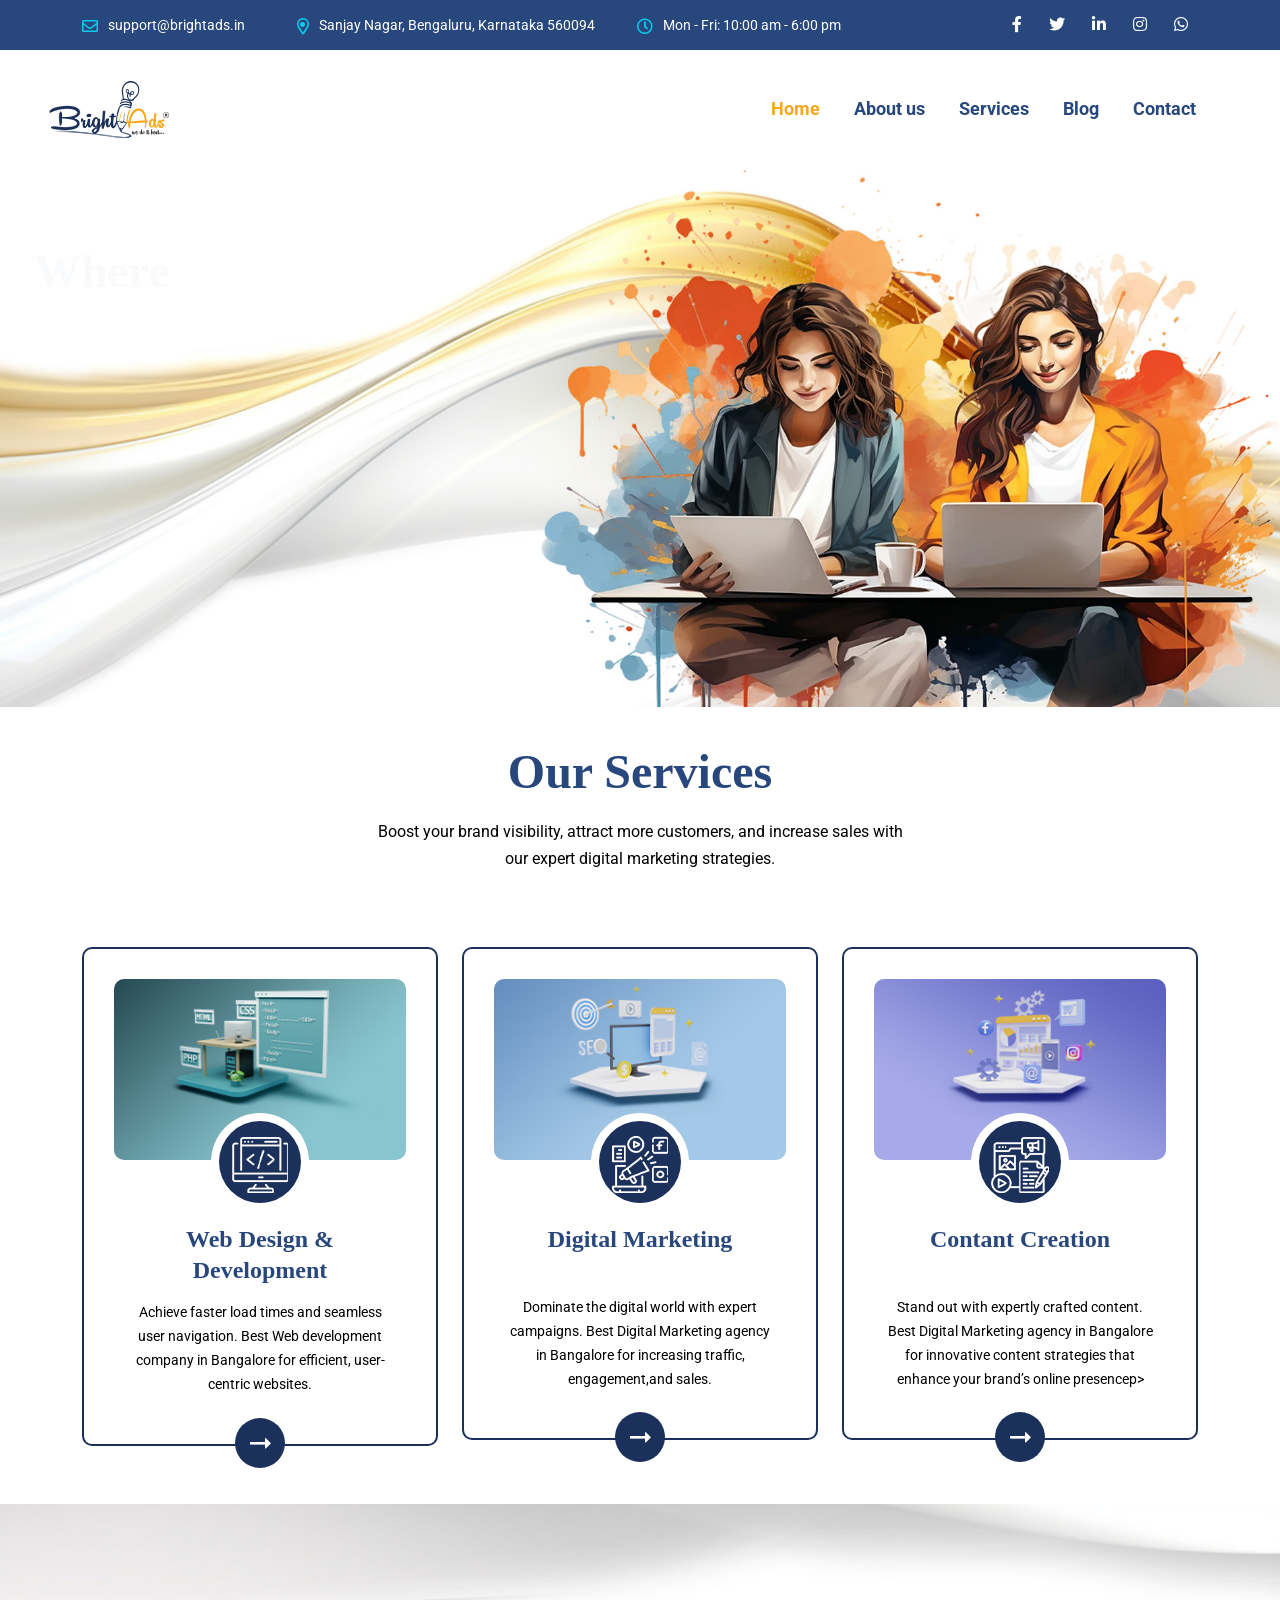
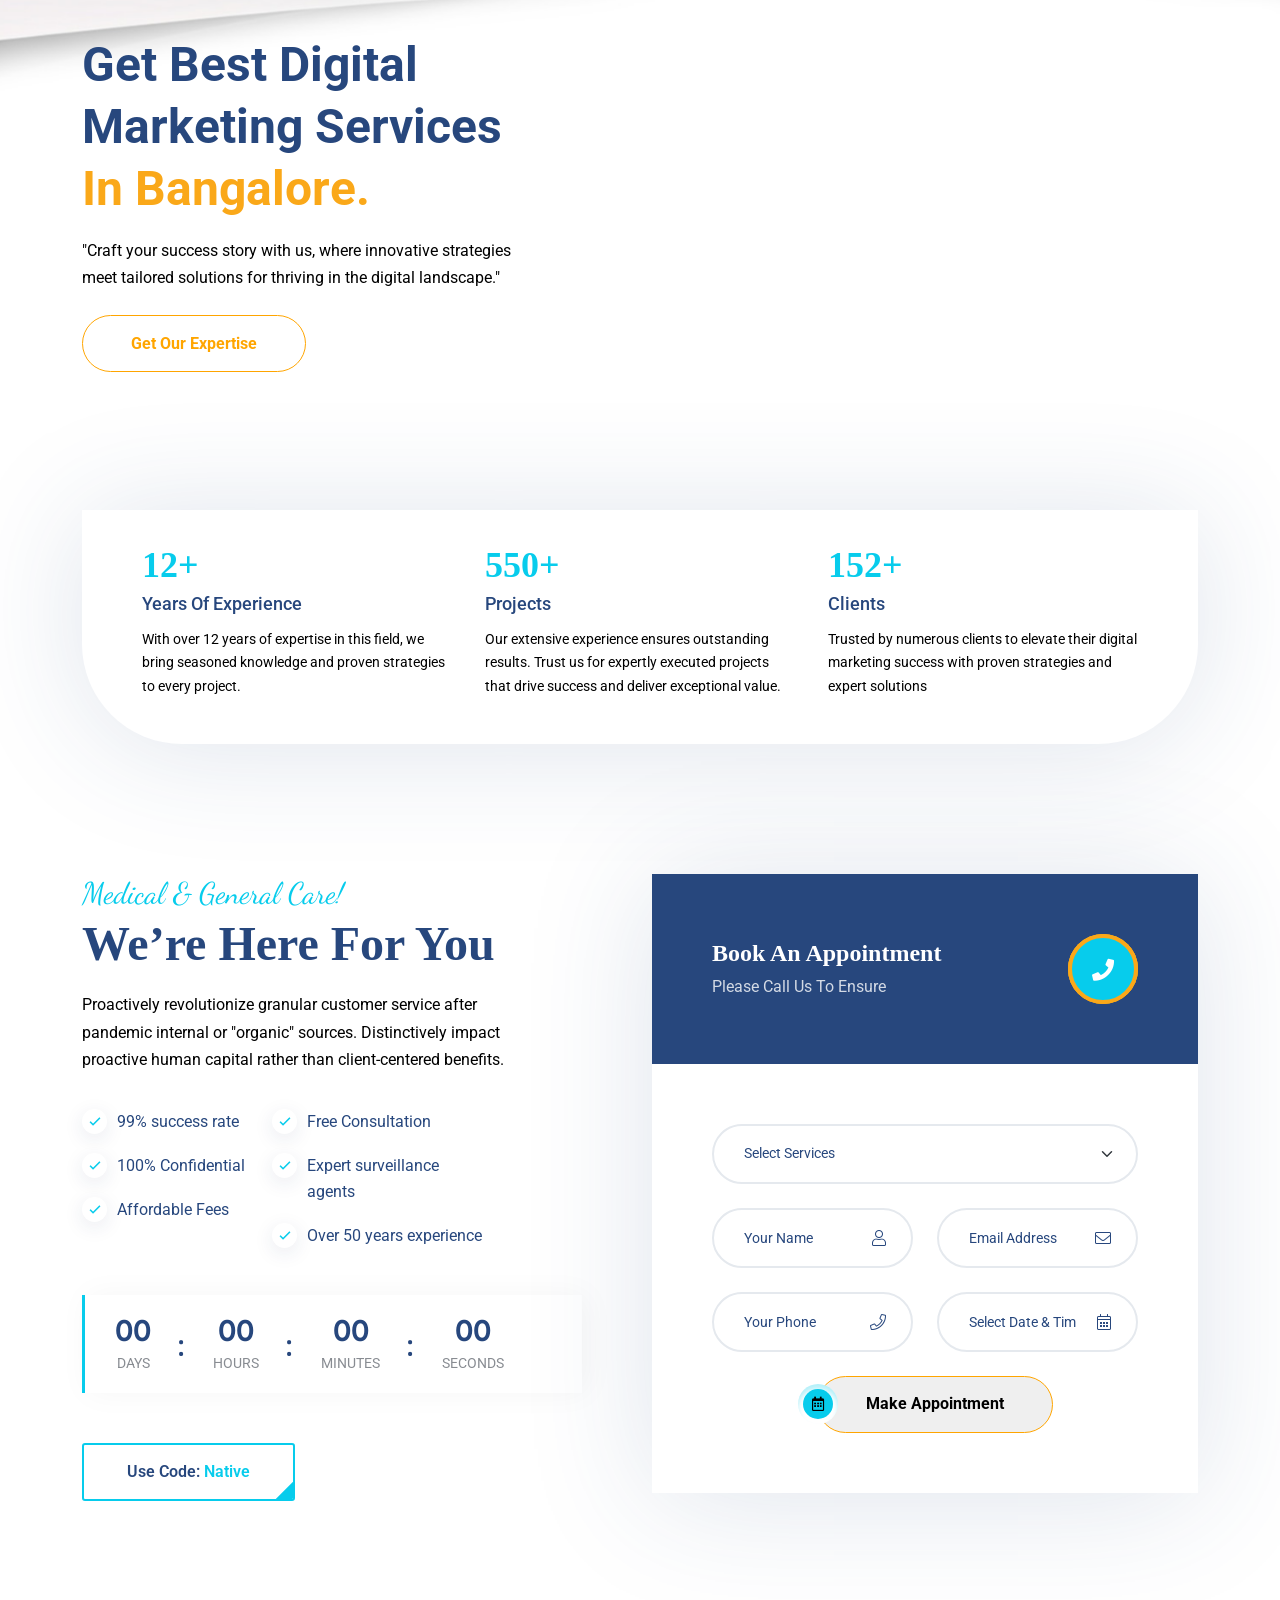
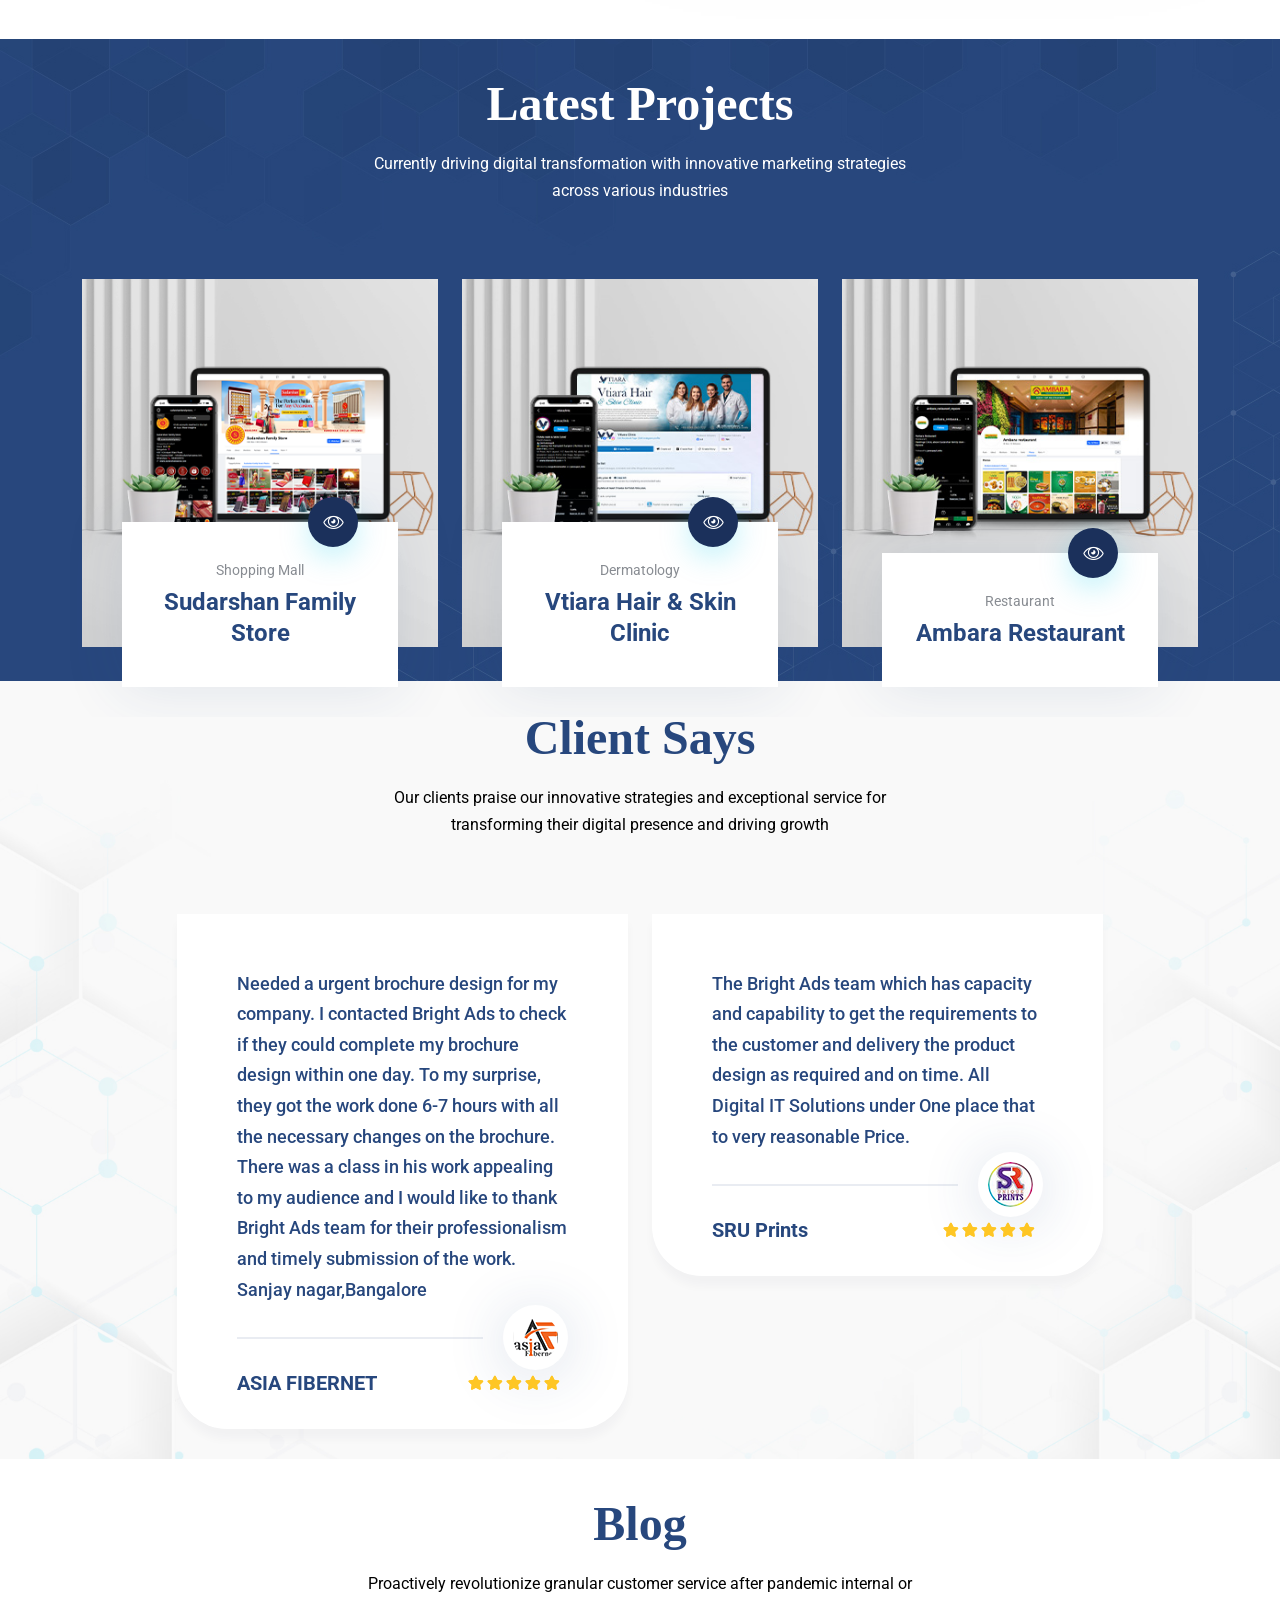
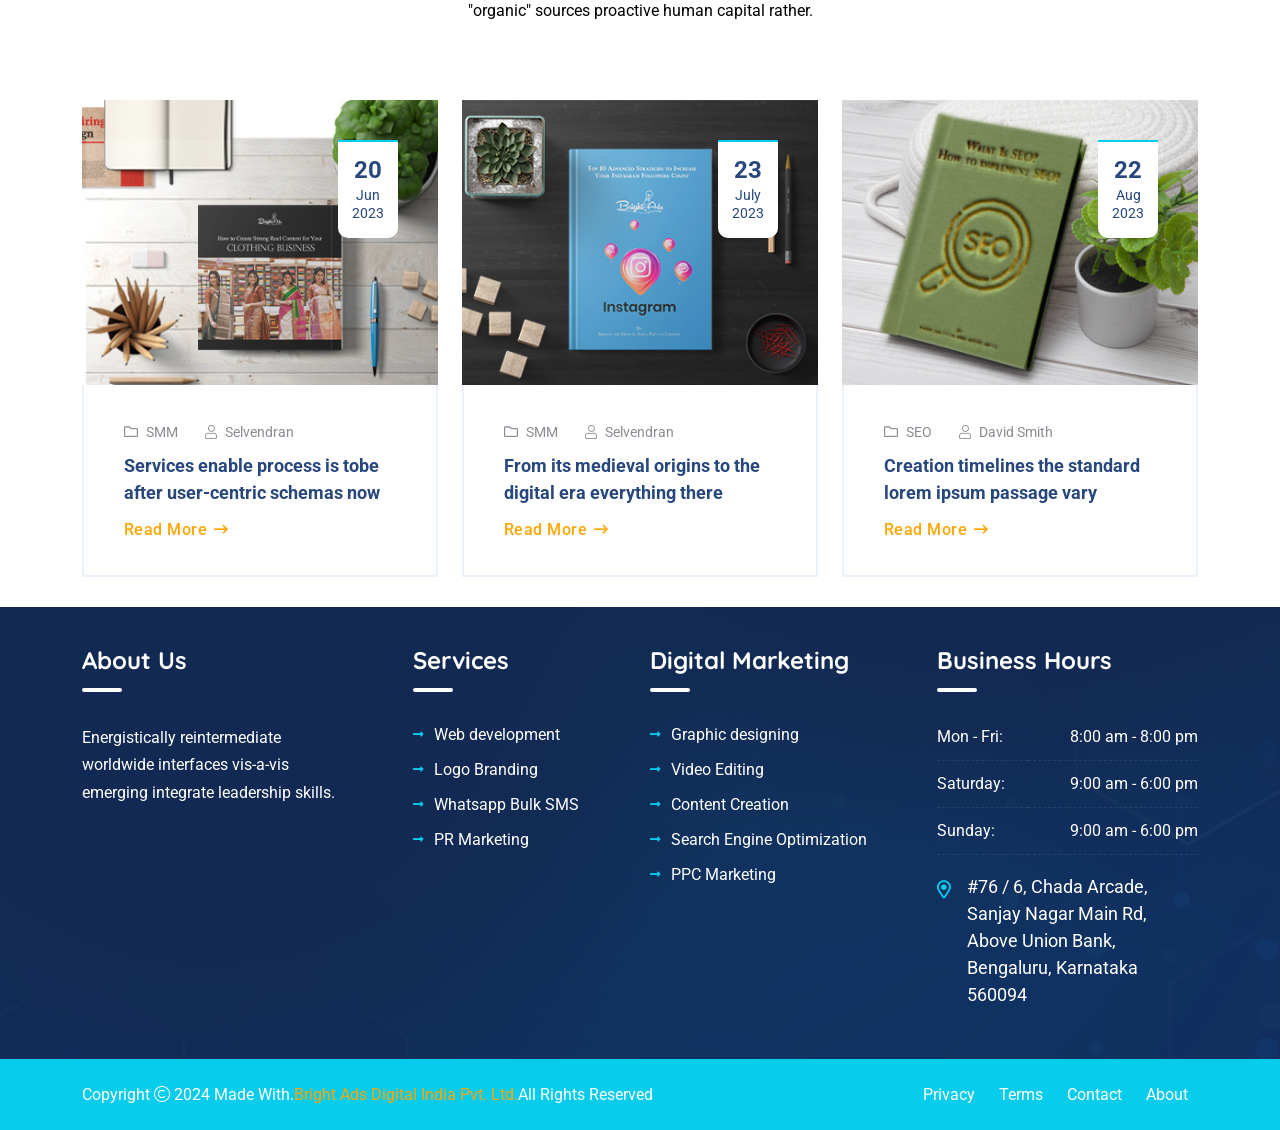
<file: index.html>
<!doctype html>
<html class="no-js" lang="zxx">

<head>
    <meta charset="utf-8">
    <meta http-equiv="x-ua-compatible" content="ie=edge">
    <title>Medixi - Medical and Health Care HTML Template - Home One</title>
    <meta name="author" content="Vecuro">
    <meta name="description" content="Medixi - Medical and Health Care HTML Template">
    <meta name="keywords" content="Medixi - Medical and Health Care HTML Template">
    <meta name="robots" content="INDEX,FOLLOW">

    <!-- Mobile Specific Metas -->
    <meta name="viewport" content="width=device-width, initial-scale=1, shrink-to-fit=no">

    <!--==============================
	   Google Web Fonts
	============================== -->
    <link rel="preconnect" href="https://fonts.gstatic.com">
    <link href="https://fonts.googleapis.com/css2?family=Dancing+Script:wght@400;700&family=Quicksand:wght@400;700&family=Roboto:wght@400;500;700&display=swap" rel="stylesheet">


    <!-- Favicons - Place favicon.ico in the root directory -->
    <link rel="shortcut icon" href="assets/img/favicon.ico" type="image/x-icon">
    <link rel="icon" href="assets/img/favicon.ico" type="image/x-icon">

    <!--==============================
	    All CSS File
	============================== -->
    <!-- Bootstrap -->
    <link rel="stylesheet" href="assets/css/bootstrap.min.css">
    <!-- <link rel="stylesheet" href="assets/css/app.min.css"> -->
    <!-- Fontawesome Icon -->
    <link rel="stylesheet" href="assets/css/fontawesome.min.css">
    <!-- Layerslider -->
    <link rel="stylesheet" href="assets/css/layerslider.min.css">
    <!-- jQuery DatePicker -->
    <link rel="stylesheet" href="assets/css/jquery.datetimepicker.min.css">
    <!-- Magnific Popup -->
    <link rel="stylesheet" href="assets/css/magnific-popup.min.css">
    <!-- Slick Slider -->
    <link rel="stylesheet" href="assets/css/slick.min.css">
    <!-- Animate CSS -->
    <link rel="stylesheet" href="assets/css/animate.min.css">
    <!-- Theme Custom CSS -->
    <link rel="stylesheet" href="assets/css/style.css">

   
</head>

<body>


    <!--[if lte IE 9]>
    	<p class="browserupgrade">You are using an <strong>outdated</strong> browser. Please <a href="https://browsehappy.com/">upgrade your browser</a> to improve your experience and security.</p>
  <![endif]-->



    <!--********************************
   		Code Start From Here 
	******************************** -->




    <!--==============================
     Preloader
  ==============================-->
    <!-- <div class="preloader  ">
        <button class="vs-btn preloaderCls">Cancel Preloader </button>
        <div class="preloader-inner">
            <svg width="88px" height="108px" viewBox="0 0 54 64">
                <defs></defs>
                <g id="Page-1" stroke="none" stroke-width="1" fill="none" fill-rule="evenodd">
                    <path class="beat-loader" d="M0.5,38.5 L16,38.5 L19,25.5 L24.5,57.5 L31.5,7.5 L37.5,46.5 L43,38.5 L53.5,38.5" id="Path-2" stroke-width="2"></path>
                </g>
            </svg>
        </div>
    </div> -->
    <!--==============================
    Mobile Menu
  ============================== -->
    <div class="vs-menu-wrapper">
        <div class="vs-menu-area text-center">
            <button class="vs-menu-toggle"><i class="fal fa-times"></i></button>
            <div class="mobile-logo">
                <a href="index.html"><img src="assets/img/Logo 2.png" alt="Medixi"></a>
            </div>
            <!-- <form action="#" class="mobile-menu-form">
                <input type="text" class="form-control" placeholder="Search...">
                <button type="submit"><i class="fas fa-search"></i></button>
            </form> -->
            <div class="vs-mobile-menu ">
                <ul>
                    <li class="menu-item-has-children">
                        <a href="index.html">Home</a>
                        <!-- <ul class="sub-menu">
                            <li><a href="index.html">Home One</a></li> 
                             <li><a href="index-2.html">Home Two</a></li>
                            <li><a href="index-3.html">Home Three</a></li>
                            <li><a href="index-4.html">Home Four </a></li>
                            <li><a href="index-5.html">Home Five</a></li>
                            <li><a href="index-6.html">Home Six <span class="new-label">New</span></a></li>
                            <li><a href="index-7.html">Home Seven <span class="new-label">New</span></a></li>
                            <li><a href="index-8.html">Home Eight <span class="new-label">New</span></a></li> 
                        </ul> -->
                    </li>
                    <li>
                        <a href="about.html">About Us</a>
                    </li>
                    <li class="menu-item-has-children">
                        <a href="service.html">Services</a>
                        <!-- <ul class="sub-menu">
                            <li><a href="service.html">Services</a></li>
                            <li><a href="service-details.html">Services Details</a></li>
                        </ul> -->
                    </li>
                    <li class="menu-item-has-children">
                        <a href="blog.html">Blog</a>
                        <!-- <ul class="sub-menu">
                            <li><a href="blog.html">Blog</a></li>
                            <li><a href="blog-details.html">Blog Details</a></li>
                        </ul> -->
                    </li>
                    <!-- <li class="menu-item-has-children">
                        <a href="#">Pages</a>
                        <ul class="sub-menu">
                            <li><a href="shop.html">Our Shop <span class="new-label">New</span></a></li>
                            <li><a href="shop-details.html">Shop Details <span class="new-label">New</span></a></li>
                            <li><a href="cart.html">Shopping Cart <span class="new-label">New</span></a></li>
                            <li><a href="checkout.html">Checkout <span class="new-label">New</span></a></li>
                            <li><a href="team.html">Team</a></li>
                            <li><a href="team-details.html">Team Details</a></li>
                            <li><a href="project.html">Projects</a></li>
                            <li><a href="appointment.html">Appointment</a></li>
                            <li><a href="error.html">Error Page</a></li>
                        </ul>
                    </li> -->
                    <li>
                        <a href="contact.html">Contact Us</a>
                    </li>
                </ul>
            </div>
        </div>
    </div>
    <!--==============================
    Sidemenu
============================== -->
    <!-- <div class="sidemenu-wrapper d-none d-lg-block  ">
        <div class="sidemenu-content">
            <button class="closeButton sideMenuCls"><i class="far fa-times"></i></button>
            <div class="widget footer-widget  ">
                <div class="vs-widget-about">
                    <div class="footer-logo">
                        <img src="assets/img/Logo 2.png" alt="logo">
                    </div>
                    <p class="footer-text1">Lorem ipsum dolor sit amet, consectet eiusmod tempor incididunt ut labore e rem ipsum dolor sit amet. sum dolor sit amet, consectet eiusmod.</p>
                    <div class="footer-social3">
                        <a href="#"><i class="fab fa-facebook-f"></i></a>
                        <a href="#"><i class="fab fa-twitter"></i></a>
                        <a href="#"><i class="fab fa-google"></i></a>
                        <a href="#"><i class="fab fa-linkedin-in"></i></a>
                    </div>
                </div>
            </div>
            <div class="widget footer-widget   ">
                <h3 class="widget_title">Visiting Hours</h3>
                <div class="footer-table">
                    <table>
                        <tr>
                            <td>Mon - Fri:</td>
                            <td>8:00 am - 8:00 pm</td>
                        </tr>
                        <tr>
                            <td>Saturday:</td>
                            <td>9:00 am - 6:00 pm</td>
                        </tr>
                        <tr>
                            <td>Sunday:</td>
                            <td>9:00 am - 6:00 pm</td>
                        </tr>
                    </table>
                </div>
                <div class="address-line">
                    <i class="far fa-map-marker-alt text-theme fs-md"></i>
                    <a href="#" class="text-reset fs-md">374 William S Canning Blvd, Fall River MA 2721</a>
                </div>
            </div>
            <div class="widget footer-widget  ">
                <h4 class="widget_title">Gallery Posts</h4>
                <div class="footer-gallery">
                    <div class="gal-item">
                        <a href="#"><img src="assets/img/widget/gal-1-1.jpg" alt="Gallery Image" class="w-100"></a>
                    </div>
                    <div class="gal-item">
                        <a href="#"><img src="assets/img/widget/gal-1-2.jpg" alt="Gallery Image" class="w-100"></a>
                    </div>
                    <div class="gal-item">
                        <a href="#"><img src="assets/img/widget/gal-1-3.jpg" alt="Gallery Image" class="w-100"></a>
                    </div>
                    <div class="gal-item">
                        <a href="#"><img src="assets/img/widget/gal-1-4.jpg" alt="Gallery Image" class="w-100"></a>
                    </div>
                    <div class="gal-item">
                        <a href="#"><img src="assets/img/widget/gal-1-5.jpg" alt="Gallery Image" class="w-100"></a>
                    </div>
                    <div class="gal-item">
                        <a href="#"><img src="assets/img/widget/gal-1-6.jpg" alt="Gallery Image" class="w-100"></a>
                    </div>
                </div>
            </div>
        </div>
    </div> -->
    <!--==============================
    Popup Search Box
    ============================== -->
    <div class="popup-search-box d-none d-lg-block  ">
        <button class="searchClose border-theme text-theme"><i class="fal fa-times"></i></button>
        <form action="#">
            <input type="text" class="border-theme" placeholder="What are you looking for">
            <button type="submit"><i class="fal fa-search"></i></button>
        </form>
    </div>
    <!--==============================
        Header Area
    ==============================-->
    <header class="header-wrapper header-layout1">
        <!-- Header Top -->
        <div class="header-top bg-title py-2 d-none d-md-block">
            <div class="container container-style1 py-1">
                <div class="row justify-content-center justify-content-xl-between">
                    <div class="col-auto">
                        <ul class="header-top-info list-unstyled m-0">
                            <li><i class="far fa-envelope"></i><a href="mailto:support@brightads.in" class="text-reset">support@brightads.in</a></li>
                            <li><i class="far fa-map-marker-alt"></i>Sanjay Nagar, Bengaluru, Karnataka 560094</li>
                            <li><i class="far fa-clock"></i>Mon - Fri: 10:00 am - 6:00 pm</li>
                        </ul>
                    </div>
                    <div class="col-auto d-none d-xl-block">
                        <ul class="head-top-links text-end">
                            <li>
                                <ul class="header-social">
                                    <li>
                                        <a href="https://www.facebook.com/BrightADs/" target="_blank"><i class="fab fa-facebook-f"></i></a>
                                        
                                    </li>
                                    <li>
                                        <a href="https://twitter.com/brightads_india" target="_blank"><i class="fab fa-twitter"></i></a>
                                    </li>
                                    <li>
                                        <a href="https://www.linkedin.com/company/brightadsindia/" target="_blank"><i class="fab fa-linkedin-in"></i></a>
                                    </li>
                                    <li>
                                        <a href="https://instagram.com/brightads_digitalindia?igshid=YmMyMTA2M2Y=" target="_blank"><i class=" fab fa-instagram"></i></a>
                                    </li>
                                    <li>
                                        <a href="https://api.whatsapp.com/send?phone=+918884005400&amp;text=Hi%21,%20I%20am%20" target="_blank"><i class="fab fa-whatsapp"></i></a>
                                    </li>
                                </ul>
                            </li>
                          
                        </ul>
                    </div>
                </div>
            </div>
        </div>
        <!-- Sticky Active -->
        <div class="sticky-wrap">
            <div class="sticky-active">
                <!-- Header Main -->
                <div class="header-main">
                    <div class="container-fluid container-style1 position-relative">
                        <div class="row align-items-center justify-content-between">
                            <div class="col-auto">
                                <div class="header1-logo py-2">
                                    <a href="index.html"><img src="assets/img/Logo 2.png" alt="Logo"></a>
                                </div>
                            </div>
                            <div class="col text-end text-lg-right" style="font-family:serif;">
                                <nav class="main-menu menu-style1 d-none d-lg-block pe-5">
                                    <ul>
                                        <li class="menu-item-has-children mega-menu-wrap ">
                                            <a href="index.html"><span class="has-new-label active">Home</span></a>
                                           
                                        </li>
                                        <li>
                                            <a href="about.html">About us</a>
                                        </li>
                                        <li class="menu-item-has-children">
                                            <a href="service.html">Services</a>
                                           
                                        </li>
                                        <li class="menu-item-has-children">
                                            <a href="blog.html">Blog</a>
                                        </li>
                                       
                                        <li>
                                            <a href="contact.html">Contact</a>
                                        </li>
                                    </ul>
                                </nav>
                                <button class="vs-menu-toggle d-inline-block d-lg-none"><i class="fas fa-bars"></i></button>
                            </div>
                            <div class="col-auto gap-3 d-none d-lg-flex">
                                <!-- <a href="#" class="icon-btn style3 searchBoxTggler"><i class="far fa-search"></i></a> -->
                                <!-- <a href="#" class="icon-btn style3 sideMenuToggler"><i class="far fa-bars"></i></a> -->
                            </div>
                            <div class="col-auto d-none-xxxl">
                                <div class="header-call phone-box d-flex align-items-center style2">
                                    <a href="tel:66925682596" class="box-icon"><i class="fas fa-phone-alt"></i></a>
                                    <div class="media-body">
                                        <span class="fs-xs text-title">Call Anytime</span>
                                        <p class="h4 fw-bold lh-1 mb-0"><a href="tel:66925682596">669 2568 2596</a></p>
                                    </div>
                                </div>
                            </div>

                        </div>
                    </div>
                </div>
            </div>
        </div>
    </header>
    <!--==============================
      Hero Area
    ==============================-->
    <section class="vs-hero-wrapper position-relative  ">
        <div class="vs-hero-carousel" data-navprevnext="true" data-height="800" data-container="1900" data-slidertype="responsive">
           
            <div class="ls-slide" data-ls="duration: 150; transition2d: 2;">
                <img src="assets/img/slide3.jpg" alt="Hero Image" class="ls-bg">
                <h1 class="text-title ls-l ls-responsive" data-ls-mobile="left: 50px; top: 70px; font-size: 70px;" data-ls-tablet="left: 100px; top: 80px; font-size: 92px;" data-ls-laptop="left: 100px; top: 120px; font-size: 82px;" style="left: 50px; top: 208px; font-size: 70px; font-weight: 700;" data-ls="delayin: 600; easingin: easeInOutSine; texttransitionin: true; textstartatin: transitioninstart; textdurationin: 2000; texttypein: words_asc; textshiftin: 200; textoffsetyin: -100; offsetyout: -100; durationout: 2000; ">Where Smart Solutions <br>Measurable Success</h1>
                

                <p class="ls-l text-black ls-responsive ls-hide-sm" data-ls-mobile="left: 100px; " data-ls-tablet=" left: 100px; top: 360px; font-size: 34px; width: 1000px; line-height: 52px;" data-ls-laptop="left: 50px; top: 380px; font-size: 26px; width: 800px; line-height: 48px;" style="left: 70px; top: 400px; width: 605px; font-size: 16px; font-weight: 400; white-space: normal; letter-spacing: 0.02em; line-height: 28px;" data-ls="delayin: 800; texttransitionin: true; textstartatin: transitioninstart; texttypein: lines_asc; textshiftin: 100; textoffsetyin: 100; textdurationin: 2000; offsetyout: 100; durationout: 2000; "> Take off your business with our expert digital marketing services. Increase your online presence, attract customers, and drive sales.</p>
                <div class="ls-btn ls-l ls-responsive" data-ls-mobile="left: 100px; " data-ls-tablet="left: 100px; top: 580px;" data-ls-laptop="left: 100px; top: 580px;" style="left: 130px; top: 500px;" data-ls="offsetyin: 200; durationin: 2000; delayin: 1400; offsetyout: 300; durationout: 2000; offsetyout: 100; durationout: 2000; ">
                    <a href="cart.html" class="vs-btn style3 hover-white">Become Our Client<i class="fas fa-bolt"></i></a>
                </div>
            </div>
          
        </div>
    </section>
    <!--==============================
    Service Area
    ==============================-->
    <section class="vs-service-wrapper pt-5 pb-2 space-md-bottom">
        <div class="container">
            <div class="row  text-center justify-content-center">
                <div class="col-md-10 col-lg-8 col-xl-6 wow fadeInUp" data-wow-delay="0.3s">
                    <div class="section-title">
                        <!-- <span class="h3 text-theme sec-subtitle">Latest Jobs</span> -->
                        <h2 class="h1 ">Our Services</h2>
                        <p>Boost your brand visibility, attract more customers, and increase sales with our expert digital marketing strategies.</p>
                    </div>
                </div>
            </div>
            <div class="row vs-carousel wow fadeIn" data-wow-delay="0.3s" data-slide-show="3">
                <div class="col-xl-4 mb-25">
                    <div class="service-box ">
                        <div class="sr-img">
                            <img src="assets/img/WebDevelopment.jpg" alt="Service Image" class="w-100">
                        </div>
                        <div class="sr-icon">
                            <i><img src="assets/img/icon/We Development.png" alt=""></i>
                        </div>
                        <div class="sr-content">
                            <h3 class="h4"><a class="text-reset" href="service.html">Web Design & Development</a></h3>
                            <p class="fs-xs">Achieve faster load times and seamless user navigation. Best Web development company in Bangalore for efficient, user-centric websites.</p>
                        </div>
                        <a href="service.html" class="icon-btn style4"><i class="far fa-long-arrow-alt-right"></i></a>
                    </div>
                </div>
                <div class="col-xl-4 mb-25">
                    <div class="service-box ">
                        <div class="sr-img">
                            <img src="assets/img/DigitalMarketing.jpg" alt="Service Image" class="w-100">
                        </div>
                        <div class="sr-icon">
                            <i><img src="assets/img/icon/Digital Marketing.png" alt=""></i>
                        </div>
                        <div class="sr-content">
                            <h3 class="h4"><a class="text-reset" href="service.html">Digital Marketing</a></h3><br>
                            <p class="fs-xs">Dominate the digital world with expert campaigns. Best Digital Marketing agency in Bangalore for increasing traffic, engagement,and sales.</p>
                        </div>
                        <a href="service.html" class="icon-btn style4"><i class="far fa-long-arrow-alt-right"></i></a>
                    </div>
                </div>
                <div class="col-xl-4 mb-25">
                    <div class="service-box ">
                        <div class="sr-img">
                            <img src="assets/img/ContentMarketing.jpg" alt="Service Image" class="w-100">
                        </div>
                        <div class="sr-icon">
                            <i><img src="assets/img/icon/Content Marketing.png" alt=""></i>
                        </div>
                        <div class="sr-content">
                            <h3 class="h4"><a class="text-reset" href="service.html">Contant Creation</a></h3><br>
                            <p class="fs-xs">Stand out with expertly crafted content. Best Digital Marketing agency in Bangalore for innovative content strategies that enhance your brand’s online presencep>
                        </div>
                        <a href="service.html" class="icon-btn style4"><i class="far fa-long-arrow-alt-right"></i></a>
                    </div>
                </div>
             
            </div>
        </div>
    </section>
    <!--==============================
    About Area
    ==============================-->
    <section class="vs-about-wrapper space">
        <div class="parallax" data-parallax-image="assets/img/bgq1.jpg"></div>   
        <div class="container">
            <div class="row flex-row-reverse">
                <div class="col-lg-6 mb-40 mb-lg-0">
                    <div class="vs-surface wow" data-wow-delay="0.3s">
                        <div class="about-img3 position-relative">
                            <iframe width="100%" height="315" src="https://www.youtube.com/embed/7sE8tMPZISY?si=g0V7tpM3v9Tjadjd" title="YouTube video player" frameborder="0" allow="autoplay; clipboard-write; encrypted-media; gyroscope; picture-in-picture; web-share" referrerpolicy="strict-origin-when-cross-origin" allowfullscreen></iframe>
                            <!--<img src="assets/img/Tamnail.jpg" alt="About Image" class="w-100">
                            <a href="https://www.youtube.com/watch?v=_sI_Ps7JSEk" class="popup-video play-btn style2 position-center"><i class="fas fa-play"></i></a>-->
                            <!-- <div class="exp-box-bottom bg-white">
                                <div class="exp-year text-theme">
                                    <span class="counter">7</span>+
                                </div>
                                <p class="exp-text text-title mb-0">Years of Experience</p>
                            </div> -->
                        </div>
                    </div>
                </div>
                <div class="col-lg-6 align-self-center;">
                    <div class="about-content mb-2 ">
                        <!-- <span class="sec-subtitle text-theme h3 mb-2 mb-sm-0">Medical & General Care!</span> -->
                        <div class="row">
                            <div class="col-xl-10">
                                <h2 class="h1 mb-3" style="font-family: inherit;">Get Best Digital Marketing Services <span style="color: #faa819;">In Bangalore.</span></h2>
                            </div>
                            <div class="col-xl-10">
                                <p class="mb-4">"Craft your success story with us, where innovative strategies meet tailored solutions for thriving in the digital landscape."</p>
                            </div>
                        </div>
                      
                        <a href="about.html" class="vs-btn">Get Our Expertise </a>
                    </div>
                </div>
            </div>
        </div>
    </section>
    <!--==============================
    Skill Area
    ==============================-->
    <section class="vs-skill-wrapper  ">
        <div class="container">
            <div class="skill-wrap1 bg-white">
                <div class="row justify-content-center justify-content-lg-between">
                    <div class="col-md-6 col-lg-auto  mb-30">
                        <div class="d-xl-flex text-center text-xl-start skill-box">
                            <!-- <span class="ripple-icon hover-style2  align-self-start mb-20 mb-xl-0 mr-20"><i class="flaticon-group"></i></span> -->
                            <div class="media-body">
                                <h2 class="mt-n2 mb-0 text-theme">12+</h2>
                                <p class="text-title fs-md fw-medium mt-1 mt-xl-0 mb-2 mb-xl-2">Years Of Experience</p>
                                <p class="fs-xs mb-0">With over 12 years of expertise in this field, we bring seasoned knowledge and proven strategies to every project.</p>
                            </div>
                        </div>
                    </div>
                    <div class="col-md-6 col-lg-auto  mb-30">
                        <div class="d-xl-flex text-center text-xl-start skill-box">
                            <!-- <span class="ripple-icon  hover-style2 align-self-start mb-20 mb-xl-0 mr-20"><i class="poj"></i></span> -->
                            <div class="media-body">
                                <h2 class="mt-n2 mb-0 text-theme">550+</h2>
                                <p class="text-title fs-md fw-medium mt-1 mt-xl-0 mb-2 mb-xl-2">Projects</p>
                                <p class="fs-xs mb-0">Our extensive experience ensures outstanding results. Trust us for expertly executed projects that drive success and deliver exceptional value.</p>
                            </div>
                        </div>
                    </div>
                    <div class="col-md-6 col-lg-auto  mb-30">
                        <div class="d-xl-flex text-center text-xl-start skill-box">
                            <!-- <span class="ripple-icon  hover-style2 align-self-start mb-20 mb-xl-0 mr-20"><i class="flaticon-healthcare"></i></span> -->
                            <div class="media-body">
                                <h2 class="mt-n2 mb-0 text-theme">152+</h2>
                                <p class="text-title fs-md fw-medium mt-1 mt-xl-0 mb-2 mb-xl-2">Clients</p>
                                <p class="fs-xs mb-0">Trusted by numerous clients to elevate their digital marketing success with proven strategies and expert solutions</p>
                            </div>
                        </div>
                    </div>
                </div>
            </div>
        </div>
    </section>
    <!--==============================
    Appointment Form Area 
    ==============================-->
    <section class="appointment-wrapper space-top space-md-bottom">
        <div class="container">
            <div class="row">
                <div class="col-xl-6 mb-30">
                    <div class="about-content">
                        <span class="sec-subtitle text-theme h3 mb-2 mb-sm-0">Medical &amp; General Care!</span>
                        <h2 class="h1 mb-3">We’re Here For You</h2>
                        <div class="row">
                            <div class="col-xl-10 mb-md-2 pb-md-1">
                                <p class="mb-md-4">Proactively revolutionize granular customer service after pandemic internal or "organic" sources. Distinctively impact proactive human capital rather than client-centered benefits. </p>
                            </div>
                            <div class="col-md-6 col-lg-5 col-xl-4">
                                <ul class="vs-list list-unstyled text-title">
                                    <li>99% success rate </li>
                                    <li>100% Confidential</li>
                                    <li>Affordable Fees</li>
                                </ul>
                            </div>
                            <div class="col-md-6 col-lg-5 col-xl-5">
                                <ul class="vs-list list-unstyled text-title">
                                    <li>Free Consultation</li>
                                    <li>Expert surveillance agents</li>
                                    <li>Over 50 years experience</li>
                                </ul>
                            </div>
                        </div>
                        <ul class="offer-counter counter-list list-unstyled" data-offer-date="12/08/2024">
                            <li>
                                <div class="day count-number ">00</div>
                                <span class="count-name">Days</span>
                            </li>
                            <li>
                                <div class="hour count-number ">00</div>
                                <span class="count-name">Hours</span>
                            </li>
                            <li>
                                <div class="minute count-number ">00</div>
                                <span class="count-name">Minutes</span>
                            </li>
                            <li>
                                <div class="seconds count-number ">00</div>
                                <span class="count-name">Seconds</span>
                            </li>
                        </ul>
                        <div class="vs-code-box mt-20">
                            Use Code: <span class="text-theme">Native</span>
                        </div>
                    </div>
                </div>
                <div class="col-xl-6 mb-30 pt-30 pt-xl-0">
                    <form action="#" class="form-wrap1 bg-white wow fadeInUp" data-wow-delay="0.3s">
                        <div class="form-title-box bg-title">
                            <div class="row justify-content-between align-items-center">
                                <div class="col-auto">
                                    <h2 class="h4 mb-1 text-white">Book An Appointment</h2>
                                    <p class="mb-0 text-white-light">Please Call Us To Ensure</p>
                                </div>
                                <div class="col-auto d-none d-sm-block">
                                    <a href="tel:0088123456789" class="ripple-icon style2"><i class="fas fa-phone"></i></a>
                                </div>
                            </div>
                        </div>
                        <div class="form-box">
                            <div class="row">
                                <div class="col-xl-12 form-group">
                                    <select class="form-select style2">
                                        <option hidden disabled selected>Select Services</option>
                                        <option>Digital Marketing</option>
                                        <option>Web development</option>
                                        <option>Graphic designing</option>
                                        <option>Video Editing</option>
                                        <option>Content Creation</option>
                                        <option>Search Engine Optimization</option>
                                        <option>PPC Marketing</option>
                                        <option>Social Media Marketing</option>
                                        
                                    </select>
                                </div>
                                <!-- <div class="col-xl-6 form-group">
                                    <select class="form-select style2">
                                        <option hidden disabled selected>Choose Doctor</option>
                                        <option>Aerospace Medicine</option>
                                        <option>Bariatric Surgery</option>
                                        <option>Infectious Diseases</option>
                                        <option>Laboratory Medicine</option>
                                    </select>
                                </div> -->
                                <div class="col-xl-6 form-group">
                                    <input type="text" class="form-control  style2" placeholder="Your Name">
                                    <i class="fal small fa-user"></i>
                                </div>
                                <div class="col-xl-6 form-group">
                                    <input type="email" class="form-control  style2" placeholder="Email Address">
                                    <i class="fal small fa-envelope"></i>
                                </div>
                                <div class="col-xl-6 form-group">
                                    <input type="number" class="form-control  style2" placeholder="Your Phone">
                                    <i class="fal small fa-phone"></i>
                                </div>
                                <div class="col-xl-6 form-group">
                                    <input type="text" class="dateTime-pick form-control  style2" placeholder="Select Date & Time">
                                    <i class="fal small fa-calendar-alt"></i>
                                </div>
                                <div class="col-xl-12 text-center">
                                    <button type="submit" class="vs-btn style2">Make Appointment<i class="far fa-calendar-alt"></i></button>
                                </div>
                            </div>
                        </div>
                    </form>
                </div>
            </div>
        </div>
    </section>
    <!--==============================
     Project Area
  ==============================-->
    <section class="vs-project-wrapper position-relative pt-5 pb-1" data-bg-color="#f9f9f9">
        <div class="project-shape" data-bg-src="assets/img/bg/bg-shape-7.jpg"></div>
        <div class="container z-index-common">
            <div class="row  text-center justify-content-center">
                <div class="col-md-10 col-lg-8 col-xl-6 wow fadeIn" data-wow-delay="0.3s">
                    <div class="section-title">
                        <!-- <span class="h3 text-theme sec-subtitle">Case Study</span> -->
                        <h2 class="h1 text-white">Latest Projects</h2>
                        <p class="text-white">Currently driving digital transformation with innovative marketing strategies across various industries</p>
                    </div>
                </div>
            </div>
            <div class="row vs-carousel wow fadeInUp" data-wow-delay="0.3s" data-slide-show="3">
                <div class="col-xl-4">
                    <div class="vs-project-box mb-30">
                        <div class="project-img">
                            <img src="assets/img/SudarshanFamilyStore.png" alt="Project Image" class="w-100">
                        </div>
                        <div class="project-content">
                            <span class="project-cat fs-xs">Shopping Mall</span>
                            <h4 class="project-name"style="font-family: inherit;">Sudarshan Family Store</h4>
                            <a href="#" class="icon-btn style4 popup-image"><i class="fal fa-eye"></i></a>
                        </div>
                    </div>
                </div>
                <div class="col-xl-4">
                    <div class="vs-project-box mb-30">
                        <div class="project-img">
                            <img src="assets/img/Vtiara.jpg" alt="Project Image" class="w-100">
                        </div>
                        <div class="project-content">
                            <span class="project-cat fs-xs">Dermatology</span>
                            <h4 class="project-name"style="font-family: inherit;">Vtiara Hair & Skin Clinic</h4>
                            <a href="#" class="icon-btn style4 popup-image"><i class="fal fa-eye"></i></a>
                        </div>
                    </div>
                </div>
                <div class="col-xl-4">
                    <div class="vs-project-box mb-30">
                        <div class="project-img">
                            <img src="assets/img/Ambara.jpg" alt="Project Image" class="w-100">
                        </div>
                        <div class="project-content">
                            <span class="project-cat fs-xs">Restaurant</span>
                            <h4 class="project-name" style="font-family: inherit;">Ambara Restaurant </h4>
                            <a href="#" class="icon-btn style4 popup-image"><i class="fal fa-eye"></i></a>
                        </div>
                    </div>
                </div>
                <div class="col-xl-4">
                    <div class="vs-project-box mb-30">
                        <div class="project-img">
                            <img src="assets/img/Tempo Traveller In Bangalore.jpg" alt="Project Image" class="w-100">
                        </div>
                        <div class="project-content">
                            <span class="project-cat fs-xs">Travel Agency</span>
                            <h4 class="project-name">Tempo Traveller In Bangalore</h4>
                            <a href="assets/img/Tempo Traveller In Bangalore.jpg" class="icon-btn style4 popup-image"><i class="fal fa-eye"></i></a>
                        </div>
                    </div>
                </div> 
                <div class="col-xl-4">
                    <div class="vs-project-box mb-30">
                        <div class="project-img">
                            <img src="assets/img/KBA.jpg" alt="Project Image" class="w-100">
                        </div>
                        <div class="project-content">
                            <span class="project-cat fs-xs">Astrology</span>
                            <h4 class="project-name">Kerala Bhavathi Astrology</h4>
                            <a href="#" class="icon-btn style4 popup-image"><i class="fal fa-eye"></i></a>
                        </div>
                    </div>
                </div> 
                <div class="col-xl-4">
                    <div class="vs-project-box mb-30">
                        <div class="project-img">
                            <img src="assets/img/Pigeon.jpg" alt="Project Image" class="w-100">
                        </div>
                        <div class="project-content">
                            <span class="project-cat fs-xs">Home Services</span>
                            <h4 class="project-name">Balcony Safety Nets In Bangalore</h4>
                            <a href="#" class="icon-btn style4 popup-image"><i class="fal fa-eye"></i></a>
                        </div>
                    </div>
                </div> 
            </div>
        </div>
    </section>
    <div data-bg-src="assets/img/bg/bg-shape-8.jpg">
        <!-- Middle Box Area -->
        <!-- <section class="vs-middle-box-wrapper pb-5">
            <div class="container">
                <div class="row">
                    <div class="col-lg-6 col-xl-6 mb-30 mb-lg-0">
                        <div class="vs-middle-box d-md-flex text-center text-md-start bg-theme">
                            <div class="media-icon mb-20 mb-md-0 mr-20">
                                <img src="assets/img/icons/icon-1-1.png" alt="Icon">
                            </div>
                            <div class="media-body align-self-center">
                                <span class="text-white fs-xs">Health Services</span>
                                <h4 class="text-white mb-0">Known the truth for Peace of Mind</h4>
                            </div>
                        </div>
                    </div>
                    <div class="col-lg-6 col-xl-6">
                        <div class="vs-middle-box d-md-flex text-center text-md-start bg-title">
                            <div class="media-icon mb-20 mb-md-0 mr-20">
                                <img src="assets/img/icon/icon-1-1-001.png" alt="Icon">
                            </div>
                            <div class="media-body align-self-center">
                                <span class="text-theme fs-xs">Professinal Consult</span>
                                <h4 class="text-title mb-0 text-white">Medicine Suggestion for diseases</h4>
                            </div>
                        </div>
                    </div>
                </div>
            </div>
        </section> -->
        <!--==============================
    Testimonial Area
    ==============================-->
        <section class="testimonial-wrapper">
            <div class="container">
                <div class="row  text-center justify-content-center">
                    <div class="col-md-10 col-lg-8 col-xl-6 wow fadeInUp" data-wow-delay="0.3s">
                        <div class="section-title">
                            <!-- <span class="h3 text-theme sec-subtitle">Testimonial</span> -->
                            <h2 class="h1 ">Client Says</h2>
                            <p>Our clients praise our innovative strategies and exceptional service for transforming their digital presence and driving growth</p>
                        </div>
                    </div>
                </div>
                <div class="row justify-content-center">
                    <div class="col-xl-10">
                        <div class="row vs-carousel wow fadeInUp" data-wow-delay="0.3s" data-slide-show="2">
                            <div class="col-xl-6">
                                <div class="testimonial-box mb-30 bg-white">
                                    <div class="content">
                                        <p class="fs-md">Needed a urgent brochure design for my company. I contacted Bright Ads to check if they could complete my brochure design within one day. To my surprise, they got the work done 6-7 hours with all the necessary changes on the brochure.

                                            There was a class in his work appealing to my audience and I would like to thank Bright Ads team for their professionalism and timely submission of the work.
                                            Sanjay nagar,Bangalore</p>
                                    </div>
                                    <div class="author-img">
                                        <div class="avater-line"></div>
                                        <div class="avater">
                                            <img src="assets/img/bg/AS.png" alt="Author Image">
                                        </div>
                                    </div>
                                    <div class="author-info">
                                        <div class="info">
                                            <h3 class="fs-20 name">ASIA FIBERNET</h3>
                                            <!-- <span class="fs-xs degi text-theme">CEO, Hosak Int. Ltd.</span> -->
                                        </div>
                                        <div class="testi-rating">
                                            <div class="star-rating" role="img" aria-label="Rated 5.00 out of 5"><span style="width:100%">Rated <strong class="rating">5.00</strong> out of 5</span></div>
                                        </div>
                                    </div>
                                </div>
                            </div>
                            <div class="col-xl-6">
                                <div class="testimonial-box mb-30 bg-white">
                                    <div class="content">
                                        <p class="fs-md">The Bright Ads team which has capacity and capability to get the requirements to the customer and delivery the product design as required and on time. All Digital IT Solutions under One place that to very reasonable Price.</p>
                                    </div>
                                    <div class="author-img">
                                        <div class="avater-line"></div>
                                        <div class="avater">
                                            <img src="assets/img/bg/SR.png" alt="Author Image">
                                        </div>
                                    </div>
                                    <div class="author-info">
                                        <div class="info">
                                            <h3 class="fs-20 name">SRU Prints</h3>
                                            <!-- <span class="fs-xs degi text-theme">HR, Tech Master Ltd.</span> -->
                                        </div>
                                        <div class="testi-rating">
                                            <div class="star-rating" role="img" aria-label="Rated 5.00 out of 5"><span style="width:100%">Rated <strong class="rating">5.00</strong> out of 5</span></div>
                                        </div>
                                    </div>
                                </div>
                            </div>
                            <!-- <div class="col-xl-6">
                                <div class="testimonial-box mb-30 bg-white">
                                    <div class="content">
                                        <p class="fs-md">From its medieval origins to the digital era, learn everything there is to know about ubiquitous ipsum passage </p>
                                    </div>
                                    <div class="author-img">
                                        <div class="avater-line"></div>
                                        <div class="avater">
                                            <img src="assets/img/author/author-2-3.jpg" alt="Author Image">
                                        </div>
                                    </div>
                                    <div class="author-info">
                                        <div class="info">
                                            <h3 class="fs-20 name">David Smith</h3>
                                            <span class="fs-xs degi text-theme">Founder, Ajaira LTD.</span>
                                        </div>
                                        <div class="testi-rating">
                                            <div class="star-rating" role="img" aria-label="Rated 5.00 out of 5"><span style="width:100%">Rated <strong class="rating">5.00</strong> out of 5</span></div>
                                        </div>
                                    </div>
                                </div>
                            </div> -->
                        </div>
                    </div>
                </div>
            </div>
        </section>
    </div>
    <!--==============================
    Blog Area
    ==============================-->
    <section class="vs-blog-wrapper pt-5 ">
        <div class="container">
            <div class="row  text-center justify-content-center">
                <div class="col-md-10 col-lg-8 col-xl-6 wow fadeIn" data-wow-delay="0.3s">
                    <div class="section-title">
                        <!-- <span class="h3 text-theme sec-subtitle">Blog Posts</span> -->
                        <h2 class="h1 ">Blog</h2>
                        <p>Proactively revolutionize granular customer service after pandemic internal or "organic" sources proactive human capital rather.</p>
                    </div>
                </div>
            </div>
            <div class="row vs-carousel wow fadeInUp" data-wow-delay="0.3s" data-slide-show="3" data-lg-slide-show="2">
                <div class="col-xl-4">
                    <div class="vs-blog blog-card">
                        <div class="blog-img">
                            <img src="assets/img/Blog 1.jpg" alt="Blog Image" class="w-100">
                            <div class="blog-date">
                                <div class="day">20</div>
                                Jun 2023
                            </div>
                        </div>
                        <div class="blog-content">
                            <div class="blog-meta">
                                <a href="blog.html"><i class="far fa-folder"></i>SMM</a>
                                <a href="blog.html"><i class="fal fa-user"></i>Selvendran</a>
                            </div>
                            <h3 class="blog-title h5 font-body lh-base"><a href="blog.html">Services enable process is tobe after user-centric schemas now</a></h3>
                            <a href="blog.html" class="link-btn">Read More<i class="far fa-long-arrow-right"></i></a>
                        </div>
                    </div>
                </div>
                <div class="col-xl-4">
                    <div class="vs-blog blog-card">
                        <div class="blog-img">
                            <img src="assets/img/Blog 2.jpg" alt="Blog Image" class="w-100">
                            <div class="blog-date">
                                <div class="day">23</div>
                                July 2023
                            </div>
                        </div>
                        <div class="blog-content">
                            <div class="blog-meta">
                                <a href="blog.html"><i class="far fa-folder"></i>SMM</a>
                                <a href="blog.html"><i class="fal fa-user"></i>Selvendran</a>
                            </div>
                            <h3 class="blog-title h5 font-body lh-base"><a href="blog.html">From its medieval origins to the digital era everything there</a></h3>
                            <a href="blog.html" class="link-btn">Read More<i class="far fa-long-arrow-right"></i></a>
                        </div>
                    </div>
                </div>
                <!-- <div class="col-xl-4">
                    <div class="vs-blog blog-card">
                        <div class="blog-img">
                            <img src="assets/img/blog/b-1-3.jpg" alt="Blog Image" class="w-100">
                            <div class="blog-date">
                                <div class="day">28</div>
                                Dec 2023
                            </div>
                        </div>
                        <div class="blog-content">
                            <div class="blog-meta">
                                <a href="blog.html"><i class="far fa-folder"></i>Acupressure </a>
                                <a href="blog.html"><i class="fal fa-user"></i>Moris John</a>
                            </div>
                            <h3 class="blog-title h5 font-body lh-base"><a href="blog.html">Latin derived from Cicero's 1st-century BC text De Fini now with</a></h3>
                            <a href="blog.html" class="link-btn">Read More<i class="far fa-long-arrow-right"></i></a>
                        </div>
                    </div>
                </div> -->
                <div class="col-xl-4">
                    <div class="vs-blog blog-card">
                        <div class="blog-img">
                            <img src="assets/img/Blog  3.jpg" alt="Blog Image" class="w-100">
                            <div class="blog-date">
                                <div class="day">22</div>
                                Aug 2023
                            </div>
                        </div>
                        <div class="blog-content">
                            <div class="blog-meta">
                                <a href="blog.html"><i class="far fa-folder"></i>SEO</a>
                                <a href="blog.html"><i class="fal fa-user"></i>David Smith</a>
                            </div>
                            <h3 class="blog-title h5 font-body lh-base"><a href="blog.html">Creation timelines the standard lorem ipsum passage vary</a></h3>
                            <a href="blog.html" class="link-btn">Read More<i class="far fa-long-arrow-right"></i></a>
                        </div>
                    </div>
                </div>
            </div>
        </div>
    </section>
    <!--==============================
			Footer Area
	==============================-->
    <footer class="footer-wrapper pt-4 footer-layout1" data-bg-src="assets/img/bg/bg-shape-4.png">
       
        <div class="widget-area">
            <div class="container">
                <div class="row justify-content-between">
                    <div class="col-md-6 col-lg-3 col-xl-3">
                        <div class="widget footer-widget  ">
                            
                            <h3 class="widget_title">About Us</h3>
                           
                            <div class="vs-widget-about">
                                <p>Energistically reintermediate worldwide interfaces vis-a-vis emerging integrate leadership skills.</p>
                                <!-- <h4><a class="text-theme hover-white" href="tel:693232512456"><i class="fas fa-phone-volume me-2 pe-1"></i> 693 2325 12456</a></h4> -->
                                <!-- <div class="d-flex mt-3 pt-1">
                                    <div class="avater-small mr-20">
                                        <img src="assets/img/author/author-2-3.jpg" alt="Avater Image">
                                    </div>
                                    <div class="media-body align-self-center">
                                        <h5 class="mb-0 font-body lh-1 text-white">Dr. David Smith</h5>
                                        <span class="text-theme fs-xs lh-1">Senior Consultant</span>
                                    </div>
                                </div> -->
                            </div>
                        </div>
                    </div>
                    <div class="col-md-6 col-lg-auto col-xl-auto">
                        <div class="widget footer-widget widget_nav_menu">
                            <h3 class="widget_title">Services</h3>
                            <div class="menu-all-pages-container">
                                <ul class="menu">
                                    <li><a href="#">Web development</a></li>
                                    <li><a href="#">Logo Branding</a></li>
                                    <li><a href="#">Whatsapp Bulk SMS</a></li>
                                    <li><a href="#">PR Marketing</a></li>
                                </ul>
                            </div>
                        </div>
                    </div>
                    <div class="col-md-6 col-lg-3 col-xl-auto">
                        <div class="widget footer-widget widget_nav_menu">
                            <h4 class="widget_title">Digital Marketing</h4>
                            <div class="menu-all-pages-container">
                                <ul class="menu">

                                    <li><a href="#">Graphic designing</a></li>
                                    <li><a href="#">Video Editing</a></li>
                                    <li><a href="#">Content Creation</a></li>
                                    <li><a href="#">Search Engine Optimization</a></li>
                                    <li><a href="#">PPC Marketing</a></li>
                                    
                                </ul>
                            </div>
                        </div>
                    </div> 
                    <div class="col-md-6 col-lg-3 col-xl-3">
                        <div class="widget footer-widget   ">
                            <h3 class="widget_title">Business Hours</h3>
                            <div class="footer-table">
                                <table>
                                    <tr>
                                        <td>Mon - Fri:</td>
                                        <td>8:00 am - 8:00 pm</td>
                                    </tr>
                                    <tr>
                                        <td>Saturday:</td>
                                        <td>9:00 am - 6:00 pm</td>
                                    </tr>
                                    <tr>
                                        <td>Sunday:</td>
                                        <td>9:00 am - 6:00 pm</td>
                                    </tr>
                                </table>
                            </div>
                            <div class="address-line">
                                <i class="far fa-map-marker-alt text-theme fs-md"></i>
                                <a href="https://www.google.com/maps/place/Bright+Ads+-+Digital+Marketing+Company+in+Bangalore+%7C+SEO+Agency+%7C+Website+Development+%7C+Graphic+Designing/@13.0297506,77.5784112,17z/data=!3m1!4b1!4m6!3m5!1s0x3bae173a3744f0ab:0xa4be503e09b37e55!8m2!3d13.0297506!4d77.5784112!16s%2Fg%2F11h6dd_k6v?entry=ttu" target="_blank" class="text-reset fs-md">#76 / 6, Chada Arcade, Sanjay Nagar Main Rd, Above Union Bank, Bengaluru, Karnataka 560094</a>
                            </div>
                        </div>
                    </div>
                </div>
            </div>
        </div>
        <div class="copyright bg-theme">
            <div class="container">
                <div class="row align-items-center justify-content-between">
                    <div class="col-auto text-center text-md-end">
                        <p class="mb-0 text-white">Copyright <i class="fal fa-copyright"></i> 2024 Made With.<a href="https://www.brightads.in/">Bright Ads Digital India Pvt. Ltd.</a>All Rights Reserved</p>
                    </div>
                    <div class="col-auto d-none d-md-block">
                        <ul class="footer-bottom-menu">
                            <li><a href="privacy.html">Privacy</a></li>
                            <li><a href="terms.html">Terms</a></li>
                            <li><a href="contact.html">Contact</a></li>
                            <li><a href="about.html">About</a></li>
                        </ul>
                    </div>
                </div>
            </div>
        </div>
    </footer>
  


    <!--********************************
			Code End  Here 
	******************************** -->


    <!-- Scroll To Top -->
    <a href="#" class="scrollToTop scroll-bottom  style2"><i class="fas fa-arrow-alt-up"></i></a>



    <!--==============================
        All Js File
    ============================== -->
    <!-- Jquery -->
    <script src="assets/js/vendor/jquery-3.6.0.min.js"></script>
    <!-- Slick Slider -->
    <script src="assets/js/slick.min.js"></script>
    <!-- <script src="assets/js/app.min.js"></script> -->
    <!-- Layerslider -->
    <script src="assets/js/layerslider.utils.js"></script>
    <script src="assets/js/layerslider.transitions.js"></script>
    <script src="assets/js/layerslider.kreaturamedia.jquery.js"></script>
    <!-- Bootstrap -->
    <script src="assets/js/bootstrap.min.js"></script>
    <!-- jQuery Datepicker -->
    <script src="assets/js/jquery.datetimepicker.min.js"></script>
    <!-- Magnific Popup -->
    <script src="assets/js/jquery.magnific-popup.min.js"></script>
    <!-- Isotope Filter -->
    <script src="assets/js/imagesloaded.pkgd.min.js"></script>
    <script src="assets/js/isotope.pkgd.min.js"></script>
    <!-- Parallax Scroll -->
    <script src="assets/js/universal-parallax.min.js"></script>
    <!-- WOW Animation -->
    <script src="assets/js/wow.min.js"></script>
    <!-- Custom Carousel -->
    <script src="assets/js/vscustom-carousel.min.js"></script>
    <!-- Form Js -->
    <script src="assets/js/ajax-mail.js"></script>
    <!-- Main Js File -->
    <script src="assets/js/main.js"></script>

</body>

</html>
</file>
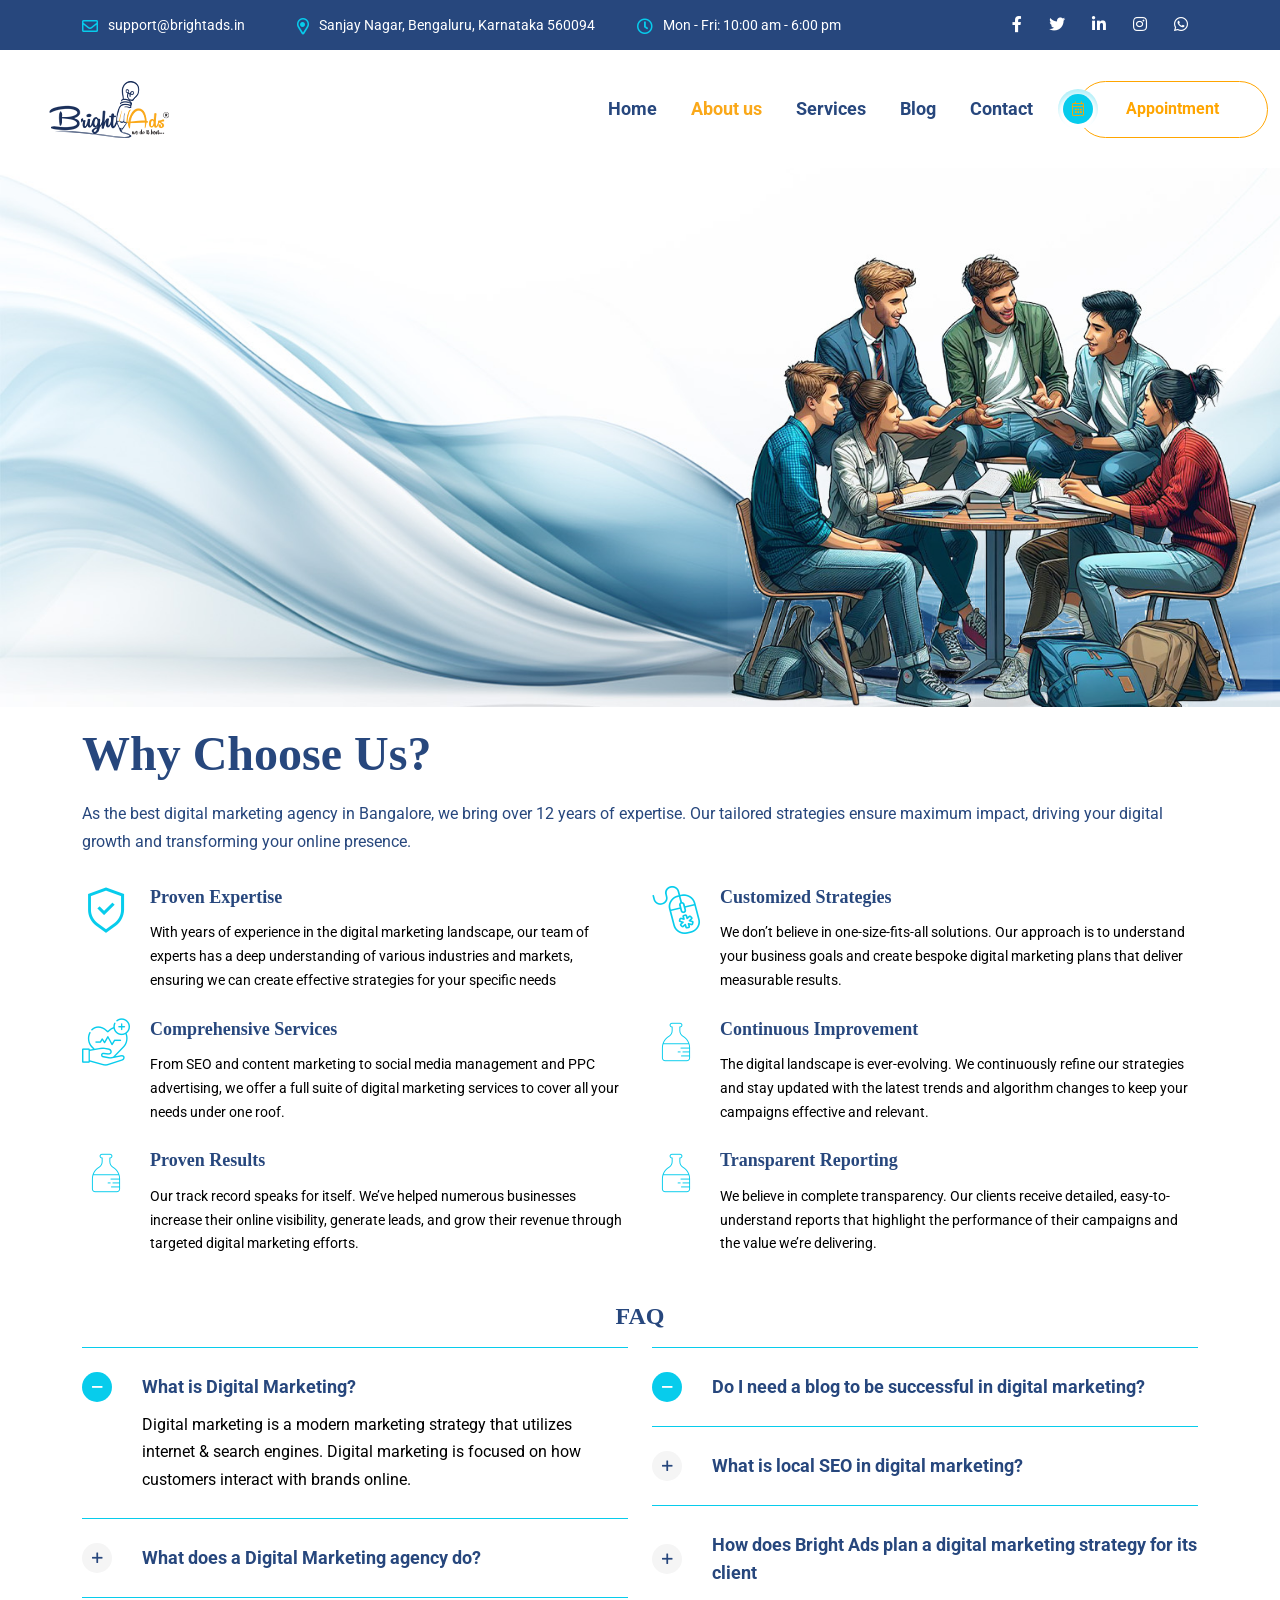
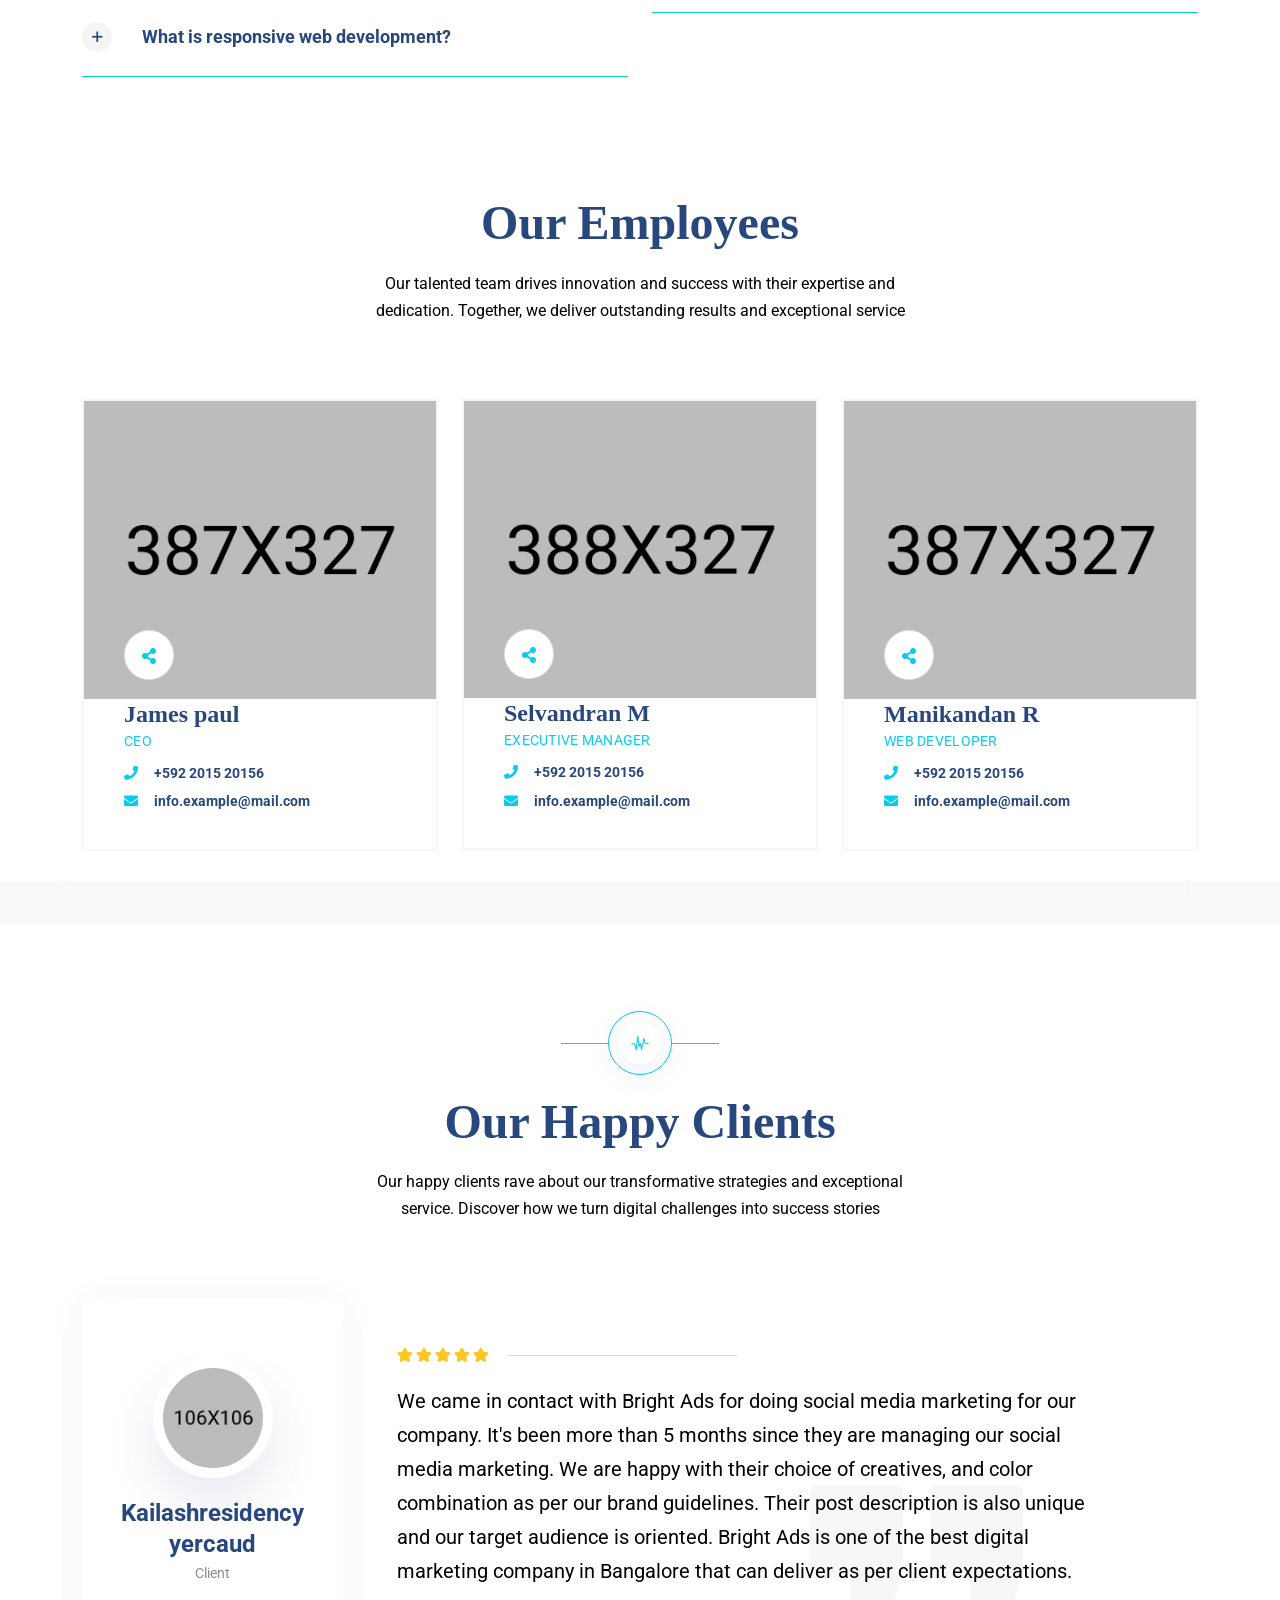
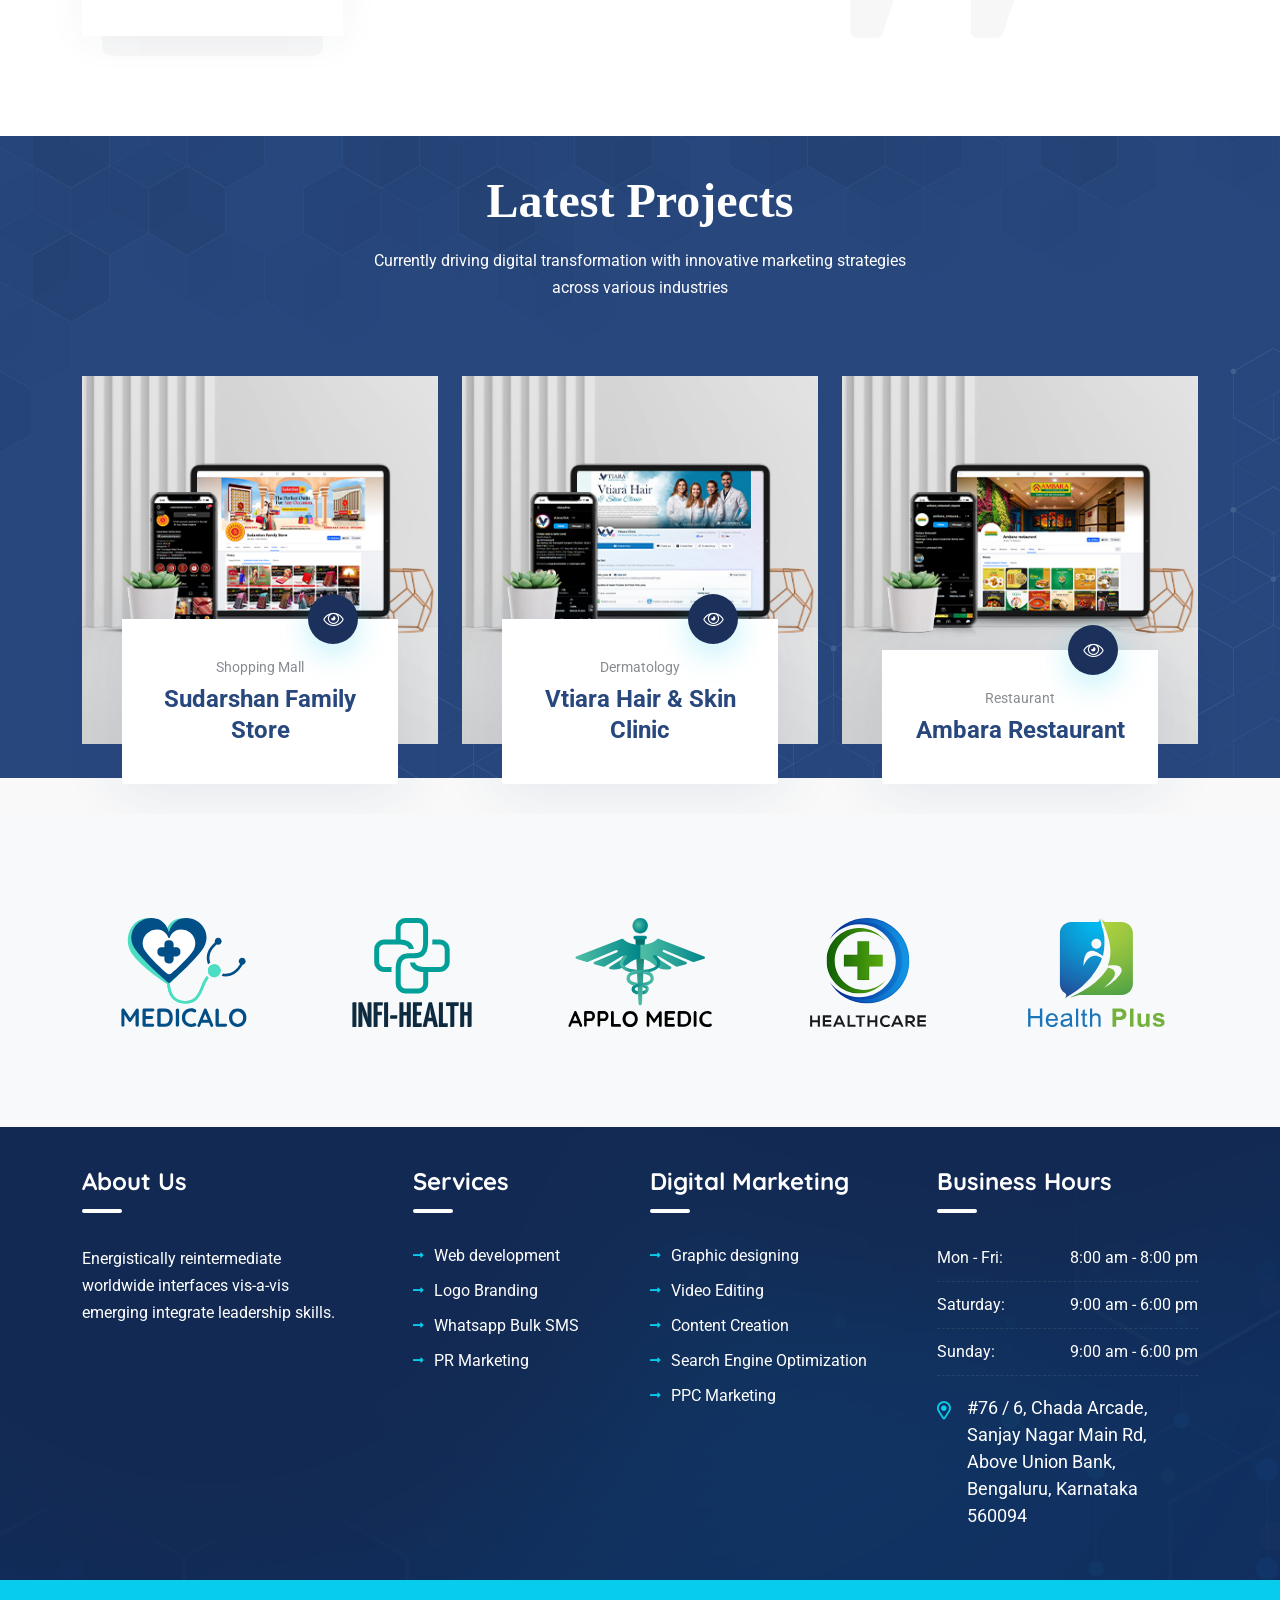
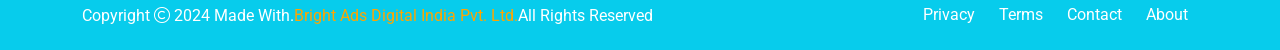
<file: about.html>
<!doctype html>
<html class="no-js" lang="zxx">

<head>
    <meta charset="utf-8">
    <meta http-equiv="x-ua-compatible" content="ie=edge">
    <title>Medixi - Medical and Health Care HTML Template - About Us</title>
    <meta name="author" content="Vecuro">
    <meta name="description" content="Medixi - Medical and Health Care HTML Template">
    <meta name="keywords" content="Medixi - Medical and Health Care HTML Template">
    <meta name="robots" content="INDEX,FOLLOW">

    <!-- Mobile Specific Metas -->
    <meta name="viewport" content="width=device-width, initial-scale=1, shrink-to-fit=no">

    <!--==============================
	   Google Web Fonts
	============================== -->
    <link rel="preconnect" href="https://fonts.gstatic.com">
    <link href="https://fonts.googleapis.com/css2?family=Dancing+Script:wght@400;700&family=Quicksand:wght@400;700&family=Roboto:wght@400;500;700&display=swap" rel="stylesheet">


    <!-- Favicons - Place favicon.ico in the root directory -->
    <link rel="shortcut icon" href="assets/img/favicon.ico" type="image/x-icon">
    <link rel="icon" href="assets/img/favicon.ico" type="image/x-icon">

    <!--==============================
	    All CSS File
	============================== -->
    <!-- Bootstrap -->
    <link rel="stylesheet" href="assets/css/bootstrap.min.css">
    <!-- <link rel="stylesheet" href="assets/css/app.min.css"> -->
    <!-- Fontawesome Icon -->
    <link rel="stylesheet" href="assets/css/fontawesome.min.css">
    <!-- Layerslider -->
    <link rel="stylesheet" href="assets/css/layerslider.min.css">
    <!-- jQuery DatePicker -->
    <link rel="stylesheet" href="assets/css/jquery.datetimepicker.min.css">
    <!-- Magnific Popup -->
    <link rel="stylesheet" href="assets/css/magnific-popup.min.css">
    <!-- Slick Slider -->
    <link rel="stylesheet" href="assets/css/slick.min.css">
    <!-- Animate CSS -->
    <link rel="stylesheet" href="assets/css/animate.min.css">
    <!-- Theme Custom CSS -->
    <link rel="stylesheet" href="assets/css/style.css">

</head>

<body class="">


    <!--[if lte IE 9]>
    	<p class="browserupgrade">You are using an <strong>outdated</strong> browser. Please <a href="https://browsehappy.com/">upgrade your browser</a> to improve your experience and security.</p>
  <![endif]-->



    <!--********************************
   		Code Start From Here 
	******************************** -->




    <!--==============================
     Preloader
  ==============================-->
    <!-- <div class="preloader  ">
        <button class="vs-btn preloaderCls">Cancel Preloader </button>
        <div class="preloader-inner">
            <svg width="88px" height="108px" viewBox="0 0 54 64">
                <defs></defs>
                <g id="Page-1" stroke="none" stroke-width="1" fill="none" fill-rule="evenodd">
                    <path class="beat-loader" d="M0.5,38.5 L16,38.5 L19,25.5 L24.5,57.5 L31.5,7.5 L37.5,46.5 L43,38.5 L53.5,38.5" id="Path-2" stroke-width="2"></path>
                </g>
            </svg>
        </div>
    </div> -->
    <!--==============================
    Mobile Menu
  ============================== -->
    <div class="vs-menu-wrapper">
        <div class="vs-menu-area text-center">
            <button class="vs-menu-toggle"><i class="fal fa-times"></i></button>
            <div class="mobile-logo">
                <a href="index.html"><img src="assets/img/Logo 2.png" alt="Medixi"></a>
            </div>
            <form action="#" class="mobile-menu-form">
                <input type="text" class="form-control" placeholder="Search...">
                <button type="submit"><i class="fas fa-search"></i></button>
            </form>
            <div class="vs-mobile-menu">
                <ul>
                    <li class="menu-item-has-children">
                        <a href="index.html">Home</a>
                      
                    </li>
                    <li>
                        <a href="about.html">About Us</a>
                    </li>
                    <li class="menu-item-has-children">
                        <a href="service.html">Services</a>
                       
                    </li>
                    <li class="menu-item-has-children">
                        <a href="blog.html">Blog</a>
                       
                    </li>
                  
                    <li>
                        <a href="contact.html">Contact Us</a>
                    </li>
                </ul>
            </div>
        </div>
    </div>
    <!--==============================
    Sidemenu
============================== -->
    <!-- <div class="sidemenu-wrapper d-none d-lg-block  ">
        <div class="sidemenu-content">
            <button class="closeButton sideMenuCls"><i class="far fa-times"></i></button>
            <div class="widget footer-widget  ">
                <div class="vs-widget-about">
                    <div class="footer-logo">
                        <img src="assets/img/logo.svg" alt="logo">
                    </div>
                    <p class="footer-text1">Lorem ipsum dolor sit amet, consectet eiusmod tempor incididunt ut labore e rem ipsum dolor sit amet. sum dolor sit amet, consectet eiusmod.</p>
                    <div class="footer-social3">
                        <a href="#"><i class="fab fa-facebook-f"></i></a>
                        <a href="#"><i class="fab fa-twitter"></i></a>
                        <a href="#"><i class="fab fa-google"></i></a>
                        <a href="#"><i class="fab fa-linkedin-in"></i></a>
                    </div>
                </div>
            </div>
            <div class="widget footer-widget   ">
                <h3 class="widget_title">Visiting Hours</h3>
                <div class="footer-table">
                    <table>
                        <tr>
                            <td>Mon - Fri:</td>
                            <td>8:00 am - 8:00 pm</td>
                        </tr>
                        <tr>
                            <td>Saturday:</td>
                            <td>9:00 am - 6:00 pm</td>
                        </tr>
                        <tr>
                            <td>Sunday:</td>
                            <td>9:00 am - 6:00 pm</td>
                        </tr>
                    </table>
                </div>
                <div class="address-line">
                    <i class="far fa-map-marker-alt text-theme fs-md"></i>
                    <a href="#" class="text-reset fs-md">374 William S Canning Blvd, Fall River MA 2721</a>
                </div>
            </div>
            <div class="widget footer-widget  ">
                <h4 class="widget_title">Gallery Posts</h4>
                <div class="footer-gallery">
                    <div class="gal-item">
                        <a href="#"><img src="assets/img/widget/gal-1-1.jpg" alt="Gallery Image" class="w-100"></a>
                    </div>
                    <div class="gal-item">
                        <a href="#"><img src="assets/img/widget/gal-1-2.jpg" alt="Gallery Image" class="w-100"></a>
                    </div>
                    <div class="gal-item">
                        <a href="#"><img src="assets/img/widget/gal-1-3.jpg" alt="Gallery Image" class="w-100"></a>
                    </div>
                    <div class="gal-item">
                        <a href="#"><img src="assets/img/widget/gal-1-4.jpg" alt="Gallery Image" class="w-100"></a>
                    </div>
                    <div class="gal-item">
                        <a href="#"><img src="assets/img/widget/gal-1-5.jpg" alt="Gallery Image" class="w-100"></a>
                    </div>
                    <div class="gal-item">
                        <a href="#"><img src="assets/img/widget/gal-1-6.jpg" alt="Gallery Image" class="w-100"></a>
                    </div>
                </div>
            </div>
        </div>
    </div> -->
    <!--==============================
    Popup Search Box
    ============================== -->
    <div class="popup-search-box d-none d-lg-block  ">
        <button class="searchClose border-theme text-theme"><i class="fal fa-times"></i></button>
        <form action="#">
            <input type="text" class="border-theme" placeholder="What are you looking for">
            <button type="submit"><i class="fal fa-search"></i></button>
        </form>
    </div>
    <!--==============================
        Header Area
    ==============================-->
    <header class="header-wrapper header-layout2">
        <!-- Header Top -->
        <div class="header-top bg-title py-2 d-none d-md-block">
            <div class="container container-style1 py-1">
                <div class="row justify-content-center justify-content-xl-between">
                    <div class="col-auto">
                        <ul class="header-top-info list-unstyled m-0">
                            <li><i class="far fa-envelope"></i><a href="mailto:support@brightads.in" class="text-reset">support@brightads.in</a></li>
                            <li><i class="far fa-map-marker-alt"></i>Sanjay Nagar, Bengaluru, Karnataka 560094</li>
                            <li><i class="far fa-clock"></i>Mon - Fri: 10:00 am - 6:00 pm</li>
                        </ul>
                    </div>
                    <div class="col-auto d-none d-xl-block">
                        <ul class="head-top-links text-end">
                            <li>
                                <ul class="header-social">
                                    <li>
                                        <a href="https://www.facebook.com/BrightADs/" target="_blank"><i class="fab fa-facebook-f"></i></a>
                                        
                                    </li>
                                    <li>
                                        <a href="https://twitter.com/brightads_india" target="_blank"><i class="fab fa-twitter"></i></a>
                                    </li>
                                    <li>
                                        <a href="https://www.linkedin.com/company/brightadsindia/" target="_blank"><i class="fab fa-linkedin-in"></i></a>
                                    </li>
                                    <li>
                                        <a href="https://instagram.com/brightads_digitalindia?igshid=YmMyMTA2M2Y=" target="_blank"><i class=" fab fa-instagram"></i></a>
                                    </li>
                                    <li>
                                        <a href="https://api.whatsapp.com/send?phone=+918884005400&amp;text=Hi%21,%20I%20am%20" target="_blank"><i class="fab fa-whatsapp"></i></a>
                                    </li>
                                </ul>
                            </li>
                          
                        </ul>
                    </div>
                </div>
            </div>
        </div>
        <!-- Sticky Active -->
        <div class="sticky-wrap">
            <div class="sticky-active">
                <!-- Header Main -->
                <div class="header-main">
                    <div class="container-fluid container-style1 position-relative">
                        <div class="row align-items-center justify-content-between">
                            <div class="col-auto">
                                <div class="header1-logo py-2">
                                    <a href="index.html"><img src="assets/img/Logo 2.png" alt="Logo"></a>
                                </div>
                            </div>
                            <div class="col text-end text-lg-right">
                                <nav class="main-menu menu-style1 d-none d-lg-block ">
                                    <ul>
                                        <li class="menu-item-has-children mega-menu-wrap">
                                            <a href="index.html"><span class="has-new-label">Home</span></a>
                                           
                                        </li>
                                        <li>
                                            <a href="about.html "><span class="has-new-label active">About us</span></a>
                                        </li>
                                        <li class="menu-item-has-children">
                                            <a href="service.html">Services</a>
                                           
                                        </li>
                                        <li class="menu-item-has-children">
                                            <a href="blog.html">Blog</a>
                                        </li>
                                       
                                        <li>
                                            <a href="contact.html">Contact</a>
                                        </li>
                                    </ul>
                                </nav>
                                <button class="vs-menu-toggle d-inline-block d-lg-none"><i class="fas fa-bars"></i></button>
                            </div>
                            <div class="col-auto gap-3 d-none d-lg-flex">
                                <!-- <a href="#" class="icon-btn style3 searchBoxTggler"><i class="far fa-search"></i></a> -->
                                <!-- <a href="#" class="icon-btn style3 sideMenuToggler"><i class="far fa-bars"></i></a> -->
                                <a href="cart.html" class="vs-btn style2">Appointment<i class="fal fa-calendar-alt"></i></a>
                            </div>
                            <div class="col-auto d-none-xxxl">
                                <div class="header-call phone-box d-flex align-items-center style2">
                                    <a href="tel:66925682596" class="box-icon"><i class="fas fa-phone-alt"></i></a>
                                    <div class="media-body">
                                        <span class="fs-xs text-title">Call Anytime</span>
                                        <p class="h4 fw-bold lh-1 mb-0"><a href="tel:66925682596">669 2568 2596</a></p>
                                    </div>
                                </div>
                            </div>

                        </div>
                    </div>
                </div>
            </div>
        </div>
    </header>
    <section class="vs-hero-wrapper position-relative  ">
        <div class="vs-hero-carousel" data-navprevnext="true" data-height="800" data-container="1900" data-slidertype="responsive">
           
            <div class="ls-slide" data-ls="duration: 13000; transition2d: 5;">
                <img src="assets/img/bg/aboutus5.jpg" alt="Hero Image" class="ls-bg">
                <h1 class="text-title ls-l ls-responsive" data-ls-mobile="left: 50px; top: 70px; font-size: 80px;" data-ls-tablet="left: 100px; top: 80px; font-size: 92px;" data-ls-laptop="left: 100px; top: 120px; font-size: 82px;" style="left: 50px; top: 208px; font-size: 70px; font-weight: 700;" data-ls="delayin: 600; easingin: easeInOutSine; texttransitionin: true; textstartatin: transitioninstart; textdurationin: 2000; texttypein: words_asc; textshiftin: 200; textoffsetyin: -100; offsetyout: -100; durationout: 2000; ">See How Our Journey Inspires <br> Marketing Excellence</h1>

                <p class="ls-l text-black ls-responsive ls-hide-sm" data-ls-mobile="left: 100px; " data-ls-tablet=" left: 100px; top: 360px; font-size: 34px; width: 1000px; line-height: 52px;" data-ls-laptop="left: 50px; top: 380px; font-size: 26px; width: 800px; line-height: 48px;" style="left: 70px; top: 400px; width: 605px; font-size: 16px; font-weight: 400; white-space: normal; letter-spacing: 0.02em; line-height: 28px;" data-ls="delayin: 800; texttransitionin: true; textstartatin: transitioninstart; texttypein: lines_asc; textshiftin: 100; textoffsetyin: 100; textdurationin: 2000; offsetyout: 100; durationout: 2000; "> At Bright Ads, we blend creativity and expertise to drive your digital success. Our tailored solutions elevate your brand and deliver outstanding results.</p>
                <div class="ls-btn ls-l ls-responsive" data-ls-mobile="left: 100px; " data-ls-tablet="left: 100px; top: 580px;" data-ls-laptop="left: 100px; top: 580px;" style="left: 130px; top: 500px;" data-ls="offsetyin: 200; durationin: 2000; delayin: 1400; offsetyout: 300; durationout: 2000; offsetyout: 100; durationout: 2000; ">
                    <a href="cart.html" class="vs-btn style3 hover-white">Become Our Client<i class="fas fa-bolt"></i></a>
                </div>
            </div>
          
        </div>
    </section>
    <!--==============================
    
    Breadcumb
============================== -->
    <!-- <div class="breadcumb-wrapper ">
        <div class="parallax" data-parallax-image="assets/img/bg/Aboutus.jpg"></div>
        <div class="container z-index-common">
            <div class="breadcumb-content">
                <h1 class="breadcumb-title">About Us</h1>
                <div class="breadcumb-menu-wrap">
                    <i class="far fa-home-lg"></i>
                    <ul class="breadcumb-menu">
                        <li><a href="index.html">Home</a></li>
                        <li class="active">About Us</li>
                    </ul>
                </div>
            </div>
        </div>
    </div> -->
    <!--==============================
    About Area
    ==============================-->
    
    <div class="pb-30 pb-lg-0">
        <div class="parallax"></div>
        <!--==============================
    Skill Area
    ==============================-->
       
        <!--==============================
    Accordion Area
    ==============================-->
        <section class="vs-accordion-wrapper pt-3 ">
            <div class="container">
                <div class="row">
                    <div class="col-xl-12 mb-30 mb-xl-0">
                        <div class="about-content">
                            <!-- <span class="h3 text-theme sec-subtitle mb-2 mb-md-0">7 Star Care & Protection</span> -->
                            <h2 class="h1">Why Choose Us?</h2>
                            <p class="pe-xl-2 text-title">As the best digital marketing agency in Bangalore, we bring over 12 years of expertise. Our tailored strategies ensure maximum impact, driving your digital growth and transforming your online presence. </p>
                            <div class="row pt-3">
                                <div class="col-sm-6 col-lg-5 col-xl-6">
                                    <div class="d-flex mb-25">
                                        <span class="text-theme mr-20"><i class="flaticon-security fa-3x lh-1"></i></span>
                                        <div class="media-body">
                                            <h3 class="h5 mb-2 pb-1">Proven Expertise</h3>
                                            <p class="mb-0 fs-xs">With years of experience in the digital marketing landscape, our team of experts has a deep understanding of various industries and markets, ensuring we can create effective strategies for your specific needs</p>
                                        </div>
                                    </div>
                                </div>
                                <div class="col-sm-6 col-lg-5 col-xl-6">
                                    <div class="d-flex mb-25">
                                        <span class="text-theme mr-20"><i class="flaticon-computer-mouse fa-3x lh-1"></i></span>
                                        <div class="media-body">
                                            <h3 class="h5 mb-2 pb-1">Customized Strategies </h3>
                                            <p class="mb-0 fs-xs">We don’t believe in one-size-fits-all solutions. Our approach is to understand your business goals and create bespoke digital marketing plans that deliver measurable results.</p>
                                        </div>
                                    </div>
                                </div>
                                <div class="col-sm-6 col-lg-5 col-xl-6">
                                    <div class="d-flex mb-25">
                                        <span class="text-theme mr-20"><i class="flaticon-healthcare fa-3x lh-1"></i></span>
                                        <div class="media-body">
                                            <h3 class="h5 mb-2 pb-1">Comprehensive Services</h3>
                                            <p class="mb-0 fs-xs">From SEO and content marketing to social media management and PPC advertising, we offer a full suite of digital marketing services to cover all your needs under one roof.</p>
                                        </div>
                                    </div>
                                </div>
                                <div class="col-sm-6 col-lg-5 col-xl-6">
                                    <div class="d-flex mb-25">
                                        <span class="text-theme mr-20"><i class="flaticon-laboratory-equipment fa-3x lh-1"></i></span>
                                        <div class="media-body">
                                            <h3 class="h5 mb-2 pb-1">Continuous Improvement</h3>
                                            <p class="mb-0 fs-xs">The digital landscape is ever-evolving. We continuously refine our strategies and stay updated with the latest trends and algorithm changes to keep your campaigns effective and relevant.</p>
                                        </div>
                                    </div>
                                </div>
                                <div class="col-sm-6 col-lg-5 col-xl-6">
                                    <div class="d-flex mb-25">
                                        <span class="text-theme mr-20"><i class="flaticon-laboratory-equipment fa-3x lh-1"></i></span>
                                        <div class="media-body">
                                            <h3 class="h5 mb-2 pb-1">Proven Results</h3>
                                            <p class="mb-0 fs-xs">Our track record speaks for itself. We’ve helped numerous businesses increase their online visibility, generate leads, and grow their revenue through targeted digital marketing efforts.</p>
                                        </div>
                                    </div>
                                </div>
                                <div class="col-sm-6 col-lg-5 col-xl-6">
                                    <div class="d-flex mb-25">
                                        <span class="text-theme mr-20"><i class="flaticon-laboratory-equipment fa-3x lh-1"></i></span>
                                        <div class="media-body">
                                            <h3 class="h5 mb-2 pb-1">Transparent Reporting</h3>
                                            <p class="mb-0 fs-xs">We believe in complete transparency. Our clients receive detailed, easy-to-understand reports that highlight the performance of their campaigns and the value we’re delivering.</p>
                                        </div>
                                    </div>
                                </div>
                            </div>
                        </div>
                    </div>
                    <h4 style="text-align: center; padding-top: 20px;">FAQ</h4>
                    <div class="col-xl-6">
                        <div class="vs-accordion accordion accordion-style2" id="vsaccordion">
                            <div class="accordion-item">
                                <h2 class="accordion-header">
                                    <button class="accordion-button" type="button" data-bs-toggle="collapse" data-bs-target="#collapse1" aria-expanded="true" aria-controls="collapse1">
                                        What is Digital Marketing?
                                    </button>
                                </h2>
                                <div id="collapse1" class="accordion-collapse collapse show" data-bs-parent="#vsaccordion">
                                    <div class="accordion-body">
                                        <p>Digital marketing is a modern marketing strategy that utilizes internet & search engines. Digital marketing is focused on how customers interact with brands online.</p>
                                    </div>
                                </div>
                            </div>

                            <div class="accordion-item">
                                <h2 class="accordion-header">
                                    <button class="accordion-button collapsed" type="button" data-bs-toggle="collapse" data-bs-target="#collapse2" aria-expanded="true" aria-controls="collapse2">
                                        What does a Digital Marketing agency do?
                                    </button>
                                </h2>
                                <div id="collapse2" class="accordion-collapse collapse" data-bs-parent="#vsaccordion">
                                    <div class="accordion-body">
                                        <p>Going digital is no longer an option, but is a necessity now. A good digital marketing agency can increase your online presence and online reputation.p>
                                    </div>
                                </div>
                            </div>
                            <div class="accordion-item">
                                <h2 class="accordion-header">
                                    <button class="accordion-button collapsed" type="button" data-bs-toggle="collapse" data-bs-target="#collapse3" aria-expanded="true" aria-controls="collapse3">
                                        What is responsive web development?
                                    </button>
                                </h2>
                                <div id="collapse3" class="accordion-collapse collapse" data-bs-parent="#vsaccordion">
                                    <div class="accordion-body">
                                        <p>A responsive web design and development is about creating web pages that look & work good on all devices. Only the best web development company can do that.</p>
                                    </div>
                                </div>
                            </div>
                        </div>
                    </div>
                    <div class="col-xl-6">
                        <div class="vs-accordion accordion accordion-style2" id="vsaccordion">
                            <div class="accordion-item">
                                <h2 class="accordion-header">
                                    <button class="accordion-button" type="button" data-bs-toggle="collapse" data-bs-target="#collapse4" aria-expanded="true" aria-controls="collapse4">
                                        Do I need a blog to be successful in digital marketing?
                                    </button>
                                </h2>
                                <div id="collapse4" class="accordion-collapse collapse " data-bs-parent="#vsaccordion">
                                    <div class="accordion-body">
                                        <p>Yes! Blogging is one of the most important parts in digital marketing to drive traffic for the long-term vision. And Blogging is a powerful key for the digital marketing strategy to boost google search results, and website traffic. With 93 percent of people's online experiences beginning with a Google search, it’s essential you appear in search results.</p>
                                    </div>
                                </div>
                            </div>
                            <div class="accordion-item">
                                <h2 class="accordion-header">
                                    <button class="accordion-button collapsed" type="button" data-bs-toggle="collapse" data-bs-target="#collapse5" aria-expanded="true" aria-controls="collapse5">
                                        What is local SEO in digital marketing?
                                    </button>
                                </h2>
                                <div id="collapse5" class="accordion-collapse collapse" data-bs-parent="#vsaccordion">
                                    <div class="accordion-body">
                                        <p>Local SEO is a search engine optimization that helps you to promote your business, More visible in the local search result. It will show your physical location on google. Local SEO is the best way to promote your business locally.</p>
                                    </div>
                                </div>
                            </div>
                            <div class="accordion-item">
                                <h2 class="accordion-header">
                                    <button class="accordion-button collapsed" type="button" data-bs-toggle="collapse" data-bs-target="#collapse6" aria-expanded="true" aria-controls="collapse6">
                                        How does Bright Ads plan a digital marketing strategy for its client
                                    </button>
                                </h2>
                                <div id="collapse6" class="accordion-collapse collapse" data-bs-parent="#vsaccordion">
                                    <div class="accordion-body">
                                        <p>When a client looks to Bright Ads, one of the best digital marketing companies in Bangalore India, A comprehensive questionnaire assists them with their digital marketing needs. Bright Ads team understands where the client currently stands on their digital marketing journey. We help their business goals and strategies to grow their business in the digital world.</p>
                                    </div>
                                </div>
                            </div>
                        </div>
                    </div>
                </div>
            </div>
        </section>
    </div>
    <!--==============================
    Team Area
    ==============================-->
    <section class="vs-team-wrapper space-top">
        <div class="container">
            <div class="row  text-center justify-content-center">
                <div class="col-md-10 col-lg-8 col-xl-6 wow fadeInUp" data-wow-delay="0.3s">
                    <div class="section-title">
                        <!-- <div class="sec-icon">
                            <i class="flaticon-ecg"></i>
                        </div> -->
                        <h2 class="h1 ">Our Employees</h2>
                        <p>Our talented team drives innovation and success with their expertise and dedication. Together, we deliver outstanding results and exceptional service</p>
                    </div>
                </div>
            </div>
            <div class="row vs-carousel wow fadeIn" data-wow-delay="0.3s" data-arrows="true" data-slide-show="3" data-lg-slide-show="2">
                <div class="col-xl-4 mb-30">
                    <div class="team-card">
                        <div class="team-head">
                            <img src="assets/img/team/t-1-1.png" alt="Team Area" class="w-100">
                            <div class="team-card-links">
                                <a class="team-links-toggler" href="#"><i class="fas fa-share-alt"></i></a>
                                <div class="team-social">
                                    <a href="#"><i class="fab fa-facebook-f"></i></a>
                                    <a href="#"><i class="fab fa-twitter"></i></a>
                                    <a href="#"><i class="fas fa-basketball-ball"></i></a>
                                </div>
                            </div>
                        </div>
                        <div class="team-body">
                            <h3 class="h4 mb-0"><a href="team-details.html" class="text-reset">James paul</a></h3>
                            <p class="fs-xs degi text-theme mb-2">CEO</p>
                            <!-- <p class="fs-xs">Conceptualize user-centric web-readiness via economically sound e-services. Interactively coordinate next-generation </p> -->
                            <div class="">
                                <p class="fs-xs team-info"><i class="fas fa-phone text-theme"></i><a class="text-reset" href="tel:+592201520156">+592 2015 20156</a></p>
                                <p class="fs-xs team-info"><i class="fas fa-envelope text-theme"></i><a class="text-reset" href="mailto:info.example@mail.com">info.example@mail.com</a></p>
                            </div>
                        </div>
                    </div>
                </div>
                <div class="col-xl-4 mb-30">
                    <div class="team-card">
                        <div class="team-head">
                            <img src="assets/img/team/t-1-2.png" alt="Team Area" class="w-100">
                            <div class="team-card-links">
                                <a class="team-links-toggler" href="#"><i class="fas fa-share-alt"></i></a>
                                <div class="team-social">
                                    <a href="#"><i class="fab fa-facebook-f"></i></a>
                                    <a href="#"><i class="fab fa-twitter"></i></a>
                                    <a href="#"><i class="fas fa-basketball-ball"></i></a>
                                </div>
                            </div>
                        </div>
                        <div class="team-body">
                            <h3 class="h4 mb-0"><a href="team-details.html" class="text-reset">Selvandran M</a></h3>
                            <p class="fs-xs degi text-theme mb-2">EXECUTIVE MANAGER</p>
                            <!-- <p class="fs-xs">Conceptualize user-centric web-readiness via economically sound e-services. Interactively coordinate next-generation </p> -->
                            <div class="">
                                <p class="fs-xs team-info"><i class="fas fa-phone text-theme"></i><a class="text-reset" href="tel:+592201520156">+592 2015 20156</a></p>
                                <p class="fs-xs team-info"><i class="fas fa-envelope text-theme"></i><a class="text-reset" href="mailto:info.example@mail.com">info.example@mail.com</a></p>
                            </div>
                        </div>
                    </div>
                </div>
                <div class="col-xl-4 mb-30">
                    <div class="team-card">
                        <div class="team-head">
                            <img src="assets/img/team/t-1-3.png" alt="Team Area" class="w-100">
                            <div class="team-card-links">
                                <a class="team-links-toggler" href="#"><i class="fas fa-share-alt"></i></a>
                                <div class="team-social">
                                    <a href="#"><i class="fab fa-facebook-f"></i></a>
                                    <a href="#"><i class="fab fa-twitter"></i></a>
                                    <a href="#"><i class="fas fa-basketball-ball"></i></a>
                                </div>
                            </div>
                        </div>
                        <div class="team-body">
                            <h3 class="h4 mb-0"><a href="team-details.html" class="text-reset">Manikandan R</a></h3>
                            <p class="fs-xs degi text-theme mb-2">WEB DEVELOPER</p>
                            <!-- <p class="fs-xs">Conceptualize user-centric web-readiness via economically sound e-services. Interactively coordinate next-generation </p> -->
                            <div class="">
                                <p class="fs-xs team-info"><i class="fas fa-phone text-theme"></i><a class="text-reset" href="tel:+592201520156">+592 2015 20156</a></p>
                                <p class="fs-xs team-info"><i class="fas fa-envelope text-theme"></i><a class="text-reset" href="mailto:info.example@mail.com">info.example@mail.com</a></p>
                            </div>
                        </div>
                    </div>
                </div>
                <div class="col-xl-4 mb-30">
                    <div class="team-card">
                        <div class="team-head">
                            <img src="assets/img/team/t-1-4.png" alt="Team Area" class="w-100">
                            <div class="team-card-links">
                                <a class="team-links-toggler" href="#"><i class="fas fa-share-alt"></i></a>
                                <div class="team-social">
                                    <a href="#"><i class="fab fa-facebook-f"></i></a>
                                    <a href="#"><i class="fab fa-twitter"></i></a>
                                    <a href="#"><i class="fas fa-basketball-ball"></i></a>
                                </div>
                            </div>
                        </div>
                        <div class="team-body">
                            <h3 class="h4 mb-0"><a href="team-details.html" class="text-reset">Praveen Kumar S</a></h3>
                            <p class="fs-xs degi text-theme mb-2">WEB DEVELOPER</p>
               
                            <div class="">
                                <p class="fs-xs team-info"><i class="fas fa-phone text-theme"></i><a class="text-reset" href="tel:+592201520156">+592 2015 20156</a></p>
                                <p class="fs-xs team-info"><i class="fas fa-envelope text-theme"></i><a class="text-reset" href="mailto:info.example@mail.com">info.example@mail.com</a></p>
                            </div>
                        </div>
                    </div>
                </div>
                <div class="col-xl-4 mb-30">
                    <div class="team-card">
                        <div class="team-head">
                            <img src="assets/img/team/t-1-4.png" alt="Team Area" class="w-100">
                            <div class="team-card-links">
                                <a class="team-links-toggler" href="#"><i class="fas fa-share-alt"></i></a>
                                <div class="team-social">
                                    <a href="#"><i class="fab fa-facebook-f"></i></a>
                                    <a href="#"><i class="fab fa-twitter"></i></a>
                                    <a href="#"><i class="fas fa-basketball-ball"></i></a>
                                </div>
                            </div>
                        </div>
                        <div class="team-body">
                            <h3 class="h4 mb-0"><a href="team-details.html" class="text-reset">Shanmugapriyan.S</a></h3>
                            <p class="fs-xs degi text-theme mb-2">GRAPHIC DISIGNER</p>

                            <div class="">
                                <p class="fs-xs team-info"><i class="fas fa-phone text-theme"></i><a class="text-reset" href="tel:+592201520156">+592 2015 20156</a></p>
                                <p class="fs-xs team-info"><i class="fas fa-envelope text-theme"></i><a class="text-reset" href="mailto:info.example@mail.com">info.example@mail.com</a></p>
                            </div>
                        </div>
                    </div>
                </div>
                <div class="col-xl-4 mb-30">
                    <div class="team-card">
                        <div class="team-head">
                            <img src="assets/img/team/t-1-4.png" alt="Team Area" class="w-100">
                            <div class="team-card-links">
                                <a class="team-links-toggler" href="#"><i class="fas fa-share-alt"></i></a>
                                <div class="team-social">
                                    <a href="#"><i class="fab fa-facebook-f"></i></a>
                                    <a href="#"><i class="fab fa-twitter"></i></a>
                                    <a href="#"><i class="fas fa-basketball-ball"></i></a>
                                </div>
                            </div>
                        </div>
                        <div class="team-body">
                            <h3 class="h4 mb-0"><a href="team-details.html" class="text-reset">Vinothan S</a></h3>
                            <p class="fs-xs degi text-theme mb-2">DIGITEL MARKERTER</p>
                            <div class="">
                                <p class="fs-xs team-info"><i class="fas fa-phone text-theme"></i><a class="text-reset" href="tel:+592201520156">+592 2015 20156</a></p>
                                <p class="fs-xs team-info"><i class="fas fa-envelope text-theme"></i><a class="text-reset" href="mailto:info.example@mail.com">info.example@mail.com</a></p>
                            </div>
                        </div>
                    </div>
                </div>
                <div class="col-xl-4 mb-30">
                    <div class="team-card">
                        <div class="team-head">
                            <img src="assets/img/team/t-1-4.png" alt="Team Area" class="w-100">
                            <div class="team-card-links">
                                <a class="team-links-toggler" href="#"><i class="fas fa-share-alt"></i></a>
                                <div class="team-social">
                                    <a href="#"><i class="fab fa-facebook-f"></i></a>
                                    <a href="#"><i class="fab fa-twitter"></i></a>
                                    <a href="#"><i class="fas fa-basketball-ball"></i></a>
                                </div>
                            </div>
                        </div>
                        <div class="team-body">
                            <h3 class="h4 mb-0"><a href="team-details.html" class="text-reset">Alen A Edan</a></h3>
                            <p class="fs-xs degi text-theme mb-2">GRAPHIC DISIGNER</p>
                            <div class="">
                                <p class="fs-xs team-info"><i class="fas fa-phone text-theme"></i><a class="text-reset" href="tel:+592201520156">+592 2015 20156</a></p>
                                <p class="fs-xs team-info"><i class="fas fa-envelope text-theme"></i><a class="text-reset" href="mailto:info.example@mail.com">info.example@mail.com</a></p>
                            </div>
                        </div>
                    </div>
                </div>
            </div>
        </div>
    </section>
    <!--==============================
    Testimonial Area
    ==============================-->
    <section class="testimonial-wrapper space-top space-md-bottom">
        <div class="parallax" data-parallax-image="assets/img/bg/bg-shape-6.jpg"></div>
        <div class="container">
            <div class="row  text-center justify-content-center">
                <div class="col-md-10 col-lg-8 col-xl-6 wow fadeInUp" data-wow-delay="0.3s">
                    <div class="section-title">
                        <div class="sec-icon">
                            <i class="flaticon-ecg"></i>
                        </div>
                        <h2 class="h1 ">Our Happy Clients</h2>
                        <p>Our happy clients rave about our transformative strategies and exceptional service. Discover how we turn digital challenges into success stories</p>
                    </div>
                </div>
            </div>
            <div class="position-relative">
                <div class="d-none d-md-block bg-top-right position-absolute start-0 top-0 w-100 h-100" data-bg-src="assets/img/bg/testimonial-shape-1.png"></div>
                <div class="row gx-30 mb-30 mb-lg-0">
                    <div class="col-md-5 col-lg-4 col-xl-3 z-index-common">
                        <div class="avater-slider-box vs-carousel" data-slide-show="1" data-md-slide-show="1" data-fade="true" data-asnavfor=".testimonail-desc-slide">
                            <div class="avater-slider">
                                <div class="avater">
                                    <img src="assets/img/author/author-3-1.jpg" alt="Author Image">
                                </div>
                                <h3 class="mb-0 h4 font-body">Kailashresidency yercaud</h3>
                                <span class="fs-xs">Client</span>
                            </div>
                            <div class="avater-slider">
                                <div class="avater">
                                    <img src="assets/img/author/author-3-2.jpg" alt="Author Image">
                                </div>
                                <h3 class="mb-0 h4 font-body">Saurabh Chamola</h3>
                                <span class="fs-xs">Client</span>
                            </div>
                            <div class="avater-slider">
                                <div class="avater">
                                    <img src="assets/img/author/author-3-3.jpg" alt="Author Image">
                                </div>
                                <h3 class="mb-0 h4 font-body">DGtech Era</h3>
                                <span class="fs-xs">Client</span>
                            </div>
                        </div>
                    </div>
                    <div class="col-md-7 col-lg-8 col-xl-8 align-self-center">
                        <div class="pl-30 no-pl-md mt-2 mt-md-0 position-relative">
                            <div class="testimonail-quote"><img src="assets/img/bg/quote-icon.png" alt="quote"></div>
                            <div class="vs-carousel testimonail-desc-slide text-center text-md-start" data-dots="true" data-slide-show="1" data-md-slide-show="1" data-asnavfor=".avater-slider-box">
                                <div class="testimonail-desc">
                                    <div class="testi-rating">
                                        <div class="star-rating" role="img" aria-label="Rated 5.00 out of 5"><span style="width:100%">Rated <strong class="rating">5.00</strong> out of 5</span></div>
                                    </div>
                                    <p class="mb-0 testi-text">We came in contact with Bright Ads for doing social media marketing for our company.

                                        It's been more than 5 months since they are managing our social media marketing. We are happy with their choice of creatives, and color combination as per our brand guidelines.
                                        
                                        Their post description is also unique and our target audience is oriented.
                                        
                                        Bright Ads is one of the best digital marketing company in Bangalore that can deliver as per client expectations.</p>
                                </div>
                                <div class="testimonail-desc">
                                    <div class="testi-rating">
                                        <div class="star-rating" role="img" aria-label="Rated 5.00 out of 5"><span style="width:100%">Rated <strong class="rating">5.00</strong> out of 5</span></div>
                                    </div>
                                    <p class="mb-0 testi-text">I got social media marketing services from Bright Ads. They gave us positive results in a short time and it was the best experience with Bright Ads. The team is very professional in work and behavior. Would love to expand the engagement. They are very reliable partners. Which are filled with highly skilled people who have solutions for every problem </p>
                                </div>
                                <div class="testimonail-desc">
                                    <div class="testi-rating">
                                        <div class="star-rating" role="img" aria-label="Rated 5.00 out of 5"><span style="width:100%">Rated <strong class="rating">5.00</strong> out of 5</span></div>
                                    </div>
                                    <p class="mb-0 testi-text">I had approached for email marketing and SMS Marketing, the Bright Ads has helped me out in getting more leads, I am very happy with the Bright Ads Service.

                                        I would like to recommend Bright Ads.
                                        
                                        Thank you,James and Team </p>
                                </div>
                            </div>
                        </div>
                    </div>
                </div>
            </div>
        </div>
    </section>
    <!--==============================
    Blog Area
    ==============================-->
    <section class="vs-project-wrapper position-relative pt-5 pb-1" data-bg-color="#f9f9f9">
        <div class="project-shape" data-bg-src="assets/img/bg/bg-shape-7.jpg"></div>
        <div class="container z-index-common">
            <div class="row  text-center justify-content-center">
                <div class="col-md-10 col-lg-8 col-xl-6 wow fadeIn" data-wow-delay="0.3s">
                    <div class="section-title">
                        <!-- <span class="h3 text-theme sec-subtitle">Case Study</span> -->
                        <h2 class="h1 text-white">Latest Projects</h2>
                        <p class="text-white">Currently driving digital transformation with innovative marketing strategies across various industries</p>
                    </div>
                </div>
            </div>
            <div class="row vs-carousel wow fadeInUp" data-wow-delay="0.3s" data-slide-show="3">
                <div class="col-xl-4">
                    <div class="vs-project-box mb-30">
                        <div class="project-img">
                            <img src="assets/img/SudarshanFamilyStore.png" alt="Project Image" class="w-100">
                        </div>
                        <div class="project-content">
                            <span class="project-cat fs-xs">Shopping Mall</span>
                            <h4 class="project-name"style="font-family: inherit;">Sudarshan Family Store</h4>
                            <a href="#" class="icon-btn style4 popup-image"><i class="fal fa-eye"></i></a>
                        </div>
                    </div>
                </div>
                <div class="col-xl-4">
                    <div class="vs-project-box mb-30">
                        <div class="project-img">
                            <img src="assets/img/Vtiara.jpg" alt="Project Image" class="w-100">
                        </div>
                        <div class="project-content">
                            <span class="project-cat fs-xs">Dermatology</span>
                            <h4 class="project-name"style="font-family: inherit;">Vtiara Hair & Skin Clinic</h4>
                            <a href="#" class="icon-btn style4 popup-image"><i class="fal fa-eye"></i></a>
                        </div>
                    </div>
                </div>
                <div class="col-xl-4">
                    <div class="vs-project-box mb-30">
                        <div class="project-img">
                            <img src="assets/img/Ambara.jpg" alt="Project Image" class="w-100">
                        </div>
                        <div class="project-content">
                            <span class="project-cat fs-xs">Restaurant</span>
                            <h4 class="project-name" style="font-family: inherit;">Ambara Restaurant </h4>
                            <a href="#" class="icon-btn style4 popup-image"><i class="fal fa-eye"></i></a>
                        </div>
                    </div>
                </div>
                <div class="col-xl-4">
                    <div class="vs-project-box mb-30">
                        <div class="project-img">
                            <img src="assets/img/Tempo Traveller In Bangalore.jpg" alt="Project Image" class="w-100">
                        </div>
                        <div class="project-content">
                            <span class="project-cat fs-xs">Travel Agency</span>
                            <h4 class="project-name">Tempo Traveller In Bangalore</h4>
                            <a href="assets/img/Tempo Traveller In Bangalore.jpg" class="icon-btn style4 popup-image"><i class="fal fa-eye"></i></a>
                        </div>
                    </div>
                </div> 
                <div class="col-xl-4">
                    <div class="vs-project-box mb-30">
                        <div class="project-img">
                            <img src="assets/img/KBA.jpg" alt="Project Image" class="w-100">
                        </div>
                        <div class="project-content">
                            <span class="project-cat fs-xs">Astrology</span>
                            <h4 class="project-name">Kerala Bhavathi Astrology</h4>
                            <a href="#" class="icon-btn style4 popup-image"><i class="fal fa-eye"></i></a>
                        </div>
                    </div>
                </div> 
                <div class="col-xl-4">
                    <div class="vs-project-box mb-30">
                        <div class="project-img">
                            <img src="assets/img/Pigeon.jpg" alt="Project Image" class="w-100">
                        </div>
                        <div class="project-content">
                            <span class="project-cat fs-xs">Home Services</span>
                            <h4 class="project-name">Balcony Safety Nets In Bangalore</h4>
                            <a href="#" class="icon-btn style4 popup-image"><i class="fal fa-eye"></i></a>
                        </div>
                    </div>
                </div> 
            </div>
        </div>
    </section>
    <!--==============================
    Brand Area
    ==============================-->
    <div class="vs-brand-wrapper space-md bg-light">
        <div class="container">
            <div class="wow fadeInUp" data-wow-delay="0.3s">
                <div class="row vs-carousel text-center" data-slide-show="5" data-lg-slide-show="4" data-md-slide-show="3" data-sm-slide-show="3" data-xs-slide-show="1">
                    <div class="col-auto">
                        <div class="brand">
                            <img src="assets/img/brand/brand-1-1.svg" alt="Brand Image">
                        </div>
                    </div>
                    <div class="col-auto">
                        <div class="brand">
                            <img src="assets/img/brand/brand-1-2.svg" alt="Brand Image">
                        </div>
                    </div>
                    <div class="col-auto">
                        <div class="brand">
                            <img src="assets/img/brand/brand-1-3.svg" alt="Brand Image">
                        </div>
                    </div>
                    <div class="col-auto">
                        <div class="brand">
                            <img src="assets/img/brand/brand-1-4.svg" alt="Brand Image">
                        </div>
                    </div>
                    <div class="col-auto">
                        <div class="brand">
                            <img src="assets/img/brand/brand-1-5.svg" alt="Brand Image">
                        </div>
                    </div>
                    <div class="col-auto">
                        <div class="brand">
                            <img src="assets/img/brand/brand-1-6.svg" alt="Brand Image">
                        </div>
                    </div>
                </div>
            </div>
        </div>
    </div>
    <!--==============================
			Footer Area
	==============================-->
    <footer class="footer-wrapper pt-4 footer-layout1" data-bg-src="assets/img/bg/bg-shape-4.png">
       
        <div class="widget-area">
            <div class="container">
                <div class="row justify-content-between">
                    <div class="col-md-6 col-lg-3 col-xl-3">
                        <div class="widget footer-widget  ">
                            
                            <h3 class="widget_title">About Us</h3>
                           
                            <div class="vs-widget-about">
                                <p>Energistically reintermediate worldwide interfaces vis-a-vis emerging integrate leadership skills.</p>
                                <!-- <h4><a class="text-theme hover-white" href="tel:693232512456"><i class="fas fa-phone-volume me-2 pe-1"></i> 693 2325 12456</a></h4> -->
                                <!-- <div class="d-flex mt-3 pt-1">
                                    <div class="avater-small mr-20">
                                        <img src="assets/img/author/author-2-3.jpg" alt="Avater Image">
                                    </div>
                                    <div class="media-body align-self-center">
                                        <h5 class="mb-0 font-body lh-1 text-white">Dr. David Smith</h5>
                                        <span class="text-theme fs-xs lh-1">Senior Consultant</span>
                                    </div>
                                </div> -->
                            </div>
                        </div>
                    </div>
                    <div class="col-md-6 col-lg-auto col-xl-auto">
                        <div class="widget footer-widget widget_nav_menu">
                            <h3 class="widget_title">Services</h3>
                            <div class="menu-all-pages-container">
                                <ul class="menu">
                                    <li><a href="#">Web development</a></li>
                                    <li><a href="#">Logo Branding</a></li>
                                    <li><a href="#">Whatsapp Bulk SMS</a></li>
                                    <li><a href="#">PR Marketing</a></li>
                                </ul>
                            </div>
                        </div>
                    </div>
                    <div class="col-md-6 col-lg-3 col-xl-auto">
                        <div class="widget footer-widget widget_nav_menu">
                            <h4 class="widget_title">Digital Marketing</h4>
                            <div class="menu-all-pages-container">
                                <ul class="menu">

                                    <li><a href="#">Graphic designing</a></li>
                                    <li><a href="#">Video Editing</a></li>
                                    <li><a href="#">Content Creation</a></li>
                                    <li><a href="#">Search Engine Optimization</a></li>
                                    <li><a href="#">PPC Marketing</a></li>
                                    
                                </ul>
                            </div>
                        </div>
                    </div> 
                    <div class="col-md-6 col-lg-3 col-xl-3">
                        <div class="widget footer-widget   ">
                            <h3 class="widget_title">Business Hours</h3>
                            <div class="footer-table">
                                <table>
                                    <tr>
                                        <td>Mon - Fri:</td>
                                        <td>8:00 am - 8:00 pm</td>
                                    </tr>
                                    <tr>
                                        <td>Saturday:</td>
                                        <td>9:00 am - 6:00 pm</td>
                                    </tr>
                                    <tr>
                                        <td>Sunday:</td>
                                        <td>9:00 am - 6:00 pm</td>
                                    </tr>
                                </table>
                            </div>
                            <div class="address-line">
                                <i class="far fa-map-marker-alt text-theme fs-md"></i>
                                <a href="https://www.google.com/maps/place/Bright+Ads+-+Digital+Marketing+Company+in+Bangalore+%7C+SEO+Agency+%7C+Website+Development+%7C+Graphic+Designing/@13.0297506,77.5784112,17z/data=!3m1!4b1!4m6!3m5!1s0x3bae173a3744f0ab:0xa4be503e09b37e55!8m2!3d13.0297506!4d77.5784112!16s%2Fg%2F11h6dd_k6v?entry=ttu" target="_blank" class="text-reset fs-md">#76 / 6, Chada Arcade, Sanjay Nagar Main Rd, Above Union Bank, Bengaluru, Karnataka 560094</a>
                            </div>
                        </div>
                    </div>
                </div>
            </div>
        </div>
        <div class="copyright bg-theme">
            <div class="container">
                <div class="row align-items-center justify-content-between">
                    <div class="col-auto text-center text-md-end">
                        <p class="mb-0 text-white">Copyright <i class="fal fa-copyright"></i> 2024 Made With.<a href="https://www.brightads.in/">Bright Ads Digital India Pvt. Ltd.</a>All Rights Reserved</p>
                    </div>
                    <div class="col-auto d-none d-md-block">
                        <ul class="footer-bottom-menu">
                            <li><a href="privacy.html">Privacy</a></li>
                            <li><a href="terms.html">Terms</a></li>
                            <li><a href="contact.html">Contact</a></li>
                            <li><a href="about.html">About</a></li>
                        </ul>
                    </div>
                </div>
            </div>
        </div>
    </footer>



    <!--********************************
			Code End  Here 
	******************************** -->


    <!-- Scroll To Top -->
    <a href="#" class="scrollToTop scroll-bottom  style2"><i class="fas fa-arrow-alt-up"></i></a>



    <!--==============================
        All Js File
    ============================== -->
    <!-- Jquery -->
    <script src="assets/js/vendor/jquery-3.6.0.min.js"></script>
    <!-- Slick Slider -->
    <script src="assets/js/slick.min.js"></script>
    <!-- <script src="assets/js/app.min.js"></script> -->
    <!-- Layerslider -->
    <script src="assets/js/layerslider.utils.js"></script>
    <script src="assets/js/layerslider.transitions.js"></script>
    <script src="assets/js/layerslider.kreaturamedia.jquery.js"></script>
    <!-- Bootstrap -->
    <script src="assets/js/bootstrap.min.js"></script>
    <!-- jQuery Datepicker -->
    <script src="assets/js/jquery.datetimepicker.min.js"></script>
    <!-- Magnific Popup -->
    <script src="assets/js/jquery.magnific-popup.min.js"></script>
    <!-- Isotope Filter -->
    <script src="assets/js/imagesloaded.pkgd.min.js"></script>
    <script src="assets/js/isotope.pkgd.min.js"></script>
    <!-- Parallax Scroll -->
    <script src="assets/js/universal-parallax.min.js"></script>
    <!-- WOW Animation -->
    <script src="assets/js/wow.min.js"></script>
    <!-- Custom Carousel -->
    <script src="assets/js/vscustom-carousel.min.js"></script>
    <!-- Form Js -->
    <script src="assets/js/ajax-mail.js"></script>
    <!-- Main Js File -->
    <script src="assets/js/main.js"></script>

</body>

</html>
</file>
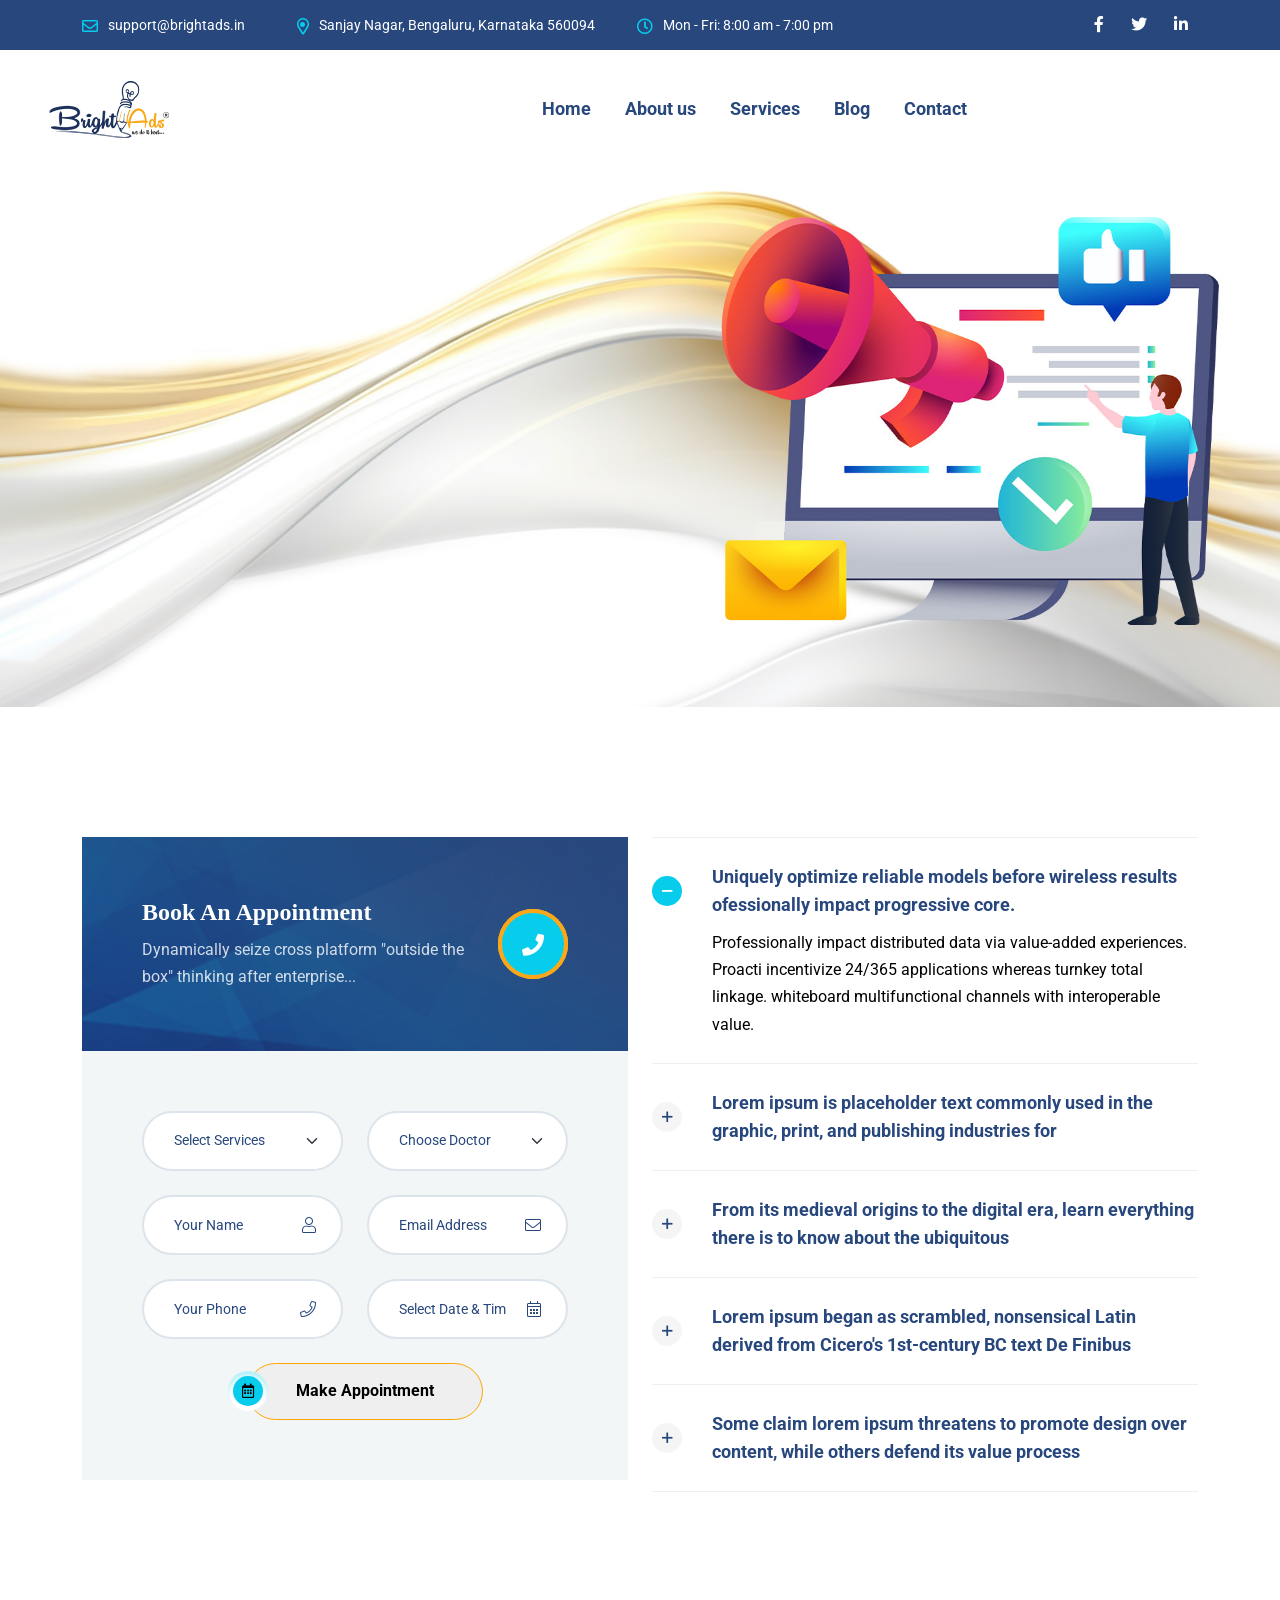
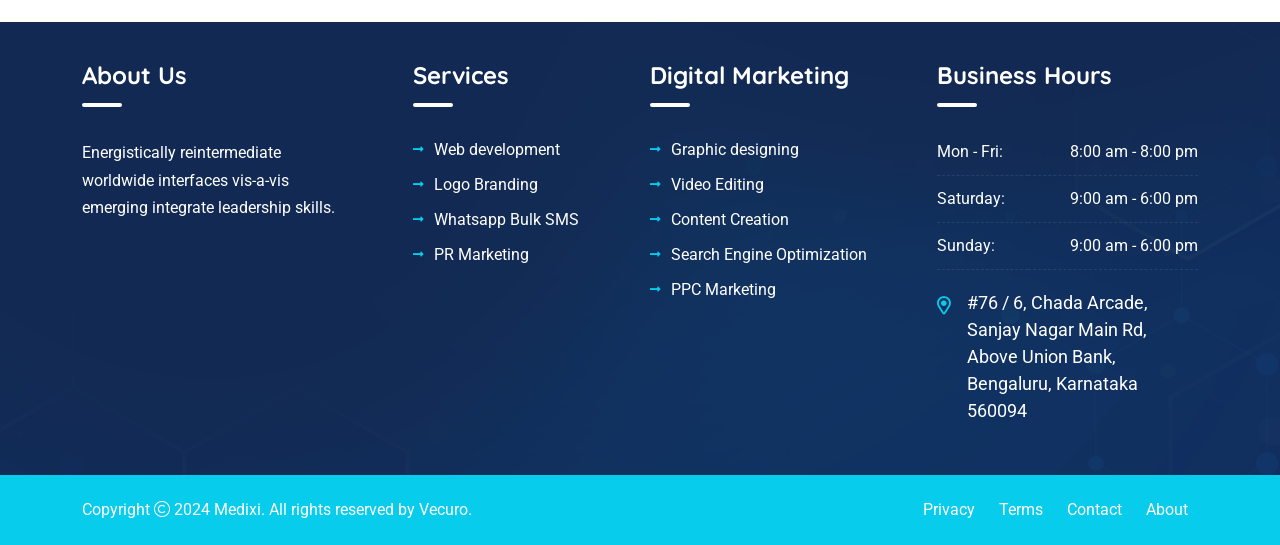
<file: appointment.html>
<!doctype html>
<html class="no-js" lang="zxx">

<head>
    <meta charset="utf-8">
    <meta http-equiv="x-ua-compatible" content="ie=edge">
    <title>Medixi - Medical and Health Care HTML Template - Appointment</title>
    <meta name="author" content="Vecuro">
    <meta name="description" content="Medixi - Medical and Health Care HTML Template">
    <meta name="keywords" content="Medixi - Medical and Health Care HTML Template">
    <meta name="robots" content="INDEX,FOLLOW">

    <!-- Mobile Specific Metas -->
    <meta name="viewport" content="width=device-width, initial-scale=1, shrink-to-fit=no">

    <!--==============================
	   Google Web Fonts
	============================== -->
    <link rel="preconnect" href="https://fonts.gstatic.com">
    <link href="https://fonts.googleapis.com/css2?family=Dancing+Script:wght@400;700&family=Quicksand:wght@400;700&family=Roboto:wght@400;500;700&display=swap" rel="stylesheet">


    <!-- Favicons - Place favicon.ico in the root directory -->
    <link rel="shortcut icon" href="assets/img/favicon.ico" type="image/x-icon">
    <link rel="icon" href="assets/img/favicon.ico" type="image/x-icon">

    <!--==============================
	    All CSS File
	============================== -->
    <!-- Bootstrap -->
    <link rel="stylesheet" href="assets/css/bootstrap.min.css">
    <!-- <link rel="stylesheet" href="assets/css/app.min.css"> -->
    <!-- Fontawesome Icon -->
    <link rel="stylesheet" href="assets/css/fontawesome.min.css">
    <!-- Layerslider -->
    <link rel="stylesheet" href="assets/css/layerslider.min.css">
    <!-- jQuery DatePicker -->
    <link rel="stylesheet" href="assets/css/jquery.datetimepicker.min.css">
    <!-- Magnific Popup -->
    <link rel="stylesheet" href="assets/css/magnific-popup.min.css">
    <!-- Slick Slider -->
    <link rel="stylesheet" href="assets/css/slick.min.css">
    <!-- Animate CSS -->
    <link rel="stylesheet" href="assets/css/animate.min.css">
    <!-- Theme Custom CSS -->
    <link rel="stylesheet" href="assets/css/style.css">

</head>

<body class="">


    <!--[if lte IE 9]>
    	<p class="browserupgrade">You are using an <strong>outdated</strong> browser. Please <a href="https://browsehappy.com/">upgrade your browser</a> to improve your experience and security.</p>
  <![endif]-->



    <!--********************************
   		Code Start From Here 
	******************************** -->




    <!--==============================
     Preloader
  ==============================-->
    <!-- <div class="preloader  ">
        <button class="vs-btn preloaderCls">Cancel Preloader </button>
        <div class="preloader-inner">
            <svg width="88px" height="108px" viewBox="0 0 54 64">
                <defs></defs>
                <g id="Page-1" stroke="none" stroke-width="1" fill="none" fill-rule="evenodd">
                    <path class="beat-loader" d="M0.5,38.5 L16,38.5 L19,25.5 L24.5,57.5 L31.5,7.5 L37.5,46.5 L43,38.5 L53.5,38.5" id="Path-2" stroke-width="2"></path>
                </g>
            </svg>
        </div>
    </div> -->
    <!--==============================
    Mobile Menu
  ============================== -->
    <div class="vs-menu-wrapper">
        <div class="vs-menu-area text-center">
            <button class="vs-menu-toggle"><i class="fal fa-times"></i></button>
            <div class="mobile-logo">
                <a href="index.html"><img src="assets/img/logo-mobile.svg" alt="Medixi"></a>
            </div>
            <form action="#" class="mobile-menu-form">
                <input type="text" class="form-control" placeholder="Search...">
                <button type="submit"><i class="fas fa-search"></i></button>
            </form>
            <div class="vs-mobile-menu">
                <ul>
                    <li class="menu-item-has-children">
                        <a href="index.html">Home</a>
                      
                    </li>
                    <li>
                        <a href="about.html">About Us</a>
                    </li>
                    <li class="menu-item-has-children">
                        <a href="service.html">Services</a>
                       
                    </li>
                    <li class="menu-item-has-children">
                        <a href="blog.html">Blog</a>
                     
                    </li>
                   
                    <li>
                        <a href="contact.html">Contact Us</a>
                    </li>
                </ul>
            </div>
        </div>
    </div>
    <!--==============================
    Sidemenu
============================== -->

    <!--==============================
    Popup Search Box
    ============================== -->
    <div class="popup-search-box d-none d-lg-block  ">
        <button class="searchClose border-theme text-theme"><i class="fal fa-times"></i></button>
        <form action="#">
            <input type="text" class="border-theme" placeholder="What are you looking for">
            <button type="submit"><i class="fal fa-search"></i></button>
        </form>
    </div>
    <!--==============================
        Header Area
    ==============================-->
    <header class="header-wrapper header-layout2">
        <!-- Header Top -->
        <div class="header-top bg-title py-2 d-none d-md-block">
            <div class="container container-style1 py-1">
                <div class="row justify-content-center justify-content-xl-between">
                    <div class="col-auto">
                        <ul class="header-top-info list-unstyled m-0">
                            <li><i class="far fa-envelope"></i><a href="mailto:support@brightads.in" class="text-reset">support@brightads.in</a></li>
                            <li><i class="far fa-map-marker-alt"></i>Sanjay Nagar, Bengaluru, Karnataka 560094</li>
                            <li><i class="far fa-clock"></i>Mon - Fri: 8:00 am - 7:00 pm</li>
                        </ul>
                    </div>
                    <div class="col-auto d-none d-xl-block">
                        <ul class="head-top-links text-end">
                            <li>
                                <ul class="header-social">
                                    <li>
                                        <a href="#"><i class="fab fa-facebook-f"></i></a>
                                    </li>
                                    <li>
                                        <a href="#"><i class="fab fa-twitter"></i></a>
                                    </li>
                                    <li>
                                        <a href="#"><i class="fab fa-linkedin-in"></i></a>
                                    </li>
                                </ul>
                            </li>
                            <!-- <li>
                                
                                <a class="dropdown-toggle" href="#" role="button" id="dropdownMenuLink1" data-bs-toggle="dropdown" aria-expanded="false">
                                    <i class="fal fa-globe"></i> English
                                </a>
                                <ul class="dropdown-menu" aria-labelledby="dropdownMenuLink1">
                                    <li><a href="#">German</a></li>
                                    <li><a href="#">French</a></li>
                                    <li><a href="#">Italian</a></li>
                                    <li><a href="#">Latvian</a></li>
                                    <li><a href="#">Spanish</a></li>
                                    <li><a href="#">Greek</a></li>
                                </ul>
                            </li> -->
                        </ul>
                    </div>
                </div>
            </div>
        </div>
        <!-- Sticky Active -->
        <div class="sticky-wrap">
            <div class="sticky-active">
                <!-- Header Main -->
                <div class="header-main">
                    <div class="container-fluid container-style1 position-relative">
                        <div class="row align-items-center justify-content-between">
                            <div class="col-auto">
                                <div class="header1-logo py-2">
                                    <a href="index.html"><img src="assets/img/Logo 2.png" alt="Logo"></a>
                                </div>
                            </div>
                            <div class="col text-end text-lg-center">
                                <nav class="main-menu menu-style1 d-none d-lg-block">
                                    <ul>
                                        <li class="menu-item-has-children mega-menu-wrap">
                                            <a href="index.html"><span class="has-new-label">Home</span></a>
                                           
                                        </li>
                                        <li>
                                            <a href="about.html">About us</a>
                                        </li>
                                        <li class="menu-item-has-children">
                                            <a href="service.html">Services</a>
                                           
                                        </li>
                                        <li class="menu-item-has-children">
                                            <a href="blog.html">Blog</a>
                                        </li>
                                       
                                        <li>
                                            <a href="contact.html">Contact</a>
                                        </li>
                                    </ul>
                                </nav>
                                <button class="vs-menu-toggle d-inline-block d-lg-none"><i class="fas fa-bars"></i></button>
                            </div>
                           
                            <div class="col-auto d-none-xxxl">
                                <div class="header-call phone-box d-flex align-items-center style2">
                                    <a href="tel:66925682596" class="box-icon"><i class="fas fa-phone-alt"></i></a>
                                    <div class="media-body">
                                        <span class="fs-xs text-title">Call Anytime</span>
                                        <p class="h4 fw-bold lh-1 mb-0"><a href="tel:66925682596">669 2568 2596</a></p>
                                    </div>
                                </div>
                            </div>

                        </div>
                    </div>
                </div>
            </div>
        </div>
    </header>

    <section class="vs-hero-wrapper position-relative  ">
        <div class="vs-hero-carousel" data-navprevnext="true" data-height="800" data-container="1900" data-slidertype="responsive">
           
            <div class="ls-slide" data-ls="duration: 13000; transition2d: 5;">
                <img src="assets/img/slide 2.jpg" alt="Hero Image" class="ls-bg">
                <h1 class="text-title ls-l ls-responsive" data-ls-mobile="left: 50px; top: 70px; font-size: 80px;" data-ls-tablet="left: 100px; top: 80px; font-size: 92px;" data-ls-laptop="left: 100px; top: 120px; font-size: 82px;" style="left: 50px; top: 208px; font-size: 70px; font-weight: 700;" data-ls="delayin: 600; easingin: easeInOutSine; texttransitionin: true; textstartatin: transitioninstart; textdurationin: 2000; texttypein: words_asc; textshiftin: 200; textoffsetyin: -100; offsetyout: -100; durationout: 2000; ">Best Digital Marketing <br>Agency in Bangalore</h1>

                <p class="ls-l text-black ls-responsive ls-hide-sm" data-ls-mobile="left: 100px; " data-ls-tablet=" left: 100px; top: 360px; font-size: 34px; width: 1000px; line-height: 52px;" data-ls-laptop="left: 50px; top: 380px; font-size: 26px; width: 800px; line-height: 48px;" style="left: 70px; top: 400px; width: 605px; font-size: 16px; font-weight: 400; white-space: normal; letter-spacing: 0.02em; line-height: 28px;" data-ls="delayin: 800; texttransitionin: true; textstartatin: transitioninstart; texttypein: lines_asc; textshiftin: 100; textoffsetyin: 100; textdurationin: 2000; offsetyout: 100; durationout: 2000; "> Bright Ads is a One Stop Solution for Web development and Digital Marketing. We serve our services worldwide.</p>
                <div class="ls-btn ls-l ls-responsive" data-ls-mobile="left: 100px; " data-ls-tablet="left: 100px; top: 580px;" data-ls-laptop="left: 100px; top: 580px;" style="left: 130px; top: 500px;" data-ls="offsetyin: 200; durationin: 2000; delayin: 1400; offsetyout: 300; durationout: 2000; offsetyout: 100; durationout: 2000; ">
                    <a href="cart.html" class="vs-btn style3 hover-white">Become Our Client<i class="fas fa-bolt"></i></a>
                </div>
            </div>
          
        </div>
    </section>
    <!--==============================
    Breadcumb
============================== -->
    <!-- <div class="breadcumb-wrapper ">
        <div class="parallax" data-parallax-image="assets/img/breadcurmb/breadcurmb-1-1.jpg"></div>
        <div class="container z-index-common">
            <div class="breadcumb-content">
                <h1 class="breadcumb-title">Appointment</h1>
                <div class="breadcumb-menu-wrap">
                    <i class="far fa-home-lg"></i>
                    <ul class="breadcumb-menu">
                        <li><a href="index.html">Home</a></li>
                        <li class="active">Appointment</li>
                    </ul>
                </div>
            </div>
        </div>
    </div> -->
    <!--==============================
    Appointment Form Area 
    ==============================-->
    <section class="appointment-wrapper space">
        <div class="container">
            <div class="row gx-40">
                <div class="col-xl-6 mb-40 mb-xl-0 wow fadeInUp" data-wow-delay="0.3s">
                    <form action="#" class="form-wrap1 shadow-none mb-0" data-bg-color="#f3f6f7">
                        <div class="form-title-box bg-title" data-bg-src="assets/img/bg/bg-shape-9.jpg">
                            <div class="row justify-content-between align-items-center">
                                <div class="col">
                                    <h2 class="h4 mb-2 text-white">Book An Appointment</h2>
                                    <p class="mb-0 text-white-light">Dynamically seize cross platform "outside the box" thinking after enterprise...</p>
                                </div>
                                <div class="col-auto d-none d-sm-block">
                                    <a href="tel:0088123456789" class="ripple-icon style2"><i class="fas fa-phone"></i></a>
                                </div>
                            </div>
                        </div>
                        <div class="form-box">
                            <div class="row">
                                <div class="col-lg-6 form-group">
                                    <select class="form-select style3">
                                        <option hidden disabled selected>Select Services</option>
                                        <option>Aerospace Medicine</option>
                                        <option>Bariatric Surgery</option>
                                        <option>Infectious Diseases</option>
                                        <option>Laboratory Medicine</option>
                                    </select>
                                </div>
                                <div class="col-lg-6 form-group">
                                    <select class="form-select style3">
                                        <option hidden disabled selected>Choose Doctor</option>
                                        <option>Aerospace Medicine</option>
                                        <option>Bariatric Surgery</option>
                                        <option>Infectious Diseases</option>
                                        <option>Laboratory Medicine</option>
                                    </select>
                                </div>
                                <div class="col-lg-6 form-group">
                                    <input type="text" class="form-control  style3" placeholder="Your Name">
                                    <i class="fal small fa-user"></i>
                                </div>
                                <div class="col-lg-6 form-group">
                                    <input type="email" class="form-control  style3" placeholder="Email Address">
                                    <i class="fal small fa-envelope"></i>
                                </div>
                                <div class="col-lg-6 form-group">
                                    <input type="number" class="form-control  style3" placeholder="Your Phone">
                                    <i class="fal small fa-phone"></i>
                                </div>
                                <div class="col-lg-6 form-group">
                                    <input type="text" class="dateTime-pick form-control  style3" placeholder="Select Date & Time">
                                    <i class="fal small fa-calendar-alt"></i>
                                </div>
                                <div class="col-xl-12 text-center">
                                    <button type="submit" class="vs-btn style2">Make Appointment<i class="far fa-calendar-alt"></i></button>
                                </div>
                            </div>
                        </div>
                    </form>
                </div>
                <div class="col-xl-6">
                    <div class="vs-accordion accordion" id="vsaccordion">
                        <div class="accordion-item">
                            <h2 class="accordion-header">
                                <button class="accordion-button" type="button" data-bs-toggle="collapse" data-bs-target="#collapse1" aria-expanded="true" aria-controls="collapse1">
                                    Uniquely optimize reliable models before wireless results ofessionally impact progressive core.
                                </button>
                            </h2>
                            <div id="collapse1" class="accordion-collapse collapse show" data-bs-parent="#vsaccordion">
                                <div class="accordion-body">
                                    <p>Professionally impact distributed data via value-added experiences. Proacti incentivize 24/365 applications whereas turnkey total linkage. whiteboard multifunctional channels with interoperable value.</p>
                                </div>
                            </div>
                        </div>
                        <div class="accordion-item">
                            <h2 class="accordion-header">
                                <button class="accordion-button collapsed" type="button" data-bs-toggle="collapse" data-bs-target="#collapse2" aria-expanded="false" aria-controls="collapse2">
                                    Lorem ipsum is placeholder text commonly used in the graphic, print, and publishing industries for
                                </button>
                            </h2>
                            <div id="collapse2" class="accordion-collapse collapse" data-bs-parent="#vsaccordion">
                                <div class="accordion-body">
                                    <p>Professionally impact distributed data via value-added experiences. Proacti incentivize 24/365 applications whereas turnkey total linkage. whiteboard multifunctional channels with interoperable value.</p>
                                </div>
                            </div>
                        </div>
                        <div class="accordion-item">
                            <h2 class="accordion-header">
                                <button class="accordion-button collapsed" type="button" data-bs-toggle="collapse" data-bs-target="#collapse3" aria-expanded="false" aria-controls="collapse3">
                                    From its medieval origins to the digital era, learn everything there is to know about the ubiquitous
                                </button>
                            </h2>
                            <div id="collapse3" class="accordion-collapse collapse" data-bs-parent="#vsaccordion">
                                <div class="accordion-body">
                                    <p>Professionally impact distributed data via value-added experiences. Proacti incentivize 24/365 applications whereas turnkey total linkage. whiteboard multifunctional channels with interoperable value.</p>
                                </div>
                            </div>
                        </div>
                        <div class="accordion-item">
                            <h2 class="accordion-header">
                                <button class="accordion-button collapsed" type="button" data-bs-toggle="collapse" data-bs-target="#collapse4" aria-expanded="false" aria-controls="collapse4">
                                    Lorem ipsum began as scrambled, nonsensical Latin derived from Cicero's 1st-century BC text De Finibus
                                </button>
                            </h2>
                            <div id="collapse4" class="accordion-collapse collapse" data-bs-parent="#vsaccordion">
                                <div class="accordion-body">
                                    <p>Professionally impact distributed data via value-added experiences. Proacti incentivize 24/365 applications whereas turnkey total linkage. whiteboard multifunctional channels with interoperable value.</p>
                                </div>
                            </div>
                        </div>
                        <div class="accordion-item">
                            <h2 class="accordion-header">
                                <button class="accordion-button collapsed" type="button" data-bs-toggle="collapse" data-bs-target="#collapse5" aria-expanded="false" aria-controls="collapse5">
                                    Some claim lorem ipsum threatens to promote design over content, while others defend its value process
                                </button>
                            </h2>
                            <div id="collapse5" class="accordion-collapse collapse" data-bs-parent="#vsaccordion">
                                <div class="accordion-body">
                                    <p>Professionally impact distributed data via value-added experiences. Proacti incentivize 24/365 applications whereas turnkey total linkage. whiteboard multifunctional channels with interoperable value.</p>
                                </div>
                            </div>
                        </div>
                    </div>
                </div>
            </div>
        </div>
    </section>
    <!--==============================
			Footer Area
	==============================-->
    <footer class="footer-wrapper pt-4 footer-layout1" data-bg-src="assets/img/bg/bg-shape-4.png">
       
        <div class="widget-area">
            <div class="container">
                <div class="row justify-content-between">
                    <div class="col-md-6 col-lg-3 col-xl-3">
                        <div class="widget footer-widget  ">
                            
                            <h3 class="widget_title">About Us</h3>
                           
                            <div class="vs-widget-about">
                                <p>Energistically reintermediate worldwide interfaces vis-a-vis emerging integrate leadership skills.</p>
                                <!-- <h4><a class="text-theme hover-white" href="tel:693232512456"><i class="fas fa-phone-volume me-2 pe-1"></i> 693 2325 12456</a></h4> -->
                                <!-- <div class="d-flex mt-3 pt-1">
                                    <div class="avater-small mr-20">
                                        <img src="assets/img/author/author-2-3.jpg" alt="Avater Image">
                                    </div>
                                    <div class="media-body align-self-center">
                                        <h5 class="mb-0 font-body lh-1 text-white">Dr. David Smith</h5>
                                        <span class="text-theme fs-xs lh-1">Senior Consultant</span>
                                    </div>
                                </div> -->
                            </div>
                        </div>
                    </div>
                    <div class="col-md-6 col-lg-auto col-xl-auto">
                        <div class="widget footer-widget widget_nav_menu">
                            <h3 class="widget_title">Services</h3>
                            <div class="menu-all-pages-container">
                                <ul class="menu">
                                    <li><a href="#">Web development</a></li>
                                    <li><a href="#">Logo Branding</a></li>
                                    <li><a href="#">Whatsapp Bulk SMS</a></li>
                                    <li><a href="#">PR Marketing</a></li>
                                </ul>
                            </div>
                        </div>
                    </div>
                    <div class="col-md-6 col-lg-3 col-xl-auto">
                        <div class="widget footer-widget widget_nav_menu">
                            <h4 class="widget_title">Digital Marketing</h4>
                            <div class="menu-all-pages-container">
                                <ul class="menu">

                                    <li><a href="#">Graphic designing</a></li>
                                    <li><a href="#">Video Editing</a></li>
                                    <li><a href="#">Content Creation</a></li>
                                    <li><a href="#">Search Engine Optimization</a></li>
                                    <li><a href="#">PPC Marketing</a></li>
                                    
                                </ul>
                            </div>
                        </div>
                    </div> 
                    <div class="col-md-6 col-lg-3 col-xl-3">
                        <div class="widget footer-widget   ">
                            <h3 class="widget_title">Business Hours</h3>
                            <div class="footer-table">
                                <table>
                                    <tr>
                                        <td>Mon - Fri:</td>
                                        <td>8:00 am - 8:00 pm</td>
                                    </tr>
                                    <tr>
                                        <td>Saturday:</td>
                                        <td>9:00 am - 6:00 pm</td>
                                    </tr>
                                    <tr>
                                        <td>Sunday:</td>
                                        <td>9:00 am - 6:00 pm</td>
                                    </tr>
                                </table>
                            </div>
                            <div class="address-line">
                                <i class="far fa-map-marker-alt text-theme fs-md"></i>
                                <a href="https://www.google.com/maps/place/Bright+Ads+-+Digital+Marketing+Company+in+Bangalore+%7C+SEO+Agency+%7C+Website+Development+%7C+Graphic+Designing/@13.0297506,77.5784112,17z/data=!3m1!4b1!4m6!3m5!1s0x3bae173a3744f0ab:0xa4be503e09b37e55!8m2!3d13.0297506!4d77.5784112!16s%2Fg%2F11h6dd_k6v?entry=ttu" target="_blank" class="text-reset fs-md">#76 / 6, Chada Arcade, Sanjay Nagar Main Rd, Above Union Bank, Bengaluru, Karnataka 560094</a>
                            </div>
                        </div>
                    </div>
                </div>
            </div>
        </div>
        <div class="copyright bg-theme">
            <div class="container">
                <div class="row align-items-center justify-content-between">
                    <div class="col-auto text-center text-md-end">
                        <p class="mb-0 text-white">Copyright <i class="fal fa-copyright"></i> 2024 <a class="text-white" href="index.html">Medixi</a>. All rights reserved by <a class="text-white" href="https://themeforest.net/user/vecuro_themes">Vecuro</a>.</p>
                    </div>
                    <div class="col-auto d-none d-md-block">
                        <ul class="footer-bottom-menu">
                            <li><a href="#">Privacy</a></li>
                            <li><a href="#">Terms</a></li>
                            <li><a href="#">Contact</a></li>
                            <li><a href="#">About</a></li>
                        </ul>
                    </div>
                </div>
            </div>
        </div>
    </footer>



    <!--********************************
			Code End  Here 
	******************************** -->


    <!-- Scroll To Top -->
    <a href="#" class="scrollToTop scroll-bottom  style2"><i class="fas fa-arrow-alt-up"></i></a>



    <!--==============================
        All Js File
    ============================== -->
    <!-- Jquery -->
    <script src="assets/js/vendor/jquery-3.6.0.min.js"></script>
    <!-- Slick Slider -->
    <script src="assets/js/slick.min.js"></script>
    <!-- <script src="assets/js/app.min.js"></script> -->
    <!-- Layerslider -->
    <script src="assets/js/layerslider.utils.js"></script>
    <script src="assets/js/layerslider.transitions.js"></script>
    <script src="assets/js/layerslider.kreaturamedia.jquery.js"></script>
    <!-- Bootstrap -->
    <script src="assets/js/bootstrap.min.js"></script>
    <!-- jQuery Datepicker -->
    <script src="assets/js/jquery.datetimepicker.min.js"></script>
    <!-- Magnific Popup -->
    <script src="assets/js/jquery.magnific-popup.min.js"></script>
    <!-- Isotope Filter -->
    <script src="assets/js/imagesloaded.pkgd.min.js"></script>
    <script src="assets/js/isotope.pkgd.min.js"></script>
    <!-- Parallax Scroll -->
    <script src="assets/js/universal-parallax.min.js"></script>
    <!-- WOW Animation -->
    <script src="assets/js/wow.min.js"></script>
    <!-- Custom Carousel -->
    <script src="assets/js/vscustom-carousel.min.js"></script>
    <!-- Form Js -->
    <script src="assets/js/ajax-mail.js"></script>
    <!-- Main Js File -->
    <script src="assets/js/main.js"></script>

</body>

</html>
</file>
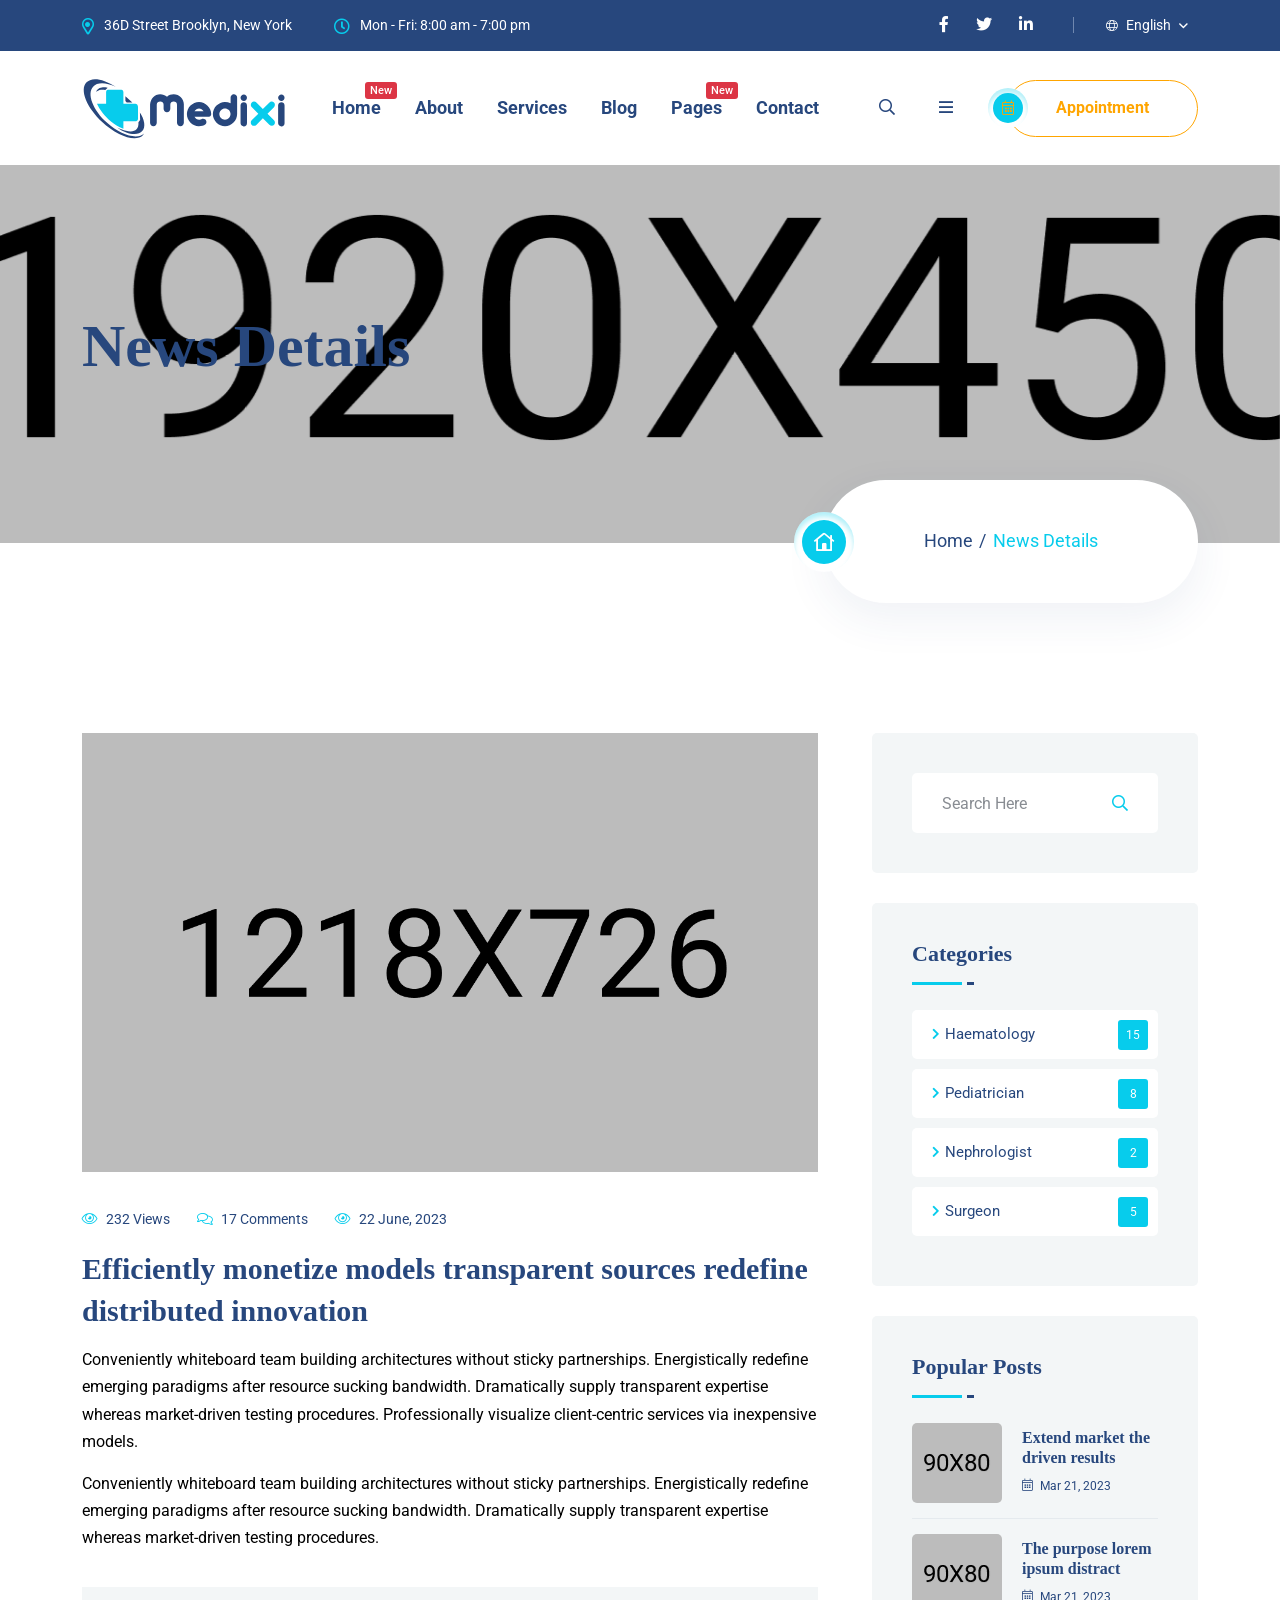
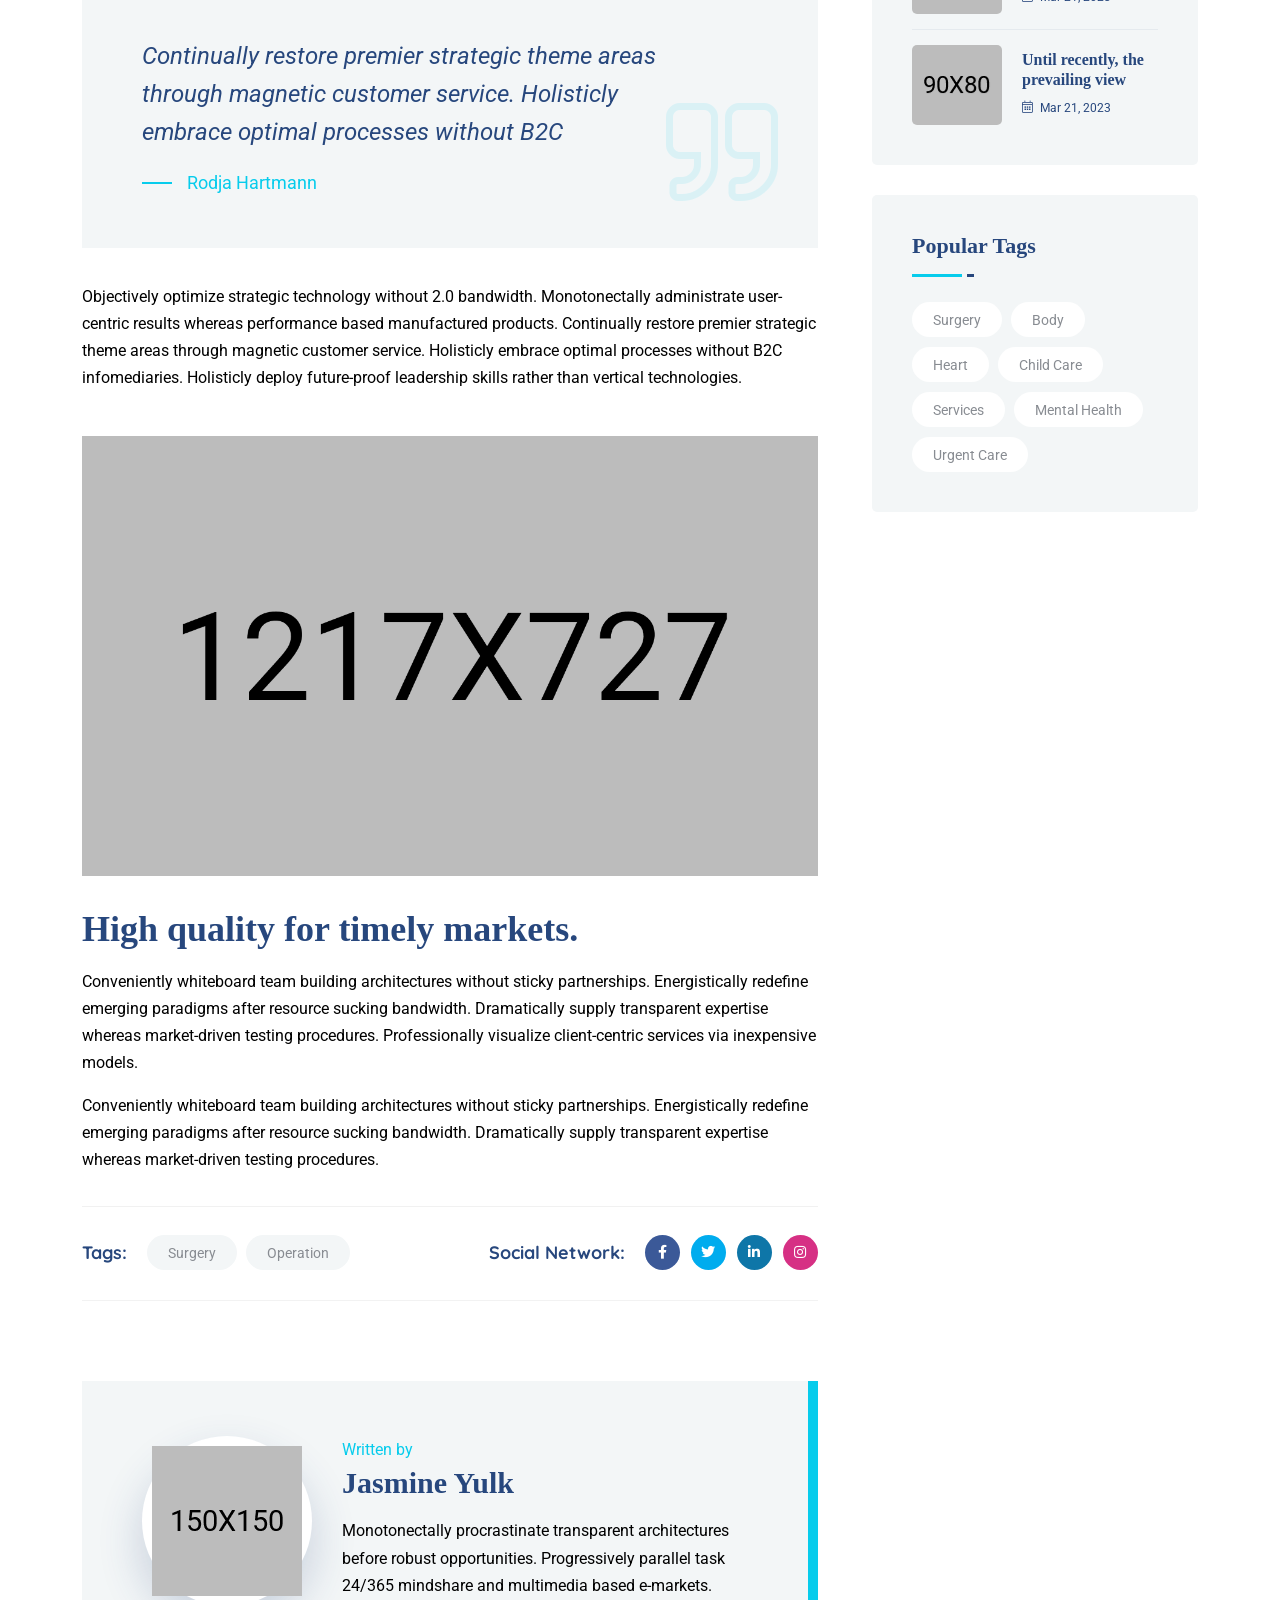
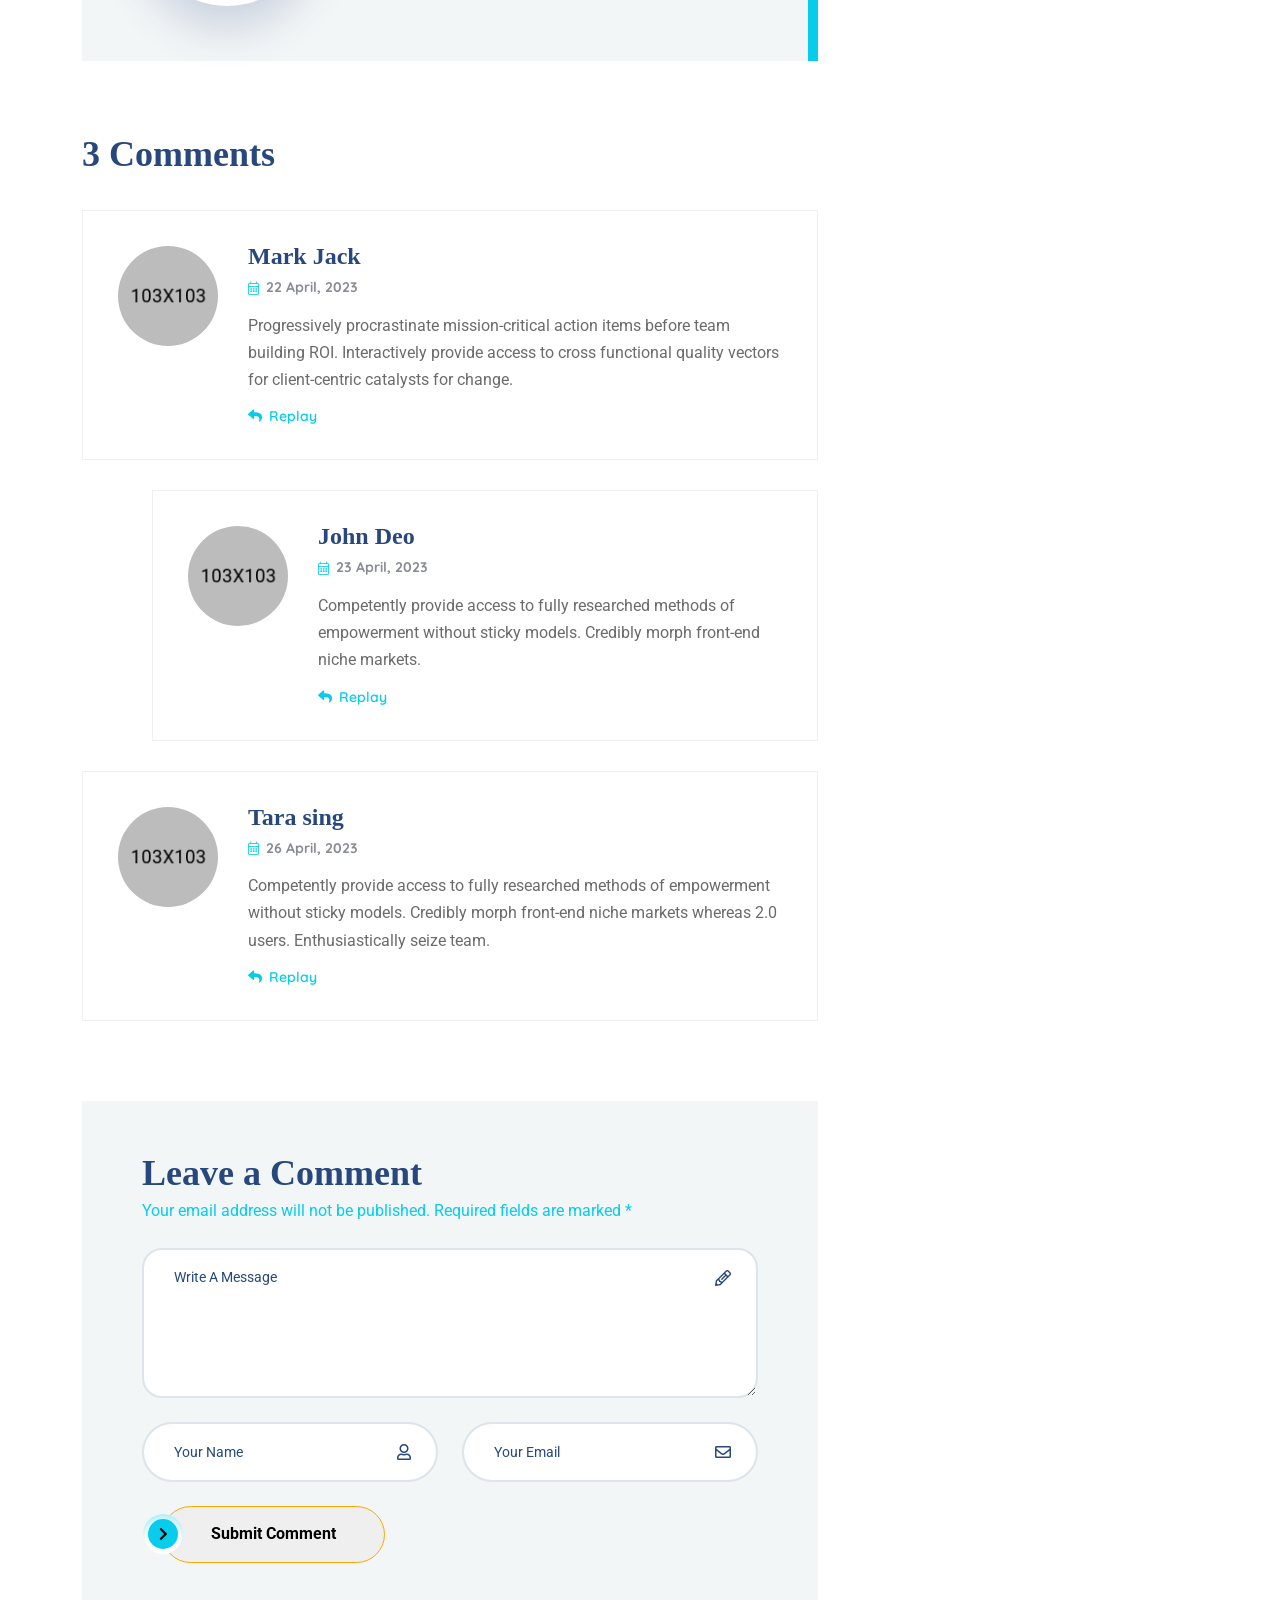
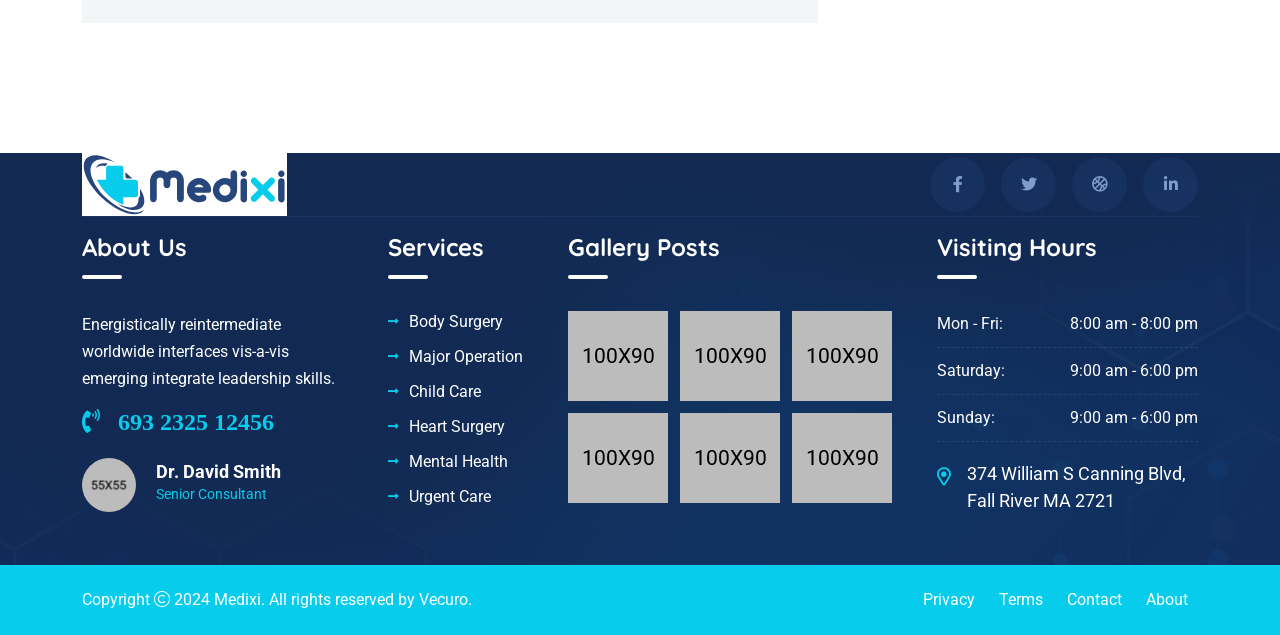
<file: blog-details.html>
<!doctype html>
<html class="no-js" lang="zxx">

<head>
    <meta charset="utf-8">
    <meta http-equiv="x-ua-compatible" content="ie=edge">
    <title>Medixi - Medical and Health Care HTML Template - News Details</title>
    <meta name="author" content="Vecuro">
    <meta name="description" content="Medixi - Medical and Health Care HTML Template">
    <meta name="keywords" content="Medixi - Medical and Health Care HTML Template">
    <meta name="robots" content="INDEX,FOLLOW">

    <!-- Mobile Specific Metas -->
    <meta name="viewport" content="width=device-width, initial-scale=1, shrink-to-fit=no">

    <!--==============================
	   Google Web Fonts
	============================== -->
    <link rel="preconnect" href="https://fonts.gstatic.com">
    <link href="https://fonts.googleapis.com/css2?family=Dancing+Script:wght@400;700&family=Quicksand:wght@400;700&family=Roboto:wght@400;500;700&display=swap" rel="stylesheet">


    <!-- Favicons - Place favicon.ico in the root directory -->
    <link rel="shortcut icon" href="assets/img/favicon.ico" type="image/x-icon">
    <link rel="icon" href="assets/img/favicon.ico" type="image/x-icon">

    <!--==============================
	    All CSS File
	============================== -->
    <!-- Bootstrap -->
    <link rel="stylesheet" href="assets/css/bootstrap.min.css">
    <!-- <link rel="stylesheet" href="assets/css/app.min.css"> -->
    <!-- Fontawesome Icon -->
    <link rel="stylesheet" href="assets/css/fontawesome.min.css">
    <!-- Layerslider -->
    <link rel="stylesheet" href="assets/css/layerslider.min.css">
    <!-- jQuery DatePicker -->
    <link rel="stylesheet" href="assets/css/jquery.datetimepicker.min.css">
    <!-- Magnific Popup -->
    <link rel="stylesheet" href="assets/css/magnific-popup.min.css">
    <!-- Slick Slider -->
    <link rel="stylesheet" href="assets/css/slick.min.css">
    <!-- Animate CSS -->
    <link rel="stylesheet" href="assets/css/animate.min.css">
    <!-- Theme Custom CSS -->
    <link rel="stylesheet" href="assets/css/style.css">

</head>

<body class="">


    <!--[if lte IE 9]>
    	<p class="browserupgrade">You are using an <strong>outdated</strong> browser. Please <a href="https://browsehappy.com/">upgrade your browser</a> to improve your experience and security.</p>
  <![endif]-->



    <!--********************************
   		Code Start From Here 
	******************************** -->




    <!--==============================
     Preloader
  ==============================-->
    <div class="preloader  ">
        <button class="vs-btn preloaderCls">Cancel Preloader </button>
        <div class="preloader-inner">
            <svg width="88px" height="108px" viewBox="0 0 54 64">
                <defs></defs>
                <g id="Page-1" stroke="none" stroke-width="1" fill="none" fill-rule="evenodd">
                    <path class="beat-loader" d="M0.5,38.5 L16,38.5 L19,25.5 L24.5,57.5 L31.5,7.5 L37.5,46.5 L43,38.5 L53.5,38.5" id="Path-2" stroke-width="2"></path>
                </g>
            </svg>
        </div>
    </div>
    <!--==============================
    Mobile Menu
  ============================== -->
    <div class="vs-menu-wrapper">
        <div class="vs-menu-area text-center">
            <button class="vs-menu-toggle"><i class="fal fa-times"></i></button>
            <div class="mobile-logo">
                <a href="index.html"><img src="assets/img/logo-mobile.svg" alt="Medixi"></a>
            </div>
            <form action="#" class="mobile-menu-form">
                <input type="text" class="form-control" placeholder="Search...">
                <button type="submit"><i class="fas fa-search"></i></button>
            </form>
            <div class="vs-mobile-menu">
                <ul>
                    <li class="menu-item-has-children">
                        <a href="index.html">Home</a>
                        <ul class="sub-menu">
                            <li><a href="index.html">Home One</a></li>
                            <li><a href="index-2.html">Home Two</a></li>
                            <li><a href="index-3.html">Home Three</a></li>
                            <li><a href="index-4.html">Home Four </a></li>
                            <li><a href="index-5.html">Home Five</a></li>
                            <li><a href="index-6.html">Home Six <span class="new-label">New</span></a></li>
                            <li><a href="index-7.html">Home Seven <span class="new-label">New</span></a></li>
                            <li><a href="index-8.html">Home Eight <span class="new-label">New</span></a></li>
                        </ul>
                    </li>
                    <li>
                        <a href="about.html">About Us</a>
                    </li>
                    <li class="menu-item-has-children">
                        <a href="service.html">Services</a>
                        <ul class="sub-menu">
                            <li><a href="service.html">Services</a></li>
                            <li><a href="service-details.html">Services Details</a></li>
                        </ul>
                    </li>
                    <li class="menu-item-has-children">
                        <a href="blog.html">Blog</a>
                        <ul class="sub-menu">
                            <li><a href="blog.html">Blog</a></li>
                            <li><a href="blog-details.html">Blog Details</a></li>
                        </ul>
                    </li>
                    <li class="menu-item-has-children">
                        <a href="#">Pages</a>
                        <ul class="sub-menu">
                            <li><a href="shop.html">Our Shop <span class="new-label">New</span></a></li>
                            <li><a href="shop-details.html">Shop Details <span class="new-label">New</span></a></li>
                            <li><a href="cart.html">Shopping Cart <span class="new-label">New</span></a></li>
                            <li><a href="checkout.html">Checkout <span class="new-label">New</span></a></li>
                            <li><a href="team.html">Team</a></li>
                            <li><a href="team-details.html">Team Details</a></li>
                            <li><a href="project.html">Projects</a></li>
                            <li><a href="appointment.html">Appointment</a></li>
                            <li><a href="error.html">Error Page</a></li>
                        </ul>
                    </li>
                    <li>
                        <a href="contact.html">Contact Us</a>
                    </li>
                </ul>
            </div>
        </div>
    </div>
    <!--==============================
    Sidemenu
============================== -->
    <div class="sidemenu-wrapper d-none d-lg-block  ">
        <div class="sidemenu-content">
            <button class="closeButton sideMenuCls"><i class="far fa-times"></i></button>
            <div class="widget footer-widget  ">
                <div class="vs-widget-about">
                    <div class="footer-logo">
                        <img src="assets/img/logo.svg" alt="logo">
                    </div>
                    <p class="footer-text1">Lorem ipsum dolor sit amet, consectet eiusmod tempor incididunt ut labore e rem ipsum dolor sit amet. sum dolor sit amet, consectet eiusmod.</p>
                    <div class="footer-social3">
                        <a href="#"><i class="fab fa-facebook-f"></i></a>
                        <a href="#"><i class="fab fa-twitter"></i></a>
                        <a href="#"><i class="fab fa-google"></i></a>
                        <a href="#"><i class="fab fa-linkedin-in"></i></a>
                    </div>
                </div>
            </div>
            <div class="widget footer-widget   ">
                <h3 class="widget_title">Visiting Hours</h3>
                <div class="footer-table">
                    <table>
                        <tr>
                            <td>Mon - Fri:</td>
                            <td>8:00 am - 8:00 pm</td>
                        </tr>
                        <tr>
                            <td>Saturday:</td>
                            <td>9:00 am - 6:00 pm</td>
                        </tr>
                        <tr>
                            <td>Sunday:</td>
                            <td>9:00 am - 6:00 pm</td>
                        </tr>
                    </table>
                </div>
                <div class="address-line">
                    <i class="far fa-map-marker-alt text-theme fs-md"></i>
                    <a href="#" class="text-reset fs-md">374 William S Canning Blvd, Fall River MA 2721</a>
                </div>
            </div>
            <div class="widget footer-widget  ">
                <h4 class="widget_title">Gallery Posts</h4>
                <div class="footer-gallery">
                    <div class="gal-item">
                        <a href="#"><img src="assets/img/widget/gal-1-1.jpg" alt="Gallery Image" class="w-100"></a>
                    </div>
                    <div class="gal-item">
                        <a href="#"><img src="assets/img/widget/gal-1-2.jpg" alt="Gallery Image" class="w-100"></a>
                    </div>
                    <div class="gal-item">
                        <a href="#"><img src="assets/img/widget/gal-1-3.jpg" alt="Gallery Image" class="w-100"></a>
                    </div>
                    <div class="gal-item">
                        <a href="#"><img src="assets/img/widget/gal-1-4.jpg" alt="Gallery Image" class="w-100"></a>
                    </div>
                    <div class="gal-item">
                        <a href="#"><img src="assets/img/widget/gal-1-5.jpg" alt="Gallery Image" class="w-100"></a>
                    </div>
                    <div class="gal-item">
                        <a href="#"><img src="assets/img/widget/gal-1-6.jpg" alt="Gallery Image" class="w-100"></a>
                    </div>
                </div>
            </div>
        </div>
    </div>
    <!--==============================
    Popup Search Box
    ============================== -->
    <div class="popup-search-box d-none d-lg-block  ">
        <button class="searchClose border-theme text-theme"><i class="fal fa-times"></i></button>
        <form action="#">
            <input type="text" class="border-theme" placeholder="What are you looking for">
            <button type="submit"><i class="fal fa-search"></i></button>
        </form>
    </div>
    <!--==============================
        Header Area
    ==============================-->
    <header class="header-wrapper header-layout2">
        <!-- Header Top -->
        <div class="header-top bg-title py-2 d-none d-md-block">
            <div class="container py-1">
                <div class="row justify-content-center justify-content-xl-between">
                    <div class="col-auto">
                        <ul class="header-top-info list-unstyled m-0">
                            <li><i class="far fa-map-marker-alt"></i>36D Street Brooklyn, New York</li>
                            <li><i class="far fa-clock"></i>Mon - Fri: 8:00 am - 7:00 pm</li>
                        </ul>
                    </div>
                    <div class="col-auto d-none d-xl-block">
                        <ul class="head-top-links text-end">
                            <li>
                                <ul class="header-social">
                                    <li>
                                        <a href="#"><i class="fab fa-facebook-f"></i></a>
                                    </li>
                                    <li>
                                        <a href="#"><i class="fab fa-twitter"></i></a>
                                    </li>
                                    <li>
                                        <a href="#"><i class="fab fa-linkedin-in"></i></a>
                                    </li>
                                </ul>
                            </li>
                            <li>
                                <!-- Dropdown -->
                                <a class="dropdown-toggle" href="#" role="button" id="dropdownMenuLink1" data-bs-toggle="dropdown" aria-expanded="false">
                                    <i class="fal fa-globe"></i> English
                                </a>
                                <ul class="dropdown-menu" aria-labelledby="dropdownMenuLink1">
                                    <li><a href="#">German</a></li>
                                    <li><a href="#">French</a></li>
                                    <li><a href="#">Italian</a></li>
                                    <li><a href="#">Latvian</a></li>
                                    <li><a href="#">Spanish</a></li>
                                    <li><a href="#">Greek</a></li>
                                </ul>
                            </li>
                        </ul>
                    </div>
                </div>
            </div>
        </div>
        <!-- Sticky Active -->
        <div class="sticky-wrap">
            <div class="sticky-active">
                <!-- Header Main -->
                <div class="header-main py-3 py-lg-0">
                    <div class="container position-relative">
                        <div class="row align-items-center justify-content-between">
                            <div class="col-auto d-flex">
                                <div class="header2-logo">
                                    <a href="index.html"><img src="assets/img/logo.svg" alt="Logo"></a>
                                </div>
                            </div>
                            <div class="col-auto">
                                <nav class="main-menu menu-style2 d-none d-lg-block">
                                    <ul>
                                        <li class="menu-item-has-children mega-menu-wrap">
                                            <a href="index.html"><span class="has-new-label">Home <span class="new-label">New</span></span></a>
                                            <ul class="menu-pages">
                                                <li>
                                                    <a href="index.html">
                                                        <img src="assets/img/pages/index.jpg" alt="image">
                                                        Home One
                                                    </a>
                                                </li>
                                                <li>
                                                    <a href="index-2.html">
                                                        <img src="assets/img/pages/index-2.jpg" alt="image">
                                                        Home Two
                                                    </a>
                                                </li>
                                                <li>
                                                    <a href="index-3.html">
                                                        <img src="assets/img/pages/index-3.jpg" alt="image">
                                                        Home Three
                                                    </a>
                                                </li>
                                                <li>
                                                    <a href="index-4.html">
                                                        <img src="assets/img/pages/index-4.jpg" alt="image">
                                                        Home Four
                                                    </a>
                                                </li>
                                                <li>
                                                    <a href="index-5.html">
                                                        <img src="assets/img/pages/index-5.jpg" alt="image">
                                                        Home Five
                                                    </a>
                                                </li>
                                                <li>
                                                    <a href="index-6.html">
                                                        <img src="assets/img/pages/index-6.jpg" alt="image">
                                                        Home Six <span class="new-label">New</span>
                                                    </a>
                                                </li>
                                                <li>
                                                    <a href="index-7.html">
                                                        <img src="assets/img/pages/index-7.jpg" alt="image">
                                                        Home Seven <span class="new-label">New</span>
                                                    </a>
                                                </li>
                                                <li>
                                                    <a href="index-8.html">
                                                        <img src="assets/img/pages/index-8.jpg" alt="image">
                                                        Home Eight <span class="new-label">New</span>
                                                    </a>
                                                </li>
                                            </ul>
                                        </li>
                                        <li>
                                            <a href="about.html">About</a>
                                        </li>
                                        <li class="menu-item-has-children">
                                            <a href="service.html">Services</a>
                                            <ul class="sub-menu">
                                                <li><a href="service.html">Services</a></li>
                                                <li><a href="service-details.html">Services Details</a></li>
                                            </ul>
                                        </li>
                                        <li class="menu-item-has-children">
                                            <a href="blog.html">Blog</a>
                                            <ul class="sub-menu">
                                                <li><a href="blog.html">Blog</a></li>
                                                <li><a href="blog-details.html">Blog Details</a></li>
                                            </ul>
                                        </li>
                                        <li class="menu-item-has-children mega-menu-wrap">
                                            <a href="#"><span class="has-new-label">Pages <span class="new-label">New</span></span></a>
                                            <ul class="mega-menu">
                                                <li><a href="shop.html">Pagelist 1</a>
                                                    <ul>
                                                        <li><a href="index.html">Home One</a></li>
                                                        <li><a href="index-2.html">Home Two</a></li>
                                                        <li><a href="index-3.html">Home Three</a></li>
                                                        <li><a href="index-4.html">Home Four </a></li>
                                                        <li><a href="index-5.html">Home Five </a></li>
                                                        <li><a href="index-6.html">Home Six <span class="new-label">New</span></a></li>
                                                        <li><a href="index-7.html">Home Seven <span class="new-label">New</span></a></li>
                                                        <li><a href="index-8.html">Home Eight <span class="new-label">New</span></a></li>
                                                    </ul>
                                                </li>
                                                <li><a href="#">Pagelist 2</a>
                                                    <ul>
                                                        <li><a href="about.html">About Us</a></li>
                                                        <li><a href="service.html">Services</a></li>
                                                        <li><a href="service-details.html">Services Details</a></li>
                                                        <li><a href="team.html">Team</a></li>
                                                        <li><a href="team-details.html">Team Details</a></li>
                                                    </ul>
                                                </li>
                                                <li><a href="#">Pagelist 3</a>
                                                    <ul>
                                                        <li><a href="project.html">Projects</a></li>
                                                        <li><a href="shop.html">Our Shop <span class="new-label">New</span></a></li>
                                                        <li><a href="shop-details.html">Shop Details <span class="new-label">New</span></a></li>
                                                        <li><a href="cart.html">Shopping Cart <span class="new-label">New</span></a></li>
                                                        <li><a href="checkout.html">Checkout <span class="new-label">New</span></a></li>
                                                    </ul>
                                                </li>
                                                <li><a href="#">Pagelist 4</a>
                                                    <ul>
                                                        <li><a href="blog.html">Blog</a></li>
                                                        <li><a href="blog-details.html">Blog Details</a></li>
                                                        <li><a href="appointment.html">Appointment</a></li>
                                                        <li><a href="contact.html">Contact Us</a></li>
                                                        <li><a href="error.html">Error Page</a></li>
                                                    </ul>
                                                </li>
                                            </ul>
                                        </li>
                                        <li>
                                            <a href="contact.html">Contact</a>
                                        </li>
                                    </ul>
                                </nav>
                                <button class="vs-menu-toggle d-inline-block d-lg-none"><i class="fas fa-bars"></i></button>
                            </div>
                            <div class="col-auto d-none d-xl-block">
                                <div class="header2-btn">
                                    <a href="#" class="icon-btn style3 searchBoxTggler"><i class="far fa-search"></i></a>
                                    <a href="#" class="icon-btn style3 sideMenuToggler"><i class="far fa-bars"></i></a>
                                    <a href="appointment.html" class="vs-btn style2">Appointment<i class="fal fa-calendar-alt"></i></a>
                                </div>
                            </div>
                        </div>
                    </div>
                </div>
            </div>
        </div>
    </header>
    <!--==============================
    Breadcumb
============================== -->
    <div class="breadcumb-wrapper ">
        <div class="parallax" data-parallax-image="assets/img/breadcurmb/breadcurmb-1-1.jpg"></div>
        <div class="container z-index-common">
            <div class="breadcumb-content">
                <h1 class="breadcumb-title">News Details</h1>
                <div class="breadcumb-menu-wrap">
                    <i class="far fa-home-lg"></i>
                    <ul class="breadcumb-menu">
                        <li><a href="index.html">Home</a></li>
                        <li class="active">News Details</li>
                    </ul>
                </div>
            </div>
        </div>
    </div>
    <!--==============================
        Blog Area
    ==============================-->
    <section class="vs-blog-wrapper blog-details space-top space-md-bottom">
        <div class="container">
            <div class="row">
                <div class="col-lg-8">
                    <div class="vs-blog blog-single">
                        <div class="blog-img">
                            <img src="assets/img/blog/blog-s-1-1.jpg" alt="Blog Image">
                        </div>
                        <div class="blog-content">
                            <div class="blog-meta">
                                <a href="#"><i class="fal fa-eye"></i>232 Views</a>
                                <a href="#"><i class="fal fa-comments"></i>17 Comments</a>
                                <a href="#"><i class="fal fa-eye"></i>22 June, 2023</a>
                            </div>
                            <h2 class="blog-title h3">Efficiently monetize models transparent sources redefine distributed innovation</h2>
                            <p>Conveniently whiteboard team building architectures without sticky partnerships. Energistically redefine emerging paradigms after resource sucking bandwidth. Dramatically supply transparent expertise whereas market-driven testing procedures. Professionally visualize client-centric services via inexpensive models.</p>
                            <p>Conveniently whiteboard team building architectures without sticky partnerships. Energistically redefine emerging paradigms after resource sucking bandwidth. Dramatically supply transparent expertise whereas market-driven testing procedures.</p>
                            <blockquote>
                                <p>Continually restore premier strategic theme areas through magnetic customer service. Holisticly embrace optimal processes without B2C</p>
                                <cite>Rodja Hartmann</cite>
                            </blockquote>
                            <p>Objectively optimize strategic technology without 2.0 bandwidth. Monotonectally administrate user-centric results whereas performance based manufactured products. Continually restore premier strategic theme areas through magnetic customer service. Holisticly embrace optimal processes without B2C infomediaries. Holisticly deploy future-proof leadership skills rather than vertical technologies.</p>
                            <img src="assets/img/blog/blog-s-1-5.jpg" alt="Blog Image" class="my-30">
                            <h2>High quality for timely markets.</h2>
                            <p>Conveniently whiteboard team building architectures without sticky partnerships. Energistically redefine emerging paradigms after resource sucking bandwidth. Dramatically supply transparent expertise whereas market-driven testing procedures. Professionally visualize client-centric services via inexpensive models.</p>
                            <p>Conveniently whiteboard team building architectures without sticky partnerships. Energistically redefine emerging paradigms after resource sucking bandwidth. Dramatically supply transparent expertise whereas market-driven testing procedures.</p>
                        </div>
                        <div class="share-links clearfix  ">
                            <div class="row align-items-xl-center">
                                <div class="col-md-5 d-sm-flex align-items-center mb-20 mb-md-0">
                                    <span class="share-links-title">Tags:</span>
                                    <div class="tagcloud">
                                        <a href="#">Surgery</a>
                                        <a href="#">Operation</a>
                                    </div>
                                </div>
                                <div class="col-md-7 d-sm-flex justify-content-md-end align-items-center">
                                    <span class="share-links-title">Social Network:</span>
                                    <ul class="blog-social">
                                        <li><a href="#" target="_blank"><i class="fab fa-facebook-f"></i></a></li>
                                        <li><a href="#" target="_blank"><i class="fab fa-twitter"></i></a></li>
                                        <li><a href="#" target="_blank"><i class="fab fa-linkedin-in"></i></a></li>
                                        <li><a href="#" target="_blank"><i class="fab fa-instagram"></i></a></li>
                                    </ul><!-- End Social Share -->
                                </div><!-- Share Links Area end -->
                            </div>
                        </div>
                    </div>
                    <div class="blog-author bg-smoke d-md-flex  ">
                        <div class="media-image mb-3 mb-md-0 mr-30 align-self-center">
                            <img src="assets/img/blog/blog-author.png" alt="Blog Author Image">
                        </div>
                        <div class="media-body">
                            <p class="author-degi text-theme mb-0">Written by</p>
                            <h3 class="author-name"><a class="text-reset" href="#">Jasmine Yulk</a></h3>
                            <p class="author-text mb-0">Monotonectally procrastinate transparent architectures before robust opportunities. Progressively parallel task 24/365 mindshare and multimedia based e-markets.</p>
                        </div>
                    </div>
                    <div class="vs-comment-area vs-comments-layout1   ">
                        <h3 class="h2 inner-title1 mb-lg-4 pb-lg-2">3 Comments</h3>
                        <ul class="comment-list">
                            <li class="vs-comment">
                                <div class="vs-post-comment">
                                    <div class="author-img">
                                        <img src="assets/img/blog/comment-author-1.jpg" alt="Comment Author">
                                    </div>
                                    <div class="comment-content">
                                        <h4 class="name h4">Mark Jack</h4>
                                        <span class="commented-on">22 April, 2023</span>
                                        <p class="text">Progressively procrastinate mission-critical action items before team building ROI.
                                            Interactively provide access to cross functional quality vectors for client-centric catalysts for change.
                                        </p>
                                        <div class="reply_and_edit">
                                            <a href="blog-details.html" class="replay-btn"><i class="fas fa-reply"></i>Replay</a>
                                        </div>
                                    </div>
                                </div>
                                <ul class="children">
                                    <li class="vs-comment">
                                        <div class="vs-post-comment">
                                            <div class="author-img">
                                                <img src="assets/img/blog/comment-author-2.jpg" alt="Comment Author">
                                            </div>
                                            <div class="comment-content">
                                                <h4 class="name h4">John Deo</h4>
                                                <span class="commented-on">23 April, 2023</span>
                                                <p class="text">Competently provide access to fully researched methods of empowerment without sticky models. Credibly morph front-end niche markets.</p>
                                                <div class="reply_and_edit">
                                                    <a href="blog-details.html" class="replay-btn"><i class="fas fa-reply"></i>Replay</a>
                                                </div>
                                            </div>
                                        </div>
                                    </li>
                                </ul>
                            </li>
                            <li class="vs-comment">
                                <div class="vs-post-comment">
                                    <div class="author-img">
                                        <img src="assets/img/blog/comment-author-3.jpg" alt="Comment Author">
                                    </div>
                                    <div class="comment-content">
                                        <h4 class="name h4">Tara sing</h4>
                                        <span class="commented-on">26 April, 2023</span>
                                        <p class="text">Competently provide access to fully researched methods of empowerment without sticky models. Credibly morph front-end niche markets whereas 2.0 users. Enthusiastically seize team.</p>
                                        <div class="reply_and_edit">
                                            <a href="blog-details.html" class="replay-btn"><i class="fas fa-reply"></i>Replay</a>
                                        </div>
                                    </div>
                                </div>
                            </li>
                        </ul>
                    </div> <!-- Comment Form -->
                    <div class="vs-comment-form  ">
                        <div class="form-title">
                            <h3 class="h2 mb-0">Leave a Comment</h3>
                            <p class="text-theme mb-4">Your email address will not be published. Required fields are marked *</p>
                        </div>
                        <div class="row">
                            <div class="col-12 form-group mb-4">
                                <textarea placeholder="Write a Message" class="form-control style3"></textarea>
                                <i class="text-title far fa-pencil-alt"></i>
                            </div>
                            <div class="col-md-6 form-group mb-4">
                                <input type="text" placeholder="Your Name" class="form-control style3">
                                <i class="text-title far fa-user"></i>
                            </div>
                            <div class="col-md-6 form-group mb-4">
                                <input type="text" placeholder="Your Email" class="form-control style3">
                                <i class="text-title far fa-envelope"></i>
                            </div>
                            <div class="col-12 form-group mb-0">
                                <button class="vs-btn style2">Submit Comment<i class="fas fa-chevron-right"></i></button>
                            </div>
                        </div>
                    </div>
                </div>
                <div class="col-lg-4">
                    <aside class="sidebar-area pt-30 pt-lg-0 pl-30">
                        <div class="widget widget_search   ">
                            <form class="search-form">
                                <input type="text" placeholder="Search Here">
                                <button type="submit"><i class="far fa-search"></i></button>
                            </form>
                        </div>
                        <div class="widget widget_categories   ">
                            <h3 class="widget_title">Categories</h3>
                            <ul>
                                <li>
                                    <a href="#">Haematology</a>
                                    <span>15</span>
                                </li>
                                <li>
                                    <a href="#">Pediatrician</a>
                                    <span>8</span>
                                </li>
                                <li>
                                    <a href="#">Nephrologist</a>
                                    <span>2</span>
                                </li>
                                <li>
                                    <a href="#">Surgeon</a>
                                    <span>5</span>
                                </li>
                            </ul>
                        </div>
                        <div class="widget  ">
                            <h3 class="widget_title">Popular Posts</h3>
                            <div class="recent-post-wrap">

                                <div class="thumb-post">
                                    <div class="media-img">
                                        <a href="blog-details.html"><img src="assets/img/widget/thumb-1-1.jpg" alt="Blog Image"></a>
                                    </div>
                                    <div class="media-body ">
                                        <h4 class="post-title"><a href="blog-details.html">Extend market the driven results</a></h4>
                                        <a class="post-date" href="blog.html"><i class="fal fa-calendar-alt"></i>Mar 21, 2023</a>
                                    </div>
                                </div>

                                <div class="thumb-post">
                                    <div class="media-img">
                                        <a href="blog-details.html"><img src="assets/img/widget/thumb-1-2.jpg" alt="Blog Image"></a>
                                    </div>
                                    <div class="media-body ">
                                        <h4 class="post-title"><a href="blog-details.html">The purpose lorem ipsum distract </a></h4>
                                        <a class="post-date" href="blog.html"><i class="fal fa-calendar-alt"></i>Mar 21, 2023</a>
                                    </div>
                                </div>

                                <div class="thumb-post">
                                    <div class="media-img">
                                        <a href="blog-details.html"><img src="assets/img/widget/thumb-1-3.jpg" alt="Blog Image"></a>
                                    </div>
                                    <div class="media-body ">
                                        <h4 class="post-title"><a href="blog-details.html">Until recently, the prevailing view</a></h4>
                                        <a class="post-date" href="blog.html"><i class="fal fa-calendar-alt"></i>Mar 21, 2023</a>
                                    </div>
                                </div>


                            </div>
                        </div>
                        <div class="widget widget_tag_cloud   ">
                            <h3 class="widget_title">Popular Tags</h3>
                            <div class="tagcloud">
                                <a href="blog.html">Surgery</a>
                                <a href="blog.html">Body</a>
                                <a href="blog.html">Heart</a>
                                <a href="blog.html">Child Care</a>
                                <a href="blog.html">Services</a>
                                <a href="blog.html">Mental Health</a>
                                <a href="blog.html">Urgent Care</a>
                            </div>
                        </div>
                    </aside>
                </div>
            </div>
        </div>
    </section>
    <!--==============================
			Footer Area
	==============================-->
    <footer class="footer-wrapper footer-layout1" data-bg-src="assets/img/bg/bg-shape-4.png">
        <div class="container">
            <div class="footer-top">
                <div class="row align-items-center justify-content-between">
                    <div class="col-sm-6 col-md-auto text-center text-sm-start">
                        <div class="footer1-logo bg-white">
                            <a href="index.html"><img src="assets/img/logo.svg" alt="Logo"></a>
                        </div>
                    </div>
                    <div class=" col-sm-6 col-md-auto pt-20 pt-sm-0 pb-20 pb-sm-0 text-center text-sm-end">
                        <div class="footer-social">
                            <a href="#"><i class="fab fa-facebook-f"></i></a>
                            <a href="#"><i class="fab fa-twitter"></i></a>
                            <a href="#"><i class="far fa-basketball-ball"></i></a>
                            <a href="#"><i class="fab fa-linkedin-in"></i></a>
                        </div>
                    </div>
                </div>
            </div>
        </div>
        <div class="widget-area">
            <div class="container">
                <div class="row justify-content-between">
                    <div class="col-md-6 col-lg-3 col-xl-3">
                        <div class="widget footer-widget  ">
                            <h3 class="widget_title">About Us</h3>
                            <div class="vs-widget-about">
                                <p>Energistically reintermediate worldwide interfaces vis-a-vis emerging integrate leadership skills.</p>
                                <h4><a class="text-theme hover-white" href="tel:693232512456"><i class="fas fa-phone-volume me-2 pe-1"></i> 693 2325 12456</a></h4>
                                <div class="d-flex mt-3 pt-1">
                                    <div class="avater-small mr-20">
                                        <img src="assets/img/author/author-2-3.jpg" alt="Avater Image">
                                    </div>
                                    <div class="media-body align-self-center">
                                        <h5 class="mb-0 font-body lh-1 text-white">Dr. David Smith</h5>
                                        <span class="text-theme fs-xs lh-1">Senior Consultant</span>
                                    </div>
                                </div>
                            </div>
                        </div>
                    </div>
                    <div class="col-md-6 col-lg-auto col-xl-auto">
                        <div class="widget footer-widget widget_nav_menu   ">
                            <h3 class="widget_title">Services</h3>
                            <div class="menu-all-pages-container">
                                <ul class="menu">
                                    <li><a href="#">Body Surgery</a></li>
                                    <li><a href="#">Major Operation</a></li>
                                    <li><a href="#">Child Care</a></li>
                                    <li><a href="#">Heart Surgery</a></li>
                                    <li><a href="#">Mental Health</a></li>
                                    <li><a href="#">Urgent Care</a></li>
                                </ul>
                            </div>
                        </div>
                    </div>
                    <div class="col-md-6 col-lg-3 col-xl-auto">
                        <div class="widget footer-widget  ">
                            <h4 class="widget_title">Gallery Posts</h4>
                            <div class="footer-gallery">
                                <div class="gal-item">
                                    <a href="#"><img src="assets/img/widget/gal-1-1.jpg" alt="Gallery Image" class="w-100"></a>
                                </div>
                                <div class="gal-item">
                                    <a href="#"><img src="assets/img/widget/gal-1-2.jpg" alt="Gallery Image" class="w-100"></a>
                                </div>
                                <div class="gal-item">
                                    <a href="#"><img src="assets/img/widget/gal-1-3.jpg" alt="Gallery Image" class="w-100"></a>
                                </div>
                                <div class="gal-item">
                                    <a href="#"><img src="assets/img/widget/gal-1-4.jpg" alt="Gallery Image" class="w-100"></a>
                                </div>
                                <div class="gal-item">
                                    <a href="#"><img src="assets/img/widget/gal-1-5.jpg" alt="Gallery Image" class="w-100"></a>
                                </div>
                                <div class="gal-item">
                                    <a href="#"><img src="assets/img/widget/gal-1-6.jpg" alt="Gallery Image" class="w-100"></a>
                                </div>
                            </div>
                        </div>
                    </div>
                    <div class="col-md-6 col-lg-3 col-xl-3">
                        <div class="widget footer-widget   ">
                            <h3 class="widget_title">Visiting Hours</h3>
                            <div class="footer-table">
                                <table>
                                    <tr>
                                        <td>Mon - Fri:</td>
                                        <td>8:00 am - 8:00 pm</td>
                                    </tr>
                                    <tr>
                                        <td>Saturday:</td>
                                        <td>9:00 am - 6:00 pm</td>
                                    </tr>
                                    <tr>
                                        <td>Sunday:</td>
                                        <td>9:00 am - 6:00 pm</td>
                                    </tr>
                                </table>
                            </div>
                            <div class="address-line">
                                <i class="far fa-map-marker-alt text-theme fs-md"></i>
                                <a href="#" class="text-reset fs-md">374 William S Canning Blvd, Fall River MA 2721</a>
                            </div>
                        </div>
                    </div>
                </div>
            </div>
        </div>
        <div class="copyright bg-theme">
            <div class="container">
                <div class="row align-items-center justify-content-between">
                    <div class="col-auto text-center text-md-end">
                        <p class="mb-0 text-white">Copyright <i class="fal fa-copyright"></i> 2024 <a class="text-white" href="index.html">Medixi</a>. All rights reserved by <a class="text-white" href="https://themeforest.net/user/vecuro_themes">Vecuro</a>.</p>
                    </div>
                    <div class="col-auto d-none d-md-block">
                        <ul class="footer-bottom-menu">
                            <li><a href="#">Privacy</a></li>
                            <li><a href="#">Terms</a></li>
                            <li><a href="#">Contact</a></li>
                            <li><a href="#">About</a></li>
                        </ul>
                    </div>
                </div>
            </div>
        </div>
    </footer>



    <!--********************************
			Code End  Here 
	******************************** -->


    <!-- Scroll To Top -->
    <a href="#" class="scrollToTop scroll-bottom  style2"><i class="fas fa-arrow-alt-up"></i></a>



    <!--==============================
        All Js File
    ============================== -->
    <!-- Jquery -->
    <script src="assets/js/vendor/jquery-3.6.0.min.js"></script>
    <!-- Slick Slider -->
    <script src="assets/js/slick.min.js"></script>
    <!-- <script src="assets/js/app.min.js"></script> -->
    <!-- Layerslider -->
    <script src="assets/js/layerslider.utils.js"></script>
    <script src="assets/js/layerslider.transitions.js"></script>
    <script src="assets/js/layerslider.kreaturamedia.jquery.js"></script>
    <!-- Bootstrap -->
    <script src="assets/js/bootstrap.min.js"></script>
    <!-- jQuery Datepicker -->
    <script src="assets/js/jquery.datetimepicker.min.js"></script>
    <!-- Magnific Popup -->
    <script src="assets/js/jquery.magnific-popup.min.js"></script>
    <!-- Isotope Filter -->
    <script src="assets/js/imagesloaded.pkgd.min.js"></script>
    <script src="assets/js/isotope.pkgd.min.js"></script>
    <!-- Parallax Scroll -->
    <script src="assets/js/universal-parallax.min.js"></script>
    <!-- WOW Animation -->
    <script src="assets/js/wow.min.js"></script>
    <!-- Custom Carousel -->
    <script src="assets/js/vscustom-carousel.min.js"></script>
    <!-- Form Js -->
    <script src="assets/js/ajax-mail.js"></script>
    <!-- Main Js File -->
    <script src="assets/js/main.js"></script>

</body>

</html>
</file>
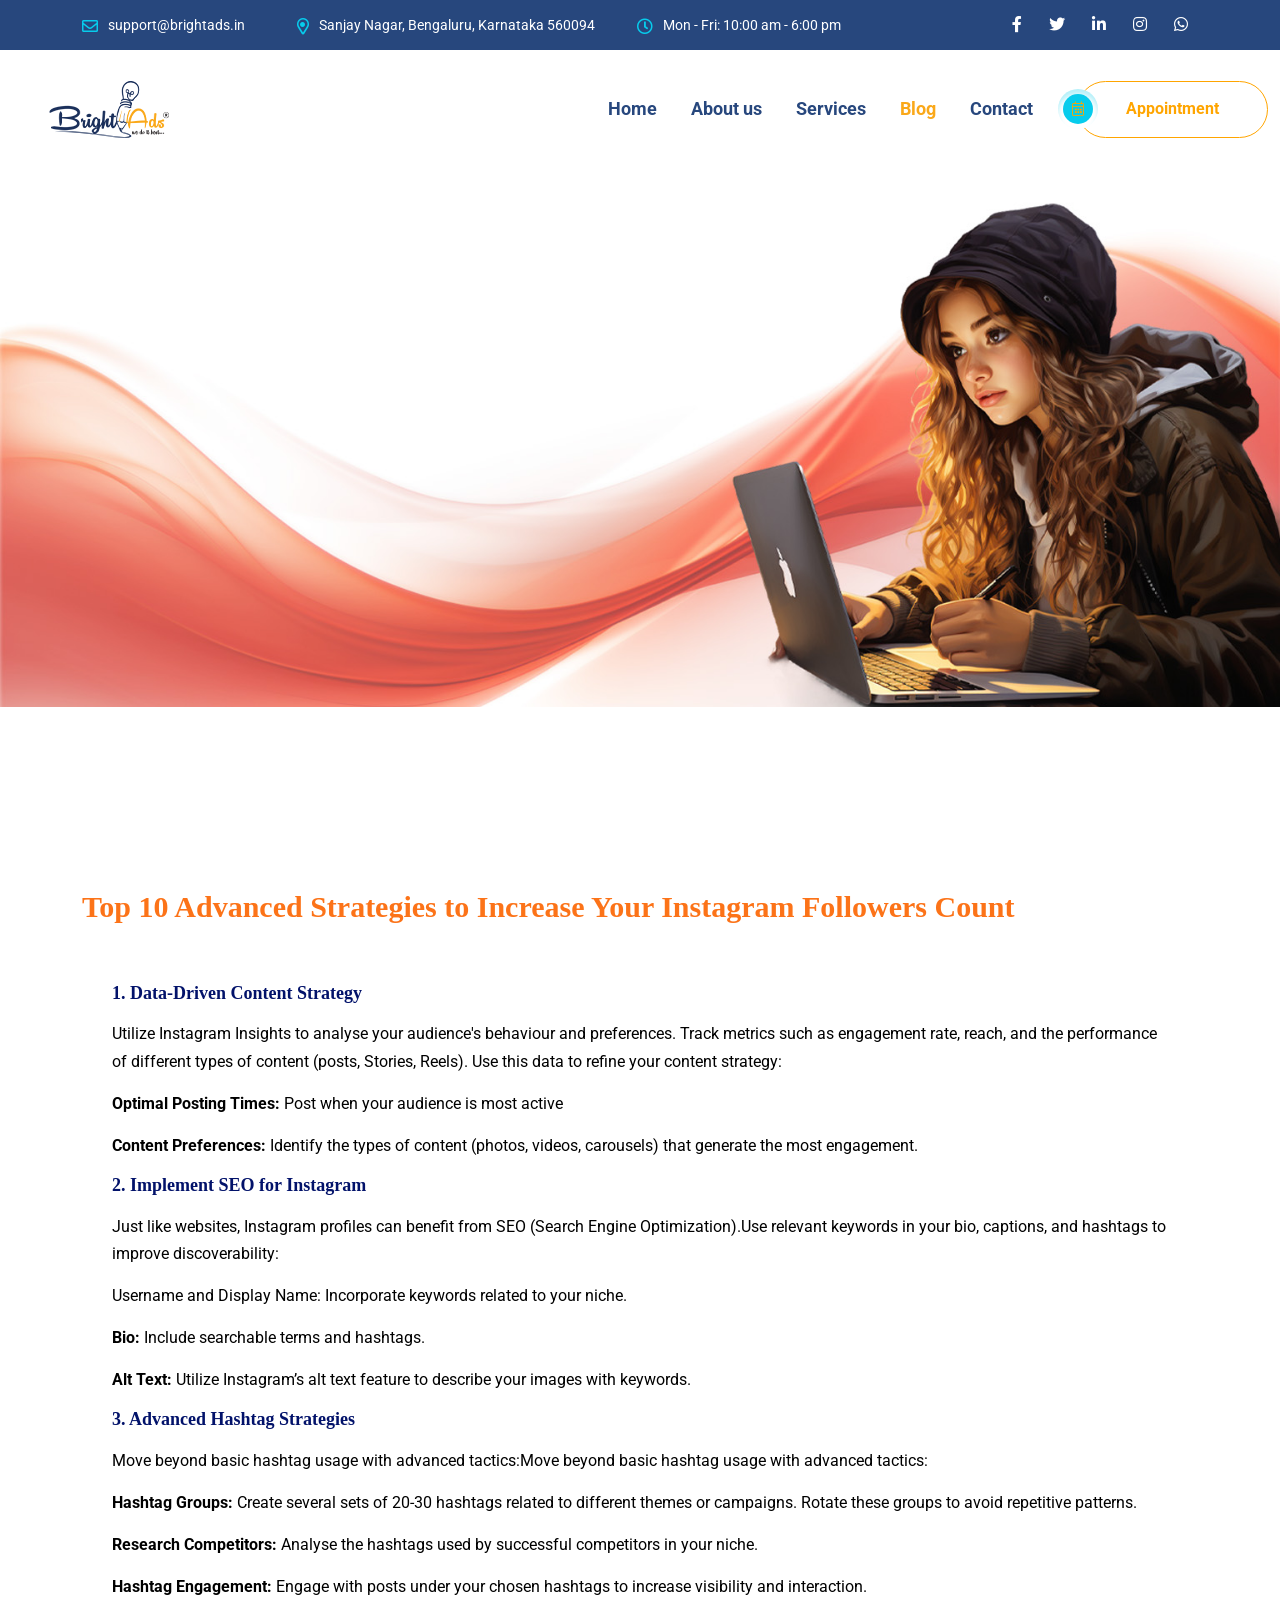
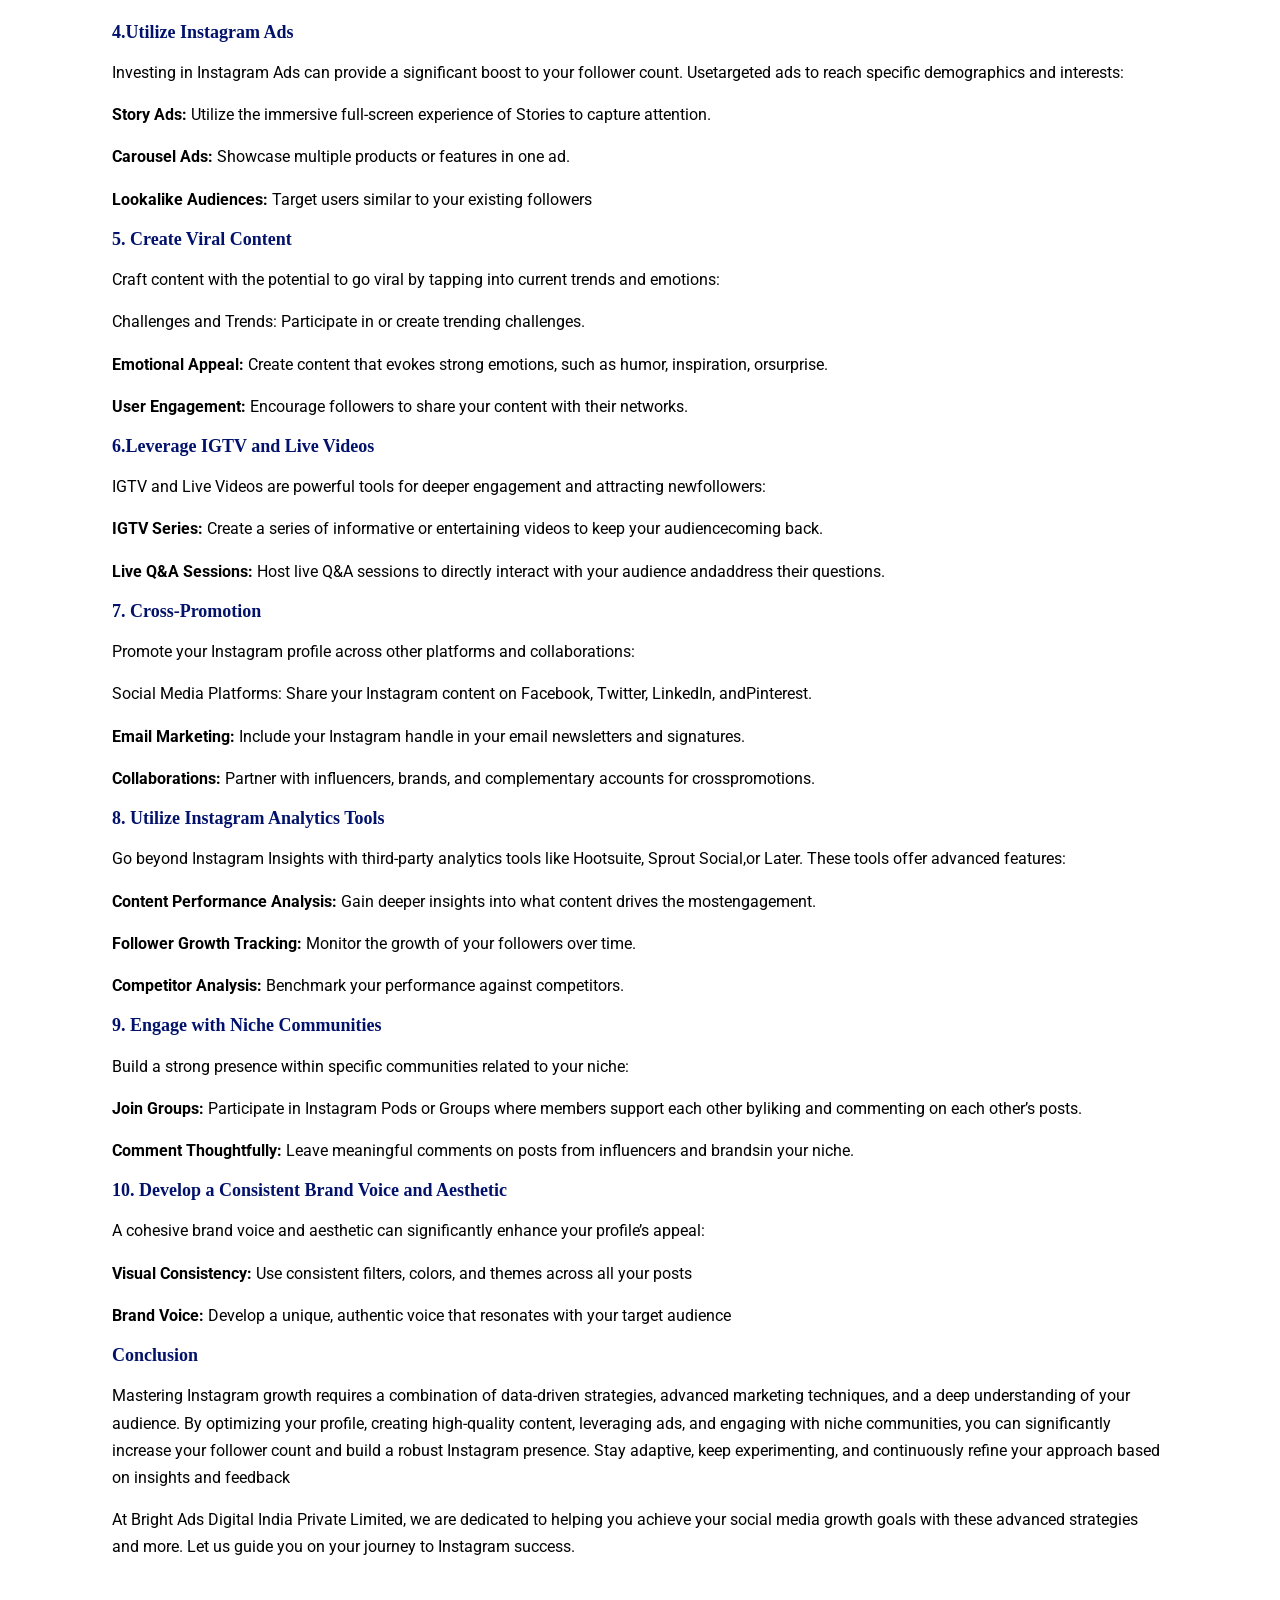
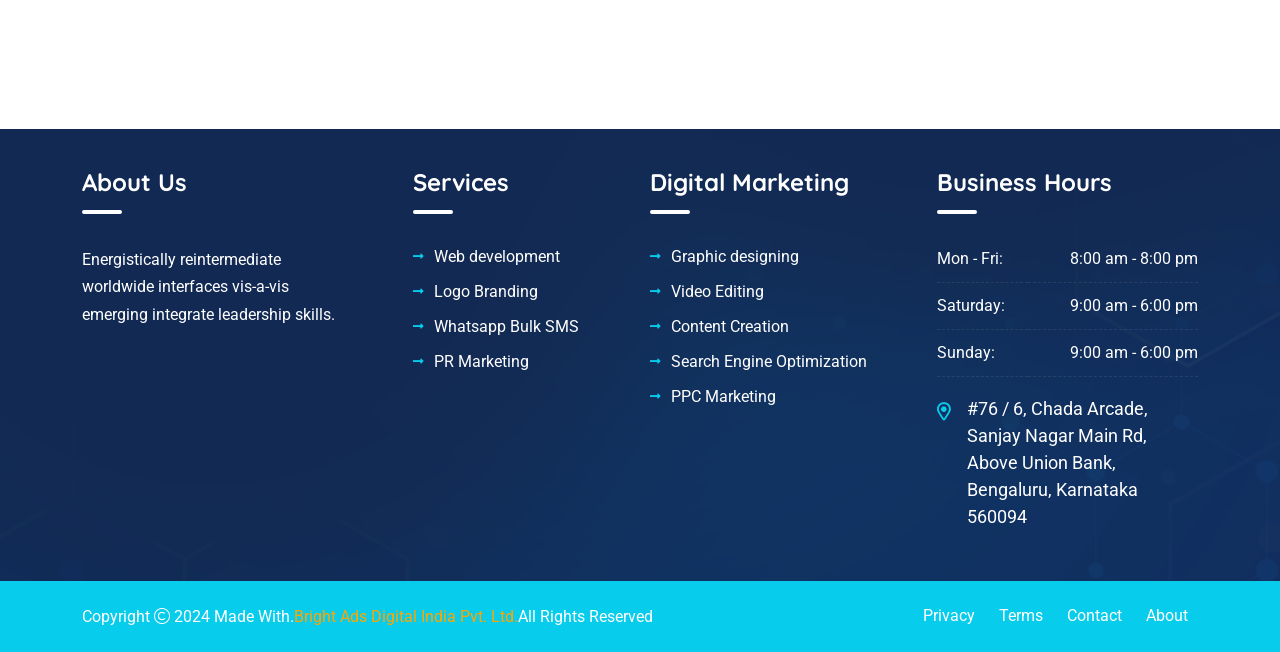
<file: blog.html>
<!doctype html>
<html class="no-js" lang="zxx">

<head>
    <meta charset="utf-8">
    <meta http-equiv="x-ua-compatible" content="ie=edge">
    <title>Medixi - Medical and Health Care HTML Template - Latest News</title>
    <meta name="author" content="Vecuro">
    <meta name="description" content="Medixi - Medical and Health Care HTML Template">
    <meta name="keywords" content="Medixi - Medical and Health Care HTML Template">
    <meta name="robots" content="INDEX,FOLLOW">

    <!-- Mobile Specific Metas -->
    <meta name="viewport" content="width=device-width, initial-scale=1, shrink-to-fit=no">

    <!--==============================
	   Google Web Fonts
	============================== -->
    <link rel="preconnect" href="https://fonts.gstatic.com">
    <link href="https://fonts.googleapis.com/css2?family=Dancing+Script:wght@400;700&family=Quicksand:wght@400;700&family=Roboto:wght@400;500;700&display=swap" rel="stylesheet">


    <!-- Favicons - Place favicon.ico in the root directory -->
    <link rel="shortcut icon" href="assets/img/favicon.ico" type="image/x-icon">
    <link rel="icon" href="assets/img/favicon.ico" type="image/x-icon">

    <!--==============================
	    All CSS File
	============================== -->
    <!-- Bootstrap -->
    <link rel="stylesheet" href="assets/css/bootstrap.min.css">
    <!-- <link rel="stylesheet" href="assets/css/app.min.css"> -->
    <!-- Fontawesome Icon -->
    <link rel="stylesheet" href="assets/css/fontawesome.min.css">
    <!-- Layerslider -->
    <link rel="stylesheet" href="assets/css/layerslider.min.css">
    <!-- jQuery DatePicker -->
    <link rel="stylesheet" href="assets/css/jquery.datetimepicker.min.css">
    <!-- Magnific Popup -->
    <link rel="stylesheet" href="assets/css/magnific-popup.min.css">
    <!-- Slick Slider -->
    <link rel="stylesheet" href="assets/css/slick.min.css">
    <!-- Animate CSS -->
    <link rel="stylesheet" href="assets/css/animate.min.css">
    <!-- Theme Custom CSS -->
    <link rel="stylesheet" href="assets/css/style.css">

</head>

<body class="">


    <!--[if lte IE 9]>
    	<p class="browserupgrade">You are using an <strong>outdated</strong> browser. Please <a href="https://browsehappy.com/">upgrade your browser</a> to improve your experience and security.</p>
  <![endif]-->



    <!--********************************
   		Code Start From Here 
	******************************** -->




    <!--==============================
     Preloader
  ==============================-->
    <!-- <div class="preloader  ">
        <button class="vs-btn preloaderCls">Cancel Preloader </button>
        <div class="preloader-inner">
            <svg width="88px" height="108px" viewBox="0 0 54 64">
                <defs></defs>
                <g id="Page-1" stroke="none" stroke-width="1" fill="none" fill-rule="evenodd">
                    <path class="beat-loader" d="M0.5,38.5 L16,38.5 L19,25.5 L24.5,57.5 L31.5,7.5 L37.5,46.5 L43,38.5 L53.5,38.5" id="Path-2" stroke-width="2"></path>
                </g>
            </svg>
        </div>
    </div> -->
    <!--==============================
    Mobile Menu
  ============================== -->
    <div class="vs-menu-wrapper">
        <div class="vs-menu-area text-center">
            <button class="vs-menu-toggle"><i class="fal fa-times"></i></button>
            <div class="mobile-logo">
                <a href="index.html"><img src="assets/img/Logo 2.png" alt="Medixi"></a>
            </div>
            
            <div class="vs-mobile-menu">
                <ul>
                    <li class="menu-item-has-children">
                        <a href="index.html">Home</a>
                      
                    </li>
                    <li>
                        <a href="about.html">About Us</a>
                    </li>
                    <li class="menu-item-has-children">
                        <a href="service.html">Services</a>
                        
                    </li>
                    <li class="menu-item-has-children">
                        <a href="blog.html">Blog</a>
                       
                    </li>
                  
                    <li>
                        <a href="contact.html">Contact Us</a>
                    </li>
                </ul>
            </div>
        </div>
    </div>
    <!--==============================
    Sidemenu
============================== -->
  
    <!--==============================
    Popup Search Box
    ============================== -->
    <div class="popup-search-box d-none d-lg-block  ">
        <button class="searchClose border-theme text-theme"><i class="fal fa-times"></i></button>
        <form action="#">
            <input type="text" class="border-theme" placeholder="What are you looking for">
            <button type="submit"><i class="fal fa-search"></i></button>
        </form>
    </div>
    <!--==============================
        Header Area
    ==============================-->
    <header class="header-wrapper header-layout2">
        <!-- Header Top -->
        <div class="header-top bg-title py-2 d-none d-md-block">
            <div class="container container-style1 py-1">
                <div class="row justify-content-center justify-content-xl-between">
                    <div class="col-auto">
                        <ul class="header-top-info list-unstyled m-0">
                            <li><i class="far fa-envelope"></i><a href="mailto:support@brightads.in" class="text-reset">support@brightads.in</a></li>
                            <li><i class="far fa-map-marker-alt"></i>Sanjay Nagar, Bengaluru, Karnataka 560094</li>
                            <li><i class="far fa-clock"></i>Mon - Fri: 10:00 am - 6:00 pm</li>
                        </ul>
                    </div>
                    <div class="col-auto d-none d-xl-block">
                        <ul class="head-top-links text-end">
                            <li>
                                <ul class="header-social">
                                    <li>
                                        <a href="https://www.facebook.com/BrightADs/" target="_blank"><i class="fab fa-facebook-f"></i></a>
                                        
                                    </li>
                                    <li>
                                        <a href="https://twitter.com/brightads_india" target="_blank"><i class="fab fa-twitter"></i></a>
                                    </li>
                                    <li>
                                        <a href="https://www.linkedin.com/company/brightadsindia/" target="_blank"><i class="fab fa-linkedin-in"></i></a>
                                    </li>
                                    <li>
                                        <a href="https://instagram.com/brightads_digitalindia?igshid=YmMyMTA2M2Y=" target="_blank"><i class=" fab fa-instagram"></i></a>
                                    </li>
                                    <li>
                                        <a href="https://api.whatsapp.com/send?phone=+918884005400&amp;text=Hi%21,%20I%20am%20" target="_blank"><i class="fab fa-whatsapp"></i></a>
                                    </li>
                                </ul>
                            </li>
                          
                        </ul>
                    </div>
                </div>
            </div>
        </div>
        <!-- Sticky Active -->
        <div class="sticky-wrap">
            <div class="sticky-active">
                <!-- Header Main -->
                <div class="header-main">
                    <div class="container-fluid container-style1 position-relative">
                        <div class="row align-items-center justify-content-between">
                            <div class="col-auto">
                                <div class="header1-logo py-2">
                                    <a href="index.html"><img src="assets/img/Logo 2.png" alt="Logo"></a>
                                </div>
                            </div>
                            <div class="col text-end text-lg-right">
                                <nav class="main-menu menu-style1 d-none d-lg-block">
                                    <ul>
                                        <li class="menu-item-has-children mega-menu-wrap">
                                            <a href="index.html"><span class="has-new-label">Home</span></a>
                                           
                                        </li>
                                        <li>
                                            <a href="about.html">About us</a>
                                        </li>
                                        <li class="menu-item-has-children">
                                            <a href="service.html">Services</a>
                                           
                                        </li>
                                        <li class="menu-item-has-children">
                                            <a href="blog.html"><span class="has-new-label active">Blog</span></a>
                                        </li>
                                       
                                        <li>
                                            <a href="contact.html">Contact</a>
                                        </li>
                                    </ul>
                                </nav>
                                <button class="vs-menu-toggle d-inline-block d-lg-none"><i class="fas fa-bars"></i></button>
                            </div>
                            <div class="col-auto gap-3 d-none d-lg-flex">
                                <!-- <a href="#" class="icon-btn style3 searchBoxTggler"><i class="far fa-search"></i></a> -->
                                <!-- <a href="#" class="icon-btn style3 sideMenuToggler"><i class="far fa-bars"></i></a> -->
                                <a href="cart.html" class="vs-btn style2">Appointment<i class="fal fa-calendar-alt"></i></a>
                            </div>
                            <div class="col-auto d-none-xxxl">
                                <div class="header-call phone-box d-flex align-items-center style2">
                                    <a href="tel:66925682596" class="box-icon"><i class="fas fa-phone-alt"></i></a>
                                    <div class="media-body">
                                        <span class="fs-xs text-title">Call Anytime</span>
                                        <p class="h4 fw-bold lh-1 mb-0"><a href="tel:66925682596">669 2568 2596</a></p>
                                    </div>
                                </div>
                            </div>

                        </div>
                    </div>
                </div>
            </div>
        </div>
    </header>


    <section class="vs-hero-wrapper position-relative  ">
        <div class="vs-hero-carousel" data-navprevnext="true" data-height="800" data-container="1900" data-slidertype="responsive">
           
            <div class="ls-slide" data-ls="duration: 13000; transition2d: 5;">
                <img src="assets/img/bg/Blog.jpg" alt="Hero Image" class="ls-bg">
                <h1 class="text-title ls-l ls-responsive" data-ls-mobile="left: 50px; top: 70px; font-size: 80px;" data-ls-tablet="left: 100px; top: 80px; font-size: 92px;" data-ls-laptop="left: 100px; top: 120px; font-size: 82px;" style="left: 50px; top: 208px; font-size: 70px; font-weight: 700;" data-ls="delayin: 600; easingin: easeInOutSine; texttransitionin: true; textstartatin: transitioninstart; textdurationin: 2000; texttypein: words_asc; textshiftin: 200; textoffsetyin: -100; offsetyout: -100; durationout: 2000; ">Fuel Your Knowledge With Our<br> Groundbreaking Digital Insights.</h1>

                <p class="ls-l text-black ls-responsive ls-hide-sm" data-ls-mobile="left: 100px; " data-ls-tablet=" left: 100px; top: 360px; font-size: 34px; width: 1000px; line-height: 52px;" data-ls-laptop="left: 50px; top: 380px; font-size: 26px; width: 800px; line-height: 48px;" style="left: 70px; top: 400px; width: 605px; font-size: 16px; font-weight: 400; white-space: normal; letter-spacing: 0.02em; line-height: 28px;" data-ls="delayin: 800; texttransitionin: true; textstartatin: transitioninstart; texttypein: lines_asc; textshiftin: 100; textoffsetyin: 100; textdurationin: 2000; offsetyout: 100; durationout: 2000; "> Get inspired by the latest in digital marketing. Our blog shares fresh perspectives and proven strategies for your brand’s success.</p>
                <div class="ls-btn ls-l ls-responsive" data-ls-mobile="left: 100px; " data-ls-tablet="left: 100px; top: 580px;" data-ls-laptop="left: 100px; top: 580px;" style="left: 130px; top: 500px;" data-ls="offsetyin: 200; durationin: 2000; delayin: 1400; offsetyout: 300; durationout: 2000; offsetyout: 100; durationout: 2000; ">
                    <a href="cart.html" class="vs-btn style3 hover-white">Become Our Client<i class="fas fa-bolt"></i></a>
                </div>
            </div>
          
        </div>
    </section>
    <!--==============================
    Breadcumb
============================== -->
    <!-- <div class="breadcumb-wrapper ">
        <div class="parallax" data-parallax-image="assets/img/breadcurmb/breadcurmb-1-1.jpg"></div>
        <div class="container z-index-common">
            <div class="breadcumb-content">
                <h1 class="breadcumb-title">Latest News</h1>
                <div class="breadcumb-menu-wrap">
                    <i class="far fa-home-lg"></i>
                    <ul class="breadcumb-menu">
                        <li><a href="index.html">Home</a></li>
                        <li class="active">Latest News</li>
                    </ul>
                </div>
            </div>
        </div>
    </div> -->
    <!--==============================
        Blog Area
    ==============================-->
    <section class="vs-blog-wrapper space-top space-md-bottom">
        <div class="container">
            <div class="col-lg-12" style="margin-top:50px;">
                <h3 style="font-weight:900; color:#fc7318;">Top 10 Advanced Strategies to Increase Your Instagram Followers Count</h3>
            </div>
            <div class="blog-content mt50" style="margin-top:30px;">
               
                <h5 class="mt30 mb20" style="color:#02126a;">1. Data-Driven Content Strategy</h5>
                <p>Utilize Instagram Insights to analyse your audience's behaviour and preferences. Track metrics such as engagement rate, reach, and the performance of different types of content (posts, Stories, Reels). Use this data to refine your content strategy:</p>
                <p><b>Optimal Posting Times:</b> Post when your audience is most active</p>
                <p><b>Content Preferences:</b> Identify the types of content (photos, videos, carousels) that generate the most engagement.</p>


                <h5 class="mt30 mb20" style="color:#02126a;"> 2. Implement SEO for Instagram </h5>
                <p>Just like websites, Instagram profiles can benefit from SEO (Search Engine Optimization).Use relevant keywords in your bio, captions, and hashtags to improve discoverability:</p>
                <p>Username and Display Name: Incorporate keywords related to your niche.</p>
                <p><b>Bio: </b>Include searchable terms and hashtags.</p>
                <p><b>Alt Text: </b>Utilize Instagram’s alt text feature to describe your images with keywords.</p>


                <h5 class="mt30 mb20" style="color:#02126a;"> 3. Advanced Hashtag Strategies</h5>
                <p>Move beyond basic hashtag usage with advanced tactics:Move beyond basic hashtag usage with advanced tactics:  </p>
                <p><b>Hashtag Groups:</b> Create several sets of 20-30 hashtags related to different themes or campaigns. Rotate these groups to avoid repetitive patterns.</p>
                <p><b>Research Competitors:</b> Analyse the hashtags used by successful competitors in your niche.</p>

<p><b>Hashtag Engagement:</b> Engage with posts under your chosen hashtags to increase visibility
and interaction.
</p>


            
            
              <h5 class="mt30 mb20" style="margin-top:20px;color:#02126a;">4.Utilize Instagram Ads</h5>
              <p>Investing in Instagram Ads can provide a significant boost to your follower count. Usetargeted ads to reach specific demographics and interests:</p>

 <p><b>Story Ads:</b> Utilize the immersive full-screen experience of Stories to capture attention.
 </p>
 
 <p><b>Carousel Ads:</b> Showcase multiple products or features in one ad. </p>
 
 <p><b>Lookalike Audiences: </b>Target users similar to your existing followers</p>



              <h5 class="mt30 mb20" style="color:#02126a;"> 5. Create Viral Content</h5>
   <p>Craft content with the potential to go viral by tapping into current trends and emotions:</p>
   <p>Challenges and Trends: Participate in or create trending challenges.</p>
   <p><b>Emotional Appeal: </b>Create content that evokes strong emotions, such as humor, inspiration, orsurprise.</p>
   <p><b>User Engagement:</b> Encourage followers to share your content with their networks.</p>
             
             
              <h5 class="mt30 mb20" style="color:#02126a;">6.Leverage IGTV and Live Videos</h5>
              <p>IGTV and Live Videos are powerful tools for deeper engagement and attracting newfollowers:</p>
               <p><b>IGTV Series:</b> Create a series of informative or entertaining videos to keep your audiencecoming back.</p>
               <p><b>Live Q&A Sessions: </b>Host live Q&A sessions to directly interact with your audience andaddress their questions.</p>
                
                
                    <h5 class="mt30 mb20" style="color:#02126a;">7. Cross-Promotion</h5>
            <p>Promote your Instagram profile across other platforms and collaborations:</p>
            <p>Social Media Platforms: </b>Share your Instagram content on Facebook, Twitter, LinkedIn, andPinterest.</p>
            <p><b>Email Marketing: </b>Include your Instagram handle in your email newsletters and signatures.</p>
            <p><b>Collaborations:</b> Partner with influencers, brands, and complementary accounts for crosspromotions.</p> 
            
            
              <h5 class="mt30 mb20" style="color:#02126a;">8.   Utilize Instagram Analytics Tools</h5>
               <p>Go beyond Instagram Insights with third-party analytics tools like Hootsuite, Sprout Social,or Later. These tools offer advanced features:</p>
                <p><b>Content Performance Analysis:</b> Gain deeper insights into what content drives the mostengagement.</p>
                <p><b>Follower Growth Tracking: </b>Monitor the growth of your followers over time.</p>
                <p><b>Competitor Analysis: </b>Benchmark your performance against competitors.</p>



             
                 <h5 class="mt30 mb20" style="color:#02126a;">9.    Engage with Niche Communities</h5>
              <p>Build a strong presence within specific communities related to your niche:</p>
             <p><b>Join Groups: </b>Participate in Instagram Pods or Groups where members support each other byliking and commenting on each other’s posts.</p>
             <p><b>Comment Thoughtfully: </b>Leave meaningful comments on posts from influencers and brandsin your niche.</p>
             
             
             
              <h5 class="mt30 mb20" style="color:#02126a;">10. Develop a Consistent Brand Voice and Aesthetic</h5>
             <p>A cohesive brand voice and aesthetic can significantly enhance your profile’s appeal:</p>
             <p><b>Visual Consistency:</b> Use consistent filters, colors, and themes across all your posts</p>
             <p><b>Brand Voice:</b> Develop a unique, authentic voice that resonates with your target audience</p>
            
            
            
              <h5 class="mt30 mb20" style="color:#02126a;">Conclusion</h5>
              <p>
              Mastering Instagram growth requires a combination of data-driven strategies, advanced
              marketing techniques, and a deep understanding of your audience. By optimizing your
              profile, creating high-quality content, leveraging ads, and engaging with niche communities,
              you can significantly increase your follower count and build a robust Instagram presence.
              Stay adaptive, keep experimenting, and continuously refine your approach based on insights
              and feedback
              </p>
              <p>At Bright Ads Digital India Private Limited, we are dedicated to helping you achieve your
              social media growth goals with these advanced strategies and more. Let us guide you on your
              journey to Instagram success.</p><br>
           </div>
          </div>
        </div>
    </section>
    <!--==============================
			Footer Area
	==============================-->
    <footer class="footer-wrapper pt-4 footer-layout1" data-bg-src="assets/img/bg/bg-shape-4.png">
       
        <div class="widget-area">
            <div class="container">
                <div class="row justify-content-between">
                    <div class="col-md-6 col-lg-3 col-xl-3">
                        <div class="widget footer-widget  ">
                            
                            <h3 class="widget_title">About Us</h3>
                           
                            <div class="vs-widget-about">
                                <p>Energistically reintermediate worldwide interfaces vis-a-vis emerging integrate leadership skills.</p>
                                <!-- <h4><a class="text-theme hover-white" href="tel:693232512456"><i class="fas fa-phone-volume me-2 pe-1"></i> 693 2325 12456</a></h4> -->
                                <!-- <div class="d-flex mt-3 pt-1">
                                    <div class="avater-small mr-20">
                                        <img src="assets/img/author/author-2-3.jpg" alt="Avater Image">
                                    </div>
                                    <div class="media-body align-self-center">
                                        <h5 class="mb-0 font-body lh-1 text-white">Dr. David Smith</h5>
                                        <span class="text-theme fs-xs lh-1">Senior Consultant</span>
                                    </div>
                                </div> -->
                            </div>
                        </div>
                    </div>
                    <div class="col-md-6 col-lg-auto col-xl-auto">
                        <div class="widget footer-widget widget_nav_menu">
                            <h3 class="widget_title">Services</h3>
                            <div class="menu-all-pages-container">
                                <ul class="menu">
                                    <li><a href="#">Web development</a></li>
                                    <li><a href="#">Logo Branding</a></li>
                                    <li><a href="#">Whatsapp Bulk SMS</a></li>
                                    <li><a href="#">PR Marketing</a></li>
                                </ul>
                            </div>
                        </div>
                    </div>
                    <div class="col-md-6 col-lg-3 col-xl-auto">
                        <div class="widget footer-widget widget_nav_menu">
                            <h4 class="widget_title">Digital Marketing</h4>
                            <div class="menu-all-pages-container">
                                <ul class="menu">

                                    <li><a href="#">Graphic designing</a></li>
                                    <li><a href="#">Video Editing</a></li>
                                    <li><a href="#">Content Creation</a></li>
                                    <li><a href="#">Search Engine Optimization</a></li>
                                    <li><a href="#">PPC Marketing</a></li>
                                    
                                </ul>
                            </div>
                        </div>
                    </div> 
                    <div class="col-md-6 col-lg-3 col-xl-3">
                        <div class="widget footer-widget   ">
                            <h3 class="widget_title">Business Hours</h3>
                            <div class="footer-table">
                                <table>
                                    <tr>
                                        <td>Mon - Fri:</td>
                                        <td>8:00 am - 8:00 pm</td>
                                    </tr>
                                    <tr>
                                        <td>Saturday:</td>
                                        <td>9:00 am - 6:00 pm</td>
                                    </tr>
                                    <tr>
                                        <td>Sunday:</td>
                                        <td>9:00 am - 6:00 pm</td>
                                    </tr>
                                </table>
                            </div>
                            <div class="address-line">
                                <i class="far fa-map-marker-alt text-theme fs-md"></i>
                                <a href="https://www.google.com/maps/place/Bright+Ads+-+Digital+Marketing+Company+in+Bangalore+%7C+SEO+Agency+%7C+Website+Development+%7C+Graphic+Designing/@13.0297506,77.5784112,17z/data=!3m1!4b1!4m6!3m5!1s0x3bae173a3744f0ab:0xa4be503e09b37e55!8m2!3d13.0297506!4d77.5784112!16s%2Fg%2F11h6dd_k6v?entry=ttu" target="_blank" class="text-reset fs-md">#76 / 6, Chada Arcade, Sanjay Nagar Main Rd, Above Union Bank, Bengaluru, Karnataka 560094</a>
                            </div>
                        </div>
                    </div>
                </div>
            </div>
        </div>
        <div class="copyright bg-theme">
            <div class="container">
                <div class="row align-items-center justify-content-between">
                    <div class="col-auto text-center text-md-end">
                        <p class="mb-0 text-white">Copyright <i class="fal fa-copyright"></i> 2024 Made With.<a href="https://www.brightads.in/">Bright Ads Digital India Pvt. Ltd.</a>All Rights Reserved</p>
                    </div>
                    <div class="col-auto d-none d-md-block">
                        <ul class="footer-bottom-menu">
                            <li><a href="privacy.html">Privacy</a></li>
                            <li><a href="terms.html">Terms</a></li>
                            <li><a href="contact.html">Contact</a></li>
                            <li><a href="about.html">About</a></li>
                        </ul>
                    </div>
                </div>
            </div>
        </div>
    </footer>



    <!--********************************
			Code End  Here 
	******************************** -->


    <!-- Scroll To Top -->
    <a href="#" class="scrollToTop scroll-bottom  style2"><i class="fas fa-arrow-alt-up"></i></a>



    <!--==============================
        All Js File
    ============================== -->
    <!-- Jquery -->
    <script src="assets/js/vendor/jquery-3.6.0.min.js"></script>
    <!-- Slick Slider -->
    <script src="assets/js/slick.min.js"></script>
    <!-- <script src="assets/js/app.min.js"></script> -->
    <!-- Layerslider -->
    <script src="assets/js/layerslider.utils.js"></script>
    <script src="assets/js/layerslider.transitions.js"></script>
    <script src="assets/js/layerslider.kreaturamedia.jquery.js"></script>
    <!-- Bootstrap -->
    <script src="assets/js/bootstrap.min.js"></script>
    <!-- jQuery Datepicker -->
    <script src="assets/js/jquery.datetimepicker.min.js"></script>
    <!-- Magnific Popup -->
    <script src="assets/js/jquery.magnific-popup.min.js"></script>
    <!-- Isotope Filter -->
    <script src="assets/js/imagesloaded.pkgd.min.js"></script>
    <script src="assets/js/isotope.pkgd.min.js"></script>
    <!-- Parallax Scroll -->
    <script src="assets/js/universal-parallax.min.js"></script>
    <!-- WOW Animation -->
    <script src="assets/js/wow.min.js"></script>
    <!-- Custom Carousel -->
    <script src="assets/js/vscustom-carousel.min.js"></script>
    <!-- Form Js -->
    <script src="assets/js/ajax-mail.js"></script>
    <!-- Main Js File -->
    <script src="assets/js/main.js"></script>

</body>

</html>
</file>
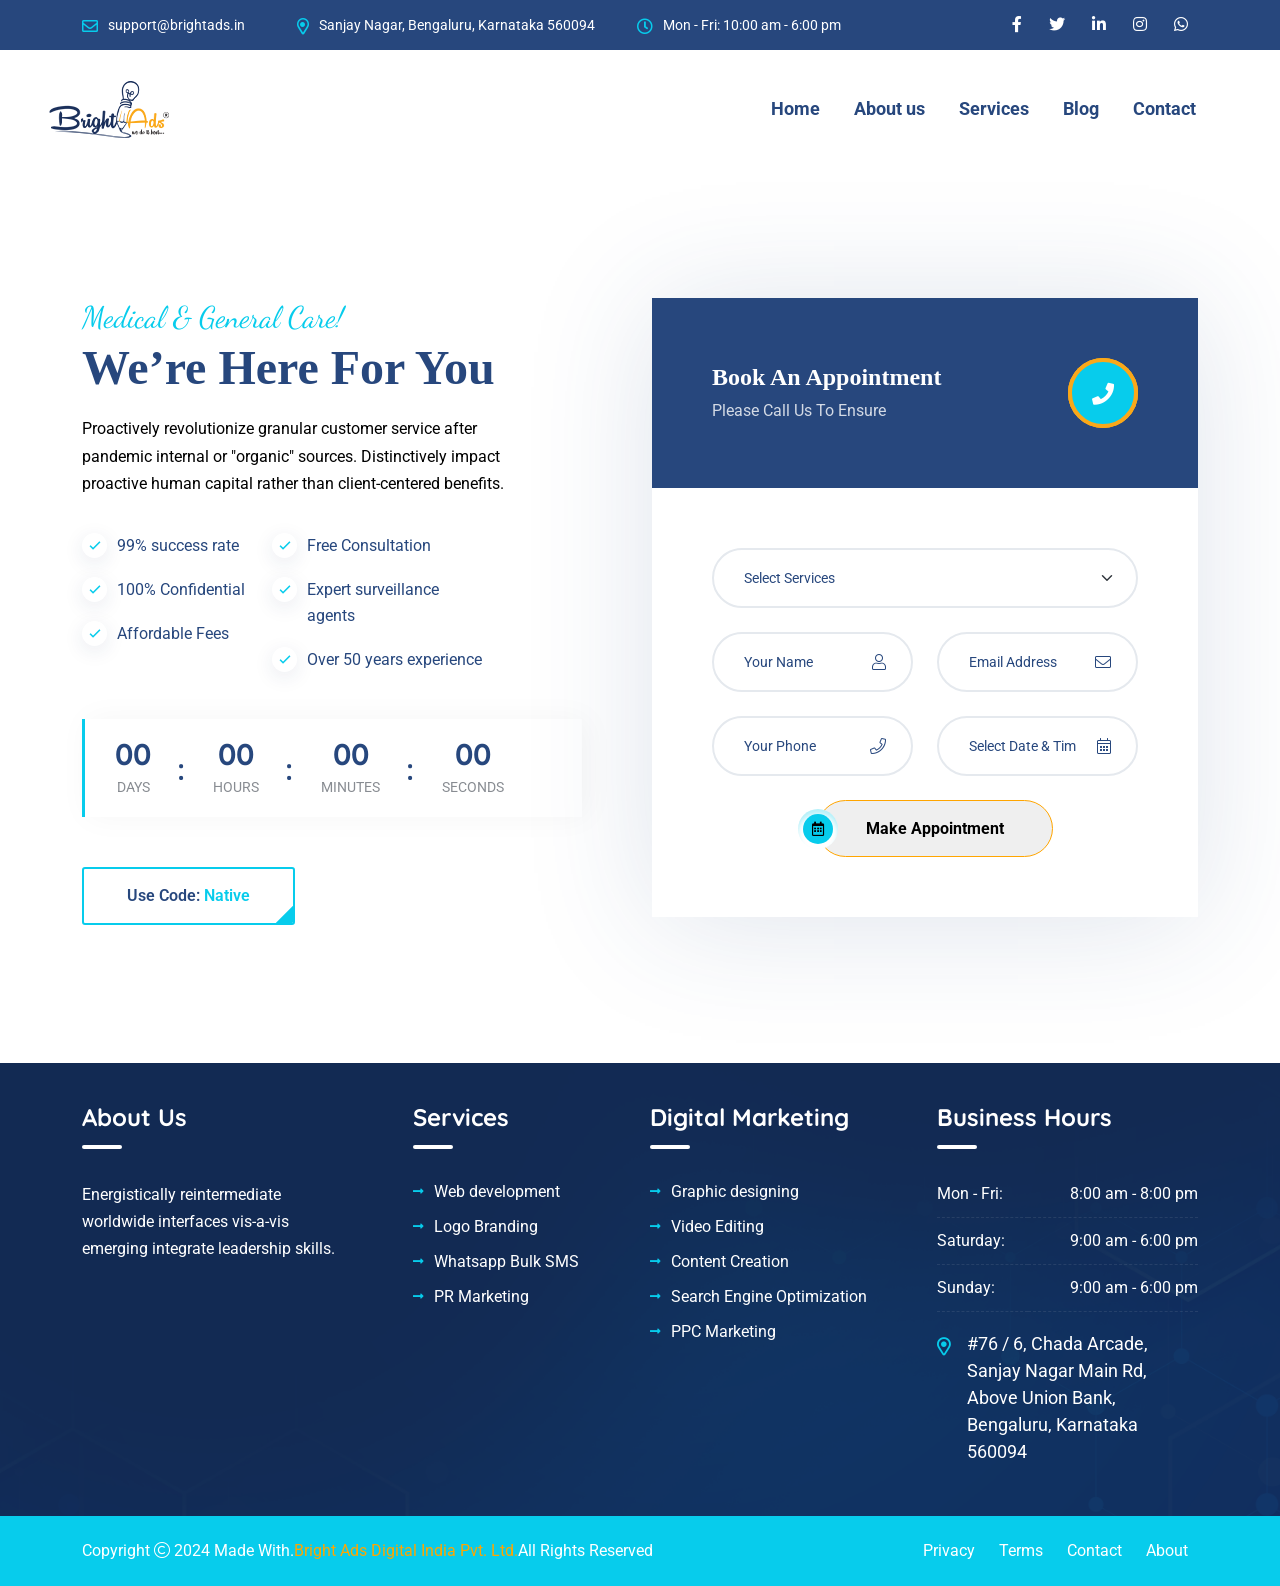
<file: cart.html>
<!doctype html>
<html class="no-js" lang="zxx">

<head>
    <meta charset="utf-8">
    <meta http-equiv="x-ua-compatible" content="ie=edge">
    <title>Medixi - Medical and Health Care HTML Template - Shopping Cart</title>
    <meta name="author" content="Vecuro">
    <meta name="description" content="Medixi - Medical and Health Care HTML Template">
    <meta name="keywords" content="Medixi - Medical and Health Care HTML Template">
    <meta name="robots" content="INDEX,FOLLOW">

    <!-- Mobile Specific Metas -->
    <meta name="viewport" content="width=device-width, initial-scale=1, shrink-to-fit=no">

    <!--==============================
	   Google Web Fonts
	============================== -->
    <link rel="preconnect" href="https://fonts.gstatic.com">
    <link href="https://fonts.googleapis.com/css2?family=Dancing+Script:wght@400;700&family=Quicksand:wght@400;700&family=Roboto:wght@400;500;700&display=swap" rel="stylesheet">


    <!-- Favicons - Place favicon.ico in the root directory -->
    <link rel="shortcut icon" href="assets/img/favicon.ico" type="image/x-icon">
    <link rel="icon" href="assets/img/favicon.ico" type="image/x-icon">

    <!--==============================
	    All CSS File
	============================== -->
    <!-- Bootstrap -->
    <link rel="stylesheet" href="assets/css/bootstrap.min.css">
    <!-- <link rel="stylesheet" href="assets/css/app.min.css"> -->
    <!-- Fontawesome Icon -->
    <link rel="stylesheet" href="assets/css/fontawesome.min.css">
    <!-- Layerslider -->
    <link rel="stylesheet" href="assets/css/layerslider.min.css">
    <!-- jQuery DatePicker -->
    <link rel="stylesheet" href="assets/css/jquery.datetimepicker.min.css">
    <!-- Magnific Popup -->
    <link rel="stylesheet" href="assets/css/magnific-popup.min.css">
    <!-- Slick Slider -->
    <link rel="stylesheet" href="assets/css/slick.min.css">
    <!-- Animate CSS -->
    <link rel="stylesheet" href="assets/css/animate.min.css">
    <!-- Theme Custom CSS -->
    <link rel="stylesheet" href="assets/css/style.css">

</head>

<body class="">


    <!--[if lte IE 9]>
    	<p class="browserupgrade">You are using an <strong>outdated</strong> browser. Please <a href="https://browsehappy.com/">upgrade your browser</a> to improve your experience and security.</p>
  <![endif]-->



    <!--********************************
   		Code Start From Here 
	******************************** -->




    <!--==============================
     Preloader
  ==============================-->
    <div class="preloader  ">
        <button class="vs-btn preloaderCls">Cancel Preloader </button>
        <div class="preloader-inner">
            <svg width="88px" height="108px" viewBox="0 0 54 64">
                <defs></defs>
                <g id="Page-1" stroke="none" stroke-width="1" fill="none" fill-rule="evenodd">
                    <path class="beat-loader" d="M0.5,38.5 L16,38.5 L19,25.5 L24.5,57.5 L31.5,7.5 L37.5,46.5 L43,38.5 L53.5,38.5" id="Path-2" stroke-width="2"></path>
                </g>
            </svg>
        </div>
    </div>
    <!--==============================
    Mobile Menu
  ============================== -->
    <div class="vs-menu-wrapper">
        <div class="vs-menu-area text-center">
            <button class="vs-menu-toggle"><i class="fal fa-times"></i></button>
            <div class="mobile-logo">
                <a href="index.html"><img src="assets/img/Logo 2.png" alt="Medixi"></a>
            </div>
            
            <div class="vs-mobile-menu">
                <ul>
                    <li class="menu-item-has-children">
                        <a href="index.html">Home</a>
                    
                    </li>
                    <li>
                        <a href="about.html">About Us</a>
                    </li>
                    <li class="menu-item-has-children">
                        <a href="service.html">Services</a>
                       
                    </li>
                    <li class="menu-item-has-children">
                        <a href="blog.html">Blog</a>
                       
                    </li>
                   
                    <li>
                        <a href="contact.html">Contact Us</a>
                    </li>
                </ul>
            </div>
        </div>
    </div>
    <!--==============================
    Sidemenu
============================== -->
  
    <!--==============================
    Popup Search Box
    ============================== -->
    <div class="popup-search-box d-none d-lg-block  ">
        <button class="searchClose border-theme text-theme"><i class="fal fa-times"></i></button>
        <form action="#">
            <input type="text" class="border-theme" placeholder="What are you looking for">
            <button type="submit"><i class="fal fa-search"></i></button>
        </form>
    </div>
    <!--==============================
        Header Area
    ==============================-->
    <header class="header-wrapper header-layout1">
        <!-- Header Top -->
        <div class="header-top bg-title py-2 d-none d-md-block">
            <div class="container container-style1 py-1">
                <div class="row justify-content-center justify-content-xl-between">
                    <div class="col-auto">
                        <ul class="header-top-info list-unstyled m-0">
                            <li><i class="far fa-envelope"></i><a href="mailto:support@brightads.in" class="text-reset">support@brightads.in</a></li>
                            <li><i class="far fa-map-marker-alt"></i>Sanjay Nagar, Bengaluru, Karnataka 560094</li>
                            <li><i class="far fa-clock"></i>Mon - Fri: 10:00 am - 6:00 pm</li>
                        </ul>
                    </div>
                    <div class="col-auto d-none d-xl-block">
                        <ul class="head-top-links text-end">
                            <li>
                                <ul class="header-social">
                                    <li>
                                        <a href="https://www.facebook.com/BrightADs/" target="_blank"><i class="fab fa-facebook-f"></i></a>
                                        
                                    </li>
                                    <li>
                                        <a href="https://twitter.com/brightads_india" target="_blank"><i class="fab fa-twitter"></i></a>
                                    </li>
                                    <li>
                                        <a href="https://www.linkedin.com/company/brightadsindia/" target="_blank"><i class="fab fa-linkedin-in"></i></a>
                                    </li>
                                    <li>
                                        <a href="https://instagram.com/brightads_digitalindia?igshid=YmMyMTA2M2Y=" target="_blank"><i class=" fab fa-instagram"></i></a>
                                    </li>
                                    <li>
                                        <a href="https://api.whatsapp.com/send?phone=+918884005400&amp;text=Hi%21,%20I%20am%20" target="_blank"><i class="fab fa-whatsapp"></i></a>
                                    </li>
                                </ul>
                            </li>
                          
                        </ul>
                    </div>
                </div>
            </div>
        </div>
        <!-- Sticky Active -->
        <div class="sticky-wrap">
            <div class="sticky-active">
                <!-- Header Main -->
                <div class="header-main">
                    <div class="container-fluid container-style1 position-relative">
                        <div class="row align-items-center justify-content-between">
                            <div class="col-auto">
                                <div class="header1-logo py-2">
                                    <a href="index.html"><img src="assets/img/Logo 2.png" alt="Logo"></a>
                                </div>
                            </div>
                            <div class="col text-end text-lg-right" style="font-family:serif;">
                                <nav class="main-menu menu-style1 d-none d-lg-block pe-5">
                                    <ul>
                                        <li class="menu-item-has-children mega-menu-wrap ">
                                            <a href="index.html"><span class="has-new-label">Home</span></a>
                                           
                                        </li>
                                        <li>
                                            <a href="about.html">About us</a>
                                        </li>
                                        <li class="menu-item-has-children">
                                            <a href="service.html">Services</a>
                                           
                                        </li>
                                        <li class="menu-item-has-children">
                                            <a href="blog.html">Blog</a>
                                        </li>
                                       
                                        <li>
                                            <a href="contact.html">Contact</a>
                                        </li>
                                    </ul>
                                </nav>
                                <button class="vs-menu-toggle d-inline-block d-lg-none"><i class="fas fa-bars"></i></button>
                            </div>
                            <div class="col-auto gap-3 d-none d-lg-flex">
                                <!-- <a href="#" class="icon-btn style3 searchBoxTggler"><i class="far fa-search"></i></a> -->
                                <!-- <a href="#" class="icon-btn style3 sideMenuToggler"><i class="far fa-bars"></i></a> -->
                            </div>
                            <div class="col-auto d-none-xxxl">
                                <div class="header-call phone-box d-flex align-items-center style2">
                                    <a href="tel:66925682596" class="box-icon"><i class="fas fa-phone-alt"></i></a>
                                    <div class="media-body">
                                        <span class="fs-xs text-title">Call Anytime</span>
                                        <p class="h4 fw-bold lh-1 mb-0"><a href="tel:66925682596">669 2568 2596</a></p>
                                    </div>
                                </div>
                            </div>

                        </div>
                    </div>
                </div>
            </div>
        </div>
    </header>
    <!--==============================
    Breadcumb
============================== -->
<section class="appointment-wrapper space-top space-md-bottom">
    <div class="container">
        <div class="row">
            <div class="col-xl-6 mb-30">
                <div class="about-content">
                    <span class="sec-subtitle text-theme h3 mb-2 mb-sm-0">Medical &amp; General Care!</span>
                    <h2 class="h1 mb-3">We’re Here For You</h2>
                    <div class="row">
                        <div class="col-xl-10 mb-md-2 pb-md-1">
                            <p class="mb-md-4">Proactively revolutionize granular customer service after pandemic internal or "organic" sources. Distinctively impact proactive human capital rather than client-centered benefits. </p>
                        </div>
                        <div class="col-md-6 col-lg-5 col-xl-4">
                            <ul class="vs-list list-unstyled text-title">
                                <li>99% success rate </li>
                                <li>100% Confidential</li>
                                <li>Affordable Fees</li>
                            </ul>
                        </div>
                        <div class="col-md-6 col-lg-5 col-xl-5">
                            <ul class="vs-list list-unstyled text-title">
                                <li>Free Consultation</li>
                                <li>Expert surveillance agents</li>
                                <li>Over 50 years experience</li>
                            </ul>
                        </div>
                    </div>
                    <ul class="offer-counter counter-list list-unstyled" data-offer-date="12/08/2024">
                        <li>
                            <div class="day count-number ">00</div>
                            <span class="count-name">Days</span>
                        </li>
                        <li>
                            <div class="hour count-number ">00</div>
                            <span class="count-name">Hours</span>
                        </li>
                        <li>
                            <div class="minute count-number ">00</div>
                            <span class="count-name">Minutes</span>
                        </li>
                        <li>
                            <div class="seconds count-number ">00</div>
                            <span class="count-name">Seconds</span>
                        </li>
                    </ul>
                    <div class="vs-code-box mt-20">
                        Use Code: <span class="text-theme">Native</span>
                    </div>
                </div>
            </div>
            <div class="col-xl-6 mb-30 pt-30 pt-xl-0">
                <form action="#" class="form-wrap1 bg-white wow fadeInUp" data-wow-delay="0.3s">
                    <div class="form-title-box bg-title">
                        <div class="row justify-content-between align-items-center">
                            <div class="col-auto">
                                <h2 class="h4 mb-1 text-white">Book An Appointment</h2>
                                <p class="mb-0 text-white-light">Please Call Us To Ensure</p>
                            </div>
                            <div class="col-auto d-none d-sm-block">
                                <a href="tel:0088123456789" class="ripple-icon style2"><i class="fas fa-phone"></i></a>
                            </div>
                        </div>
                    </div>
                    <div class="form-box">
                        <div class="row">
                            <div class="col-xl-12 form-group">
                                <select class="form-select style2">
                                    <option hidden disabled selected>Select Services</option>
                                    <option>Digital Marketing</option>
                                    <option>Web development</option>
                                    <option>Graphic designing</option>
                                    <option>Video Editing</option>
                                    <option>Content Creation</option>
                                    <option>Search Engine Optimization</option>
                                    <option>PPC Marketing</option>
                                    <option>Social Media Marketing</option>
                                    
                                </select>
                            </div>
                            <!-- <div class="col-xl-6 form-group">
                                <select class="form-select style2">
                                    <option hidden disabled selected>Choose Doctor</option>
                                    <option>Aerospace Medicine</option>
                                    <option>Bariatric Surgery</option>
                                    <option>Infectious Diseases</option>
                                    <option>Laboratory Medicine</option>
                                </select>
                            </div> -->
                            <div class="col-xl-6 form-group">
                                <input type="text" class="form-control  style2" placeholder="Your Name">
                                <i class="fal small fa-user"></i>
                            </div>
                            <div class="col-xl-6 form-group">
                                <input type="email" class="form-control  style2" placeholder="Email Address">
                                <i class="fal small fa-envelope"></i>
                            </div>
                            <div class="col-xl-6 form-group">
                                <input type="number" class="form-control  style2" placeholder="Your Phone">
                                <i class="fal small fa-phone"></i>
                            </div>
                            <div class="col-xl-6 form-group">
                                <input type="text" class="dateTime-pick form-control  style2" placeholder="Select Date & Time">
                                <i class="fal small fa-calendar-alt"></i>
                            </div>
                            <div class="col-xl-12 text-center">
                                <button type="submit" class="vs-btn style2">Make Appointment<i class="far fa-calendar-alt"></i></button>
                            </div>
                        </div>
                    </div>
                </form>
            </div>
        </div>
    </div>
</section>
    <!--==============================
    Cart Area
    ==============================-->
   
    <!--==============================
			Footer Area
	==============================-->
    <footer class="footer-wrapper pt-4 footer-layout1" data-bg-src="assets/img/bg/bg-shape-4.png">
       
        <div class="widget-area">
            <div class="container">
                <div class="row justify-content-between">
                    <div class="col-md-6 col-lg-3 col-xl-3">
                        <div class="widget footer-widget  ">
                            
                            <h3 class="widget_title">About Us</h3>
                           
                            <div class="vs-widget-about">
                                <p>Energistically reintermediate worldwide interfaces vis-a-vis emerging integrate leadership skills.</p>
                                <!-- <h4><a class="text-theme hover-white" href="tel:693232512456"><i class="fas fa-phone-volume me-2 pe-1"></i> 693 2325 12456</a></h4> -->
                                <!-- <div class="d-flex mt-3 pt-1">
                                    <div class="avater-small mr-20">
                                        <img src="assets/img/author/author-2-3.jpg" alt="Avater Image">
                                    </div>
                                    <div class="media-body align-self-center">
                                        <h5 class="mb-0 font-body lh-1 text-white">Dr. David Smith</h5>
                                        <span class="text-theme fs-xs lh-1">Senior Consultant</span>
                                    </div>
                                </div> -->
                            </div>
                        </div>
                    </div>
                    <div class="col-md-6 col-lg-auto col-xl-auto">
                        <div class="widget footer-widget widget_nav_menu">
                            <h3 class="widget_title">Services</h3>
                            <div class="menu-all-pages-container">
                                <ul class="menu">
                                    <li><a href="#">Web development</a></li>
                                    <li><a href="#">Logo Branding</a></li>
                                    <li><a href="#">Whatsapp Bulk SMS</a></li>
                                    <li><a href="#">PR Marketing</a></li>
                                </ul>
                            </div>
                        </div>
                    </div>
                    <div class="col-md-6 col-lg-3 col-xl-auto">
                        <div class="widget footer-widget widget_nav_menu">
                            <h4 class="widget_title">Digital Marketing</h4>
                            <div class="menu-all-pages-container">
                                <ul class="menu">

                                    <li><a href="#">Graphic designing</a></li>
                                    <li><a href="#">Video Editing</a></li>
                                    <li><a href="#">Content Creation</a></li>
                                    <li><a href="#">Search Engine Optimization</a></li>
                                    <li><a href="#">PPC Marketing</a></li>
                                    
                                </ul>
                            </div>
                        </div>
                    </div> 
                    <div class="col-md-6 col-lg-3 col-xl-3">
                        <div class="widget footer-widget   ">
                            <h3 class="widget_title">Business Hours</h3>
                            <div class="footer-table">
                                <table>
                                    <tr>
                                        <td>Mon - Fri:</td>
                                        <td>8:00 am - 8:00 pm</td>
                                    </tr>
                                    <tr>
                                        <td>Saturday:</td>
                                        <td>9:00 am - 6:00 pm</td>
                                    </tr>
                                    <tr>
                                        <td>Sunday:</td>
                                        <td>9:00 am - 6:00 pm</td>
                                    </tr>
                                </table>
                            </div>
                            <div class="address-line">
                                <i class="far fa-map-marker-alt text-theme fs-md"></i>
                                <a href="https://www.google.com/maps/place/Bright+Ads+-+Digital+Marketing+Company+in+Bangalore+%7C+SEO+Agency+%7C+Website+Development+%7C+Graphic+Designing/@13.0297506,77.5784112,17z/data=!3m1!4b1!4m6!3m5!1s0x3bae173a3744f0ab:0xa4be503e09b37e55!8m2!3d13.0297506!4d77.5784112!16s%2Fg%2F11h6dd_k6v?entry=ttu" target="_blank" class="text-reset fs-md">#76 / 6, Chada Arcade, Sanjay Nagar Main Rd, Above Union Bank, Bengaluru, Karnataka 560094</a>
                            </div>
                        </div>
                    </div>
                </div>
            </div>
        </div>
        <div class="copyright bg-theme">
            <div class="container">
                <div class="row align-items-center justify-content-between">
                    <div class="col-auto text-center text-md-end">
                        <p class="mb-0 text-white">Copyright <i class="fal fa-copyright"></i> 2024 Made With.<a href="https://www.brightads.in/">Bright Ads Digital India Pvt. Ltd.</a>All Rights Reserved</p>
                    </div>
                    <div class="col-auto d-none d-md-block">
                        <ul class="footer-bottom-menu">
                            <li><a href="privacy.html">Privacy</a></li>
                            <li><a href="terms.html">Terms</a></li>
                            <li><a href="contact.html">Contact</a></li>
                            <li><a href="about.html">About</a></li>
                        </ul>
                    </div>
                </div>
            </div>
        </div>
    </footer>



    <!--********************************
			Code End  Here 
	******************************** -->


    <!-- Scroll To Top -->
    <a href="#" class="scrollToTop scroll-bottom  style2"><i class="fas fa-arrow-alt-up"></i></a>



    <!--==============================
        All Js File
    ============================== -->
    <!-- Jquery -->
    <script src="assets/js/vendor/jquery-3.6.0.min.js"></script>
    <!-- Slick Slider -->
    <script src="assets/js/slick.min.js"></script>
    <!-- <script src="assets/js/app.min.js"></script> -->
    <!-- Layerslider -->
    <script src="assets/js/layerslider.utils.js"></script>
    <script src="assets/js/layerslider.transitions.js"></script>
    <script src="assets/js/layerslider.kreaturamedia.jquery.js"></script>
    <!-- Bootstrap -->
    <script src="assets/js/bootstrap.min.js"></script>
    <!-- jQuery Datepicker -->
    <script src="assets/js/jquery.datetimepicker.min.js"></script>
    <!-- Magnific Popup -->
    <script src="assets/js/jquery.magnific-popup.min.js"></script>
    <!-- Isotope Filter -->
    <script src="assets/js/imagesloaded.pkgd.min.js"></script>
    <script src="assets/js/isotope.pkgd.min.js"></script>
    <!-- Parallax Scroll -->
    <script src="assets/js/universal-parallax.min.js"></script>
    <!-- WOW Animation -->
    <script src="assets/js/wow.min.js"></script>
    <!-- Custom Carousel -->
    <script src="assets/js/vscustom-carousel.min.js"></script>
    <!-- Form Js -->
    <script src="assets/js/ajax-mail.js"></script>
    <!-- Main Js File -->
    <script src="assets/js/main.js"></script>

</body>

</html>
</file>
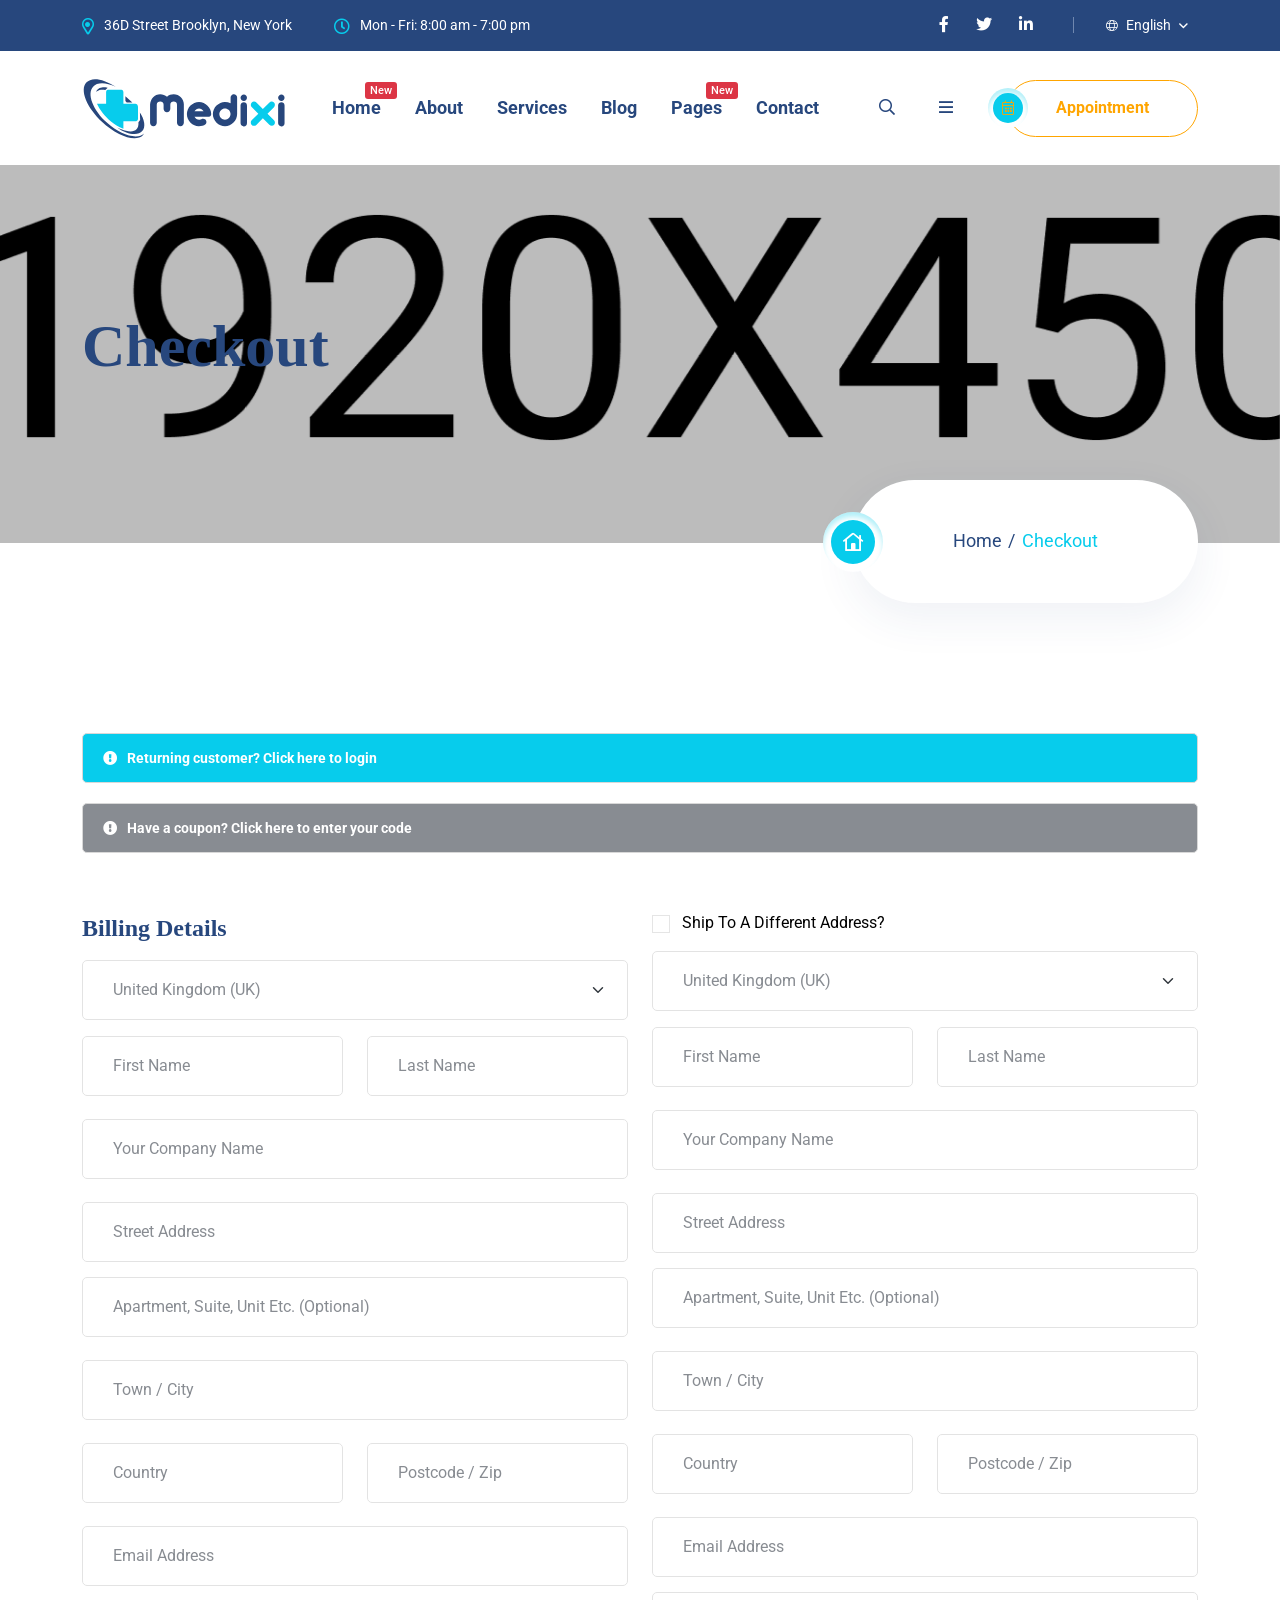
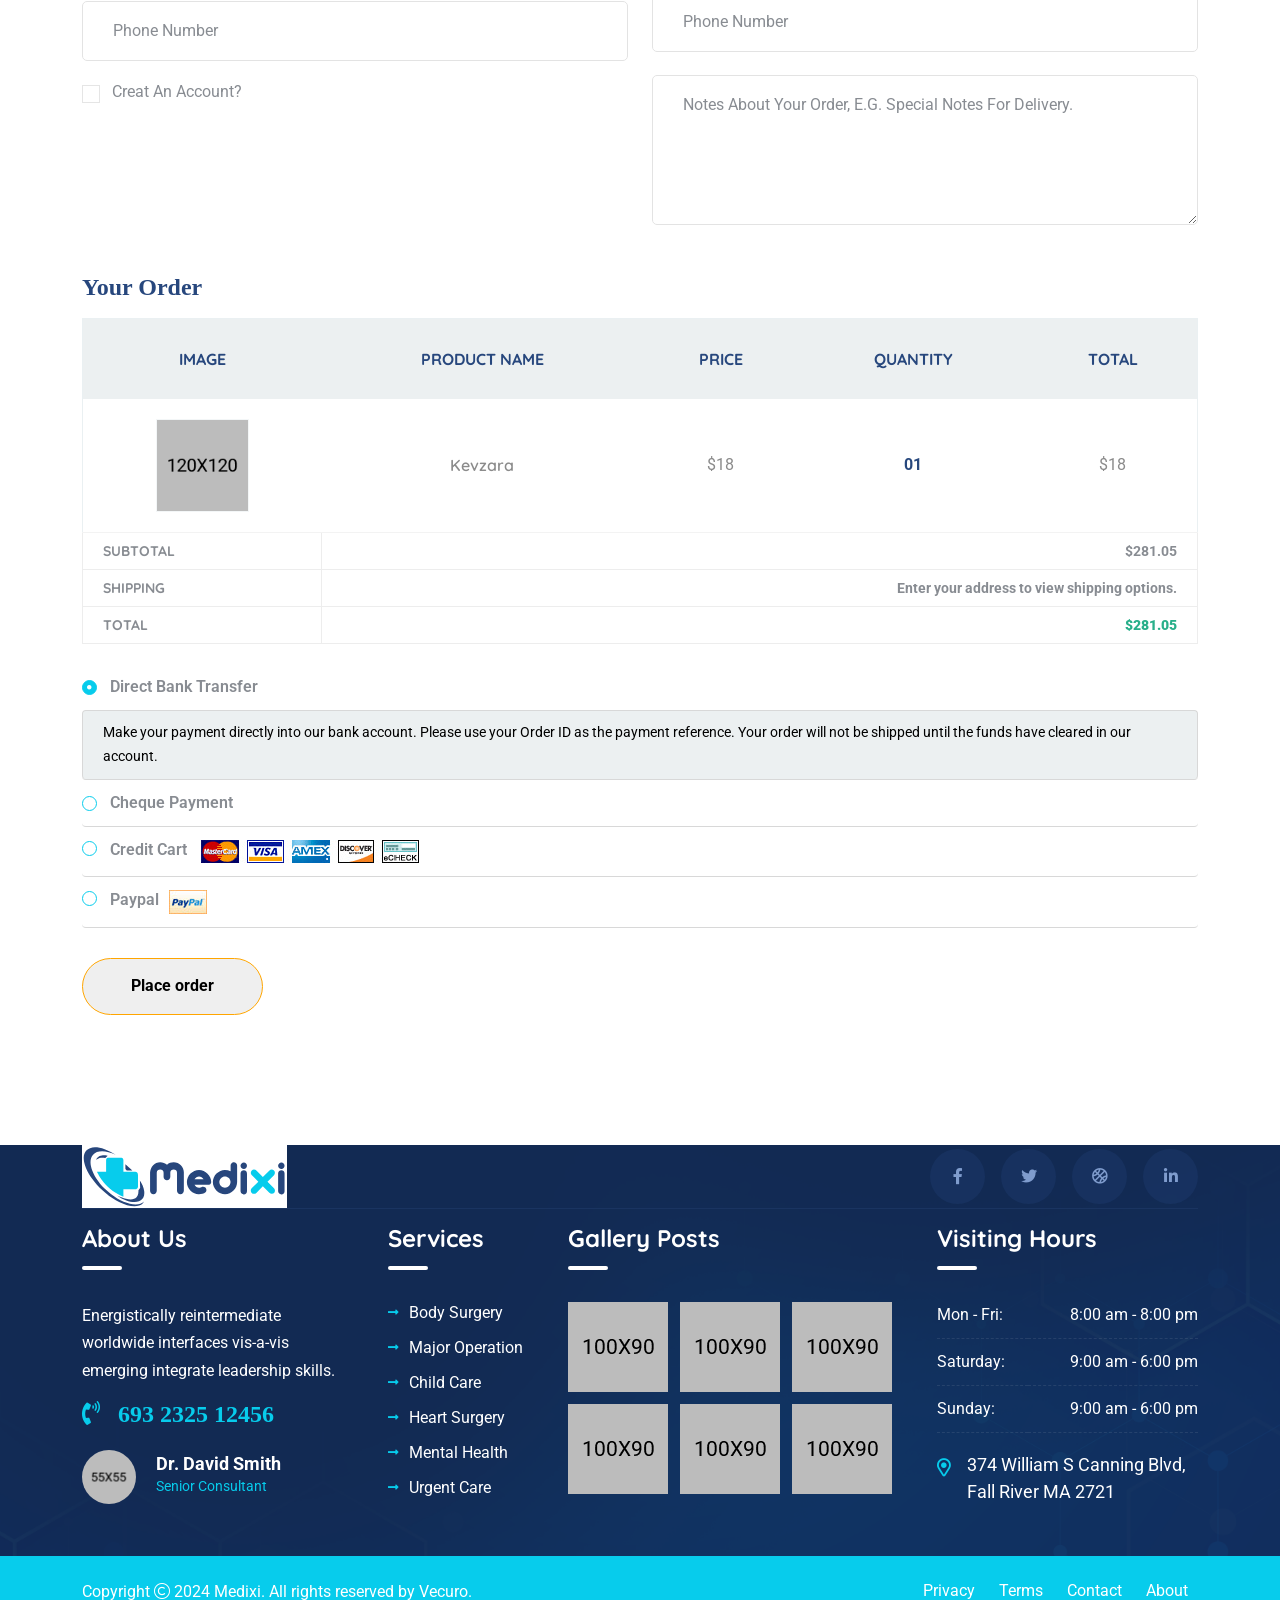
<file: checkout.html>
<!doctype html>
<html class="no-js" lang="zxx">

<head>
    <meta charset="utf-8">
    <meta http-equiv="x-ua-compatible" content="ie=edge">
    <title>Medixi - Medical and Health Care HTML Template - Checkout</title>
    <meta name="author" content="Vecuro">
    <meta name="description" content="Medixi - Medical and Health Care HTML Template">
    <meta name="keywords" content="Medixi - Medical and Health Care HTML Template">
    <meta name="robots" content="INDEX,FOLLOW">

    <!-- Mobile Specific Metas -->
    <meta name="viewport" content="width=device-width, initial-scale=1, shrink-to-fit=no">

    <!--==============================
	   Google Web Fonts
	============================== -->
    <link rel="preconnect" href="https://fonts.gstatic.com">
    <link href="https://fonts.googleapis.com/css2?family=Dancing+Script:wght@400;700&family=Quicksand:wght@400;700&family=Roboto:wght@400;500;700&display=swap" rel="stylesheet">


    <!-- Favicons - Place favicon.ico in the root directory -->
    <link rel="shortcut icon" href="assets/img/favicon.ico" type="image/x-icon">
    <link rel="icon" href="assets/img/favicon.ico" type="image/x-icon">

    <!--==============================
	    All CSS File
	============================== -->
    <!-- Bootstrap -->
    <link rel="stylesheet" href="assets/css/bootstrap.min.css">
    <!-- <link rel="stylesheet" href="assets/css/app.min.css"> -->
    <!-- Fontawesome Icon -->
    <link rel="stylesheet" href="assets/css/fontawesome.min.css">
    <!-- Layerslider -->
    <link rel="stylesheet" href="assets/css/layerslider.min.css">
    <!-- jQuery DatePicker -->
    <link rel="stylesheet" href="assets/css/jquery.datetimepicker.min.css">
    <!-- Magnific Popup -->
    <link rel="stylesheet" href="assets/css/magnific-popup.min.css">
    <!-- Slick Slider -->
    <link rel="stylesheet" href="assets/css/slick.min.css">
    <!-- Animate CSS -->
    <link rel="stylesheet" href="assets/css/animate.min.css">
    <!-- Theme Custom CSS -->
    <link rel="stylesheet" href="assets/css/style.css">

</head>

<body class="">


    <!--[if lte IE 9]>
    	<p class="browserupgrade">You are using an <strong>outdated</strong> browser. Please <a href="https://browsehappy.com/">upgrade your browser</a> to improve your experience and security.</p>
  <![endif]-->



    <!--********************************
   		Code Start From Here 
	******************************** -->




    <!--==============================
     Preloader
  ==============================-->
    <div class="preloader  ">
        <button class="vs-btn preloaderCls">Cancel Preloader </button>
        <div class="preloader-inner">
            <svg width="88px" height="108px" viewBox="0 0 54 64">
                <defs></defs>
                <g id="Page-1" stroke="none" stroke-width="1" fill="none" fill-rule="evenodd">
                    <path class="beat-loader" d="M0.5,38.5 L16,38.5 L19,25.5 L24.5,57.5 L31.5,7.5 L37.5,46.5 L43,38.5 L53.5,38.5" id="Path-2" stroke-width="2"></path>
                </g>
            </svg>
        </div>
    </div>
    <!--==============================
    Mobile Menu
  ============================== -->
    <div class="vs-menu-wrapper">
        <div class="vs-menu-area text-center">
            <button class="vs-menu-toggle"><i class="fal fa-times"></i></button>
            <div class="mobile-logo">
                <a href="index.html"><img src="assets/img/logo-mobile.svg" alt="Medixi"></a>
            </div>
            <form action="#" class="mobile-menu-form">
                <input type="text" class="form-control" placeholder="Search...">
                <button type="submit"><i class="fas fa-search"></i></button>
            </form>
            <div class="vs-mobile-menu">
                <ul>
                    <li class="menu-item-has-children">
                        <a href="index.html">Home</a>
                        <ul class="sub-menu">
                            <li><a href="index.html">Home One</a></li>
                            <li><a href="index-2.html">Home Two</a></li>
                            <li><a href="index-3.html">Home Three</a></li>
                            <li><a href="index-4.html">Home Four </a></li>
                            <li><a href="index-5.html">Home Five</a></li>
                            <li><a href="index-6.html">Home Six <span class="new-label">New</span></a></li>
                            <li><a href="index-7.html">Home Seven <span class="new-label">New</span></a></li>
                            <li><a href="index-8.html">Home Eight <span class="new-label">New</span></a></li>
                        </ul>
                    </li>
                    <li>
                        <a href="about.html">About Us</a>
                    </li>
                    <li class="menu-item-has-children">
                        <a href="service.html">Services</a>
                        <ul class="sub-menu">
                            <li><a href="service.html">Services</a></li>
                            <li><a href="service-details.html">Services Details</a></li>
                        </ul>
                    </li>
                    <li class="menu-item-has-children">
                        <a href="blog.html">Blog</a>
                        <ul class="sub-menu">
                            <li><a href="blog.html">Blog</a></li>
                            <li><a href="blog-details.html">Blog Details</a></li>
                        </ul>
                    </li>
                    <li class="menu-item-has-children">
                        <a href="#">Pages</a>
                        <ul class="sub-menu">
                            <li><a href="shop.html">Our Shop <span class="new-label">New</span></a></li>
                            <li><a href="shop-details.html">Shop Details <span class="new-label">New</span></a></li>
                            <li><a href="cart.html">Shopping Cart <span class="new-label">New</span></a></li>
                            <li><a href="checkout.html">Checkout <span class="new-label">New</span></a></li>
                            <li><a href="team.html">Team</a></li>
                            <li><a href="team-details.html">Team Details</a></li>
                            <li><a href="project.html">Projects</a></li>
                            <li><a href="appointment.html">Appointment</a></li>
                            <li><a href="error.html">Error Page</a></li>
                        </ul>
                    </li>
                    <li>
                        <a href="contact.html">Contact Us</a>
                    </li>
                </ul>
            </div>
        </div>
    </div>
    <!--==============================
    Sidemenu
============================== -->
    <div class="sidemenu-wrapper d-none d-lg-block  ">
        <div class="sidemenu-content">
            <button class="closeButton sideMenuCls"><i class="far fa-times"></i></button>
            <div class="widget footer-widget  ">
                <div class="vs-widget-about">
                    <div class="footer-logo">
                        <img src="assets/img/logo.svg" alt="logo">
                    </div>
                    <p class="footer-text1">Lorem ipsum dolor sit amet, consectet eiusmod tempor incididunt ut labore e rem ipsum dolor sit amet. sum dolor sit amet, consectet eiusmod.</p>
                    <div class="footer-social3">
                        <a href="#"><i class="fab fa-facebook-f"></i></a>
                        <a href="#"><i class="fab fa-twitter"></i></a>
                        <a href="#"><i class="fab fa-google"></i></a>
                        <a href="#"><i class="fab fa-linkedin-in"></i></a>
                    </div>
                </div>
            </div>
            <div class="widget footer-widget   ">
                <h3 class="widget_title">Visiting Hours</h3>
                <div class="footer-table">
                    <table>
                        <tr>
                            <td>Mon - Fri:</td>
                            <td>8:00 am - 8:00 pm</td>
                        </tr>
                        <tr>
                            <td>Saturday:</td>
                            <td>9:00 am - 6:00 pm</td>
                        </tr>
                        <tr>
                            <td>Sunday:</td>
                            <td>9:00 am - 6:00 pm</td>
                        </tr>
                    </table>
                </div>
                <div class="address-line">
                    <i class="far fa-map-marker-alt text-theme fs-md"></i>
                    <a href="#" class="text-reset fs-md">374 William S Canning Blvd, Fall River MA 2721</a>
                </div>
            </div>
            <div class="widget footer-widget  ">
                <h4 class="widget_title">Gallery Posts</h4>
                <div class="footer-gallery">
                    <div class="gal-item">
                        <a href="#"><img src="assets/img/widget/gal-1-1.jpg" alt="Gallery Image" class="w-100"></a>
                    </div>
                    <div class="gal-item">
                        <a href="#"><img src="assets/img/widget/gal-1-2.jpg" alt="Gallery Image" class="w-100"></a>
                    </div>
                    <div class="gal-item">
                        <a href="#"><img src="assets/img/widget/gal-1-3.jpg" alt="Gallery Image" class="w-100"></a>
                    </div>
                    <div class="gal-item">
                        <a href="#"><img src="assets/img/widget/gal-1-4.jpg" alt="Gallery Image" class="w-100"></a>
                    </div>
                    <div class="gal-item">
                        <a href="#"><img src="assets/img/widget/gal-1-5.jpg" alt="Gallery Image" class="w-100"></a>
                    </div>
                    <div class="gal-item">
                        <a href="#"><img src="assets/img/widget/gal-1-6.jpg" alt="Gallery Image" class="w-100"></a>
                    </div>
                </div>
            </div>
        </div>
    </div>
    <!--==============================
    Popup Search Box
    ============================== -->
    <div class="popup-search-box d-none d-lg-block  ">
        <button class="searchClose border-theme text-theme"><i class="fal fa-times"></i></button>
        <form action="#">
            <input type="text" class="border-theme" placeholder="What are you looking for">
            <button type="submit"><i class="fal fa-search"></i></button>
        </form>
    </div>
    <!--==============================
        Header Area
    ==============================-->
    <header class="header-wrapper header-layout2">
        <!-- Header Top -->
        <div class="header-top bg-title py-2 d-none d-md-block">
            <div class="container py-1">
                <div class="row justify-content-center justify-content-xl-between">
                    <div class="col-auto">
                        <ul class="header-top-info list-unstyled m-0">
                            <li><i class="far fa-map-marker-alt"></i>36D Street Brooklyn, New York</li>
                            <li><i class="far fa-clock"></i>Mon - Fri: 8:00 am - 7:00 pm</li>
                        </ul>
                    </div>
                    <div class="col-auto d-none d-xl-block">
                        <ul class="head-top-links text-end">
                            <li>
                                <ul class="header-social">
                                    <li>
                                        <a href="#"><i class="fab fa-facebook-f"></i></a>
                                    </li>
                                    <li>
                                        <a href="#"><i class="fab fa-twitter"></i></a>
                                    </li>
                                    <li>
                                        <a href="#"><i class="fab fa-linkedin-in"></i></a>
                                    </li>
                                </ul>
                            </li>
                            <li>
                                <!-- Dropdown -->
                                <a class="dropdown-toggle" href="#" role="button" id="dropdownMenuLink1" data-bs-toggle="dropdown" aria-expanded="false">
                                    <i class="fal fa-globe"></i> English
                                </a>
                                <ul class="dropdown-menu" aria-labelledby="dropdownMenuLink1">
                                    <li><a href="#">German</a></li>
                                    <li><a href="#">French</a></li>
                                    <li><a href="#">Italian</a></li>
                                    <li><a href="#">Latvian</a></li>
                                    <li><a href="#">Spanish</a></li>
                                    <li><a href="#">Greek</a></li>
                                </ul>
                            </li>
                        </ul>
                    </div>
                </div>
            </div>
        </div>
        <!-- Sticky Active -->
        <div class="sticky-wrap">
            <div class="sticky-active">
                <!-- Header Main -->
                <div class="header-main py-3 py-lg-0">
                    <div class="container position-relative">
                        <div class="row align-items-center justify-content-between">
                            <div class="col-auto d-flex">
                                <div class="header2-logo">
                                    <a href="index.html"><img src="assets/img/logo.svg" alt="Logo"></a>
                                </div>
                            </div>
                            <div class="col-auto">
                                <nav class="main-menu menu-style2 d-none d-lg-block">
                                    <ul>
                                        <li class="menu-item-has-children mega-menu-wrap">
                                            <a href="index.html"><span class="has-new-label">Home <span class="new-label">New</span></span></a>
                                            <ul class="menu-pages">
                                                <li>
                                                    <a href="index.html">
                                                        <img src="assets/img/pages/index.jpg" alt="image">
                                                        Home One
                                                    </a>
                                                </li>
                                                <li>
                                                    <a href="index-2.html">
                                                        <img src="assets/img/pages/index-2.jpg" alt="image">
                                                        Home Two
                                                    </a>
                                                </li>
                                                <li>
                                                    <a href="index-3.html">
                                                        <img src="assets/img/pages/index-3.jpg" alt="image">
                                                        Home Three
                                                    </a>
                                                </li>
                                                <li>
                                                    <a href="index-4.html">
                                                        <img src="assets/img/pages/index-4.jpg" alt="image">
                                                        Home Four
                                                    </a>
                                                </li>
                                                <li>
                                                    <a href="index-5.html">
                                                        <img src="assets/img/pages/index-5.jpg" alt="image">
                                                        Home Five
                                                    </a>
                                                </li>
                                                <li>
                                                    <a href="index-6.html">
                                                        <img src="assets/img/pages/index-6.jpg" alt="image">
                                                        Home Six <span class="new-label">New</span>
                                                    </a>
                                                </li>
                                                <li>
                                                    <a href="index-7.html">
                                                        <img src="assets/img/pages/index-7.jpg" alt="image">
                                                        Home Seven <span class="new-label">New</span>
                                                    </a>
                                                </li>
                                                <li>
                                                    <a href="index-8.html">
                                                        <img src="assets/img/pages/index-8.jpg" alt="image">
                                                        Home Eight <span class="new-label">New</span>
                                                    </a>
                                                </li>
                                            </ul>
                                        </li>
                                        <li>
                                            <a href="about.html">About</a>
                                        </li>
                                        <li class="menu-item-has-children">
                                            <a href="service.html">Services</a>
                                            <ul class="sub-menu">
                                                <li><a href="service.html">Services</a></li>
                                                <li><a href="service-details.html">Services Details</a></li>
                                            </ul>
                                        </li>
                                        <li class="menu-item-has-children">
                                            <a href="blog.html">Blog</a>
                                            <ul class="sub-menu">
                                                <li><a href="blog.html">Blog</a></li>
                                                <li><a href="blog-details.html">Blog Details</a></li>
                                            </ul>
                                        </li>
                                        <li class="menu-item-has-children mega-menu-wrap">
                                            <a href="#"><span class="has-new-label">Pages <span class="new-label">New</span></span></a>
                                            <ul class="mega-menu">
                                                <li><a href="shop.html">Pagelist 1</a>
                                                    <ul>
                                                        <li><a href="index.html">Home One</a></li>
                                                        <li><a href="index-2.html">Home Two</a></li>
                                                        <li><a href="index-3.html">Home Three</a></li>
                                                        <li><a href="index-4.html">Home Four </a></li>
                                                        <li><a href="index-5.html">Home Five </a></li>
                                                        <li><a href="index-6.html">Home Six <span class="new-label">New</span></a></li>
                                                        <li><a href="index-7.html">Home Seven <span class="new-label">New</span></a></li>
                                                        <li><a href="index-8.html">Home Eight <span class="new-label">New</span></a></li>
                                                    </ul>
                                                </li>
                                                <li><a href="#">Pagelist 2</a>
                                                    <ul>
                                                        <li><a href="about.html">About Us</a></li>
                                                        <li><a href="service.html">Services</a></li>
                                                        <li><a href="service-details.html">Services Details</a></li>
                                                        <li><a href="team.html">Team</a></li>
                                                        <li><a href="team-details.html">Team Details</a></li>
                                                    </ul>
                                                </li>
                                                <li><a href="#">Pagelist 3</a>
                                                    <ul>
                                                        <li><a href="project.html">Projects</a></li>
                                                        <li><a href="shop.html">Our Shop <span class="new-label">New</span></a></li>
                                                        <li><a href="shop-details.html">Shop Details <span class="new-label">New</span></a></li>
                                                        <li><a href="cart.html">Shopping Cart <span class="new-label">New</span></a></li>
                                                        <li><a href="checkout.html">Checkout <span class="new-label">New</span></a></li>
                                                    </ul>
                                                </li>
                                                <li><a href="#">Pagelist 4</a>
                                                    <ul>
                                                        <li><a href="blog.html">Blog</a></li>
                                                        <li><a href="blog-details.html">Blog Details</a></li>
                                                        <li><a href="appointment.html">Appointment</a></li>
                                                        <li><a href="contact.html">Contact Us</a></li>
                                                        <li><a href="error.html">Error Page</a></li>
                                                    </ul>
                                                </li>
                                            </ul>
                                        </li>
                                        <li>
                                            <a href="contact.html">Contact</a>
                                        </li>
                                    </ul>
                                </nav>
                                <button class="vs-menu-toggle d-inline-block d-lg-none"><i class="fas fa-bars"></i></button>
                            </div>
                            <div class="col-auto d-none d-xl-block">
                                <div class="header2-btn">
                                    <a href="#" class="icon-btn style3 searchBoxTggler"><i class="far fa-search"></i></a>
                                    <a href="#" class="icon-btn style3 sideMenuToggler"><i class="far fa-bars"></i></a>
                                    <a href="appointment.html" class="vs-btn style2">Appointment<i class="fal fa-calendar-alt"></i></a>
                                </div>
                            </div>
                        </div>
                    </div>
                </div>
            </div>
        </div>
    </header>
    <!--==============================
    Breadcumb
============================== -->
    <div class="breadcumb-wrapper ">
        <div class="parallax" data-parallax-image="assets/img/breadcurmb/breadcurmb-1-1.jpg"></div>
        <div class="container z-index-common">
            <div class="breadcumb-content">
                <h1 class="breadcumb-title">Checkout</h1>
                <div class="breadcumb-menu-wrap">
                    <i class="far fa-home-lg"></i>
                    <ul class="breadcumb-menu">
                        <li><a href="index.html">Home</a></li>
                        <li class="active">Checkout</li>
                    </ul>
                </div>
            </div>
        </div>
    </div>
    <!--==============================
    Checkout Arae
    ==============================-->
    <div class="vs-checkout-wrapper space-top space-md-bottom">
        <div class="container">
            <div class="woocommerce-form-login-toggle">
                <div class="woocommerce-info">Returning customer? <a href="#" class="showlogin">Click here to login</a> </div>
            </div>
            <div class="row">
                <div class="col-lg-4">
                    <form action="#" class="woocommerce-form-login">
                        <div class="form-group">
                            <label>Username or email *</label>
                            <input type="text" class="form-control" placeholder="Username or email">
                        </div>
                        <div class="form-group">
                            <label>Password *</label>
                            <input type="text" class="form-control" placeholder="Password">
                        </div>
                        <div class="form-group">
                            <div class="custom-checkbox">
                                <input type="checkbox" id="remembermylogin">
                                <label for="remembermylogin">Remember Me</label>
                            </div>
                        </div>
                        <div class="form-group">
                            <button type="submit" class="vs-btn shadow-none">Login</button>
                            <p class="fs-xs mt-2 mb-0"><a class="text-reset" href="#">Lost your password?</a></p>
                        </div>
                    </form>
                </div>
            </div>
            <div class="woocommerce-form-coupon-toggle">
                <div class="woocommerce-info">Have a coupon? <a href="#" class="showcoupon">Click here to enter your code</a> </div>
            </div>
            <div class="row">
                <div class="col-lg-4">
                    <form action="#" class="woocommerce-form-coupon">
                        <div class="form-group">
                            <label>Coupon code</label>
                            <input type="text" class="form-control" placeholder="Write your coupon code">
                        </div>
                        <div class="form-group">
                            <button type="submit" class="vs-btn shadow-none">Apply coupon</button>
                        </div>
                    </form>
                </div>
            </div>
            <form action="#" class="woocommerce-checkout mt-40">
                <div class="row ">
                    <div class="col-lg-6">
                        <h2 class="h4">Billing Details</h2>
                        <div class="row">
                            <div class="col-12 form-group">
                                <select class="form-select">
                                    <option>United Kingdom (UK)</option>
                                    <option>United State (US)</option>
                                    <option>Equatorial Guinea (GQ)</option>
                                    <option>Australia (AU)</option>
                                    <option>Germany (DE)</option>
                                </select>
                            </div>
                            <div class="col-md-6 form-group">
                                <input type="text" class="form-control" placeholder="First Name">
                            </div>
                            <div class="col-md-6 form-group">
                                <input type="text" class="form-control" placeholder="Last Name">
                            </div>
                            <div class="col-12 form-group">
                                <input type="text" class="form-control" placeholder="Your Company Name">
                            </div>
                            <div class="col-12 form-group">
                                <input type="text" class="form-control" placeholder="Street Address">
                                <input type="text" class="form-control" placeholder="Apartment, suite, unit etc. (optional)">
                            </div>
                            <div class="col-12 form-group">
                                <input type="text" class="form-control" placeholder="Town / City">
                            </div>
                            <div class="col-md-6 form-group">
                                <input type="text" class="form-control" placeholder="Country">
                            </div>
                            <div class="col-md-6 form-group">
                                <input type="text" class="form-control" placeholder="Postcode / Zip">
                            </div>
                            <div class="col-12 form-group">
                                <input type="text" class="form-control" placeholder="Email Address">
                                <input type="text" class="form-control" placeholder="Phone number">
                            </div>
                            <div class="col-12 form-group">
                                <input type="checkbox" id="accountNewCreate">
                                <label for="accountNewCreate">Creat An Account?</label>
                            </div>
                        </div>
                    </div>
                    <div class="col-lg-6">
                        <p id="ship-to-different-address">
                            <input id="ship-to-different-address-checkbox" type="checkbox" name="ship_to_different_address" value="1">
                            <label for="ship-to-different-address-checkbox">
                                Ship to a different address?
                                <span class="checkmark"></span>
                            </label>
                        </p>
                        <div class="shipping_address">
                            <div class="row">
                                <div class="col-12 form-group">
                                    <select class="form-select">
                                        <option>United Kingdom (UK)</option>
                                        <option>United State (US)</option>
                                        <option>Equatorial Guinea (GQ)</option>
                                        <option>Australia (AU)</option>
                                        <option>Germany (DE)</option>
                                    </select>
                                </div>
                                <div class="col-md-6 form-group">
                                    <input type="text" class="form-control" placeholder="First Name">
                                </div>
                                <div class="col-md-6 form-group">
                                    <input type="text" class="form-control" placeholder="Last Name">
                                </div>
                                <div class="col-12 form-group">
                                    <input type="text" class="form-control" placeholder="Your Company Name">
                                </div>
                                <div class="col-12 form-group">
                                    <input type="text" class="form-control" placeholder="Street Address">
                                    <input type="text" class="form-control" placeholder="Apartment, suite, unit etc. (optional)">
                                </div>
                                <div class="col-12 form-group">
                                    <input type="text" class="form-control" placeholder="Town / City">
                                </div>
                                <div class="col-md-6 form-group">
                                    <input type="text" class="form-control" placeholder="Country">
                                </div>
                                <div class="col-md-6 form-group">
                                    <input type="text" class="form-control" placeholder="Postcode / Zip">
                                </div>
                                <div class="col-12 form-group">
                                    <input type="text" class="form-control" placeholder="Email Address">
                                    <input type="text" class="form-control" placeholder="Phone number">
                                </div>
                            </div>
                        </div>
                        <div class="col-12 form-group">
                            <textarea cols="20" rows="5" class="form-control" placeholder="Notes about your order, e.g. special notes for delivery."></textarea>
                        </div>
                    </div>
                </div>
            </form>
            <h4 class="mt-4 pt-lg-2">Your Order</h4>
            <form action="#" class="woocommerce-cart-form">
                <table class="cart_table mb-20">
                    <thead>
                        <tr>
                            <th class="cart-col-image">Image</th>
                            <th class="cart-col-productname">Product Name</th>
                            <th class="cart-col-price">Price</th>
                            <th class="cart-col-quantity">Quantity</th>
                            <th class="cart-col-total">Total</th>
                        </tr>
                    </thead>
                    <tbody>
                        <tr class="cart_item">
                            <td data-title="Product">
                                <a class="cart-productimage" href="#"><img width="91" height="91" src="assets/img/product/cart-1.jpg" alt="Image"></a>
                            </td>
                            <td data-title="Name">
                                <a class="cart-productname" href="#">Kevzara</a>
                            </td>
                            <td data-title="Price">
                                <span class="amount"><bdi><span>$</span>18</bdi></span>
                            </td>
                            <td data-title="Quantity">
                                <strong class="product-quantity">01</strong>
                            </td>
                            <td data-title="Total">
                                <span class="amount"><bdi><span>$</span>18</bdi></span>
                            </td>
                        </tr>
                    </tbody>
                    <tfoot class="checkout-ordertable">
                        <tr class="cart-subtotal">
                            <th>Subtotal</th>
                            <td data-title="Subtotal" colspan="4"><span class="woocommerce-Price-amount amount"><bdi><span class="woocommerce-Price-currencySymbol">$</span>281.05</bdi></span></td>
                        </tr>
                        <tr class="woocommerce-shipping-totals shipping">
                            <th>Shipping</th>
                            <td data-title="Shipping" colspan="4">
                                Enter your address to view shipping options.
                            </td>
                        </tr>
                        <tr class="order-total">
                            <th>Total</th>
                            <td data-title="Total" colspan="4"><strong><span class="woocommerce-Price-amount amount"><bdi><span class="woocommerce-Price-currencySymbol">$</span>281.05</bdi></span></strong> </td>
                        </tr>
                    </tfoot>
                </table>
            </form>
            <div class="mt-lg-3 mb-30">
                <div class="woocommerce-checkout-payment">
                    <ul class="wc_payment_methods payment_methods methods">
                        <li class="wc_payment_method payment_method_bacs">
                            <input id="payment_method_bacs" type="radio" class="input-radio" name="payment_method" value="bacs" checked="checked">
                            <label for="payment_method_bacs">Direct bank transfer</label>
                            <div class="payment_box payment_method_bacs">
                                <p>Make your payment directly into our bank account. Please use your Order ID as the payment reference. Your order will not be shipped until the funds have cleared in our account.</p>
                            </div>
                        </li>
                        <li class="wc_payment_method payment_method_cheque">
                            <input id="payment_method_cheque" type="radio" class="input-radio" name="payment_method" value="cheque">
                            <label for="payment_method_cheque">Cheque Payment</label>
                            <div class="payment_box payment_method_cheque">
                                <p>Please send a check to Store Name, Store Street, Store Town, Store State / County, Store Postcode.</p>
                            </div>
                        </li>
                        <li class="wc_payment_method payment_method_cod">
                            <input id="payment_method_cod" type="radio" class="input-radio" name="payment_method">
                            <label for="payment_method_cod">Credit Cart <img src="assets/img/cart/all.jpg" alt="image"></label>
                            <div class="payment_box payment_method_cod">
                                <p>Pay with cash upon delivery.</p>
                            </div>
                        </li>
                        <li class="wc_payment_method payment_method_paypal">
                            <input id="payment_method_paypal" type="radio" class="input-radio" name="payment_method" value="paypal">
                            <label for="payment_method_paypal">Paypal<img src="assets/img/cart/paypal.jpg" alt="PayPal acceptance mark"></label>
                            <div class="payment_box payment_method_paypal">
                                <p>Pay via PayPal; you can pay with your credit card if you don’t have a PayPal account.</p>
                            </div>
                        </li>
                    </ul>
                    <div class="form-row place-order">
                        <button type="submit" class="vs-btn">Place order</button>
                    </div>
                </div>
            </div>
        </div>
    </div>
    <!--==============================
			Footer Area
	==============================-->
    <footer class="footer-wrapper footer-layout1" data-bg-src="assets/img/bg/bg-shape-4.png">
        <div class="container">
            <div class="footer-top">
                <div class="row align-items-center justify-content-between">
                    <div class="col-sm-6 col-md-auto text-center text-sm-start">
                        <div class="footer1-logo bg-white">
                            <a href="index.html"><img src="assets/img/logo.svg" alt="Logo"></a>
                        </div>
                    </div>
                    <div class=" col-sm-6 col-md-auto pt-20 pt-sm-0 pb-20 pb-sm-0 text-center text-sm-end">
                        <div class="footer-social">
                            <a href="#"><i class="fab fa-facebook-f"></i></a>
                            <a href="#"><i class="fab fa-twitter"></i></a>
                            <a href="#"><i class="far fa-basketball-ball"></i></a>
                            <a href="#"><i class="fab fa-linkedin-in"></i></a>
                        </div>
                    </div>
                </div>
            </div>
        </div>
        <div class="widget-area">
            <div class="container">
                <div class="row justify-content-between">
                    <div class="col-md-6 col-lg-3 col-xl-3">
                        <div class="widget footer-widget  ">
                            <h3 class="widget_title">About Us</h3>
                            <div class="vs-widget-about">
                                <p>Energistically reintermediate worldwide interfaces vis-a-vis emerging integrate leadership skills.</p>
                                <h4><a class="text-theme hover-white" href="tel:693232512456"><i class="fas fa-phone-volume me-2 pe-1"></i> 693 2325 12456</a></h4>
                                <div class="d-flex mt-3 pt-1">
                                    <div class="avater-small mr-20">
                                        <img src="assets/img/author/author-2-3.jpg" alt="Avater Image">
                                    </div>
                                    <div class="media-body align-self-center">
                                        <h5 class="mb-0 font-body lh-1 text-white">Dr. David Smith</h5>
                                        <span class="text-theme fs-xs lh-1">Senior Consultant</span>
                                    </div>
                                </div>
                            </div>
                        </div>
                    </div>
                    <div class="col-md-6 col-lg-auto col-xl-auto">
                        <div class="widget footer-widget widget_nav_menu   ">
                            <h3 class="widget_title">Services</h3>
                            <div class="menu-all-pages-container">
                                <ul class="menu">
                                    <li><a href="#">Body Surgery</a></li>
                                    <li><a href="#">Major Operation</a></li>
                                    <li><a href="#">Child Care</a></li>
                                    <li><a href="#">Heart Surgery</a></li>
                                    <li><a href="#">Mental Health</a></li>
                                    <li><a href="#">Urgent Care</a></li>
                                </ul>
                            </div>
                        </div>
                    </div>
                    <div class="col-md-6 col-lg-3 col-xl-auto">
                        <div class="widget footer-widget  ">
                            <h4 class="widget_title">Gallery Posts</h4>
                            <div class="footer-gallery">
                                <div class="gal-item">
                                    <a href="#"><img src="assets/img/widget/gal-1-1.jpg" alt="Gallery Image" class="w-100"></a>
                                </div>
                                <div class="gal-item">
                                    <a href="#"><img src="assets/img/widget/gal-1-2.jpg" alt="Gallery Image" class="w-100"></a>
                                </div>
                                <div class="gal-item">
                                    <a href="#"><img src="assets/img/widget/gal-1-3.jpg" alt="Gallery Image" class="w-100"></a>
                                </div>
                                <div class="gal-item">
                                    <a href="#"><img src="assets/img/widget/gal-1-4.jpg" alt="Gallery Image" class="w-100"></a>
                                </div>
                                <div class="gal-item">
                                    <a href="#"><img src="assets/img/widget/gal-1-5.jpg" alt="Gallery Image" class="w-100"></a>
                                </div>
                                <div class="gal-item">
                                    <a href="#"><img src="assets/img/widget/gal-1-6.jpg" alt="Gallery Image" class="w-100"></a>
                                </div>
                            </div>
                        </div>
                    </div>
                    <div class="col-md-6 col-lg-3 col-xl-3">
                        <div class="widget footer-widget   ">
                            <h3 class="widget_title">Visiting Hours</h3>
                            <div class="footer-table">
                                <table>
                                    <tr>
                                        <td>Mon - Fri:</td>
                                        <td>8:00 am - 8:00 pm</td>
                                    </tr>
                                    <tr>
                                        <td>Saturday:</td>
                                        <td>9:00 am - 6:00 pm</td>
                                    </tr>
                                    <tr>
                                        <td>Sunday:</td>
                                        <td>9:00 am - 6:00 pm</td>
                                    </tr>
                                </table>
                            </div>
                            <div class="address-line">
                                <i class="far fa-map-marker-alt text-theme fs-md"></i>
                                <a href="#" class="text-reset fs-md">374 William S Canning Blvd, Fall River MA 2721</a>
                            </div>
                        </div>
                    </div>
                </div>
            </div>
        </div>
        <div class="copyright bg-theme">
            <div class="container">
                <div class="row align-items-center justify-content-between">
                    <div class="col-auto text-center text-md-end">
                        <p class="mb-0 text-white">Copyright <i class="fal fa-copyright"></i> 2024 <a class="text-white" href="index.html">Medixi</a>. All rights reserved by <a class="text-white" href="https://themeforest.net/user/vecuro_themes">Vecuro</a>.</p>
                    </div>
                    <div class="col-auto d-none d-md-block">
                        <ul class="footer-bottom-menu">
                            <li><a href="#">Privacy</a></li>
                            <li><a href="#">Terms</a></li>
                            <li><a href="#">Contact</a></li>
                            <li><a href="#">About</a></li>
                        </ul>
                    </div>
                </div>
            </div>
        </div>
    </footer>



    <!--********************************
			Code End  Here 
	******************************** -->


    <!-- Scroll To Top -->
    <a href="#" class="scrollToTop scroll-bottom  style2"><i class="fas fa-arrow-alt-up"></i></a>



    <!--==============================
        All Js File
    ============================== -->
    <!-- Jquery -->
    <script src="assets/js/vendor/jquery-3.6.0.min.js"></script>
    <!-- Slick Slider -->
    <script src="assets/js/slick.min.js"></script>
    <!-- <script src="assets/js/app.min.js"></script> -->
    <!-- Layerslider -->
    <script src="assets/js/layerslider.utils.js"></script>
    <script src="assets/js/layerslider.transitions.js"></script>
    <script src="assets/js/layerslider.kreaturamedia.jquery.js"></script>
    <!-- Bootstrap -->
    <script src="assets/js/bootstrap.min.js"></script>
    <!-- jQuery Datepicker -->
    <script src="assets/js/jquery.datetimepicker.min.js"></script>
    <!-- Magnific Popup -->
    <script src="assets/js/jquery.magnific-popup.min.js"></script>
    <!-- Isotope Filter -->
    <script src="assets/js/imagesloaded.pkgd.min.js"></script>
    <script src="assets/js/isotope.pkgd.min.js"></script>
    <!-- Parallax Scroll -->
    <script src="assets/js/universal-parallax.min.js"></script>
    <!-- WOW Animation -->
    <script src="assets/js/wow.min.js"></script>
    <!-- Custom Carousel -->
    <script src="assets/js/vscustom-carousel.min.js"></script>
    <!-- Form Js -->
    <script src="assets/js/ajax-mail.js"></script>
    <!-- Main Js File -->
    <script src="assets/js/main.js"></script>

</body>

</html>
</file>
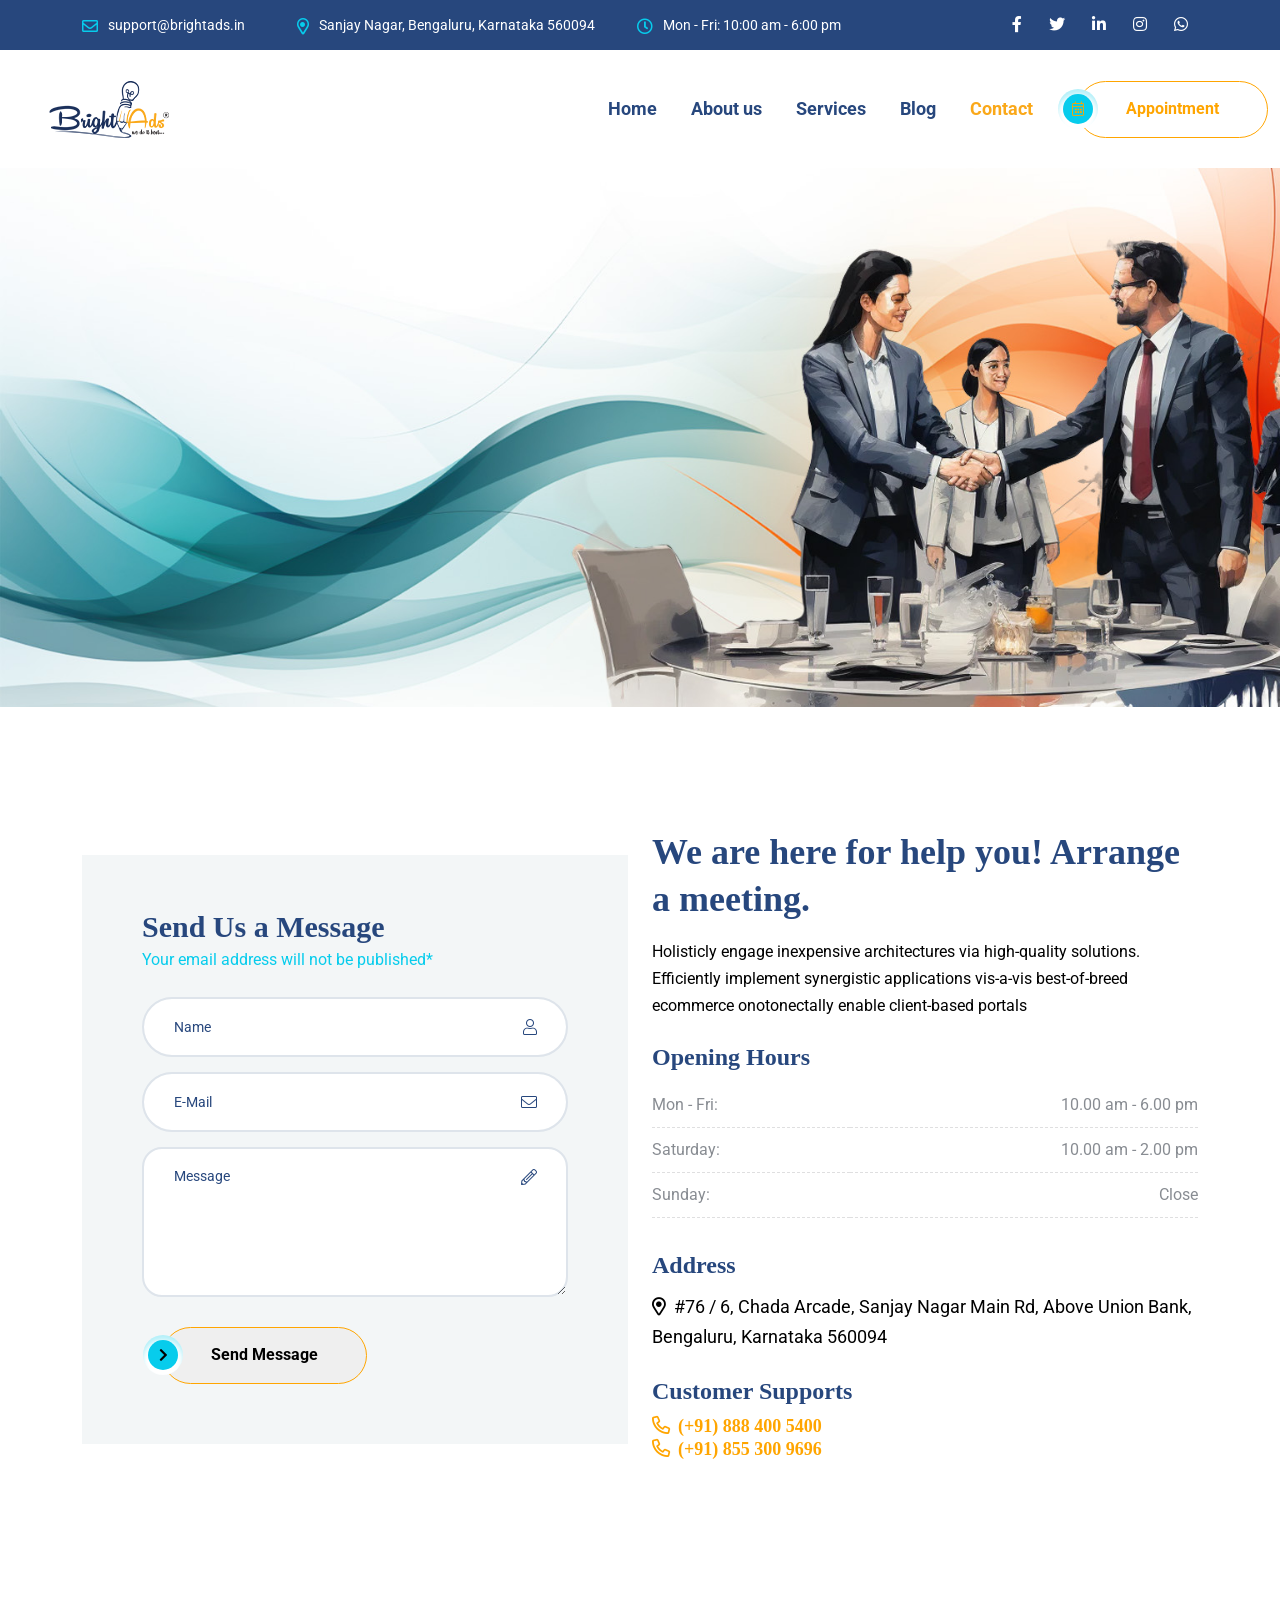
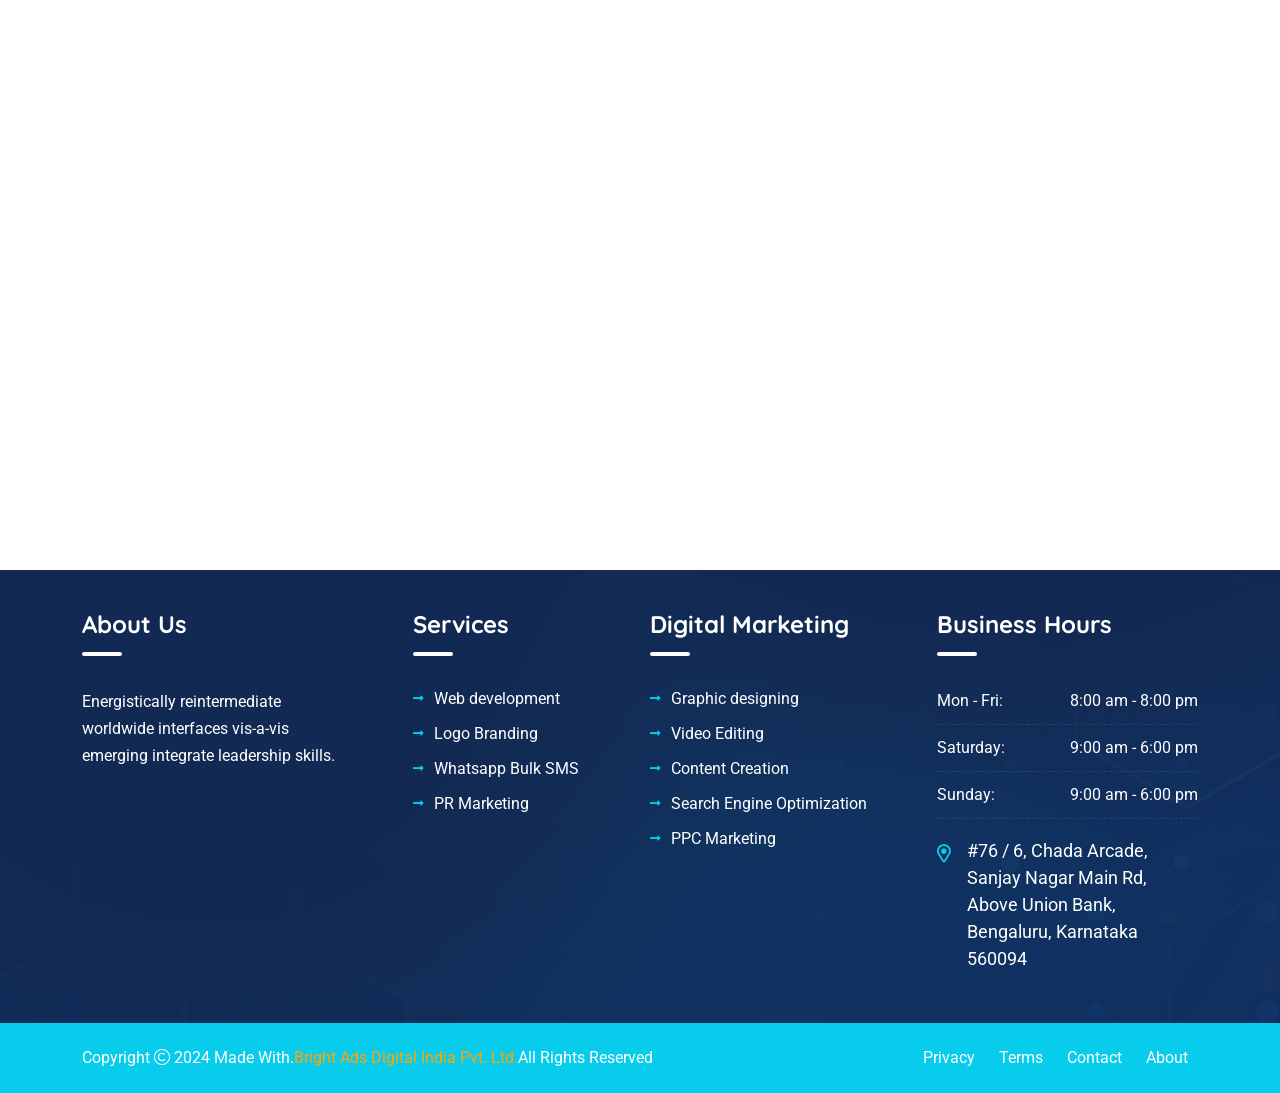
<file: contact.html>
<!doctype html>
<html class="no-js" lang="zxx">

<head>
    <meta charset="utf-8">
    <meta http-equiv="x-ua-compatible" content="ie=edge">
    <title>Medixi - Medical and Health Care HTML Template - Contact Us</title>
    <meta name="author" content="Vecuro">
    <meta name="description" content="Medixi - Medical and Health Care HTML Template">
    <meta name="keywords" content="Medixi - Medical and Health Care HTML Template">
    <meta name="robots" content="INDEX,FOLLOW">

    <!-- Mobile Specific Metas -->
    <meta name="viewport" content="width=device-width, initial-scale=1, shrink-to-fit=no">

    <!--==============================
	   Google Web Fonts
	============================== -->
    <link rel="preconnect" href="https://fonts.gstatic.com">
    <link href="https://fonts.googleapis.com/css2?family=Dancing+Script:wght@400;700&family=Quicksand:wght@400;700&family=Roboto:wght@400;500;700&display=swap" rel="stylesheet">


    <!-- Favicons - Place favicon.ico in the root directory -->
    <link rel="shortcut icon" href="assets/img/favicon.ico" type="image/x-icon">
    <link rel="icon" href="assets/img/favicon.ico" type="image/x-icon">

    <!--==============================
	    All CSS File
	============================== -->
    <!-- Bootstrap -->
    <link rel="stylesheet" href="assets/css/bootstrap.min.css">
    <!-- <link rel="stylesheet" href="assets/css/app.min.css"> -->
    <!-- Fontawesome Icon -->
    <link rel="stylesheet" href="assets/css/fontawesome.min.css">
    <!-- Layerslider -->
    <link rel="stylesheet" href="assets/css/layerslider.min.css">
    <!-- jQuery DatePicker -->
    <link rel="stylesheet" href="assets/css/jquery.datetimepicker.min.css">
    <!-- Magnific Popup -->
    <link rel="stylesheet" href="assets/css/magnific-popup.min.css">
    <!-- Slick Slider -->
    <link rel="stylesheet" href="assets/css/slick.min.css">
    <!-- Animate CSS -->
    <link rel="stylesheet" href="assets/css/animate.min.css">
    <!-- Theme Custom CSS -->
    <link rel="stylesheet" href="assets/css/style.css">

</head>

<body class="">


    <!--[if lte IE 9]>
    	<p class="browserupgrade">You are using an <strong>outdated</strong> browser. Please <a href="https://browsehappy.com/">upgrade your browser</a> to improve your experience and security.</p>
  <![endif]-->



    <!--********************************
   		Code Start From Here 
	******************************** -->




    <!--==============================
     Preloader
  ==============================-->
    <!-- <div class="preloader  ">
        <button class="vs-btn preloaderCls">Cancel Preloader </button>
        <div class="preloader-inner">
            <svg width="88px" height="108px" viewBox="0 0 54 64">
                <defs></defs>
                <g id="Page-1" stroke="none" stroke-width="1" fill="none" fill-rule="evenodd">
                    <path class="beat-loader" d="M0.5,38.5 L16,38.5 L19,25.5 L24.5,57.5 L31.5,7.5 L37.5,46.5 L43,38.5 L53.5,38.5" id="Path-2" stroke-width="2"></path>
                </g>
            </svg>
        </div>
    </div> -->
    <!--==============================
    Mobile Menu
  ============================== -->
    <div class="vs-menu-wrapper">
        <div class="vs-menu-area text-center">
            <button class="vs-menu-toggle"><i class="fal fa-times"></i></button>
            <div class="mobile-logo">
                <a href="index.html"><img src="assets/img/Logo 2.png" alt="Medixi"></a>
            </div>
           
            <div class="vs-mobile-menu">
                <ul>
                    <li class="menu-item-has-children">
                        <a href="index.html">Home</a>
                       
                    </li>
                    <li>
                        <a href="about.html">About Us</a>
                    </li>
                    <li class="menu-item-has-children">
                        <a href="service.html">Services</a>
                        
                    </li>
                    <li class="menu-item-has-children">
                        <a href="blog.html">Blog</a>
                       
                    </li>
                  
                    <li>
                        <a href="contact.html">Contact Us</a>
                    </li>
                </ul>
            </div>
        </div>
    </div>
    <!--==============================
    Sidemenu
============================== -->
   
    <!--==============================
    Popup Search Box
    ============================== -->
    <div class="popup-search-box d-none d-lg-block  ">
        <button class="searchClose border-theme text-theme"><i class="fal fa-times"></i></button>
        <form action="#">
            <input type="text" class="border-theme" placeholder="What are you looking for">
            <button type="submit"><i class="fal fa-search"></i></button>
        </form>
    </div>
    <!--==============================
        Header Area
    ==============================-->
    <header class="header-wrapper header-layout2">
        <!-- Header Top -->
        <div class="header-top bg-title py-2 d-none d-md-block">
            <div class="container container-style1 py-1">
                <div class="row justify-content-center justify-content-xl-between">
                    <div class="col-auto">
                        <ul class="header-top-info list-unstyled m-0">
                            <li><i class="far fa-envelope"></i><a href="mailto:support@brightads.in" class="text-reset">support@brightads.in</a></li>
                            <li><i class="far fa-map-marker-alt"></i>Sanjay Nagar, Bengaluru, Karnataka 560094</li>
                            <li><i class="far fa-clock"></i>Mon - Fri: 10:00 am - 6:00 pm</li>
                        </ul>
                    </div>
                    <div class="col-auto d-none d-xl-block">
                        <ul class="head-top-links text-end">
                            <li>
                                <ul class="header-social">
                                    <li>
                                        <a href="https://www.facebook.com/BrightADs/" target="_blank"><i class="fab fa-facebook-f"></i></a>
                                        
                                    </li>
                                    <li>
                                        <a href="https://twitter.com/brightads_india" target="_blank"><i class="fab fa-twitter"></i></a>
                                    </li>
                                    <li>
                                        <a href="https://www.linkedin.com/company/brightadsindia/" target="_blank"><i class="fab fa-linkedin-in"></i></a>
                                    </li>
                                    <li>
                                        <a href="https://instagram.com/brightads_digitalindia?igshid=YmMyMTA2M2Y=" target="_blank"><i class=" fab fa-instagram"></i></a>
                                    </li>
                                    <li>
                                        <a href="https://api.whatsapp.com/send?phone=+918884005400&amp;text=Hi%21,%20I%20am%20" target="_blank"><i class="fab fa-whatsapp"></i></a>
                                    </li>
                                </ul>
                            </li>
                          
                        </ul>
                    </div>
                </div>
            </div>
        </div>
        <!-- Sticky Active -->
        <div class="sticky-wrap">
            <div class="sticky-active">
                <!-- Header Main -->
                <div class="header-main">
                    <div class="container-fluid container-style1 position-relative">
                        <div class="row align-items-center justify-content-between">
                            <div class="col-auto">
                                <div class="header1-logo py-2">
                                    <a href="index.html"><img src="assets/img/Logo 2.png" alt="Logo"></a>
                                </div>
                            </div>
                            <div class="col text-end text-lg-right">
                                <nav class="main-menu menu-style1 d-none d-lg-block">
                                    <ul>
                                        <li class="menu-item-has-children mega-menu-wrap">
                                            <a href="index.html"><span class="has-new-label">Home</span></a>
                                           
                                        </li>
                                        <li>
                                            <a href="about.html">About us</a>
                                        </li>
                                        <li class="menu-item-has-children">
                                            <a href="service.html">Services</a>
                                           
                                        </li>
                                        <li class="menu-item-has-children">
                                            <a href="blog.html">Blog</a>
                                        </li>
                                       
                                        <li>
                                            <a href="contact.html"><span class="has-new-label active">Contact</span></a>
                                        </li>
                                    </ul>
                                </nav>
                                <button class="vs-menu-toggle d-inline-block d-lg-none"><i class="fas fa-bars"></i></button>
                            </div>
                            <div class="col-auto gap-3 d-none d-lg-flex">
                                <!-- <a href="#" class="icon-btn style3 searchBoxTggler"><i class="far fa-search"></i></a> -->
                                <!-- <a href="#" class="icon-btn style3 sideMenuToggler"><i class="far fa-bars"></i></a> -->
                                <a href="cart.html" class="vs-btn style2">Appointment<i class="fal fa-calendar-alt"></i></a>
                            </div>
                            <div class="col-auto d-none-xxxl">
                                <div class="header-call phone-box d-flex align-items-center style2">
                                    <a href="tel:66925682596" class="box-icon"><i class="fas fa-phone-alt"></i></a>
                                    <div class="media-body">
                                        <span class="fs-xs text-title">Call Anytime</span>
                                        <p class="h4 fw-bold lh-1 mb-0"><a href="tel:66925682596">669 2568 2596</a></p>
                                    </div>
                                </div>
                            </div>

                        </div>
                    </div>
                </div>
            </div>
        </div>
    </header>
    <section class="vs-hero-wrapper position-relative  ">
        <div class="vs-hero-carousel" data-navprevnext="true" data-height="800" data-container="1900" data-slidertype="responsive">
           
            <div class="ls-slide" data-ls="duration: 13000; transition2d: 5;">
                <img src="assets/img/Cantact.jpg" alt="Hero Image" class="ls-bg">
                <h1 class="text-title ls-l ls-responsive" data-ls-mobile="left: 50px; top: 70px; font-size: 80px;" data-ls-tablet="left: 100px; top: 80px; font-size: 92px;" data-ls-laptop="left: 100px; top: 120px; font-size: 82px;" style="left: 50px; top: 208px; font-size: 70px; font-weight: 700;" data-ls="delayin: 600; easingin: easeInOutSine; texttransitionin: true; textstartatin: transitioninstart; textdurationin: 2000; texttypein: words_asc; textshiftin: 200; textoffsetyin: -100; offsetyout: -100; durationout: 2000; ">Best Digital Marketing <br>Agency in Bangalore</h1>

                <p class="ls-l text-black ls-responsive ls-hide-sm" data-ls-mobile="left: 100px; " data-ls-tablet=" left: 100px; top: 360px; font-size: 34px; width: 1000px; line-height: 52px;" data-ls-laptop="left: 50px; top: 380px; font-size: 26px; width: 800px; line-height: 48px;" style="left: 70px; top: 400px; width: 605px; font-size: 16px; font-weight: 400; white-space: normal; letter-spacing: 0.02em; line-height: 28px;" data-ls="delayin: 800; texttransitionin: true; textstartatin: transitioninstart; texttypein: lines_asc; textshiftin: 100; textoffsetyin: 100; textdurationin: 2000; offsetyout: 100; durationout: 2000; ">Eager to boost your online presence? Contact us today and let’s create a customized plan that propels your brand forward</p>
                <div class="ls-btn ls-l ls-responsive" data-ls-mobile="left: 100px; " data-ls-tablet="left: 100px; top: 580px;" data-ls-laptop="left: 100px; top: 580px;" style="left: 130px; top: 500px;" data-ls="offsetyin: 200; durationin: 2000; delayin: 1400; offsetyout: 300; durationout: 2000; offsetyout: 100; durationout: 2000; ">
                    <a href="cart.html" class="vs-btn style3 hover-white">Become Our Client<i class="fas fa-bolt"></i></a>
                </div>
            </div>
          
        </div>
    </section>
    <!--==============================
    Breadcumb
============================== -->
    <!-- <div class="breadcumb-wrapper ">
        <div class="parallax" data-parallax-image="assets/img/breadcurmb/breadcurmb-1-1.jpg"></div>
        <div class="container z-index-common">
            <div class="breadcumb-content">
                <h1 class="breadcumb-title">Contact Us</h1>
                <div class="breadcumb-menu-wrap">
                    <i class="far fa-home-lg"></i>
                    <ul class="breadcumb-menu">
                        <li><a href="index.html">Home</a></li>
                        <li class="active">Contact Us</li>
                    </ul>
                </div>
            </div>
        </div>
    </div> -->
    <!--==============================
      Contact Form Area
    ==============================-->
    <section class="vs-contact-wrapper vs-contact-layout1 space-top space-md-bottom">
        <div class="container">
            <div class="row gx-60 align-items-center">
                <div class="col-lg-6 wow fadeInUp" data-wow-delay="0.3s">
                    <form action="mail.php" method="POST" class="ajax-contact form-wrap3 mb-30" data-bg-color="#f3f6f7">
                        <div class="form-title">
                            <h3 class="mt-n2 fls-n2 mb-0">Send Us a Message</h3>
                            <p class="text-theme mb-4">Your email address will not be published*</p>
                        </div>
                        <div class="form-group mb-15">
                            <input type="text" class="form-control style3" name="name" id="name" placeholder="Name">
                            <i class="fal fa-user"></i>
                        </div>
                        <div class="form-group mb-15">
                            <input type="text" class="form-control style3" name="email" id="email" placeholder="E-mail">
                            <i class="fal fa-envelope"></i>
                        </div>
                        <div class="form-group mb-15">
                            <textarea name="message" id="message" cols="30" rows="3" class="form-control style3" placeholder="Message"></textarea>
                            <i class="fal fa-pencil-alt"></i>
                        </div>
                        <div class="form-btn pt-15">
                            <button class="vs-btn style2">Send Message<i class="fas fa-chevron-right"></i></button>
                        </div>
                        <p class="form-messages mb-0 mt-3"></p>
                    </form>
                </div>
                <div class="col-lg-6">
                    <div class="contact-information mb-30">
                        <h2 class="mt-n2">We are here for help you! Arrange a meeting.</h2>
                        <div class="row">
                            <div class="col-xxl-10">
                                <p>Holisticly engage inexpensive architectures via high-quality solutions. Efficiently implement synergistic applications vis-a-vis best-of-breed ecommerce onotonectally enable client-based portals</p>
                            </div>
                        </div>
                        <h3 class="h4 pt-2 mb-10">Opening Hours</h3>
                        <table class="contact-info-table">
                            <tr>
                                <td>Mon - Fri:</td>
                                <td>10.00 am - 6.00 pm</td>
                            </tr>
                            <tr>
                                <td>Saturday:</td>
                                <td>10.00 am - 2.00 pm</td>
                            </tr>
                            <tr>
                                <td>Sunday:</td>
                                <td>Close</td>
                            </tr>
                        </table>
                        <h4 class="pt-2 mb-10">Address</h4>
                        <p class="fs-md"><i class="far fa-map-marker-alt me-2"></i>#76 / 6, Chada Arcade, Sanjay Nagar Main Rd, Above Union Bank, Bengaluru, Karnataka 560094</p>
                        <h4 class="pt-2 mb-2">Customer Supports</h4>
                        <h4 class="h5 font-theme2 mb-0"><a href="tel:+918884005400"><i class="far fa-phone-alt me-2"></i>(+91) 888 400 5400</a></h5>
                        <h4 class="h5 font-theme2 mb-0"><a href="tel:+918553009696"><i class="far fa-phone-alt me-2"></i>(+91) 855 300 9696</a></h5>
                    
                        
                    </div>
                </div>
            </div>
            <div class="ratio ratio-21x9 contact-map mt-70 mb-30">
                <iframe class="google-map" src="https://www.google.com/maps/embed?pb=!1m14!1m8!1m3!1d15548.373687927115!2d77.5784519!3d13.0297225!3m2!1i1024!2i768!4f13.1!3m3!1m2!1s0x0%3A0xa4be503e09b37e55!2sBright%20Ads-%20Web%20Design%2C%20Website%20Development%2C%20SEO%20-%20Digital%20Marketing%20Company%20in%20Bangalore.!5e0!3m2!1sen!2sin!4v1627554974689!5m2!1sen!2sin"></iframe>
                        
            </div>
        </div>
    </section>
    <!--==============================
			Footer Area
	==============================-->
    <footer class="footer-wrapper pt-4 footer-layout1" data-bg-src="assets/img/bg/bg-shape-4.png">
       
        <div class="widget-area">
            <div class="container">
                <div class="row justify-content-between">
                    <div class="col-md-6 col-lg-3 col-xl-3">
                        <div class="widget footer-widget  ">
                            
                            <h3 class="widget_title">About Us</h3>
                           
                            <div class="vs-widget-about">
                                <p>Energistically reintermediate worldwide interfaces vis-a-vis emerging integrate leadership skills.</p>
                                <!-- <h4><a class="text-theme hover-white" href="tel:693232512456"><i class="fas fa-phone-volume me-2 pe-1"></i> 693 2325 12456</a></h4> -->
                                <!-- <div class="d-flex mt-3 pt-1">
                                    <div class="avater-small mr-20">
                                        <img src="assets/img/author/author-2-3.jpg" alt="Avater Image">
                                    </div>
                                    <div class="media-body align-self-center">
                                        <h5 class="mb-0 font-body lh-1 text-white">Dr. David Smith</h5>
                                        <span class="text-theme fs-xs lh-1">Senior Consultant</span>
                                    </div>
                                </div> -->
                            </div>
                        </div>
                    </div>
                    <div class="col-md-6 col-lg-auto col-xl-auto">
                        <div class="widget footer-widget widget_nav_menu">
                            <h3 class="widget_title">Services</h3>
                            <div class="menu-all-pages-container">
                                <ul class="menu">
                                    <li><a href="#">Web development</a></li>
                                    <li><a href="#">Logo Branding</a></li>
                                    <li><a href="#">Whatsapp Bulk SMS</a></li>
                                    <li><a href="#">PR Marketing</a></li>
                                </ul>
                            </div>
                        </div>
                    </div>
                    <div class="col-md-6 col-lg-3 col-xl-auto">
                        <div class="widget footer-widget widget_nav_menu">
                            <h4 class="widget_title">Digital Marketing</h4>
                            <div class="menu-all-pages-container">
                                <ul class="menu">

                                    <li><a href="#">Graphic designing</a></li>
                                    <li><a href="#">Video Editing</a></li>
                                    <li><a href="#">Content Creation</a></li>
                                    <li><a href="#">Search Engine Optimization</a></li>
                                    <li><a href="#">PPC Marketing</a></li>
                                    
                                </ul>
                            </div>
                        </div>
                    </div> 
                    <div class="col-md-6 col-lg-3 col-xl-3">
                        <div class="widget footer-widget   ">
                            <h3 class="widget_title">Business Hours</h3>
                            <div class="footer-table">
                                <table>
                                    <tr>
                                        <td>Mon - Fri:</td>
                                        <td>8:00 am - 8:00 pm</td>
                                    </tr>
                                    <tr>
                                        <td>Saturday:</td>
                                        <td>9:00 am - 6:00 pm</td>
                                    </tr>
                                    <tr>
                                        <td>Sunday:</td>
                                        <td>9:00 am - 6:00 pm</td>
                                    </tr>
                                </table>
                            </div>
                            <div class="address-line">
                                <i class="far fa-map-marker-alt text-theme fs-md"></i>
                                <a href="https://www.google.com/maps/place/Bright+Ads+-+Digital+Marketing+Company+in+Bangalore+%7C+SEO+Agency+%7C+Website+Development+%7C+Graphic+Designing/@13.0297506,77.5784112,17z/data=!3m1!4b1!4m6!3m5!1s0x3bae173a3744f0ab:0xa4be503e09b37e55!8m2!3d13.0297506!4d77.5784112!16s%2Fg%2F11h6dd_k6v?entry=ttu" target="_blank" class="text-reset fs-md">#76 / 6, Chada Arcade, Sanjay Nagar Main Rd, Above Union Bank, Bengaluru, Karnataka 560094</a>
                            </div>
                        </div>
                    </div>
                </div>
            </div>
        </div>
        <div class="copyright bg-theme">
            <div class="container">
                <div class="row align-items-center justify-content-between">
                    <div class="col-auto text-center text-md-end">
                        <p class="mb-0 text-white">Copyright <i class="fal fa-copyright"></i> 2024 Made With.<a href="https://www.brightads.in/">Bright Ads Digital India Pvt. Ltd.</a>All Rights Reserved</p>
                    </div>
                    <div class="col-auto d-none d-md-block">
                        <ul class="footer-bottom-menu">
                            <li><a href="privacy.html">Privacy</a></li>
                            <li><a href="terms.html">Terms</a></li>
                            <li><a href="contact.html">Contact</a></li>
                            <li><a href="about.html">About</a></li>
                        </ul>
                    </div>
                </div>
            </div>
        </div>
    </footer>
    



    <!--********************************
			Code End  Here 
	******************************** -->


    <!-- Scroll To Top -->
    <a href="#" class="scrollToTop scroll-bottom  style2"><i class="fas fa-arrow-alt-up"></i></a>



    <!--==============================
        All Js File
    ============================== -->
    <!-- Jquery -->
    <script src="assets/js/vendor/jquery-3.6.0.min.js"></script>
    <!-- Slick Slider -->
    <script src="assets/js/slick.min.js"></script>
    <!-- <script src="assets/js/app.min.js"></script> -->
    <!-- Layerslider -->
    <script src="assets/js/layerslider.utils.js"></script>
    <script src="assets/js/layerslider.transitions.js"></script>
    <script src="assets/js/layerslider.kreaturamedia.jquery.js"></script>
    <!-- Bootstrap -->
    <script src="assets/js/bootstrap.min.js"></script>
    <!-- jQuery Datepicker -->
    <script src="assets/js/jquery.datetimepicker.min.js"></script>
    <!-- Magnific Popup -->
    <script src="assets/js/jquery.magnific-popup.min.js"></script>
    <!-- Isotope Filter -->
    <script src="assets/js/imagesloaded.pkgd.min.js"></script>
    <script src="assets/js/isotope.pkgd.min.js"></script>
    <!-- Parallax Scroll -->
    <script src="assets/js/universal-parallax.min.js"></script>
    <!-- WOW Animation -->
    <script src="assets/js/wow.min.js"></script>
    <!-- Custom Carousel -->
    <script src="assets/js/vscustom-carousel.min.js"></script>
    <!-- Form Js -->
    <script src="assets/js/ajax-mail.js"></script>
    <!-- Main Js File -->
    <script src="assets/js/main.js"></script>

</body>

</html>
</file>
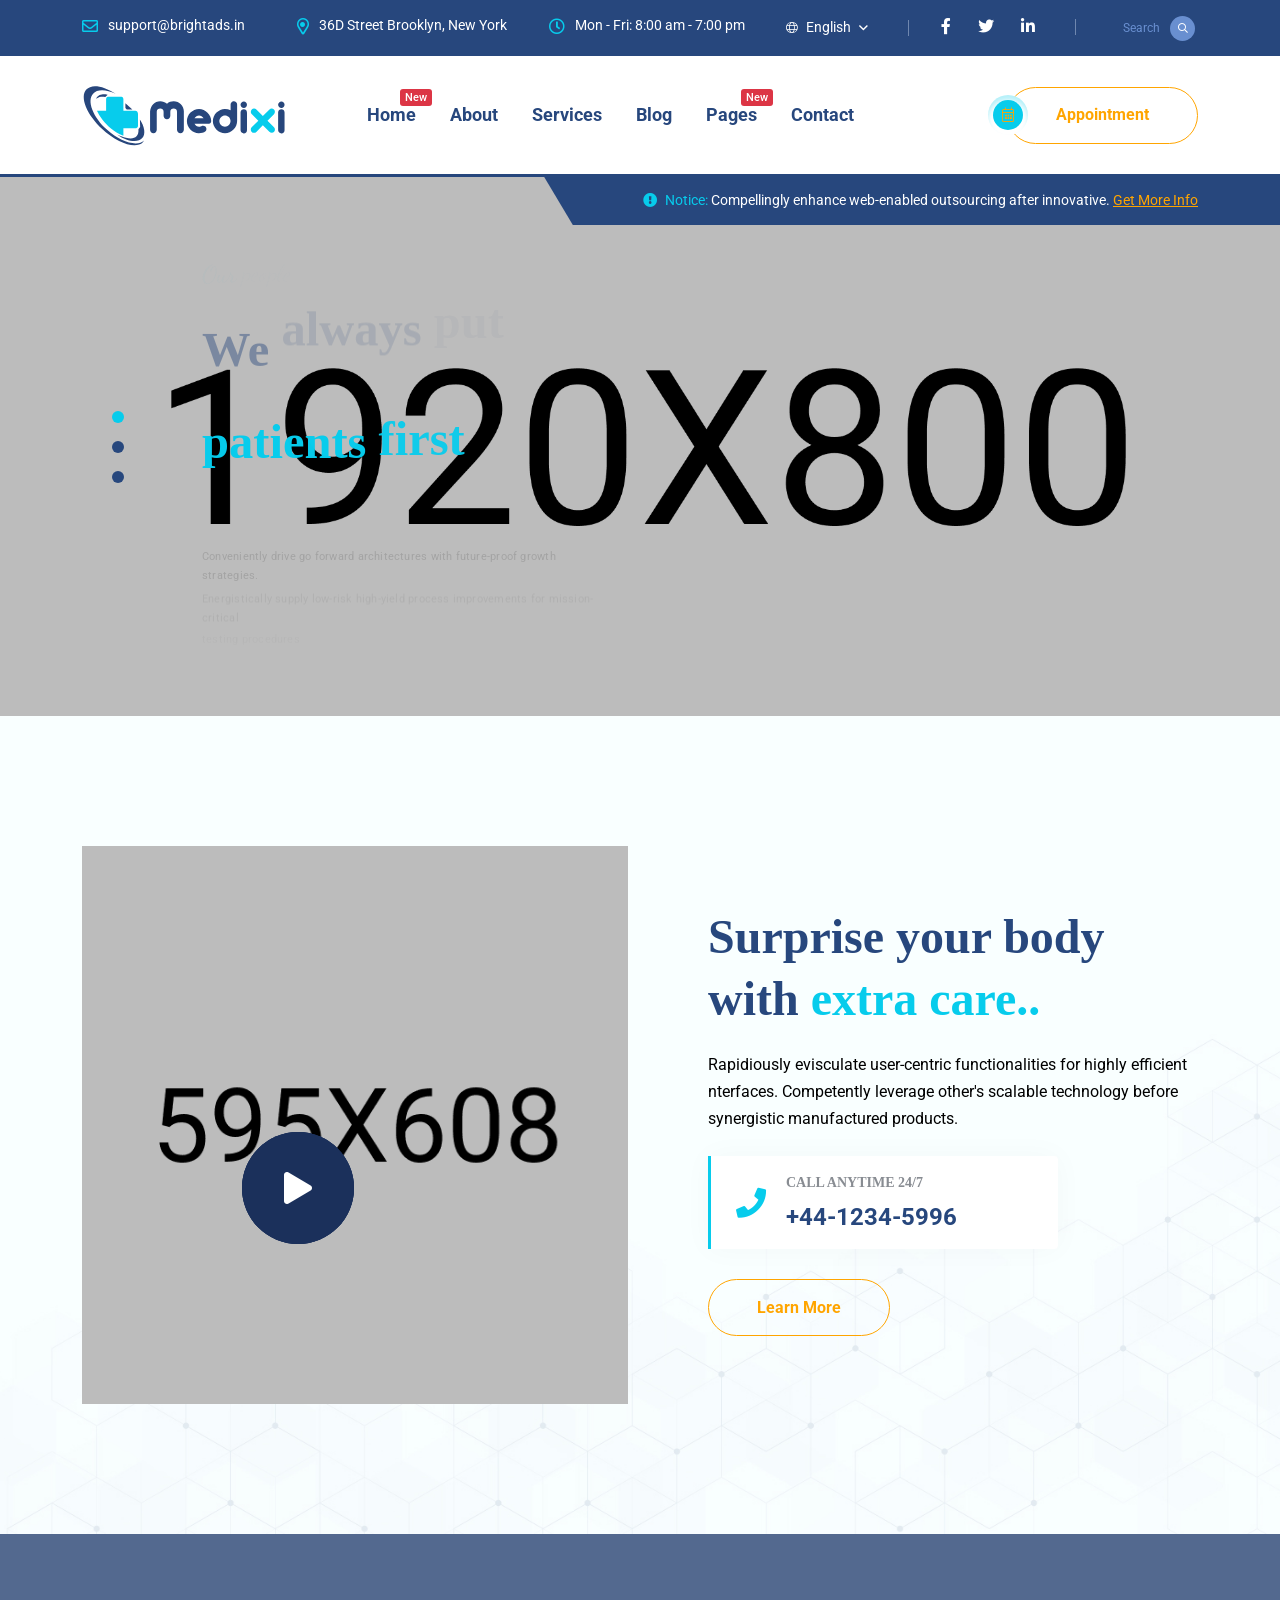
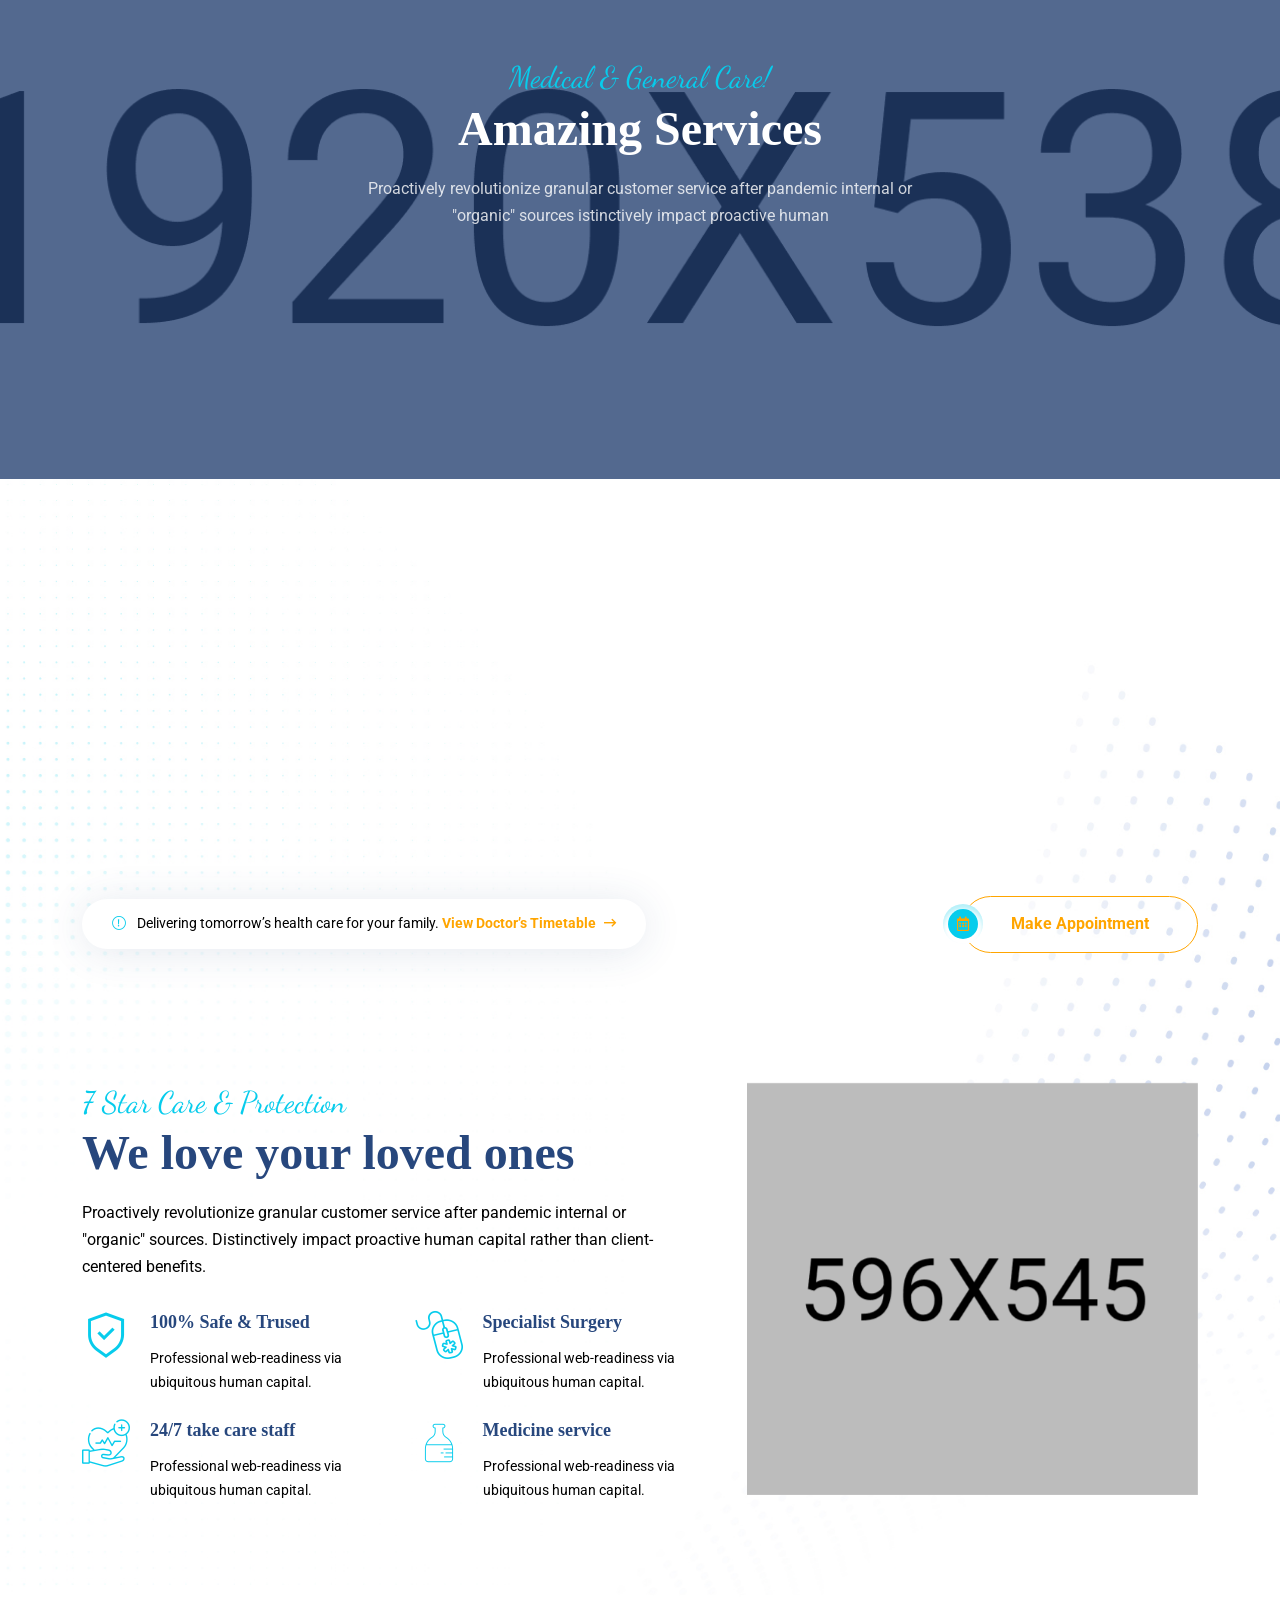
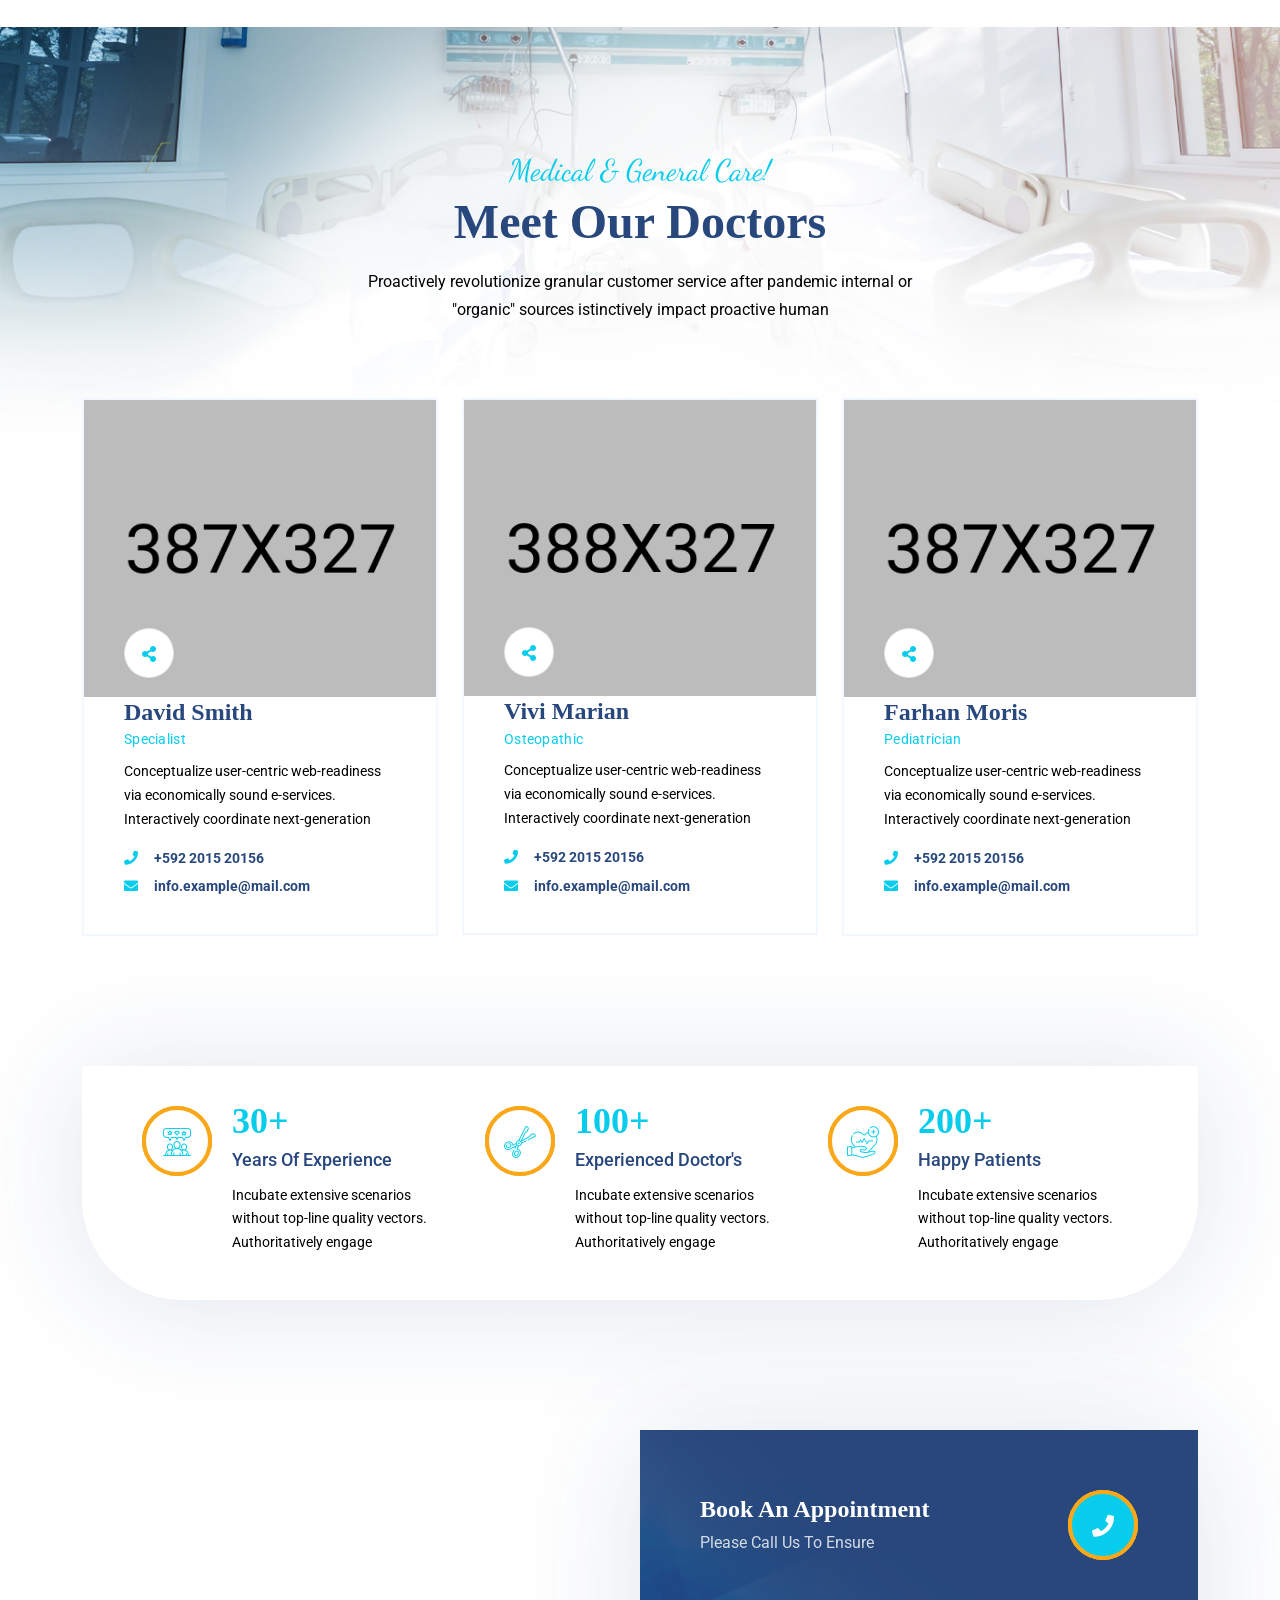
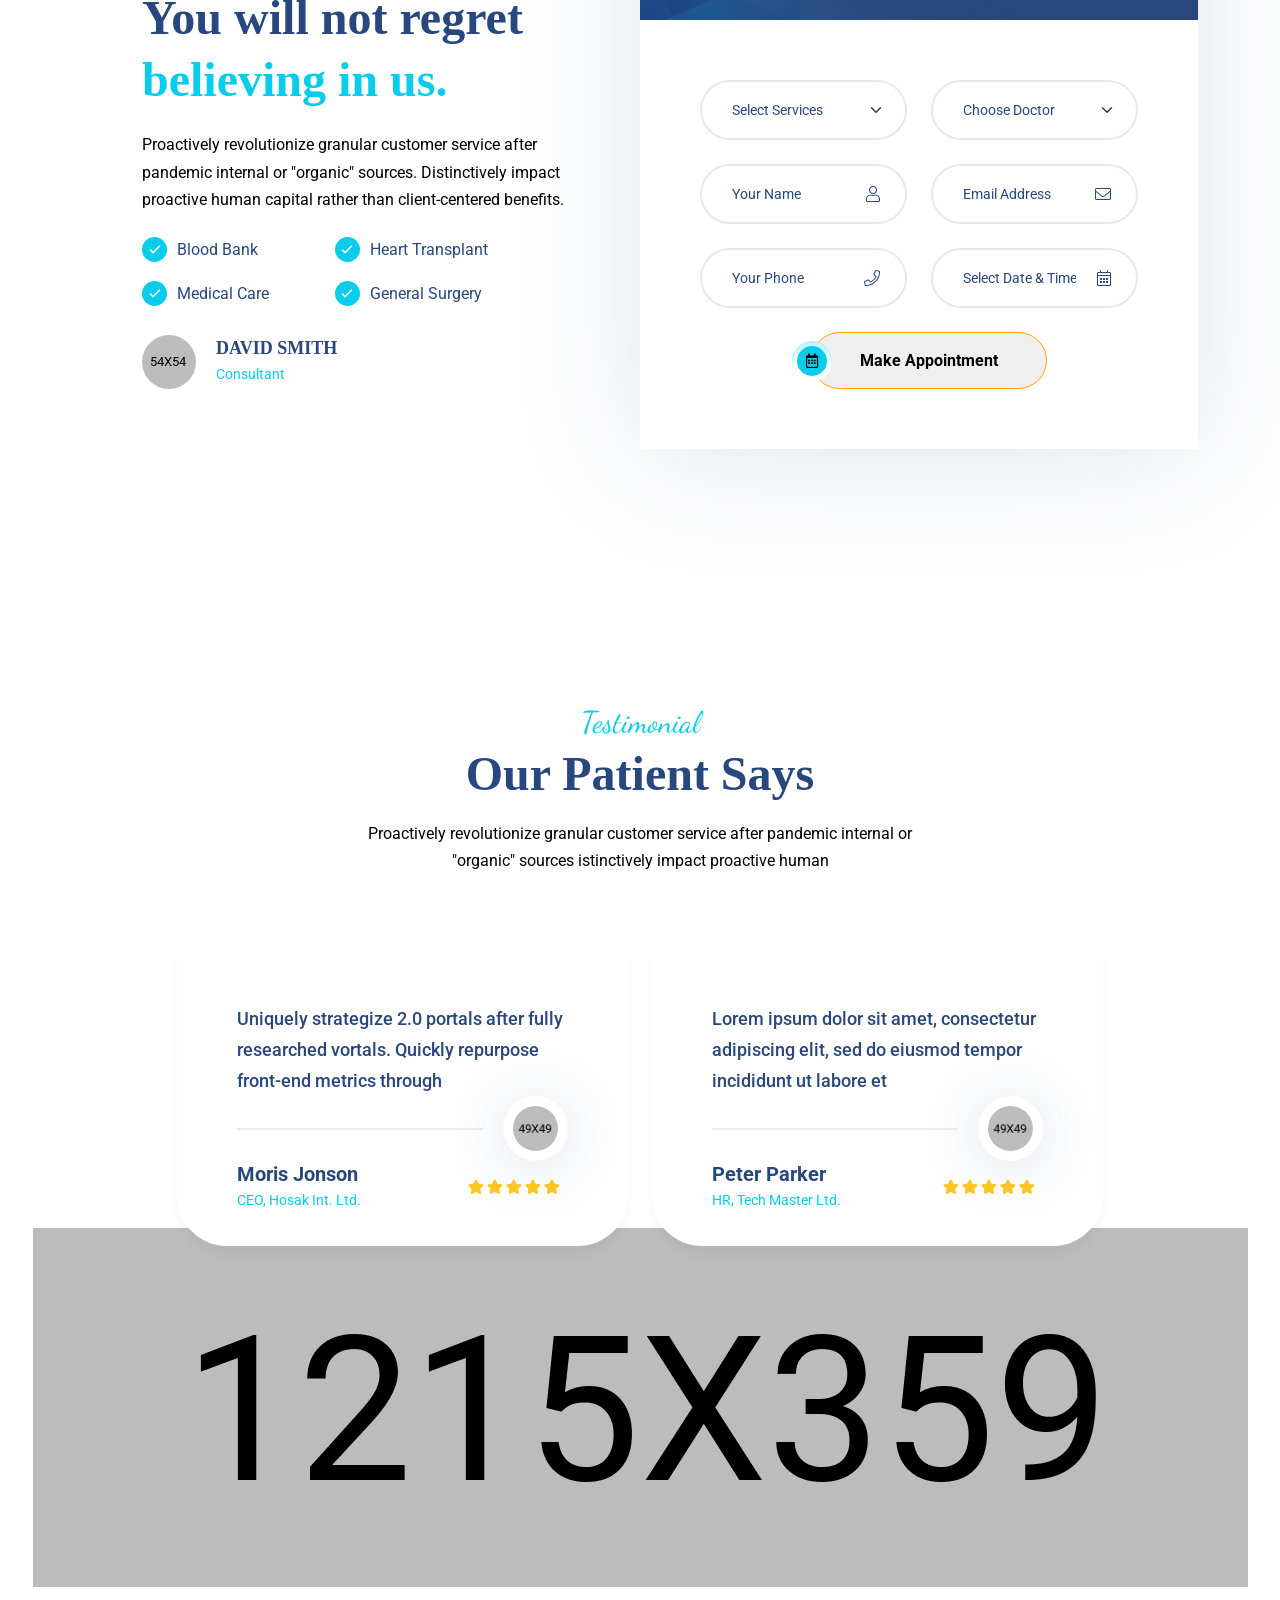
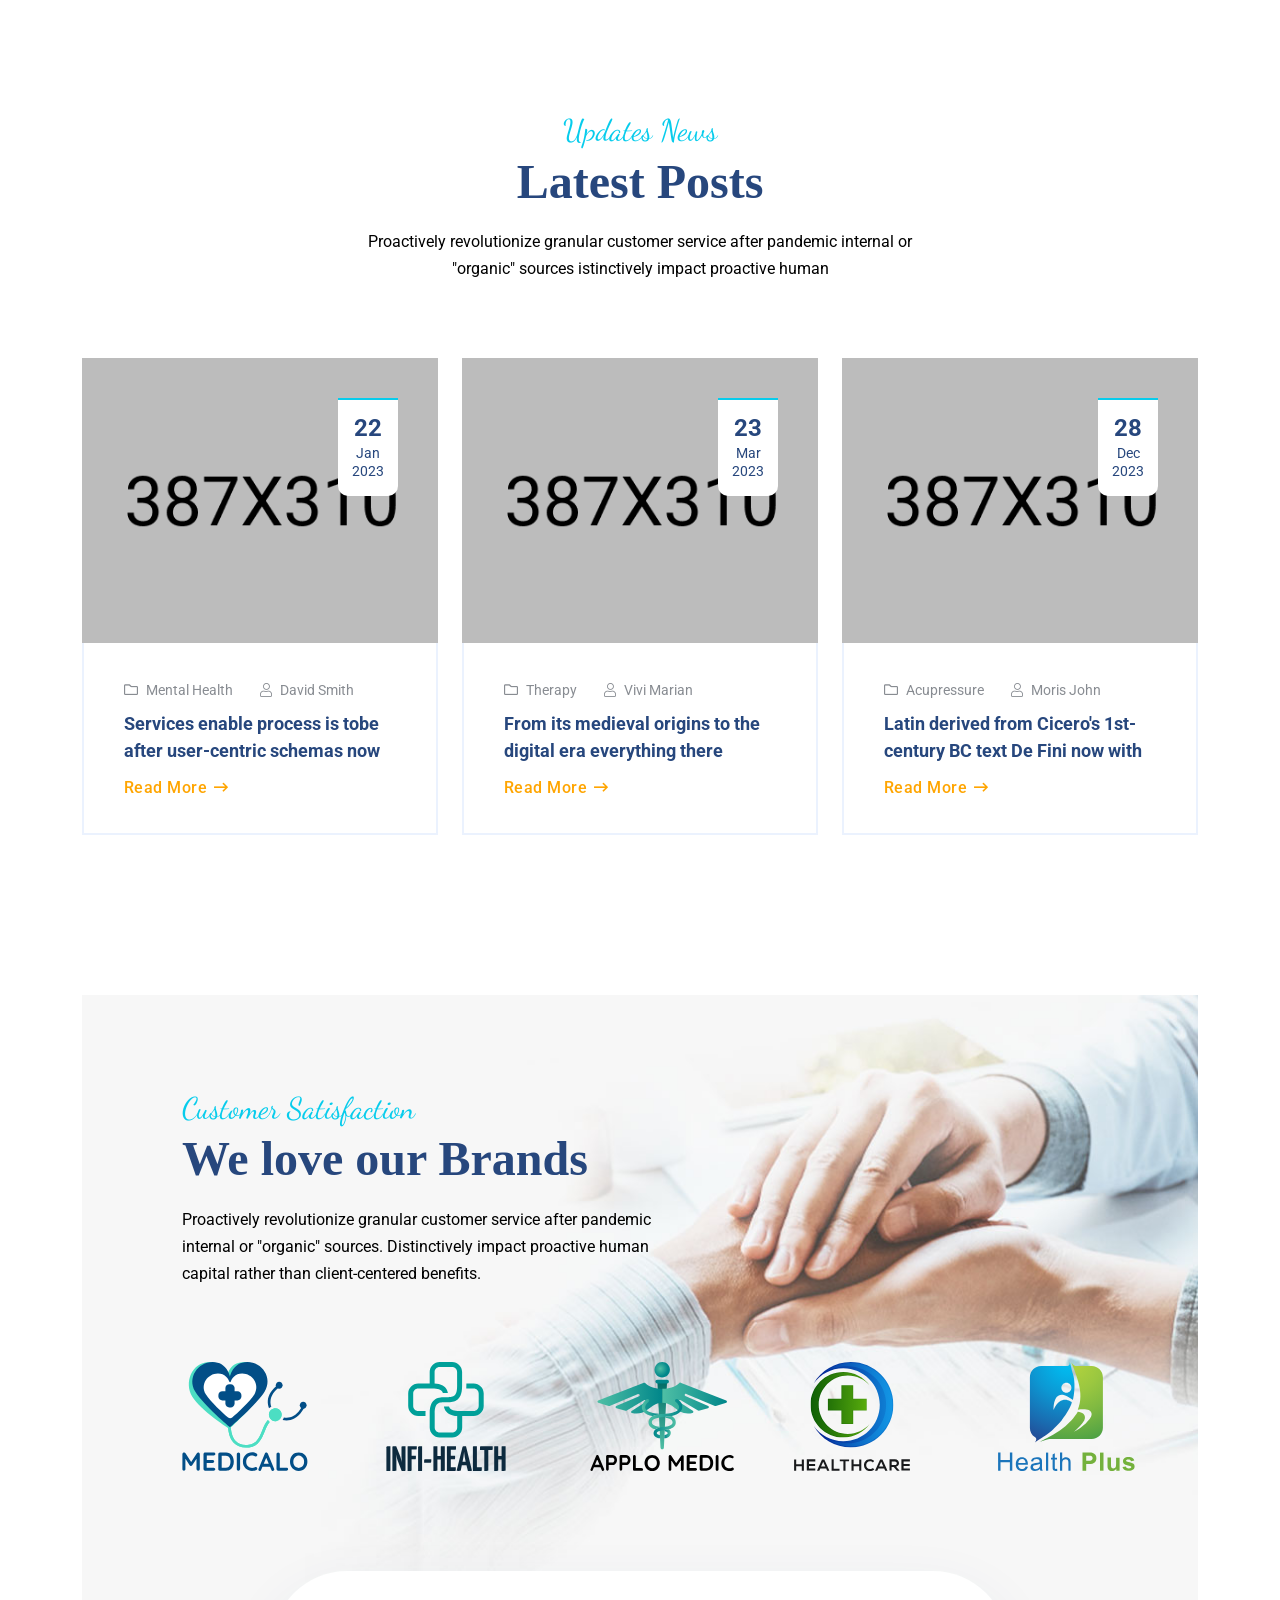
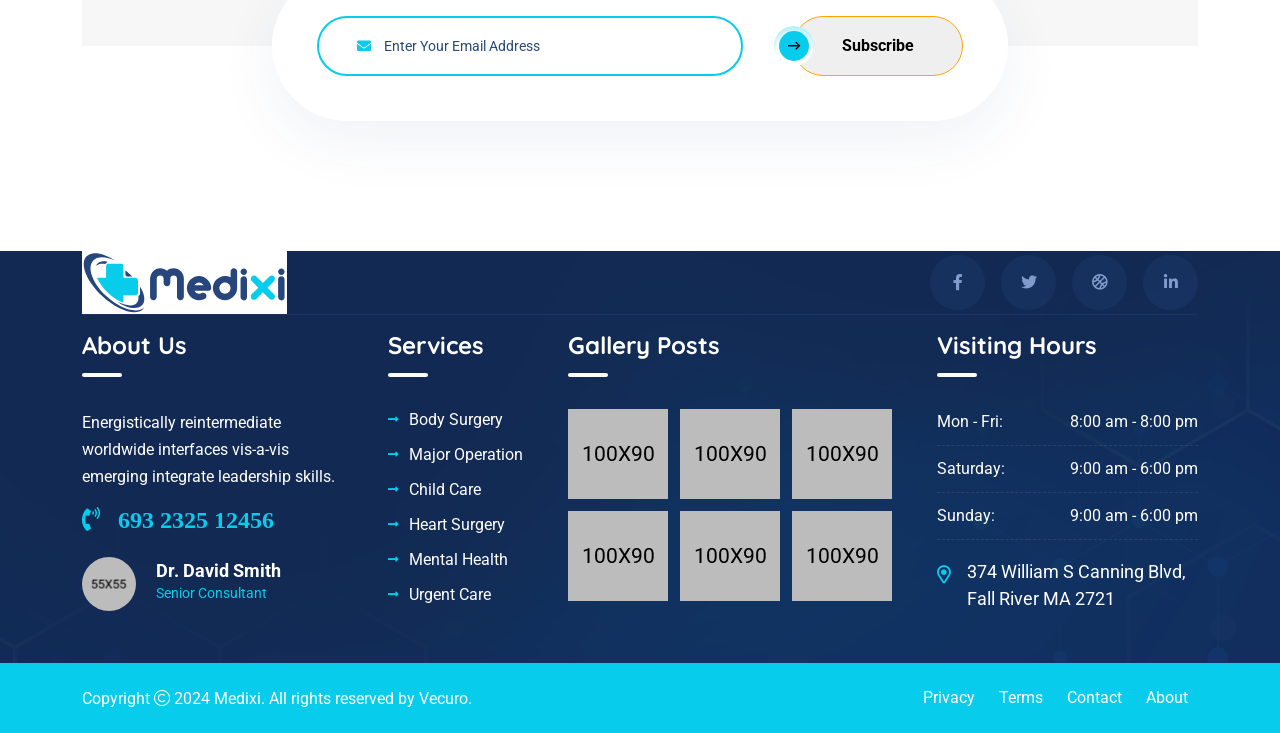
<file: index-2.html>
<!doctype html>
<html class="no-js" lang="zxx">

<head>
    <meta charset="utf-8">
    <meta http-equiv="x-ua-compatible" content="ie=edge">
    <title>Medixi - Medical and Health Care HTML Template - Home Two</title>
    <meta name="author" content="Vecuro">
    <meta name="description" content="Medixi - Medical and Health Care HTML Template">
    <meta name="keywords" content="Medixi - Medical and Health Care HTML Template">
    <meta name="robots" content="INDEX,FOLLOW">

    <!-- Mobile Specific Metas -->
    <meta name="viewport" content="width=device-width, initial-scale=1, shrink-to-fit=no">

    <!--==============================
	   Google Web Fonts
	============================== -->
    <link rel="preconnect" href="https://fonts.gstatic.com">
    <link href="https://fonts.googleapis.com/css2?family=Dancing+Script:wght@400;700&family=Quicksand:wght@400;700&family=Roboto:wght@400;500;700&display=swap" rel="stylesheet">


    <!-- Favicons - Place favicon.ico in the root directory -->
    <link rel="shortcut icon" href="assets/img/favicon.ico" type="image/x-icon">
    <link rel="icon" href="assets/img/favicon.ico" type="image/x-icon">

    <!--==============================
	    All CSS File
	============================== -->
    <!-- Bootstrap -->
    <link rel="stylesheet" href="assets/css/bootstrap.min.css">
    <!-- <link rel="stylesheet" href="assets/css/app.min.css"> -->
    <!-- Fontawesome Icon -->
    <link rel="stylesheet" href="assets/css/fontawesome.min.css">
    <!-- Layerslider -->
    <link rel="stylesheet" href="assets/css/layerslider.min.css">
    <!-- jQuery DatePicker -->
    <link rel="stylesheet" href="assets/css/jquery.datetimepicker.min.css">
    <!-- Magnific Popup -->
    <link rel="stylesheet" href="assets/css/magnific-popup.min.css">
    <!-- Slick Slider -->
    <link rel="stylesheet" href="assets/css/slick.min.css">
    <!-- Animate CSS -->
    <link rel="stylesheet" href="assets/css/animate.min.css">
    <!-- Theme Custom CSS -->
    <link rel="stylesheet" href="assets/css/style.css">

</head>

<body class="">


    <!--[if lte IE 9]>
    	<p class="browserupgrade">You are using an <strong>outdated</strong> browser. Please <a href="https://browsehappy.com/">upgrade your browser</a> to improve your experience and security.</p>
  <![endif]-->



    <!--********************************
   		Code Start From Here 
	******************************** -->




    <!--==============================
     Preloader
  ==============================-->
    <div class="preloader  ">
        <button class="vs-btn preloaderCls">Cancel Preloader </button>
        <div class="preloader-inner">
            <svg width="88px" height="108px" viewBox="0 0 54 64">
                <defs></defs>
                <g id="Page-1" stroke="none" stroke-width="1" fill="none" fill-rule="evenodd">
                    <path class="beat-loader" d="M0.5,38.5 L16,38.5 L19,25.5 L24.5,57.5 L31.5,7.5 L37.5,46.5 L43,38.5 L53.5,38.5" id="Path-2" stroke-width="2"></path>
                </g>
            </svg>
        </div>
    </div>
    <!--==============================
    Mobile Menu
  ============================== -->
    <div class="vs-menu-wrapper">
        <div class="vs-menu-area text-center">
            <button class="vs-menu-toggle"><i class="fal fa-times"></i></button>
            <div class="mobile-logo">
                <a href="index.html"><img src="assets/img/logo-mobile.svg" alt="Medixi"></a>
            </div>
            <form action="#" class="mobile-menu-form">
                <input type="text" class="form-control" placeholder="Search...">
                <button type="submit"><i class="fas fa-search"></i></button>
            </form>
            <div class="vs-mobile-menu">
                <ul>
                    <li class="menu-item-has-children">
                        <a href="index.html">Home</a>
                        <ul class="sub-menu">
                            <li><a href="index.html">Home One</a></li>
                            <li><a href="index-2.html">Home Two</a></li>
                            <li><a href="index-3.html">Home Three</a></li>
                            <li><a href="index-4.html">Home Four </a></li>
                            <li><a href="index-5.html">Home Five</a></li>
                            <li><a href="index-6.html">Home Six <span class="new-label">New</span></a></li>
                            <li><a href="index-7.html">Home Seven <span class="new-label">New</span></a></li>
                            <li><a href="index-8.html">Home Eight <span class="new-label">New</span></a></li>
                        </ul>
                    </li>
                    <li>
                        <a href="about.html">About Us</a>
                    </li>
                    <li class="menu-item-has-children">
                        <a href="service.html">Services</a>
                        <ul class="sub-menu">
                            <li><a href="service.html">Services</a></li>
                            <li><a href="service-details.html">Services Details</a></li>
                        </ul>
                    </li>
                    <li class="menu-item-has-children">
                        <a href="blog.html">Blog</a>
                        <ul class="sub-menu">
                            <li><a href="blog.html">Blog</a></li>
                            <li><a href="blog-details.html">Blog Details</a></li>
                        </ul>
                    </li>
                    <li class="menu-item-has-children">
                        <a href="#">Pages</a>
                        <ul class="sub-menu">
                            <li><a href="shop.html">Our Shop <span class="new-label">New</span></a></li>
                            <li><a href="shop-details.html">Shop Details <span class="new-label">New</span></a></li>
                            <li><a href="cart.html">Shopping Cart <span class="new-label">New</span></a></li>
                            <li><a href="checkout.html">Checkout <span class="new-label">New</span></a></li>
                            <li><a href="team.html">Team</a></li>
                            <li><a href="team-details.html">Team Details</a></li>
                            <li><a href="project.html">Projects</a></li>
                            <li><a href="appointment.html">Appointment</a></li>
                            <li><a href="error.html">Error Page</a></li>
                        </ul>
                    </li>
                    <li>
                        <a href="contact.html">Contact Us</a>
                    </li>
                </ul>
            </div>
        </div>
    </div>
    <!--==============================
    Sidemenu
============================== -->
    <div class="sidemenu-wrapper d-none d-lg-block  ">
        <div class="sidemenu-content">
            <button class="closeButton sideMenuCls"><i class="far fa-times"></i></button>
            <div class="widget footer-widget  ">
                <div class="vs-widget-about">
                    <div class="footer-logo">
                        <img src="assets/img/logo.svg" alt="logo">
                    </div>
                    <p class="footer-text1">Lorem ipsum dolor sit amet, consectet eiusmod tempor incididunt ut labore e rem ipsum dolor sit amet. sum dolor sit amet, consectet eiusmod.</p>
                    <div class="footer-social3">
                        <a href="#"><i class="fab fa-facebook-f"></i></a>
                        <a href="#"><i class="fab fa-twitter"></i></a>
                        <a href="#"><i class="fab fa-google"></i></a>
                        <a href="#"><i class="fab fa-linkedin-in"></i></a>
                    </div>
                </div>
            </div>
            <div class="widget footer-widget   ">
                <h3 class="widget_title">Visiting Hours</h3>
                <div class="footer-table">
                    <table>
                        <tr>
                            <td>Mon - Fri:</td>
                            <td>8:00 am - 8:00 pm</td>
                        </tr>
                        <tr>
                            <td>Saturday:</td>
                            <td>9:00 am - 6:00 pm</td>
                        </tr>
                        <tr>
                            <td>Sunday:</td>
                            <td>9:00 am - 6:00 pm</td>
                        </tr>
                    </table>
                </div>
                <div class="address-line">
                    <i class="far fa-map-marker-alt text-theme fs-md"></i>
                    <a href="#" class="text-reset fs-md">374 William S Canning Blvd, Fall River MA 2721</a>
                </div>
            </div>
            <div class="widget footer-widget  ">
                <h4 class="widget_title">Gallery Posts</h4>
                <div class="footer-gallery">
                    <div class="gal-item">
                        <a href="#"><img src="assets/img/widget/gal-1-1.jpg" alt="Gallery Image" class="w-100"></a>
                    </div>
                    <div class="gal-item">
                        <a href="#"><img src="assets/img/widget/gal-1-2.jpg" alt="Gallery Image" class="w-100"></a>
                    </div>
                    <div class="gal-item">
                        <a href="#"><img src="assets/img/widget/gal-1-3.jpg" alt="Gallery Image" class="w-100"></a>
                    </div>
                    <div class="gal-item">
                        <a href="#"><img src="assets/img/widget/gal-1-4.jpg" alt="Gallery Image" class="w-100"></a>
                    </div>
                    <div class="gal-item">
                        <a href="#"><img src="assets/img/widget/gal-1-5.jpg" alt="Gallery Image" class="w-100"></a>
                    </div>
                    <div class="gal-item">
                        <a href="#"><img src="assets/img/widget/gal-1-6.jpg" alt="Gallery Image" class="w-100"></a>
                    </div>
                </div>
            </div>
        </div>
    </div>
    <!--==============================
    Popup Search Box
    ============================== -->
    <div class="popup-search-box d-none d-lg-block  ">
        <button class="searchClose border-theme text-theme"><i class="fal fa-times"></i></button>
        <form action="#">
            <input type="text" class="border-theme" placeholder="What are you looking for">
            <button type="submit"><i class="fal fa-search"></i></button>
        </form>
    </div>
    <!--==============================
        Header Area
    ==============================-->
    <header class="header-wrapper header-layout1">
        <!-- Header Top -->
        <div class="header-top bg-title py-2 d-none d-md-block">
            <div class="container custom-container py-1">
                <div class="row justify-content-center justify-content-xl-between">
                    <div class="col-auto">
                        <ul class="header-top-info list-unstyled m-0">
                            <li><i class="far fa-envelope"></i><a href="mailto:support@brightads.in" class="text-reset">support@brightads.in</a></li>
                            <li><i class="far fa-map-marker-alt"></i>36D Street Brooklyn, New York</li>
                            <li><i class="far fa-clock"></i>Mon - Fri: 8:00 am - 7:00 pm</li>
                        </ul>
                    </div>
                    <div class="col-auto d-none d-xl-block">
                        <ul class="head-top-links text-end">
                            <li>
                                <!-- Dropdown -->
                                <a class="dropdown-toggle" href="#" role="button" id="dropdownMenuLink1" data-bs-toggle="dropdown" aria-expanded="false">
                                    <i class="fal fa-globe"></i> English
                                </a>
                                <ul class="dropdown-menu" aria-labelledby="dropdownMenuLink1">
                                    <li><a href="#">German</a></li>
                                    <li><a href="#">French</a></li>
                                    <li><a href="#">Italian</a></li>
                                    <li><a href="#">Latvian</a></li>
                                    <li><a href="#">Spanish</a></li>
                                    <li><a href="#">Greek</a></li>
                                </ul>
                            </li>
                            <li>
                                <ul class="header-social">
                                    <li>
                                        <a href="#"><i class="fab fa-facebook-f"></i></a>
                                    </li>
                                    <li>
                                        <a href="#"><i class="fab fa-twitter"></i></a>
                                    </li>
                                    <li>
                                        <a href="#"><i class="fab fa-linkedin-in"></i></a>
                                    </li>
                                </ul>
                            </li>
                            <li>
                                <button type="submit" class="header-search-btn searchBoxTggler">Search<i class="far fa-search"></i></button>
                            </li>
                        </ul>
                    </div>
                </div>
            </div>
        </div>
        <!-- Sticky Active -->
        <div class="sticky-wrap">
            <div class="sticky-active">
                <!-- Header Main -->
                <div class="header-main">
                    <div class="container custom-container position-relative">
                        <div class="row align-items-center justify-content-between">
                            <div class="col-auto col-xl-3 col-xxl-auto d-flex">
                                <div class="header1-logo">
                                    <a href="index.html"><img src="assets/img/logo.svg" alt="Logo"></a>
                                </div>
                                <div class="d-none-xxxl header-call phone-box d-flex align-items-center">
                                    <a href="tel:66925682596" class="box-icon"><i class="fas fa-phone-alt"></i></a>
                                    <div class="media-body">
                                        <span class="fs-xs text-title">Call Anytime</span>
                                        <p class="h4 fw-bold lh-1 mb-0"><a href="tel:66925682596">669 2568 2596</a></p>
                                    </div>
                                </div>
                            </div>
                            <div class="col-auto col-xl-9 col-xxl-auto py-3 py-lg-0">
                                <div class="row  justify-content-xl-between justify-content-xxl-end align-items-center">
                                    <div class="col-auto">
                                        <nav class="main-menu menu-style1 d-none d-lg-block">
                                            <ul>
                                                <li class="menu-item-has-children mega-menu-wrap">
                                            <a href="index.html"><span class="has-new-label">Home <span class="new-label">New</span></span></a>
                                            <ul class="menu-pages">
                                                <li>
                                                    <a href="index.html">
                                                        <img src="assets/img/pages/index.jpg" alt="image">
                                                        Home One
                                                    </a>
                                                </li>
                                                <li>
                                                    <a href="index-2.html">
                                                        <img src="assets/img/pages/index-2.jpg" alt="image">
                                                        Home Two
                                                    </a>
                                                </li>
                                                <li>
                                                    <a href="index-3.html">
                                                        <img src="assets/img/pages/index-3.jpg" alt="image">
                                                        Home Three
                                                    </a>
                                                </li>
                                                <li>
                                                    <a href="index-4.html">
                                                        <img src="assets/img/pages/index-4.jpg" alt="image">
                                                        Home Four
                                                    </a>
                                                </li>
                                                <li>
                                                    <a href="index-5.html">
                                                        <img src="assets/img/pages/index-5.jpg" alt="image">
                                                        Home Five
                                                    </a>
                                                </li>
                                                <li>
                                                    <a href="index-6.html">
                                                        <img src="assets/img/pages/index-6.jpg" alt="image">
                                                        Home Six <span class="new-label">New</span>
                                                    </a>
                                                </li>
                                                <li>
                                                    <a href="index-7.html">
                                                        <img src="assets/img/pages/index-7.jpg" alt="image">
                                                        Home Seven <span class="new-label">New</span>
                                                    </a>
                                                </li>
                                                <li>
                                                    <a href="index-8.html">
                                                        <img src="assets/img/pages/index-8.jpg" alt="image">
                                                        Home Eight <span class="new-label">New</span>
                                                    </a>
                                                </li>
                                            </ul>
                                        </li>
                                        <li>
                                            <a href="about.html">About</a>
                                        </li>
                                                <li class="menu-item-has-children">
                                                    <a href="service.html">Services</a>
                                                    <ul class="sub-menu">
                                                        <li><a href="service.html">Services</a></li>
                                                        <li><a href="service-details.html">Services Details</a></li>
                                                    </ul>
                                                </li>
                                                <li class="menu-item-has-children">
                                                    <a href="blog.html">Blog</a>
                                                    <ul class="sub-menu">
                                                        <li><a href="blog.html">Blog</a></li>
                                                        <li><a href="blog-details.html">Blog Details</a></li>
                                                    </ul>
                                                </li>
                                                <li class="menu-item-has-children mega-menu-wrap">
                                                    <a href="#"><span class="has-new-label">Pages <span class="new-label">New</span></span></a>
                                                    <ul class="mega-menu">
                                                        <li><a href="shop.html">Pagelist 1</a>
                                                            <ul>
                                                               <li><a href="index.html">Home One</a></li>
                                                               <li><a href="index-2.html">Home Two</a></li>
                                                               <li><a href="index-3.html">Home Three</a></li>
                                                               <li><a href="index-4.html">Home Four </a></li>
                                                               <li><a href="index-5.html">Home Five </a></li>
                                                               <li><a href="index-6.html">Home Six <span class="new-label">New</span></a></li>
                                                               <li><a href="index-7.html">Home Seven <span class="new-label">New</span></a></li>
                                                               <li><a href="index-8.html">Home Eight <span class="new-label">New</span></a></li>
                                                           </ul>
                                                        </li>
                                                        <li><a href="#">Pagelist 2</a>
                                                            <ul>
                                                                <li><a href="about.html">About Us</a></li>
                                                                <li><a href="service.html">Services</a></li>
                                                                <li><a href="service-details.html">Services Details</a></li>
                                                                <li><a href="team.html">Team</a></li>
                                                                <li><a href="team-details.html">Team Details</a></li>
                                                            </ul>
                                                        </li>
                                                        <li><a href="#">Pagelist 3</a>
                                                            <ul>
                                                                <li><a href="project.html">Projects</a></li>
                                                                <li><a href="shop.html">Our Shop <span class="new-label">New</span></a></li>
                                                                <li><a href="shop-details.html">Shop Details <span class="new-label">New</span></a></li>
                                                                <li><a href="cart.html">Shopping Cart <span class="new-label">New</span></a></li>
                                                                <li><a href="checkout.html">Checkout <span class="new-label">New</span></a></li>
                                                            </ul>
                                                        </li>
                                                        <li><a href="#">Pagelist 4</a>
                                                            <ul>
                                                                <li><a href="blog.html">Blog</a></li>
                                                                <li><a href="blog-details.html">Blog Details</a></li>
                                                                <li><a href="appointment.html">Appointment</a></li>
                                                                <li><a href="contact.html">Contact Us</a></li>
                                                                <li><a href="error.html">Error Page</a></li>
                                                            </ul>
                                                        </li>
                                                    </ul>
                                                </li>
                                                <li>
                                                    <a href="contact.html">Contact</a>
                                                </li>
                                            </ul>
                                        </nav>
                                        <button class="vs-menu-toggle d-inline-block d-lg-none"><i class="fas fa-bars"></i></button>
                                    </div>
                                    <div class="col-auto d-none d-xl-block">
                                        <div class="header-btn">
                                            <a href="shop.html" class="icon-btn has-badge d-none d-xxl-inline-block"><i class="far fa-heart"></i><span class="badge">0</span></a>
                                            <a href="cart.html" class="icon-btn has-badge d-none d-xxl-inline-block"><i class="far fa-shopping-cart"></i><span class="badge">3</span></a>
                                            <a href="appointment.html" class="vs-btn style2">Appointment<i class="fal fa-calendar-alt"></i></a>
                                        </div>
                                    </div>
                                </div>
                            </div>
                        </div>
                    </div>
                </div>
            </div>
        </div>
        <div class="header-note  d-none d-xl-block">
            <div class="note-inner">
                <div class="container custom-container">
                    <p class="note-text"><span class="text-theme"><i class="fas fa-exclamation-circle me-2"></i>Notice:</span> Compellingly enhance web-enabled outsourcing after innovative. <a href="about.html"> <u>Get More Info</u></a></p>
                </div>
            </div>
        </div>
    </header>
    <!--==============================
      Hero Area
    ==============================-->
    <section class="vs-hero-wrapper position-relative  ">
        <div class="vs-hero-carousel" data-height="800" data-container="1900" data-slidertype="responsive" data-navbuttons="true">
            <div class="ls-slide" data-ls="duration: 13000; transition2d: 5;">
                <img src="assets/img/hero/h-bg-1-1.jpg" alt="Hero Image" class="ls-bg">
                <p class="ls-l text-theme font-subtitle ls-responsive" data-ls-mobile="left: 100px; top: 80px;  font-size: 82px; " data-ls-tablet="left: 100px; top: 120px;  font-size: 62px; " data-ls-laptop="left: 100px; top: 120px;" style="left: 300px; top: 220px; font-size: 36px; font-weight: 400;" data-ls="delayin: 1000; texttransitionin: true; textstartatin: transitioninstart; texttypein: words_asc; textshiftin: 100; textoffsetyin: -100; textdurationin: 2000; offsetyout: -200; durationout: 2000; ">Our people and society</p>
                <h1 class="text-title ls-l ls-responsive" data-ls-mobile="left: 100px; top: 230px;" data-ls-tablet="left: 100px; top: 230px;" data-ls-laptop="left: 100px; top: 180px;" style="left: 300px; top: 270px; font-size: 72px; font-weight: 700;" data-ls="delayin: 600; easingin: easeInOutSine; texttransitionin: true; textstartatin: transitioninstart; textdurationin: 2000; texttypein: words_asc; textshiftin: 200; textoffsetyin: -100; offsetyout: -100; durationout: 2000; ">We always put the</h1>
                <h1 class="text-theme ls-l ls-responsive" data-ls-mobile="left: 100px; top: 340px;" data-ls-tablet="left: 100px; top: 340px;" data-ls-laptop="left: 100px; top: 270px;" style="left: 300px; top: 352px; font-size: 72px; font-weight: 700;" data-ls="delayin: 0; easingin: easeInOutSine; texttransitionin: true; textstartatin: transitioninstart; textdurationin: 2000; texttypein: words_asc; textshiftin: 200; textoffsetyin: -100; offsetyout: -100; durationout: 2000; ">patients first</h1>
                <p class="ls-l ls-responsive ls-hide-md" data-ls-mobile="left: 100px; top: 400px;" data-ls-tablet="left: 100px; top: 400px;" data-ls-laptop="left: 100px; top: 400px; width: 805px; font-size: 24px; line-height: 42px;" style="left: 300px; top: 464px; width: 605px; font-size: 16px; font-weight: 400; white-space: normal; letter-spacing: 0.02em; line-height: 28px;" data-ls="delayin: 800; texttransitionin: true; textstartatin: transitioninstart; texttypein: lines_asc; textshiftin: 100; textoffsetyin: 100; textdurationin: 2000; offsetyout: 100; durationout: 2000; ">Conveniently drive go forward architectures with future-proof growth strategies. Energistically supply low-risk high-yield process improvements for mission-critical testing procedures</p>
                <div class="ls-btn ls-l ls-responsive " data-ls-mobile="left: 100px; top: 500px;" data-ls-tablet="left: 100px; top: 500px;" data-ls-laptop="left: 100px;" style="left: 300px; top: 582px;" data-ls="offsetyin: 200; durationin: 2000; delayin: 1400; offsetyout: 300; durationout: 2000; durationout: 2000; ">
                    <a href="service.html" class="vs-btn style2">View All Services<i class="fas fa-bolt"></i></a>
                </div>
            </div>
            <div class="ls-slide" data-ls="duration: 13000; transition2d: 5;">
                <img src="assets/img/hero/h-bg-1-2.jpg" alt="Hero Image" class="ls-bg">
                <p class="ls-l text-theme font-subtitle ls-responsive" data-ls-mobile="left: 100px; top: 80px;  font-size: 82px; " data-ls-tablet="left: 100px; top: 120px;  font-size: 62px; " data-ls-laptop="left: 100px; top: 120px;" style="left: 300px; top: 220px; font-size: 36px; font-weight: 400;" data-ls="delayin: 1000; texttransitionin: true; textstartatin: transitioninstart; texttypein: words_asc; textshiftin: 100; textoffsetyin: -100; textdurationin: 2000; offsetyout: -200; durationout: 2000; ">Our people and society</p>
                <h1 class="text-title ls-l ls-responsive" data-ls-mobile="left: 100px; top: 230px;" data-ls-tablet="left: 100px; top: 230px;" data-ls-laptop="left: 100px; top: 180px;" style="left: 300px; top: 270px; font-size: 72px; font-weight: 700;" data-ls="delayin: 600; easingin: easeInOutSine; texttransitionin: true; textstartatin: transitioninstart; textdurationin: 2000; texttypein: words_asc; textshiftin: 200; textoffsetyin: -100; offsetyout: -100; durationout: 2000; ">Best Treatment for</h1>
                <h1 class="text-theme ls-l ls-responsive" data-ls-mobile="left: 100px; top: 340px;" data-ls-tablet="left: 100px; top: 340px;" data-ls-laptop="left: 100px; top: 270px;" style="left: 300px; top: 352px; font-size: 72px; font-weight: 700;" data-ls="delayin: 0; easingin: easeInOutSine; texttransitionin: true; textstartatin: transitioninstart; textdurationin: 2000; texttypein: words_asc; textshiftin: 200; textoffsetyin: -100; offsetyout: -100; durationout: 2000; ">healthy life</h1>
                <p class="ls-l ls-responsive ls-hide-md" data-ls-mobile="left: 100px; top: 400px;" data-ls-tablet="left: 100px; top: 400px;" data-ls-laptop="left: 100px; top: 400px; width: 805px; font-size: 24px; line-height: 42px;" style="left: 300px; top: 464px; width: 605px; font-size: 16px; font-weight: 400; white-space: normal; letter-spacing: 0.02em; line-height: 28px;" data-ls="delayin: 800; texttransitionin: true; textstartatin: transitioninstart; texttypein: lines_asc; textshiftin: 100; textoffsetyin: 100; textdurationin: 2000; offsetyout: 100; durationout: 2000; ">Conveniently drive go forward architectures with future-proof growth strategies. Energistically supply low-risk high-yield process improvements for mission-critical testing procedures</p>
                <div class="ls-btn ls-l ls-responsive " data-ls-mobile="left: 100px; top: 500px;" data-ls-tablet="left: 100px; top: 500px;" data-ls-laptop="left: 100px;" style="left: 300px; top: 582px;" data-ls="offsetyin: 200; durationin: 2000; delayin: 1400; offsetyout: 300; durationout: 2000; durationout: 2000; ">
                    <a href="service.html" class="vs-btn style2">View All Services<i class="fas fa-bolt"></i></a>
                </div>
            </div>
            <div class="ls-slide" data-ls="duration: 13000; transition2d: 5;">
                <img src="assets/img/hero/h-bg-1-3.jpg" alt="Hero Image" class="ls-bg">
                <p class="ls-l text-theme font-subtitle ls-responsive" data-ls-mobile="left: 100px; top: 80px;  font-size: 82px; " data-ls-tablet="left: 100px; top: 120px;  font-size: 62px; " data-ls-laptop="left: 100px; top: 120px;" style="left: 300px; top: 220px; font-size: 36px; font-weight: 400;" data-ls="delayin: 1000; texttransitionin: true; textstartatin: transitioninstart; texttypein: words_asc; textshiftin: 100; textoffsetyin: -100; textdurationin: 2000; offsetyout: -200; durationout: 2000; ">Our people and society</p>
                <h1 class="text-title ls-l ls-responsive" data-ls-mobile="left: 100px; top: 230px;" data-ls-tablet="left: 100px; top: 230px;" data-ls-laptop="left: 100px; top: 180px;" style="left: 300px; top: 270px; font-size: 72px; font-weight: 700;" data-ls="delayin: 600; easingin: easeInOutSine; texttransitionin: true; textstartatin: transitioninstart; textdurationin: 2000; texttypein: words_asc; textshiftin: 200; textoffsetyin: -100; offsetyout: -100; durationout: 2000; ">Best Medics, Doctors</h1>
                <h1 class="text-theme ls-l ls-responsive" data-ls-mobile="left: 100px; top: 340px;" data-ls-tablet="left: 100px; top: 340px;" data-ls-laptop="left: 100px; top: 270px;" style="left: 300px; top: 352px; font-size: 72px; font-weight: 700;" data-ls="delayin: 0; easingin: easeInOutSine; texttransitionin: true; textstartatin: transitioninstart; textdurationin: 2000; texttypein: words_asc; textshiftin: 200; textoffsetyin: -100; offsetyout: -100; durationout: 2000; ">and physicians</h1>
                <p class="ls-l ls-responsive ls-hide-md" data-ls-mobile="left: 100px; top: 400px;" data-ls-tablet="left: 100px; top: 400px;" data-ls-laptop="left: 100px; top: 400px; width: 805px; font-size: 24px; line-height: 42px;" style="left: 300px; top: 464px; width: 605px; font-size: 16px; font-weight: 400; white-space: normal; letter-spacing: 0.02em; line-height: 28px;" data-ls="delayin: 800; texttransitionin: true; textstartatin: transitioninstart; texttypein: lines_asc; textshiftin: 100; textoffsetyin: 100; textdurationin: 2000; offsetyout: 100; durationout: 2000; ">Conveniently drive go forward architectures with future-proof growth strategies. Energistically supply low-risk high-yield process improvements for mission-critical testing procedures</p>
                <div class="ls-btn ls-l ls-responsive " data-ls-mobile="left: 100px; top: 500px;" data-ls-tablet="left: 100px; top: 500px;" data-ls-laptop="left: 100px;" style="left: 300px; top: 582px;" data-ls="offsetyin: 200; durationin: 2000; delayin: 1400; offsetyout: 300; durationout: 2000; durationout: 2000; ">
                    <a href="service.html" class="vs-btn style2">View All Services<i class="fas fa-bolt"></i></a>
                </div>
            </div>
        </div>
    </section>
    <!--==============================
    About Area
    ==============================-->
    <section class="vs-about-wrapper space" data-bg-src="assets/img/bg/bg-shape-1.jpg">
        <div class="container">
            <div class="row ">
                <div class="col-lg-6 mb-30 mb-lg-0">
                    <div class="about-img1 wow fadeInUp" data-wow-delay="0.3s">
                        <img src="assets/img/about/about-1-1.png" alt="About Image" class="w-100">
                        <a href="https://www.youtube.com/watch?v=_sI_Ps7JSEk" class="play-btn popup-video"><i class="fas fa-play"></i></a>
                    </div>
                </div>
                <div class="col-lg-6 align-self-center">
                    <div class="about-content ps-xl-5 ms-xl-2">
                        <h2 class="h1 mt-n2 mb-3 pb-1">Surprise your body with <span class="text-theme">extra care..</span></h2>
                        <p class="mb-4">Rapidiously evisculate user-centric functionalities for highly efficient nterfaces. Competently leverage other's scalable technology before synergistic manufactured products.</p>
                        <div class="media-style1">
                            <div class="media-icon"><i class="fas fa-phone"></i></div>
                            <div class="media-body">
                                <h3 class="media-title">CALL ANYTIME 24/7</h3>
                                <p class="media-text"><a href="tel:+4412345996">+44-1234-5996</a></p>
                            </div>
                        </div>
                        <a href="about.html" class="vs-btn">Learn More</a>
                    </div>
                </div>
            </div>
        </div>
    </section>
    <div class="position-relative bg-box1">
        <div class="bg-box-shape1 position-absolute " data-overlay="title" data-opacity="7" data-bg-src="assets/img/bg/bg-1.jpg"></div>
        <div class="bg-box-shape2 position-absolute" data-bg-src="assets/img/bg/bg-shape-2.jpg"></div>
        <!--==============================
    Service Area
    ==============================-->
        <section class="vs-service-wrapper space">
            <div class="container">
                <div class="row  text-center justify-content-center">
                    <div class="col-md-10 col-lg-8 col-xl-6 wow fadeInUp" data-wow-delay="0.3s">
                        <div class="section-title">
                            <span class="h3 sec-subtitle text-theme">Medical & General Care!</span>
                            <h2 class="h1 text-white">Amazing Services</h2>
                            <p class="text-white-light">Proactively revolutionize granular customer service after pandemic internal or "organic" sources istinctively impact proactive human</p>
                        </div>
                    </div>
                </div>
                <div class="row vs-carousel wow fadeInUp" data-wow-delay="0.3s" data-arrows="true" data-slide-show="3">
                    <div class="col-xl-4">
                        <div class="service-card mb-30">
                            <div class="sr-body">
                                <h3 class="h3 sr-title mb-2 mb-md-4"><a class="text-reset" href="service-details.html">Haematology</a></h3>
                                <p class="sr-text fs-xs">Continually evisculate goal-oriented portals rather than prospective channels. Appropriately customize excellent imperatives for mission-critical products. </p>
                            </div>
                            <div class="sr-icons">
                                <a href="service-details.html" class="icon-btn style2"><i class="far fa-long-arrow-right"></i></a>
                                <span class="sr-icon"><i class="flaticon-medical-symbol fa-4x"></i></span>
                            </div>
                            <div class="sr-img">
                                <div class="position-absolute start-0 end-0 top-0"><img src="assets/img/bg/sr-shape.png" class="w-100" alt="Shape"></div>
                                <img class="w-100" src="assets/img/service/sr-1-1.jpg" alt="Serivce Image">
                            </div>
                        </div>
                    </div>
                    <div class="col-xl-4">
                        <div class="service-card mb-30">
                            <div class="sr-body">
                                <h3 class="h3 sr-title mb-2 mb-md-4"><a class="text-reset" href="service-details.html">Pediatrician</a></h3>
                                <p class="sr-text fs-xs">Continually evisculate goal-oriented portals rather than prospective channels. Appropriately customize excellent imperatives for mission-critical products. </p>
                            </div>
                            <div class="sr-icons">
                                <a href="service-details.html" class="icon-btn style2"><i class="far fa-long-arrow-right"></i></a>
                                <span class="sr-icon"><i class="flaticon-healthcare fa-4x"></i></span>
                            </div>
                            <div class="sr-img">
                                <div class="position-absolute start-0 end-0 top-0"><img src="assets/img/bg/sr-shape.png" class="w-100" alt="Shape"></div>
                                <img class="w-100" src="assets/img/service/sr-1-2.jpg" alt="Serivce Image">
                            </div>
                        </div>
                    </div>
                    <div class="col-xl-4">
                        <div class="service-card mb-30">
                            <div class="sr-body">
                                <h3 class="h3 sr-title mb-2 mb-md-4"><a class="text-reset" href="service-details.html">Cardiologist</a></h3>
                                <p class="sr-text fs-xs">Continually evisculate goal-oriented portals rather than prospective channels. Appropriately customize excellent imperatives for mission-critical products. </p>
                            </div>
                            <div class="sr-icons">
                                <a href="service-details.html" class="icon-btn style2"><i class="far fa-long-arrow-right"></i></a>
                                <span class="sr-icon"><i class="flaticon-group fa-4x"></i></span>
                            </div>
                            <div class="sr-img">
                                <div class="position-absolute start-0 end-0 top-0"><img src="assets/img/bg/sr-shape.png" class="w-100" alt="Shape"></div>
                                <img class="w-100" src="assets/img/service/sr-1-3.jpg" alt="Serivce Image">
                            </div>
                        </div>
                    </div>
                    <div class="col-xl-4">
                        <div class="service-card mb-30">
                            <div class="sr-body">
                                <h3 class="h3 sr-title mb-2 mb-md-4"><a class="text-reset" href="service-details.html">Dermatologist</a></h3>
                                <p class="sr-text fs-xs">Continually evisculate goal-oriented portals rather than prospective channels. Appropriately customize excellent imperatives for mission-critical products. </p>
                            </div>
                            <div class="sr-icons">
                                <a href="service-details.html" class="icon-btn style2"><i class="far fa-long-arrow-right"></i></a>
                                <span class="sr-icon"><i class="flaticon-discuss fa-4x"></i></span>
                            </div>
                            <div class="sr-img">
                                <div class="position-absolute start-0 end-0 top-0"><img src="assets/img/bg/sr-shape.png" class="w-100" alt="Shape"></div>
                                <img class="w-100" src="assets/img/service/sr-1-4.jpg" alt="Serivce Image">
                            </div>
                        </div>
                    </div>
                </div>
                <div class="row justify-content-center justify-content-lg-between align-items-center pt-30 no-pt-sm">
                    <div class="col-auto mb-30 mb-lg-0">
                        <div class="notice-bar fs-xs bg-white text-center">
                            <p><i class="fal fa-exclamation-circle text-theme me-2"></i> Delivering tomorrow’s health care for your family. <a href="team.html"><strong>View Doctor’s Timetable</strong><i class="far fa-long-arrow-right ms-2"></i></a></p>
                        </div>
                    </div>
                    <div class="col-auto">
                        <a href="appointment.html" class="vs-btn style2">Make Appointment<i class="far fa-calendar-alt"></i></a>
                    </div>
                </div>
            </div>
        </section>
        <!--==============================
    About Area
    ==============================-->
        <section class="vs-about-wrapper space-md-bottom">
            <div class="container">
                <div class="row flex-row-reverse">
                    <div class="col-xl-5 col-xxl-6 mb-30">
                        <div class="about-image wow fadeIn" data-wow-delay="0.3s">
                            <img src="assets/img/about/about-2-1.png" alt="About Image">
                        </div>
                    </div>
                    <div class="col-xl-7 col-xxl-6 align-self-center">
                        <span class="h3 text-theme sec-subtitle mb-2 mb-md-0">7 Star Care & Protection</span>
                        <h2 class="h1">We love your loved ones</h2>
                        <p class="pe-xl-5">Proactively revolutionize granular customer service after pandemic internal or "organic" sources. Distinctively impact proactive human capital rather than client-centered benefits. </p>
                        <div class="row pt-3">
                            <div class="col-sm-6 col-lg-5 col-xl-6">
                                <div class="d-flex mb-25">
                                    <span class="text-theme mr-20"><i class="flaticon-security fa-3x lh-1"></i></span>
                                    <div class="media-body">
                                        <h3 class="h5 mb-2 pb-1">100% Safe & Trused</h3>
                                        <p class="mb-0 fs-xs">Professional web-readiness via ubiquitous human capital.</p>
                                    </div>
                                </div>
                            </div>
                            <div class="col-sm-6 col-lg-5 col-xl-6">
                                <div class="d-flex mb-25">
                                    <span class="text-theme mr-20"><i class="flaticon-computer-mouse fa-3x lh-1"></i></span>
                                    <div class="media-body">
                                        <h3 class="h5 mb-2 pb-1">Specialist Surgery </h3>
                                        <p class="mb-0 fs-xs">Professional web-readiness via ubiquitous human capital.</p>
                                    </div>
                                </div>
                            </div>
                            <div class="col-sm-6 col-lg-5 col-xl-6">
                                <div class="d-flex mb-25">
                                    <span class="text-theme mr-20"><i class="flaticon-healthcare fa-3x lh-1"></i></span>
                                    <div class="media-body">
                                        <h3 class="h5 mb-2 pb-1">24/7 take care staff</h3>
                                        <p class="mb-0 fs-xs">Professional web-readiness via ubiquitous human capital.</p>
                                    </div>
                                </div>
                            </div>
                            <div class="col-sm-6 col-lg-5 col-xl-6">
                                <div class="d-flex mb-25">
                                    <span class="text-theme mr-20"><i class="flaticon-laboratory-equipment fa-3x lh-1"></i></span>
                                    <div class="media-body">
                                        <h3 class="h5 mb-2 pb-1">Medicine service</h3>
                                        <p class="mb-0 fs-xs">Professional web-readiness via ubiquitous human capital.</p>
                                    </div>
                                </div>
                            </div>
                        </div>
                    </div>
                </div>
            </div>
        </section>
    </div>
    <!--==============================
    Team Area
    ==============================-->
    <section class="vs-team-wrapper space-top space-md-bottom" data-bg-src="assets/img/bg/bg-2.jpg">
        <div class="container">
            <div class="row  text-center justify-content-center">
                <div class="col-md-10 col-lg-8 col-xl-6 wow fadeInUp" data-wow-delay="0.3s">
                    <div class="section-title">
                        <span class="h3 text-theme sec-subtitle">Medical & General Care!</span>
                        <h2 class="h1">Meet Our Doctors</h2>
                        <p>Proactively revolutionize granular customer service after pandemic internal or "organic" sources istinctively impact proactive human</p>
                    </div>
                </div>
            </div>
            <div class="row vs-carousel wow fadeIn" data-wow-delay="0.3s" data-arrows="true" data-slide-show="3" data-lg-slide-show="2">
                <div class="col-xl-4 mb-30">
                    <div class="team-card">
                        <div class="team-head">
                            <img src="assets/img/team/t-1-1.png" alt="Team Area" class="w-100">
                            <div class="team-card-links">
                                <a class="team-links-toggler" href="#"><i class="fas fa-share-alt"></i></a>
                                <div class="team-social">
                                    <a href="#"><i class="fab fa-facebook-f"></i></a>
                                    <a href="#"><i class="fab fa-twitter"></i></a>
                                    <a href="#"><i class="fas fa-basketball-ball"></i></a>
                                </div>
                            </div>
                        </div>
                        <div class="team-body">
                            <h3 class="h4 mb-0"><a href="team-details.html" class="text-reset">David Smith</a></h3>
                            <p class="fs-xs degi text-theme mb-2">Specialist</p>
                            <p class="fs-xs">Conceptualize user-centric web-readiness via economically sound e-services. Interactively coordinate next-generation </p>
                            <div class="">
                                <p class="fs-xs team-info"><i class="fas fa-phone text-theme"></i><a class="text-reset" href="tel:+592201520156">+592 2015 20156</a></p>
                                <p class="fs-xs team-info"><i class="fas fa-envelope text-theme"></i><a class="text-reset" href="mailto:info.example@mail.com">info.example@mail.com</a></p>
                            </div>
                        </div>
                    </div>
                </div>
                <div class="col-xl-4 mb-30">
                    <div class="team-card">
                        <div class="team-head">
                            <img src="assets/img/team/t-1-2.png" alt="Team Area" class="w-100">
                            <div class="team-card-links">
                                <a class="team-links-toggler" href="#"><i class="fas fa-share-alt"></i></a>
                                <div class="team-social">
                                    <a href="#"><i class="fab fa-facebook-f"></i></a>
                                    <a href="#"><i class="fab fa-twitter"></i></a>
                                    <a href="#"><i class="fas fa-basketball-ball"></i></a>
                                </div>
                            </div>
                        </div>
                        <div class="team-body">
                            <h3 class="h4 mb-0"><a href="team-details.html" class="text-reset">Vivi Marian</a></h3>
                            <p class="fs-xs degi text-theme mb-2">Osteopathic</p>
                            <p class="fs-xs">Conceptualize user-centric web-readiness via economically sound e-services. Interactively coordinate next-generation </p>
                            <div class="">
                                <p class="fs-xs team-info"><i class="fas fa-phone text-theme"></i><a class="text-reset" href="tel:+592201520156">+592 2015 20156</a></p>
                                <p class="fs-xs team-info"><i class="fas fa-envelope text-theme"></i><a class="text-reset" href="mailto:info.example@mail.com">info.example@mail.com</a></p>
                            </div>
                        </div>
                    </div>
                </div>
                <div class="col-xl-4 mb-30">
                    <div class="team-card">
                        <div class="team-head">
                            <img src="assets/img/team/t-1-3.png" alt="Team Area" class="w-100">
                            <div class="team-card-links">
                                <a class="team-links-toggler" href="#"><i class="fas fa-share-alt"></i></a>
                                <div class="team-social">
                                    <a href="#"><i class="fab fa-facebook-f"></i></a>
                                    <a href="#"><i class="fab fa-twitter"></i></a>
                                    <a href="#"><i class="fas fa-basketball-ball"></i></a>
                                </div>
                            </div>
                        </div>
                        <div class="team-body">
                            <h3 class="h4 mb-0"><a href="team-details.html" class="text-reset">Farhan Moris</a></h3>
                            <p class="fs-xs degi text-theme mb-2">Pediatrician</p>
                            <p class="fs-xs">Conceptualize user-centric web-readiness via economically sound e-services. Interactively coordinate next-generation </p>
                            <div class="">
                                <p class="fs-xs team-info"><i class="fas fa-phone text-theme"></i><a class="text-reset" href="tel:+592201520156">+592 2015 20156</a></p>
                                <p class="fs-xs team-info"><i class="fas fa-envelope text-theme"></i><a class="text-reset" href="mailto:info.example@mail.com">info.example@mail.com</a></p>
                            </div>
                        </div>
                    </div>
                </div>
                <div class="col-xl-4 mb-30">
                    <div class="team-card">
                        <div class="team-head">
                            <img src="assets/img/team/t-1-4.png" alt="Team Area" class="w-100">
                            <div class="team-card-links">
                                <a class="team-links-toggler" href="#"><i class="fas fa-share-alt"></i></a>
                                <div class="team-social">
                                    <a href="#"><i class="fab fa-facebook-f"></i></a>
                                    <a href="#"><i class="fab fa-twitter"></i></a>
                                    <a href="#"><i class="fas fa-basketball-ball"></i></a>
                                </div>
                            </div>
                        </div>
                        <div class="team-body">
                            <h3 class="h4 mb-0"><a href="team-details.html" class="text-reset">Jerzzy Lamot</a></h3>
                            <p class="fs-xs degi text-theme mb-2">Surgeon</p>
                            <p class="fs-xs">Conceptualize user-centric web-readiness via economically sound e-services. Interactively coordinate next-generation </p>
                            <div class="">
                                <p class="fs-xs team-info"><i class="fas fa-phone text-theme"></i><a class="text-reset" href="tel:+592201520156">+592 2015 20156</a></p>
                                <p class="fs-xs team-info"><i class="fas fa-envelope text-theme"></i><a class="text-reset" href="mailto:info.example@mail.com">info.example@mail.com</a></p>
                            </div>
                        </div>
                    </div>
                </div>
            </div>
        </div>
    </section>
    <div class="bg-box2 position-relative">
        <div class="bg-box-shape3 z-index-n1 position-absolute">
            <div class="parallax" data-parallax-image="assets/img/bg/bg-3.jpg"></div>
        </div>
        <!--==============================
    Skill Area
    ==============================-->
        <section class="vs-skill-wrapper  ">
            <div class="container">
                <div class="skill-wrap1 bg-white">
                    <div class="row justify-content-center justify-content-lg-between">
                        <div class="col-md-6 col-lg-auto  mb-30">
                            <div class="d-xl-flex text-center text-xl-start skill-box">
                                <span class="ripple-icon hover-style2  align-self-start mb-20 mb-xl-0 mr-20"><i class="flaticon-discuss"></i></span>
                                <div class="media-body">
                                    <h2 class="mt-n2 mb-0 text-theme">30+</h2>
                                    <p class="text-title fs-md fw-medium mt-1 mt-xl-0 mb-2 mb-xl-2">Years Of Experience</p>
                                    <p class="fs-xs mb-0">Incubate extensive scenarios without top-line quality vectors. Authoritatively engage</p>
                                </div>
                            </div>
                        </div>
                        <div class="col-md-6 col-lg-auto  mb-30">
                            <div class="d-xl-flex text-center text-xl-start skill-box">
                                <span class="ripple-icon  hover-style2 align-self-start mb-20 mb-xl-0 mr-20"><i class="flaticon-medical-equipment"></i></span>
                                <div class="media-body">
                                    <h2 class="mt-n2 mb-0 text-theme">100+</h2>
                                    <p class="text-title fs-md fw-medium mt-1 mt-xl-0 mb-2 mb-xl-2">Experienced Doctor's</p>
                                    <p class="fs-xs mb-0">Incubate extensive scenarios without top-line quality vectors. Authoritatively engage</p>
                                </div>
                            </div>
                        </div>
                        <div class="col-md-6 col-lg-auto  mb-30">
                            <div class="d-xl-flex text-center text-xl-start skill-box">
                                <span class="ripple-icon  hover-style2 align-self-start mb-20 mb-xl-0 mr-20"><i class="flaticon-healthcare"></i></span>
                                <div class="media-body">
                                    <h2 class="mt-n2 mb-0 text-theme">200+</h2>
                                    <p class="text-title fs-md fw-medium mt-1 mt-xl-0 mb-2 mb-xl-2">Happy Patients</p>
                                    <p class="fs-xs mb-0">Incubate extensive scenarios without top-line quality vectors. Authoritatively engage</p>
                                </div>
                            </div>
                        </div>
                    </div>
                </div>
            </div>
        </section>
        <!--==============================
    Appointment Form Area 
    ==============================-->
        <section class="appointment-wrapper space-top space-bottom">
            <div class="container">
                <div class="row gx-0">
                    <div class="col-xl-6 align-self-end">
                        <div class="about-box1 bg-white">
                            <h2 class="h1 mb-3 pb-1">You will not regret <span class="text-theme">believing in us.</span></h2>
                            <p>Proactively revolutionize granular customer service after pandemic internal or "organic" sources. Distinctively impact proactive human capital rather than client-centered benefits. </p>
                            <div class="row pt-2 mt-3">
                                <div class="col-md-5 col-lg-4 col-xl-5">
                                    <ul class="about-list list-unstyled text-title mb-4 pb-1">
                                        <li>Blood Bank</li>
                                        <li>Medical Care</li>
                                    </ul>
                                </div>
                                <div class="col-md-5 col-lg-4 col-xl-5">
                                    <ul class="about-list list-unstyled text-title mb-4 pb-1">
                                        <li>Heart Transplant</li>
                                        <li>General Surgery</li>
                                    </ul>
                                </div>
                            </div>
                            <div class="d-flex author-box align-items-center">
                                <div class="avater-small mr-20">
                                    <img src="assets/img/author/author-1-1.png" alt="Author Image">
                                </div>
                                <div class="media-body">
                                    <h4 class="name h5 text-uppercase mb-0">David Smith</h4>
                                    <span class="fs-xs text-theme lh-1">Consultant</span>
                                </div>
                            </div>
                        </div>
                    </div>
                    <div class="col-xl-6 wow fadeInUp" data-wow-delay="0.3s">
                        <form action="#" class="form-wrap1 bg-white">
                            <div class="form-title-box bg-title" data-bg-src="assets/img/bg/bg-shape-11.jpg">
                                <div class="row justify-content-between align-items-center">
                                    <div class="col-auto">
                                        <h2 class="h4 mb-1 text-white">Book An Appointment</h2>
                                        <p class="mb-0 text-white-light">Please Call Us To Ensure</p>
                                    </div>
                                    <div class="col-auto d-none d-sm-block">
                                        <a href="tel:0088123456789" class="ripple-icon style2"><i class="fas fa-phone"></i></a>
                                    </div>
                                </div>
                            </div>
                            <div class="form-box">
                                <div class="row">
                                    <div class="col-xl-6 form-group">
                                        <select class="form-select style2">
                                            <option hidden disabled selected>Select Services</option>
                                            <option>Aerospace Medicine</option>
                                            <option>Bariatric Surgery</option>
                                            <option>Infectious Diseases</option>
                                            <option>Laboratory Medicine</option>
                                        </select>
                                    </div>
                                    <div class="col-xl-6 form-group">
                                        <select class="form-select style2">
                                            <option hidden disabled selected>Choose Doctor</option>
                                            <option>Aerospace Medicine</option>
                                            <option>Bariatric Surgery</option>
                                            <option>Infectious Diseases</option>
                                            <option>Laboratory Medicine</option>
                                        </select>
                                    </div>
                                    <div class="col-xl-6 form-group">
                                        <input type="text" class="form-control  style2" placeholder="Your Name">
                                        <i class="fal small fa-user"></i>
                                    </div>
                                    <div class="col-xl-6 form-group">
                                        <input type="email" class="form-control  style2" placeholder="Email Address">
                                        <i class="fal small fa-envelope"></i>
                                    </div>
                                    <div class="col-xl-6 form-group">
                                        <input type="number" class="form-control  style2" placeholder="Your Phone">
                                        <i class="fal small fa-phone"></i>
                                    </div>
                                    <div class="col-xl-6 form-group">
                                        <input type="text" class="dateTime-pick form-control  style2" placeholder="Select Date & Time">
                                        <i class="fal small fa-calendar-alt"></i>
                                    </div>
                                    <div class="col-xl-12 text-center">
                                        <button type="submit" class="vs-btn style2">Make Appointment<i class="far fa-calendar-alt"></i></button>
                                    </div>
                                </div>
                            </div>
                        </form>
                    </div>
                </div>
            </div>
        </section>
    </div>
    <!--==============================
    Testimonial Area
    ==============================-->
    <section class="testimonial-wrapper space-top">
        <div class="parallax" data-parallax-image="assets/img/bg/bg-shape-3.jpg"></div>
        <div class="container position-relative z-index-common">
            <div class="row  text-center justify-content-center">
                <div class="col-md-10 col-lg-8 col-xl-6 wow fadeInUp" data-wow-delay="0.3s">
                    <div class="section-title">
                        <span class="h3 text-theme sec-subtitle">Testimonial</span>
                        <h2 class="h1">Our Patient Says</h2>
                        <p>Proactively revolutionize granular customer service after pandemic internal or "organic" sources istinctively impact proactive human</p>
                    </div>
                </div>
            </div>
            <div class="row justify-content-center">
                <div class="col-xl-10 wow fadeIn" data-wow-delay="0.3s">
                    <div class="row vs-carousel" data-slide-show="2">
                        <div class="col-xl-6">
                            <div class="testimonial-box mb-30 bg-white">
                                <div class="content">
                                    <p class="fs-md">Uniquely strategize 2.0 portals after fully researched vortals. Quickly repurpose front-end metrics through</p>
                                </div>
                                <div class="author-img">
                                    <div class="avater-line"></div>
                                    <div class="avater">
                                        <img src="assets/img/author/author-2-1.jpg" alt="Author Image">
                                    </div>
                                </div>
                                <div class="author-info">
                                    <div class="info">
                                        <h3 class="fs-20 name">Moris Jonson</h3>
                                        <span class="fs-xs degi text-theme">CEO, Hosak Int. Ltd.</span>
                                    </div>
                                    <div class="testi-rating">
                                        <div class="star-rating" role="img" aria-label="Rated 5.00 out of 5"><span style="width:100%">Rated <strong class="rating">5.00</strong> out of 5</span></div>
                                    </div>
                                </div>
                            </div>
                        </div>
                        <div class="col-xl-6">
                            <div class="testimonial-box mb-30 bg-white">
                                <div class="content">
                                    <p class="fs-md">Lorem ipsum dolor sit amet, consectetur adipiscing elit, sed do eiusmod tempor incididunt ut labore et</p>
                                </div>
                                <div class="author-img">
                                    <div class="avater-line"></div>
                                    <div class="avater">
                                        <img src="assets/img/author/author-2-2.jpg" alt="Author Image">
                                    </div>
                                </div>
                                <div class="author-info">
                                    <div class="info">
                                        <h3 class="fs-20 name">Peter Parker</h3>
                                        <span class="fs-xs degi text-theme">HR, Tech Master Ltd.</span>
                                    </div>
                                    <div class="testi-rating">
                                        <div class="star-rating" role="img" aria-label="Rated 5.00 out of 5"><span style="width:100%">Rated <strong class="rating">5.00</strong> out of 5</span></div>
                                    </div>
                                </div>
                            </div>
                        </div>
                        <div class="col-xl-6">
                            <div class="testimonial-box mb-30 bg-white">
                                <div class="content">
                                    <p class="fs-md">From its medieval origins to the digital era, learn everything there is to know about ubiquitous ipsum passage </p>
                                </div>
                                <div class="author-img">
                                    <div class="avater-line"></div>
                                    <div class="avater">
                                        <img src="assets/img/author/author-2-3.jpg" alt="Author Image">
                                    </div>
                                </div>
                                <div class="author-info">
                                    <div class="info">
                                        <h3 class="fs-20 name">David Smith</h3>
                                        <span class="fs-xs degi text-theme">Founder, Ajaira LTD.</span>
                                    </div>
                                    <div class="testi-rating">
                                        <div class="star-rating" role="img" aria-label="Rated 5.00 out of 5"><span style="width:100%">Rated <strong class="rating">5.00</strong> out of 5</span></div>
                                    </div>
                                </div>
                            </div>
                        </div>
                    </div>
                </div>
            </div>
        </div>
        <div class="testi-shape-img text-center mt-n5 wow fadeInUp" data-wow-delay="0.3s">
            <img src="assets/img/bg/bg-4.png" alt="Image">
        </div>
    </section>
    <!--==============================
    Blog Area
    ==============================-->
    <section class="vs-blog-wrapper space">
        <div class="container">
            <div class="row  text-center justify-content-center">
                <div class="col-md-10 col-lg-8 col-xl-6 wow fadeInUp" data-wow-delay="0.3s">
                    <div class="section-title">
                        <span class="h3 text-theme sec-subtitle">Updates News</span>
                        <h2 class="h1">Latest Posts</h2>
                        <p>Proactively revolutionize granular customer service after pandemic internal or "organic" sources istinctively impact proactive human</p>
                    </div>
                </div>
            </div>
            <div class="row vs-carousel wow fadeIn" data-wow-delay="0.3s" data-slide-show="3" data-lg-slide-show="2">
                <div class="col-xl-4">
                    <div class="vs-blog blog-card">
                        <div class="blog-img">
                            <img src="assets/img/blog/b-1-1.jpg" alt="Blog Image" class="w-100">
                            <div class="blog-date">
                                <div class="day">22</div>
                                Jan 2023
                            </div>
                        </div>
                        <div class="blog-content">
                            <div class="blog-meta">
                                <a href="blog.html"><i class="far fa-folder"></i>Mental Health</a>
                                <a href="blog.html"><i class="fal fa-user"></i>David Smith</a>
                            </div>
                            <h3 class="blog-title h5 font-body lh-base"><a href="blog.html">Services enable process is tobe after user-centric schemas now</a></h3>
                            <a href="blog.html" class="link-btn">Read More<i class="far fa-long-arrow-right"></i></a>
                        </div>
                    </div>
                </div>
                <div class="col-xl-4">
                    <div class="vs-blog blog-card">
                        <div class="blog-img">
                            <img src="assets/img/blog/b-1-2.jpg" alt="Blog Image" class="w-100">
                            <div class="blog-date">
                                <div class="day">23</div>
                                Mar 2023
                            </div>
                        </div>
                        <div class="blog-content">
                            <div class="blog-meta">
                                <a href="blog.html"><i class="far fa-folder"></i>Therapy</a>
                                <a href="blog.html"><i class="fal fa-user"></i>Vivi Marian</a>
                            </div>
                            <h3 class="blog-title h5 font-body lh-base"><a href="blog.html">From its medieval origins to the digital era everything there</a></h3>
                            <a href="blog.html" class="link-btn">Read More<i class="far fa-long-arrow-right"></i></a>
                        </div>
                    </div>
                </div>
                <div class="col-xl-4">
                    <div class="vs-blog blog-card">
                        <div class="blog-img">
                            <img src="assets/img/blog/b-1-3.jpg" alt="Blog Image" class="w-100">
                            <div class="blog-date">
                                <div class="day">28</div>
                                Dec 2023
                            </div>
                        </div>
                        <div class="blog-content">
                            <div class="blog-meta">
                                <a href="blog.html"><i class="far fa-folder"></i>Acupressure </a>
                                <a href="blog.html"><i class="fal fa-user"></i>Moris John</a>
                            </div>
                            <h3 class="blog-title h5 font-body lh-base"><a href="blog.html">Latin derived from Cicero's 1st-century BC text De Fini now with</a></h3>
                            <a href="blog.html" class="link-btn">Read More<i class="far fa-long-arrow-right"></i></a>
                        </div>
                    </div>
                </div>
                <div class="col-xl-4">
                    <div class="vs-blog blog-card">
                        <div class="blog-img">
                            <img src="assets/img/blog/b-1-4.jpg" alt="Blog Image" class="w-100">
                            <div class="blog-date">
                                <div class="day">22</div>
                                Jan 2023
                            </div>
                        </div>
                        <div class="blog-content">
                            <div class="blog-meta">
                                <a href="blog.html"><i class="far fa-folder"></i>Mental Health</a>
                                <a href="blog.html"><i class="fal fa-user"></i>David Smith</a>
                            </div>
                            <h3 class="blog-title h5 font-body lh-base"><a href="blog.html">Creation timelines the standard lorem ipsum passage vary</a></h3>
                            <a href="blog.html" class="link-btn">Read More<i class="far fa-long-arrow-right"></i></a>
                        </div>
                    </div>
                </div>
            </div>
        </div>
    </section>
    <!--==============================
    Brand Area
    ==============================-->
    <section class="vs-brand-wrapper position-relative  ">
        <div class="icon-shape1 d-none d-xxl-block"><img src="assets/img/icon/icon-1.jpg" alt="Icon"></div>
        <div class="icon-shape2 d-none d-xxl-block"><img src="assets/img/icon/icon-2.png" alt="Icon"></div>
        <div class="container">
            <div class="brand-wrap1" data-bg-src="assets/img/bg/bg-5.jpg">
                <div class="row">
                    <div class="col-md-10 col-lg-8 col-xl-6">
                        <div class="section-title">
                            <span class="h3 text-theme sec-subtitle">Customer Satisfaction</span>
                            <h2 class="h1">We love our Brands</h2>
                            <p>Proactively revolutionize granular customer service after pandemic internal or "organic" sources. Distinctively impact proactive human capital rather than client-centered benefits. </p>
                        </div>
                    </div>
                </div>
                <div class="row vs-carousel" data-slide-show="5" data-lg-slide-show="4" data-md-slide-show="3" data-sm-slide-show="2">
                    <div class="col-auto">
                        <div class="brand">
                            <img src="assets/img/brand/brand-1-1.svg" alt="Brand Image">
                        </div>
                    </div>
                    <div class="col-auto">
                        <div class="brand">
                            <img src="assets/img/brand/brand-1-2.svg" alt="Brand Image">
                        </div>
                    </div>
                    <div class="col-auto">
                        <div class="brand">
                            <img src="assets/img/brand/brand-1-3.svg" alt="Brand Image">
                        </div>
                    </div>
                    <div class="col-auto">
                        <div class="brand">
                            <img src="assets/img/brand/brand-1-4.svg" alt="Brand Image">
                        </div>
                    </div>
                    <div class="col-auto">
                        <div class="brand">
                            <img src="assets/img/brand/brand-1-5.svg" alt="Brand Image">
                        </div>
                    </div>
                    <div class="col-auto">
                        <div class="brand">
                            <img src="assets/img/brand/brand-1-6.svg" alt="Brand Image">
                        </div>
                    </div>
                </div>
            </div>
        </div>
    </section>
    <!--==============================
    Subscribe Form Area
    ==============================-->
    <div class="vs-newsletter-wrapper space-bottom">
        <div class="container">
            <div class="row justify-content-center">
                <div class="col-xl-8" data-sec-pos="top-half" data-pos-for=".brand-wrap1">
                    <form action="#" class="form-style1 form-wrap2">
                        <div class="form-group mb-0 d-md-flex text-center text-md-start">
                            <i class="fas fa-envelope text-theme"></i>
                            <input type="text" class="form-control" placeholder="Enter your email address">
                            <button type="submit" class="vs-btn style2 mt-30 mt-md-0"><i class="far fa-long-arrow-right"></i>Subscribe</button>
                        </div>
                    </form>
                </div>
            </div>
        </div>
    </div>
    <!--==============================
			Footer Area
	==============================-->
    <footer class="footer-wrapper footer-layout1" data-bg-src="assets/img/bg/bg-shape-4.png">
        <div class="container">
            <div class="footer-top">
                <div class="row align-items-center justify-content-between">
                    <div class="col-sm-6 col-md-auto text-center text-sm-start">
                        <div class="footer1-logo bg-white">
                            <a href="index.html"><img src="assets/img/logo.svg" alt="Logo"></a>
                        </div>
                    </div>
                    <div class=" col-sm-6 col-md-auto pt-20 pt-sm-0 pb-20 pb-sm-0 text-center text-sm-end">
                        <div class="footer-social">
                            <a href="#"><i class="fab fa-facebook-f"></i></a>
                            <a href="#"><i class="fab fa-twitter"></i></a>
                            <a href="#"><i class="far fa-basketball-ball"></i></a>
                            <a href="#"><i class="fab fa-linkedin-in"></i></a>
                        </div>
                    </div>
                </div>
            </div>
        </div>
        <div class="widget-area">
            <div class="container">
                <div class="row justify-content-between">
                    <div class="col-md-6 col-lg-3 col-xl-3">
                        <div class="widget footer-widget  ">
                            <h3 class="widget_title">About Us</h3>
                            <div class="vs-widget-about">
                                <p>Energistically reintermediate worldwide interfaces vis-a-vis emerging integrate leadership skills.</p>
                                <h4><a class="text-theme hover-white" href="tel:693232512456"><i class="fas fa-phone-volume me-2 pe-1"></i> 693 2325 12456</a></h4>
                                <div class="d-flex mt-3 pt-1">
                                    <div class="avater-small mr-20">
                                        <img src="assets/img/author/author-2-3.jpg" alt="Avater Image">
                                    </div>
                                    <div class="media-body align-self-center">
                                        <h5 class="mb-0 font-body lh-1 text-white">Dr. David Smith</h5>
                                        <span class="text-theme fs-xs lh-1">Senior Consultant</span>
                                    </div>
                                </div>
                            </div>
                        </div>
                    </div>
                    <div class="col-md-6 col-lg-auto col-xl-auto">
                        <div class="widget footer-widget widget_nav_menu   ">
                            <h3 class="widget_title">Services</h3>
                            <div class="menu-all-pages-container">
                                <ul class="menu">
                                    <li><a href="#">Body Surgery</a></li>
                                    <li><a href="#">Major Operation</a></li>
                                    <li><a href="#">Child Care</a></li>
                                    <li><a href="#">Heart Surgery</a></li>
                                    <li><a href="#">Mental Health</a></li>
                                    <li><a href="#">Urgent Care</a></li>
                                </ul>
                            </div>
                        </div>
                    </div>
                    <div class="col-md-6 col-lg-3 col-xl-auto">
                        <div class="widget footer-widget  ">
                            <h4 class="widget_title">Gallery Posts</h4>
                            <div class="footer-gallery">
                                <div class="gal-item">
                                    <a href="#"><img src="assets/img/widget/gal-1-1.jpg" alt="Gallery Image" class="w-100"></a>
                                </div>
                                <div class="gal-item">
                                    <a href="#"><img src="assets/img/widget/gal-1-2.jpg" alt="Gallery Image" class="w-100"></a>
                                </div>
                                <div class="gal-item">
                                    <a href="#"><img src="assets/img/widget/gal-1-3.jpg" alt="Gallery Image" class="w-100"></a>
                                </div>
                                <div class="gal-item">
                                    <a href="#"><img src="assets/img/widget/gal-1-4.jpg" alt="Gallery Image" class="w-100"></a>
                                </div>
                                <div class="gal-item">
                                    <a href="#"><img src="assets/img/widget/gal-1-5.jpg" alt="Gallery Image" class="w-100"></a>
                                </div>
                                <div class="gal-item">
                                    <a href="#"><img src="assets/img/widget/gal-1-6.jpg" alt="Gallery Image" class="w-100"></a>
                                </div>
                            </div>
                        </div>
                    </div>
                    <div class="col-md-6 col-lg-3 col-xl-3">
                        <div class="widget footer-widget   ">
                            <h3 class="widget_title">Visiting Hours</h3>
                            <div class="footer-table">
                                <table>
                                    <tr>
                                        <td>Mon - Fri:</td>
                                        <td>8:00 am - 8:00 pm</td>
                                    </tr>
                                    <tr>
                                        <td>Saturday:</td>
                                        <td>9:00 am - 6:00 pm</td>
                                    </tr>
                                    <tr>
                                        <td>Sunday:</td>
                                        <td>9:00 am - 6:00 pm</td>
                                    </tr>
                                </table>
                            </div>
                            <div class="address-line">
                                <i class="far fa-map-marker-alt text-theme fs-md"></i>
                                <a href="#" class="text-reset fs-md">374 William S Canning Blvd, Fall River MA 2721</a>
                            </div>
                        </div>
                    </div>
                </div>
            </div>
        </div>
        <div class="copyright bg-theme">
            <div class="container">
                <div class="row align-items-center justify-content-between">
                    <div class="col-auto text-center text-md-end">
                        <p class="mb-0 text-white">Copyright <i class="fal fa-copyright"></i> 2024 <a class="text-white" href="index.html">Medixi</a>. All rights reserved by <a class="text-white" href="https://themeforest.net/user/vecuro_themes">Vecuro</a>.</p>
                    </div>
                    <div class="col-auto d-none d-md-block">
                        <ul class="footer-bottom-menu">
                            <li><a href="#">Privacy</a></li>
                            <li><a href="#">Terms</a></li>
                            <li><a href="#">Contact</a></li>
                            <li><a href="#">About</a></li>
                        </ul>
                    </div>
                </div>
            </div>
        </div>
    </footer>



    <!--********************************
			Code End  Here 
	******************************** -->


    <!-- Scroll To Top -->
    <a href="#" class="scrollToTop scroll-bottom  style2"><i class="fas fa-arrow-alt-up"></i></a>



    <!--==============================
        All Js File
    ============================== -->
    <!-- Jquery -->
    <script src="assets/js/vendor/jquery-3.6.0.min.js"></script>
    <!-- Slick Slider -->
    <script src="assets/js/slick.min.js"></script>
    <!-- <script src="assets/js/app.min.js"></script> -->
    <!-- Layerslider -->
    <script src="assets/js/layerslider.utils.js"></script>
    <script src="assets/js/layerslider.transitions.js"></script>
    <script src="assets/js/layerslider.kreaturamedia.jquery.js"></script>
    <!-- Bootstrap -->
    <script src="assets/js/bootstrap.min.js"></script>
    <!-- jQuery Datepicker -->
    <script src="assets/js/jquery.datetimepicker.min.js"></script>
    <!-- Magnific Popup -->
    <script src="assets/js/jquery.magnific-popup.min.js"></script>
    <!-- Isotope Filter -->
    <script src="assets/js/imagesloaded.pkgd.min.js"></script>
    <script src="assets/js/isotope.pkgd.min.js"></script>
    <!-- Parallax Scroll -->
    <script src="assets/js/universal-parallax.min.js"></script>
    <!-- WOW Animation -->
    <script src="assets/js/wow.min.js"></script>
    <!-- Custom Carousel -->
    <script src="assets/js/vscustom-carousel.min.js"></script>
    <!-- Form Js -->
    <script src="assets/js/ajax-mail.js"></script>
    <!-- Main Js File -->
    <script src="assets/js/main.js"></script>

</body>

</html>
</file>
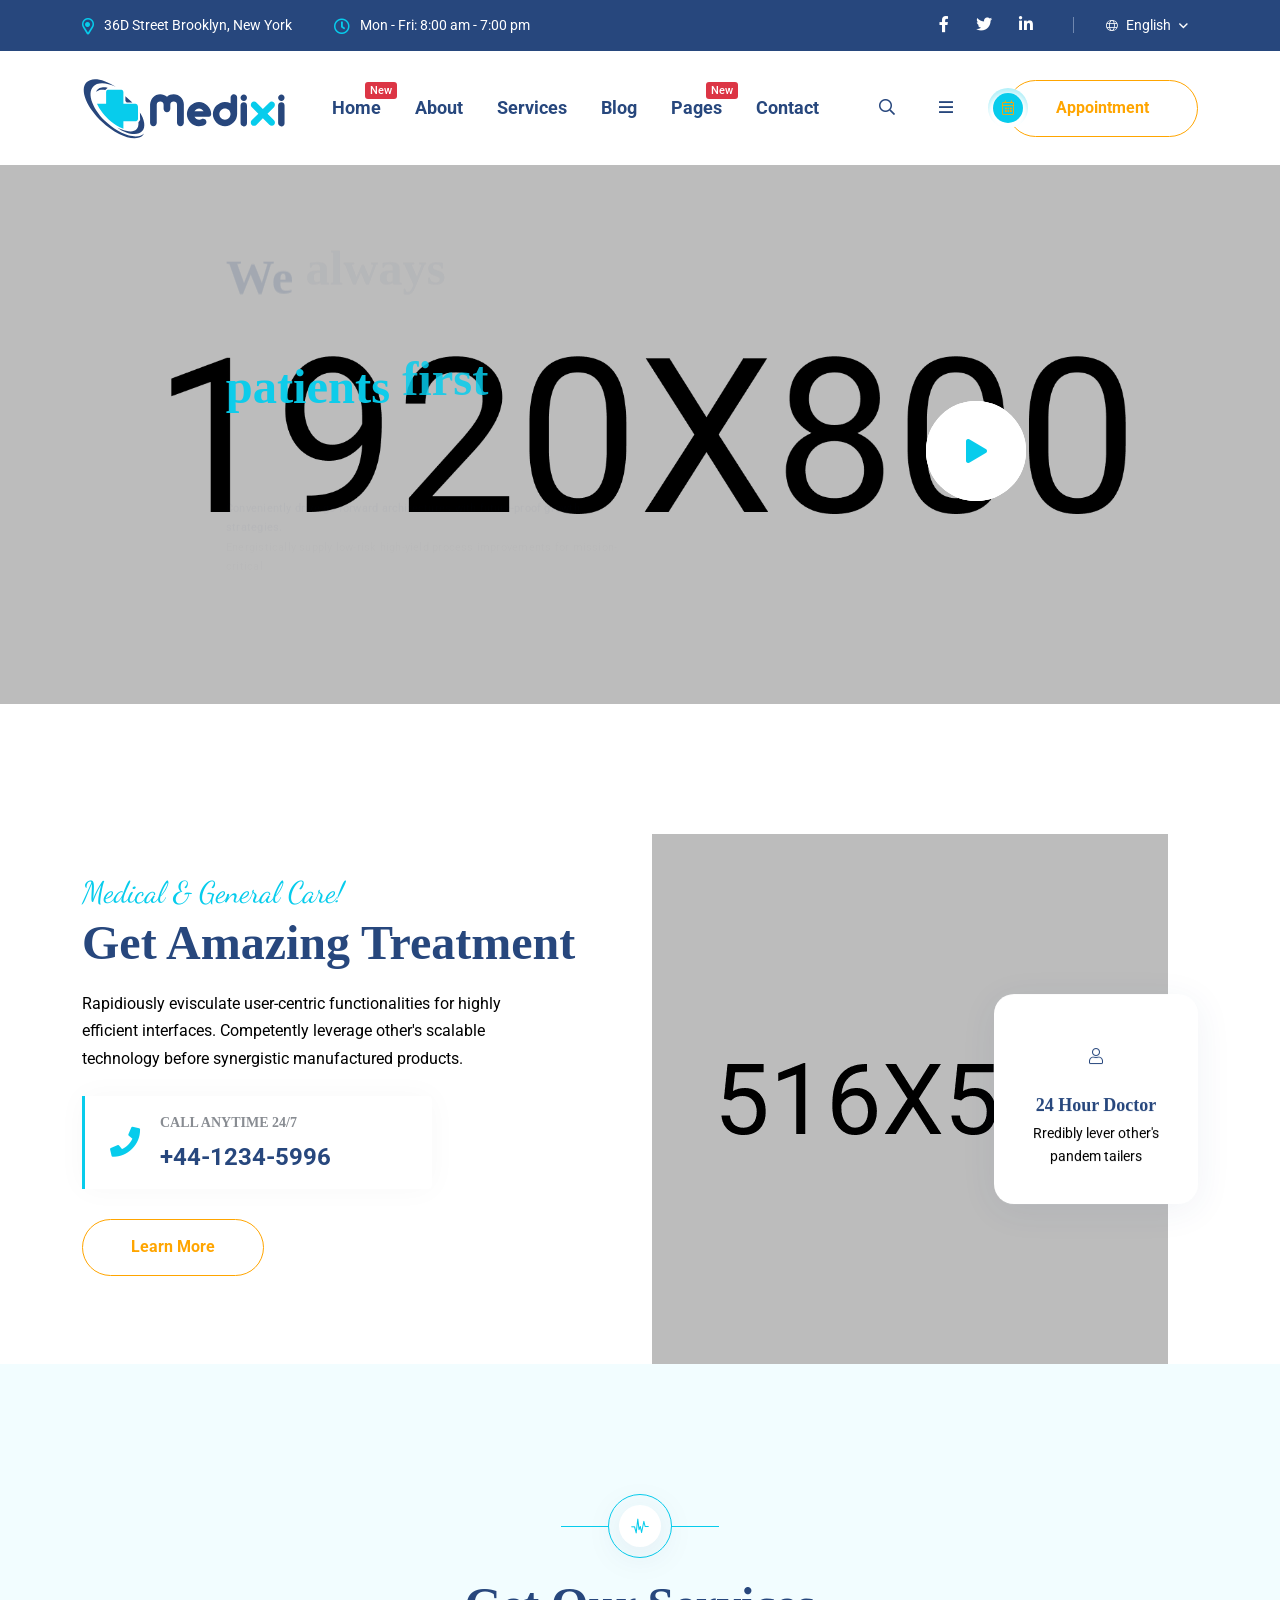
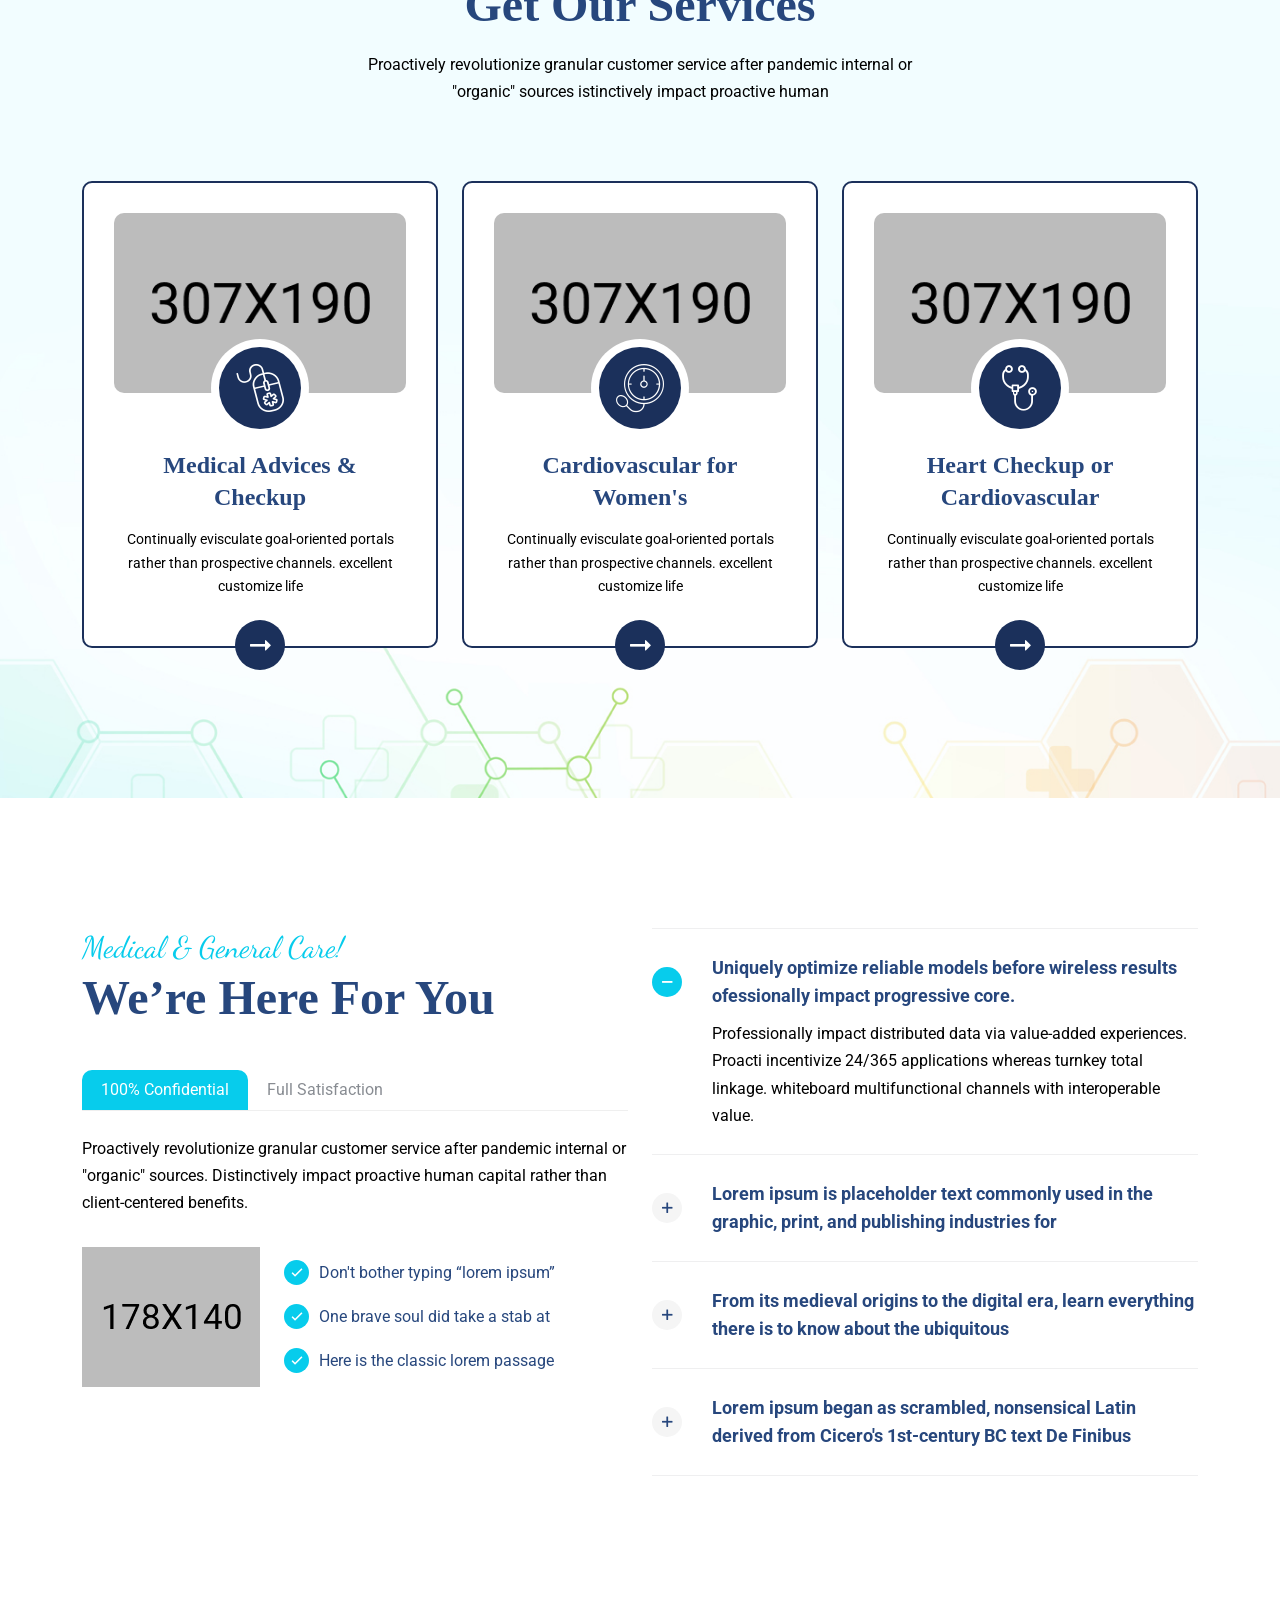
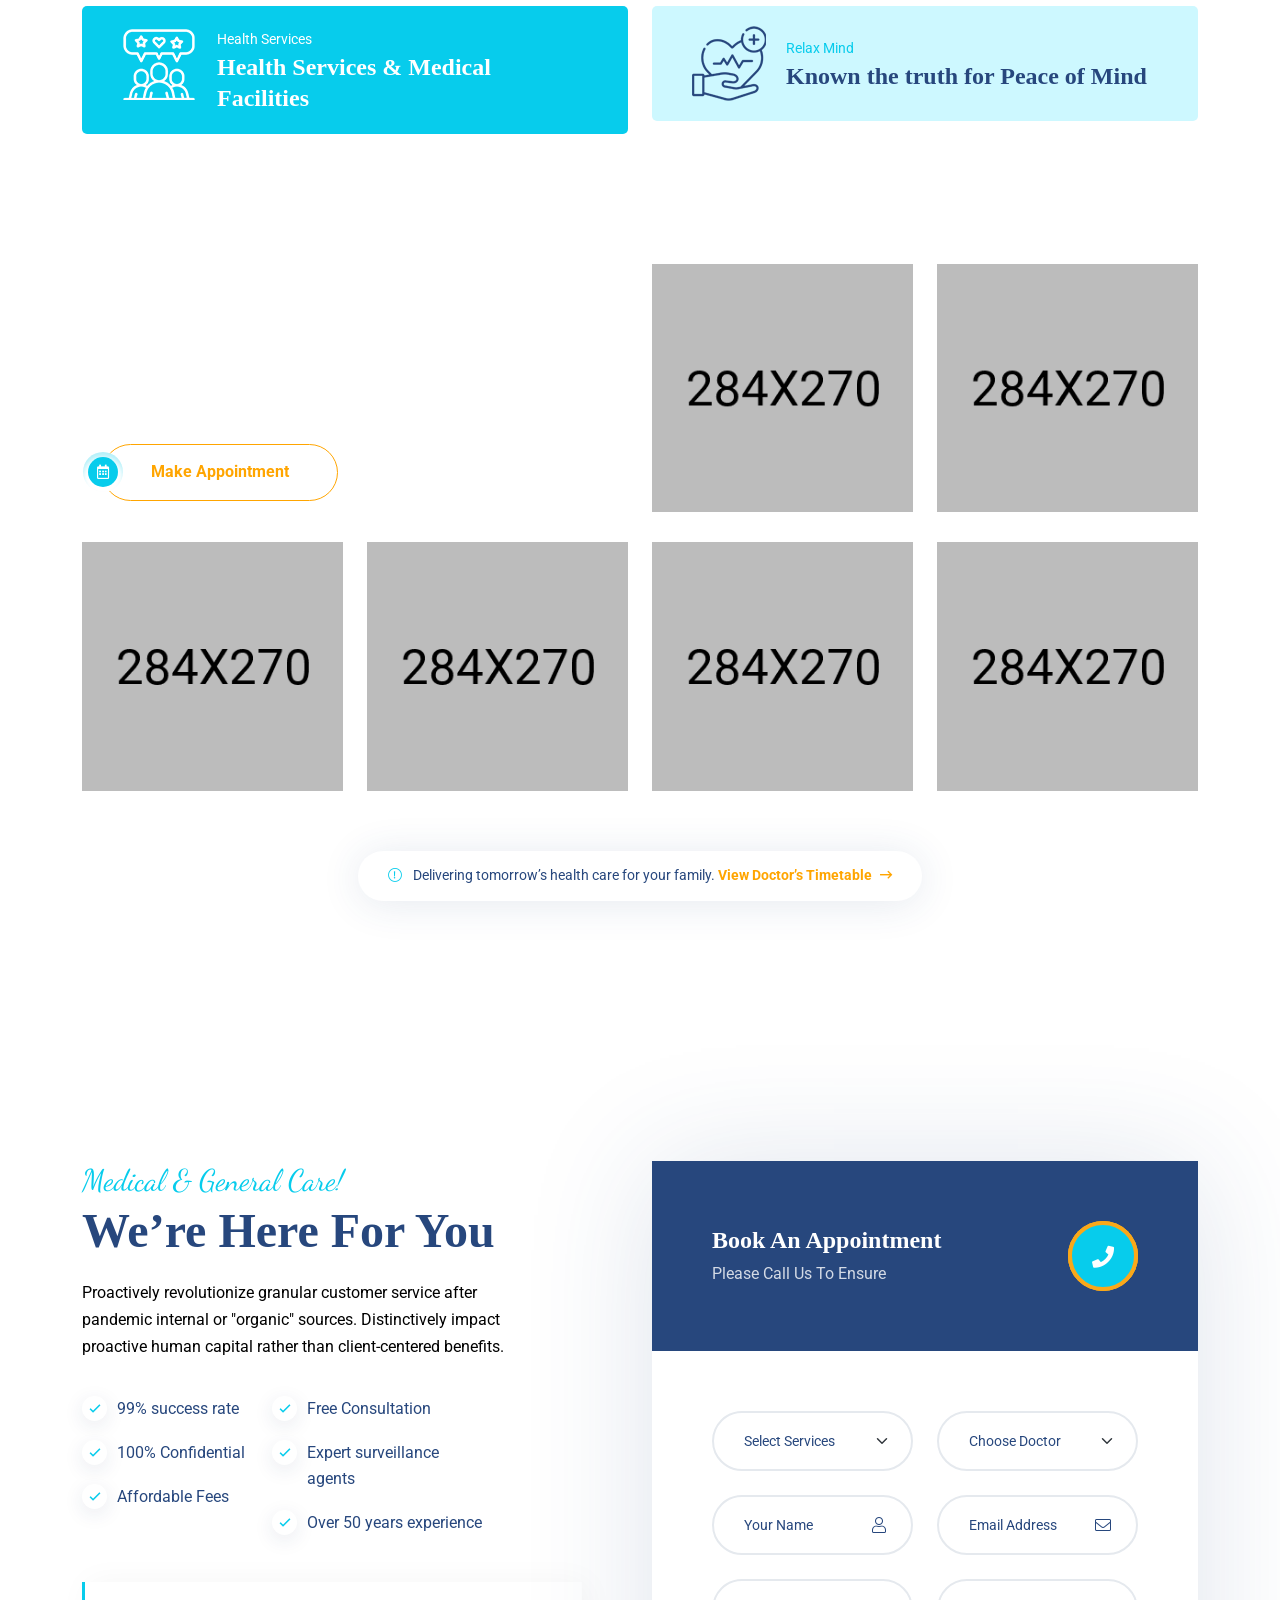
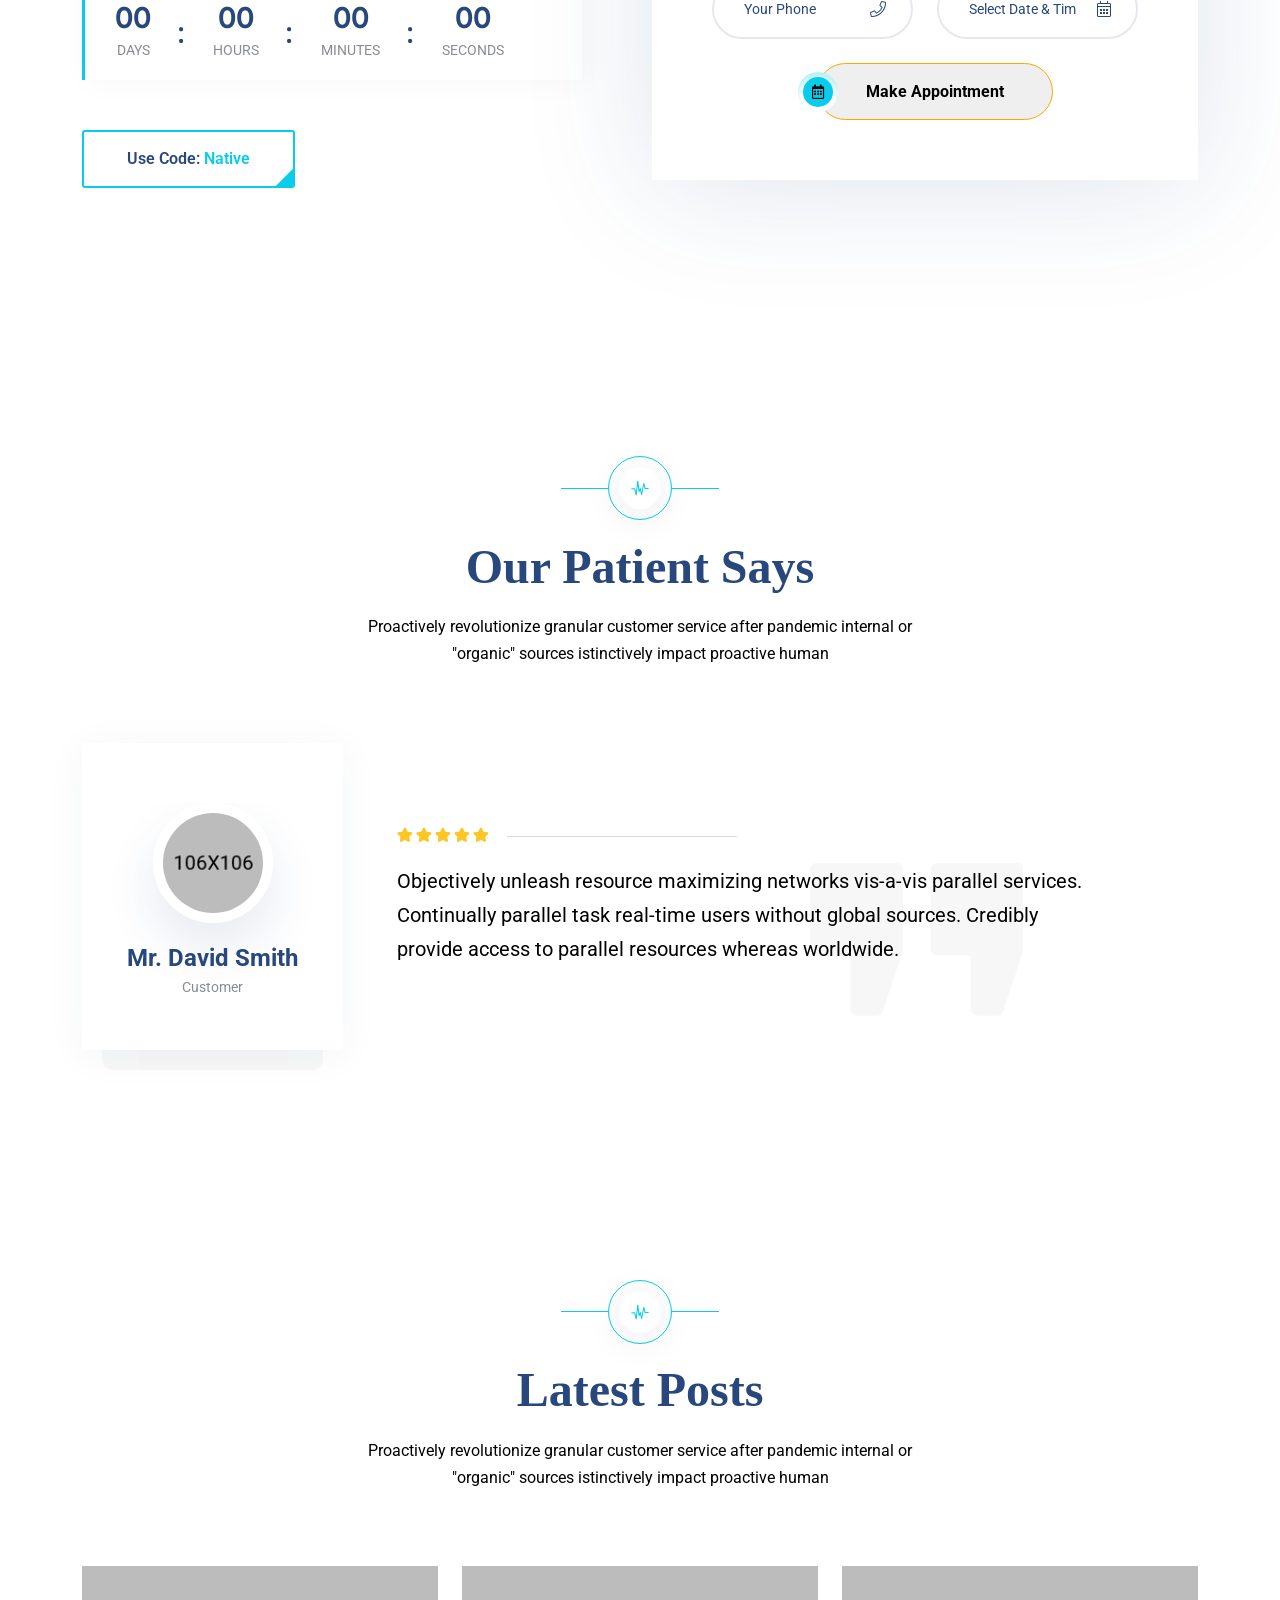
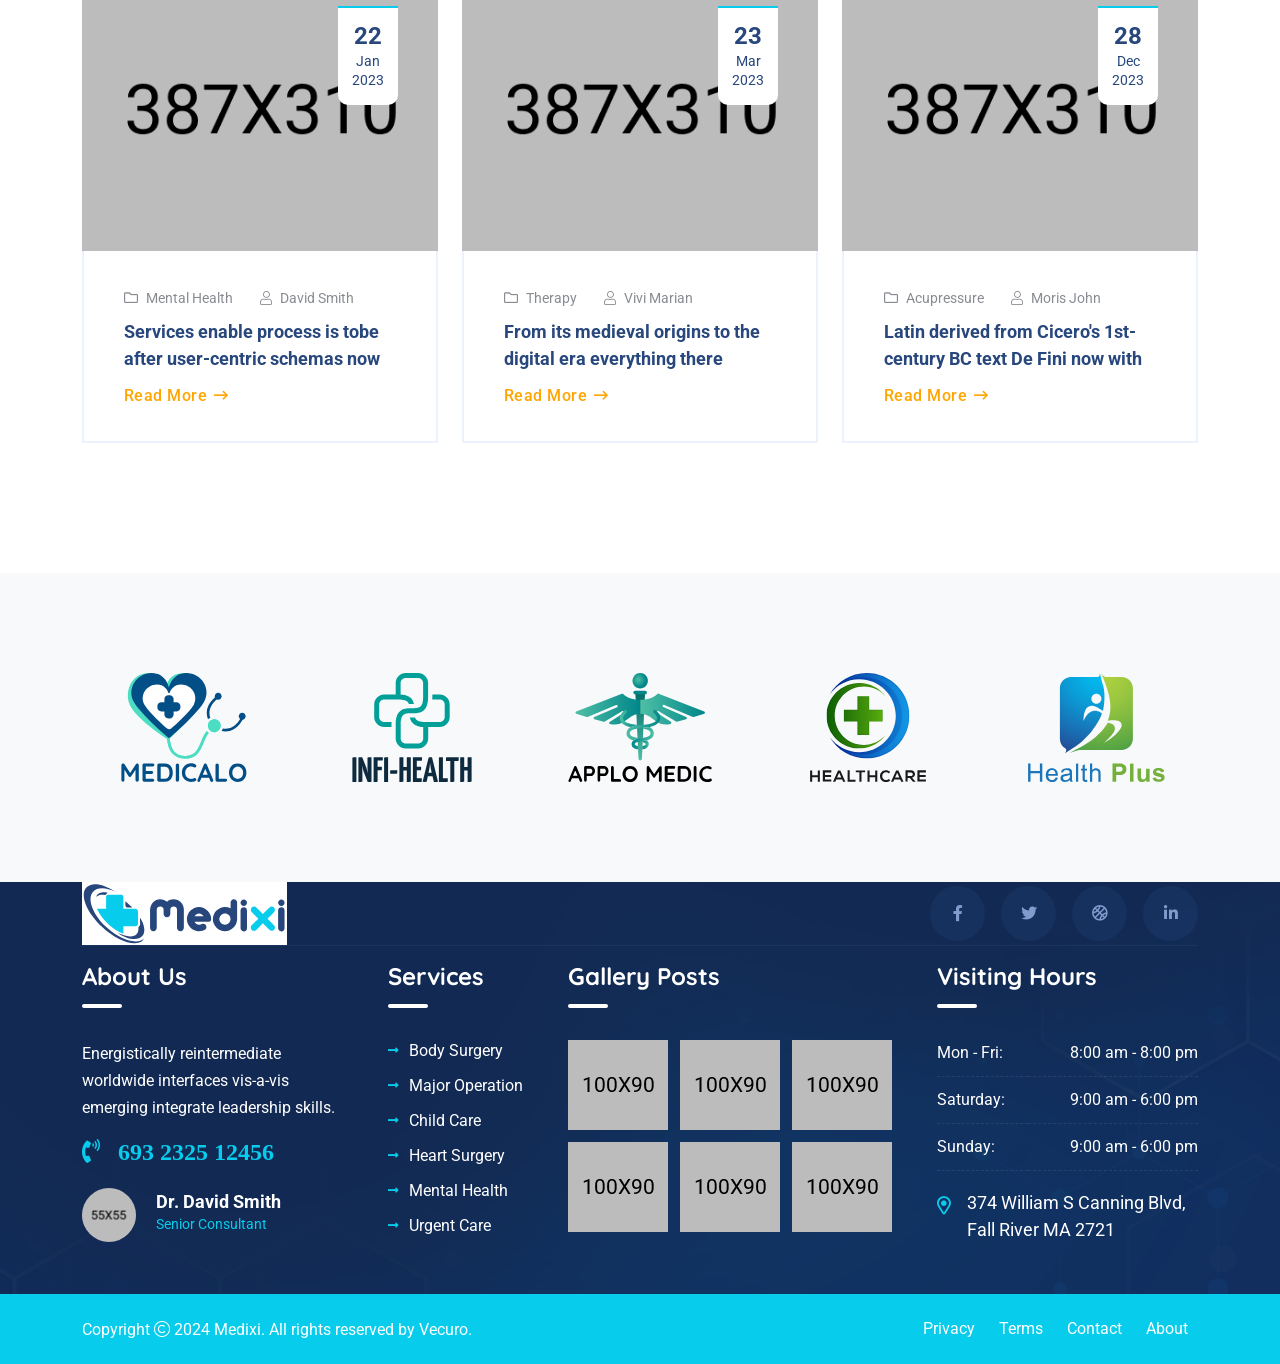
<file: index-3.html>
<!doctype html>
<html class="no-js" lang="zxx">

<head>
    <meta charset="utf-8">
    <meta http-equiv="x-ua-compatible" content="ie=edge">
    <title>Medixi - Medical and Health Care HTML Template - Home Three</title>
    <meta name="author" content="Vecuro">
    <meta name="description" content="Medixi - Medical and Health Care HTML Template">
    <meta name="keywords" content="Medixi - Medical and Health Care HTML Template">
    <meta name="robots" content="INDEX,FOLLOW">

    <!-- Mobile Specific Metas -->
    <meta name="viewport" content="width=device-width, initial-scale=1, shrink-to-fit=no">

    <!--==============================
	   Google Web Fonts
	============================== -->
    <link rel="preconnect" href="https://fonts.gstatic.com">
    <link href="https://fonts.googleapis.com/css2?family=Dancing+Script:wght@400;700&family=Quicksand:wght@400;700&family=Roboto:wght@400;500;700&display=swap" rel="stylesheet">


    <!-- Favicons - Place favicon.ico in the root directory -->
    <link rel="shortcut icon" href="assets/img/favicon.ico" type="image/x-icon">
    <link rel="icon" href="assets/img/favicon.ico" type="image/x-icon">

    <!--==============================
	    All CSS File
	============================== -->
    <!-- Bootstrap -->
    <link rel="stylesheet" href="assets/css/bootstrap.min.css">
    <!-- <link rel="stylesheet" href="assets/css/app.min.css"> -->
    <!-- Fontawesome Icon -->
    <link rel="stylesheet" href="assets/css/fontawesome.min.css">
    <!-- Layerslider -->
    <link rel="stylesheet" href="assets/css/layerslider.min.css">
    <!-- jQuery DatePicker -->
    <link rel="stylesheet" href="assets/css/jquery.datetimepicker.min.css">
    <!-- Magnific Popup -->
    <link rel="stylesheet" href="assets/css/magnific-popup.min.css">
    <!-- Slick Slider -->
    <link rel="stylesheet" href="assets/css/slick.min.css">
    <!-- Animate CSS -->
    <link rel="stylesheet" href="assets/css/animate.min.css">
    <!-- Theme Custom CSS -->
    <link rel="stylesheet" href="assets/css/style.css">

</head>

<body class="">


    <!--[if lte IE 9]>
    	<p class="browserupgrade">You are using an <strong>outdated</strong> browser. Please <a href="https://browsehappy.com/">upgrade your browser</a> to improve your experience and security.</p>
  <![endif]-->



    <!--********************************
   		Code Start From Here 
	******************************** -->




    <!--==============================
     Preloader
  ==============================-->
    <div class="preloader  ">
        <button class="vs-btn preloaderCls">Cancel Preloader </button>
        <div class="preloader-inner">
            <svg width="88px" height="108px" viewBox="0 0 54 64">
                <defs></defs>
                <g id="Page-1" stroke="none" stroke-width="1" fill="none" fill-rule="evenodd">
                    <path class="beat-loader" d="M0.5,38.5 L16,38.5 L19,25.5 L24.5,57.5 L31.5,7.5 L37.5,46.5 L43,38.5 L53.5,38.5" id="Path-2" stroke-width="2"></path>
                </g>
            </svg>
        </div>
    </div>
    <!--==============================
    Mobile Menu
  ============================== -->
    <div class="vs-menu-wrapper">
        <div class="vs-menu-area text-center">
            <button class="vs-menu-toggle"><i class="fal fa-times"></i></button>
            <div class="mobile-logo">
                <a href="index.html"><img src="assets/img/logo-mobile.svg" alt="Medixi"></a>
            </div>
            <form action="#" class="mobile-menu-form">
                <input type="text" class="form-control" placeholder="Search...">
                <button type="submit"><i class="fas fa-search"></i></button>
            </form>
            <div class="vs-mobile-menu">
                <ul>
                    <li class="menu-item-has-children">
                        <a href="index.html">Home</a>
                        <ul class="sub-menu">
                            <li><a href="index.html">Home One</a></li>
                            <li><a href="index-2.html">Home Two</a></li>
                            <li><a href="index-3.html">Home Three</a></li>
                            <li><a href="index-4.html">Home Four </a></li>
                            <li><a href="index-5.html">Home Five</a></li>
                            <li><a href="index-6.html">Home Six <span class="new-label">New</span></a></li>
                            <li><a href="index-7.html">Home Seven <span class="new-label">New</span></a></li>
                            <li><a href="index-8.html">Home Eight <span class="new-label">New</span></a></li>
                        </ul>
                    </li>
                    <li>
                        <a href="about.html">About Us</a>
                    </li>
                    <li class="menu-item-has-children">
                        <a href="service.html">Services</a>
                        <ul class="sub-menu">
                            <li><a href="service.html">Services</a></li>
                            <li><a href="service-details.html">Services Details</a></li>
                        </ul>
                    </li>
                    <li class="menu-item-has-children">
                        <a href="blog.html">Blog</a>
                        <ul class="sub-menu">
                            <li><a href="blog.html">Blog</a></li>
                            <li><a href="blog-details.html">Blog Details</a></li>
                        </ul>
                    </li>
                    <li class="menu-item-has-children">
                        <a href="#">Pages</a>
                        <ul class="sub-menu">
                            <li><a href="shop.html">Our Shop <span class="new-label">New</span></a></li>
                            <li><a href="shop-details.html">Shop Details <span class="new-label">New</span></a></li>
                            <li><a href="cart.html">Shopping Cart <span class="new-label">New</span></a></li>
                            <li><a href="checkout.html">Checkout <span class="new-label">New</span></a></li>
                            <li><a href="team.html">Team</a></li>
                            <li><a href="team-details.html">Team Details</a></li>
                            <li><a href="project.html">Projects</a></li>
                            <li><a href="appointment.html">Appointment</a></li>
                            <li><a href="error.html">Error Page</a></li>
                        </ul>
                    </li>
                    <li>
                        <a href="contact.html">Contact Us</a>
                    </li>
                </ul>
            </div>
        </div>
    </div>
    <!--==============================
    Sidemenu
============================== -->
    <div class="sidemenu-wrapper d-none d-lg-block  ">
        <div class="sidemenu-content">
            <button class="closeButton sideMenuCls"><i class="far fa-times"></i></button>
            <div class="widget footer-widget  ">
                <div class="vs-widget-about">
                    <div class="footer-logo">
                        <img src="assets/img/logo.svg" alt="logo">
                    </div>
                    <p class="footer-text1">Lorem ipsum dolor sit amet, consectet eiusmod tempor incididunt ut labore e rem ipsum dolor sit amet. sum dolor sit amet, consectet eiusmod.</p>
                    <div class="footer-social3">
                        <a href="#"><i class="fab fa-facebook-f"></i></a>
                        <a href="#"><i class="fab fa-twitter"></i></a>
                        <a href="#"><i class="fab fa-google"></i></a>
                        <a href="#"><i class="fab fa-linkedin-in"></i></a>
                    </div>
                </div>
            </div>
            <div class="widget footer-widget   ">
                <h3 class="widget_title">Visiting Hours</h3>
                <div class="footer-table">
                    <table>
                        <tr>
                            <td>Mon - Fri:</td>
                            <td>8:00 am - 8:00 pm</td>
                        </tr>
                        <tr>
                            <td>Saturday:</td>
                            <td>9:00 am - 6:00 pm</td>
                        </tr>
                        <tr>
                            <td>Sunday:</td>
                            <td>9:00 am - 6:00 pm</td>
                        </tr>
                    </table>
                </div>
                <div class="address-line">
                    <i class="far fa-map-marker-alt text-theme fs-md"></i>
                    <a href="#" class="text-reset fs-md">374 William S Canning Blvd, Fall River MA 2721</a>
                </div>
            </div>
            <div class="widget footer-widget  ">
                <h4 class="widget_title">Gallery Posts</h4>
                <div class="footer-gallery">
                    <div class="gal-item">
                        <a href="#"><img src="assets/img/widget/gal-1-1.jpg" alt="Gallery Image" class="w-100"></a>
                    </div>
                    <div class="gal-item">
                        <a href="#"><img src="assets/img/widget/gal-1-2.jpg" alt="Gallery Image" class="w-100"></a>
                    </div>
                    <div class="gal-item">
                        <a href="#"><img src="assets/img/widget/gal-1-3.jpg" alt="Gallery Image" class="w-100"></a>
                    </div>
                    <div class="gal-item">
                        <a href="#"><img src="assets/img/widget/gal-1-4.jpg" alt="Gallery Image" class="w-100"></a>
                    </div>
                    <div class="gal-item">
                        <a href="#"><img src="assets/img/widget/gal-1-5.jpg" alt="Gallery Image" class="w-100"></a>
                    </div>
                    <div class="gal-item">
                        <a href="#"><img src="assets/img/widget/gal-1-6.jpg" alt="Gallery Image" class="w-100"></a>
                    </div>
                </div>
            </div>
        </div>
    </div>
    <!--==============================
    Popup Search Box
    ============================== -->
    <div class="popup-search-box d-none d-lg-block  ">
        <button class="searchClose border-theme text-theme"><i class="fal fa-times"></i></button>
        <form action="#">
            <input type="text" class="border-theme" placeholder="What are you looking for">
            <button type="submit"><i class="fal fa-search"></i></button>
        </form>
    </div>
    <!--==============================
        Header Area
    ==============================-->
    <header class="header-wrapper header-layout2">
        <!-- Header Top -->
        <div class="header-top bg-title py-2 d-none d-md-block">
            <div class="container py-1">
                <div class="row justify-content-center justify-content-xl-between">
                    <div class="col-auto">
                        <ul class="header-top-info list-unstyled m-0">
                            <li><i class="far fa-map-marker-alt"></i>36D Street Brooklyn, New York</li>
                            <li><i class="far fa-clock"></i>Mon - Fri: 8:00 am - 7:00 pm</li>
                        </ul>
                    </div>
                    <div class="col-auto d-none d-xl-block">
                        <ul class="head-top-links text-end">
                            <li>
                                <ul class="header-social">
                                    <li>
                                        <a href="#"><i class="fab fa-facebook-f"></i></a>
                                    </li>
                                    <li>
                                        <a href="#"><i class="fab fa-twitter"></i></a>
                                    </li>
                                    <li>
                                        <a href="#"><i class="fab fa-linkedin-in"></i></a>
                                    </li>
                                </ul>
                            </li>
                            <li>
                                <!-- Dropdown -->
                                <a class="dropdown-toggle" href="#" role="button" id="dropdownMenuLink1" data-bs-toggle="dropdown" aria-expanded="false">
                                    <i class="fal fa-globe"></i> English
                                </a>
                                <ul class="dropdown-menu" aria-labelledby="dropdownMenuLink1">
                                    <li><a href="#">German</a></li>
                                    <li><a href="#">French</a></li>
                                    <li><a href="#">Italian</a></li>
                                    <li><a href="#">Latvian</a></li>
                                    <li><a href="#">Spanish</a></li>
                                    <li><a href="#">Greek</a></li>
                                </ul>
                            </li>
                        </ul>
                    </div>
                </div>
            </div>
        </div>
        <!-- Sticky Active -->
        <div class="sticky-wrap">
            <div class="sticky-active">
                <!-- Header Main -->
                <div class="header-main py-3 py-lg-0">
                    <div class="container position-relative">
                        <div class="row align-items-center justify-content-between">
                            <div class="col-auto d-flex">
                                <div class="header2-logo">
                                    <a href="index.html"><img src="assets/img/logo.svg" alt="Logo"></a>
                                </div>
                            </div>
                            <div class="col-auto">
                                <nav class="main-menu menu-style2 d-none d-lg-block">
                                    <ul>
                                        <li class="menu-item-has-children mega-menu-wrap">
                                            <a href="index.html"><span class="has-new-label">Home <span class="new-label">New</span></span></a>
                                            <ul class="menu-pages">
                                                <li>
                                                    <a href="index.html">
                                                        <img src="assets/img/pages/index.jpg" alt="image">
                                                        Home One
                                                    </a>
                                                </li>
                                                <li>
                                                    <a href="index-2.html">
                                                        <img src="assets/img/pages/index-2.jpg" alt="image">
                                                        Home Two
                                                    </a>
                                                </li>
                                                <li>
                                                    <a href="index-3.html">
                                                        <img src="assets/img/pages/index-3.jpg" alt="image">
                                                        Home Three
                                                    </a>
                                                </li>
                                                <li>
                                                    <a href="index-4.html">
                                                        <img src="assets/img/pages/index-4.jpg" alt="image">
                                                        Home Four
                                                    </a>
                                                </li>
                                                <li>
                                                    <a href="index-5.html">
                                                        <img src="assets/img/pages/index-5.jpg" alt="image">
                                                        Home Five
                                                    </a>
                                                </li>
                                                <li>
                                                    <a href="index-6.html">
                                                        <img src="assets/img/pages/index-6.jpg" alt="image">
                                                        Home Six <span class="new-label">New</span>
                                                    </a>
                                                </li>
                                                <li>
                                                    <a href="index-7.html">
                                                        <img src="assets/img/pages/index-7.jpg" alt="image">
                                                        Home Seven <span class="new-label">New</span>
                                                    </a>
                                                </li>
                                                <li>
                                                    <a href="index-8.html">
                                                        <img src="assets/img/pages/index-8.jpg" alt="image">
                                                        Home Eight <span class="new-label">New</span>
                                                    </a>
                                                </li>
                                            </ul>
                                        </li>
                                        <li>
                                            <a href="about.html">About</a>
                                        </li>
                                        <li class="menu-item-has-children">
                                            <a href="service.html">Services</a>
                                            <ul class="sub-menu">
                                                <li><a href="service.html">Services</a></li>
                                                <li><a href="service-details.html">Services Details</a></li>
                                            </ul>
                                        </li>
                                        <li class="menu-item-has-children">
                                            <a href="blog.html">Blog</a>
                                            <ul class="sub-menu">
                                                <li><a href="blog.html">Blog</a></li>
                                                <li><a href="blog-details.html">Blog Details</a></li>
                                            </ul>
                                        </li>
                                        <li class="menu-item-has-children mega-menu-wrap">
                                            <a href="#"><span class="has-new-label">Pages <span class="new-label">New</span></span></a>
                                            <ul class="mega-menu">
                                                <li><a href="shop.html">Pagelist 1</a>
                                                    <ul>
                                                        <li><a href="index.html">Home One</a></li>
                                                        <li><a href="index-2.html">Home Two</a></li>
                                                        <li><a href="index-3.html">Home Three</a></li>
                                                        <li><a href="index-4.html">Home Four </a></li>
                                                        <li><a href="index-5.html">Home Five </a></li>
                                                        <li><a href="index-6.html">Home Six <span class="new-label">New</span></a></li>
                                                        <li><a href="index-7.html">Home Seven <span class="new-label">New</span></a></li>
                                                        <li><a href="index-8.html">Home Eight <span class="new-label">New</span></a></li>
                                                    </ul>
                                                </li>
                                                <li><a href="#">Pagelist 2</a>
                                                    <ul>
                                                        <li><a href="about.html">About Us</a></li>
                                                        <li><a href="service.html">Services</a></li>
                                                        <li><a href="service-details.html">Services Details</a></li>
                                                        <li><a href="team.html">Team</a></li>
                                                        <li><a href="team-details.html">Team Details</a></li>
                                                    </ul>
                                                </li>
                                                <li><a href="#">Pagelist 3</a>
                                                    <ul>
                                                        <li><a href="project.html">Projects</a></li>
                                                        <li><a href="shop.html">Our Shop <span class="new-label">New</span></a></li>
                                                        <li><a href="shop-details.html">Shop Details <span class="new-label">New</span></a></li>
                                                        <li><a href="cart.html">Shopping Cart <span class="new-label">New</span></a></li>
                                                        <li><a href="checkout.html">Checkout <span class="new-label">New</span></a></li>
                                                    </ul>
                                                </li>
                                                <li><a href="#">Pagelist 4</a>
                                                    <ul>
                                                        <li><a href="blog.html">Blog</a></li>
                                                        <li><a href="blog-details.html">Blog Details</a></li>
                                                        <li><a href="appointment.html">Appointment</a></li>
                                                        <li><a href="contact.html">Contact Us</a></li>
                                                        <li><a href="error.html">Error Page</a></li>
                                                    </ul>
                                                </li>
                                            </ul>
                                        </li>
                                        <li>
                                            <a href="contact.html">Contact</a>
                                        </li>
                                    </ul>
                                </nav>
                                <button class="vs-menu-toggle d-inline-block d-lg-none"><i class="fas fa-bars"></i></button>
                            </div>
                            <div class="col-auto d-none d-xl-block">
                                <div class="header2-btn">
                                    <a href="#" class="icon-btn style3 searchBoxTggler"><i class="far fa-search"></i></a>
                                    <a href="#" class="icon-btn style3 sideMenuToggler"><i class="far fa-bars"></i></a>
                                    <a href="appointment.html" class="vs-btn style2">Appointment<i class="fal fa-calendar-alt"></i></a>
                                </div>
                            </div>
                        </div>
                    </div>
                </div>
            </div>
        </div>
    </header>
    <!--==============================
      Hero Area
    ==============================-->
    <section class="vs-hero-wrapper position-relative  ">
        <div class="vs-hero-carousel" data-navprevnext="true" data-height="800" data-container="1900" data-slidertype="responsive">
            <div class="ls-slide" data-ls="duration: 113000; transition2d: 5;">
                <img src="assets/img/hero/h-bg-2-1.jpg" alt="Hero Image" class="ls-bg">

                <h1 class="text-title ls-l ls-responsive" data-ls-mobile="left: 100px; top: 120px; font-size: 120px;" data-ls-tablet="left: 100px; top: 80px; font-size: 92px;" data-ls-laptop="left: 100px; top: 120px; font-size: 82px;" style="left: 335px; top: 208px; font-size: 72px; font-weight: 700;" data-ls="delayin: 600; easingin: easeInOutSine; texttransitionin: true; textstartatin: transitioninstart; textdurationin: 2000; texttypein: words_asc; textshiftin: 200; textoffsetyin: -100; offsetyout: -100; durationout: 2000; ">We always put the</h1>

                <h1 class="text-theme ls-l ls-responsive" data-ls-mobile="left: 100px;  top: 285px; font-size: 120px;" data-ls-tablet="left: 100px; top: 210px; font-size: 92px;" data-ls-laptop="left: 100px; top: 230px; font-size: 82px;" style=" left: 335px; top: 290px; font-size: 72px; font-weight: 700;" data-ls="delayin: 0; easingin: easeInOutSine; texttransitionin: true; textstartatin: transitioninstart; textdurationin: 2000; texttypein: words_asc; textshiftin: 200; textoffsetyin: -100; offsetyout: -100; durationout: 2000; ">patients first</h1>

                <p class="ls-l text-title ls-responsive ls-hide-sm" data-ls-mobile="left: 100px; " data-ls-tablet=" left: 100px; top: 360px; font-size: 34px; width: 1000px; line-height: 52px;" data-ls-laptop="left: 100px; top: 380px; font-size: 26px; width: 800px; line-height: 48px;" style="left: 335px; top: 400px; width: 605px; font-size: 16px; font-weight: 400; white-space: normal; letter-spacing: 0.02em; line-height: 28px;" data-ls="delayin: 800; texttransitionin: true; textstartatin: transitioninstart; texttypein: lines_asc; textshiftin: 100; textoffsetyin: 100; textdurationin: 2000; offsetyout: 100; durationout: 2000; ">Conveniently drive go forward architectures with future-proof growth strategies. Energistically supply low-risk high-yield process improvements for mission-critical testing procedures</p>

                <div class="ls-btn ls-l ls-hide-md" style="top: 50%; left: 75%;">
                    <a href="https://www.youtube.com/watch?v=_sI_Ps7JSEk" class="play-btn popup-video style3"><i class="fas fa-play"></i></a>
                </div>

                <div class="ls-btn ls-l ls-responsive" data-ls-mobile="left: 100px; " data-ls-tablet="left: 100px; top: 580px;" data-ls-laptop="left: 100px; top: 580px;" style=" left: 335px; top: 518px;" data-ls="offsetyin: 200; durationin: 2000; delayin: 1400; offsetyout: 300; durationout: 2000; offsetyout: 100; durationout: 2000; ">
                    <a href="service.html" class="vs-btn style2">View All Services<i class="fas fa-bolt"></i></a>
                </div>

            </div>
            <div class="ls-slide" data-ls="duration: 113000; transition2d: 5;">
                <img src="assets/img/hero/h-bg-2-2.jpg" alt="Hero Image" class="ls-bg">
                <h1 class="text-title ls-l ls-responsive" data-ls-mobile="left: 100px; top: 120px; font-size: 120px;" data-ls-tablet="left: 100px; top: 80px; font-size: 92px;" data-ls-laptop="left: 100px; top: 120px; font-size: 82px;" style="left: 335px; top: 208px; font-size: 72px; font-weight: 700;" data-ls="delayin: 600; easingin: easeInOutSine; texttransitionin: true; textstartatin: transitioninstart; textdurationin: 2000; texttypein: words_asc; textshiftin: 200; textoffsetyin: -100; offsetyout: -100; durationout: 2000; ">Best Treatment for</h1>
                <h1 class="text-theme ls-l ls-responsive" data-ls-mobile="left: 100px;  top: 285px; font-size: 120px;" data-ls-tablet="left: 100px; top: 210px; font-size: 92px;" data-ls-laptop="left: 100px; top: 230px; font-size: 82px;" style=" left: 335px; top: 290px; font-size: 72px; font-weight: 700;" data-ls="delayin: 0; easingin: easeInOutSine; texttransitionin: true; textstartatin: transitioninstart; textdurationin: 2000; texttypein: words_asc; textshiftin: 200; textoffsetyin: -100; offsetyout: -100; durationout: 2000; ">healthy life</h1>
                <p class="ls-l text-title ls-responsive ls-hide-sm" data-ls-mobile="left: 100px; " data-ls-tablet=" left: 100px; top: 360px; font-size: 34px; width: 1000px; line-height: 52px;" data-ls-laptop="left: 100px; top: 380px; font-size: 26px; width: 800px; line-height: 48px;" style="left: 335px; top: 400px; width: 605px; font-size: 16px; font-weight: 400; white-space: normal; letter-spacing: 0.02em; line-height: 28px;" data-ls="delayin: 800; texttransitionin: true; textstartatin: transitioninstart; texttypein: lines_asc; textshiftin: 100; textoffsetyin: 100; textdurationin: 2000; offsetyout: 100; durationout: 2000; ">Conveniently drive go forward architectures with future-proof growth strategies. Energistically supply low-risk high-yield process improvements for mission-critical testing procedures</p>
                <div class="ls-btn ls-l ls-hide-md" style="top: 50%; left: 75%;">
                    <a href="https://www.youtube.com/watch?v=_sI_Ps7JSEk" class="play-btn popup-video style3"><i class="fas fa-play"></i></a>
                </div>
                <div class="ls-btn ls-l ls-responsive" data-ls-mobile="left: 100px; " data-ls-tablet="left: 100px; top: 580px;" data-ls-laptop="left: 100px; top: 580px;" style=" left: 335px; top: 518px;" data-ls="offsetyin: 200; durationin: 2000; delayin: 1400; offsetyout: 300; durationout: 2000; offsetyout: 100; durationout: 2000; ">
                    <a href="service.html" class="vs-btn style2">View All Services<i class="fas fa-bolt"></i></a>
                </div>
            </div>
            <div class="ls-slide" data-ls="duration: 113000; transition2d: 5;">
                <img src="assets/img/hero/h-bg-2-3.jpg" alt="Hero Image" class="ls-bg">
                <h1 class="text-title ls-l ls-responsive" data-ls-mobile="left: 100px; top: 120px; font-size: 120px;" data-ls-tablet="left: 100px; top: 80px; font-size: 92px;" data-ls-laptop="left: 100px; top: 120px; font-size: 82px;" style="left: 335px; top: 208px; font-size: 72px; font-weight: 700;" data-ls="delayin: 600; easingin: easeInOutSine; texttransitionin: true; textstartatin: transitioninstart; textdurationin: 2000; texttypein: words_asc; textshiftin: 200; textoffsetyin: -100; offsetyout: -100; durationout: 2000; ">Best Medics, Doctors</h1>
                <h1 class="text-theme ls-l ls-responsive" data-ls-mobile="left: 100px;  top: 285px; font-size: 120px;" data-ls-tablet="left: 100px; top: 210px; font-size: 92px;" data-ls-laptop="left: 100px; top: 230px; font-size: 82px;" style=" left: 335px; top: 290px; font-size: 72px; font-weight: 700;" data-ls="delayin: 0; easingin: easeInOutSine; texttransitionin: true; textstartatin: transitioninstart; textdurationin: 2000; texttypein: words_asc; textshiftin: 200; textoffsetyin: -100; offsetyout: -100; durationout: 2000; ">and physicians</h1>
                <p class="ls-l text-title ls-responsive ls-hide-sm" data-ls-mobile="left: 100px; " data-ls-tablet=" left: 100px; top: 360px; font-size: 34px; width: 1000px; line-height: 52px;" data-ls-laptop="left: 100px; top: 380px; font-size: 26px; width: 800px; line-height: 48px;" style="left: 335px; top: 400px; width: 605px; font-size: 16px; font-weight: 400; white-space: normal; letter-spacing: 0.02em; line-height: 28px;" data-ls="delayin: 800; texttransitionin: true; textstartatin: transitioninstart; texttypein: lines_asc; textshiftin: 100; textoffsetyin: 100; textdurationin: 2000; offsetyout: 100; durationout: 2000; ">Conveniently drive go forward architectures with future-proof growth strategies. Energistically supply low-risk high-yield process improvements for mission-critical testing procedures</p>
                <div class="ls-btn ls-l ls-hide-md" style="top: 50%; left: 75%;">
                    <a href="https://www.youtube.com/watch?v=_sI_Ps7JSEk" class="play-btn popup-video style3"><i class="fas fa-play"></i></a>
                </div>
                <div class="ls-btn ls-l ls-responsive" data-ls-mobile="left: 100px; " data-ls-tablet="left: 100px; top: 580px;" data-ls-laptop="left: 100px; top: 580px;" style=" left: 335px; top: 518px;" data-ls="offsetyin: 200; durationin: 2000; delayin: 1400; offsetyout: 300; durationout: 2000; offsetyout: 100; durationout: 2000; ">
                    <a href="service.html" class="vs-btn style2">View All Services<i class="fas fa-bolt"></i></a>
                </div>
            </div>
        </div>
    </section>
    <!--==============================
    About Area
    ==============================-->
    <section class="vs-about-wrapper position-relative space-top">
        <div class="icon-shape3"><img src="assets/img/icons/icon-1-3.png" alt="Icon Image"></div>
        <div class="container">
            <div class="row flex-row-reverse">
                <div class="col-lg-6 mb-40 mb-lg-0 ">
                    <div class="about-img2 position-relative">
                        <img src="assets/img/about/about-3-1.jpg" class="wow fadeIn" data-wow-delay="0.3s" alt="About Image">
                        <div class="doctor-box position-absolute end-0 top-50 translate-middle-y wow fadeIn" data-wow-delay="0.3s">
                            <span class="icon-btn style3"><i class="fal fa-user"></i></span>
                            <p class="h5 mb-1">24 Hour Doctor</p>
                            <p class="mb-0 fs-xs">Rredibly lever other's pandem tailers</p>
                        </div>
                    </div>
                </div>
                <div class="col-lg-6 align-self-center mb-20 mb-lg-0">
                    <div class="about-content mb-50">
                        <span class="sec-subtitle text-theme h3 mb-2 mb-sm-0">Medical & General Care!</span>
                        <h2 class="h1 mb-3">Get Amazing Treatment </h2>
                        <div class="row">
                            <div class="col-xl-10">
                                <p class="mb-4">Rapidiously evisculate user-centric functionalities for highly efficient interfaces. Competently leverage other's scalable technology before synergistic manufactured products.</p>
                            </div>
                        </div>
                        <div class="media-style1">
                            <div class="media-icon"><i class="fas fa-phone"></i></div>
                            <div class="media-body">
                                <h3 class="media-title">CALL ANYTIME 24/7</h3>
                                <p class="media-text"><a href="tel:+4412345996">+44-1234-5996</a></p>
                            </div>
                        </div>
                        <a href="about.html" class="vs-btn">Learn More</a>
                    </div>
                </div>
            </div>
        </div>
    </section>
    <!--==============================
    Service Area
    ==============================-->
    <section class="vs-service-wrapper space-top space-md-bottom" data-bg-src="assets/img/bg/bg-6.jpg">
        <div class="container">
            <div class="row  text-center justify-content-center">
                <div class="col-md-10 col-lg-8 col-xl-6 wow fadeInUp" data-wow-delay="0.3s">
                    <div class="section-title">
                        <div class="sec-icon">
                            <i class="flaticon-ecg"></i>
                        </div>
                        <h2 class="h1 ">Get Our Services</h2>
                        <p>Proactively revolutionize granular customer service after pandemic internal or "organic" sources istinctively impact proactive human</p>
                    </div>
                </div>
            </div>
            <div class="row vs-carousel wow fadeIn" data-wow-delay="0.3s" data-slide-show="3">
                <div class="col-xl-4 mb-25">
                    <div class="service-box ">
                        <div class="sr-img">
                            <img src="assets/img/service/sr-2-1.jpg" alt="Service Image" class="w-100">
                        </div>
                        <div class="sr-icon">
                            <i class="flaticon-computer-mouse"></i>
                        </div>
                        <div class="sr-content">
                            <h3 class="h4"><a class="text-reset" href="service.html">Medical Advices & Checkup</a></h3>
                            <p class="fs-xs">Continually evisculate goal-oriented portals rather than prospective channels. excellent customize life</p>
                        </div>
                        <a href="service.html" class="icon-btn style4"><i class="far fa-long-arrow-alt-right"></i></a>
                    </div>
                </div>
                <div class="col-xl-4 mb-25">
                    <div class="service-box ">
                        <div class="sr-img">
                            <img src="assets/img/service/sr-2-2.jpg" alt="Service Image" class="w-100">
                        </div>
                        <div class="sr-icon">
                            <i class="flaticon-blood-pressure"></i>
                        </div>
                        <div class="sr-content">
                            <h3 class="h4"><a class="text-reset" href="service.html">Cardiovascular for Women's</a></h3>
                            <p class="fs-xs">Continually evisculate goal-oriented portals rather than prospective channels. excellent customize life</p>
                        </div>
                        <a href="service.html" class="icon-btn style4"><i class="far fa-long-arrow-alt-right"></i></a>
                    </div>
                </div>
                <div class="col-xl-4 mb-25">
                    <div class="service-box ">
                        <div class="sr-img">
                            <img src="assets/img/service/sr-2-3.jpg" alt="Service Image" class="w-100">
                        </div>
                        <div class="sr-icon">
                            <i class="flaticon-stethoscope-1"></i>
                        </div>
                        <div class="sr-content">
                            <h3 class="h4"><a class="text-reset" href="service.html">Heart Checkup or Cardiovascular</a></h3>
                            <p class="fs-xs">Continually evisculate goal-oriented portals rather than prospective channels. excellent customize life</p>
                        </div>
                        <a href="service.html" class="icon-btn style4"><i class="far fa-long-arrow-alt-right"></i></a>
                    </div>
                </div>
                <div class="col-xl-4 mb-25">
                    <div class="service-box ">
                        <div class="sr-img">
                            <img src="assets/img/service/sr-2-4.jpg" alt="Service Image" class="w-100">
                        </div>
                        <div class="sr-icon">
                            <i class="flaticon-quality-of-life"></i>
                        </div>
                        <div class="sr-content">
                            <h3 class="h4"><a class="text-reset" href="service.html">Laboratory & Pathology Drag</a></h3>
                            <p class="fs-xs">Continually evisculate goal-oriented portals rather than prospective channels. excellent customize life</p>
                        </div>
                        <a href="service.html" class="icon-btn style4"><i class="far fa-long-arrow-alt-right"></i></a>
                    </div>
                </div>
            </div>
        </div>
    </section>
    <!--==============================
    Accordion Area
    ==============================-->
    <section class="vs-accordion-wrapper space">
        <div class="container">
            <div class="row">
                <div class="col-xl-6 pb-10 pb-xl-0 mb-50 mb-xl-0">
                    <div class="about-content">
                        <span class="sec-subtitle text-theme h3 mb-0">Medical &amp; General Care!</span>
                        <h2 class="h1 mb-3">We’re Here For You</h2>
                        <!-- Tab Area -->
                        <ul class="nav about-tab-nav mb-3 mb-xl-4 mt-xl-4 pb-3 pt-4" id="myTab" role="tablist">
                            <li class="nav-item" role="presentation">
                                <button class="nav-link vs-btn active" id="menu1-tab" data-bs-toggle="tab" data-bs-target="#menu1" type="button" role="tab" aria-controls="menu1" aria-selected="true">100% Confidential</button>
                            </li>
                            <li class="nav-item" role="presentation">
                                <button class="nav-link vs-btn" id="menu2-tab" data-bs-toggle="tab" data-bs-target="#menu2" type="button" role="tab" aria-controls="menu2" aria-selected="false">Full Satisfaction</button>
                            </li>
                        </ul>
                        <div class="tab-content" id="aboutTab">
                            <div class="tab-pane fade show active" id="menu1" role="tabpanel" aria-labelledby="menu1-tab">
                                <p>Proactively revolutionize granular customer service after pandemic internal or "organic" sources. Distinctively impact proactive human capital rather than client-centered benefits. </p>
                                <div class="row pt-3">
                                    <div class="col-sm-auto mb-30 mb-md-0">
                                        <img src="assets/img/about/ab-tab-1-1.jpg" alt="Tab Image">
                                    </div>
                                    <div class="col-sm-auto align-self-center">
                                        <ul class="about-list list-unstyled text-title mb-0">
                                            <li>Don't bother typing “lorem ipsum” </li>
                                            <li>One brave soul did take a stab at</li>
                                            <li>Here is the classic lorem passage</li>
                                        </ul>
                                    </div>
                                </div>
                            </div>
                            <div class="tab-pane fade" id="menu2" role="tabpanel" aria-labelledby="menu2-tab">
                                <p>Lorem ipsum began as scrambled, nonsensical Latin derived from Cicero's 1st-century BC text De Finibus Bonorum et Malorum frequency with which letters occur in English, which is why </p>
                                <div class="row pt-3">
                                    <div class="col-auto mb-30 mb-md-0">
                                        <img src="assets/img/about/ab-tab-1-2.jpg" alt="Tab Image">
                                    </div>
                                    <div class="col-auto align-self-center">
                                        <ul class="about-list list-unstyled text-title mb-0">
                                            <li>In particular, the garbled words of </li>
                                            <li>McClintock's eye for detail certainly </li>
                                            <li>Creation timelines for the standard</li>
                                        </ul>
                                    </div>
                                </div>
                            </div>
                        </div>
                    </div>
                </div>
                <div class="col-xl-6">
                    <div class="vs-accordion accordion" id="vsaccordion">
                        <div class="accordion-item">
                            <h2 class="accordion-header">
                                <button class="accordion-button" type="button" data-bs-toggle="collapse" data-bs-target="#collapse1" aria-expanded="true" aria-controls="collapse1">
                                    Uniquely optimize reliable models before wireless results ofessionally impact progressive core.
                                </button>
                            </h2>
                            <div id="collapse1" class="accordion-collapse collapse show" data-bs-parent="#vsaccordion">
                                <div class="accordion-body">
                                    <p>Professionally impact distributed data via value-added experiences. Proacti incentivize 24/365 applications whereas turnkey total linkage. whiteboard multifunctional channels with interoperable value.</p>
                                </div>
                            </div>
                        </div>
                        <div class="accordion-item">
                            <h2 class="accordion-header">
                                <button class="accordion-button collapsed" type="button" data-bs-toggle="collapse" data-bs-target="#collapse2" aria-expanded="false" aria-controls="collapse2">
                                    Lorem ipsum is placeholder text commonly used in the graphic, print, and publishing industries for
                                </button>
                            </h2>
                            <div id="collapse2" class="accordion-collapse collapse" data-bs-parent="#vsaccordion">
                                <div class="accordion-body">
                                    <p>Professionally impact distributed data via value-added experiences. Proacti incentivize 24/365 applications whereas turnkey total linkage. whiteboard multifunctional channels with interoperable value.</p>
                                </div>
                            </div>
                        </div>
                        <div class="accordion-item">
                            <h2 class="accordion-header">
                                <button class="accordion-button collapsed" type="button" data-bs-toggle="collapse" data-bs-target="#collapse3" aria-expanded="false" aria-controls="collapse3">
                                    From its medieval origins to the digital era, learn everything there is to know about the ubiquitous
                                </button>
                            </h2>
                            <div id="collapse3" class="accordion-collapse collapse" data-bs-parent="#vsaccordion">
                                <div class="accordion-body">
                                    <p>Professionally impact distributed data via value-added experiences. Proacti incentivize 24/365 applications whereas turnkey total linkage. whiteboard multifunctional channels with interoperable value.</p>
                                </div>
                            </div>
                        </div>
                        <div class="accordion-item">
                            <h2 class="accordion-header">
                                <button class="accordion-button collapsed" type="button" data-bs-toggle="collapse" data-bs-target="#collapse4" aria-expanded="false" aria-controls="collapse4">
                                    Lorem ipsum began as scrambled, nonsensical Latin derived from Cicero's 1st-century BC text De Finibus
                                </button>
                            </h2>
                            <div id="collapse4" class="accordion-collapse collapse" data-bs-parent="#vsaccordion">
                                <div class="accordion-body">
                                    <p>Professionally impact distributed data via value-added experiences. Proacti incentivize 24/365 applications whereas turnkey total linkage. whiteboard multifunctional channels with interoperable value.</p>
                                </div>
                            </div>
                        </div>
                    </div>
                </div>
            </div>
        </div>
    </section><!-- Middle Box Area -->
    <section class="vs-middle-box-wrapper middle-box-layout1  " data-sec-pos="bottom-half" data-pos-for="#team">
        <div class="container">
            <div class="row">
                <div class="col-lg-6 col-xl-6 mb-30 mb-lg-0 wow fadeInUp" data-wow-delay="0.3s">
                    <div class="vs-middle-box d-md-flex text-center text-md-start bg-theme">
                        <div class="media-icon mb-20 mb-md-0 mr-20">
                            <img src="assets/img/icons/icon-1-4.png" alt="Icon">
                        </div>
                        <div class="media-body align-self-center">
                            <span class="text-white fs-xs">Health Services</span>
                            <h4 class="text-white mb-0">Health Services & Medical Facilities</h4>
                        </div>
                    </div>
                </div>
                <div class="col-lg-6 col-xl-6 wow fadeInUp" data-wow-delay="0.3s">
                    <div class="vs-middle-box d-md-flex text-center text-md-start" data-bg-color="#cdf8ff">
                        <div class="media-icon mb-20 mb-md-0 mr-20">
                            <img src="assets/img/icons/icon-1-2.png" alt="Icon">
                        </div>
                        <div class="media-body align-self-center">
                            <span class="text-theme fs-xs">Relax Mind</span>
                            <h4 class="text-title mb-0">Known the truth for Peace of Mind</h4>
                        </div>
                    </div>
                </div>
            </div>
        </div>
    </section>
    <!--==============================
    Team Area
    ==============================-->
    <section class="vs-team-wrapper team-layout2 space" id="team">
        <div class="parallax" data-parallax-image="assets/img/bg/bg-shape-5.jpg"></div>
        <div class="container">
            <div class="row gx-30 justify-content-center">
                <div class="col-md-9 col-lg-7 col-xl-5 wow fadeIn" data-wow-delay="0.3s">
                    <div class="section-title mb-xl-4 text-center  text-xl-start">
                        <h2 class="h1 text-white">Experts Doctors</h2>
                        <p class="text-white mb-35">Proactively revolutionize granular customer service after pandemic internal or "organic" sources proactive human capital rather.</p>
                        <a href="appointment.html" class="vs-btn style2 hover-white">Make Appointment<i class="far fa-calendar-alt"></i></a>
                    </div>
                </div>
                <div class="col-xl-1"></div>
                <div class="col-xl-3 col-lg-4 col-md-6">
                    <div class="team-box mb-30">
                        <div class="team-img">
                            <a href="team-details.html"><img src="assets/img/team/t-2-1.jpg" class="w-100" alt=""></a>
                        </div>
                        <div class="team-content bg-theme">
                            <h3 class="name h4 text-white mb-0"><a class="text-reset" href="team-details.html">David Smith</a></h3>
                            <span class="degi fs-sm text-white">Specialist</span>
                        </div>
                    </div>
                </div>
                <div class="col-xl-3 col-lg-4 col-md-6">
                    <div class="team-box mb-30">
                        <div class="team-img">
                            <a href="team-details.html"><img src="assets/img/team/t-2-2.jpg" class="w-100" alt=""></a>
                        </div>
                        <div class="team-content bg-theme">
                            <h3 class="name h4 text-white mb-0"><a class="text-reset" href="team-details.html">Vivi Marian</a></h3>
                            <span class="degi fs-sm text-white">Osteopathic</span>
                        </div>
                    </div>
                </div>
                <div class="col-xl-3 col-lg-4 col-md-6">
                    <div class="team-box mb-30">
                        <div class="team-img">
                            <a href="team-details.html"><img src="assets/img/team/t-2-3.jpg" class="w-100" alt=""></a>
                        </div>
                        <div class="team-content bg-theme">
                            <h3 class="name h4 text-white mb-0"><a class="text-reset" href="team-details.html">Farhan Moris</a></h3>
                            <span class="degi fs-sm text-white">Pediatrician</span>
                        </div>
                    </div>
                </div>
                <div class="col-xl-3 col-lg-4 col-md-6">
                    <div class="team-box mb-30">
                        <div class="team-img">
                            <a href="team-details.html"><img src="assets/img/team/t-2-4.jpg" class="w-100" alt=""></a>
                        </div>
                        <div class="team-content bg-theme">
                            <h3 class="name h4 text-white mb-0"><a class="text-reset" href="team-details.html">Jerzzy Lamot</a></h3>
                            <span class="degi fs-sm text-white">Surgeon</span>
                        </div>
                    </div>
                </div>
                <div class="col-xl-3 col-lg-4 col-md-6">
                    <div class="team-box mb-30">
                        <div class="team-img">
                            <a href="team-details.html"><img src="assets/img/team/t-2-5.jpg" class="w-100" alt=""></a>
                        </div>
                        <div class="team-content bg-theme">
                            <h3 class="name h4 text-white mb-0"><a class="text-reset" href="team-details.html">Peter Parker</a></h3>
                            <span class="degi fs-sm text-white">Osteopathic</span>
                        </div>
                    </div>
                </div>
                <div class="col-xl-3 col-lg-4 col-md-6">
                    <div class="team-box mb-30">
                        <div class="team-img">
                            <a href="team-details.html"><img src="assets/img/team/t-2-6.jpg" class="w-100" alt=""></a>
                        </div>
                        <div class="team-content bg-theme">
                            <h3 class="name h4 text-white mb-0"><a class="text-reset" href="team-details.html">Mors Jons</a></h3>
                            <span class="degi fs-sm text-white">Surgeon</span>
                        </div>
                    </div>
                </div>
            </div>
            <div class="text-center">
                <div class="notice-bar fs-xs bg-white mt-30 text-center">
                    <p class="text-title"><i class="fal fa-exclamation-circle text-theme me-2"></i> Delivering tomorrow’s health care for your family. <a href="contact.html"><strong>View Doctor’s Timetable</strong><i class="far fa-long-arrow-right ms-2"></i></a></p>
                </div>
            </div>
        </div>
    </section>
    <!--==============================
    Appointment Form Area 
    ==============================-->
    <section class="appointment-wrapper space-top space-md-bottom">
        <div class="container">
            <div class="row">
                <div class="col-xl-6 mb-30">
                    <div class="about-content">
                        <span class="sec-subtitle text-theme h3 mb-2 mb-sm-0">Medical &amp; General Care!</span>
                        <h2 class="h1 mb-3">We’re Here For You</h2>
                        <div class="row">
                            <div class="col-xl-10 mb-md-2 pb-md-1">
                                <p class="mb-md-4">Proactively revolutionize granular customer service after pandemic internal or "organic" sources. Distinctively impact proactive human capital rather than client-centered benefits. </p>
                            </div>
                            <div class="col-md-6 col-lg-5 col-xl-4">
                                <ul class="vs-list list-unstyled text-title">
                                    <li>99% success rate </li>
                                    <li>100% Confidential</li>
                                    <li>Affordable Fees</li>
                                </ul>
                            </div>
                            <div class="col-md-6 col-lg-5 col-xl-5">
                                <ul class="vs-list list-unstyled text-title">
                                    <li>Free Consultation</li>
                                    <li>Expert surveillance agents</li>
                                    <li>Over 50 years experience</li>
                                </ul>
                            </div>
                        </div>
                        <ul class="offer-counter counter-list list-unstyled" data-offer-date="12/08/2024">
                            <li>
                                <div class="day count-number ">00</div>
                                <span class="count-name">Days</span>
                            </li>
                            <li>
                                <div class="hour count-number ">00</div>
                                <span class="count-name">Hours</span>
                            </li>
                            <li>
                                <div class="minute count-number ">00</div>
                                <span class="count-name">Minutes</span>
                            </li>
                            <li>
                                <div class="seconds count-number ">00</div>
                                <span class="count-name">Seconds</span>
                            </li>
                        </ul>
                        <div class="vs-code-box mt-20">
                            Use Code: <span class="text-theme">Native</span>
                        </div>
                    </div>
                </div>
                <div class="col-xl-6 mb-30 pt-30 pt-xl-0">
                    <form action="#" class="form-wrap1 bg-white wow fadeInUp" data-wow-delay="0.3s">
                        <div class="form-title-box bg-title">
                            <div class="row justify-content-between align-items-center">
                                <div class="col-auto">
                                    <h2 class="h4 mb-1 text-white">Book An Appointment</h2>
                                    <p class="mb-0 text-white-light">Please Call Us To Ensure</p>
                                </div>
                                <div class="col-auto d-none d-sm-block">
                                    <a href="tel:0088123456789" class="ripple-icon style2"><i class="fas fa-phone"></i></a>
                                </div>
                            </div>
                        </div>
                        <div class="form-box">
                            <div class="row">
                                <div class="col-xl-6 form-group">
                                    <select class="form-select style2">
                                        <option hidden disabled selected>Select Services</option>
                                        <option>Aerospace Medicine</option>
                                        <option>Bariatric Surgery</option>
                                        <option>Infectious Diseases</option>
                                        <option>Laboratory Medicine</option>
                                    </select>
                                </div>
                                <div class="col-xl-6 form-group">
                                    <select class="form-select style2">
                                        <option hidden disabled selected>Choose Doctor</option>
                                        <option>Aerospace Medicine</option>
                                        <option>Bariatric Surgery</option>
                                        <option>Infectious Diseases</option>
                                        <option>Laboratory Medicine</option>
                                    </select>
                                </div>
                                <div class="col-xl-6 form-group">
                                    <input type="text" class="form-control  style2" placeholder="Your Name">
                                    <i class="fal small fa-user"></i>
                                </div>
                                <div class="col-xl-6 form-group">
                                    <input type="email" class="form-control  style2" placeholder="Email Address">
                                    <i class="fal small fa-envelope"></i>
                                </div>
                                <div class="col-xl-6 form-group">
                                    <input type="number" class="form-control  style2" placeholder="Your Phone">
                                    <i class="fal small fa-phone"></i>
                                </div>
                                <div class="col-xl-6 form-group">
                                    <input type="text" class="dateTime-pick form-control  style2" placeholder="Select Date & Time">
                                    <i class="fal small fa-calendar-alt"></i>
                                </div>
                                <div class="col-xl-12 text-center">
                                    <button type="submit" class="vs-btn style2">Make Appointment<i class="far fa-calendar-alt"></i></button>
                                </div>
                            </div>
                        </div>
                    </form>
                </div>
            </div>
        </div>
    </section>
    <!--==============================
    Testimonial Area
    ==============================-->
    <section class="testimonial-wrapper space-top space-md-bottom">
        <div class="parallax" data-parallax-image="assets/img/bg/bg-shape-6.jpg"></div>
        <div class="container">
            <div class="row  text-center justify-content-center">
                <div class="col-md-10 col-lg-8 col-xl-6 wow fadeInUp" data-wow-delay="0.3s">
                    <div class="section-title">
                        <div class="sec-icon">
                            <i class="flaticon-ecg"></i>
                        </div>
                        <h2 class="h1 ">Our Patient Says</h2>
                        <p>Proactively revolutionize granular customer service after pandemic internal or "organic" sources istinctively impact proactive human</p>
                    </div>
                </div>
            </div>
            <div class="position-relative">
                <div class="d-none d-md-block bg-top-right position-absolute start-0 top-0 w-100 h-100" data-bg-src="assets/img/bg/testimonial-shape-1.png"></div>
                <div class="row gx-30 mb-30 mb-lg-0">
                    <div class="col-md-5 col-lg-4 col-xl-3 z-index-common">
                        <div class="avater-slider-box vs-carousel" data-slide-show="1" data-md-slide-show="1" data-fade="true" data-asnavfor=".testimonail-desc-slide">
                            <div class="avater-slider">
                                <div class="avater">
                                    <img src="assets/img/author/author-3-1.jpg" alt="Author Image">
                                </div>
                                <h3 class="mb-0 h4 font-body">Mr. David Smith</h3>
                                <span class="fs-xs">Customer</span>
                            </div>
                            <div class="avater-slider">
                                <div class="avater">
                                    <img src="assets/img/author/author-3-2.jpg" alt="Author Image">
                                </div>
                                <h3 class="mb-0 h4 font-body">Mr. Jons Smith</h3>
                                <span class="fs-xs">Member</span>
                            </div>
                            <div class="avater-slider">
                                <div class="avater">
                                    <img src="assets/img/author/author-3-3.jpg" alt="Author Image">
                                </div>
                                <h3 class="mb-0 h4 font-body">Jerzzy Lamot</h3>
                                <span class="fs-xs">Manager</span>
                            </div>
                        </div>
                    </div>
                    <div class="col-md-7 col-lg-8 col-xl-8 align-self-center">
                        <div class="pl-30 no-pl-md mt-2 mt-md-0 position-relative">
                            <div class="testimonail-quote"><img src="assets/img/bg/quote-icon.png" alt="quote"></div>
                            <div class="vs-carousel testimonail-desc-slide text-center text-md-start" data-dots="true" data-slide-show="1" data-md-slide-show="1" data-asnavfor=".avater-slider-box">
                                <div class="testimonail-desc">
                                    <div class="testi-rating">
                                        <div class="star-rating" role="img" aria-label="Rated 5.00 out of 5"><span style="width:100%">Rated <strong class="rating">5.00</strong> out of 5</span></div>
                                    </div>
                                    <p class="mb-0 testi-text">Objectively unleash resource maximizing networks vis-a-vis parallel services. Continually parallel task real-time users without global sources. Credibly provide access to parallel resources whereas worldwide. </p>
                                </div>
                                <div class="testimonail-desc">
                                    <div class="testi-rating">
                                        <div class="star-rating" role="img" aria-label="Rated 5.00 out of 5"><span style="width:100%">Rated <strong class="rating">5.00</strong> out of 5</span></div>
                                    </div>
                                    <p class="mb-0 testi-text">OLorem ipsum dolor sit amet, consectetur adipiscing elit. Nam hendrerit nisi sed sollicitudin pellentesque. Nunc posuere purus rhoncus pulvinar aliquam. Ut aliquet tristique nisl vitae volutpat. Nulla aliquet. </p>
                                </div>
                                <div class="testimonail-desc">
                                    <div class="testi-rating">
                                        <div class="star-rating" role="img" aria-label="Rated 5.00 out of 5"><span style="width:100%">Rated <strong class="rating">5.00</strong> out of 5</span></div>
                                    </div>
                                    <p class="mb-0 testi-text">Nick Richardson described the translation “like extreme Mallarmé, or a Burroughsian cut-up, or a paragraph of Finnegans Wake. Bits of it have surprising power: the desperate insistence on loving hitch and, an </p>
                                </div>
                            </div>
                        </div>
                    </div>
                </div>
            </div>
        </div>
    </section>
    <!--==============================
    Blog Area
    ==============================-->
    <section class="vs-blog-wrapper space-md-bottom space-top">
        <div class="container">
            <div class="row  text-center justify-content-center">
                <div class="col-md-10 col-lg-8 col-xl-6 wow fadeInUp" data-wow-delay="0.3s">
                    <div class="section-title">
                        <div class="sec-icon">
                            <i class="flaticon-ecg"></i>
                        </div>
                        <h2 class="h1 ">Latest Posts</h2>
                        <p>Proactively revolutionize granular customer service after pandemic internal or "organic" sources istinctively impact proactive human</p>
                    </div>
                </div>
            </div>
            <div class="row vs-carousel wow fadeIn" data-wow-delay="0.3s" data-slide-show="3" data-lg-slide-show="2">
                <div class="col-xl-4">
                    <div class="vs-blog blog-card">
                        <div class="blog-img">
                            <img src="assets/img/blog/b-1-1.jpg" alt="Blog Image" class="w-100">
                            <div class="blog-date">
                                <div class="day">22</div>
                                Jan 2023
                            </div>
                        </div>
                        <div class="blog-content">
                            <div class="blog-meta">
                                <a href="blog.html"><i class="far fa-folder"></i>Mental Health</a>
                                <a href="blog.html"><i class="fal fa-user"></i>David Smith</a>
                            </div>
                            <h3 class="blog-title h5 font-body lh-base"><a href="blog.html">Services enable process is tobe after user-centric schemas now</a></h3>
                            <a href="blog.html" class="link-btn">Read More<i class="far fa-long-arrow-right"></i></a>
                        </div>
                    </div>
                </div>
                <div class="col-xl-4">
                    <div class="vs-blog blog-card">
                        <div class="blog-img">
                            <img src="assets/img/blog/b-1-2.jpg" alt="Blog Image" class="w-100">
                            <div class="blog-date">
                                <div class="day">23</div>
                                Mar 2023
                            </div>
                        </div>
                        <div class="blog-content">
                            <div class="blog-meta">
                                <a href="blog.html"><i class="far fa-folder"></i>Therapy</a>
                                <a href="blog.html"><i class="fal fa-user"></i>Vivi Marian</a>
                            </div>
                            <h3 class="blog-title h5 font-body lh-base"><a href="blog.html">From its medieval origins to the digital era everything there</a></h3>
                            <a href="blog.html" class="link-btn">Read More<i class="far fa-long-arrow-right"></i></a>
                        </div>
                    </div>
                </div>
                <div class="col-xl-4">
                    <div class="vs-blog blog-card">
                        <div class="blog-img">
                            <img src="assets/img/blog/b-1-3.jpg" alt="Blog Image" class="w-100">
                            <div class="blog-date">
                                <div class="day">28</div>
                                Dec 2023
                            </div>
                        </div>
                        <div class="blog-content">
                            <div class="blog-meta">
                                <a href="blog.html"><i class="far fa-folder"></i>Acupressure </a>
                                <a href="blog.html"><i class="fal fa-user"></i>Moris John</a>
                            </div>
                            <h3 class="blog-title h5 font-body lh-base"><a href="blog.html">Latin derived from Cicero's 1st-century BC text De Fini now with</a></h3>
                            <a href="blog.html" class="link-btn">Read More<i class="far fa-long-arrow-right"></i></a>
                        </div>
                    </div>
                </div>
                <div class="col-xl-4">
                    <div class="vs-blog blog-card">
                        <div class="blog-img">
                            <img src="assets/img/blog/b-1-4.jpg" alt="Blog Image" class="w-100">
                            <div class="blog-date">
                                <div class="day">22</div>
                                Jan 2023
                            </div>
                        </div>
                        <div class="blog-content">
                            <div class="blog-meta">
                                <a href="blog.html"><i class="far fa-folder"></i>Mental Health</a>
                                <a href="blog.html"><i class="fal fa-user"></i>David Smith</a>
                            </div>
                            <h3 class="blog-title h5 font-body lh-base"><a href="blog.html">Creation timelines the standard lorem ipsum passage vary</a></h3>
                            <a href="blog.html" class="link-btn">Read More<i class="far fa-long-arrow-right"></i></a>
                        </div>
                    </div>
                </div>
            </div>
        </div>
    </section>
    <!--==============================
    Brand Area
    ==============================-->
    <div class="vs-brand-wrapper space-md bg-light">
        <div class="container">
            <div class="wow fadeInUp" data-wow-delay="0.3s">
                <div class="row vs-carousel text-center" data-slide-show="5" data-lg-slide-show="4" data-md-slide-show="3" data-sm-slide-show="3" data-xs-slide-show="1">
                    <div class="col-auto">
                        <div class="brand">
                            <img src="assets/img/brand/brand-1-1.svg" alt="Brand Image">
                        </div>
                    </div>
                    <div class="col-auto">
                        <div class="brand">
                            <img src="assets/img/brand/brand-1-2.svg" alt="Brand Image">
                        </div>
                    </div>
                    <div class="col-auto">
                        <div class="brand">
                            <img src="assets/img/brand/brand-1-3.svg" alt="Brand Image">
                        </div>
                    </div>
                    <div class="col-auto">
                        <div class="brand">
                            <img src="assets/img/brand/brand-1-4.svg" alt="Brand Image">
                        </div>
                    </div>
                    <div class="col-auto">
                        <div class="brand">
                            <img src="assets/img/brand/brand-1-5.svg" alt="Brand Image">
                        </div>
                    </div>
                    <div class="col-auto">
                        <div class="brand">
                            <img src="assets/img/brand/brand-1-6.svg" alt="Brand Image">
                        </div>
                    </div>
                </div>
            </div>
        </div>
    </div>
    <!--==============================
			Footer Area
	==============================-->
    <footer class="footer-wrapper footer-layout1" data-bg-src="assets/img/bg/bg-shape-4.png">
        <div class="container">
            <div class="footer-top">
                <div class="row align-items-center justify-content-between">
                    <div class="col-sm-6 col-md-auto text-center text-sm-start">
                        <div class="footer1-logo bg-white">
                            <a href="index.html"><img src="assets/img/logo.svg" alt="Logo"></a>
                        </div>
                    </div>
                    <div class=" col-sm-6 col-md-auto pt-20 pt-sm-0 pb-20 pb-sm-0 text-center text-sm-end">
                        <div class="footer-social">
                            <a href="#"><i class="fab fa-facebook-f"></i></a>
                            <a href="#"><i class="fab fa-twitter"></i></a>
                            <a href="#"><i class="far fa-basketball-ball"></i></a>
                            <a href="#"><i class="fab fa-linkedin-in"></i></a>
                        </div>
                    </div>
                </div>
            </div>
        </div>
        <div class="widget-area">
            <div class="container">
                <div class="row justify-content-between">
                    <div class="col-md-6 col-lg-3 col-xl-3">
                        <div class="widget footer-widget  ">
                            <h3 class="widget_title">About Us</h3>
                            <div class="vs-widget-about">
                                <p>Energistically reintermediate worldwide interfaces vis-a-vis emerging integrate leadership skills.</p>
                                <h4><a class="text-theme hover-white" href="tel:693232512456"><i class="fas fa-phone-volume me-2 pe-1"></i> 693 2325 12456</a></h4>
                                <div class="d-flex mt-3 pt-1">
                                    <div class="avater-small mr-20">
                                        <img src="assets/img/author/author-2-3.jpg" alt="Avater Image">
                                    </div>
                                    <div class="media-body align-self-center">
                                        <h5 class="mb-0 font-body lh-1 text-white">Dr. David Smith</h5>
                                        <span class="text-theme fs-xs lh-1">Senior Consultant</span>
                                    </div>
                                </div>
                            </div>
                        </div>
                    </div>
                    <div class="col-md-6 col-lg-auto col-xl-auto">
                        <div class="widget footer-widget widget_nav_menu   ">
                            <h3 class="widget_title">Services</h3>
                            <div class="menu-all-pages-container">
                                <ul class="menu">
                                    <li><a href="#">Body Surgery</a></li>
                                    <li><a href="#">Major Operation</a></li>
                                    <li><a href="#">Child Care</a></li>
                                    <li><a href="#">Heart Surgery</a></li>
                                    <li><a href="#">Mental Health</a></li>
                                    <li><a href="#">Urgent Care</a></li>
                                </ul>
                            </div>
                        </div>
                    </div>
                    <div class="col-md-6 col-lg-3 col-xl-auto">
                        <div class="widget footer-widget  ">
                            <h4 class="widget_title">Gallery Posts</h4>
                            <div class="footer-gallery">
                                <div class="gal-item">
                                    <a href="#"><img src="assets/img/widget/gal-1-1.jpg" alt="Gallery Image" class="w-100"></a>
                                </div>
                                <div class="gal-item">
                                    <a href="#"><img src="assets/img/widget/gal-1-2.jpg" alt="Gallery Image" class="w-100"></a>
                                </div>
                                <div class="gal-item">
                                    <a href="#"><img src="assets/img/widget/gal-1-3.jpg" alt="Gallery Image" class="w-100"></a>
                                </div>
                                <div class="gal-item">
                                    <a href="#"><img src="assets/img/widget/gal-1-4.jpg" alt="Gallery Image" class="w-100"></a>
                                </div>
                                <div class="gal-item">
                                    <a href="#"><img src="assets/img/widget/gal-1-5.jpg" alt="Gallery Image" class="w-100"></a>
                                </div>
                                <div class="gal-item">
                                    <a href="#"><img src="assets/img/widget/gal-1-6.jpg" alt="Gallery Image" class="w-100"></a>
                                </div>
                            </div>
                        </div>
                    </div>
                    <div class="col-md-6 col-lg-3 col-xl-3">
                        <div class="widget footer-widget   ">
                            <h3 class="widget_title">Visiting Hours</h3>
                            <div class="footer-table">
                                <table>
                                    <tr>
                                        <td>Mon - Fri:</td>
                                        <td>8:00 am - 8:00 pm</td>
                                    </tr>
                                    <tr>
                                        <td>Saturday:</td>
                                        <td>9:00 am - 6:00 pm</td>
                                    </tr>
                                    <tr>
                                        <td>Sunday:</td>
                                        <td>9:00 am - 6:00 pm</td>
                                    </tr>
                                </table>
                            </div>
                            <div class="address-line">
                                <i class="far fa-map-marker-alt text-theme fs-md"></i>
                                <a href="#" class="text-reset fs-md">374 William S Canning Blvd, Fall River MA 2721</a>
                            </div>
                        </div>
                    </div>
                </div>
            </div>
        </div>
        <div class="copyright bg-theme">
            <div class="container">
                <div class="row align-items-center justify-content-between">
                    <div class="col-auto text-center text-md-end">
                        <p class="mb-0 text-white">Copyright <i class="fal fa-copyright"></i> 2024 <a class="text-white" href="index.html">Medixi</a>. All rights reserved by <a class="text-white" href="https://themeforest.net/user/vecuro_themes">Vecuro</a>.</p>
                    </div>
                    <div class="col-auto d-none d-md-block">
                        <ul class="footer-bottom-menu">
                            <li><a href="#">Privacy</a></li>
                            <li><a href="#">Terms</a></li>
                            <li><a href="#">Contact</a></li>
                            <li><a href="#">About</a></li>
                        </ul>
                    </div>
                </div>
            </div>
        </div>
    </footer>



    <!--********************************
			Code End  Here 
	******************************** -->


    <!-- Scroll To Top -->
    <a href="#" class="scrollToTop scroll-bottom  style2"><i class="fas fa-arrow-alt-up"></i></a>



    <!--==============================
        All Js File
    ============================== -->
    <!-- Jquery -->
    <script src="assets/js/vendor/jquery-3.6.0.min.js"></script>
    <!-- Slick Slider -->
    <script src="assets/js/slick.min.js"></script>
    <!-- <script src="assets/js/app.min.js"></script> -->
    <!-- Layerslider -->
    <script src="assets/js/layerslider.utils.js"></script>
    <script src="assets/js/layerslider.transitions.js"></script>
    <script src="assets/js/layerslider.kreaturamedia.jquery.js"></script>
    <!-- Bootstrap -->
    <script src="assets/js/bootstrap.min.js"></script>
    <!-- jQuery Datepicker -->
    <script src="assets/js/jquery.datetimepicker.min.js"></script>
    <!-- Magnific Popup -->
    <script src="assets/js/jquery.magnific-popup.min.js"></script>
    <!-- Isotope Filter -->
    <script src="assets/js/imagesloaded.pkgd.min.js"></script>
    <script src="assets/js/isotope.pkgd.min.js"></script>
    <!-- Parallax Scroll -->
    <script src="assets/js/universal-parallax.min.js"></script>
    <!-- WOW Animation -->
    <script src="assets/js/wow.min.js"></script>
    <!-- Custom Carousel -->
    <script src="assets/js/vscustom-carousel.min.js"></script>
    <!-- Form Js -->
    <script src="assets/js/ajax-mail.js"></script>
    <!-- Main Js File -->
    <script src="assets/js/main.js"></script>

</body>

</html>
</file>
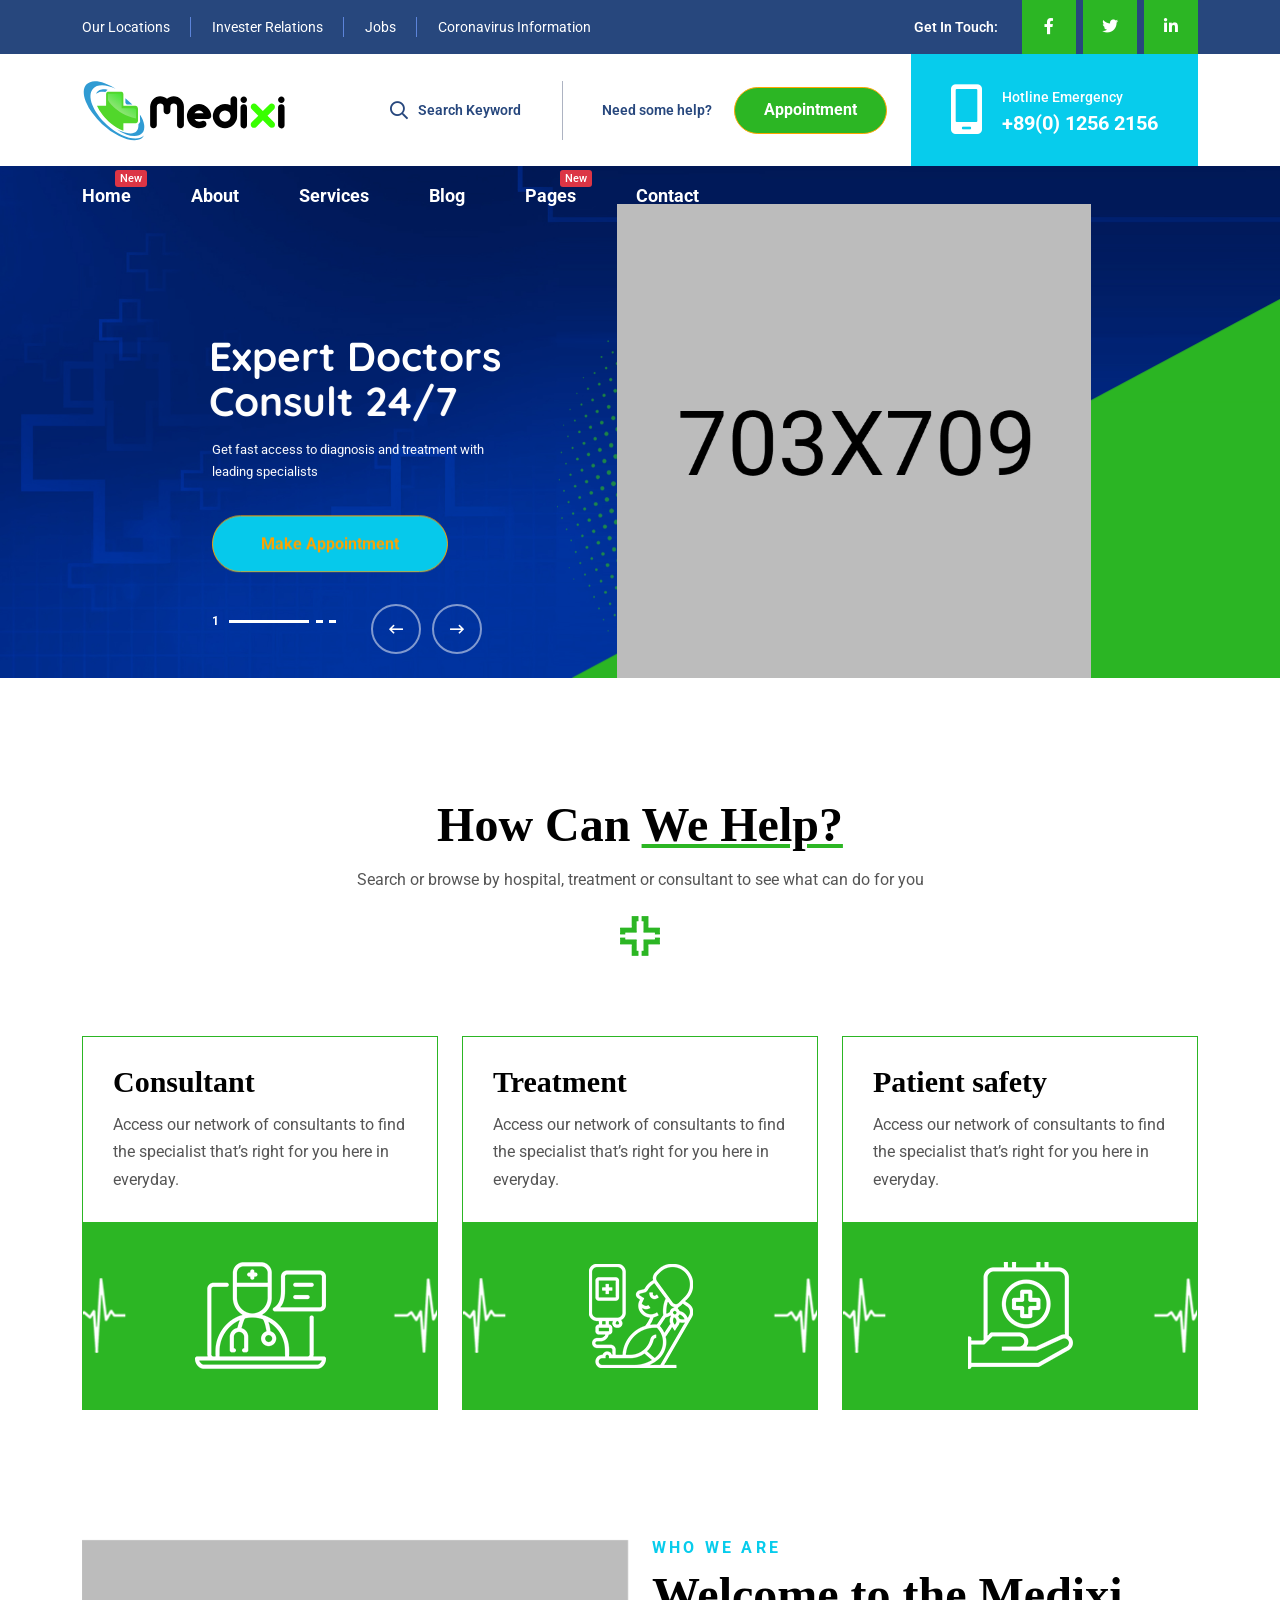
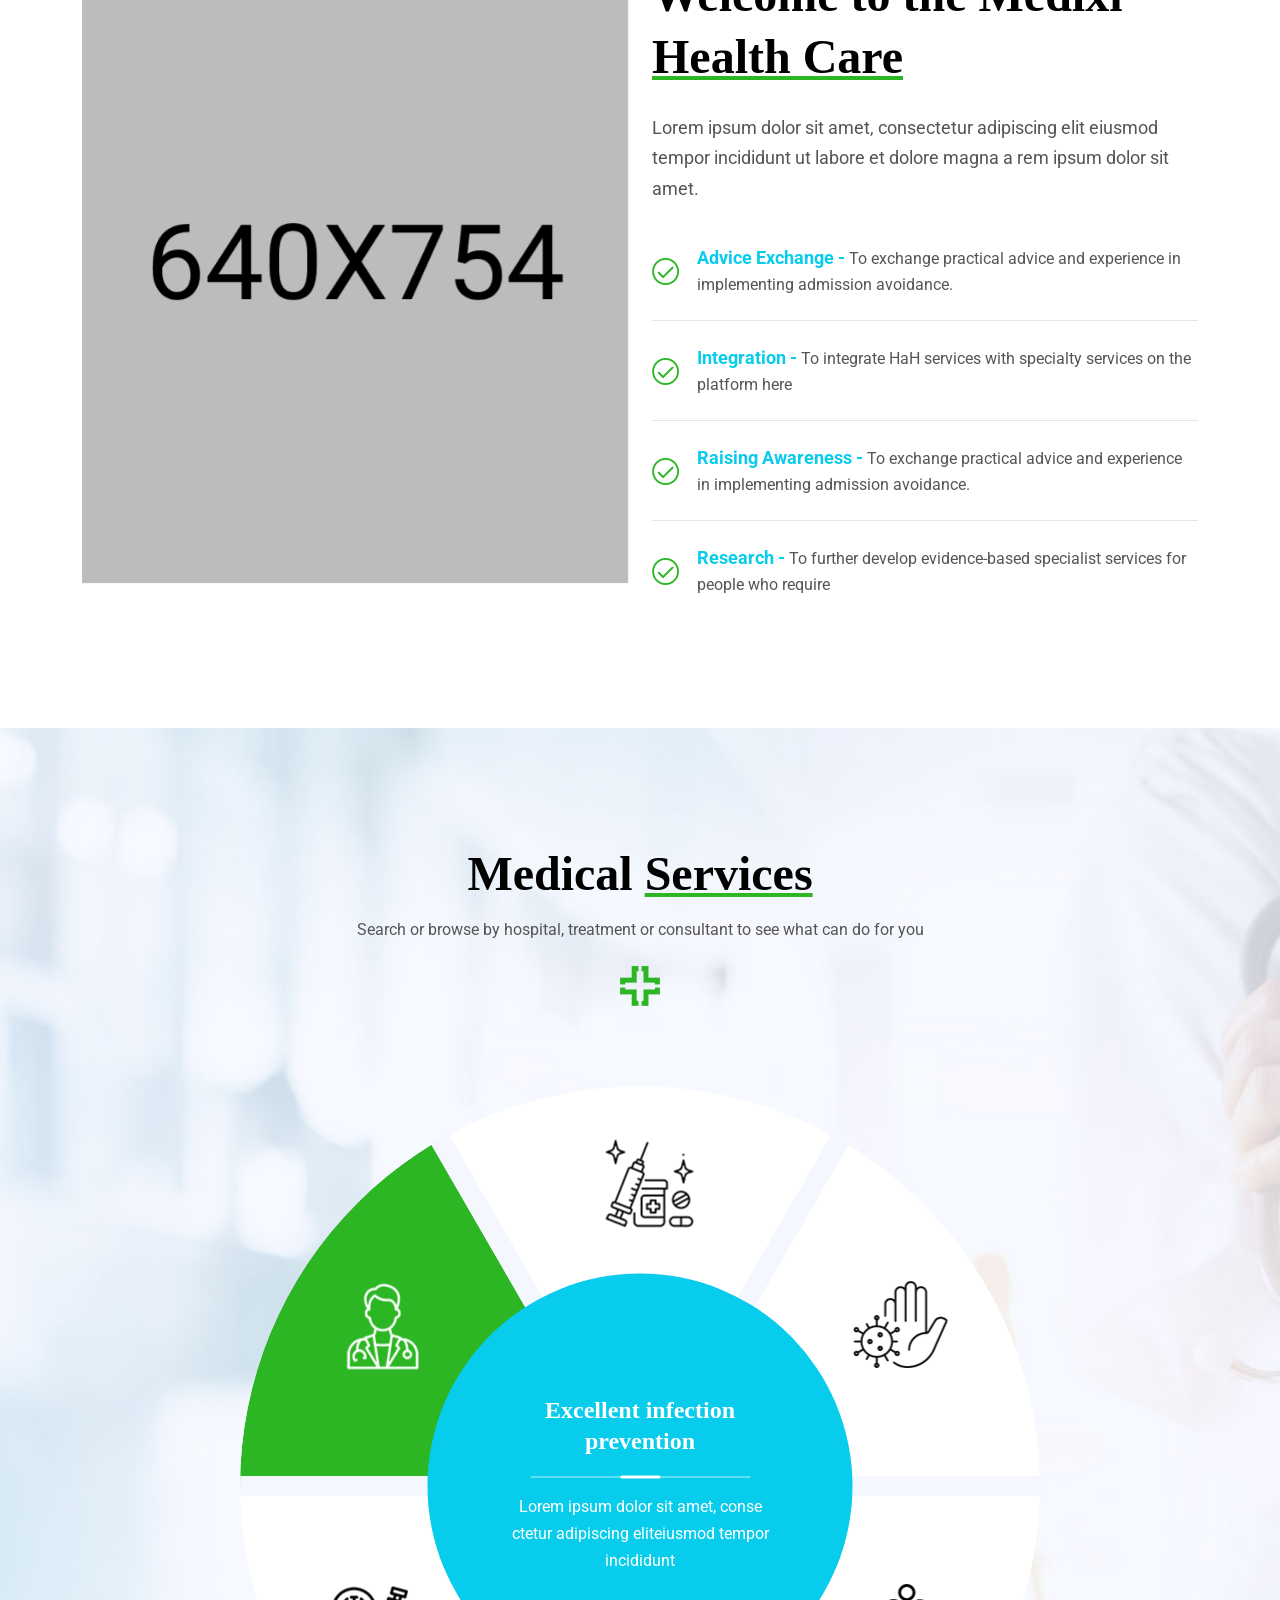
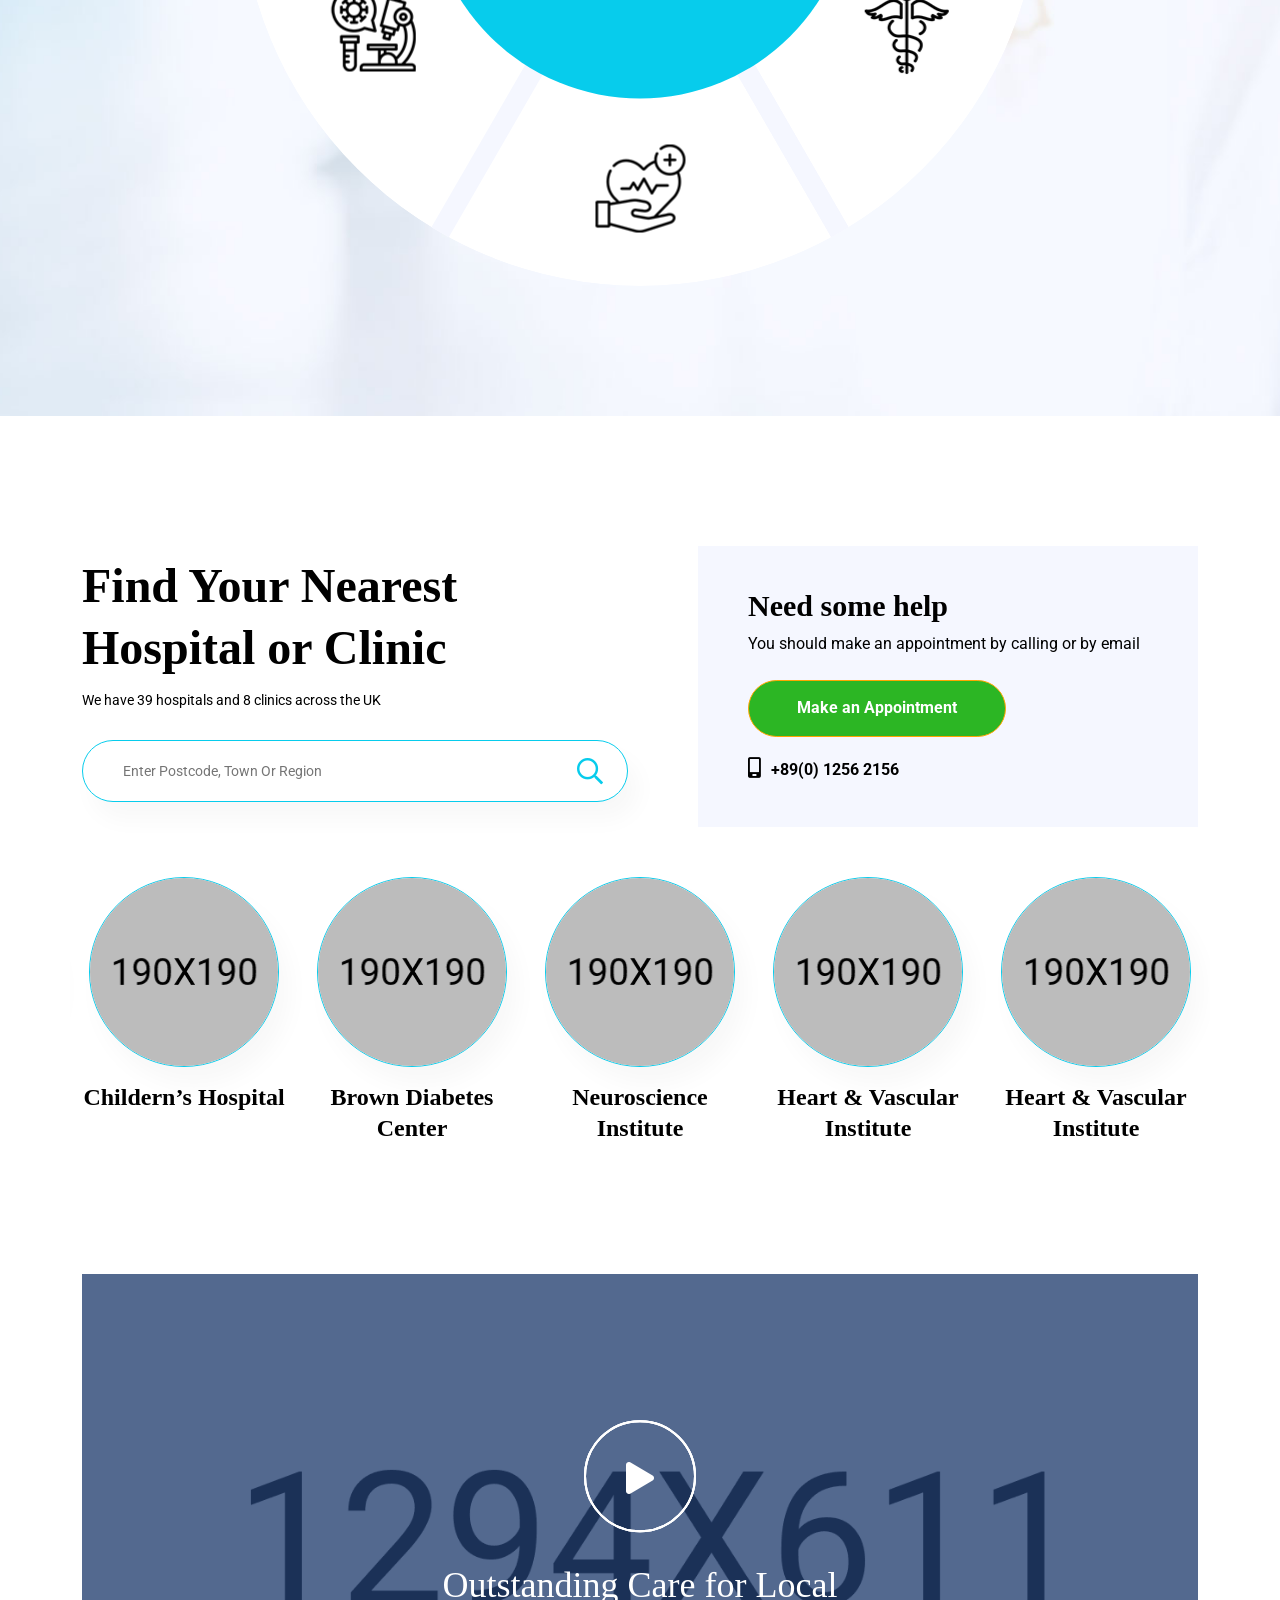
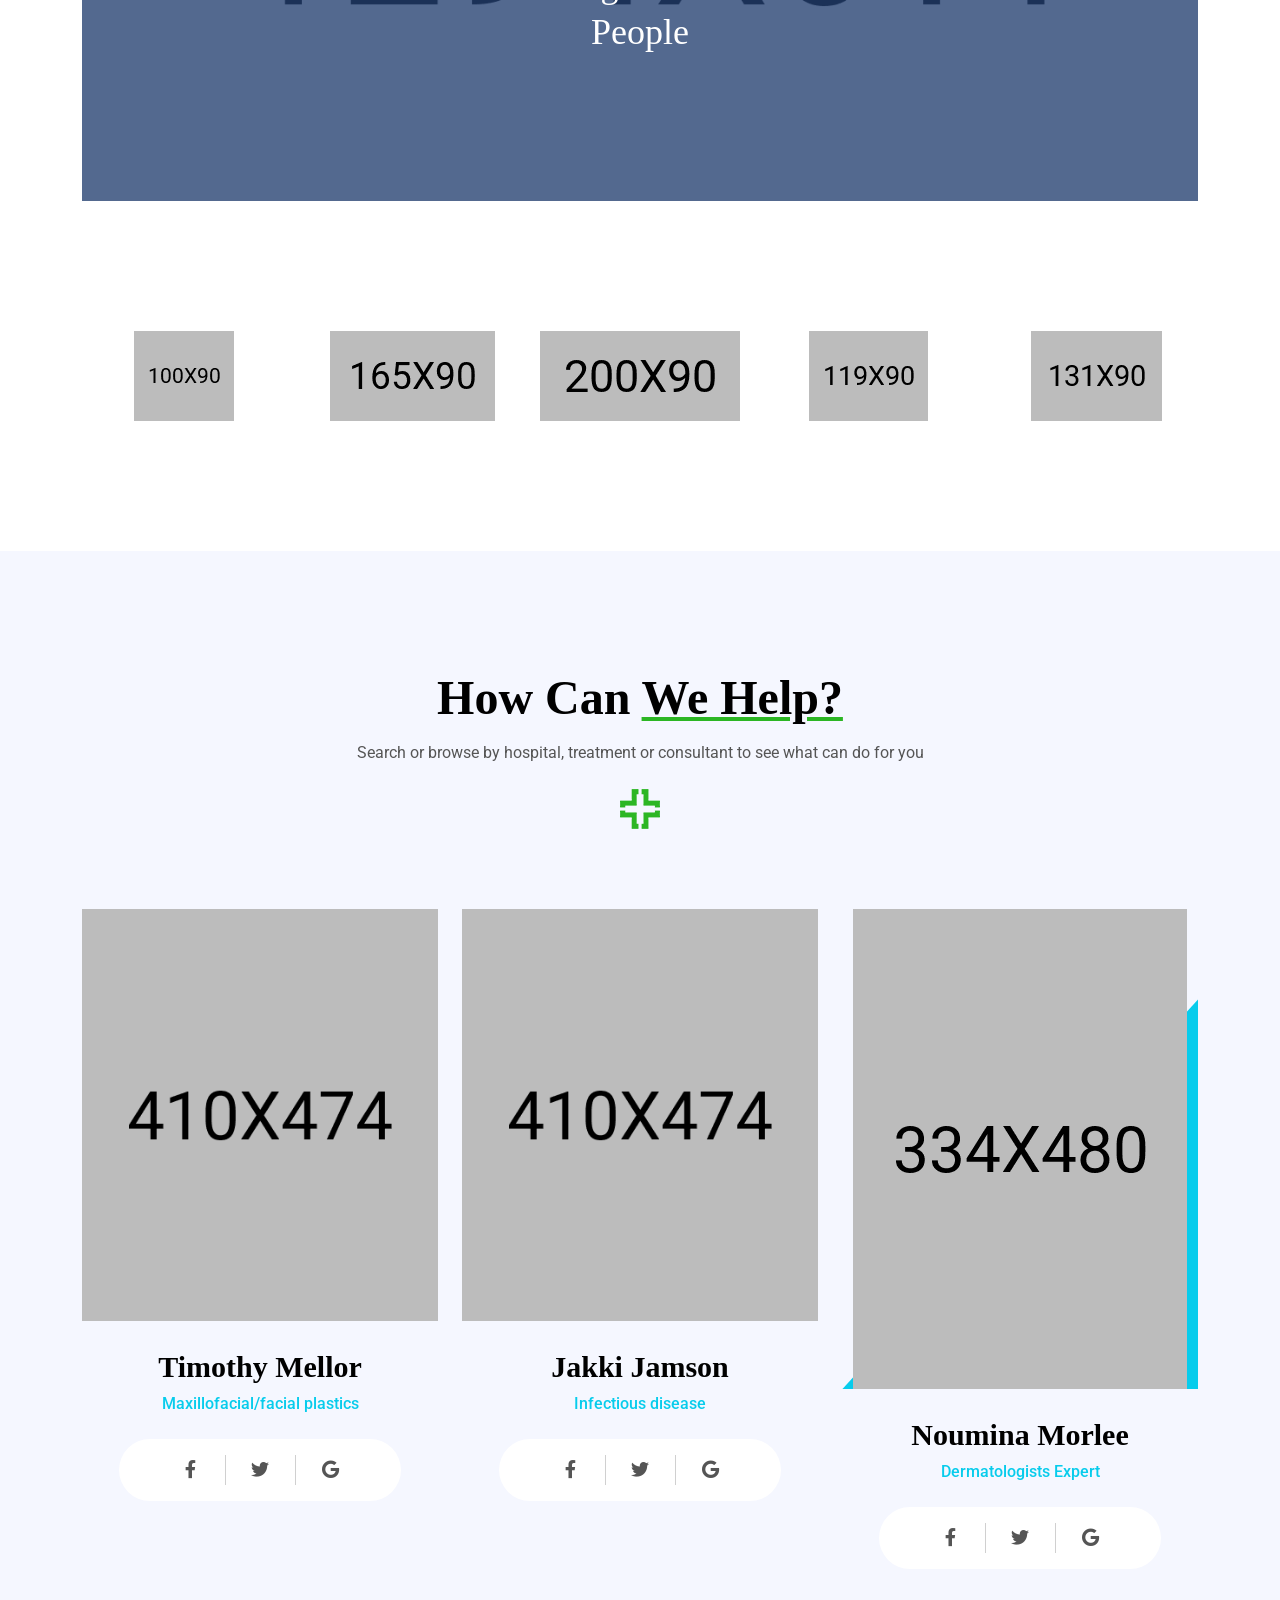
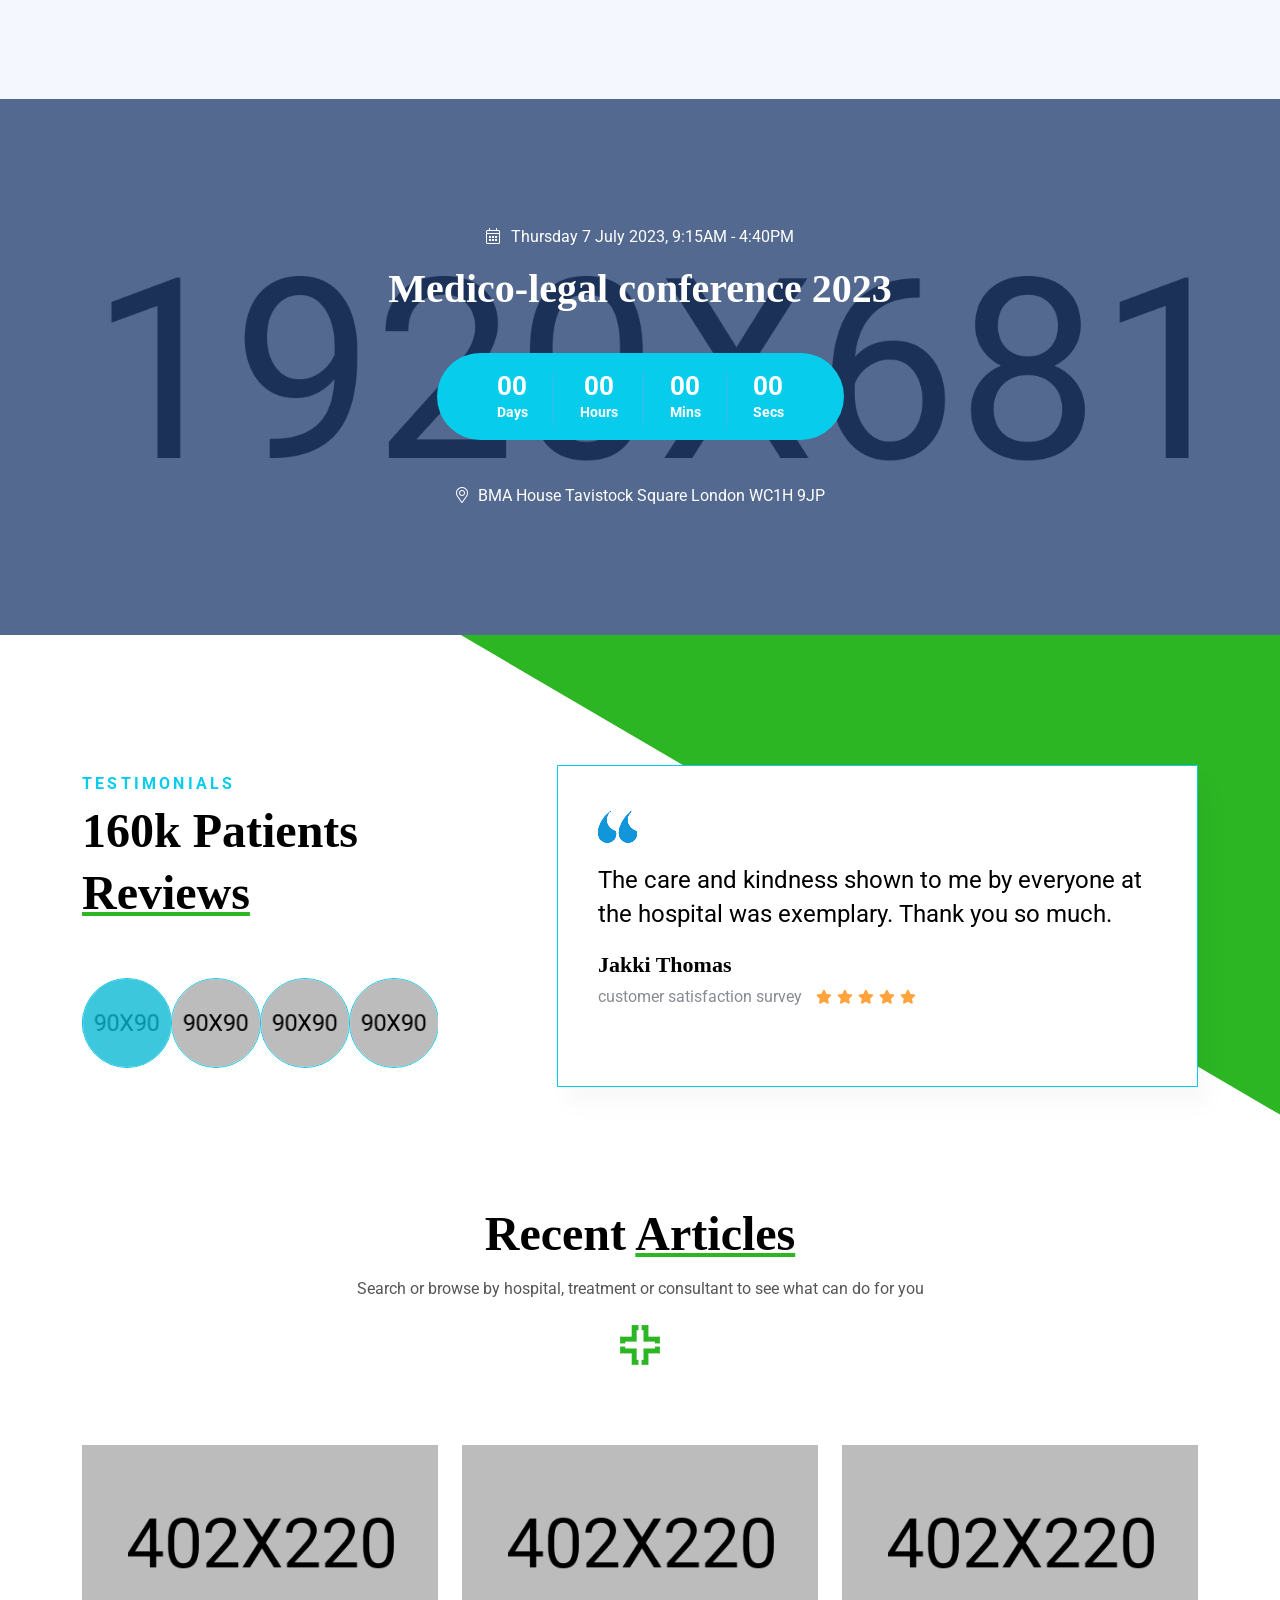
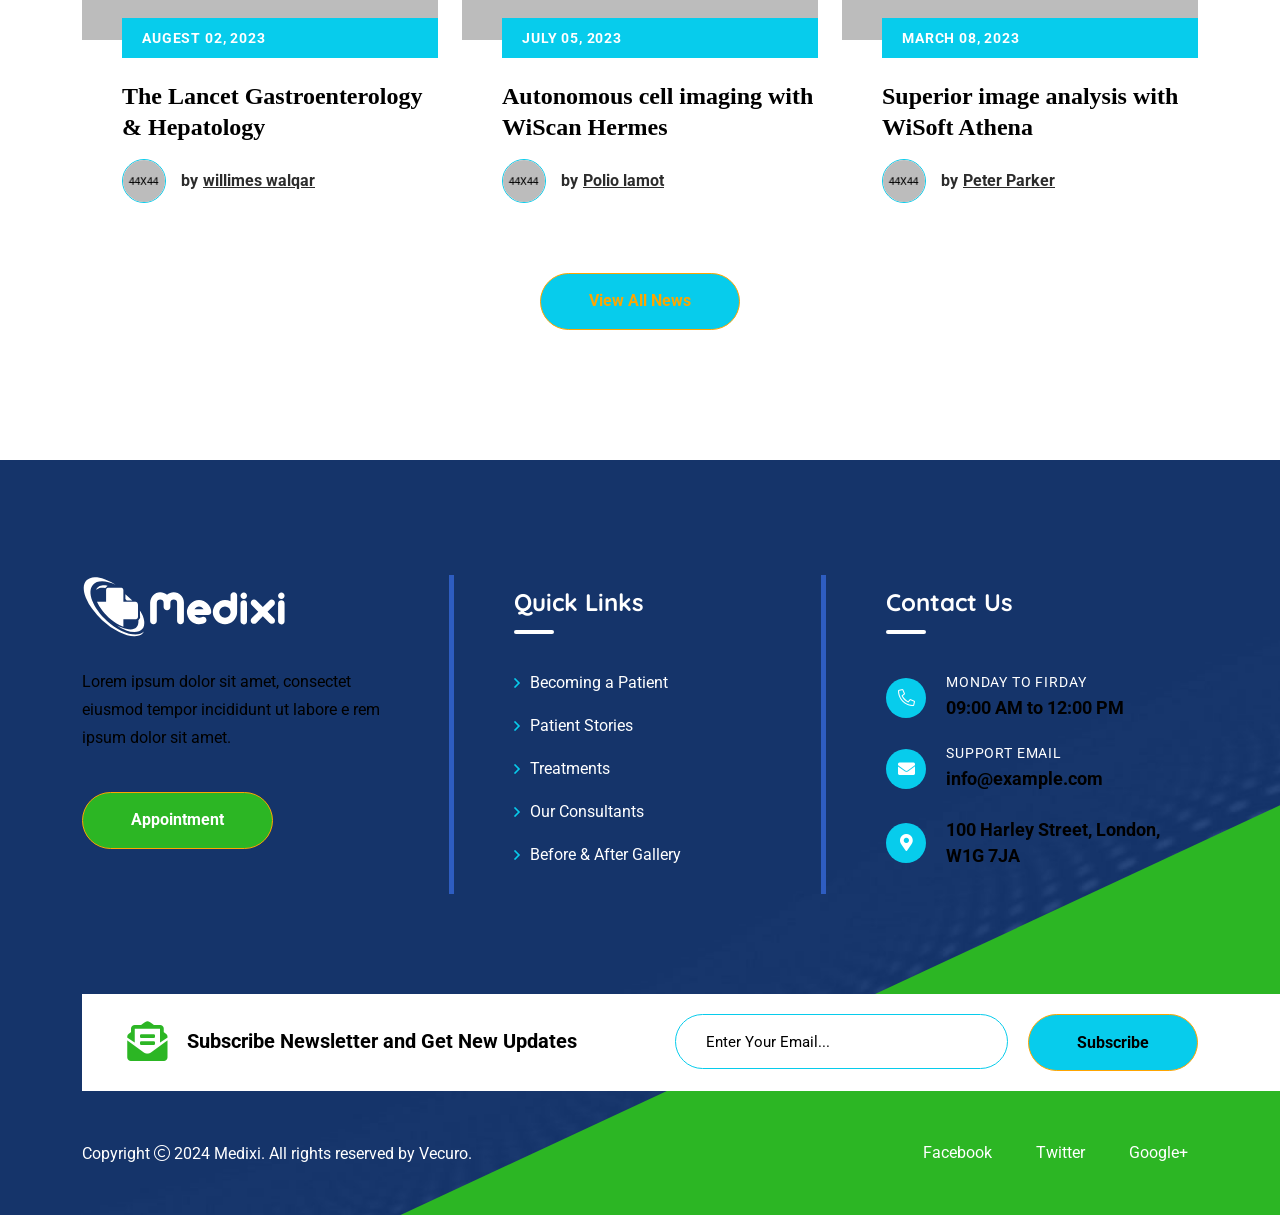
<file: index-4.html>
<!doctype html>
<html class="no-js" lang="zxx">

<head>
    <meta charset="utf-8">
    <meta http-equiv="x-ua-compatible" content="ie=edge">
    <title>Medixi - Medical and Health Care HTML Template - Home Four</title>
    <meta name="author" content="Vecuro">
    <meta name="description" content="Medixi - Medical and Health Care HTML Template">
    <meta name="keywords" content="Medixi - Medical and Health Care HTML Template">
    <meta name="robots" content="INDEX,FOLLOW">

    <!-- Mobile Specific Metas -->
    <meta name="viewport" content="width=device-width, initial-scale=1, shrink-to-fit=no">

    <!--==============================
	   Google Web Fonts
	============================== -->
    <link rel="preconnect" href="https://fonts.gstatic.com">
    <link href="https://fonts.googleapis.com/css2?family=Dancing+Script:wght@400;700&family=Quicksand:wght@400;700&family=Roboto:wght@400;500;700&display=swap" rel="stylesheet">


    <!-- Favicons - Place favicon.ico in the root directory -->
    <link rel="shortcut icon" href="assets/img/favicon.ico" type="image/x-icon">
    <link rel="icon" href="assets/img/favicon.ico" type="image/x-icon">

    <!--==============================
	    All CSS File
	============================== -->
    <!-- Bootstrap -->
    <link rel="stylesheet" href="assets/css/bootstrap.min.css">
    <!-- <link rel="stylesheet" href="assets/css/app.min.css"> -->
    <!-- Fontawesome Icon -->
    <link rel="stylesheet" href="assets/css/fontawesome.min.css">
    <!-- Layerslider -->
    <link rel="stylesheet" href="assets/css/layerslider.min.css">
    <!-- jQuery DatePicker -->
    <link rel="stylesheet" href="assets/css/jquery.datetimepicker.min.css">
    <!-- Magnific Popup -->
    <link rel="stylesheet" href="assets/css/magnific-popup.min.css">
    <!-- Slick Slider -->
    <link rel="stylesheet" href="assets/css/slick.min.css">
    <!-- Animate CSS -->
    <link rel="stylesheet" href="assets/css/animate.min.css">
    <!-- Theme Custom CSS -->
    <link rel="stylesheet" href="assets/css/style.css">

</head>

<body class="home-four">


    <!--[if lte IE 9]>
    	<p class="browserupgrade">You are using an <strong>outdated</strong> browser. Please <a href="https://browsehappy.com/">upgrade your browser</a> to improve your experience and security.</p>
  <![endif]-->



    <!--********************************
   		Code Start From Here 
	******************************** -->




    <!--==============================
     Preloader
  ==============================-->
    <div class="preloader  ">
        <button class="vs-btn preloaderCls">Cancel Preloader </button>
        <div class="preloader-inner">
            <svg width="88px" height="108px" viewBox="0 0 54 64">
                <defs></defs>
                <g id="Page-1" stroke="none" stroke-width="1" fill="none" fill-rule="evenodd">
                    <path class="beat-loader" d="M0.5,38.5 L16,38.5 L19,25.5 L24.5,57.5 L31.5,7.5 L37.5,46.5 L43,38.5 L53.5,38.5" id="Path-2" stroke-width="2"></path>
                </g>
            </svg>
        </div>
    </div>
    <!--==============================
    Mobile Menu
  ============================== -->
    <div class="vs-menu-wrapper">
        <div class="vs-menu-area text-center">
            <button class="vs-menu-toggle"><i class="fal fa-times"></i></button>
            <div class="mobile-logo">
                <a href="index.html"><img src="assets/img/logo-2-mobile.svg" alt="Medixi"></a>
            </div>
            <form action="#" class="mobile-menu-form">
                <input type="text" class="form-control" placeholder="Search...">
                <button type="submit"><i class="fas fa-search"></i></button>
            </form>
            <div class="vs-mobile-menu">
                <ul>
                    <li class="menu-item-has-children">
                        <a href="index.html">Home</a>
                        <ul class="sub-menu">
                            <li><a href="index.html">Home One</a></li>
                            <li><a href="index-2.html">Home Two</a></li>
                            <li><a href="index-3.html">Home Three</a></li>
                            <li><a href="index-4.html">Home Four </a></li>
                            <li><a href="index-5.html">Home Five</a></li>
                            <li><a href="index-6.html">Home Six <span class="new-label">New</span></a></li>
                            <li><a href="index-7.html">Home Seven <span class="new-label">New</span></a></li>
                            <li><a href="index-8.html">Home Eight <span class="new-label">New</span></a></li>
                        </ul>
                    </li>
                    <li>
                        <a href="about.html">About Us</a>
                    </li>
                    <li class="menu-item-has-children">
                        <a href="service.html">Services</a>
                        <ul class="sub-menu">
                            <li><a href="service.html">Services</a></li>
                            <li><a href="service-details.html">Services Details</a></li>
                        </ul>
                    </li>
                    <li class="menu-item-has-children">
                        <a href="blog.html">Blog</a>
                        <ul class="sub-menu">
                            <li><a href="blog.html">Blog</a></li>
                            <li><a href="blog-details.html">Blog Details</a></li>
                        </ul>
                    </li>
                    <li class="menu-item-has-children">
                        <a href="#">Pages</a>
                        <ul class="sub-menu">
                            <li><a href="shop.html">Our Shop <span class="new-label">New</span></a></li>
                            <li><a href="shop-details.html">Shop Details <span class="new-label">New</span></a></li>
                            <li><a href="cart.html">Shopping Cart <span class="new-label">New</span></a></li>
                            <li><a href="checkout.html">Checkout <span class="new-label">New</span></a></li>
                            <li><a href="team.html">Team</a></li>
                            <li><a href="team-details.html">Team Details</a></li>
                            <li><a href="project.html">Projects</a></li>
                            <li><a href="appointment.html">Appointment</a></li>
                            <li><a href="error.html">Error Page</a></li>
                        </ul>
                    </li>
                    <li>
                        <a href="contact.html">Contact Us</a>
                    </li>
                </ul>
            </div>
        </div>
    </div>

    <!--==============================
        Header Area
    ==============================-->
    <header class="header-wrapper header-layout4">
        <div class="header-top">
            <div class="container">
                <div class="row justify-content-between align-items-center">
                    <div class="col-md-auto">
                        <div class="header-top-links">
                            <ul>
                                <li><a href="#">Our Locations</a></li>
                                <li><a href="#">Invester Relations</a></li>
                                <li><a href="#">Jobs</a></li>
                                <li><a href="#">Coronavirus Information</a></li>
                            </ul>
                        </div>
                    </div>
                    <div class="col-auto d-none d-md-block">
                        <span class="social-title d-none d-lg-inline-block">Get In Touch:</span>
                        <div class="header-social2">
                            <a href="#"><i class="fab fa-facebook-f"></i></a>
                            <a href="#"><i class="fab fa-twitter"></i></a>
                            <a href="#"><i class="fab fa-linkedin-in"></i></a>
                        </div>
                    </div>
                </div>
            </div>
        </div>
        <div class="menu-top">
            <div class="container">
                <div class="row justify-content-between align-items-center">
                    <div class="col">
                        <div class="header-logo">
                            <a href="index.html"><img src="assets/img/logo-2.svg" alt="Logo"></a>
                        </div>
                    </div>
                    <div class="col-auto d-none d-lg-block">
                        <button class="search-btn2"><i class="far fa-search"></i>Search Keyword</button>
                    </div>
                    <div class="col-auto">
                        <div class="header-help">
                            <span class="header-help__title">Need some help?</span>
                            <a href="contact.html" class="vs-btn style5">Appointment</a>
                        </div>
                    </div>
                    <div class="col-auto d-none d-md-block">
                        <div class="infobox-style1">
                            <div class="infobox-icon"><i class="fas fa-mobile-android-alt"></i></div>
                            <div class="media-body">
                                <span class="infobox-label">hotline emergency</span>
                                <a href="tel:+89012562156" class="infobox-link">+89(0) 1256 2156</a>
                            </div>
                        </div>
                    </div>
                </div>
            </div>
        </div>
        <!-- Sticky Active -->
        <div class="sticky-wrap">
            <div class="sticky-active">
                <div class="container">
                    <div class="row align-items-center">
                        <div class="col py-2 py-lg-0">
                            <div class="menu-area">
                                <nav class="main-menu menu-style3 d-none d-lg-block">
                                    <ul>
                                        <li class="menu-item-has-children mega-menu-wrap">
                                            <a href="index.html"><span class="has-new-label">Home <span class="new-label">New</span></span></a>
                                            <ul class="menu-pages">
                                                <li>
                                                    <a href="index.html">
                                                        <img src="assets/img/pages/index.jpg" alt="image">
                                                        Home One
                                                    </a>
                                                </li>
                                                <li>
                                                    <a href="index-2.html">
                                                        <img src="assets/img/pages/index-2.jpg" alt="image">
                                                        Home Two
                                                    </a>
                                                </li>
                                                <li>
                                                    <a href="index-3.html">
                                                        <img src="assets/img/pages/index-3.jpg" alt="image">
                                                        Home Three
                                                    </a>
                                                </li>
                                                <li>
                                                    <a href="index-4.html">
                                                        <img src="assets/img/pages/index-4.jpg" alt="image">
                                                        Home Four
                                                    </a>
                                                </li>
                                                <li>
                                                    <a href="index-5.html">
                                                        <img src="assets/img/pages/index-5.jpg" alt="image">
                                                        Home Five
                                                    </a>
                                                </li>
                                                <li>
                                                    <a href="index-6.html">
                                                        <img src="assets/img/pages/index-6.jpg" alt="image">
                                                        Home Six <span class="new-label">New</span>
                                                    </a>
                                                </li>
                                                <li>
                                                    <a href="index-7.html">
                                                        <img src="assets/img/pages/index-7.jpg" alt="image">
                                                        Home Seven <span class="new-label">New</span>
                                                    </a>
                                                </li>
                                                <li>
                                                    <a href="index-8.html">
                                                        <img src="assets/img/pages/index-8.jpg" alt="image">
                                                        Home Eight <span class="new-label">New</span>
                                                    </a>
                                                </li>
                                            </ul>
                                        </li>
                                        <li>
                                            <a href="about.html">About</a>
                                        </li>
                                        <li class="menu-item-has-children">
                                            <a href="service.html">Services</a>
                                            <ul class="sub-menu">
                                                <li><a href="service.html">Services</a></li>
                                                <li><a href="service-details.html">Services Details</a></li>
                                            </ul>
                                        </li>
                                        <li class="menu-item-has-children">
                                            <a href="blog.html">Blog</a>
                                            <ul class="sub-menu">
                                                <li><a href="blog.html">Blog</a></li>
                                                <li><a href="blog-details.html">Blog Details</a></li>
                                            </ul>
                                        </li>
                                        <li class="menu-item-has-children mega-menu-wrap">
                                            <a href="#"><span class="has-new-label">Pages <span class="new-label">New</span></span></a>
                                            <ul class="mega-menu">
                                                <li><a href="shop.html">Pagelist 1</a>
                                                    <ul>
                                                        <li><a href="index.html">Home One</a></li>
                                                        <li><a href="index-2.html">Home Two</a></li>
                                                        <li><a href="index-3.html">Home Three</a></li>
                                                        <li><a href="index-4.html">Home Four </a></li>
                                                        <li><a href="index-5.html">Home Five </a></li>
                                                        <li><a href="index-6.html">Home Six <span class="new-label">New</span></a></li>
                                                        <li><a href="index-7.html">Home Seven <span class="new-label">New</span></a></li>
                                                        <li><a href="index-8.html">Home Eight <span class="new-label">New</span></a></li>
                                                    </ul>
                                                </li>
                                                <li><a href="#">Pagelist 2</a>
                                                    <ul>
                                                        <li><a href="about.html">About Us</a></li>
                                                        <li><a href="service.html">Services</a></li>
                                                        <li><a href="service-details.html">Services Details</a></li>
                                                        <li><a href="team.html">Team</a></li>
                                                        <li><a href="team-details.html">Team Details</a></li>
                                                    </ul>
                                                </li>
                                                <li><a href="#">Pagelist 3</a>
                                                    <ul>
                                                        <li><a href="project.html">Projects</a></li>
                                                        <li><a href="shop.html">Our Shop <span class="new-label">New</span></a></li>
                                                        <li><a href="shop-details.html">Shop Details <span class="new-label">New</span></a></li>
                                                        <li><a href="cart.html">Shopping Cart <span class="new-label">New</span></a></li>
                                                        <li><a href="checkout.html">Checkout <span class="new-label">New</span></a></li>
                                                    </ul>
                                                </li>
                                                <li><a href="#">Pagelist 4</a>
                                                    <ul>
                                                        <li><a href="blog.html">Blog</a></li>
                                                        <li><a href="blog-details.html">Blog Details</a></li>
                                                        <li><a href="appointment.html">Appointment</a></li>
                                                        <li><a href="contact.html">Contact Us</a></li>
                                                        <li><a href="error.html">Error Page</a></li>
                                                    </ul>
                                                </li>
                                            </ul>
                                        </li>
                                        <li>
                                            <a href="contact.html">Contact</a>
                                        </li>
                                    </ul>
                                </nav>
                                <button class="vs-menu-toggle d-inline-block d-lg-none"><i class="fas fa-bars"></i></button>
                            </div>
                        </div>
                        <div class="col-auto d-block d-lg-none">
                            <button class="search-btn2"><i class="far fa-search"></i>Search Keyword</button>
                        </div>
                    </div>
                </div>
            </div>
        </div>
    </header>
    <!--==============================
      Hero Area
    ==============================-->
    <section class="vs-hero-wrapper position-relative  ">
        <div class="vs-hero-carousel" data-height="760" data-container="1900" data-slidertype="responsive" data-globalbgimage="assets/img/hero/hero-bg-4-1.jpg" data-globalbgsize="cover" data-maxratio="3">
            <!-- Slide 1-->
            <div class="ls-slide" data-ls="duration:12000; transition2d:5; kenburnsscale:1.2;">
                <div style="clip-path: polygon(100% 0, 0% 100%, 100% 100%);font-size:36px; color:#000; text-align:left; font-style:normal; text-decoration:none; text-transform:none; font-weight:400; letter-spacing:0px; background-position:0% 0%; background-repeat:no-repeat; background-color:#2cb624; width:1065px; height:570px; top:195px; left:840px;" class="ls-l ls-text-layer" data-ls="delayin:1000; easingin:easeOutQuint; scaleyin:0; transformoriginin:0 100% 0; static:forever;"></div>
                <img width="2678" height="2674" src="assets/img/hero/hero-bg-4-2.png" class="ls-l ls-hide-phone ls-img-layer" alt="bg-shape" style="font-size:36px; color:#000; text-align:left; font-style:normal; text-decoration:none; text-transform:none; font-weight:400; letter-spacing:0px; background-position:0% 0%; background-repeat:no-repeat; width:746px; top:106px; left:800px; height:746px;" data-ls="durationin:1500; delayin:1500; easingin:easeOutQuint; scalexin:0.8; scaleyin:0.8; loop:true; loopduration:180000; looprotate:360; loopcount:-1; static:forever;">
                <div style="font-size:36px; color:#000; text-align:left; font-style:normal; text-decoration:none; text-transform:none; font-weight:400; letter-spacing:0px; background-position:0% 0%; background-repeat:no-repeat; top:666px; left:340px; line-height:0px;" class="ls-l ls-hide-tablet ls-hide-phone ls-html-layer" data-ls="static:forever;"><a href="#" class="ls-custom-dot"></a><a href="#" class="ls-custom-dot"></a><a href="#" class="ls-custom-dot"></a></div>
                <div style="font-size:36px; color:#000; text-align:left; font-style:normal; text-decoration:none; text-transform:none; font-weight:400; letter-spacing:0px; background-position:0% 0%; background-repeat:no-repeat; top:650px; left:550px;" class="ls-l ls-hide-tablet ls-hide-phone ls-html-layer" data-ls="static:forever;">
                    <button data-change-slide="prev" class="ls-arrow1 ls-custom-arrow"><i class="far fa-long-arrow-left"></i></button>
                    <button data-change-slide="next" class="ls-arrow1 ls-custom-arrow"><i class="far fa-long-arrow-right"></i></button>
                </div>
                <div style="font-size:36px; color:#000; text-align:left; font-style:normal; text-decoration:none; text-transform:none; font-weight:400; letter-spacing:0px; background-position:0% 0%; background-repeat:no-repeat; top:581px; left:1655px;" class="ls-l ls-hide-desktop ls-hide-phone ls-html-layer" data-ls="static:forever;">
                    <button data-change-slide="prev" class="ls-arrow1 ls-custom-arrow"><i class="far fa-long-arrow-left"></i></button>
                    <button data-change-slide="next" class="ls-arrow1 ls-custom-arrow"><i class="far fa-long-arrow-right"></i></button>
                </div>
                <div style="font-size:18px; text-align:left; font-style:normal; text-decoration:none; text-transform:none; font-weight:700; letter-spacing:0px; background-position:0% 0%; background-repeat:no-repeat; font-family:Roboto; color:#ffffff; left:315px; top:665px;" class="ls-l ls-hide-tablet ls-hide-phone ls-text-layer">1</div>
                <h1 style="font-size:60px; text-align:left; font-style:normal; text-decoration:none; text-transform:none; background-position:0% 0%; background-repeat:no-repeat; color:#ffffff; font-family:Quicksand; left:310px; top:245px; font-weight:700;" class="ls-l ls-hide-tablet ls-hide-phone ls-text-layer" data-ls="offsetxin:-100; durationin:1500; easingin:easeOutQuint; offsetxout:-100; durationout:1500;">
                    Expert Doctors
                </h1>
                <h1 style="font-size:60px; text-align:left; font-style:normal; text-decoration:none; text-transform:none; background-position:0% 0%; background-repeat:no-repeat; color:#ffffff; font-family:Quicksand; left:310px; top:312px; font-weight:700;" class="ls-l ls-hide-tablet ls-hide-phone ls-text-layer" data-ls="offsetxin:-100; durationin:1500; delayin:400; easingin:easeOutQuint; offsetxout:-100; durationout:1500;">
                    Consult 24/7
                </h1>
                <div style="top:405px; left:315px; background-size:inherit; background-position:inherit; font-size:20px; line-height:32px; font-family:Roboto; color:#ffffff; white-space:normal;" class="ls-l ls-hide-tablet ls-hide-phone ls-text-layer" data-ls="offsetyin:50; durationin:1500; delayin:600; easingin:easeOutQuint; offsetyout:50; durationout:1500; easingout:easeOutQuint; position:relative;">
                    Get fast access to diagnosis and treatment with
                    <br>
                    leading specialists
                </div>
                <div style="top:518px; left:315px; background-size:inherit; background-position:inherit; font-size:24px;" class="ls-l ls-hide-tablet ls-hide-phone ls-html-layer" data-ls="offsetyin:50; durationin:1500; delayin:900; easingin:easeOutQuint; offsetyout:50; durationout:1500; easingout:easeOutQuint; position:relative;"><a href="contact.html" class="vs-btn style7">Make Appointment</a></div>
                <img width="703" height="709" src="assets/img/hero/hero-4-1.png" class="ls-l ls-hide-phone ls-img-layer" alt="hero-img" style="font-size:36px; color:#000; text-align:left; font-style:normal; text-decoration:none; text-transform:none; font-weight:400; letter-spacing:0px; background-position:0% 0%; background-repeat:no-repeat; left:916px; top:57px;">
                <h1 style="font-size:80px; text-align:left; font-style:normal; text-decoration:none; text-transform:none; background-position:0% 0%; background-repeat:no-repeat; color:#ffffff; font-family:Quicksand; left:100px; top:126px; font-weight:700;" class="ls-l ls-hide-desktop ls-hide-phone ls-text-layer" data-ls="offsetxin:-100; durationin:1500; easingin:easeOutQuint; offsetxout:-100; durationout:1500;">
                    Expert Doctors
                </h1>
                <h1 style="font-size:80px; text-align:left; font-style:normal; text-decoration:none; text-transform:none; background-position:0% 0%; background-repeat:no-repeat; color:#ffffff; font-family:Quicksand; left:100px; top:223px; font-weight:700;" class="ls-l ls-hide-desktop ls-hide-phone ls-text-layer" data-ls="offsetxin:-100; durationin:1500; delayin:400; easingin:easeOutQuint; offsetxout:-100; durationout:1500;">
                    Consult 24/7
                </h1>
                <div style="top:344px; left:100px; background-size:inherit; background-position:inherit; font-size:30px; line-height:52px; font-family:Roboto; color:#ffffff; white-space:normal;" class="ls-l ls-hide-desktop ls-hide-phone ls-text-layer" data-ls="offsetyin:50; durationin:1500; delayin:600; easingin:easeOutQuint; offsetyout:50; durationout:1500; easingout:easeOutQuint; position:relative;">
                    Get fast access to diagnosis and treatment with
                    <br>
                    leading specialists
                </div>
                <div style="top:513px; left:100px; background-size:inherit; background-position:inherit; font-size:24px;" class="ls-l ls-hide-desktop ls-hide-phone ls-html-layer" data-ls="offsetyin:50; durationin:1500; delayin:900; easingin:easeOutQuint; offsetyout:50; durationout:1500; easingout:easeOutQuint; position:relative;"><a href="contact.html" class="vs-btn style7">Make Appointment</a></div>
                <h1 style="font-size:120px; text-align:left; font-style:normal; text-decoration:none; text-transform:none; background-position:0% 0%; background-repeat:no-repeat; color:#ffffff; font-family:Quicksand; left:100px; top:80px; font-weight:700;" class="ls-l ls-hide-desktop ls-hide-tablet ls-text-layer" data-ls="offsetxin:-100; durationin:1500; easingin:easeOutQuint; offsetxout:-100; durationout:1500;">
                    Expert Doctors
                </h1>
                <h1 style="font-size:120px; text-align:left; font-style:normal; text-decoration:none; text-transform:none; background-position:0% 0%; background-repeat:no-repeat; color:#ffffff; font-family:Quicksand; left:100px; top:222px; font-weight:700;" class="ls-l ls-hide-desktop ls-hide-tablet ls-text-layer" data-ls="offsetxin:-100; durationin:1500; delayin:400; easingin:easeOutQuint; offsetxout:-100; durationout:1500;">
                    Consult 24/7
                </h1>
                <div style="top:448px; left:100px; background-size:inherit; background-position:inherit; font-size:24px;" class="ls-l ls-hide-desktop ls-hide-tablet ls-html-layer" data-ls="offsetyin:50; durationin:1500; delayin:900; easingin:easeOutQuint; offsetyout:50; durationout:1500; easingout:easeOutQuint; position:relative;"><a href="contact.html" class="vs-btn style7">Make Appointment</a></div>
                <img width="703" height="709" src="assets/img/hero/hero-4-1.png" class="ls-l ls-hide-desktop ls-hide-tablet ls-img-layer" alt="hero-img" style="font-size:36px; color:#000; text-align:left; font-style:normal; text-decoration:none; text-transform:none; font-weight:400; letter-spacing:0px; background-position:0% 0%; background-repeat:no-repeat; left:1084px; top:57px;">
            </div>

            <!-- Slide 2-->
            <div class="ls-slide" data-ls="duration:12000; transition2d:5; kenburnsscale:1.2;">
                <div style="font-size:18px; text-align:left; font-style:normal; text-decoration:none; text-transform:none; font-weight:700; letter-spacing:0px; background-position:0% 0%; background-repeat:no-repeat; font-family:Roboto; color:#ffffff; left:315px; top:665px;" class="ls-l ls-hide-tablet ls-hide-phone ls-text-layer">2</div>
                <h1 style="font-size:60px; text-align:left; font-style:normal; text-decoration:none; text-transform:none; background-position:0% 0%; background-repeat:no-repeat; color:#ffffff; font-family:Quicksand; left:310px; top:245px; font-weight:700;" class="ls-l ls-hide-tablet ls-hide-phone ls-text-layer" data-ls="offsetxin:-100; durationin:1500; easingin:easeOutQuint; offsetxout:-100; durationout:1500;">
                    Exceptional Care
                </h1>
                <h1 style="font-size:60px; text-align:left; font-style:normal; text-decoration:none; text-transform:none; background-position:0% 0%; background-repeat:no-repeat; color:#ffffff; font-family:Quicksand; left:310px; top:312px; font-weight:700;" class="ls-l ls-hide-tablet ls-hide-phone ls-text-layer" data-ls="offsetxin:-100; durationin:1500; delayin:400; easingin:easeOutQuint; offsetxout:-100; durationout:1500;">
                    You Can Trust
                </h1>
                <div style="top:405px; left:315px; background-size:inherit; background-position:inherit; font-size:20px; line-height:32px; font-family:Roboto; color:#ffffff; white-space:normal;" class="ls-l ls-hide-tablet ls-hide-phone ls-text-layer" data-ls="offsetyin:50; durationin:1500; delayin:600; easingin:easeOutQuint; offsetyout:50; durationout:1500; easingout:easeOutQuint; position:relative;">
                    Get fast access to diagnosis and treatment with
                    <br>
                    leading specialists
                </div>
                <div style="top:518px; left:315px; background-size:inherit; background-position:inherit; font-size:24px;" class="ls-l ls-hide-tablet ls-hide-phone ls-html-layer" data-ls="offsetyin:50; durationin:1500; delayin:900; easingin:easeOutQuint; offsetyout:50; durationout:1500; easingout:easeOutQuint; position:relative;"><a href="contact.html" class="vs-btn style7">Make Appointment</a></div>
                <img width="703" height="709" src="assets/img/hero/hero-4-2.png" class="ls-l ls-hide-phone ls-img-layer" alt="hero image" style="font-size:36px; color:#000; text-align:left; font-style:normal; text-decoration:none; text-transform:none; font-weight:400; letter-spacing:0px; background-position:0% 0%; background-repeat:no-repeat; left:916px; top:57px;">
                <h1 style="font-size:80px; text-align:left; font-style:normal; text-decoration:none; text-transform:none; background-position:0% 0%; background-repeat:no-repeat; color:#ffffff; font-family:Quicksand; left:100px; top:126px; font-weight:700;" class="ls-l ls-hide-desktop ls-hide-phone ls-text-layer" data-ls="offsetxin:-100; durationin:1500; easingin:easeOutQuint; offsetxout:-100; durationout:1500;">
                    Exceptional Care
                </h1>
                <h1 style="font-size:80px; text-align:left; font-style:normal; text-decoration:none; text-transform:none; background-position:0% 0%; background-repeat:no-repeat; color:#ffffff; font-family:Quicksand; left:100px; top:223px; font-weight:700;" class="ls-l ls-hide-desktop ls-hide-phone ls-text-layer" data-ls="offsetxin:-100; durationin:1500; delayin:400; easingin:easeOutQuint; offsetxout:-100; durationout:1500;">
                    You Can Trust
                </h1>
                <div style="top:344px; left:100px; background-size:inherit; background-position:inherit; font-size:30px; line-height:52px; font-family:Roboto; color:#ffffff; white-space:normal;" class="ls-l ls-hide-desktop ls-hide-phone ls-text-layer" data-ls="offsetyin:50; durationin:1500; delayin:600; easingin:easeOutQuint; offsetyout:50; durationout:1500; easingout:easeOutQuint; position:relative;">
                    Get fast access to diagnosis and treatment with
                    <br>
                    leading specialists
                </div>
                <div style="top:513px; left:100px; background-size:inherit; background-position:inherit; font-size:24px;" class="ls-l ls-hide-desktop ls-hide-phone ls-html-layer" data-ls="offsetyin:50; durationin:1500; delayin:900; easingin:easeOutQuint; offsetyout:50; durationout:1500; easingout:easeOutQuint; position:relative;"><a href="contact.html" class="vs-btn style7">Make Appointment</a></div>
                <h1 style="font-size:120px; text-align:left; font-style:normal; text-decoration:none; text-transform:none; background-position:0% 0%; background-repeat:no-repeat; color:#ffffff; font-family:Quicksand; left:100px; top:80px; font-weight:700;" class="ls-l ls-hide-desktop ls-hide-tablet ls-text-layer" data-ls="offsetxin:-100; durationin:1500; easingin:easeOutQuint; offsetxout:-100; durationout:1500;">
                    Exceptional Care
                </h1>
                <h1 style="font-size:120px; text-align:left; font-style:normal; text-decoration:none; text-transform:none; background-position:0% 0%; background-repeat:no-repeat; color:#ffffff; font-family:Quicksand; left:100px; top:222px; font-weight:700;" class="ls-l ls-hide-desktop ls-hide-tablet ls-text-layer" data-ls="offsetxin:-100; durationin:1500; delayin:400; easingin:easeOutQuint; offsetxout:-100; durationout:1500;">
                    You Can Trust
                </h1>
                <div style="top:448px; left:100px; background-size:inherit; background-position:inherit; font-size:24px;" class="ls-l ls-hide-desktop ls-hide-tablet ls-html-layer" data-ls="offsetyin:50; durationin:1500; delayin:900; easingin:easeOutQuint; offsetyout:50; durationout:1500; easingout:easeOutQuint; position:relative;"><a href="contact.html" class="vs-btn style7">Make Appointment</a></div>
                <img width="703" height="709" src="assets/img/hero/hero-4-2.png" class="ls-l ls-hide-desktop ls-hide-tablet ls-img-layer" alt="hero image" style="font-size:36px; color:#000; text-align:left; font-style:normal; text-decoration:none; text-transform:none; font-weight:400; letter-spacing:0px; background-position:0% 0%; background-repeat:no-repeat; left:1084px; top:57px;">
            </div>

            <!-- Slide 3-->
            <div class="ls-slide" data-ls="duration:12000; transition2d:5; kenburnsscale:1.2;">
                <div style="font-size:18px; text-align:left; font-style:normal; text-decoration:none; text-transform:none; font-weight:700; letter-spacing:0px; background-position:0% 0%; background-repeat:no-repeat; font-family:Roboto; color:#ffffff; left:315px; top:665px;" class="ls-l ls-hide-tablet ls-hide-phone ls-text-layer">3</div>
                <h1 style="font-size:60px; text-align:left; font-style:normal; text-decoration:none; text-transform:none; background-position:0% 0%; background-repeat:no-repeat; color:#ffffff; font-family:Quicksand; left:310px; top:245px; font-weight:700;" class="ls-l ls-hide-tablet ls-hide-phone ls-text-layer" data-ls="offsetxin:-100; durationin:1500; easingin:easeOutQuint; offsetxout:-100; durationout:1500;">
                    Qualified Nurses
                </h1>
                <h1 style="font-size:60px; text-align:left; font-style:normal; text-decoration:none; text-transform:none; background-position:0% 0%; background-repeat:no-repeat; color:#ffffff; font-family:Quicksand; left:310px; top:312px; font-weight:700;" class="ls-l ls-hide-tablet ls-hide-phone ls-text-layer" data-ls="offsetxin:-100; durationin:1500; delayin:400; easingin:easeOutQuint; offsetxout:-100; durationout:1500;">
                    Health Care
                </h1>
                <div style="top:405px; left:315px; background-size:inherit; background-position:inherit; font-size:20px; line-height:32px; font-family:Roboto; color:#ffffff; white-space:normal;" class="ls-l ls-hide-tablet ls-hide-phone ls-text-layer" data-ls="offsetyin:50; durationin:1500; delayin:600; easingin:easeOutQuint; offsetyout:50; durationout:1500; easingout:easeOutQuint; position:relative;">
                    Get fast access to diagnosis and treatment with
                    <br>
                    leading specialists
                </div>
                <div style="top:518px; left:315px; background-size:inherit; background-position:inherit; font-size:24px;" class="ls-l ls-hide-tablet ls-hide-phone ls-html-layer" data-ls="offsetyin:50; durationin:1500; delayin:900; easingin:easeOutQuint; offsetyout:50; durationout:1500; easingout:easeOutQuint; position:relative;"><a href="contact.html" class="vs-btn style7">Make Appointment</a></div>
                <img width="703" height="709" src="assets/img/hero/hero-4-3.png" class="ls-l ls-hide-phone ls-img-layer" alt="hero image" style="font-size:36px; color:#000; text-align:left; font-style:normal; text-decoration:none; text-transform:none; font-weight:400; letter-spacing:0px; background-position:0% 0%; background-repeat:no-repeat; left:916px; top:57px;">
                <h1 style="font-size:80px; text-align:left; font-style:normal; text-decoration:none; text-transform:none; background-position:0% 0%; background-repeat:no-repeat; color:#ffffff; font-family:Quicksand; left:100px; top:126px; font-weight:700;" class="ls-l ls-hide-desktop ls-hide-phone ls-text-layer" data-ls="offsetxin:-100; durationin:1500; easingin:easeOutQuint; offsetxout:-100; durationout:1500;">
                    Qualified Nurses
                </h1>
                <h1 style="font-size:80px; text-align:left; font-style:normal; text-decoration:none; text-transform:none; background-position:0% 0%; background-repeat:no-repeat; color:#ffffff; font-family:Quicksand; left:100px; top:223px; font-weight:700;" class="ls-l ls-hide-desktop ls-hide-phone ls-text-layer" data-ls="offsetxin:-100; durationin:1500; delayin:400; easingin:easeOutQuint; offsetxout:-100; durationout:1500;">
                    Health Care
                </h1>
                <div style="top:344px; left:100px; background-size:inherit; background-position:inherit; font-size:30px; line-height:52px; font-family:Roboto; color:#ffffff; white-space:normal;" class="ls-l ls-hide-desktop ls-hide-phone ls-text-layer" data-ls="offsetyin:50; durationin:1500; delayin:600; easingin:easeOutQuint; offsetyout:50; durationout:1500; easingout:easeOutQuint; position:relative;">
                    Get fast access to diagnosis and treatment with
                    <br>
                    leading specialists
                </div>
                <div style="top:513px; left:100px; background-size:inherit; background-position:inherit; font-size:24px;" class="ls-l ls-hide-desktop ls-hide-phone ls-html-layer" data-ls="offsetyin:50; durationin:1500; delayin:900; easingin:easeOutQuint; offsetyout:50; durationout:1500; easingout:easeOutQuint; position:relative;"><a href="contact.html" class="vs-btn style7">Make Appointment</a></div>
                <h1 style="font-size:120px; text-align:left; font-style:normal; text-decoration:none; text-transform:none; background-position:0% 0%; background-repeat:no-repeat; color:#ffffff; font-family:Quicksand; left:100px; top:80px; font-weight:700;" class="ls-l ls-hide-desktop ls-hide-tablet ls-text-layer" data-ls="offsetxin:-100; durationin:1500; easingin:easeOutQuint; offsetxout:-100; durationout:1500;">
                    Qualified Nurses
                </h1>
                <h1 style="font-size:120px; text-align:left; font-style:normal; text-decoration:none; text-transform:none; background-position:0% 0%; background-repeat:no-repeat; color:#ffffff; font-family:Quicksand; left:100px; top:222px; font-weight:700;" class="ls-l ls-hide-desktop ls-hide-tablet ls-text-layer" data-ls="offsetxin:-100; durationin:1500; delayin:400; easingin:easeOutQuint; offsetxout:-100; durationout:1500;">
                    Health Care
                </h1>
                <div style="top:448px; left:100px; background-size:inherit; background-position:inherit; font-size:24px;" class="ls-l ls-hide-desktop ls-hide-tablet ls-html-layer" data-ls="offsetyin:50; durationin:1500; delayin:900; easingin:easeOutQuint; offsetyout:50; durationout:1500; easingout:easeOutQuint; position:relative;"><a href="contact.html" class="vs-btn style7">Make Appointment</a></div>
                <img width="703" height="709" src="assets/img/hero/hero-4-3.png" class="ls-l ls-hide-desktop ls-hide-tablet ls-img-layer" alt="hero image" style="font-size:36px; color:#000; text-align:left; font-style:normal; text-decoration:none; text-transform:none; font-weight:400; letter-spacing:0px; background-position:0% 0%; background-repeat:no-repeat; left:1084px; top:57px;">
            </div>
        </div>
    </section>
    <!--==============================
    Features Area
    ==============================-->
    <section class=" space-top space-md-bottom">
        <div class="container">
            <div class="section-title text-center wow fadeInUp" data-wow-delay="0.3s">
                <h2 class="sec-title h1">How Can <span class="inner-text">We Help?</span></h2>
                <p class="sec-text">Search or browse by hospital, treatment or consultant to see what can do for you</p>
                <div class="sec-icon2"><img src="assets/img/icon/sec-icon-754.png" alt="icon"></div>
            </div>
            <div class="row vs-carousel wow fadeInUp" data-wow-delay="0.4s" data-slide-show="3" data-lg-slide-show="2" data-xs-slide-show="1" data-center-mode="true">
                <div class="col-xl-4 feature-style1">
                    <div class="feature-body">
                        <div class="feature-content">
                            <h3 class="feature-title"><a href="servcie-details.html" class="text-inherit">Consultant</a></h3>
                            <p class="feature-text">Access our network of consultants to find the specialist that’s right for you here in everyday.</p>
                        </div>
                        <div class="feature-icon" data-bg-src="assets/img/bg/fe-icon-bg-2-1.png">
                            <img src="assets/img/icon/fe-icon-2-1.png" alt="icon">
                        </div>
                    </div>
                </div>
                <div class="col-xl-4 feature-style1">
                    <div class="feature-body">
                        <div class="feature-content">
                            <h3 class="feature-title"><a href="servcie-details.html" class="text-inherit">Treatment</a></h3>
                            <p class="feature-text">Access our network of consultants to find the specialist that’s right for you here in everyday.</p>
                        </div>
                        <div class="feature-icon" data-bg-src="assets/img/bg/fe-icon-bg-2-1.png">
                            <img src="assets/img/icon/fe-icon-2-2.png" alt="icon">
                        </div>
                    </div>
                </div>
                <div class="col-xl-4 feature-style1">
                    <div class="feature-body">
                        <div class="feature-content">
                            <h3 class="feature-title"><a href="servcie-details.html" class="text-inherit">Patient safety</a></h3>
                            <p class="feature-text">Access our network of consultants to find the specialist that’s right for you here in everyday.</p>
                        </div>
                        <div class="feature-icon" data-bg-src="assets/img/bg/fe-icon-bg-2-1.png">
                            <img src="assets/img/icon/fe-icon-2-3.png" alt="icon">
                        </div>
                    </div>
                </div>
                <div class="col-xl-4 feature-style1">
                    <div class="feature-body">
                        <div class="feature-content">
                            <h3 class="feature-title"><a href="servcie-details.html" class="text-inherit">Special Care</a></h3>
                            <p class="feature-text">Access our network of consultants to find the specialist that’s right for you here in everyday.</p>
                        </div>
                        <div class="feature-icon" data-bg-src="assets/img/bg/fe-icon-bg-2-1.png">
                            <img src="assets/img/icon/fe-icon-2-4.png" alt="icon">
                        </div>
                    </div>
                </div>
            </div>
        </div>
    </section>
    <!--==============================
    About Area
    ==============================-->
    <section class=" space-bottom">
        <div class="container">
            <div class="row">
                <div class="col-lg-6 mb-40  mb-lg-0 wow fadeInUp" data-wow-delay="0.3s">
                    <img src="assets/img/about/about-6-1.png" alt="image">
                </div>
                <div class="col-lg-6 align-self-center wow fadeInUp" data-wow-delay="0.4s">
                    <div class="ps-xxl-5 pe-xxl-5">
                        <span class="sec-subtitle2">WHO WE ARE</span>
                        <h2 class="sec-title h1 mb-lg-4">Welcome to the Medixi <span class="inner-text">Health Care</span></h2>
                        <p class="sec-text2 mb-4 pb-lg-3">Lorem ipsum dolor sit amet, consectetur adipiscing elit eiusmod tempor incididunt ut labore et dolore magna a rem ipsum dolor sit amet.</p>
                        <div class="list-style1">
                            <ul class="list-unstyled">
                                <li><i class="fal fa-check-circle"></i><span class="title">Advice Exchange -</span> To exchange practical advice and experience in implementing admission avoidance.</li>
                                <li><i class="fal fa-check-circle"></i><span class="title">Integration -</span> To integrate HaH services with specialty services on the platform here</li>
                                <li><i class="fal fa-check-circle"></i><span class="title">Raising Awareness -</span> To exchange practical advice and experience in implementing admission avoidance.</li>
                                <li><i class="fal fa-check-circle"></i><span class="title">Research -</span> To further develop evidence-based specialist services for people who require</li>
                            </ul>
                        </div>
                    </div>
                </div>
            </div>
        </div>
    </section>
    <!--==============================
    Service Area
    ==============================-->
    <section class=" space" data-bg-src="assets/img/bg/sr-bg-5-1.jpg">
        <div class="container">
            <div class="section-title text-center wow fadeInUp" data-wow-delay="0.3s">
                <h2 class="sec-title h1">Medical <span class="inner-text">Services</span></h2>
                <p class="sec-text">Search or browse by hospital, treatment or consultant to see what can do for you</p>
                <div class="sec-icon2"><img src="assets/img/icon/sec-icon-754.png" alt="icon"></div>
            </div>
            <div class="service-circle wow fadeInUp" data-wow-delay="0.4s">
                <div class="service-circle__lines">
                    <div class="line"></div>
                    <div class="line"></div>
                    <div class="line"></div>
                    <div class="line"></div>
                </div>
                <nav class="service-circle__menu">
                    <ul>
                        <li class="active"><a href="#"><img src="assets/img/icon/sr-5-1.png" alt="icon"></a></li>
                        <li><a href="#"><img src="assets/img/icon/sr-5-2.png" alt="icon"></a></li>
                        <li><a href="#"><img src="assets/img/icon/sr-5-3.png" alt="icon"></a></li>
                        <li><a href="#"><img src="assets/img/icon/sr-5-4.png" alt="icon"></a></li>
                        <li><a href="#"><img src="assets/img/icon/sr-5-5.png" alt="icon"></a></li>
                        <li><a href="#"><img src="assets/img/icon/sr-5-6.png" alt="icon"></a></li>
                    </ul>
                </nav>
                <div class="service-circle__center">
                    <div class="service-circle__item active">
                        <h3 class="service-circle__title h4"><a href="service-details.html">Excellent infection prevention</a></h3>
                        <p class="service-circle__text">Lorem ipsum dolor sit amet, conse ctetur adipiscing eliteiusmod tempor incididunt</p>
                    </div>
                    <div class="service-circle__item">
                        <h3 class="service-circle__title h4"><a href="service-details.html">Health patients comprehensive</a></h3>
                        <p class="service-circle__text">From its medieval origins to the digital era , learn everything there is to know</p>
                    </div>
                    <div class="service-circle__item">
                        <h3 class="service-circle__title h4"><a href="service-details.html">Pediatric Hematology Oncology</a></h3>
                        <p class="service-circle__text">Creation timelines for the standard lorem ipsum passage vary, with some citing the</p>
                    </div>
                    <div class="service-circle__item">
                        <h3 class="service-circle__title h4"><a href="service-details.html">Care Pediatric & Medicine </a></h3>
                        <p class="service-circle__text">Letraset's dry-transfer sheets, and later entered the digital world via Aldus</p>
                    </div>
                    <div class="service-circle__item">
                        <h3 class="service-circle__title h4"><a href="service-details.html">Labor & Delivery: The Birthplace</a></h3>
                        <p class="service-circle__text">Some claim lorem ipsum threatens to promote design over content, while others defend</p>
                    </div>
                    <div class="service-circle__item">
                        <h3 class="service-circle__title h4"><a href="service-details.html">Urogynecology & Pelvic Health</a></h3>
                        <p class="service-circle__text">Generally, lorem ipsum is best suited to keeping templates from looking bare or</p>
                    </div>
                </div>
            </div>
        </div>
    </section>
    <!--==============================
    Find Form Area
    ==============================-->
    <section class=" space-top">
        <div class="container">
            <div class="row text-center text-lg-start">
                <div class="col-lg-6 align-self-center">
                    <form action="#" class="find-form1">
                        <h2 class="sec-title h1 col-xl-10 mt-n3">Find Your Nearest Hospital or Clinic</h2>
                        <p class="form-text">We have 39 hospitals and 8 clinics across the UK</p>
                        <div class="form-group">
                            <input type="text" placeholder="Enter postcode, town or region" class="form-control">
                            <button type="submit"><i class="far fa-search"></i></button>
                        </div>
                    </form>
                </div>
                <div class="col-lg">
                    <div class="appointment-box">
                        <h3 class="appointment-box__title">Need some help</h3>
                        <p class="appointment-box__text">You should make an appointment by calling or by email</p>
                        <a href="contact.html" class="vs-btn style6">Make an Appointment</a>
                        <a href="tel:+89012562156" class="appointment-box__number"><i class="fas fa-mobile-android-alt"></i>+89(0) 1256 2156</a>
                    </div>
                </div>
            </div>
        </div>
    </section>
    <!--==============================
    Medical List
    ==============================-->
    <section class=" space-bottom">
        <div class="container">
            <div class="row vs-carousel wow fadeInUp" data-wow-delay="0.3s" data-slide-show="5" data-lg-slide-show="4" data-md-slide-show="3" data-sm-slide-show="3" data-xs-slide-show="2">
                <div class="col-auto">
                    <div class="medical-box">
                        <div class="medical-box__img"><a href="about.html"><img src="assets/img/medicals/medi-1-1.jpg" alt="medical"></a></div>
                        <h3 class="medical-box__title"><a href="about.html" class="text-inherit">Childern’s Hospital</a></h3>
                    </div>
                </div>
                <div class="col-auto">
                    <div class="medical-box">
                        <div class="medical-box__img"><a href="about.html"><img src="assets/img/medicals/medi-1-2.jpg" alt="medical"></a></div>
                        <h3 class="medical-box__title"><a href="about.html" class="text-inherit">Brown Diabetes Center</a></h3>
                    </div>
                </div>
                <div class="col-auto">
                    <div class="medical-box">
                        <div class="medical-box__img"><a href="about.html"><img src="assets/img/medicals/medi-1-3.jpg" alt="medical"></a></div>
                        <h3 class="medical-box__title"><a href="about.html" class="text-inherit">Neuroscience Institute</a></h3>
                    </div>
                </div>
                <div class="col-auto">
                    <div class="medical-box">
                        <div class="medical-box__img"><a href="about.html"><img src="assets/img/medicals/medi-1-4.jpg" alt="medical"></a></div>
                        <h3 class="medical-box__title"><a href="about.html" class="text-inherit">Heart & Vascular Institute</a></h3>
                    </div>
                </div>
                <div class="col-auto">
                    <div class="medical-box">
                        <div class="medical-box__img"><a href="about.html"><img src="assets/img/medicals/medi-1-5.jpg" alt="medical"></a></div>
                        <h3 class="medical-box__title"><a href="about.html" class="text-inherit">Heart & Vascular Institute</a></h3>
                    </div>
                </div>
                <div class="col-auto">
                    <div class="medical-box">
                        <div class="medical-box__img"><a href="about.html"><img src="assets/img/medicals/medi-1-6.jpg" alt="medical"></a></div>
                        <h3 class="medical-box__title"><a href="about.html" class="text-inherit">Appolo Heart Hospital</a></h3>
                    </div>
                </div>
            </div>
        </div>
    </section>
    <!--==============================
    Video Area
    ==============================-->
    <div class="container space-bottom">
        <div class="video-box wow fadeInUp" data-wow-delay="0.3s">
            <div class="video-thumb" data-overlay="theme3" data-opacity="7"><img src="assets/img/about/video-1-1.jpg" alt="video-thumb"></div>
            <div class="video-content">
                <a href="#" class="play-btn style4"><i class="fas fa-play"></i></a>
                <h3 class="video-title"><a class="text-inherit" href="#">Outstanding Care for Local People</a></h3>
            </div>
        </div>
    </div>
    <!--==============================
    Brand Area
    ==============================-->
    <div class=" space-bottom">
        <div class="container">
            <div class="row text-center vs-carousel" data-slide-show="5" data-lg-slide-show="4" data-md-slide-show="3" data-sm-slide-show="2" data-xs-slide-show="2">
                <div class="col-auto">
                    <img src="assets/img/brand/brand-3-1.png" alt="image">
                </div>
                <div class="col-auto">
                    <img src="assets/img/brand/brand-3-2.png" alt="image">
                </div>
                <div class="col-auto">
                    <img src="assets/img/brand/brand-3-3.png" alt="image">
                </div>
                <div class="col-auto">
                    <img src="assets/img/brand/brand-3-4.png" alt="image">
                </div>
                <div class="col-auto">
                    <img src="assets/img/brand/brand-3-5.png" alt="image">
                </div>
                <div class="col-auto">
                    <img src="assets/img/brand/brand-3-1.png" alt="image">
                </div>
                <div class="col-auto">
                    <img src="assets/img/brand/brand-3-2.png" alt="image">
                </div>
                <div class="col-auto">
                    <img src="assets/img/brand/brand-3-3.png" alt="image">
                </div>
                <div class="col-auto">
                    <img src="assets/img/brand/brand-3-4.png" alt="image">
                </div>
                <div class="col-auto">
                    <img src="assets/img/brand/brand-3-5.png" alt="image">
                </div>
            </div>
        </div>
    </div>
    <!--==============================
    Team Area
    ==============================-->
    <section class="bg-light2 space-top space-md-bottom">
        <div class="container">
            <div class="section-title text-center wow fadeInUp" data-wow-delay="0.3s">
                <h2 class="sec-title h1">How Can <span class="inner-text">We Help?</span></h2>
                <p class="sec-text">Search or browse by hospital, treatment or consultant to see what can do for you</p>
                <div class="sec-icon2"><img src="assets/img/icon/sec-icon-754.png" alt="icon"></div>
            </div>
            <div class="row vs-carousel wow fadeInUp" data-wow-delay="0.4s" data-slide-show="3">
                <div class="col-xl-4 team-style1">
                    <div class="team-img">
                        <img src="assets/img/team/team-5-1.png" alt="team">
                        <div class="team-shape"></div>
                    </div>
                    <div class="team-content">
                        <h3 class="team-name"><a href="#" class="text-inherit">Timothy Mellor</a></h3>
                        <span class="team-degi">Maxillofacial/facial plastics</span>
                        <div class="team-links">
                            <a href="#"><i class="fab fa-facebook-f"></i></a>
                            <a href="#"><i class="fab fa-twitter"></i></a>
                            <a href="#"><i class="fab fa-google"></i></a>
                        </div>
                    </div>
                </div>
                <div class="col-xl-4 team-style1">
                    <div class="team-img">
                        <img src="assets/img/team/team-5-2.png" alt="team">
                        <div class="team-shape"></div>
                    </div>
                    <div class="team-content">
                        <h3 class="team-name"><a href="#" class="text-inherit">Jakki Jamson</a></h3>
                        <span class="team-degi">Infectious disease</span>
                        <div class="team-links">
                            <a href="#"><i class="fab fa-facebook-f"></i></a>
                            <a href="#"><i class="fab fa-twitter"></i></a>
                            <a href="#"><i class="fab fa-google"></i></a>
                        </div>
                    </div>
                </div>
                <div class="col-xl-4 team-style1">
                    <div class="team-img">
                        <img src="assets/img/team/team-5-3.png" alt="team">
                        <div class="team-shape"></div>
                    </div>
                    <div class="team-content">
                        <h3 class="team-name"><a href="#" class="text-inherit">Noumina Morlee</a></h3>
                        <span class="team-degi">Dermatologists Expert</span>
                        <div class="team-links">
                            <a href="#"><i class="fab fa-facebook-f"></i></a>
                            <a href="#"><i class="fab fa-twitter"></i></a>
                            <a href="#"><i class="fab fa-google"></i></a>
                        </div>
                    </div>
                </div>
                <div class="col-xl-4 team-style1">
                    <div class="team-img">
                        <img src="assets/img/team/team-5-4.png" alt="team">
                        <div class="team-shape"></div>
                    </div>
                    <div class="team-content">
                        <h3 class="team-name"><a href="#" class="text-inherit">Jerzzy Lamot</a></h3>
                        <span class="team-degi">MBBS Specialist</span>
                        <div class="team-links">
                            <a href="#"><i class="fab fa-facebook-f"></i></a>
                            <a href="#"><i class="fab fa-twitter"></i></a>
                            <a href="#"><i class="fab fa-google"></i></a>
                        </div>
                    </div>
                </div>
            </div>
        </div>
    </section>
    <!--==============================
    Event Area
    ==============================-->
    <section class="event-style1 vs-carousel" data-slide-show="1" data-md-slide-show="1" data-fade="true" data-arrows="true" data-xl-arrows="true" data-ml-arrows="true" data-prev-arrow="fal fa-long-arrow-left" data-next-arrow="fal fa-long-arrow-right">
        <div>
            <div class="event-inner">
                <div class="event-img" data-bg-src="assets/img/event/ev-1-2.jpg"></div>
                <div class="event-content">
                    <span class="event-date"><i class="fal fa-calendar-alt"></i> Thursday 7 July 2023, 9:15AM - 4:40PM</span>
                    <h3 class="event-title"><a href="blog-details.html">Medico-legal conference 2023</a></h3>
                    <div class="event-counter">
                        <ul class="offer-counter" data-offer-date="12/08/2024">
                            <li>
                                <div class="day count-number ">00</div>
                                <span class="count-name  fs-md">Days</span>
                            </li>
                            <li>
                                <div class="hour count-number ">00</div>
                                <span class="count-name  fs-md">Hours</span>
                            </li>
                            <li>
                                <div class="minute count-number ">00</div>
                                <span class="count-name  fs-md">Mins</span>
                            </li>
                            <li>
                                <div class="seconds count-number ">00</div>
                                <span class="count-name  fs-md">Secs</span>
                            </li>
                        </ul>
                    </div>
                    <p class="event-location"><i class="fal fa-map-marker-alt"></i>BMA House Tavistock Square London WC1H 9JP</p>
                </div>
            </div>
        </div>
        <div>
            <div class="event-inner">
                <div class="event-img" data-bg-src="assets/img/event/ev-1-1.jpg"></div>
                <div class="event-content">
                    <span class="event-date"><i class="fal fa-calendar-alt"></i> Thursday 8 Augest 2023, 02:00AM - 8:00PM</span>
                    <h3 class="event-title"><a href="blog-details.html">Corona Virus Vassination 2023</a></h3>
                    <div class="event-counter">
                        <ul class="offer-counter" data-offer-date="10/11/2024">
                            <li>
                                <div class="day count-number ">00</div>
                                <span class="count-name  fs-md">Days</span>
                            </li>
                            <li>
                                <div class="hour count-number ">00</div>
                                <span class="count-name  fs-md">Hours</span>
                            </li>
                            <li>
                                <div class="minute count-number ">00</div>
                                <span class="count-name  fs-md">Mins</span>
                            </li>
                            <li>
                                <div class="seconds count-number ">00</div>
                                <span class="count-name  fs-md">Secs</span>
                            </li>
                        </ul>
                    </div>
                    <p class="event-location"><i class="fal fa-map-marker-alt"></i>R935+6Q3, Mirpur Rd, Dhaka 1216, Bangladesh</p>
                </div>
            </div>
        </div>
    </section>
    <!--==============================
    Testimonial Area
    ==============================-->
    <section class="position-relative space-top space-md-bottom">
        <div class="testi-shape1"></div>
        <div class="container">
            <div class="row justify-content-between text-center text-lg-start">
                <div class="col-lg-5 col-xl-4 align-self-center mb-30 wow fadeInUp" data-wow-delay="0.4s">
                    <span class="sec-subtitle2">Testimonials</span>
                    <h2 class="sec-title h1">160k Patients <span class="inner-text">Reviews</span></h2>
                    <div class="testi-nav1 vs-carousel" data-slide-show="4" data-sm-slide-show="4" data-xs-slide-show="4" data-md-slide-show="4" id="testiavater1" data-asnavfor="#testibox1">
                        <div>
                            <div class="testi-avater"><img src="assets/img/testimonial/ava-1-1.jpg" alt="image"></div>
                        </div>
                        <div>
                            <div class="testi-avater"><img src="assets/img/testimonial/ava-1-2.jpg" alt="image"></div>
                        </div>
                        <div>
                            <div class="testi-avater"><img src="assets/img/testimonial/ava-1-3.jpg" alt="image"></div>
                        </div>
                        <div>
                            <div class="testi-avater"><img src="assets/img/testimonial/ava-1-4.jpg" alt="image"></div>
                        </div>
                        <div>
                            <div class="testi-avater"><img src="assets/img/testimonial/ava-1-5.jpg" alt="image"></div>
                        </div>
                    </div>
                </div>
                <div class="col-lg-7 col-xl-7 mb-30 wow fadeInUp" data-wow-delay="0.3s">
                    <div class="vs-carousel testi-slide1" data-slide-show="1" data-md-slide-show="1" data-fade="true" id="testibox1" data-asnavfor="#testiavater1">
                        <div>
                            <div class="testi-box1">
                                <div class="testi-quote"><img src="assets/img/icon/quote-testi.png" alt="icon"></div>
                                <p class="testi-text">The care and kindness shown to me by everyone at the hospital was exemplary. Thank you so much.</p>
                                <h3 class="testi-name">Jakki Thomas</h3>
                                <span class="testi-degi">customer satisfaction survey</span>
                                <span class="testi-rating"><i class="fas fa-star"></i><i class="fas fa-star"></i><i class="fas fa-star"></i><i class="fas fa-star"></i><i class="fas fa-star"></i></span>
                            </div>
                        </div>
                        <div>
                            <div class="testi-box1">
                                <div class="testi-quote"><img src="assets/img/icon/quote-testi.png" alt="icon"></div>
                                <p class="testi-text">Lorem ipsum dolor sit amet, consectetur adipiscing elit, sed do eiusmod tempor incididun dolore</p>
                                <h3 class="testi-name">Polino Peter</h3>
                                <span class="testi-degi">Breast cancer care</span>
                                <span class="testi-rating"><i class="fas fa-star"></i><i class="fas fa-star"></i><i class="fas fa-star"></i><i class="fas fa-star"></i><i class="fas fa-star"></i></span>
                            </div>
                        </div>
                        <div>
                            <div class="testi-box1">
                                <div class="testi-quote"><img src="assets/img/icon/quote-testi.png" alt="icon"></div>
                                <p class="testi-text">Latin derived from Cicero's 1st-century BC text De Finibus Bonorum et Malorum view assumed lorem</p>
                                <h3 class="testi-name">Vivi Marian</h3>
                                <span class="testi-degi">Colorectal Cancer Care</span>
                                <span class="testi-rating"><i class="fas fa-star"></i><i class="fas fa-star"></i><i class="fas fa-star"></i><i class="fas fa-star"></i><i class="fas fa-star"></i></span>
                            </div>
                        </div>
                        <div>
                            <div class="testi-box1">
                                <div class="testi-quote"><img src="assets/img/icon/quote-testi.png" alt="icon"></div>
                                <p class="testi-text">McClintock's eye for detail certainly helped narrow the whereabouts of lorem ipsum's origin, however.</p>
                                <h3 class="testi-name">Peter Parker</h3>
                                <span class="testi-degi">Sarcoma Cancer Care</span>
                                <span class="testi-rating"><i class="fas fa-star"></i><i class="fas fa-star"></i><i class="fas fa-star"></i><i class="fas fa-star"></i><i class="fas fa-star"></i></span>
                            </div>
                        </div>
                        <div>
                            <div class="testi-box1">
                                <div class="testi-quote"><img src="assets/img/icon/quote-testi.png" alt="icon"></div>
                                <p class="testi-text">Creation timelines for the standard lorem ipsum passage vary, with some citing the century and others.</p>
                                <h3 class="testi-name">Jerzzy Lamot</h3>
                                <span class="testi-degi">Geriatric Medicine</span>
                                <span class="testi-rating"><i class="fas fa-star"></i><i class="fas fa-star"></i><i class="fas fa-star"></i><i class="fas fa-star"></i><i class="fas fa-star"></i></span>
                            </div>
                        </div>
                    </div>
                </div>
            </div>
        </div>
    </section>
    <!--==============================
    Blog Area
    ==============================-->
    <section class="vs-blog-wrapper space-md-bottom">
        <div class="container">
            <div class="section-title text-center wow fadeInUp" data-wow-delay="0.3s">
                <h2 class="sec-title h1">Recent <span class="inner-text">Articles</span></h2>
                <p class="sec-text">Search or browse by hospital, treatment or consultant to see what can do for you</p>
                <div class="sec-icon2"><img src="assets/img/icon/sec-icon-754.png" alt="icon"></div>
            </div>
            <div class="row vs-carousel wow fadeInUp" data-wow-delay="0.4s" data-slide-show="3">
                <div class="col-xl-4">
                    <div class="vs-blog blog-style1">
                        <div class="blog-img">
                            <img src="assets/img/blog/blog-5-1.jpg" alt="blogthumb">
                        </div>
                        <div class="blog-content">
                            <a href="blog.html" class="blog-date">Augest 02, 2023</a>
                            <h3 class="blog-title h4"><a href="blog-details.html">The Lancet Gastroenterology & Hepatology</a></h3>
                            <div class="blog-bottom">
                                <div class="blog-avater"><img src="assets/img/blog/auth-5-1.jpg" alt="author"></div>
                                <p class="blog-auth-name">by<a href="blog.html" class="text-inherit">willimes walqar</a></p>
                            </div>
                        </div>
                    </div>
                </div>
                <div class="col-xl-4">
                    <div class="vs-blog blog-style1">
                        <div class="blog-img">
                            <img src="assets/img/blog/blog-5-2.jpg" alt="blogthumb">
                        </div>
                        <div class="blog-content">
                            <a href="blog.html" class="blog-date">July 05, 2023</a>
                            <h3 class="blog-title h4"><a href="blog-details.html">Autonomous cell imaging with WiScan Hermes</a></h3>
                            <div class="blog-bottom">
                                <div class="blog-avater"><img src="assets/img/blog/auth-5-2.jpg" alt="author"></div>
                                <p class="blog-auth-name">by<a href="blog.html" class="text-inherit">Polio lamot</a></p>
                            </div>
                        </div>
                    </div>
                </div>
                <div class="col-xl-4">
                    <div class="vs-blog blog-style1">
                        <div class="blog-img">
                            <img src="assets/img/blog/blog-5-3.jpg" alt="blogthumb">
                        </div>
                        <div class="blog-content">
                            <a href="blog.html" class="blog-date">March 08, 2023</a>
                            <h3 class="blog-title h4"><a href="blog-details.html">Superior image analysis with WiSoft Athena</a></h3>
                            <div class="blog-bottom">
                                <div class="blog-avater"><img src="assets/img/blog/auth-5-3.jpg" alt="author"></div>
                                <p class="blog-auth-name">by<a href="blog.html" class="text-inherit">Peter Parker</a></p>
                            </div>
                        </div>
                    </div>
                </div>
                <div class="col-xl-4">
                    <div class="vs-blog blog-style1">
                        <div class="blog-img">
                            <img src="assets/img/blog/blog-5-4.jpg" alt="blogthumb">
                        </div>
                        <div class="blog-content">
                            <a href="blog.html" class="blog-date">December 13, 2023</a>
                            <h3 class="blog-title h4"><a href="blog-details.html">McClintock's eye for detail certainly helped</a></h3>
                            <div class="blog-bottom">
                                <div class="blog-avater"><img src="assets/img/blog/auth-5-4.jpg" alt="author"></div>
                                <p class="blog-auth-name">by<a href="blog.html" class="text-inherit">vivi Marian</a></p>
                            </div>
                        </div>
                    </div>
                </div>
            </div>
            <div class="sec-bottom-btn">
                <a href="blog.html" class="vs-btn style7">View All News</a>
            </div>
        </div>
    </section>
    <!--==============================
			Footer Area
	==============================-->
    <footer class="footer-wrapper footer-layout2" data-bg-src="assets/img/bg/footer-bg-2-1.jpg">
        <div class="footer-shape1"></div>
        <div class="widget-area">
            <div class="container">
                <div class="row gx-0 gy-4">
                    <div class="col-lg-4 widget-column">
                        <div class="widget footer-widget  ">
                            <div class="vs-widget-about">
                                <div class="footer-logo"><img src="assets/img/logo-white.svg" alt="logo"></div>
                                <p class="footer-text">Lorem ipsum dolor sit amet, consectet eiusmod tempor incididunt ut labore e rem ipsum dolor sit amet.</p>
                                <a href="#" class="vs-btn style6">Appointment</a>
                            </div>
                        </div>
                    </div>
                    <div class="col-md-6 col-lg-4 widget-column">
                        <div class="widget footer-widget widget_nav_menu   ">
                            <h3 class="widget_title">Quick Links</h3>
                            <div class="menu-all-pages-container">
                                <ul class="menu">
                                    <li><a href="#">Becoming a Patient</a></li>
                                    <li><a href="#">Patient Stories</a></li>
                                    <li><a href="#">Treatments</a></li>
                                    <li><a href="#">Our Consultants</a></li>
                                    <li><a href="#">Before & After Gallery</a></li>
                                </ul>
                            </div>
                        </div>
                    </div>
                    <div class="col-md-6 col-lg-4 widget-column">
                        <div class="widget footer-widget  ">
                            <h3 class="widget_title">Contact Us</h3>
                            <div class="vs-widget-about">
                                <div class="media-style2">
                                    <div class="media-icon"><i class="fal fa-phone-alt"></i></div>
                                    <div class="media-body">
                                        <span class="media-label">Monday To Firday</span>
                                        <p class="media-text">09:00 AM to 12:00 PM</p>
                                    </div>
                                </div>
                                <div class="media-style2">
                                    <div class="media-icon"><i class="fas fa-envelope"></i></div>
                                    <div class="media-body">
                                        <span class="media-label">Support Email</span>
                                        <p class="media-text"><a class="text-inherit" href="mailto:info@example.com">info@example.com</a></p>
                                    </div>
                                </div>
                                <div class="media-style2">
                                    <div class="media-icon"><i class="fas fa-map-marker-alt"></i></div>
                                    <div class="media-body">
                                        <p class="media-text">100 Harley Street, London, W1G 7JA</p>
                                    </div>
                                </div>
                            </div>
                        </div>
                    </div>
                </div>
            </div>
        </div>
        <!-- Subscribe form -->
        <form action="#" class="subscribe-form1">
            <div class="container">
                <div class="form-inner">
                    <div class="row align-items-center">
                        <div class="col-lg-auto col-xl-6">
                            <p class="form-title"><i class="fas fa-envelope-open-text"></i>Subscribe Newsletter and Get New Updates</p>
                        </div>
                        <div class="col-lg col-xl-6">
                            <div class="form-group">
                                <input type="text" class="form-control" placeholder="Enter your email...">
                                <button class="vs-btn style7" type="submit">Subscribe</button>
                            </div>
                        </div>
                    </div>
                </div>
            </div>
        </form>
        <div class="copyright-wrap">
            <div class="container">
                <div class="row align-items-center justify-content-center  justify-content-lg-between">
                    <div class="col-auto text-center text-md-end">
                        <p class="mb-0 text-white">Copyright <i class="fal fa-copyright"></i> 2024 <a class="text-white" href="index.html">Medixi</a>. All rights reserved by <a class="text-white" href="https://themeforest.net/user/vecuro_themes">Vecuro</a>.</p>
                    </div>
                    <div class="col-auto d-none d-lg-block">
                        <ul class="footer-bottom-menu">
                            <li><a href="#">Facebook</a></li>
                            <li><a href="#">Twitter</a></li>
                            <li><a href="#">Google+</a></li>
                        </ul>
                    </div>
                </div>
            </div>
        </div>
    </footer>





    <!--********************************
			Code End  Here 
	******************************** -->


    <!-- Scroll To Top -->
    <a href="#" class="scrollToTop scroll-bottom  style2"><i class="fas fa-arrow-alt-up"></i></a>



    <!--==============================
        All Js File
    ============================== -->
    <!-- Jquery -->
    <script src="assets/js/vendor/jquery-3.6.0.min.js"></script>
    <!-- Slick Slider -->
    <script src="assets/js/slick.min.js"></script>
    <!-- <script src="assets/js/app.min.js"></script> -->
    <!-- Layerslider -->
    <script src="assets/js/layerslider.utils.js"></script>
    <script src="assets/js/layerslider.transitions.js"></script>
    <script src="assets/js/layerslider.kreaturamedia.jquery.js"></script>
    <!-- Bootstrap -->
    <script src="assets/js/bootstrap.min.js"></script>
    <!-- jQuery Datepicker -->
    <script src="assets/js/jquery.datetimepicker.min.js"></script>
    <!-- Magnific Popup -->
    <script src="assets/js/jquery.magnific-popup.min.js"></script>
    <!-- Isotope Filter -->
    <script src="assets/js/imagesloaded.pkgd.min.js"></script>
    <script src="assets/js/isotope.pkgd.min.js"></script>
    <!-- Parallax Scroll -->
    <script src="assets/js/universal-parallax.min.js"></script>
    <!-- WOW Animation -->
    <script src="assets/js/wow.min.js"></script>
    <!-- Custom Carousel -->
    <script src="assets/js/vscustom-carousel.min.js"></script>
    <!-- Form Js -->
    <script src="assets/js/ajax-mail.js"></script>
    <!-- Main Js File -->
    <script src="assets/js/main.js"></script>

</body>

</html>
</file>
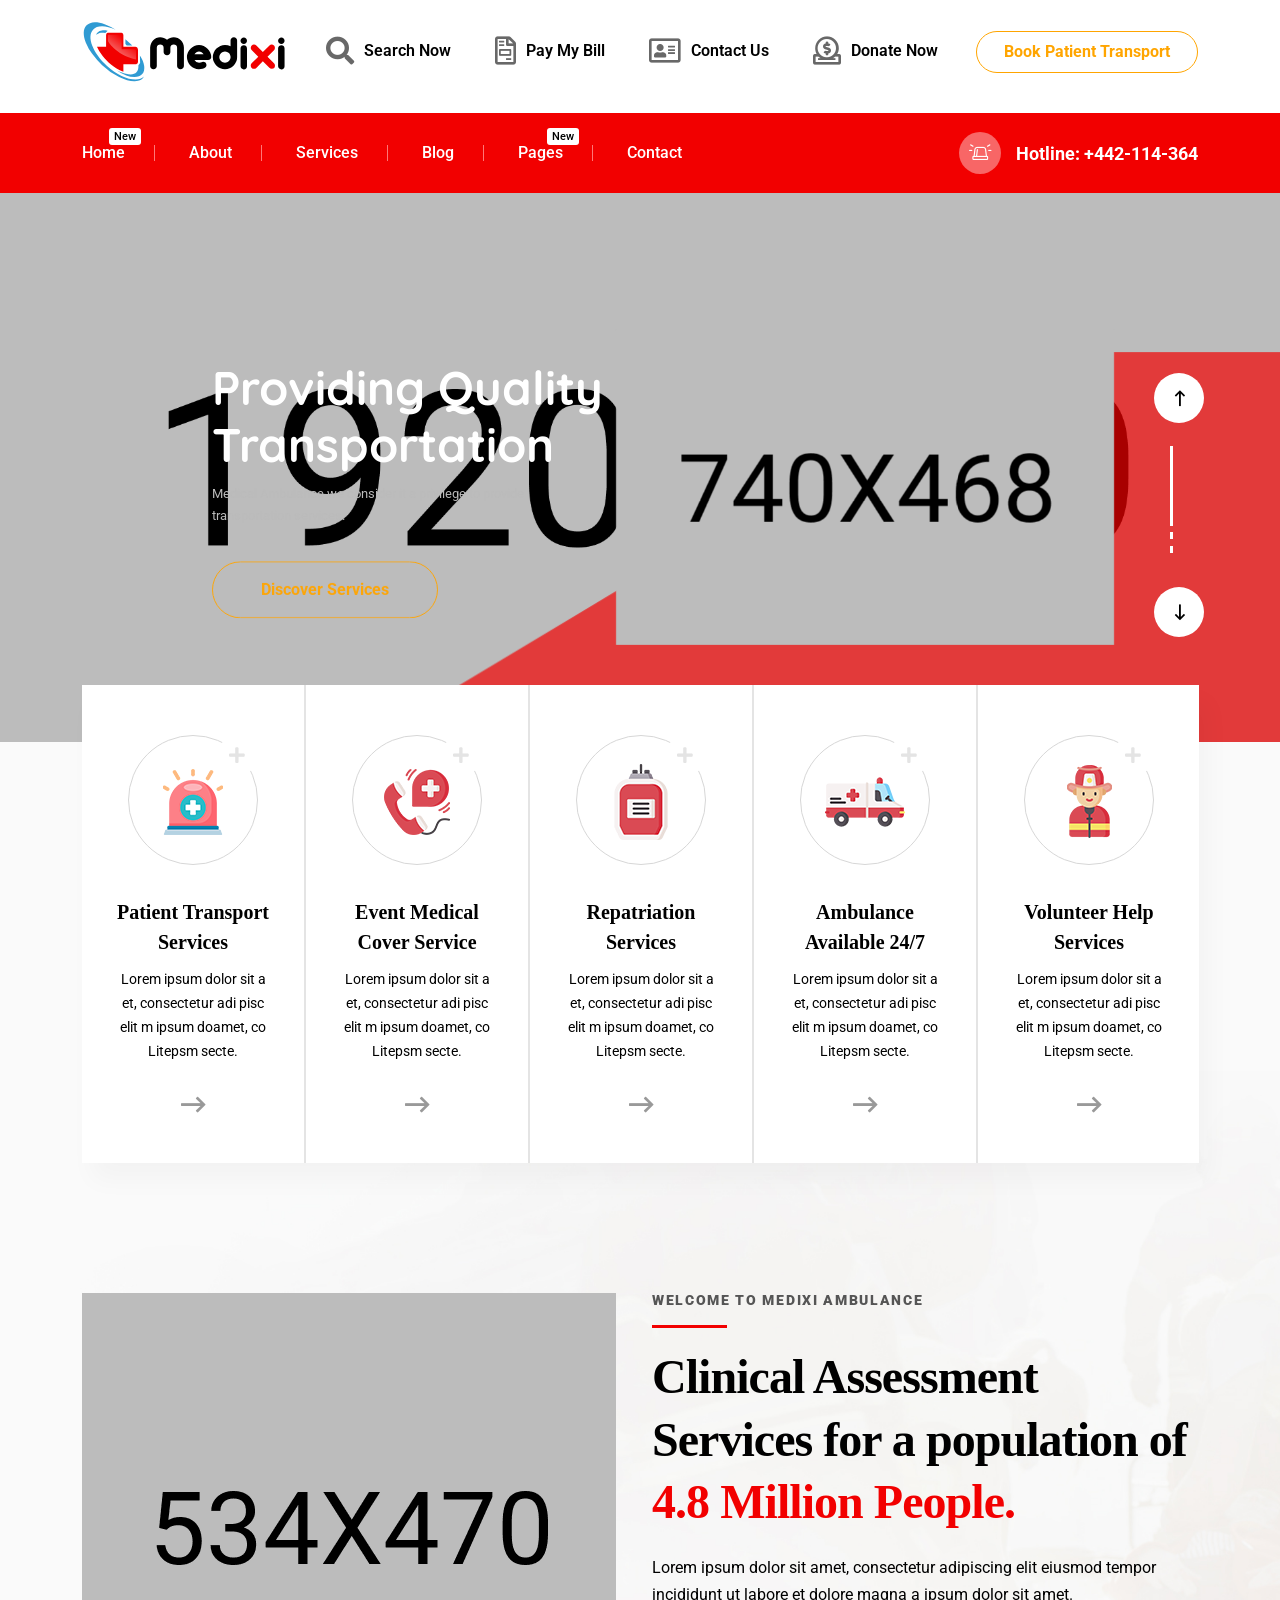
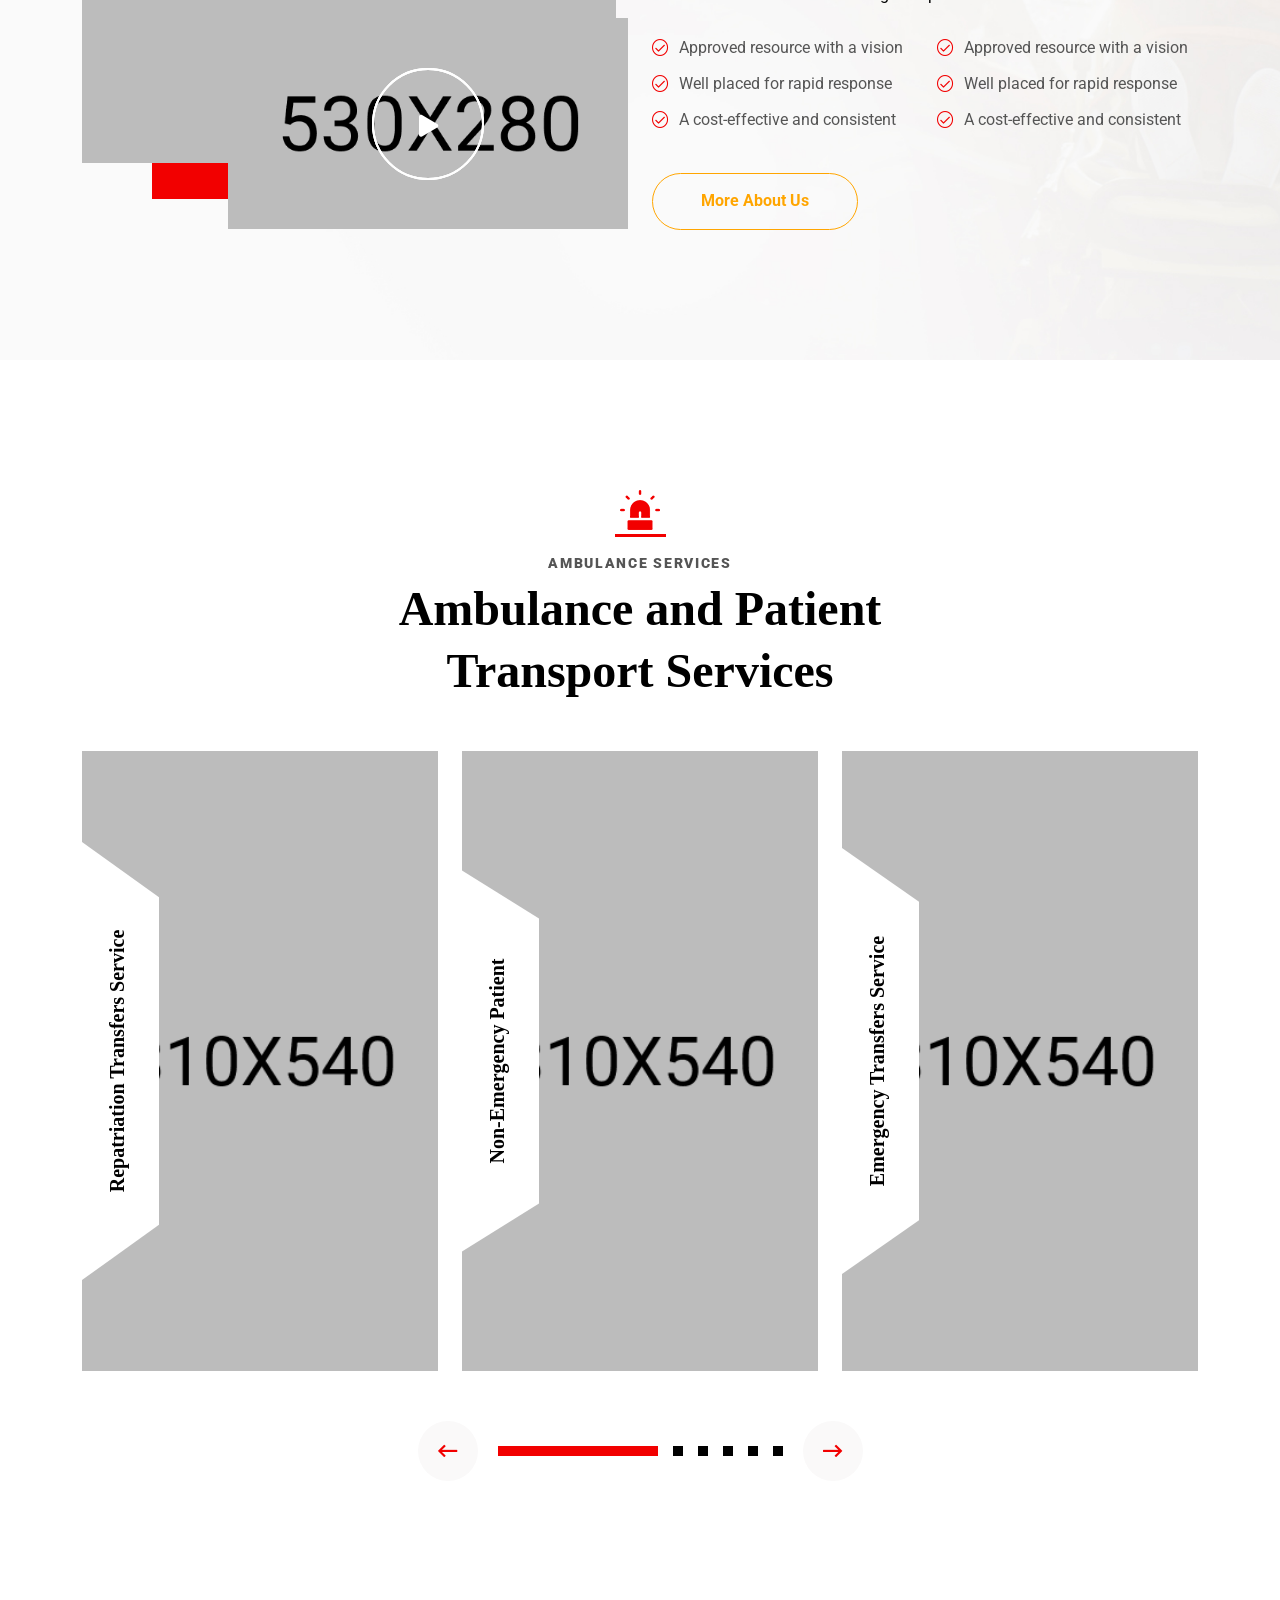
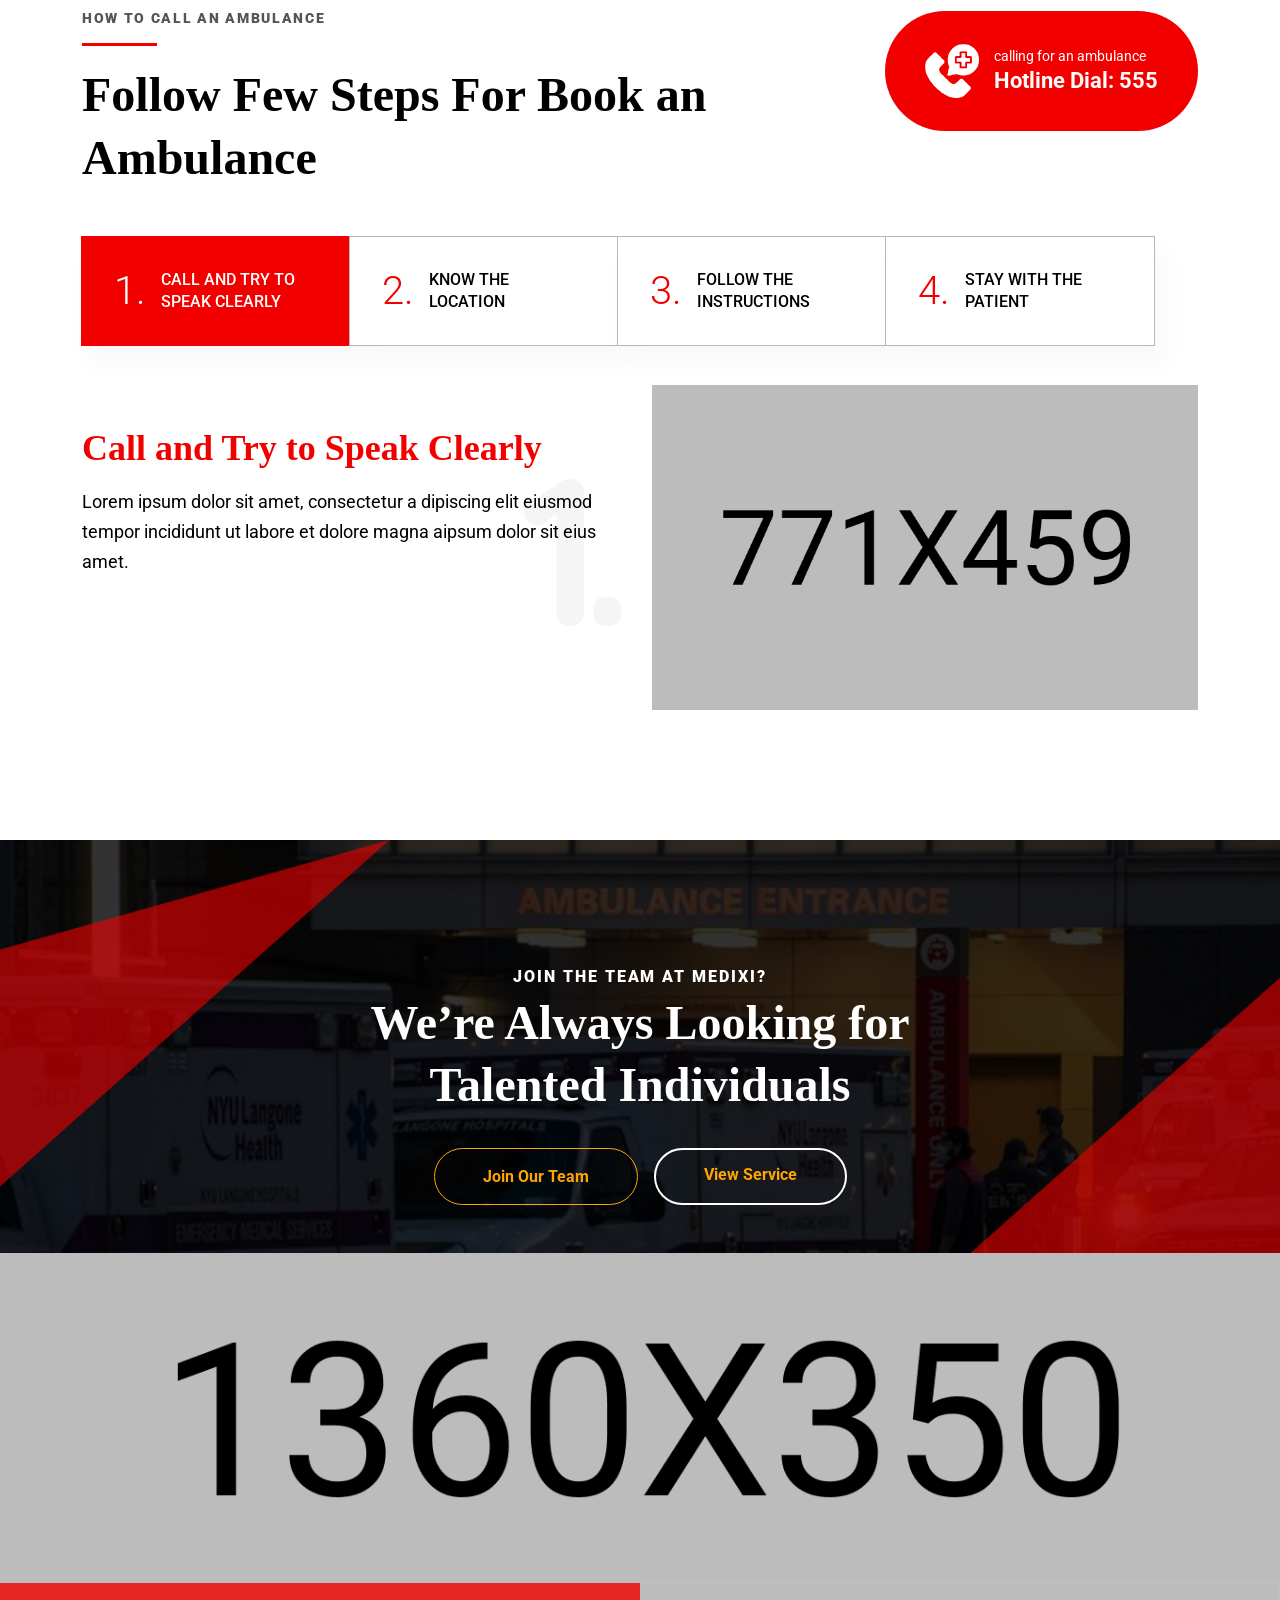
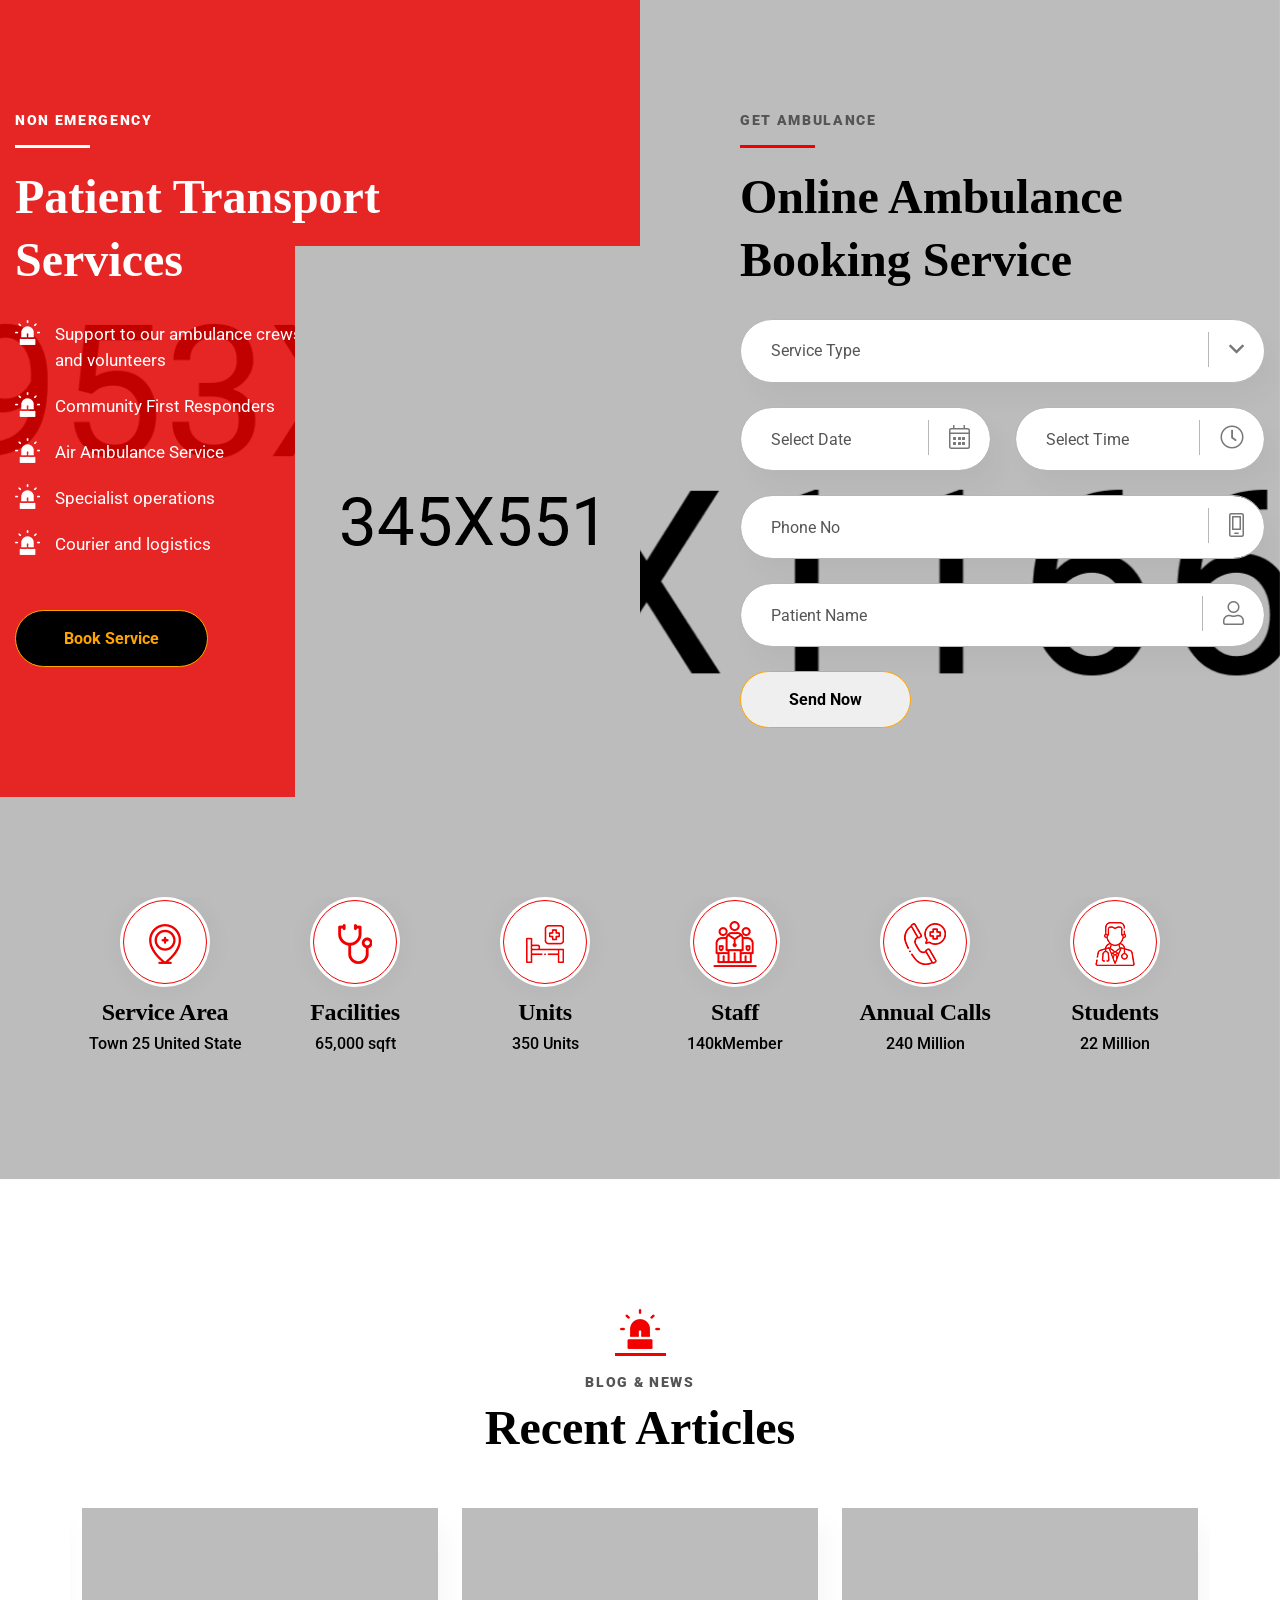
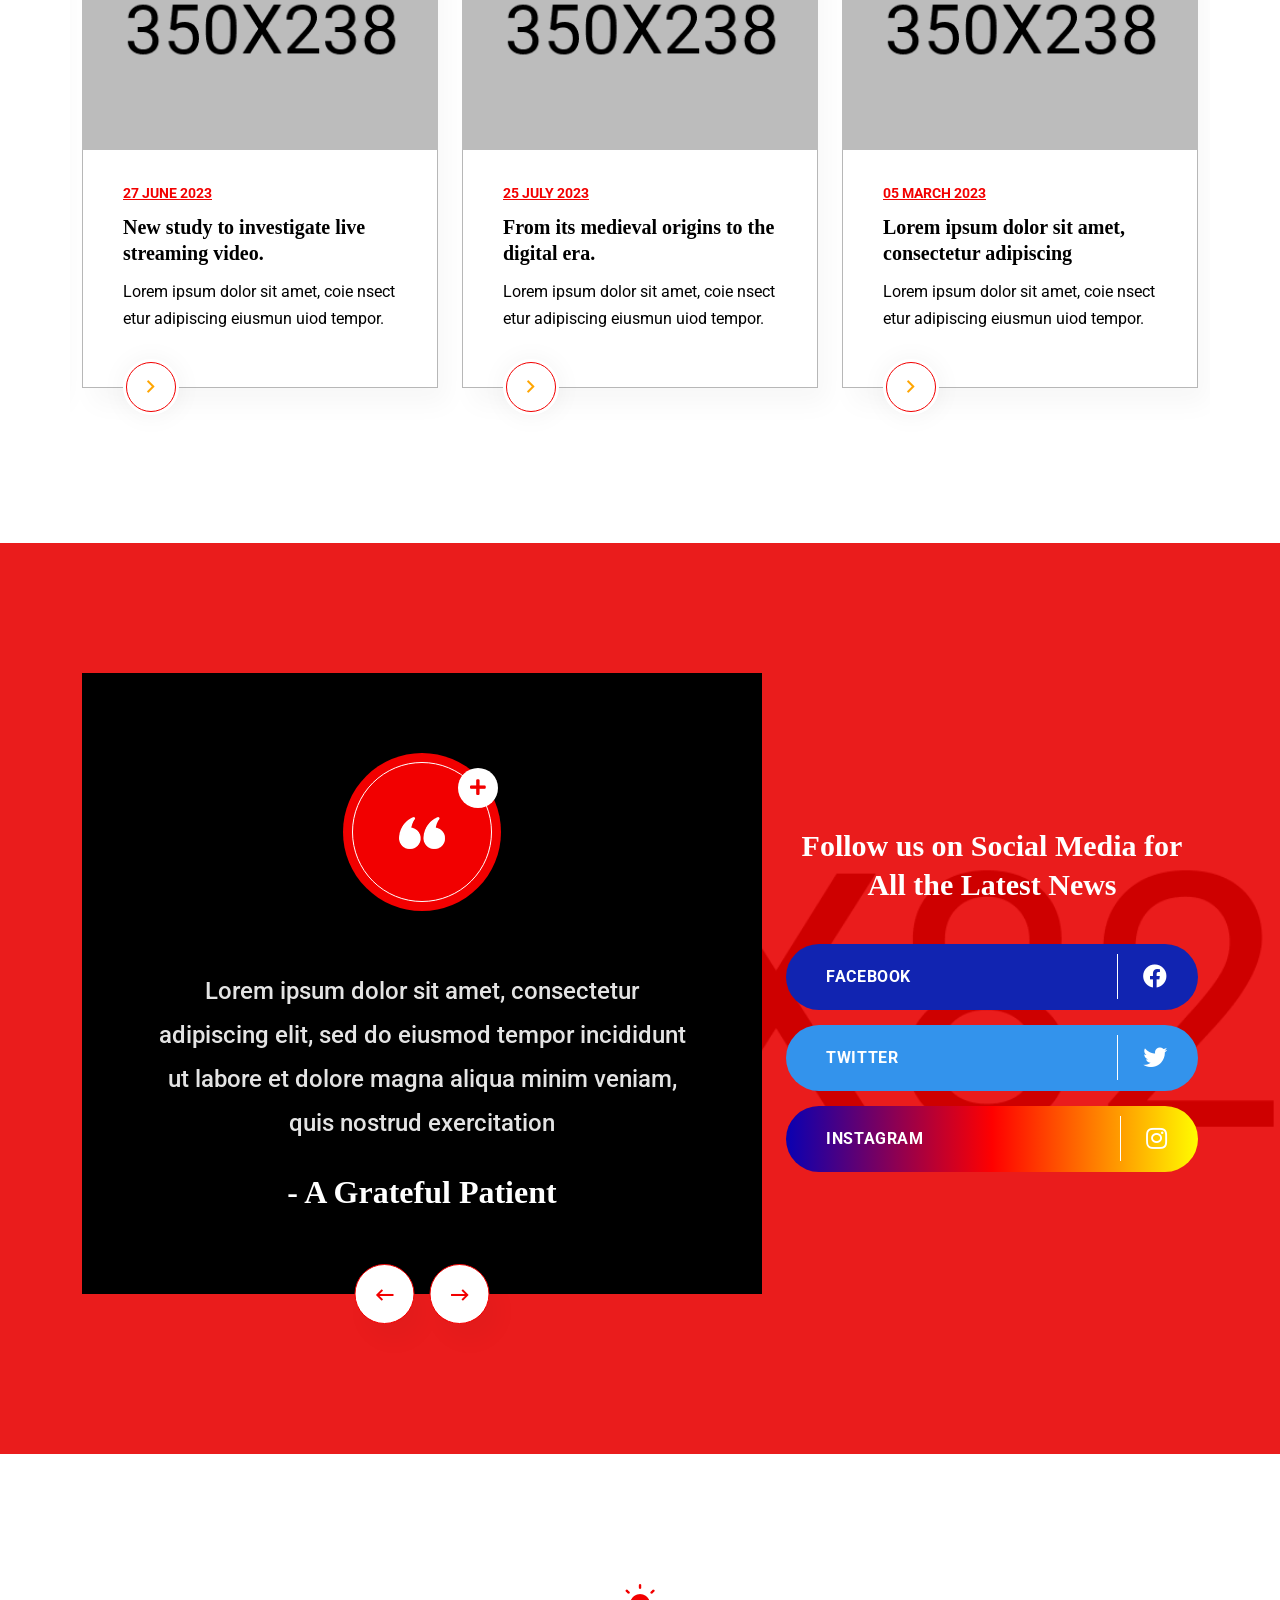
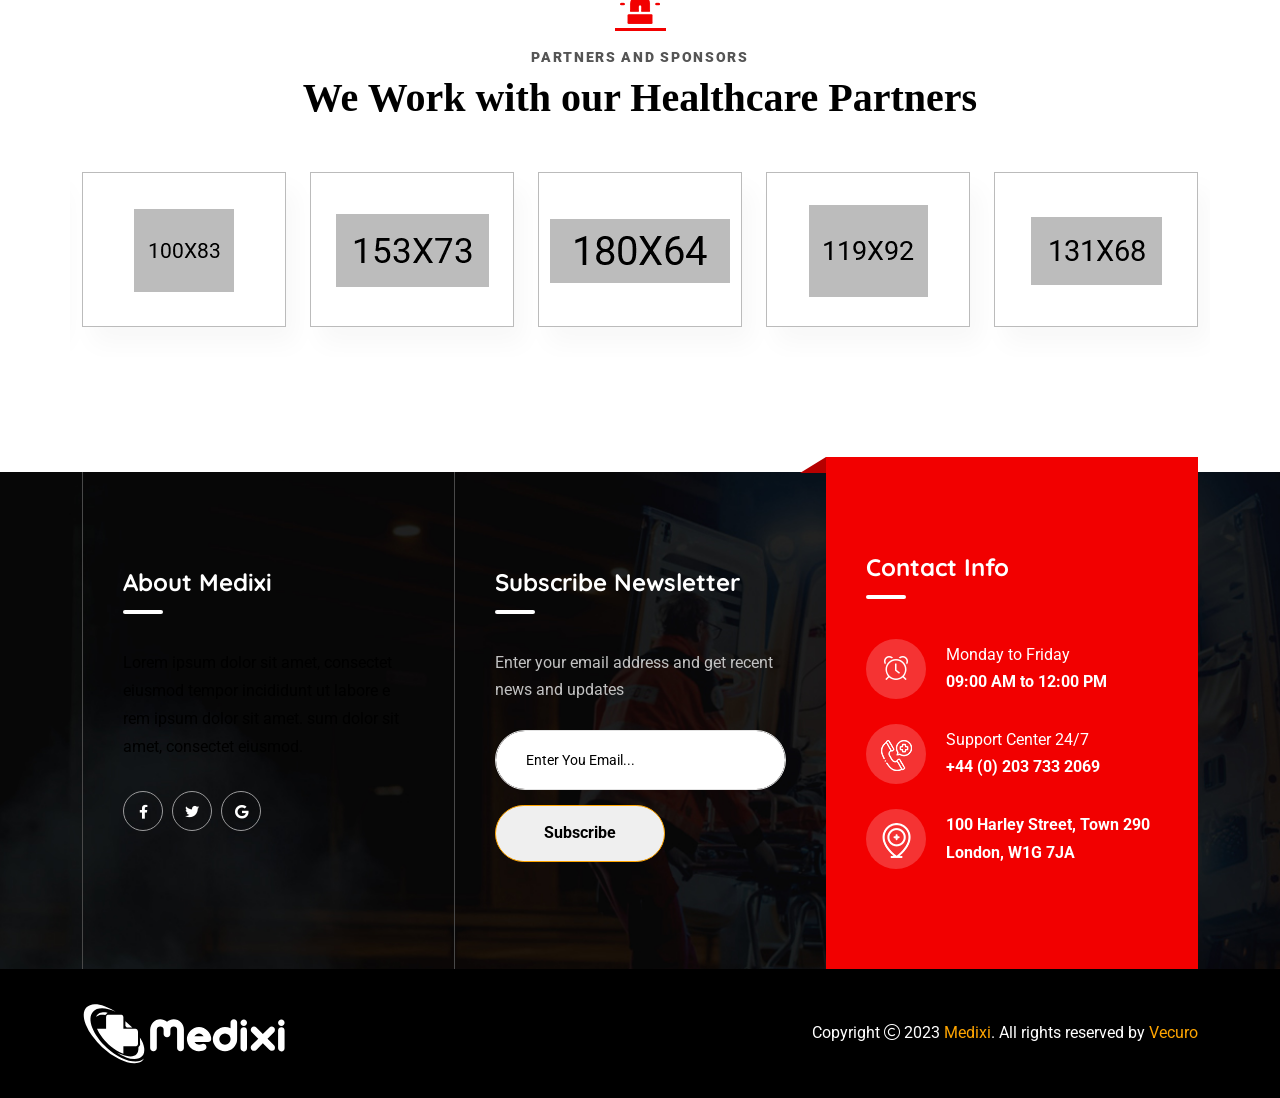
<file: index-5.html>
<!doctype html>
<html class="no-js" lang="zxx">

<head>
    <meta charset="utf-8">
    <meta http-equiv="x-ua-compatible" content="ie=edge">
    <title>Medixi - Medical and Health Care HTML Template - Home Five</title>
    <meta name="author" content="Vecuro">
    <meta name="description" content="Medixi - Medical and Health Care HTML Template">
    <meta name="keywords" content="Medixi - Medical and Health Care HTML Template">
    <meta name="robots" content="INDEX,FOLLOW">

    <!-- Mobile Specific Metas -->
    <meta name="viewport" content="width=device-width, initial-scale=1, shrink-to-fit=no">

    <!--==============================
	   Google Web Fonts
	============================== -->
    <link rel="preconnect" href="https://fonts.gstatic.com">
    <link href="https://fonts.googleapis.com/css2?family=Dancing+Script:wght@400;700&family=Quicksand:wght@400;700&family=Roboto:wght@400;500;700&display=swap" rel="stylesheet">


    <!-- Favicons - Place favicon.ico in the root directory -->
    <link rel="shortcut icon" href="assets/img/favicon.ico" type="image/x-icon">
    <link rel="icon" href="assets/img/favicon.ico" type="image/x-icon">

    <!--==============================
	    All CSS File
	============================== -->
    <!-- Bootstrap -->
    <link rel="stylesheet" href="assets/css/bootstrap.min.css">
    <!-- <link rel="stylesheet" href="assets/css/app.min.css"> -->
    <!-- Fontawesome Icon -->
    <link rel="stylesheet" href="assets/css/fontawesome.min.css">
    <!-- Layerslider -->
    <link rel="stylesheet" href="assets/css/layerslider.min.css">
    <!-- jQuery DatePicker -->
    <link rel="stylesheet" href="assets/css/jquery.datetimepicker.min.css">
    <!-- Magnific Popup -->
    <link rel="stylesheet" href="assets/css/magnific-popup.min.css">
    <!-- Slick Slider -->
    <link rel="stylesheet" href="assets/css/slick.min.css">
    <!-- Animate CSS -->
    <link rel="stylesheet" href="assets/css/animate.min.css">
    <!-- Theme Custom CSS -->
    <link rel="stylesheet" href="assets/css/style.css">

</head>

<body class="home-five">


    <!--[if lte IE 9]>
    	<p class="browserupgrade">You are using an <strong>outdated</strong> browser. Please <a href="https://browsehappy.com/">upgrade your browser</a> to improve your experience and security.</p>
  <![endif]-->



    <!--********************************
   		Code Start From Here 
	******************************** -->




    <!--==============================
     Preloader
  ==============================-->
    <div class="preloader  ">
        <button class="vs-btn preloaderCls">Cancel Preloader </button>
        <div class="preloader-inner">
            <svg width="88px" height="108px" viewBox="0 0 54 64">
                <defs></defs>
                <g id="Page-1" stroke="none" stroke-width="1" fill="none" fill-rule="evenodd">
                    <path class="beat-loader" d="M0.5,38.5 L16,38.5 L19,25.5 L24.5,57.5 L31.5,7.5 L37.5,46.5 L43,38.5 L53.5,38.5" id="Path-2" stroke-width="2"></path>
                </g>
            </svg>
        </div>
    </div>
    <!--==============================
    Mobile Menu
  ============================== -->
    <div class="vs-menu-wrapper">
        <div class="vs-menu-area text-center">
            <button class="vs-menu-toggle"><i class="fal fa-times"></i></button>
            <div class="mobile-logo">
                <a href="index.html"><img src="assets/img/logo-3-mobile.svg" alt="Medixi"></a>
            </div>
            <form action="#" class="mobile-menu-form">
                <input type="text" class="form-control" placeholder="Search...">
                <button type="submit"><i class="fas fa-search"></i></button>
            </form>
            <div class="vs-mobile-menu">
                <ul>
                    <li class="menu-item-has-children">
                        <a href="index.html">Home</a>
                        <ul class="sub-menu">
                            <li><a href="index.html">Home One</a></li>
                            <li><a href="index-2.html">Home Two</a></li>
                            <li><a href="index-3.html">Home Three</a></li>
                            <li><a href="index-4.html">Home Four </a></li>
                            <li><a href="index-5.html">Home Five</a></li>
                            <li><a href="index-6.html">Home Six <span class="new-label">New</span></a></li>
                            <li><a href="index-7.html">Home Seven <span class="new-label">New</span></a></li>
                            <li><a href="index-8.html">Home Eight <span class="new-label">New</span></a></li>
                        </ul>
                    </li>
                    <li>
                        <a href="about.html">About Us</a>
                    </li>
                    <li class="menu-item-has-children">
                        <a href="service.html">Services</a>
                        <ul class="sub-menu">
                            <li><a href="service.html">Services</a></li>
                            <li><a href="service-details.html">Services Details</a></li>
                        </ul>
                    </li>
                    <li class="menu-item-has-children">
                        <a href="blog.html">Blog</a>
                        <ul class="sub-menu">
                            <li><a href="blog.html">Blog</a></li>
                            <li><a href="blog-details.html">Blog Details</a></li>
                        </ul>
                    </li>
                    <li class="menu-item-has-children">
                        <a href="#">Pages</a>
                        <ul class="sub-menu">
                            <li><a href="shop.html">Our Shop <span class="new-label">New</span></a></li>
                            <li><a href="shop-details.html">Shop Details <span class="new-label">New</span></a></li>
                            <li><a href="cart.html">Shopping Cart <span class="new-label">New</span></a></li>
                            <li><a href="checkout.html">Checkout <span class="new-label">New</span></a></li>
                            <li><a href="team.html">Team</a></li>
                            <li><a href="team-details.html">Team Details</a></li>
                            <li><a href="project.html">Projects</a></li>
                            <li><a href="appointment.html">Appointment</a></li>
                            <li><a href="error.html">Error Page</a></li>
                        </ul>
                    </li>
                    <li>
                        <a href="contact.html">Contact Us</a>
                    </li>
                </ul>
            </div>
        </div>
    </div>
    <!--==============================
        Header Area
    ==============================-->
    <header class="header-wrapper header-layout5">
        <div class="header-top">
            <div class="container-xl">
                <div class="row align-items-center justify-content-between">
                    <div class="col col-sm-auto">
                        <div class="header-logo">
                            <a href="index.html"><img src="assets/img/logo-3.svg" alt="Logo"></a>
                        </div>
                    </div>
                    <div class="col-auto">
                        <div class="header-list1 ">
                            <ul class="list-unstyled">
                                <li><a href="#"><i class="fas fa-search"></i>Search Now</a></li>
                                <li><a href="#"><i class="far fa-file-invoice"></i>Pay My Bill</a></li>
                                <li><a href="#"><i class="far fa-address-card"></i>Contact Us</a></li>
                                <li><a href="#"><i class="far fa-donate"></i>Donate Now</a></li>
                            </ul>
                        </div>
                    </div>
                    <div class="col-auto">
                        <a href="#" class="vs-btn header-link2">Book Patient Transport</a>
                    </div>
                </div>
            </div>
        </div>
        <!-- Sticky Active -->
        <div class="sticky-wrap">
            <div class="sticky-active">
                <div class="menu-area">
                    <div class="header-shape1"></div>
                    <div class="container-xl">
                        <div class="row align-items-center justify-content-between">
                            <div class="col">
                                <nav class="main-menu menu-style4 d-none d-lg-block">
                                    <ul>
                                        <li class="menu-item-has-children mega-menu-wrap">
                                            <a href="index.html"><span class="has-new-label">Home <span class="new-label">New</span></span></a>
                                            <ul class="menu-pages">
                                                <li>
                                                    <a href="index.html">
                                                        <img src="assets/img/pages/index.jpg" alt="image">
                                                        Home One
                                                    </a>
                                                </li>
                                                <li>
                                                    <a href="index-2.html">
                                                        <img src="assets/img/pages/index-2.jpg" alt="image">
                                                        Home Two
                                                    </a>
                                                </li>
                                                <li>
                                                    <a href="index-3.html">
                                                        <img src="assets/img/pages/index-3.jpg" alt="image">
                                                        Home Three
                                                    </a>
                                                </li>
                                                <li>
                                                    <a href="index-4.html">
                                                        <img src="assets/img/pages/index-4.jpg" alt="image">
                                                        Home Four
                                                    </a>
                                                </li>
                                                <li>
                                                    <a href="index-5.html">
                                                        <img src="assets/img/pages/index-5.jpg" alt="image">
                                                        Home Five
                                                    </a>
                                                </li>
                                                <li>
                                                    <a href="index-6.html">
                                                        <img src="assets/img/pages/index-6.jpg" alt="image">
                                                        Home Six <span class="new-label">New</span>
                                                    </a>
                                                </li>
                                                <li>
                                                    <a href="index-7.html">
                                                        <img src="assets/img/pages/index-7.jpg" alt="image">
                                                        Home Seven <span class="new-label">New</span>
                                                    </a>
                                                </li>
                                                <li>
                                                    <a href="index-8.html">
                                                        <img src="assets/img/pages/index-8.jpg" alt="image">
                                                        Home Eight <span class="new-label">New</span>
                                                    </a>
                                                </li>
                                            </ul>
                                        </li>
                                        <li>
                                            <a href="about.html">About</a>
                                        </li>
                                        <li class="menu-item-has-children">
                                            <a href="service.html">Services</a>
                                            <ul class="sub-menu">
                                                <li><a href="service.html">Services</a></li>
                                                <li><a href="service-details.html">Services Details</a></li>
                                            </ul>
                                        </li>
                                        <li class="menu-item-has-children">
                                            <a href="blog.html">Blog</a>
                                            <ul class="sub-menu">
                                                <li><a href="blog.html">Blog</a></li>
                                                <li><a href="blog-details.html">Blog Details</a></li>
                                            </ul>
                                        </li>
                                        <li class="menu-item-has-children mega-menu-wrap">
                                            <a href="#"><span class="has-new-label">Pages <span class="new-label">New</span></span></a>
                                            <ul class="mega-menu">
                                                <li><a href="shop.html">Pagelist 1</a>
                                                    <ul>
                                                        <li><a href="index.html">Home One</a></li>
                                                        <li><a href="index-2.html">Home Two</a></li>
                                                        <li><a href="index-3.html">Home Three</a></li>
                                                        <li><a href="index-4.html">Home Four </a></li>
                                                        <li><a href="index-5.html">Home Five </a></li>
                                                        <li><a href="index-6.html">Home Six <span class="new-label">New</span></a></li>
                                                        <li><a href="index-7.html">Home Seven <span class="new-label">New</span></a></li>
                                                        <li><a href="index-8.html">Home Eight <span class="new-label">New</span></a></li>
                                                    </ul>
                                                </li>
                                                <li><a href="#">Pagelist 2</a>
                                                    <ul>
                                                        <li><a href="about.html">About Us</a></li>
                                                        <li><a href="service.html">Services</a></li>
                                                        <li><a href="service-details.html">Services Details</a></li>
                                                        <li><a href="team.html">Team</a></li>
                                                        <li><a href="team-details.html">Team Details</a></li>
                                                    </ul>
                                                </li>
                                                <li><a href="#">Pagelist 3</a>
                                                    <ul>
                                                        <li><a href="project.html">Projects</a></li>
                                                        <li><a href="shop.html">Our Shop <span class="new-label">New</span></a></li>
                                                        <li><a href="shop-details.html">Shop Details <span class="new-label">New</span></a></li>
                                                        <li><a href="cart.html">Shopping Cart <span class="new-label">New</span></a></li>
                                                        <li><a href="checkout.html">Checkout <span class="new-label">New</span></a></li>
                                                    </ul>
                                                </li>
                                                <li><a href="#">Pagelist 4</a>
                                                    <ul>
                                                        <li><a href="blog.html">Blog</a></li>
                                                        <li><a href="blog-details.html">Blog Details</a></li>
                                                        <li><a href="appointment.html">Appointment</a></li>
                                                        <li><a href="contact.html">Contact Us</a></li>
                                                        <li><a href="error.html">Error Page</a></li>
                                                    </ul>
                                                </li>
                                            </ul>
                                        </li>
                                        <li>
                                            <a href="contact.html">Contact</a>
                                        </li>
                                    </ul>
                                </nav>
                                <button class="vs-menu-toggle d-inline-block d-lg-none"><i class="fas fa-bars"></i></button>
                            </div>
                            <div class="col-auto">
                                <a href="tel:+442114364" class="header-link3"><i class="fal fa-siren-on"></i>Hotline: +442-114-364</a>
                            </div>
                        </div>
                    </div>
                </div>
            </div>
        </div>
    </header>
    <!--==============================
      Hero Area
    ==============================-->
    <section class="hero-layout5 vs-hero-wrapper position-relative  ">
        <div class="vs-hero-carousel" data-height="815" data-container="1900" data-slidertype="responsive" data-maxratio="3">
            <!-- Slide 1-->
            <div class="ls-slide" data-ls="duration:12000; transition2d:5; kenburnsscale:1.2;">
                <img width="1920" height="810" src="assets/img/hero/hero-bg-5-1.jpg" class="ls-bg" alt="bg-image">
                <div style="clip-path: polygon(71% 0px, 100% 0px, 100% 100%, 0% 100%);font-size:36px; color:#000; text-align:left; font-style:normal; text-decoration:none; text-transform:none; font-weight:400; letter-spacing:0px; background-position:0% 0%; background-repeat:no-repeat; opacity:0.70; width:1375px; height:590px; top:231px; left:530px; background-color:#f20000;" class="ls-l ls-text-layer" data-ls="delayin:1000; easingin:easeOutQuint; scaleyin:0; transformoriginin:0 100% 0; static:forever;"></div>
                <div style="font-size:36px; color:#000; text-align:left; font-style:normal; text-decoration:none; text-transform:none; font-weight:400; letter-spacing:0px; background-position:0% 0%; background-repeat:no-repeat; top:585px; left:1713px;" class="ls-l ls-hide-tablet ls-hide-phone ls-html-layer" data-ls="static:forever;">
                    <button data-change-slide="next" class="ls-arrow2 ls-custom-arrow"><i class="far fa-long-arrow-down"></i></button>
                </div>
                <div style="font-size:36px; color:#000; text-align:left; font-style:normal; text-decoration:none; text-transform:none; font-weight:400; letter-spacing:0px; background-position:0% 0%; background-repeat:no-repeat; top:267px; left:1713px;" class="ls-l ls-hide-tablet ls-hide-phone ls-html-layer" data-ls="static:forever;">
                    <button data-change-slide="prev" class="ls-arrow2 ls-custom-arrow"><i class="far fa-long-arrow-up"></i></button>
                </div>
                <div style="font-size:36px; color:#000; text-align:left; font-style:normal; text-decoration:none; text-transform:none; font-weight:400; letter-spacing:0px; background-position:0% 0%; background-repeat:no-repeat; top:375px; left:1736px; line-height:0px;" class="ls-l ls-hide-tablet ls-hide-phone ls-html-layer" data-ls="static:forever;"><a href="#" class="ls-custom-dot vertical"></a><a href="#" class="ls-custom-dot vertical"></a><a href="#" class="ls-custom-dot vertical"></a></div>
                <h1 style="font-size:70px; text-align:left; font-style:normal; text-decoration:none; text-transform:none; background-position:0% 0%; background-repeat:no-repeat; color:#ffffff; font-family:Quicksand; left:315px; top:245px; font-weight:700;" class="ls-l ls-hide-tablet ls-hide-phone ls-text-layer" data-ls="offsetxin:-100; durationin:1500; easingin:easeOutQuint; offsetxout:-100; durationout:1500;">
                    Providing Quality
                </h1>
                <h1 style="font-size:70px; text-align:left; font-style:normal; text-decoration:none; text-transform:none; background-position:0% 0%; background-repeat:no-repeat; color:#ffffff; font-family:Quicksand; left:315px; top:329px; font-weight:700;" class="ls-l ls-hide-tablet ls-hide-phone ls-text-layer" data-ls="offsetxin:-100; durationin:1500; delayin:400; easingin:easeOutQuint; offsetxout:-100; durationout:1500;">
                    Transportation
                </h1>
                <div style="top:430px; left:315px; background-size:inherit; background-position:inherit; font-size:20px; line-height:32px; font-family:Roboto; color:#bbbbbb; white-space:normal;" class="ls-l ls-hide-tablet ls-hide-phone ls-text-layer" data-ls="offsetyin:50; durationin:1500; delayin:600; easingin:easeOutQuint; offsetyout:50; durationout:1500; easingout:easeOutQuint; position:relative;">
                    Medical Ambulance we consider it a privilege to provide
                    <br>
                    transportation services.
                </div>
                <div style="top:545px; left:315px; background-size:inherit; background-position:inherit; font-size:24px;" class="ls-l ls-hide-tablet ls-hide-phone ls-html-layer" data-ls="offsetyin:50; durationin:1500; delayin:900; easingin:easeOutQuint; offsetyout:50; durationout:1500; easingout:easeOutQuint; position:relative;"><a href="service.html" class="vs-btn ">Discover Services</a></div>
                <img width="740" height="468" src="assets/img/hero/hero-5-1.png" class="ls-l ls-hide-phone ls-img-layer" alt="hero-image" style="font-size:36px; color:#000; text-align:left; font-style:normal; text-decoration:none; text-transform:none; font-weight:400; letter-spacing:0px; border-style:solid; border-color:#000; background-position:0% 0%; background-repeat:no-repeat; top:203px; left:914px;" data-ls="parallax:true; parallaxlevel:2;">
                <h1 style="font-size:80px; text-align:left; font-style:normal; text-decoration:none; text-transform:none; background-position:0% 0%; background-repeat:no-repeat; color:#ffffff; font-family:Quicksand; left:100px; top:126px; font-weight:700;" class="ls-l ls-hide-desktop ls-hide-phone ls-text-layer" data-ls="offsetxin:-100; durationin:1500; easingin:easeOutQuint; offsetxout:-100; durationout:1500;">
                    Providing Quality
                </h1>
                <h1 style="font-size:80px; text-align:left; font-style:normal; text-decoration:none; text-transform:none; background-position:0% 0%; background-repeat:no-repeat; color:#ffffff; font-family:Quicksand; left:100px; top:223px; font-weight:700;" class="ls-l ls-hide-desktop ls-hide-phone ls-text-layer" data-ls="offsetxin:-100; durationin:1500; delayin:400; easingin:easeOutQuint; offsetxout:-100; durationout:1500;">
                    Transportation
                </h1>
                <div style="top:344px; left:100px; background-size:inherit; background-position:inherit; font-size:30px; line-height:52px; font-family:Roboto; color:#ffffff; white-space:normal;" class="ls-l ls-hide-desktop ls-hide-phone ls-text-layer" data-ls="offsetyin:50; durationin:1500; delayin:600; easingin:easeOutQuint; offsetyout:50; durationout:1500; easingout:easeOutQuint; position:relative;">
                    Medical Ambulance we consider it a privilege to provide
                    <br>
                    transportation services.
                </div>
                <div style="top:513px; left:100px; background-size:inherit; background-position:inherit; font-size:24px;" class="ls-l ls-hide-desktop ls-hide-phone ls-html-layer" data-ls="offsetyin:50; durationin:1500; delayin:900; easingin:easeOutQuint; offsetyout:50; durationout:1500; easingout:easeOutQuint; position:relative;"><a href="contact.html" class="vs-btn">Make Appointment</a></div>
                <h1 style="font-size:120px; text-align:left; font-style:normal; text-decoration:none; text-transform:none; background-position:0% 0%; background-repeat:no-repeat; color:#ffffff; font-family:Quicksand; left:100px; top:80px; font-weight:700;" class="ls-l ls-hide-desktop ls-hide-tablet ls-text-layer" data-ls="offsetxin:-100; durationin:1500; easingin:easeOutQuint; offsetxout:-100; durationout:1500;">
                    Providing Quality
                </h1>
                <h1 style="font-size:120px; text-align:left; font-style:normal; text-decoration:none; text-transform:none; background-position:0% 0%; background-repeat:no-repeat; color:#ffffff; font-family:Quicksand; left:100px; top:222px; font-weight:700;" class="ls-l ls-hide-desktop ls-hide-tablet ls-text-layer" data-ls="offsetxin:-100; durationin:1500; delayin:400; easingin:easeOutQuint; offsetxout:-100; durationout:1500;">
                    Transportation
                </h1>
                <div style="top:448px; left:100px; background-size:inherit; background-position:inherit; font-size:24px;" class="ls-l ls-hide-desktop ls-hide-tablet ls-html-layer" data-ls="offsetyin:50; durationin:1500; delayin:900; easingin:easeOutQuint; offsetyout:50; durationout:1500; easingout:easeOutQuint; position:relative;"><a href="contact.html" class="vs-btn">Make Appointment</a></div>
                <img width="740" height="468" src="assets/img/hero/hero-5-1.png" class="ls-l ls-hide-desktop ls-hide-tablet ls-img-layer" alt="hero-image" style="font-size:36px; color:#000; text-align:left; font-style:normal; text-decoration:none; text-transform:none; font-weight:400; letter-spacing:0px; border-style:solid; border-color:#000; background-position:0% 0%; background-repeat:no-repeat; top:156px; left:1105px;" data-ls="parallax:true; parallaxlevel:2;">
            </div>

            <!-- Slide 2-->
            <div class="ls-slide" data-ls="duration:12000; transition2d:5; kenburnsscale:1.2;">
                <img width="1920" height="810" src="assets/img/hero/hero-bg-5-2.jpg" class="ls-bg" alt="hero bg">
                <h1 style="font-size:70px; text-align:left; font-style:normal; text-decoration:none; text-transform:none; background-position:0% 0%; background-repeat:no-repeat; color:#ffffff; font-family:Quicksand; left:315px; top:245px; font-weight:700;" class="ls-l ls-hide-tablet ls-hide-phone ls-text-layer" data-ls="offsetxin:-100; durationin:1500; easingin:easeOutQuint; offsetxout:-100; durationout:1500;">
                    Emergency Services
                </h1>
                <h1 style="font-size:70px; text-align:left; font-style:normal; text-decoration:none; text-transform:none; background-position:0% 0%; background-repeat:no-repeat; color:#ffffff; font-family:Quicksand; left:315px; top:329px; font-weight:700;" class="ls-l ls-hide-tablet ls-hide-phone ls-text-layer" data-ls="offsetxin:-100; durationin:1500; delayin:400; easingin:easeOutQuint; offsetxout:-100; durationout:1500;">
                    For Participants
                </h1>
                <div style="top:430px; left:315px; background-size:inherit; background-position:inherit; font-size:20px; line-height:32px; font-family:Roboto; color:#bbbbbb; white-space:normal;" class="ls-l ls-hide-tablet ls-hide-phone ls-text-layer" data-ls="offsetyin:50; durationin:1500; delayin:600; easingin:easeOutQuint; offsetyout:50; durationout:1500; easingout:easeOutQuint; position:relative;">
                    Medical Ambulance we consider it a privilege to provide
                    <br>
                    transportation services.
                </div>
                <div style="top:545px; left:315px; background-size:inherit; background-position:inherit; font-size:24px;" class="ls-l ls-hide-tablet ls-hide-phone ls-html-layer" data-ls="offsetyin:50; durationin:1500; delayin:900; easingin:easeOutQuint; offsetyout:50; durationout:1500; easingout:easeOutQuint; position:relative;"><a href="service.html" class="vs-btn ">Discover Services</a></div>
                <img width="740" height="468" src="assets/img/hero/hero-5-2.png" class="ls-l ls-hide-phone ls-img-layer" alt="" style="font-size:36px; color:#000; text-align:left; font-style:normal; text-decoration:none; text-transform:none; font-weight:400; letter-spacing:0px; border-style:solid; border-color:#000; background-position:0% 0%; background-repeat:no-repeat; top:203px; left:914px;" data-ls="parallax:true; parallaxlevel:2;">
                <h1 style="font-size:80px; text-align:left; font-style:normal; text-decoration:none; text-transform:none; background-position:0% 0%; background-repeat:no-repeat; color:#ffffff; font-family:Quicksand; left:100px; top:126px; font-weight:700;" class="ls-l ls-hide-desktop ls-hide-phone ls-text-layer" data-ls="offsetxin:-100; durationin:1500; easingin:easeOutQuint; offsetxout:-100; durationout:1500;">
                    Emergency Services
                </h1>
                <h1 style="font-size:80px; text-align:left; font-style:normal; text-decoration:none; text-transform:none; background-position:0% 0%; background-repeat:no-repeat; color:#ffffff; font-family:Quicksand; left:100px; top:223px; font-weight:700;" class="ls-l ls-hide-desktop ls-hide-phone ls-text-layer" data-ls="offsetxin:-100; durationin:1500; delayin:400; easingin:easeOutQuint; offsetxout:-100; durationout:1500;">
                    For Participants
                </h1>
                <div style="top:344px; left:100px; background-size:inherit; background-position:inherit; font-size:30px; line-height:52px; font-family:Roboto; color:#ffffff; white-space:normal;" class="ls-l ls-hide-desktop ls-hide-phone ls-text-layer" data-ls="offsetyin:50; durationin:1500; delayin:600; easingin:easeOutQuint; offsetyout:50; durationout:1500; easingout:easeOutQuint; position:relative;">
                    Medical Ambulance we consider it a privilege to provide
                    <br>
                    transportation services.
                </div>
                <div style="top:513px; left:100px; background-size:inherit; background-position:inherit; font-size:24px;" class="ls-l ls-hide-desktop ls-hide-phone ls-html-layer" data-ls="offsetyin:50; durationin:1500; delayin:900; easingin:easeOutQuint; offsetyout:50; durationout:1500; easingout:easeOutQuint; position:relative;"><a href="contact.html" class="vs-btn">Make Appointment</a></div>
                <h1 style="font-size:120px; text-align:left; font-style:normal; text-decoration:none; text-transform:none; background-position:0% 0%; background-repeat:no-repeat; color:#ffffff; font-family:Quicksand; left:100px; top:80px; font-weight:700;" class="ls-l ls-hide-desktop ls-hide-tablet ls-text-layer" data-ls="offsetxin:-100; durationin:1500; easingin:easeOutQuint; offsetxout:-100; durationout:1500;">
                    Emergency Services
                </h1>
                <h1 style="font-size:120px; text-align:left; font-style:normal; text-decoration:none; text-transform:none; background-position:0% 0%; background-repeat:no-repeat; color:#ffffff; font-family:Quicksand; left:100px; top:222px; font-weight:700;" class="ls-l ls-hide-desktop ls-hide-tablet ls-text-layer" data-ls="offsetxin:-100; durationin:1500; delayin:400; easingin:easeOutQuint; offsetxout:-100; durationout:1500;">
                    For Participants
                </h1>
                <div style="top:448px; left:100px; background-size:inherit; background-position:inherit; font-size:24px;" class="ls-l ls-hide-desktop ls-hide-tablet ls-html-layer" data-ls="offsetyin:50; durationin:1500; delayin:900; easingin:easeOutQuint; offsetyout:50; durationout:1500; easingout:easeOutQuint; position:relative;"><a href="contact.html" class="vs-btn">Make Appointment</a></div>
                <img width="740" height="468" src="assets/img/hero/hero-5-2.png" class="ls-l ls-hide-desktop ls-hide-tablet ls-img-layer" alt="" style="font-size:36px; color:#000; text-align:left; font-style:normal; text-decoration:none; text-transform:none; font-weight:400; letter-spacing:0px; border-style:solid; border-color:#000; background-position:0% 0%; background-repeat:no-repeat; top:156px; left:1105px;" data-ls="parallax:true; parallaxlevel:2;">
            </div>

            <!-- Slide 3-->
            <div class="ls-slide" data-ls="duration:12000; transition2d:5; kenburnsscale:1.2;">
                <img width="1920" height="810" src="assets/img/hero/hero-bg-5-3.jpg" class="ls-bg" alt="background">
                <h1 style="font-size:70px; text-align:left; font-style:normal; text-decoration:none; text-transform:none; background-position:0% 0%; background-repeat:no-repeat; color:#ffffff; font-family:Quicksand; left:315px; top:245px; font-weight:700;" class="ls-l ls-hide-tablet ls-hide-phone ls-text-layer" data-ls="offsetxin:-100; durationin:1500; easingin:easeOutQuint; offsetxout:-100; durationout:1500;">
                    Fast Transport
                </h1>
                <h1 style="font-size:70px; text-align:left; font-style:normal; text-decoration:none; text-transform:none; background-position:0% 0%; background-repeat:no-repeat; color:#ffffff; font-family:Quicksand; left:315px; top:329px; font-weight:700;" class="ls-l ls-hide-tablet ls-hide-phone ls-text-layer" data-ls="offsetxin:-100; durationin:1500; delayin:400; easingin:easeOutQuint; offsetxout:-100; durationout:1500;">
                    Expert Driver
                </h1>
                <div style="top:430px; left:315px; background-size:inherit; background-position:inherit; font-size:20px; line-height:32px; font-family:Roboto; color:#bbbbbb; white-space:normal;" class="ls-l ls-hide-tablet ls-hide-phone ls-text-layer" data-ls="offsetyin:50; durationin:1500; delayin:600; easingin:easeOutQuint; offsetyout:50; durationout:1500; easingout:easeOutQuint; position:relative;">
                    Medical Ambulance we consider it a privilege to provide
                    <br>
                    transportation services.
                </div>
                <div style="top:545px; left:315px; background-size:inherit; background-position:inherit; font-size:24px;" class="ls-l ls-hide-tablet ls-hide-phone ls-html-layer" data-ls="offsetyin:50; durationin:1500; delayin:900; easingin:easeOutQuint; offsetyout:50; durationout:1500; easingout:easeOutQuint; position:relative;"><a href="service.html" class="vs-btn ">Discover Services</a></div>
                <img width="740" height="468" src="assets/img/hero/hero-5-3.png" class="ls-l ls-hide-phone ls-img-layer" alt="" style="font-size:36px; color:#000; text-align:left; font-style:normal; text-decoration:none; text-transform:none; font-weight:400; letter-spacing:0px; border-style:solid; border-color:#000; background-position:0% 0%; background-repeat:no-repeat; top:203px; left:914px;" data-ls="parallax:true; parallaxlevel:2;">
                <h1 style="font-size:80px; text-align:left; font-style:normal; text-decoration:none; text-transform:none; background-position:0% 0%; background-repeat:no-repeat; color:#ffffff; font-family:Quicksand; left:100px; top:126px; font-weight:700;" class="ls-l ls-hide-desktop ls-hide-phone ls-text-layer" data-ls="offsetxin:-100; durationin:1500; easingin:easeOutQuint; offsetxout:-100; durationout:1500;">
                    Fast Transport
                </h1>
                <h1 style="font-size:80px; text-align:left; font-style:normal; text-decoration:none; text-transform:none; background-position:0% 0%; background-repeat:no-repeat; color:#ffffff; font-family:Quicksand; left:100px; top:223px; font-weight:700;" class="ls-l ls-hide-desktop ls-hide-phone ls-text-layer" data-ls="offsetxin:-100; durationin:1500; delayin:400; easingin:easeOutQuint; offsetxout:-100; durationout:1500;">
                    Expert Driver
                </h1>
                <div style="top:344px; left:100px; background-size:inherit; background-position:inherit; font-size:30px; line-height:52px; font-family:Roboto; color:#ffffff; white-space:normal;" class="ls-l ls-hide-desktop ls-hide-phone ls-text-layer" data-ls="offsetyin:50; durationin:1500; delayin:600; easingin:easeOutQuint; offsetyout:50; durationout:1500; easingout:easeOutQuint; position:relative;">
                    Medical Ambulance we consider it a privilege to provide
                    <br>
                    transportation services.
                </div>
                <div style="top:513px; left:100px; background-size:inherit; background-position:inherit; font-size:24px;" class="ls-l ls-hide-desktop ls-hide-phone ls-html-layer" data-ls="offsetyin:50; durationin:1500; delayin:900; easingin:easeOutQuint; offsetyout:50; durationout:1500; easingout:easeOutQuint; position:relative;"><a href="contact.html" class="vs-btn">Make Appointment</a></div>
                <h1 style="font-size:120px; text-align:left; font-style:normal; text-decoration:none; text-transform:none; background-position:0% 0%; background-repeat:no-repeat; color:#ffffff; font-family:Quicksand; left:100px; top:80px; font-weight:700;" class="ls-l ls-hide-desktop ls-hide-tablet ls-text-layer" data-ls="offsetxin:-100; durationin:1500; easingin:easeOutQuint; offsetxout:-100; durationout:1500;">
                    Fast Transport
                </h1>
                <h1 style="font-size:120px; text-align:left; font-style:normal; text-decoration:none; text-transform:none; background-position:0% 0%; background-repeat:no-repeat; color:#ffffff; font-family:Quicksand; left:100px; top:222px; font-weight:700;" class="ls-l ls-hide-desktop ls-hide-tablet ls-text-layer" data-ls="offsetxin:-100; durationin:1500; delayin:400; easingin:easeOutQuint; offsetxout:-100; durationout:1500;">
                    Expert Driver
                </h1>
                <div style="top:448px; left:100px; background-size:inherit; background-position:inherit; font-size:24px;" class="ls-l ls-hide-desktop ls-hide-tablet ls-html-layer" data-ls="offsetyin:50; durationin:1500; delayin:900; easingin:easeOutQuint; offsetyout:50; durationout:1500; easingout:easeOutQuint; position:relative;"><a href="contact.html" class="vs-btn">Make Appointment</a></div>
                <img width="740" height="468" src="assets/img/hero/hero-5-3.png" class="ls-l ls-hide-desktop ls-hide-tablet ls-img-layer" alt="" style="font-size:36px; color:#000; text-align:left; font-style:normal; text-decoration:none; text-transform:none; font-weight:400; letter-spacing:0px; border-style:solid; border-color:#000; background-position:0% 0%; background-repeat:no-repeat; top:156px; left:1105px;" data-ls="parallax:true; parallaxlevel:2;">
            </div>
        </div>
    </section>
    <div data-bg-src="assets/img/bg/ab-7-1.jpg">
        <!--==============================
    Features Area
    ==============================-->
        <section class="  ">
            <div class="container">
                <div class="feature-wrap1">
                    <div class="row gx-2px vs-carousel" data-slide-show="5" data-lg-slide-show="4" data-md-slide-show="3" data-center-mode="true">
                        <div class="col-xl-3 feature-style2">
                            <div class="feature-body">
                                <div class="feature-icon">
                                    <div class="sub-plus"><i class="fas fa-plus"></i></div>
                                    <img src="assets/img/icon/fe-3-1.png" alt="icon">
                                </div>
                                <h3 class="feature-title"><a href="service.html">Patient Transport Services</a></h3>
                                <p class="feature-text">Lorem ipsum dolor sit a et, consectetur adi pisc elit m ipsum doamet, co Litepsm secte.</p>
                                <a href="service.html" class="feature-btn"><i class="far fa-long-arrow-right"></i></a>
                            </div>
                        </div>
                        <div class="col-xl-3 feature-style2">
                            <div class="feature-body">
                                <div class="feature-icon">
                                    <div class="sub-plus"><i class="fas fa-plus"></i></div>
                                    <img src="assets/img/icon/fe-3-2.png" alt="icon">
                                </div>
                                <h3 class="feature-title"><a href="service.html">Event Medical Cover Service</a></h3>
                                <p class="feature-text">Lorem ipsum dolor sit a et, consectetur adi pisc elit m ipsum doamet, co Litepsm secte.</p>
                                <a href="service.html" class="feature-btn"><i class="far fa-long-arrow-right"></i></a>
                            </div>
                        </div>
                        <div class="col-xl-3 feature-style2">
                            <div class="feature-body">
                                <div class="feature-icon">
                                    <div class="sub-plus"><i class="fas fa-plus"></i></div>
                                    <img src="assets/img/icon/fe-3-3.png" alt="icon">
                                </div>
                                <h3 class="feature-title"><a href="service.html">Repatriation Services</a></h3>
                                <p class="feature-text">Lorem ipsum dolor sit a et, consectetur adi pisc elit m ipsum doamet, co Litepsm secte.</p>
                                <a href="service.html" class="feature-btn"><i class="far fa-long-arrow-right"></i></a>
                            </div>
                        </div>
                        <div class="col-xl-3 feature-style2">
                            <div class="feature-body">
                                <div class="feature-icon">
                                    <div class="sub-plus"><i class="fas fa-plus"></i></div>
                                    <img src="assets/img/icon/fe-3-4.png" alt="icon">
                                </div>
                                <h3 class="feature-title"><a href="service.html">Ambulance Available 24/7</a></h3>
                                <p class="feature-text">Lorem ipsum dolor sit a et, consectetur adi pisc elit m ipsum doamet, co Litepsm secte.</p>
                                <a href="service.html" class="feature-btn"><i class="far fa-long-arrow-right"></i></a>
                            </div>
                        </div>
                        <div class="col-xl-3 feature-style2">
                            <div class="feature-body">
                                <div class="feature-icon">
                                    <div class="sub-plus"><i class="fas fa-plus"></i></div>
                                    <img src="assets/img/icon/fe-3-5.png" alt="icon">
                                </div>
                                <h3 class="feature-title"><a href="service.html">Volunteer Help Services</a></h3>
                                <p class="feature-text">Lorem ipsum dolor sit a et, consectetur adi pisc elit m ipsum doamet, co Litepsm secte.</p>
                                <a href="service.html" class="feature-btn"><i class="far fa-long-arrow-right"></i></a>
                            </div>
                        </div>
                    </div>
                </div>
            </div>
        </section>
        <!--==============================
    About Area
    ==============================-->
        <section class=" space">
            <div class="container">
                <div class="row gx-60">
                    <div class="col-lg-6 col-xxl wow fadeInUp" data-wow-delay="0.3s">
                        <div class="vs-surface wow" data-wow-delay="0.3s">
                            <div class="about-img2">
                                <div class="img-3"></div>
                                <div class="img-1"><img src="assets/img/about/ab-7-1.jpg" alt="aboutone"></div>
                                <div class="img-2">
                                    <img src="assets/img/about/ab-7-2.jpg" alt="aboutone">
                                    <a href="https://www.youtube.com/watch?v=_sI_Ps7JSEk" class="play-btn style4 popup-video"><i class="fas fa-play"></i></a>
                                </div>
                            </div>
                        </div>
                    </div>
                    <div class="col-lg-6 col-xxl wow fadeInUp" data-wow-delay="0.4s">
                        <div class="about-box2">
                            <span class="sec-subtitle4">Welcome to Medixi Ambulance</span>
                            <span class="sec-line"></span>
                            <h2 class="about-title h1">Clinical Assessment Services for a population of <span class="inner-text">4.8 Million People.</span></h2>
                            <p class="about-text">Lorem ipsum dolor sit amet, consectetur adipiscing elit eiusmod tempor incididunt ut labore et dolore magna a ipsum dolor sit amet.</p>
                            <div class="row mb-3">
                                <div class="col-md-6 col-lg-12 col-xl-6">
                                    <div class="list-style3">
                                        <ul>
                                            <li><i class="fal fa-check-circle"></i>Approved resource with a vision</li>
                                            <li><i class="fal fa-check-circle"></i>Well placed for rapid response</li>
                                            <li><i class="fal fa-check-circle"></i>A cost-effective and consistent</li>
                                        </ul>
                                    </div>
                                </div>
                                <div class="col-md-6 col-lg-12 col-xl-6">
                                    <div class="list-style3">
                                        <ul>
                                            <li><i class="fal fa-check-circle"></i>Approved resource with a vision</li>
                                            <li><i class="fal fa-check-circle"></i>Well placed for rapid response</li>
                                            <li><i class="fal fa-check-circle"></i>A cost-effective and consistent</li>
                                        </ul>
                                    </div>
                                </div>
                            </div>
                            <a href="about.html" class="vs-btn">More About Us</a>
                        </div>
                    </div>
                </div>
            </div>
        </section>
    </div>
    <!--==============================
    Service Area
    ==============================-->
    <section class=" space">
        <div class="container">
            <div class="row justify-content-center text-center">
                <div class="col-lg-6 wow fadeInUp" data-wow-delay="0.3s">
                    <div class="title-wrap2">
                        <img src="assets/img/icon/ambulance-1-1.png" alt="icon" class="sec-icon3">
                        <span class="sec-subtitle3">Ambulance Services</span>
                        <h2 class="h1">Ambulance and Patient Transport Services</h2>
                    </div>
                </div>
            </div>
        </div>
        <div class="container container-style2">
            <div class="row gx-20 service-slider1 wow fadeInUp" data-wow-delay="0.4s">
                <div class="col-xl-auto">
                    <div class="service-style1">
                        <div class="service-img">
                            <img src="assets/img/service/service-6-1.jpg" alt="service">
                        </div>
                        <div class="service-overlay"></div>
                        <h3 class="service-flip-title">Repatriation Transfers Service</h3>
                        <div class="service-content">
                            <h3 class="service-title"><a href="service-details.html">Repatriation Transfers Service</a></h3>
                            <p class="service-text">Lorem ipsum dolor sit aet, consectetur adi piscelit mi ipsum doamet, coLitepsm liemes secte.</p>
                        </div>
                        <a href="service-details.html" class="service-btn"><i class="far fa-plus"></i></a>
                    </div>
                </div>
                <div class="col-xl-auto">
                    <div class="service-style1">
                        <div class="service-img">
                            <img src="assets/img/service/service-6-2.jpg" alt="service">
                        </div>
                        <div class="service-overlay"></div>
                        <h3 class="service-flip-title">Non-Emergency Patient</h3>
                        <div class="service-content">
                            <h3 class="service-title"><a href="service-details.html">Non-Emergency Patient</a></h3>
                            <p class="service-text">Lorem ipsum dolor sit aet, consectetur adi piscelit mi ipsum doamet, coLitepsm liemes secte.</p>
                        </div>
                        <a href="service-details.html" class="service-btn"><i class="far fa-plus"></i></a>
                    </div>
                </div>
                <div class="col-xl-auto">
                    <div class="service-style1">
                        <div class="service-img">
                            <img src="assets/img/service/service-6-3.jpg" alt="service">
                        </div>
                        <div class="service-overlay"></div>
                        <h3 class="service-flip-title">Emergency Transfers Service</h3>
                        <div class="service-content">
                            <h3 class="service-title"><a href="service-details.html">Emergency Transfers Service</a></h3>
                            <p class="service-text">Lorem ipsum dolor sit aet, consectetur adi piscelit mi ipsum doamet, coLitepsm liemes secte.</p>
                        </div>
                        <a href="service-details.html" class="service-btn"><i class="far fa-plus"></i></a>
                    </div>
                </div>
                <div class="col-xl-auto">
                    <div class="service-style1">
                        <div class="service-img">
                            <img src="assets/img/service/service-6-4.jpg" alt="service">
                        </div>
                        <div class="service-overlay"></div>
                        <h3 class="service-flip-title">Air Ambulance Service</h3>
                        <div class="service-content">
                            <h3 class="service-title"><a href="service-details.html">Air Ambulance Service</a></h3>
                            <p class="service-text">Lorem ipsum dolor sit aet, consectetur adi piscelit mi ipsum doamet, coLitepsm liemes secte.</p>
                        </div>
                        <a href="service-details.html" class="service-btn"><i class="far fa-plus"></i></a>
                    </div>
                </div>
                <div class="col-xl-auto">
                    <div class="service-style1">
                        <div class="service-img">
                            <img src="assets/img/service/service-6-5.jpg" alt="service">
                        </div>
                        <div class="service-overlay"></div>
                        <h3 class="service-flip-title">Marine Ambulance Service</h3>
                        <div class="service-content">
                            <h3 class="service-title"><a href="service-details.html">Marine Ambulance Service</a></h3>
                            <p class="service-text">Lorem ipsum dolor sit aet, consectetur adi piscelit mi ipsum doamet, coLitepsm liemes secte.</p>
                        </div>
                        <a href="service-details.html" class="service-btn"><i class="far fa-plus"></i></a>
                    </div>
                </div>
                <div class="col-xl-auto">
                    <div class="service-style1">
                        <div class="service-img">
                            <img src="assets/img/service/service-6-6.jpg" alt="service">
                        </div>
                        <div class="service-overlay"></div>
                        <h3 class="service-flip-title">Expert Doctor Consultations</h3>
                        <div class="service-content">
                            <h3 class="service-title"><a href="service-details.html">Expert Doctor Consultations</a></h3>
                            <p class="service-text">Lorem ipsum dolor sit aet, consectetur adi piscelit mi ipsum doamet, coLitepsm liemes secte.</p>
                        </div>
                        <a href="service-details.html" class="service-btn"><i class="far fa-plus"></i></a>
                    </div>
                </div>
            </div>
            <div class="slide-nav1" id="slidenav1"></div> <!-- Slick Dots & arrows will append here -->
        </div>
    </section>
    <!--==============================
    About Tab Area
    ==============================-->
    <section class=" space-bottom">
        <div class="container">
            <div class="row justify-content-center justify-content-lg-between text-center text-lg-start">
                <div class="col-lg-7 wow fadeInUp" data-wow-delay="0.3s">
                    <div class="title-wrap2">
                        <span class="sec-subtitle4">how To Call An Ambulance</span>
                        <span class="sec-line"></span>
                        <h2 class="sec-title h1">Follow Few Steps For Book an Ambulance</h2>
                    </div>
                </div>
                <div class="col-auto mb-40 mb-lg-0 wow fadeInUp" data-wow-delay="0.3s">
                    <div class="call-style1">
                        <div class="media-icon"><img src="assets/img/icon/call-1.png" alt="icon"></div>
                        <div class="meida-body">
                            <span class="media-label">calling for an ambulance</span>
                            <p class="media-info">Hotline Dial: <a href="tel:555">555</a></p>
                        </div>
                    </div>
                </div>
            </div>
            <div class="row text-center text-md-start wow fadeInUp" data-wow-delay="0.3s">
                <div class="col-12 order-2 order-xxl-1">
                    <div class="tab-content" id="nav-tabContent">
                        <div class="tab-pane fade show active" id="nav-speakclearly" role="tabpanel" aria-labelledby="nav-speakclearly-tab">
                            <div class="row flex-row-reverse gy-4">
                                <div class="col-md-6 col-xxl text-end">
                                    <img src="assets/img/about/ab-tab-2-1.jpg" alt="tabimage">
                                </div>
                                <div class="col-md-6 col-xxl-4">
                                    <div class="about-box3">
                                        <span class="about-number">1.</span>
                                        <h3 class="about-title">Call and Try to Speak Clearly</h3>
                                        <p class="about-text">Lorem ipsum dolor sit amet, consectetur a dipiscing elit eiusmod tempor incididunt ut labore et dolore magna aipsum dolor sit eius amet.</p>
                                    </div>
                                </div>
                            </div>
                        </div>
                        <div class="tab-pane fade" id="nav-knowlocation" role="tabpanel" aria-labelledby="nav-knowlocation-tab">
                            <div class="row flex-row-reverse gy-4">
                                <div class="col-md-6 col-xxl text-end">
                                    <img src="assets/img/about/ab-tab-2-3.jpg" alt="tabimage">
                                </div>
                                <div class="col-md-6 col-xxl-4">
                                    <div class="about-box3">
                                        <span class="about-number">2.</span>
                                        <h3 class="about-title">Know the Best Support Medical Location</h3>
                                        <p class="about-text">Lorem ipsum dolor sit amet, consectetur a dipiscing elit eiusmod tempor incididunt ut labore et dolore magna aipsum dolor sit eius amet.</p>
                                    </div>
                                </div>
                            </div>
                        </div>
                        <div class="tab-pane fade" id="nav-followinstructions" role="tabpanel" aria-labelledby="nav-followinstructions-tab">
                            <div class="row flex-row-reverse gy-4">
                                <div class="col-md-6 col-xxl text-end">
                                    <img src="assets/img/about/ab-tab-2-2.jpg" alt="tabimage">
                                </div>
                                <div class="col-md-6 col-xxl-4">
                                    <div class="about-box3">
                                        <span class="about-number">3.</span>
                                        <h3 class="about-title">Follow the instructions of Doctor</h3>
                                        <p class="about-text">Lorem ipsum dolor sit amet, consectetur a dipiscing elit eiusmod tempor incididunt ut labore et dolore magna aipsum dolor sit eius amet.</p>
                                    </div>
                                </div>
                            </div>
                        </div>
                        <div class="tab-pane fade" id="nav-staypatient" role="tabpanel" aria-labelledby="nav-staypatient-tab">
                            <div class="row flex-row-reverse gy-4">
                                <div class="col-md-6 col-xxl text-end">
                                    <img src="assets/img/about/ab-tab-2-4.jpg" alt="tabimage">
                                </div>
                                <div class="col-md-6 col-xxl-4">
                                    <div class="about-box3">
                                        <span class="about-number">4.</span>
                                        <h3 class="about-title">Stay with the patient and takecare them</h3>
                                        <p class="about-text">Lorem ipsum dolor sit amet, consectetur a dipiscing elit eiusmod tempor incididunt ut labore et dolore magna aipsum dolor sit eius amet.</p>
                                    </div>
                                </div>
                            </div>
                        </div>
                    </div>
                </div>
                <div class="col-12 order-1 order-xxl-2">
                    <div class="nav about-tab2" id="nav-tab" role="tablist">
                        <button class="nav-link active" id="nav-speakclearly-tab" data-bs-toggle="tab" data-bs-target="#nav-speakclearly" type="button" role="tab" aria-controls="nav-speakclearly" aria-selected="true"><span class="tab-no">1.</span><span class="tab-text">Call and Try to speak clearly</span></button>
                        <button class="nav-link" id="nav-knowlocation-tab" data-bs-toggle="tab" data-bs-target="#nav-knowlocation" type="button" role="tab" aria-controls="nav-knowlocation" aria-selected="false"><span class="tab-no">2.</span><span class="tab-text">Know the location</span></button>
                        <button class="nav-link" id="nav-followinstructions-tab" data-bs-toggle="tab" data-bs-target="#nav-followinstructions" type="button" role="tab" aria-controls="nav-followinstructions" aria-selected="false"><span class="tab-no">3.</span><span class="tab-text">Follow the instructions</span></button>
                        <button class="nav-link" id="nav-staypatient-tab" data-bs-toggle="tab" data-bs-target="#nav-staypatient" type="button" role="tab" aria-controls="nav-staypatient" aria-selected="false"><span class="tab-no">4.</span><span class="tab-text">Stay with the patient</span></button>
                    </div>
                </div>
            </div>
        </div>
    </section>
    <!--==============================
    Call To Actions
    ==============================-->
    <section class=" space-top " data-bg-src="assets/img/bg/cta-bg-1-1.jpg">
        <div class="container">
            <div class="row justify-content-center text-center">
                <div class="col-md-9 col-lg-8 col-xl-7 wow fadeInUp" data-wow-delay="0.4s">
                    <div class="title-wrap2">
                        <span class="sec-subtitle5 text-white">Join the team at Medixi?</span>
                        <h2 class="sec-title h1 text-white">We’re Always Looking for Talented Individuals</h2>
                        <div class="mt-4 pt-2 d-flex justify-content-center gap-3 flex-wrap">
                            <a href="contact.html" class="vs-btn">Join Our Team</a>
                            <a href="service.html" class="vs-btn style9">View Service</a>
                        </div>
                    </div>
                </div>
            </div>
        </div>
        <div class="text-center"><img src="assets/img/team/team-group-cta-1-1.png" alt="team group"></div>
    </section>
    <div class="position-relative" data-bg-src="assets/img/bg/booking-bg-1-3.jpg">
        <!--==============================
    Booking Ambulance Area
    ==============================-->
        <section class="position-relative  ">
            <div class="container-fluid px-0 default">
                <div class="row gx-0">
                    <div class="col-xl-6 wow fadeInUp" data-wow-delay="0.3s">
                        <div class="about-box4" data-bg-src="assets/img/bg/booking-bg-1-1.jpg" data-overlay="theme" data-opacity="8">
                            <div class="about-content">
                                <span class="sec-subtitle4">Non Emergency</span>
                                <span class="sec-line"></span>
                                <h2 class="about-title h1">Patient Transport Services</h2>
                                <div class="list-style2">
                                    <ul>
                                        <li><img src="assets/img/icon/bf-1-1.png" alt="icon" class="icon">Support to our ambulance crews and volunteers</li>
                                        <li><img src="assets/img/icon/bf-1-1.png" alt="icon" class="icon">Community First Responders</li>
                                        <li><img src="assets/img/icon/bf-1-1.png" alt="icon" class="icon">Air Ambulance Service</li>
                                        <li><img src="assets/img/icon/bf-1-1.png" alt="icon" class="icon">Specialist operations</li>
                                        <li><img src="assets/img/icon/bf-1-1.png" alt="icon" class="icon">Courier and logistics</li>
                                    </ul>
                                </div>
                                <a href="#" class="vs-btn style8">Book Service</a>
                            </div>
                            <div class="img-1">
                                <img src="assets/img/bg/booking-bg-1-2.png" alt="image">
                            </div>
                        </div>
                    </div>
                    <div class="col-xl-6 wow fadeInUp" data-wow-delay="0.4s">
                        <form action="#" class="booking-form1">
                            <span class="sec-subtitle4">Get Ambulance</span>
                            <span class="sec-line"></span>
                            <h2 class="form-title h1 mb-4 pb-1">Online Ambulance Booking Service</h2>
                            <div class="row">
                                <div class="form-group col-12">
                                    <select class="form-select">
                                        <option selected hidden>Service Type</option>
                                        <option value="#">Service One</option>
                                        <option value="#">Service Two</option>
                                        <option value="#">Service Three</option>
                                    </select>
                                    <i class="far fa-angle-down"></i>
                                </div>
                                <div class="form-group col-md-6">
                                    <input type="text" class="form-control" placeholder="Select Date">
                                    <i class="fal fa-calendar-alt"></i>
                                </div>
                                <div class="form-group col-md-6">
                                    <input type="text" class="form-control" placeholder="Select Time">
                                    <i class="fal fa-clock"></i>
                                </div>
                                <div class="form-group col-12">
                                    <input type="text" class="form-control" placeholder="Phone No">
                                    <i class="fal fa-mobile-android-alt"></i>
                                </div>
                                <div class="form-group col-12">
                                    <input type="text" class="form-control" placeholder="Patient Name">
                                    <i class="fal fa-user"></i>
                                </div>
                                <div class="form-btn">
                                    <button class="vs-btn" type="submit">Send Now</button>
                                </div>
                            </div>
                        </form>
                    </div>
                </div>
            </div>
        </section>
        <!--==============================
    Facility Area
    ==============================-->
        <section class=" space-md">
            <div class="container z-index-common">
                <div class="row vs-carousel wow fadeInUp" data-wow-delay="0.4s" data-slide-show="6" data-lg-slide-show="5" data-md-slide-show="3" data-sm-slide-show="2">
                    <div class="col-xl-2">
                        <div class="facility-style1">
                            <div class="facility-icon"><img src="assets/img/icon/fac-1-1.png" alt="icon"></div>
                            <h3 class="facility-title">Service Area</h3>
                            <p class="facility-text">Town 25 United State</p>
                        </div>
                    </div>
                    <div class="col-xl-2">
                        <div class="facility-style1">
                            <div class="facility-icon"><img src="assets/img/icon/fac-1-2.png" alt="icon"></div>
                            <h3 class="facility-title">Facilities</h3>
                            <p class="facility-text">65,000 sqft</p>
                        </div>
                    </div>
                    <div class="col-xl-2">
                        <div class="facility-style1">
                            <div class="facility-icon"><img src="assets/img/icon/fac-1-3.png" alt="icon"></div>
                            <h3 class="facility-title">Units</h3>
                            <p class="facility-text">350 Units</p>
                        </div>
                    </div>
                    <div class="col-xl-2">
                        <div class="facility-style1">
                            <div class="facility-icon"><img src="assets/img/icon/fac-1-4.png" alt="icon"></div>
                            <h3 class="facility-title">Staff</h3>
                            <p class="facility-text">140kMember</p>
                        </div>
                    </div>
                    <div class="col-xl-2">
                        <div class="facility-style1">
                            <div class="facility-icon"><img src="assets/img/icon/fac-1-5.png" alt="icon"></div>
                            <h3 class="facility-title">Annual Calls</h3>
                            <p class="facility-text">240 Million</p>
                        </div>
                    </div>
                    <div class="col-xl-2">
                        <div class="facility-style1">
                            <div class="facility-icon"><img src="assets/img/icon/fac-1-6.png" alt="icon"></div>
                            <h3 class="facility-title">Students</h3>
                            <p class="facility-text">22 Million</p>
                        </div>
                    </div>
                </div>
            </div>
        </section>
    </div>
    <!--==============================
    Blog Area
    ==============================-->
    <section class="vs-blog-wrapper space-top space-md-bottom">
        <div class="container">
            <div class="title-wrap2 text-center">
                <img src="assets/img/icon/ambulance-1-1.png" alt="icon" class="sec-icon3">
                <span class="sec-subtitle3">Blog & News</span>
                <h2 class="h1">Recent Articles</h2>
            </div>
            <div class="row gx-40 vs-carousel" data-slide-show="3" data-lg-slide-show="2">
                <div class="col-xl-4">
                    <div class="vs-blog blog-style2">
                        <div class="blog-img">
                            <a href="blog-details.html"><img src="assets/img/blog/b-6-1.jpg" alt="blog image"></a>
                        </div>
                        <div class="blog-content">
                            <a href="blog.html" class="blog-date">27 June 2023</a>
                            <h3 class="blog-title"><a href="blog-details.html">New study to investigate live streaming video.</a></h3>
                            <p class="blog-text">Lorem ipsum dolor sit amet, coie nsect etur adipiscing eiusmun uiod tempor.</p>
                            <a href="blog-details.html" class="blog-btn"><i class="far fa-angle-right"></i></a>
                        </div>
                    </div>
                </div>
                <div class="col-xl-4">
                    <div class="vs-blog blog-style2">
                        <div class="blog-img">
                            <a href="blog-details.html"><img src="assets/img/blog/b-6-2.jpg" alt="blog image"></a>
                        </div>
                        <div class="blog-content">
                            <a href="blog.html" class="blog-date">25 July 2023</a>
                            <h3 class="blog-title"><a href="blog-details.html">From its medieval origins to the digital era.</a></h3>
                            <p class="blog-text">Lorem ipsum dolor sit amet, coie nsect etur adipiscing eiusmun uiod tempor.</p>
                            <a href="blog-details.html" class="blog-btn"><i class="far fa-angle-right"></i></a>
                        </div>
                    </div>
                </div>
                <div class="col-xl-4">
                    <div class="vs-blog blog-style2">
                        <div class="blog-img">
                            <a href="blog-details.html"><img src="assets/img/blog/b-6-3.jpg" alt="blog image"></a>
                        </div>
                        <div class="blog-content">
                            <a href="blog.html" class="blog-date">05 March 2023</a>
                            <h3 class="blog-title"><a href="blog-details.html">Lorem ipsum dolor sit amet, consectetur adipiscing</a></h3>
                            <p class="blog-text">Lorem ipsum dolor sit amet, coie nsect etur adipiscing eiusmun uiod tempor.</p>
                            <a href="blog-details.html" class="blog-btn"><i class="far fa-angle-right"></i></a>
                        </div>
                    </div>
                </div>
                <div class="col-xl-4">
                    <div class="vs-blog blog-style2">
                        <div class="blog-img">
                            <a href="blog-details.html"><img src="assets/img/blog/b-6-4.jpg" alt="blog image"></a>
                        </div>
                        <div class="blog-content">
                            <a href="blog.html" class="blog-date">17 May 2023</a>
                            <h3 class="blog-title"><a href="blog-details.html">Lorem ipsum is placeholder text commonly used.</a></h3>
                            <p class="blog-text">Lorem ipsum dolor sit amet, coie nsect etur adipiscing eiusmun uiod tempor.</p>
                            <a href="blog-details.html" class="blog-btn"><i class="far fa-angle-right"></i></a>
                        </div>
                    </div>
                </div>
            </div>
        </div>
    </section>
    <!--==============================
    Testimonial Area
    ==============================-->
    <section class="testi-wrap1  ">
        <div class="testi-shape2" data-bg-src="assets/img/bg/testi-bg-5-1.jpg"></div>
        <div class="container">
            <div class="row flex-row-reverse">
                <div class="col-lg-6 col-xl align-self-center mb-40 mb-lg-0 wow fadeInUp" data-wow-delay="0.3s">
                    <h2 class="social-bars-title h3">Follow us on Social Media for All the Latest News</h2>
                    <div class="social-bars">
                        <a class="facebook" href="#">Facebook<i class="fab fa-facebook"></i></a>
                        <a class="twitter" href="#">Twitter<i class="fab fa-twitter"></i></a>
                        <a class="instagram" href="#">instagram<i class="fab fa-instagram"></i></a>
                    </div>
                </div>
                <div class="col-lg-6 col-xl-auto">
                    <div class="testi-style1">
                        <div class="vs-carousel" data-slide-show="1" data-md-slide-show="1" data-fade="true" data-arrows="true" data-append-arrows="#testi-arrows" data-prev-arrow="far fa-long-arrow-left" data-next-arrow="far fa-long-arrow-right" data-xl-arrows="true" data-ml-arrows="true" data-lg-arrows="true" data-md-arrows="true" data-sm-arrows="true" data-xs-arrows="true">
                            <div>
                                <div class="testi-body">
                                    <div class="testi-icon">
                                        <div class="sub-plus"><i class="fas fa-plus"></i></div>
                                        <img src="assets/img/icon/quote-testi-2.png" alt="icon">
                                    </div>
                                    <p class="testi-text">Lorem ipsum dolor sit amet, consectetur adipiscing elit, sed do eiusmod tempor incididunt ut labore et dolore magna aliqua minim veniam, quis nostrud exercitation</p>
                                    <h3 class="testi-name">- A Grateful Patient</h3>
                                </div>
                            </div>
                            <div>
                                <div class="testi-body">
                                    <div class="testi-icon">
                                        <div class="sub-plus"><i class="fas fa-plus"></i></div>
                                        <img src="assets/img/icon/quote-testi-2.png" alt="icon">
                                    </div>
                                    <p class="testi-text">I fell and broke my ankle Saturday morning. The two guys who came to help me - I think it was in Ambulance Number 5 - were very helpful and made my experience</p>
                                    <h3 class="testi-name">- A Healthy Person</h3>
                                </div>
                            </div>
                        </div>
                        <div class="testi-arrows" id="testi-arrows"></div>
                    </div>
                </div>
            </div>
        </div>
    </section>
    <!--==============================
    Brand Area
    ==============================-->
    <div class=" space-top space-md-bottom">
        <div class="container">
            <div class="title-wrap2 text-center wow fadeInUp" data-wow-delay="0.3s">
                <img src="assets/img/icon/ambulance-1-1.png" alt="icon" class="sec-icon3">
                <span class="sec-subtitle3">Partners and Sponsors</span>
                <h2 class="sec-title2">We Work with our Healthcare Partners</h2>
            </div>
            <div class="row gx-20 vs-carousel" data-slide-show="5" data-lg-slide-show="4" data-md-slide-show="3" data-sm-slide-show="2">
                <div class="col-xl-auto">
                    <div class="vs-brand1"><img src="assets/img/brand/brand-4-1.png" alt="Brand"></div>
                </div>
                <div class="col-xl-auto">
                    <div class="vs-brand1"><img src="assets/img/brand/brand-4-2.png" alt="Brand"></div>
                </div>
                <div class="col-xl-auto">
                    <div class="vs-brand1"><img src="assets/img/brand/brand-4-3.png" alt="Brand"></div>
                </div>
                <div class="col-xl-auto">
                    <div class="vs-brand1"><img src="assets/img/brand/brand-4-4.png" alt="Brand"></div>
                </div>
                <div class="col-xl-auto">
                    <div class="vs-brand1"><img src="assets/img/brand/brand-4-5.png" alt="Brand"></div>
                </div>
                <div class="col-xl-auto">
                    <div class="vs-brand1"><img src="assets/img/brand/brand-4-1.png" alt="Brand"></div>
                </div>
                <div class="col-xl-auto">
                    <div class="vs-brand1"><img src="assets/img/brand/brand-4-2.png" alt="Brand"></div>
                </div>
                <div class="col-xl-auto">
                    <div class="vs-brand1"><img src="assets/img/brand/brand-4-3.png" alt="Brand"></div>
                </div>
                <div class="col-xl-auto">
                    <div class="vs-brand1"><img src="assets/img/brand/brand-4-4.png" alt="Brand"></div>
                </div>
                <div class="col-xl-auto">
                    <div class="vs-brand1"><img src="assets/img/brand/brand-4-5.png" alt="Brand"></div>
                </div>
            </div>
        </div>
    </div>
    <!--==============================
			Footer Area
	==============================-->
    <footer class="footer-wrapper footer-layout3" data-bg-src="assets/img/bg/footer-bg-3-1.jpg">
        <div class="widget-area">
            <div class="container">
                <div class="row gx-0">
                    <div class="col-lg-4 widget-column">
                        <div class="widget footer-widget  ">
                            <h3 class="widget_title">About Medixi</h3>
                            <div class="vs-widget-about">
                                <p class="footer-text1">Lorem ipsum dolor sit amet, consectet eiusmod tempor incididunt ut labore e rem ipsum dolor sit amet. sum dolor sit amet, consectet eiusmod.</p>
                                <div class="footer-social2">
                                    <a href="#"><i class="fab fa-facebook-f"></i></a>
                                    <a href="#"><i class="fab fa-twitter"></i></a>
                                    <a href="#"><i class="fab fa-google"></i></a>
                                </div>
                            </div>
                        </div>
                    </div>
                    <div class="col-lg-4 widget-column">
                        <div class="widget footer-widget   ">
                            <h3 class="widget_title">Subscribe Newsletter</h3>
                            <form action="#" class="footer-newsletter2">
                                <p class="form-text">Enter your email address and get recent news and updates</p>
                                <input type="text" placeholder="Enter you email..." class="form-control">
                                <button class="vs-btn" type="submit">Subscribe</button>
                            </form>
                        </div>
                    </div>
                    <div class="col-lg-4 widget-column">
                        <div class="widget footer-widget   ">
                            <h3 class="widget_title">Contact Info</h3>
                            <div class="footer-media2">
                                <div class="media-icon"><i class="fal fa-alarm-clock"></i></div>
                                <div class="media-body">
                                    <span class="media-label">Monday to Friday</span>
                                    <p class="media-text">09:00 AM to 12:00 PM</p>
                                </div>
                            </div>
                            <div class="footer-media2">
                                <div class="media-icon"><img src="assets/img/icon/f-info-3-1.png" alt="icon"></div>
                                <div class="media-body">
                                    <span class="media-label">Support Center 24/7</span>
                                    <p class="media-text"><a href="tel:+4402037332069">+44 (0) 203 733 2069</a></p>
                                </div>
                            </div>
                            <div class="footer-media2">
                                <div class="media-icon"><img src="assets/img/icon/f-info-3-2.png" alt="icon"></div>
                                <div class="media-body">
                                    <p class="media-text">100 Harley Street, Town 290 London, W1G 7JA</p>
                                </div>
                            </div>
                        </div>
                    </div>
                </div>
            </div>
        </div>
        <div class="copyright-wrap">
            <div class="container">
                <div class="row align-items-center justify-content-md-between">
                    <div class="col-auto d-none d-md-block">
                        <a href="index.html" class="copyright-logo">
                            <img src="assets/img/logo-white.svg" alt="logo">
                        </a>
                    </div>
                    <div class="col-auto text-center text-md-end">
                        <p class="mb-0 text-white">Copyright <i class="fal fa-copyright"></i> 2023 <a href="index.html">Medixi</a>. All rights reserved by <a href="https://themeforest.net/user/vecuro_themes">Vecuro</a></p>
                    </div>
                </div>
            </div>
        </div>
    </footer>





    <!--********************************
			Code End  Here 
	******************************** -->


    <!-- Scroll To Top -->
    <a href="#" class="scrollToTop scroll-bottom  style2"><i class="fas fa-arrow-alt-up"></i></a>



    <!--==============================
        All Js File
    ============================== -->
    <!-- Jquery -->
    <script src="assets/js/vendor/jquery-3.6.0.min.js"></script>
    <!-- Slick Slider -->
    <script src="assets/js/slick.min.js"></script>
    <!-- <script src="assets/js/app.min.js"></script> -->
    <!-- Layerslider -->
    <script src="assets/js/layerslider.utils.js"></script>
    <script src="assets/js/layerslider.transitions.js"></script>
    <script src="assets/js/layerslider.kreaturamedia.jquery.js"></script>
    <!-- Bootstrap -->
    <script src="assets/js/bootstrap.min.js"></script>
    <!-- jQuery Datepicker -->
    <script src="assets/js/jquery.datetimepicker.min.js"></script>
    <!-- Magnific Popup -->
    <script src="assets/js/jquery.magnific-popup.min.js"></script>
    <!-- Isotope Filter -->
    <script src="assets/js/imagesloaded.pkgd.min.js"></script>
    <script src="assets/js/isotope.pkgd.min.js"></script>
    <!-- Parallax Scroll -->
    <script src="assets/js/universal-parallax.min.js"></script>
    <!-- WOW Animation -->
    <script src="assets/js/wow.min.js"></script>
    <!-- Custom Carousel -->
    <script src="assets/js/vscustom-carousel.min.js"></script>
    <!-- Form Js -->
    <script src="assets/js/ajax-mail.js"></script>
    <!-- Main Js File -->
    <script src="assets/js/main.js"></script>

</body>

</html>
</file>
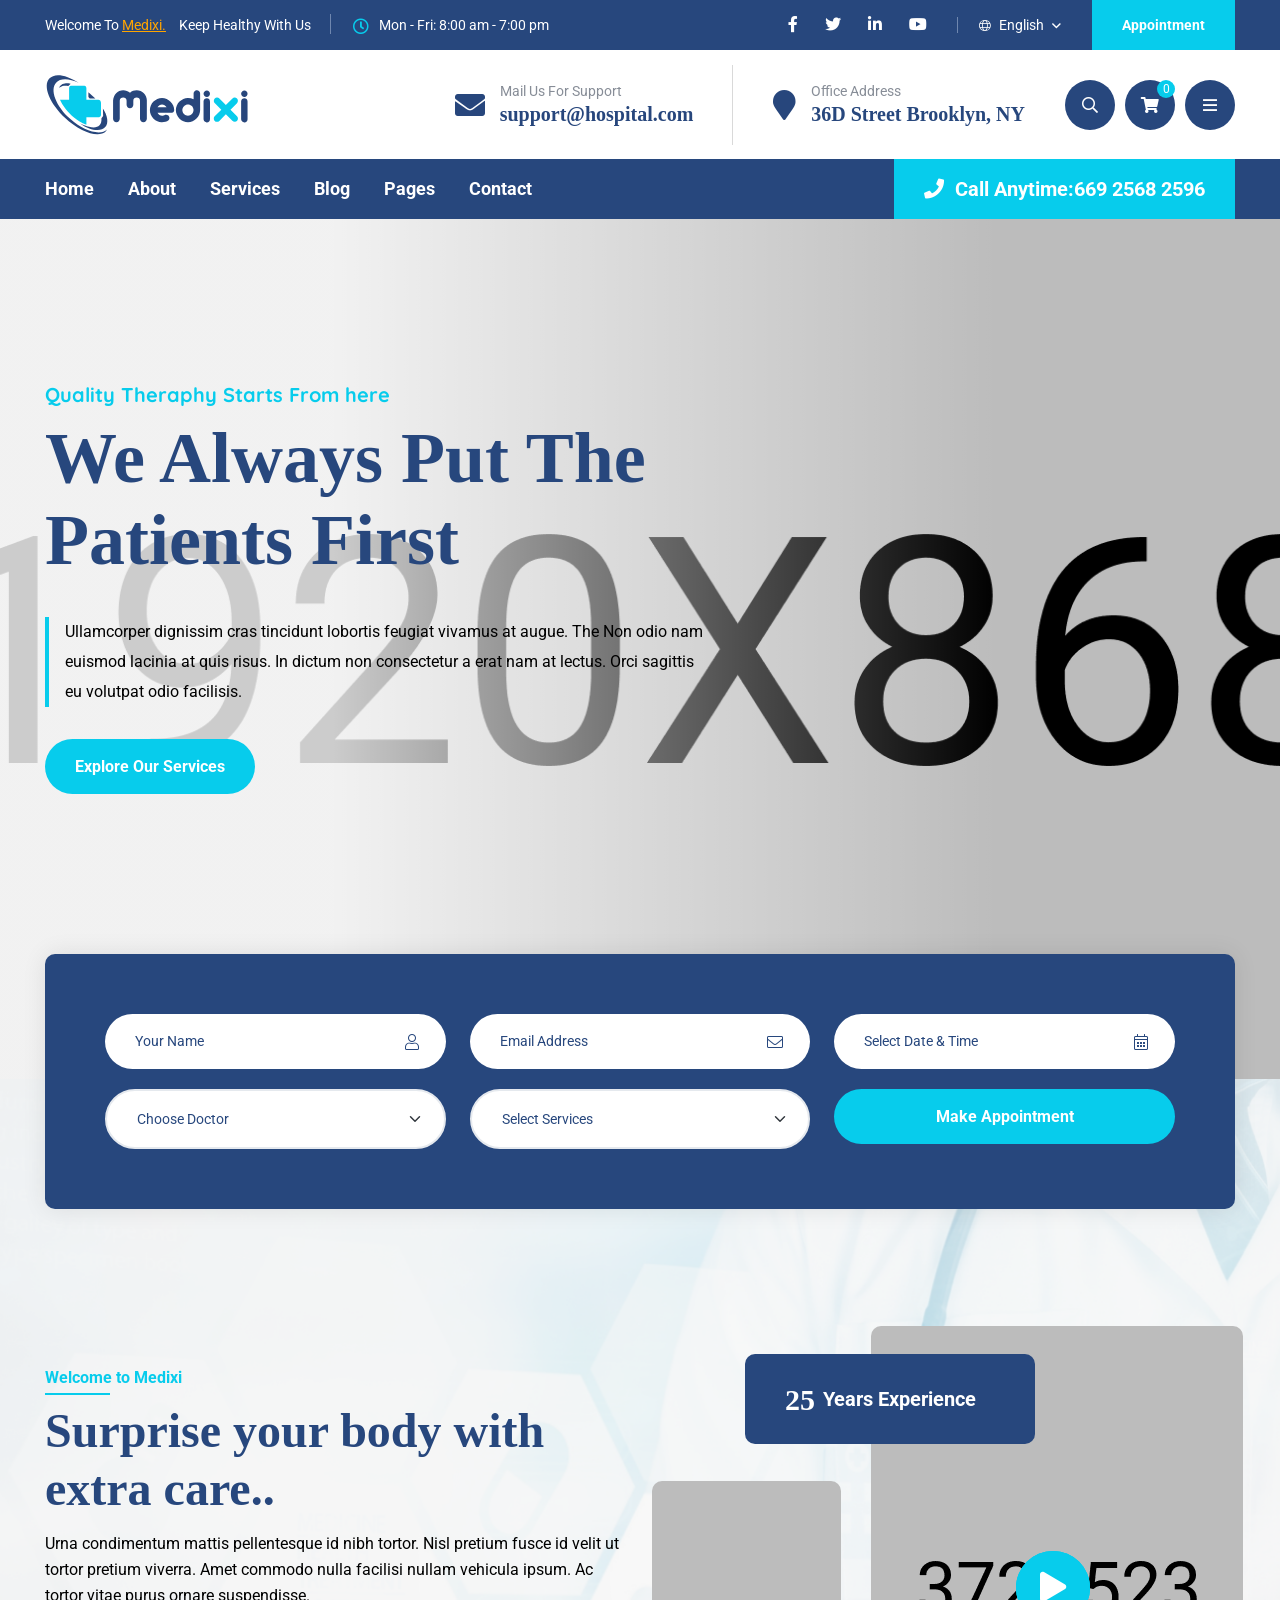
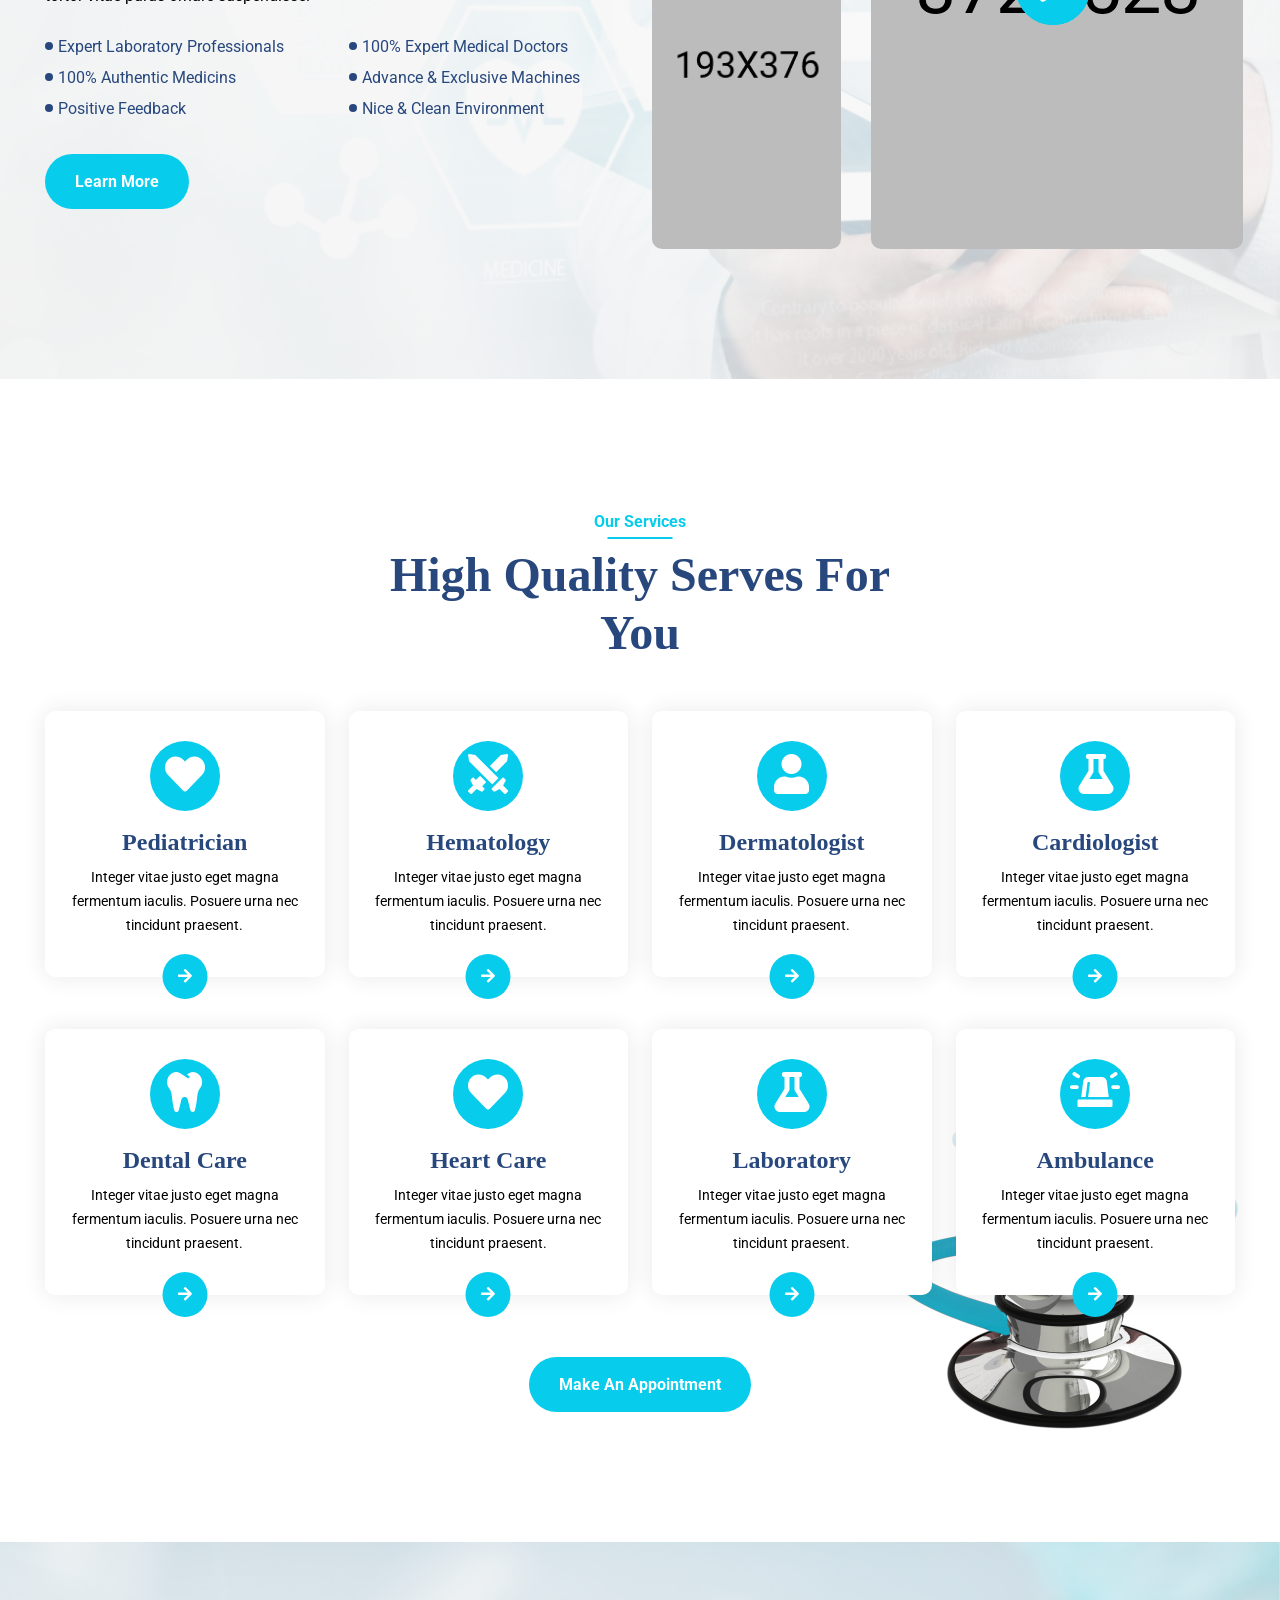
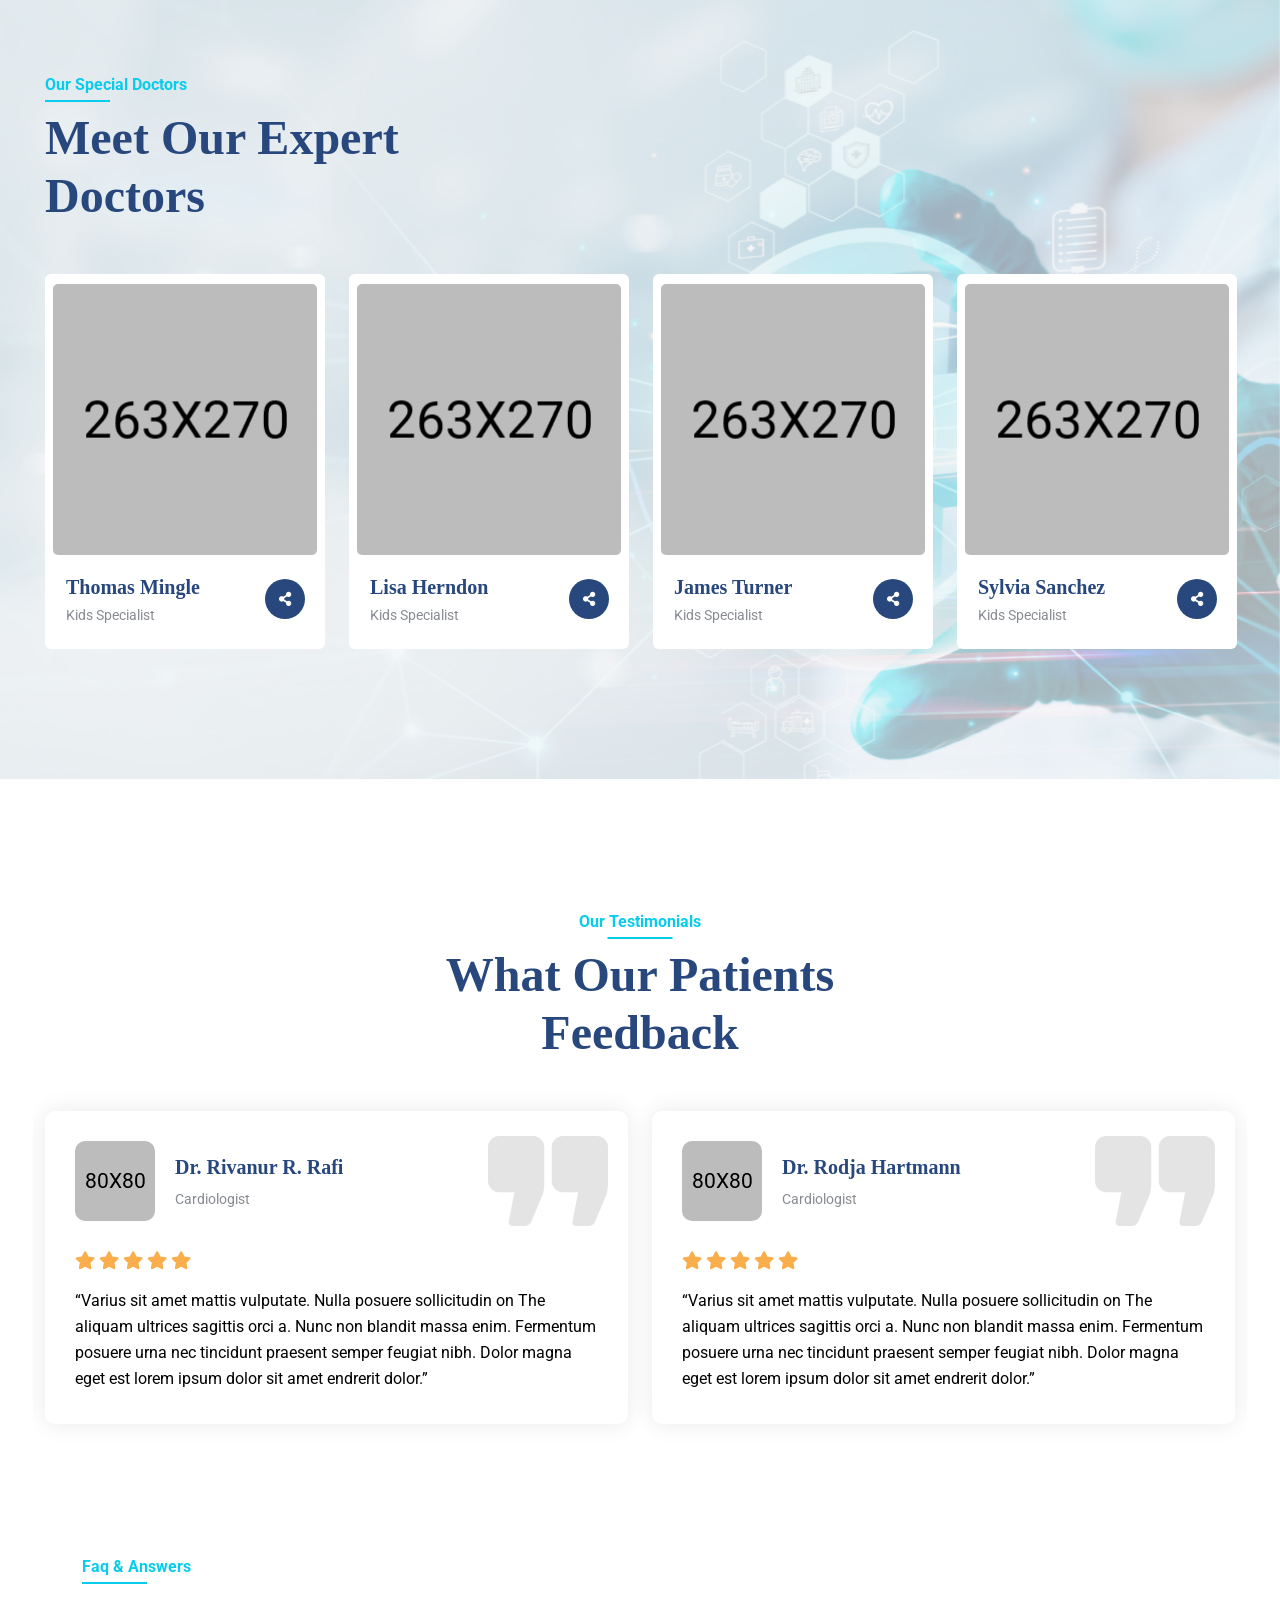
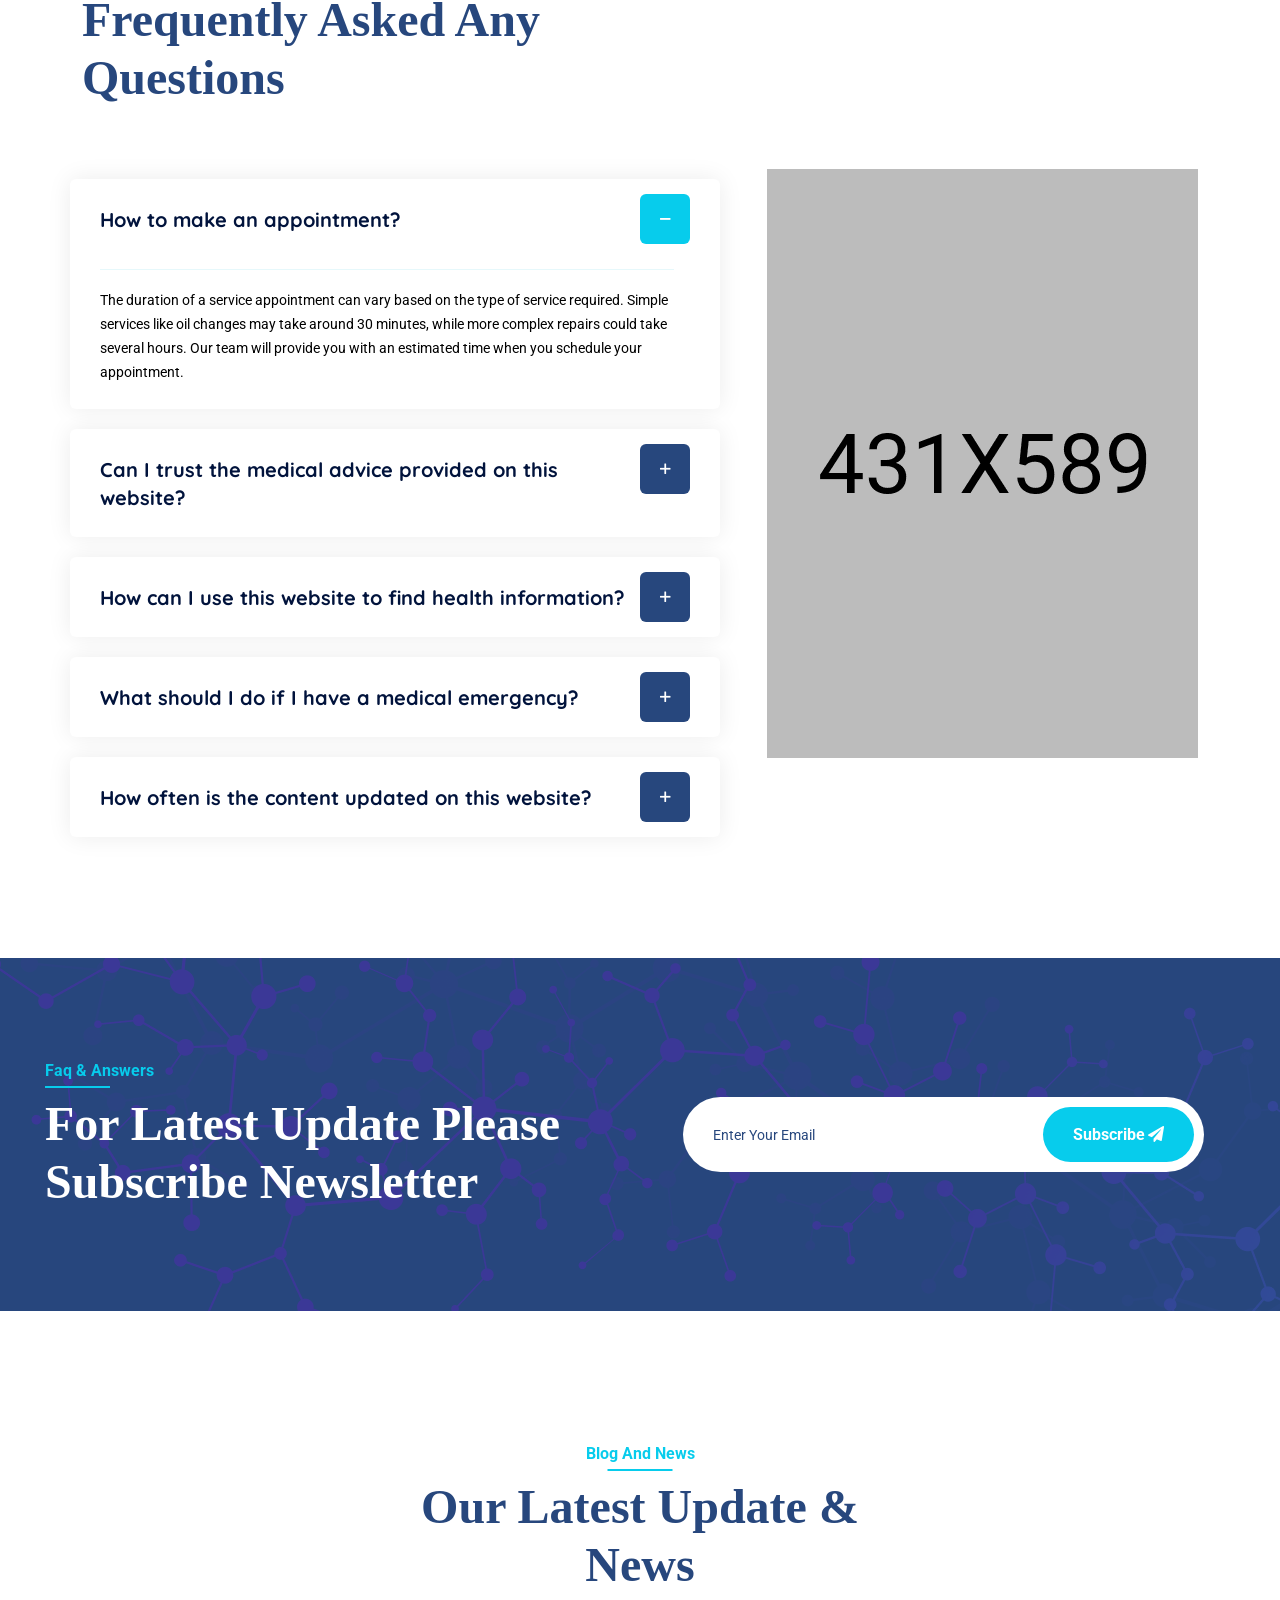
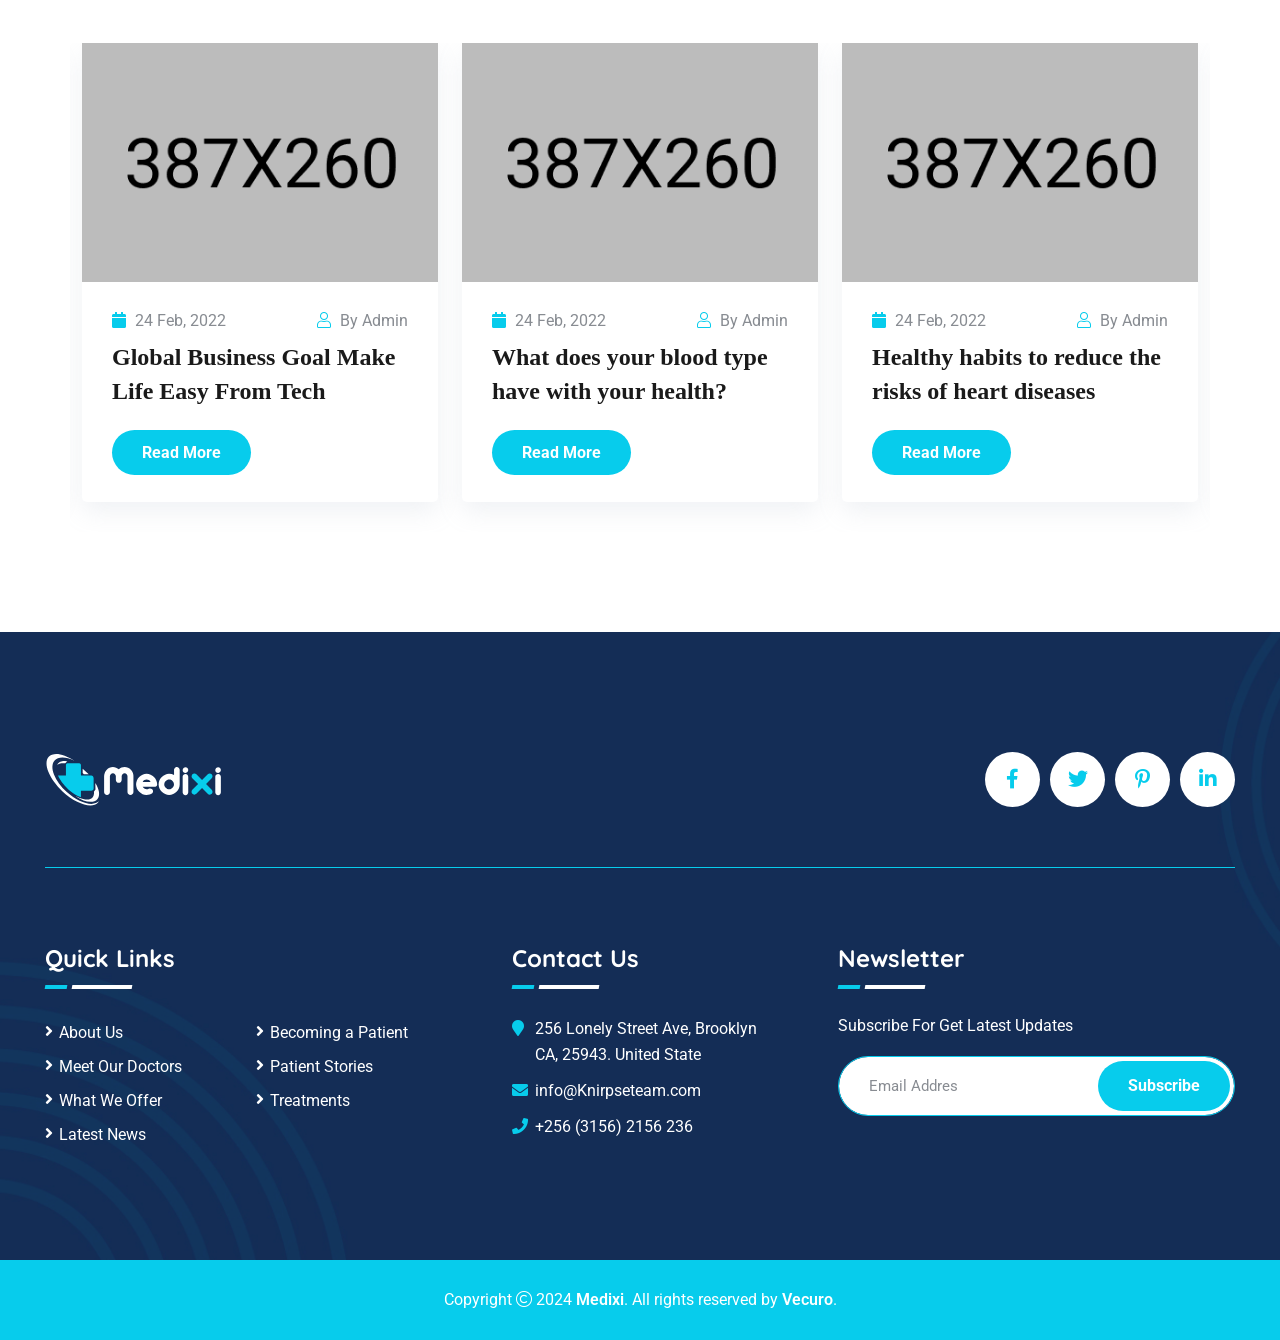
<file: index-6.html>
<!doctype html>
<html class="no-js" lang="zxx">

<head>
    <meta charset="utf-8">
    <meta http-equiv="x-ua-compatible" content="ie=edge">
    <title>Medixi - Medical and Health Care HTML Template - Home Six</title>
    <meta name="author" content="Vecuro">
    <meta name="description" content="Medixi - Medical and Health Care HTML Template">
    <meta name="keywords" content="Medixi - Medical and Health Care HTML Template">
    <meta name="robots" content="INDEX,FOLLOW">

    <!-- Mobile Specific Metas -->
    <meta name="viewport" content="width=device-width, initial-scale=1, shrink-to-fit=no">

    <!--==============================
	   Google Web Fonts
	============================== -->
    <link rel="preconnect" href="https://fonts.gstatic.com">
    <link href="https://fonts.googleapis.com/css2?family=Dancing+Script:wght@400;700&family=Quicksand:wght@400;700&family=Roboto:wght@400;500;700&display=swap" rel="stylesheet">


    <!-- Favicons - Place favicon.ico in the root directory -->
    <link rel="shortcut icon" href="assets/img/favicon.ico" type="image/x-icon">
    <link rel="icon" href="assets/img/favicon.ico" type="image/x-icon">

    <!--==============================
	    All CSS File
	============================== -->
    <!-- Bootstrap -->
    <link rel="stylesheet" href="assets/css/bootstrap.min.css">
    <!-- <link rel="stylesheet" href="assets/css/app.min.css"> -->
    <!-- Fontawesome Icon -->
    <link rel="stylesheet" href="assets/css/fontawesome.min.css">
    <!-- Layerslider -->
    <link rel="stylesheet" href="assets/css/layerslider.min.css">
    <!-- jQuery DatePicker -->
    <link rel="stylesheet" href="assets/css/jquery.datetimepicker.min.css">
    <!-- Magnific Popup -->
    <link rel="stylesheet" href="assets/css/magnific-popup.min.css">
    <!-- Slick Slider -->
    <link rel="stylesheet" href="assets/css/slick.min.css">
    <!-- Animate CSS -->
    <link rel="stylesheet" href="assets/css/animate.min.css">
    <!-- Theme Custom CSS -->
    <link rel="stylesheet" href="assets/css/style.css">

</head>

<body class="">


    <!--[if lte IE 9]>
    	<p class="browserupgrade">You are using an <strong>outdated</strong> browser. Please <a href="https://browsehappy.com/">upgrade your browser</a> to improve your experience and security.</p>
  <![endif]-->



    <!--********************************
   		Code Start From Here 
	******************************** -->




    <!--==============================
     Preloader
    ==============================-->
    <div class="preloader  ">
        <button class="vs-btn preloaderCls">Cancel Preloader </button>
        <div class="preloader-inner">
            <svg width="88px" height="108px" viewBox="0 0 54 64">
                <defs></defs>
                <g id="Page-1" stroke="none" stroke-width="1" fill="none" fill-rule="evenodd">
                    <path class="beat-loader" d="M0.5,38.5 L16,38.5 L19,25.5 L24.5,57.5 L31.5,7.5 L37.5,46.5 L43,38.5 L53.5,38.5" id="Path-2" stroke-width="2"></path>
                </g>
            </svg>
        </div>
    </div>
    <!--==============================
    Mobile Menu
    ============================== -->
    <div class="vs-menu-wrapper">
        <div class="vs-menu-area text-center">
            <button class="vs-menu-toggle"><i class="fal fa-times"></i></button>
            <div class="mobile-logo">
                <a href="index.html"><img src="assets/img/logo-mobile.svg" alt="Medixi"></a>
            </div>
            <form action="#" class="mobile-menu-form">
                <input type="text" class="form-control" placeholder="Search...">
                <button type="submit"><i class="fas fa-search"></i></button>
            </form>
            <div class="vs-mobile-menu">
                <ul>
                    <li class="menu-item-has-children">
                        <a href="index.html">Home</a>
                        <ul class="sub-menu">
                            <li><a href="index.html">Home One</a></li>
                            <li><a href="index-2.html">Home Two</a></li>
                            <li><a href="index-3.html">Home Three</a></li>
                            <li><a href="index-4.html">Home Four </a></li>
                            <li><a href="index-5.html">Home Five</a></li>
                            <li><a href="index-6.html">Home Six <span class="new-label">New</span></a></li>
                            <li><a href="index-7.html">Home Seven <span class="new-label">New</span></a></li>
                            <li><a href="index-8.html">Home Eight <span class="new-label">New</span></a></li>
                        </ul>
                    </li>
                    <li>
                        <a href="about.html">About Us</a>
                    </li>
                    <li class="menu-item-has-children">
                        <a href="service.html">Services</a>
                        <ul class="sub-menu">
                            <li><a href="service.html">Services</a></li>
                            <li><a href="service-details.html">Services Details</a></li>
                        </ul>
                    </li>
                    <li class="menu-item-has-children">
                        <a href="blog.html">Blog</a>
                        <ul class="sub-menu">
                            <li><a href="blog.html">Blog</a></li>
                            <li><a href="blog-details.html">Blog Details</a></li>
                        </ul>
                    </li>
                    <li class="menu-item-has-children">
                        <a href="#">Pages</a>
                        <ul class="sub-menu">
                            <li><a href="shop.html">Our Shop <span class="new-label">New</span></a></li>
                            <li><a href="shop-details.html">Shop Details <span class="new-label">New</span></a></li>
                            <li><a href="cart.html">Shopping Cart <span class="new-label">New</span></a></li>
                            <li><a href="checkout.html">Checkout <span class="new-label">New</span></a></li>
                            <li><a href="team.html">Team</a></li>
                            <li><a href="team-details.html">Team Details</a></li>
                            <li><a href="project.html">Projects</a></li>
                            <li><a href="appointment.html">Appointment</a></li>
                            <li><a href="error.html">Error Page</a></li>
                        </ul>
                    </li>
                    <li>
                        <a href="contact.html">Contact Us</a>
                    </li>
                </ul>
            </div>
        </div>
    </div>
    <!--==============================
    Sidemenu
    ============================== -->
    <div class="sidemenu-wrapper d-none d-lg-block">
        <div class="sidemenu-content">
            <button class="closeButton sideMenuCls"><i class="far fa-times"></i></button>
            <div class="widget footer-widget  ">
                <div class="vs-widget-about">
                    <div class="footer-logo">
                        <img src="assets/img/logo.svg" alt="logo">
                    </div>
                    <p class="footer-text1">Lorem ipsum dolor sit amet, consectet eiusmod tempor incididunt ut labore e rem ipsum dolor sit amet. sum dolor sit amet, consectet eiusmod.</p>
                    <div class="footer-social3">
                        <a href="#"><i class="fab fa-facebook-f"></i></a>
                        <a href="#"><i class="fab fa-twitter"></i></a>
                        <a href="#"><i class="fab fa-google"></i></a>
                        <a href="#"><i class="fab fa-linkedin-in"></i></a>
                    </div>
                </div>
            </div>
            <div class="widget footer-widget   ">
                <h3 class="widget_title">Visiting Hours</h3>
                <div class="footer-table">
                    <table>
                        <tr>
                            <td>Mon - Fri:</td>
                            <td>8:00 am - 8:00 pm</td>
                        </tr>
                        <tr>
                            <td>Saturday:</td>
                            <td>9:00 am - 6:00 pm</td>
                        </tr>
                        <tr>
                            <td>Sunday:</td>
                            <td>9:00 am - 6:00 pm</td>
                        </tr>
                    </table>
                </div>
                <div class="address-line">
                    <i class="far fa-map-marker-alt text-theme fs-md"></i>
                    <a href="#" class="text-reset fs-md">374 William S Canning Blvd, Fall River MA 2721</a>
                </div>
            </div>
            <div class="widget footer-widget  ">
                <h4 class="widget_title">Gallery Posts</h4>
                <div class="footer-gallery">
                    <div class="gal-item">
                        <a href="#"><img src="assets/img/widget/gal-1-1.jpg" alt="Gallery Image" class="w-100"></a>
                    </div>
                    <div class="gal-item">
                        <a href="#"><img src="assets/img/widget/gal-1-2.jpg" alt="Gallery Image" class="w-100"></a>
                    </div>
                    <div class="gal-item">
                        <a href="#"><img src="assets/img/widget/gal-1-3.jpg" alt="Gallery Image" class="w-100"></a>
                    </div>
                    <div class="gal-item">
                        <a href="#"><img src="assets/img/widget/gal-1-4.jpg" alt="Gallery Image" class="w-100"></a>
                    </div>
                    <div class="gal-item">
                        <a href="#"><img src="assets/img/widget/gal-1-5.jpg" alt="Gallery Image" class="w-100"></a>
                    </div>
                    <div class="gal-item">
                        <a href="#"><img src="assets/img/widget/gal-1-6.jpg" alt="Gallery Image" class="w-100"></a>
                    </div>
                </div>
            </div>
        </div>
    </div>
    <!--==============================
    Popup Search Box
    ============================== -->
    <div class="popup-search-box d-none d-lg-block">
        <button class="searchClose border-theme text-theme"><i class="fal fa-times"></i></button>
        <form action="#">
            <input type="text" class="border-theme" placeholder="What are you looking for">
            <button type="submit"><i class="fal fa-search"></i></button>
        </form>
    </div>
    <!--==============================
        Header Area
    ==============================-->
    <header class="header-wrapper header-layout6">
        <!-- Header Top -->
        <div class="header-top-six bg-title d-none d-md-block">
            <div class="container container-style6">
                <div class="row justify-content-center justify-content-lg-between justify-content-md-start align-items-center">
                    <div class="col-auto">
                        <ul class="header-top-info v6 list-unstyled m-0">
                            <li>Welcome To <a href="#">Medixi.</a> Keep Healthy With Us</li>
                            <li><i class="far fa-clock"></i>Mon - Fri: 8:00 am - 7:00 pm</li>
                        </ul>
                    </div>
                    <div class="col-auto d-none d-lg-block">
                        <ul class="head-top-links v6 text-end">
                            <li>
                                <ul class="header-social v6">
                                    <li>
                                        <a href="#"><i class="fab fa-facebook-f"></i></a>
                                    </li>
                                    <li>
                                        <a href="#"><i class="fab fa-twitter"></i></a>
                                    </li>
                                    <li>
                                        <a href="#"><i class="fab fa-linkedin-in"></i></a>
                                    </li>
                                    <li>
                                        <a href="#"><i class="fab fa-youtube"></i></a>
                                    </li>
                                </ul>
                            </li>
                            <li>
                                <!-- Dropdown -->
                                <a class="dropdown-toggle" href="#" role="button" id="dropdownMenuLink1" data-bs-toggle="dropdown" aria-expanded="false">
                                    <i class="fal fa-globe"></i> English
                                </a>
                                <ul class="dropdown-menu" aria-labelledby="dropdownMenuLink1">
                                    <li><a href="#">German</a></li>
                                    <li><a href="#">French</a></li>
                                    <li><a href="#">Italian</a></li>
                                    <li><a href="#">Latvian</a></li>
                                    <li><a href="#">Spanish</a></li>
                                    <li><a href="#">Greek</a></li>
                                </ul>
                            </li>
                            <li>
                                <a href="#" class="header-btn v6">Appointment</a>
                            </li>
                        </ul>
                    </div>
                </div>
            </div>
        </div>
        <!-- Sticky Active -->
        <div class="sticky-wrap">
            <div class="sticky-active">
                <!-- Header Main -->
                <div class="header-main6">
                    <div class="container container-style6 position-relative">
                        <div class="row align-items-center justify-content-between">
                            <div class="col-auto">
                                <div class="header1-logo py-2">
                                    <a href="index.html"><img src="assets/img/logo.svg" alt="Logo"></a>
                                </div>
                            </div>
                            <div class="col d-lg-flex justify-content-end">
                                <div class="location-box one">
                                    <span class="fa fa-envelope"></span>
                                    <div class="content-box">
                                        <span class="text-title">Mail Us For Support</span>
                                        <h6 class="title"><a href="#">support@hospital.com</a></h6>
                                    </div>
                                </div>
                                <div class="location-box">
                                    <span class="fa fa-map-marker"></span>
                                    <div class="content-box">
                                        <span class="text-title">Office Address</span>
                                        <h6 class="title">36D Street Brooklyn, NY</h6>
                                    </div>
                                </div>
                            </div>
                            <div class="col-auto d-none d-lg-flex">
                                <a href="#" class="icon-btn-two style3 searchBoxTggler"><i class="far fa-search"></i></a>
                                <a href="#" class="icon-btn-two style3"><i class="fa fa-shopping-cart"></i><span>0</span></a>
                                <a href="#" class="icon-btn-two style3 sideMenuToggler"><i class="far fa-bars"></i></a>
                            </div>
                            <button class="vs-menu-toggle d-inline-block d-lg-none"><i class="fas fa-bars"></i></button>
                        </div>
                    </div>
                </div>
                <div class="header-lower-six">
                    <div class="container-style6">
                        <div class="outer-box">
                            <div class="nav-box">
                                <nav class="main-menu menu-style1 d-none d-lg-block">
                                    <ul>
                                        <li class="menu-item-has-children mega-menu-wrap">
                                            <a href="index.html"><span class="has-new-label">Home</span></a>
                                            <ul class="menu-pages">
                                                <li>
                                                    <a href="index.html">
                                                        <img src="assets/img/pages/index.jpg" alt="image">
                                                        Home One
                                                    </a>
                                                </li>
                                                <li>
                                                    <a href="index-2.html">
                                                        <img src="assets/img/pages/index-2.jpg" alt="image">
                                                        Home Two
                                                    </a>
                                                </li>
                                                <li>
                                                    <a href="index-3.html">
                                                        <img src="assets/img/pages/index-3.jpg" alt="image">
                                                        Home Three
                                                    </a>
                                                </li>
                                                <li>
                                                    <a href="index-4.html">
                                                        <img src="assets/img/pages/index-4.jpg" alt="image">
                                                        Home Four
                                                    </a>
                                                </li>
                                                <li>
                                                    <a href="index-5.html">
                                                        <img src="assets/img/pages/index-5.jpg" alt="image">
                                                        Home Five
                                                    </a>
                                                </li>
                                                <li>
                                                    <a href="index-6.html">
                                                        <img src="assets/img/pages/index-6.jpg" alt="image">
                                                        Home Six <span class="new-label">New</span>
                                                    </a>
                                                </li>
                                                <li>
                                                    <a href="index-7.html">
                                                        <img src="assets/img/pages/index-7.jpg" alt="image">
                                                        Home Seven <span class="new-label">New</span>
                                                    </a>
                                                </li>
                                                <li>
                                                    <a href="index-8.html">
                                                        <img src="assets/img/pages/index-8.jpg" alt="image">
                                                        Home Eight <span class="new-label">New</span>
                                                    </a>
                                                </li>
                                            </ul>
                                        </li>
                                        <li>
                                            <a href="about.html">About</a>
                                        </li>
                                        <li class="menu-item-has-children">
                                            <a href="service.html">Services</a>
                                            <ul class="sub-menu">
                                                <li><a href="service.html">Services</a></li>
                                                <li><a href="service-details.html">Services Details</a></li>
                                            </ul>
                                        </li>
                                        <li class="menu-item-has-children">
                                            <a href="blog.html">Blog</a>
                                            <ul class="sub-menu">
                                                <li><a href="blog.html">Blog</a></li>
                                                <li><a href="blog-details.html">Blog Details</a></li>
                                            </ul>
                                        </li>
                                        <li class="menu-item-has-children mega-menu-wrap">
                                            <a href="#"><span class="has-new-label">Pages</span></a>
                                            <ul class="mega-menu">
                                                <li><a href="shop.html">Pagelist 1</a>
                                                    <ul>
                                                        <li><a href="index.html">Home One</a></li>
                                                        <li><a href="index-2.html">Home Two</a></li>
                                                        <li><a href="index-3.html">Home Three</a></li>
                                                        <li><a href="index-4.html">Home Four</a></li>
                                                        <li><a href="index-5.html">Home Five</a></li>
                                                        <li><a href="index-6.html">Home Six<span class="new-label">New</span></a></li>
                                                        <li><a href="index-7.html">Home Seven <span class="new-label">New</span></a></li>
                                                                                                           <li><a href="index-8.html">Home Eight <span class="new-label">New</span></a></li>
                                                    </ul>
                                                </li>
                                                <li><a href="#">Pagelist 2</a>
                                                    <ul>
                                                        <li><a href="about.html">About Us</a></li>
                                                        <li><a href="service.html">Services</a></li>
                                                        <li><a href="service-details.html">Services Details</a></li>
                                                        <li><a href="team.html">Team</a></li>
                                                        <li><a href="team-details.html">Team Details</a></li>
                                                    </ul>
                                                </li>
                                                <li><a href="#">Pagelist 3</a>
                                                    <ul>
                                                        <li><a href="project.html">Projects</a></li>
                                                        <li><a href="shop.html">Our Shop <span class="new-label">New</span></a></li>
                                                        <li><a href="shop-details.html">Shop Details <span class="new-label">New</span></a></li>
                                                        <li><a href="cart.html">Shopping Cart <span class="new-label">New</span></a></li>
                                                        <li><a href="checkout.html">Checkout <span class="new-label">New</span></a></li>
                                                    </ul>
                                                </li>
                                                <li><a href="#">Pagelist 4</a>
                                                    <ul>
                                                        <li><a href="blog.html">Blog</a></li>
                                                        <li><a href="blog-details.html">Blog Details</a></li>
                                                        <li><a href="appointment.html">Appointment</a></li>
                                                        <li><a href="contact.html">Contact Us</a></li>
                                                        <li><a href="error.html">Error Page</a></li>
                                                    </ul>
                                                </li>
                                            </ul>
                                        </li>
                                        <li>
                                            <a href="contact.html">Contact</a>
                                        </li>
                                    </ul>
                                </nav>
                                <button class="vs-menu-toggle d-inline-block d-lg-none"><i class="fas fa-bars"></i></button>
                            </div>
                            <div class="btn-box-six">
                                <a href="#" class="contact-btn"><i class="fa fa-phone"></i>Call Anytime:669 2568 2596</a>
                            </div>
                        </div>
                    </div>
                </div>
            </div>
        </div>
    </header>
    <!--==============================
      Hero Area
    ==============================-->
    <section class="vs-hero-wrapper6 position-relative" data-bg-src="assets/img/bg/banner6-1.jpg">
        <div class="container-style6">
            <div class="hero-content6">
                <span class="sub-title wow fadeInUp" data-wow-delay="200ms">Quality Theraphy Starts From here</span>
                <h1 class="title wow fadeInUp" data-wow-delay="300ms">We Always Put The Patients First</h1>
                <p  class=" wow fadeInUp" data-wow-delay="400ms">Ullamcorper dignissim cras tincidunt lobortis feugiat vivamus at augue. 
                    The Non odio nam euismod lacinia at quis risus. In dictum non consectetur
                    a erat nam at lectus. Orci sagittis eu volutpat odio facilisis. 
                </p>
                <a href="#" class="btn-style wow fadeInUp" data-wow-delay="500ms">Explore Our Services</a>
            </div>
        </div>
    </section>
    <!-- End hero section -->

    <!-- form-section -->
    <sectiion class="form-section">
        <div class="container-style6">
            <form action="#" class="form-wrap1">
                <div class="form-box-two">
                    <div class="row">
                        <div class="col-xl-4 col-md-6 form-group wow fadeInUp" data-wow-delay="400ms">
                            <input type="text" class="form-control  style2" placeholder="Your Name">
                            <i class="fal small fa-user"></i>
                        </div>
                        <div class="col-xl-4 col-md-6 form-group wow fadeInUp" data-wow-delay="500ms">
                            <input type="email" class="form-control  style2" placeholder="Email Address">
                            <i class="fal small fa-envelope"></i>
                        </div>
                        <div class="col-xl-4 col-md-6 form-group wow fadeInUp" data-wow-delay="600ms">
                            <input type="text" class="dateTime-pick form-control  style2" placeholder="Select Date & Time">
                            <i class="fal small fa-calendar-alt"></i>
                        </div>
                        <div class="col-xl-4 col-md-6 form-group wow fadeInUp" data-wow-delay="400ms">
                            <select class="form-select style2">
                                <option hidden disabled selected>Choose Doctor</option>
                                <option>Aerospace Medicine</option>
                                <option>Bariatric Surgery</option>
                                <option>Infectious Diseases</option>
                                <option>Laboratory Medicine</option>
                            </select>
                        </div>
                        <div class="col-xl-4 col-md-6 form-group wow fadeInUp" data-wow-delay="500ms">
                            <select class="form-select style2">
                                <option hidden disabled selected>Select Services</option>
                                <option>Aerospace Medicine</option>
                                <option>Bariatric Surgery</option>
                                <option>Infectious Diseases</option>
                                <option>Laboratory Medicine</option>
                            </select>
                        </div>
                        <div class="col-xl-4 col-md-6 form-group wow fadeInUp" data-wow-delay="600ms">
                            <button type="submit" class="btn-style">Make Appointment</button>
                        </div>
                    </div>
                </div>
            </form>
        </div>
    </sectiion>
    <!-- End form section -->

    <!-- about-section -->
    <section class="about-section6 custom-top-space space-bottom" data-bg-src="assets/img/bg/about-bg-6-1.jpg">
        <div class="container-style6">
            <div class="row">
                <div class="col-lg-6 col-md-12 col-sm-12 wow fadeInUp" data-wow-delay="400ms">
                    <div class="about-content6">
                        <div class="title-area-two v3">
                            <span class="sub-title6">Welcome to Medixi</span>
                            <h2>Surprise your body with extra care..</h2>
                            <p>Urna condimentum mattis pellentesque id nibh tortor. Nisl pretium 
                                fusce id velit ut tortor pretium viverra. Amet commodo nulla facilisi 
                                nullam vehicula ipsum. Ac tortor vitae purus ornare suspendisse.
                            </p>
                        </div>
                        <div class="row">
                            <div class="col-lg-6 col-md-6 col-sm-12">
                                <div class="list">
                                    <li>Expert Laboratory Professionals </li>
                                    <li>100% Authentic Medicins</li>
                                    <li>Positive Feedback</li>
                                </div>
                            </div>
                            <div class="col-lg-6 col-md-6 col-sm-12">
                                <div class="list">
                                    <li>100% Expert Medical Doctors</li>
                                    <li>Advance & Exclusive Machines</li>
                                    <li>Nice & Clean Environment</li>
                                </div>
                            </div>
                        </div>
                        <a href="#" class="btn-style margin-top">Learn More</a>
                    </div>
                </div>
                <div class="col-lg-6 col-md-12 col-sm-12 wow fadeInUp" data-wow-delay="600ms">
                    <div class="about-img-6">
                        <div class="image-box v1">
                            <img src="assets/img/about/about6-1.jpg" alt="Medixi">
                        </div>
                        <div class="image-box two">
                            <div class="header-call phone-box d-flex align-items-center style2">
                                <a href="https://www.youtube.com/watch?v=_sI_Ps7JSEk" class="popup-video box-icon style2"><i class="fas fa-play"></i></a>
                            </div>
                            <img src="assets/img/about/about6-2.jpg" alt="Medixi">
                            <div class="exp-box top-animation">
                                <h6>25</h6>
                                <span>Years Experience</span>
                            </div>
                        </div>
                    </div>
                </div>
            </div>
        </div>
    </section>
    <!-- End about-section -->

    <!-- service-section-two -->
    <section class="service-section-two space">
        <div class="container-style6">
            <div class="title-area-two v1 text-center wow fadeInUp" data-wow-delay="400ms">
                <span class="sub-title6">Our Services</span>
                <h2>High Quality Serves  For<br> You</h2>
            </div>
            <div class="row">
                <div class="col-lg-3 col-md-6 col-sm-12 wow fadeInUp" data-wow-delay="400ms">
                    <div class="service-card6">
                        <div class="icon-box">
                            <i class="fa fa-heart"></i>
                        </div>
                        <div class="content-box">
                            <h4 class="title">Pediatrician</h4>
                            <p>Integer vitae justo eget magna fermentum 
                                iaculis. Posuere urna nec tincidunt praesent.
                            </p>
                            <a href="#" class="more-btn"><i class="fa fa-arrow-right"></i></a>
                        </div>
                    </div>
                </div>
                <div class="col-lg-3 col-md-6 col-sm-12 wow fadeInUp" data-wow-delay="500ms">
                    <div class="service-card6">
                        <div class="icon-box">
                            <i class="fa fa-swords"></i>
                        </div>
                        <div class="content-box">
                            <h4 class="title">Hematology</h4>
                            <p>Integer vitae justo eget magna fermentum 
                                iaculis. Posuere urna nec tincidunt praesent.
                            </p>
                            <a href="#" class="more-btn"><i class="fa fa-arrow-right"></i></a>
                        </div>
                    </div>
                </div>
                <div class="col-lg-3 col-md-6 col-sm-12 wow fadeInUp" data-wow-delay="600ms">
                    <div class="service-card6">
                        <div class="icon-box">
                            <i class="fa fa-user"></i>
                        </div>
                        <div class="content-box">
                            <h4 class="title">Dermatologist</h4>
                            <p>Integer vitae justo eget magna fermentum 
                                iaculis. Posuere urna nec tincidunt praesent.
                            </p>
                            <a href="#" class="more-btn"><i class="fa fa-arrow-right"></i></a>
                        </div>
                    </div>
                </div>
                <div class="col-lg-3 col-md-6 col-sm-12 wow fadeInUp" data-wow-delay="700ms">
                    <div class="service-card6">
                        <div class="icon-box">
                            <i class="fa fa-flask"></i>
                        </div>
                        <div class="content-box">
                            <h4 class="title">Cardiologist</h4>
                            <p>Integer vitae justo eget magna fermentum 
                                iaculis. Posuere urna nec tincidunt praesent.
                            </p>
                            <a href="#" class="more-btn"><i class="fa fa-arrow-right"></i></a>
                        </div>
                    </div>
                </div>
                <div class="col-lg-3 col-md-6 col-sm-12 wow fadeInRight" data-wow-delay="800ms">
                    <div class="service-card6">
                        <div class="icon-box">
                            <i class="fa fa-tooth"></i>
                        </div>
                        <div class="content-box">
                            <h4 class="title">Dental Care</h4>
                            <p>Integer vitae justo eget magna fermentum 
                                iaculis. Posuere urna nec tincidunt praesent.
                            </p>
                            <a href="#" class="more-btn"><i class="fa fa-arrow-right"></i></a>
                        </div>
                    </div>
                </div>
                <div class="col-lg-3 col-md-6 col-sm-12 wow fadeInRight" data-wow-delay="900ms">
                    <div class="service-card6">
                        <div class="icon-box">
                            <i class="fa fa-heart"></i>
                        </div>
                        <div class="content-box">
                            <h4 class="title">Heart Care</h4>
                            <p>Integer vitae justo eget magna fermentum 
                                iaculis. Posuere urna nec tincidunt praesent.
                            </p>
                            <a href="#" class="more-btn"><i class="fa fa-arrow-right"></i></a>
                        </div>
                    </div>
                </div>
                <div class="col-lg-3 col-md-6 col-sm-12 wow fadeInRight" data-wow-delay="1000ms">
                    <div class="service-card6">
                        <div class="icon-box">
                            <i class="fa fa-flask"></i>
                        </div>
                        <div class="content-box">
                            <h4 class="title">Laboratory</h4>
                            <p>Integer vitae justo eget magna fermentum 
                                iaculis. Posuere urna nec tincidunt praesent.
                            </p>
                            <a href="#" class="more-btn"><i class="fa fa-arrow-right"></i></a>
                        </div>
                    </div>
                </div>
                <div class="col-lg-3 col-md-6 col-sm-12 wow fadeInRight" data-wow-delay="1100ms">
                    <div class="service-card6">
                        <div class="icon-box">
                            <i class="fa fa-siren-on"></i>
                        </div>
                        <div class="content-box">
                            <h4 class="title">Ambulance</h4>
                            <p>Integer vitae justo eget magna fermentum 
                                iaculis. Posuere urna nec tincidunt praesent.
                            </p>
                            <a href="#" class="more-btn"><i class="fa fa-arrow-right"></i></a>
                        </div>
                    </div>
                </div>
            </div>
            <div class="btn-box wow fadeInUp" data-wow-delay="400ms">
                <a href="#" class="btn-style">Make An Appointment</a>
            </div>
        </div>
    </section>
    <!-- End service section -->

    <!-- team-section-two -->
    <section class="team-section-two space" data-bg-src="assets/img/bg/team2-1.jpg">
        <div class="container-style6">
            <div class="title-area-two wow fadeInUp" data-wow-delay="400ms">
                <span class="sub-title6">Our Special Doctors</span>
                <h2>Meet Our Expert <br>Doctors</h2>
            </div>
            <div class="row vs-carousel wow fadeIn" data-wow-delay="0.3s" data-slide-show="4" data-lg-slide-show="3" data-md-slide-show="2" data-sm-slide-show="1">
                <!-- Team block -->
                <div class="col-lg-3 col-md-6 col-sm-12 wow fadeInUp" data-wow-delay="400ms">
                    <div class="team-card-two">
                        <div class="team-img-six">
                            <img src="assets/img/team/team2-1.jpg" alt="">
                        </div>
                        <div class="info-box">
                            <h4 class="name"><a href="#">Thomas Mingle</a></h4>
                            <span class="designation">Kids Specialist</span>
                            <span class="share-icon fa fa-share-alt"></span>
                            <div class="social-links">
                                <a href="#"><i class="fab fa-facebook-f"></i></a>
                                <a href="#"><i class="fab fa-twitter"></i></a>
                                <a href="#"><i class="fab fa-instagram"></i></a>
                                <a href="#"><i class="fab fa-behance"></i></a>
                            </div>
                        </div>
                    </div>
                </div>
                <!-- Team block -->
                <div class="col-lg-3 col-md-6 col-sm-12 wow fadeInUp" data-wow-delay="500ms">
                    <div class="team-card-two">
                        <div class="team-img-six">
                            <img src="assets/img/team/team2-2.jpg" alt="">
                        </div>
                        <div class="info-box">
                            <h4 class="name"><a href="#">Lisa Herndon</a></h4>
                            <span class="designation">Kids Specialist</span>
                            <span class="share-icon fa fa-share-alt"></span>
                            <div class="social-links">
                                <a href="#"><i class="fab fa-facebook-f"></i></a>
                                <a href="#"><i class="fab fa-twitter"></i></a>
                                <a href="#"><i class="fab fa-instagram"></i></a>
                                <a href="#"><i class="fab fa-behance"></i></a>
                            </div>
                        </div>
                    </div>
                </div>
                <!-- Team block -->
                <div class="col-lg-3 col-md-6 col-sm-12 wow fadeInUp" data-wow-delay="600ms">
                    <div class="team-card-two">
                        <div class="team-img-six">
                            <img src="assets/img/team/team2-3.jpg" alt="">
                        </div>
                        <div class="info-box">
                            <h4 class="name"><a href="#">James Turner</a></h4>
                            <span class="designation">Kids Specialist</span>
                            <span class="share-icon fa fa-share-alt"></span>
                            <div class="social-links">
                                <a href="#"><i class="fab fa-facebook-f"></i></a>
                                <a href="#"><i class="fab fa-twitter"></i></a>
                                <a href="#"><i class="fab fa-instagram"></i></a>
                                <a href="#"><i class="fab fa-behance"></i></a>
                            </div>
                        </div>
                    </div>
                </div>
                <!-- Team block -->
                <div class="col-lg-3 col-md-6 col-sm-12 wow fadeInUp" data-wow-delay="700ms">
                    <div class="team-card-two">
                        <div class="team-img-six">
                            <img src="assets/img/team/team2-4.jpg" alt="">
                        </div>
                        <div class="info-box">
                            <h4 class="name"><a href="#">Sylvia Sanchez</a></h4>
                            <span class="designation">Kids Specialist</span>
                            <span class="share-icon fa fa-share-alt"></span>
                            <div class="social-links">
                                <a href="#"><i class="fab fa-facebook-f"></i></a>
                                <a href="#"><i class="fab fa-twitter"></i></a>
                                <a href="#"><i class="fab fa-instagram"></i></a>
                                <a href="#"><i class="fab fa-behance"></i></a>
                            </div>
                        </div>
                    </div>
                </div>
                <!-- Team block -->
                <div class="col-lg-3 col-md-6 col-sm-12 wow fadeInUp" data-wow-delay="400ms">
                    <div class="team-card-two">
                        <div class="team-img-six">
                            <img src="assets/img/team/team2-1.jpg" alt="">
                        </div>
                        <div class="info-box">
                            <h4 class="name"><a href="#">Thomas Mingle</a></h4>
                            <span class="designation">Kids Specialist</span>
                            <span class="share-icon fa fa-share-alt"></span>
                            <div class="social-links">
                                <a href="#"><i class="fab fa-facebook-f"></i></a>
                                <a href="#"><i class="fab fa-twitter"></i></a>
                                <a href="#"><i class="fab fa-instagram"></i></a>
                                <a href="#"><i class="fab fa-behance"></i></a>
                            </div>
                        </div>
                    </div>
                </div>
                <!-- Team block -->
                <div class="col-lg-3 col-md-6 col-sm-12 wow fadeInUp" data-wow-delay="500ms">
                    <div class="team-card-two">
                        <div class="team-img-six">
                            <img src="assets/img/team/team2-2.jpg" alt="">
                        </div>
                        <div class="info-box">
                            <h4 class="name"><a href="#">Lisa Herndon</a></h4>
                            <span class="designation">Kids Specialist</span>
                            <span class="share-icon fa fa-share-alt"></span>
                            <div class="social-links">
                                <a href="#"><i class="fab fa-facebook-f"></i></a>
                                <a href="#"><i class="fab fa-twitter"></i></a>
                                <a href="#"><i class="fab fa-instagram"></i></a>
                                <a href="#"><i class="fab fa-behance"></i></a>
                            </div>
                        </div>
                    </div>
                </div>
                <!-- Team block -->
                <div class="col-lg-3 col-md-6 col-sm-12 wow fadeInUp" data-wow-delay="600ms">
                    <div class="team-card-two">
                        <div class="team-img-six">
                            <img src="assets/img/team/team2-3.jpg" alt="">
                        </div>
                        <div class="info-box">
                            <h4 class="name"><a href="#">James Turner</a></h4>
                            <span class="designation">Kids Specialist</span>
                            <span class="share-icon fa fa-share-alt"></span>
                            <div class="social-links">
                                <a href="#"><i class="fab fa-facebook-f"></i></a>
                                <a href="#"><i class="fab fa-twitter"></i></a>
                                <a href="#"><i class="fab fa-instagram"></i></a>
                                <a href="#"><i class="fab fa-behance"></i></a>
                            </div>
                        </div>
                    </div>
                </div>
                <!-- Team block -->
                <div class="col-lg-3 col-md-6 col-sm-12 wow fadeInUp" data-wow-delay="700ms">
                    <div class="team-card-two">
                        <div class="team-img-six">
                            <img src="assets/img/team/team2-4.jpg" alt="">
                        </div>
                        <div class="info-box">
                            <h4 class="name"><a href="#">Sylvia Sanchez</a></h4>
                            <span class="designation">Kids Specialist</span>
                            <span class="share-icon fa fa-share-alt"></span>
                            <div class="social-links">
                                <a href="#"><i class="fab fa-facebook-f"></i></a>
                                <a href="#"><i class="fab fa-twitter"></i></a>
                                <a href="#"><i class="fab fa-instagram"></i></a>
                                <a href="#"><i class="fab fa-behance"></i></a>
                            </div>
                        </div>
                    </div>
                </div>
            </div>
        </div>
    </section>
    <!-- End team-section-two -->

    <!-- testimonial-section -->
    <section class="testimonial-section-two space">
        <div class="container-style6">
            <div class="title-area-two v1 text-center wow fadeInUp" data-wow-delay="400ms">
                <span class="sub-title6">Our Testimonials</span>
                <h2>What Our Patients<br> Feedback</h2>
            </div>
            <div class="row vs-carousel wow fadeIn" data-wow-delay="0.3s" data-slide-show="2">
                <div class="col-lg-6 col-md-6 col-sm-12 wow fadeInUp" data-wow-delay="400ms">
                    <div class="testi-box-two">
                        <div class="auther-info">
                            <img src="assets/img/testimonial/teesti2-1.jpg">
                            <h6 class="name">Dr. Rivanur R. Rafi</h6>
                            <span class="designation">Cardiologist</span>
                        </div>
                        <ul class="rating-list">
                            <li><i class="fa fa-star"></i></li>
                            <li><i class="fa fa-star"></i></li>
                            <li><i class="fa fa-star"></i></li>
                            <li><i class="fa fa-star"></i></li>
                            <li><i class="fa fa-star"></i></li>
                        </ul>
                        <p>“Varius sit amet mattis vulputate. Nulla posuere sollicitudin on The aliquam 
                            ultrices sagittis orci a. Nunc non blandit massa enim. Fermentum posuere urna 
                            nec tincidunt praesent semper feugiat nibh. Dolor magna eget est lorem ipsum 
                            dolor sit amet endrerit dolor.”
                        </p>
                    </div>
                </div>
                <div class="col-lg-6 col-md-6 col-sm-12 wow fadeInUp" data-wow-delay="500ms">
                    <div class="testi-box-two">
                        <div class="auther-info">
                            <img src="assets/img/testimonial/teesti2-2.jpg">
                            <h6 class="name">Dr. Rodja Hartmann</h6>
                            <span class="designation">Cardiologist</span>
                        </div>
                        <ul class="rating-list">
                            <li><i class="fa fa-star"></i></li>
                            <li><i class="fa fa-star"></i></li>
                            <li><i class="fa fa-star"></i></li>
                            <li><i class="fa fa-star"></i></li>
                            <li><i class="fa fa-star"></i></li>
                        </ul>
                        <p>“Varius sit amet mattis vulputate. Nulla posuere sollicitudin on The aliquam 
                            ultrices sagittis orci a. Nunc non blandit massa enim. Fermentum posuere urna 
                            nec tincidunt praesent semper feugiat nibh. Dolor magna eget est lorem ipsum 
                            dolor sit amet endrerit dolor.”
                        </p>
                    </div>
                </div>
                <div class="col-lg-6 col-md-6 col-sm-12 wow fadeInUp" data-wow-delay="400ms">
                    <div class="testi-box-two">
                        <div class="auther-info">
                            <img src="assets/img/testimonial/teesti2-1.jpg">
                            <h6 class="name">Dr. Rivanur R. Rafi</h6>
                            <span class="designation">Cardiologist</span>
                        </div>
                        <ul class="rating-list">
                            <li><i class="fa fa-star"></i></li>
                            <li><i class="fa fa-star"></i></li>
                            <li><i class="fa fa-star"></i></li>
                            <li><i class="fa fa-star"></i></li>
                            <li><i class="fa fa-star"></i></li>
                        </ul>
                        <p>“Varius sit amet mattis vulputate. Nulla posuere sollicitudin on The aliquam 
                            ultrices sagittis orci a. Nunc non blandit massa enim. Fermentum posuere urna 
                            nec tincidunt praesent semper feugiat nibh. Dolor magna eget est lorem ipsum 
                            dolor sit amet endrerit dolor.”
                        </p>
                    </div>
                </div>
                <div class="col-lg-6 col-md-6 col-sm-12 wow fadeInUp" data-wow-delay="500ms">
                    <div class="testi-box-two">
                        <div class="auther-info">
                            <img src="assets/img/testimonial/teesti2-2.jpg">
                            <h6 class="name">Dr. Rodja Hartmann</h6>
                            <span class="designation">Cardiologist</span>
                        </div>
                        <ul class="rating-list">
                            <li><i class="fa fa-star"></i></li>
                            <li><i class="fa fa-star"></i></li>
                            <li><i class="fa fa-star"></i></li>
                            <li><i class="fa fa-star"></i></li>
                            <li><i class="fa fa-star"></i></li>
                        </ul>
                        <p>“Varius sit amet mattis vulputate. Nulla posuere sollicitudin on The aliquam 
                            ultrices sagittis orci a. Nunc non blandit massa enim. Fermentum posuere urna 
                            nec tincidunt praesent semper feugiat nibh. Dolor magna eget est lorem ipsum 
                            dolor sit amet endrerit dolor.”
                        </p>
                    </div>
                </div>
            </div>
        </div>
    </section>
    <!-- End testimonial-section-two -->

    <!--==============================
    Accordion Area
    ==============================-->
    <section class="vs-accordion-wrapper space pt-0">
        <div class="container">
            <div class="row">
                <div class="title-area-two faqs-title wow fadeInUp" data-wow-delay="300ms">
                    <span class="sub-title6">Faq & Answers</span>
                    <h2>Frequently Asked Any Questions</h2>
                </div>
                <div class="col-xl-7 col-md-12 col-sm-12 wow fadeInUp" data-wow-delay="400ms">
                    <div class="vs-accordion two accordion" id="vsaccordion">
                        <div class="accordion-item">
                            <h2 class="accordion-header">
                                <button class="accordion-button" type="button" data-bs-toggle="collapse" data-bs-target="#collapse1" aria-expanded="true" aria-controls="collapse1">
                                    How to make an appointment?
                                </button>
                            </h2>
                            <div id="collapse1" class="accordion-collapse collapse show" data-bs-parent="#vsaccordion">
                                <div class="accordion-body">
                                    <p>The duration of a service appointment can vary based on the type of service
                                        required. Simple services like oil changes may take around 30 minutes, while
                                        more complex repairs could take several hours. Our team will provide you with 
                                        an estimated time when you schedule your appointment.
                                    </p>
                                </div>
                            </div>
                        </div>
                        <div class="accordion-item">
                            <h2 class="accordion-header">
                                <button class="accordion-button collapsed" type="button" data-bs-toggle="collapse" data-bs-target="#collapse2" aria-expanded="false" aria-controls="collapse2">
                                    Can I trust the medical advice provided on this website?
                                </button>
                            </h2>
                            <div id="collapse2" class="accordion-collapse collapse" data-bs-parent="#vsaccordion">
                                <div class="accordion-body">
                                    <p>The duration of a service appointment can vary based on the type of service
                                        required. Simple services like oil changes may take around 30 minutes, while
                                        more complex repairs could take several hours. Our team will provide you with 
                                        an estimated time when you schedule your appointment.
                                    </p>
                                </div>
                            </div>
                        </div>
                        <div class="accordion-item">
                            <h2 class="accordion-header">
                                <button class="accordion-button collapsed" type="button" data-bs-toggle="collapse" data-bs-target="#collapse3" aria-expanded="false" aria-controls="collapse3">
                                    How can I use this website to find health information?
                                </button>
                            </h2>
                            <div id="collapse3" class="accordion-collapse collapse" data-bs-parent="#vsaccordion">
                                <div class="accordion-body">
                                    <p>The duration of a service appointment can vary based on the type of service
                                        required. Simple services like oil changes may take around 30 minutes, while
                                        more complex repairs could take several hours. Our team will provide you with 
                                        an estimated time when you schedule your appointment.
                                    </p>
                                </div>
                            </div>
                        </div>
                        <div class="accordion-item">
                            <h2 class="accordion-header">
                                <button class="accordion-button collapsed" type="button" data-bs-toggle="collapse" data-bs-target="#collapse4" aria-expanded="false" aria-controls="collapse4">
                                    What should I do if I have a medical emergency?
                                </button>
                            </h2>
                            <div id="collapse4" class="accordion-collapse collapse" data-bs-parent="#vsaccordion">
                                <div class="accordion-body">
                                    <p>The duration of a service appointment can vary based on the type of service
                                        required. Simple services like oil changes may take around 30 minutes, while
                                        more complex repairs could take several hours. Our team will provide you with 
                                        an estimated time when you schedule your appointment.
                                    </p>
                                </div>
                            </div>
                        </div>
                        <div class="accordion-item">
                            <h2 class="accordion-header">
                                <button class="accordion-button collapsed" type="button" data-bs-toggle="collapse" data-bs-target="#collapse5" aria-expanded="false" aria-controls="collapse5">
                                    How often is the content updated on this website?
                                </button>
                            </h2>
                            <div id="collapse5" class="accordion-collapse collapse" data-bs-parent="#vsaccordion">
                                <div class="accordion-body">
                                    <p>The duration of a service appointment can vary based on the type of service
                                        required. Simple services like oil changes may take around 30 minutes, while
                                        more complex repairs could take several hours. Our team will provide you with 
                                        an estimated time when you schedule your appointment.
                                    </p>
                                </div>
                            </div>
                        </div>
                    </div>
                </div>
                <div class="col-xl-5 col-md-12 col-sm-12 wow fadeInUp" data-wow-delay="500ms">
                    <div class="faq-image-box">
                        <img src="assets/img/event/ac2-1.png">
                    </div>
                </div>
            </div>
        </div>
    </section>
    <!-- Middle Box Area -->

    <!-- news-letter-section -->
    <section class="newsletter-section space-md">
        <div class="container-style6">
            <div class="row">
                <div class="col-xl-6 col-lg-12 col-md-12 col-sm-12 wow fadeInUp" data-wow-delay="400ms">
                    <div class="title-area-two light">
                        <span class="sub-title6">Faq & Answers</span>
                        <h2>For Latest Update Please Subscribe Newsletter </h2>
                    </div>
                </div>
                <div class="col-xl-6 col-lg-12 col-md-12 col-sm-12 wow fadeInUp" data-wow-delay="500ms">
                    <form action="#" class="newsletter-form">
                        <div class="form-group m-0">
                            <input type="text" class="form-control  style2" placeholder="Enter Your Email">
                            <button type="submit" class="btn-style">Subscribe<i class="fa fa-paper-plane"></i></button>
                        </div>
                    </form>
                </div>
            </div>
        </div>
    </section>
    <!-- End news-letter-section -->

    <!-- blog-section-two -->
    <section class="vs-blog-wrapper-two space">
        <div class="container">
            <div class="title-area-two v1 text-center wow fadeInUp" data-wow-delay="300ms">
                <span class="sub-title6">Blog And News</span>
                <h2>Our Latest Update &<br> News</h2>
            </div>
            <div class="row vs-carousel wow fadeIn" data-wow-delay="0.3s" data-slide-show="3" data-lg-slide-show="3" data-md-slide-show="2" data-sm-slide-show="1">
                <div class="col-xl-4 col-lg-4 col-md-6 wow fadeInUp" data-wow-delay="400ms">
                    <div class="vs-blog blog-card-two">
                        <div class="blog-img">
                            <img src="assets/img/blog/b-2-1.jpg" alt="Blog Image" class="w-100">
                        </div>
                        <div class="blog-content">
                            <div class="blog-meta-two">
                                <a href="blog.html"><i class="fa fa-calendar"></i>24 Feb, 2022</a>
                                <a href="blog.html"><i class="fal fa-user"></i>By Admin</a>
                            </div>
                            <h3 class="title"><a href="blog.html">Global Business Goal Make Life Easy From Tech</a></h3>
                            <a href="blog.html" class="btn-style v2">Read More</a>
                        </div>
                    </div>
                </div>
                <div class="col-xl-4 col-lg-4 col-md-6 wow fadeInUp" data-wow-delay="500ms">
                    <div class="vs-blog blog-card-two">
                        <div class="blog-img">
                            <img src="assets/img/blog/b-2-2.jpg" alt="Blog Image" class="w-100">
                        </div>
                        <div class="blog-content">
                            <div class="blog-meta-two">
                                <a href="blog.html"><i class="fa fa-calendar"></i>24 Feb, 2022</a>
                                <a href="blog.html"><i class="fal fa-user"></i>By Admin</a>
                            </div>
                            <h3 class="title"><a href="blog.html">What does your blood type have with your health?</a></h3>
                            <a href="blog.html" class="btn-style v2">Read More</a>
                        </div>
                    </div>
                </div>
                <div class="col-xl-4 col-lg-4 col-md-6 wow fadeInUp" data-wow-delay="600ms">
                    <div class="vs-blog blog-card-two">
                        <div class="blog-img">
                            <img src="assets/img/blog/b-2-3.jpg" alt="Blog Image" class="w-100">
                        </div>
                        <div class="blog-content">
                            <div class="blog-meta-two">
                                <a href="blog.html"><i class="fa fa-calendar"></i>24 Feb, 2022</a>
                                <a href="blog.html"><i class="fal fa-user"></i>By Admin</a>
                            </div>
                            <h3 class="title"><a href="blog.html">Healthy habits to reduce the risks of heart diseases</a></h3>
                            <a href="blog.html" class="btn-style v2">Read More</a>
                        </div>
                    </div>
                </div>
                <div class="col-xl-4 col-lg-4 col-md-6 wow fadeInUp" data-wow-delay="400ms">
                    <div class="vs-blog blog-card-two">
                        <div class="blog-img">
                            <img src="assets/img/blog/b-2-1.jpg" alt="Blog Image" class="w-100">
                        </div>
                        <div class="blog-content">
                            <div class="blog-meta-two">
                                <a href="blog.html"><i class="fa fa-calendar"></i>24 Feb, 2022</a>
                                <a href="blog.html"><i class="fal fa-user"></i>By Admin</a>
                            </div>
                            <h3 class="title"><a href="blog.html">Global Business Goal Make Life Easy From Tech</a></h3>
                            <a href="blog.html" class="btn-style v2">Read More</a>
                        </div>
                    </div>
                </div>
                <div class="col-xl-4 col-lg-4 col-md-6 wow fadeInUp" data-wow-delay="500ms">
                    <div class="vs-blog blog-card-two">
                        <div class="blog-img">
                            <img src="assets/img/blog/b-2-2.jpg" alt="Blog Image" class="w-100">
                        </div>
                        <div class="blog-content">
                            <div class="blog-meta-two">
                                <a href="blog.html"><i class="fa fa-calendar"></i>24 Feb, 2022</a>
                                <a href="blog.html"><i class="fal fa-user"></i>By Admin</a>
                            </div>
                            <h3 class="title"><a href="blog.html">What does your blood type have with your health?</a></h3>
                            <a href="blog.html" class="btn-style v2">Read More</a>
                        </div>
                    </div>
                </div>
                <div class="col-xl-4 col-lg-4 col-md-6 wow fadeInUp" data-wow-delay="600ms">
                    <div class="vs-blog blog-card-two">
                        <div class="blog-img">
                            <img src="assets/img/blog/b-2-3.jpg" alt="Blog Image" class="w-100">
                        </div>
                        <div class="blog-content">
                            <div class="blog-meta-two">
                                <a href="blog.html"><i class="fa fa-calendar"></i>24 Feb, 2022</a>
                                <a href="blog.html"><i class="fal fa-user"></i>By Admin</a>
                            </div>
                            <h3 class="title"><a href="blog.html">Healthy habits to reduce the risks of heart diseases</a></h3>
                            <a href="blog.html" class="btn-style v2">Read More</a>
                        </div>
                    </div>
                </div>
            </div>
        </div>
    </section>
    <!-- End blog-section -->

    <!--==============================
			Footer Area
	==============================-->
    <footer class="footer-wrapper footer-layout6" data-bg-src="assets/img/bg/footer-bg-6-1.jpg">
        <div class="footer-top">
            <div class="container-style6">
                <div class="footer-uper-box v6">
                    <div class="logo-box wow fadeInUp" data-wow-delay="400ms">
                        <a href="index.html"><img src="assets/img/logo6-1.svg" alt="Logo"></a>
                    </div>
                    <ul class="footer-social-links m-0 wow fadeInUp" data-wow-delay="500ms">
                        <li><a href="#"><i class="fab fa-facebook-f"></i></a></li>
                        <li><a href="#"><i class="fab fa-twitter"></i></a></li>
                        <li><a href="#"><i class="fab fa-pinterest-p"></i></a></li>
                        <li><a href="#"><i class="fab fa-linkedin-in"></i></a></li>
                    </ul>
                </div>
            </div>
        </div>
        <div class="widget-area v6">
            <div class="container-style6">
                <div class="row gx-0 gy-4">
                    <div class="col-lg-4 col-md-6 widget-column wow fadeInRight" data-wow-delay="400ms">
                        <div class="widget footer-widget widget_nav_menu">
                            <h3 class="widget_title">Quick Links</h3>
                            <div class="menu-all-pages-container">
                                <ul class="menu-six one">
                                    <li><a href="#">About Us</a></li>
                                    <li><a href="#">Meet Our Doctors</a></li>
                                    <li><a href="#">What We Offer</a></li>
                                    <li><a href="#">Latest News</a></li>
                                </ul>
                                <ul class="menu-six">
                                    <li><a href="#">Becoming a Patient</a></li>
                                    <li><a href="#">Patient Stories</a></li>
                                    <li><a href="#">Treatments</a></li>
                                </ul>
                            </div>
                        </div>
                    </div>
                    <div class="col-md-6 col-lg-4 widget-column wow fadeInRight" data-wow-delay="500ms">
                        <div class="widget footer-widget about-widget-six">
                            <h3 class="widget_title">Contact Us</h3>
                            <div class="vs-widget-about">
                                <div class="content-box">
                                    <div class="icon"><i class="fa fa-map-marker"></i></div>
                                    <div class="media-body">
                                        <span class="media-label">256 Lonely Street Ave, Brooklyn<br> 
                                            CA, 25943. United State</span>
                                    </div>
                                </div>
                                <div class="content-box">
                                    <div class="icon"><i class="fa fa-envelope"></i></div>
                                    <div class="media-body">
                                        <a href="mailto:example@example.com" title="" class="media-label">info@Knirpseteam.com</a>
                                    </div>
                                </div>
                                <div class="content-box">
                                    <div class="icon"><i class="fa fa-phone"></i></div>
                                    <div class="media-body">
                                        <a href="tel: +91939934934" title="" class="media-label">+256 (3156) 2156 236</a>
                                    </div>
                                </div>
                            </div>
                        </div>
                    </div>
                    <div class="col-md-12 col-lg-4 widget-column wow fadeInRight" data-wow-delay="600ms">
                        <div class="widget footer-widget form-widget v6">
                            <h3 class="widget_title">Newsletter</h3>
                            <p>Subscribe For Get Latest Updates </p>
                            <form action="#" class="subscribe-form1 v6">
                                <div class="form-group">
                                    <input type="text" class="form-control" placeholder="Email Addres">
                                    <button class="btn-style" type="submit">Subscribe</button>
                                </div>
                            </form>
                        </div>
                    </div>
                </div>
            </div>
        </div>
        <div class="copyright-wrap v6">
            <div class="container-style6">
                <div class="text-center wow fadeInUp" data-wow-delay="400ms">
                    <p class="mb-0 text-white">Copyright <i class="fal fa-copyright"></i> 2024 <a class="text-white" href="index.html">Medixi</a>. All rights reserved by <a class="text-white" href="https://themeforest.net/user/vecuro_themes">Vecuro</a>.</p>
                </div>
            </div>
        </div>
    </footer>
    <!--********************************
			Code End  Here 
	******************************** -->


    <!-- Scroll To Top -->
    <a href="#" class="scrollToTop scroll-bottom  style2"><i class="fas fa-arrow-alt-up"></i></a>



    <!--==============================
        All Js File
    ============================== -->
    <!-- Jquery -->
    <script src="assets/js/vendor/jquery-3.6.0.min.js"></script>
    <!-- Slick Slider -->
    <script src="assets/js/slick.min.js"></script>
    <script src="assets/js/slick-animation.min.js"></script>
    <!-- <script src="assets/js/app.min.js"></script> -->
    <!-- Layerslider -->
    <script src="assets/js/layerslider.utils.js"></script>
    <script src="assets/js/layerslider.transitions.js"></script>
    <script src="assets/js/layerslider.kreaturamedia.jquery.js"></script>
    <!-- Bootstrap -->
    <script src="assets/js/bootstrap.min.js"></script>
    <!-- jQuery Datepicker -->
    <script src="assets/js/jquery.datetimepicker.min.js"></script>
    <!-- Magnific Popup -->
    <script src="assets/js/jquery.magnific-popup.min.js"></script>
    <!-- Isotope Filter -->
    <script src="assets/js/imagesloaded.pkgd.min.js"></script>
    <script src="assets/js/isotope.pkgd.min.js"></script>
    <!-- Parallax Scroll -->
    <script src="assets/js/universal-parallax.min.js"></script>
    <!-- WOW Animation -->
    <script src="assets/js/wow.min.js"></script>
    <!-- Custom Carousel -->
    <script src="assets/js/vscustom-carousel.min.js"></script>
    <!-- Form Js -->
    <script src="assets/js/ajax-mail.js"></script>
    <!-- Main Js File -->
    <script src="assets/js/main.js"></script>

</body>

</html>
</file>
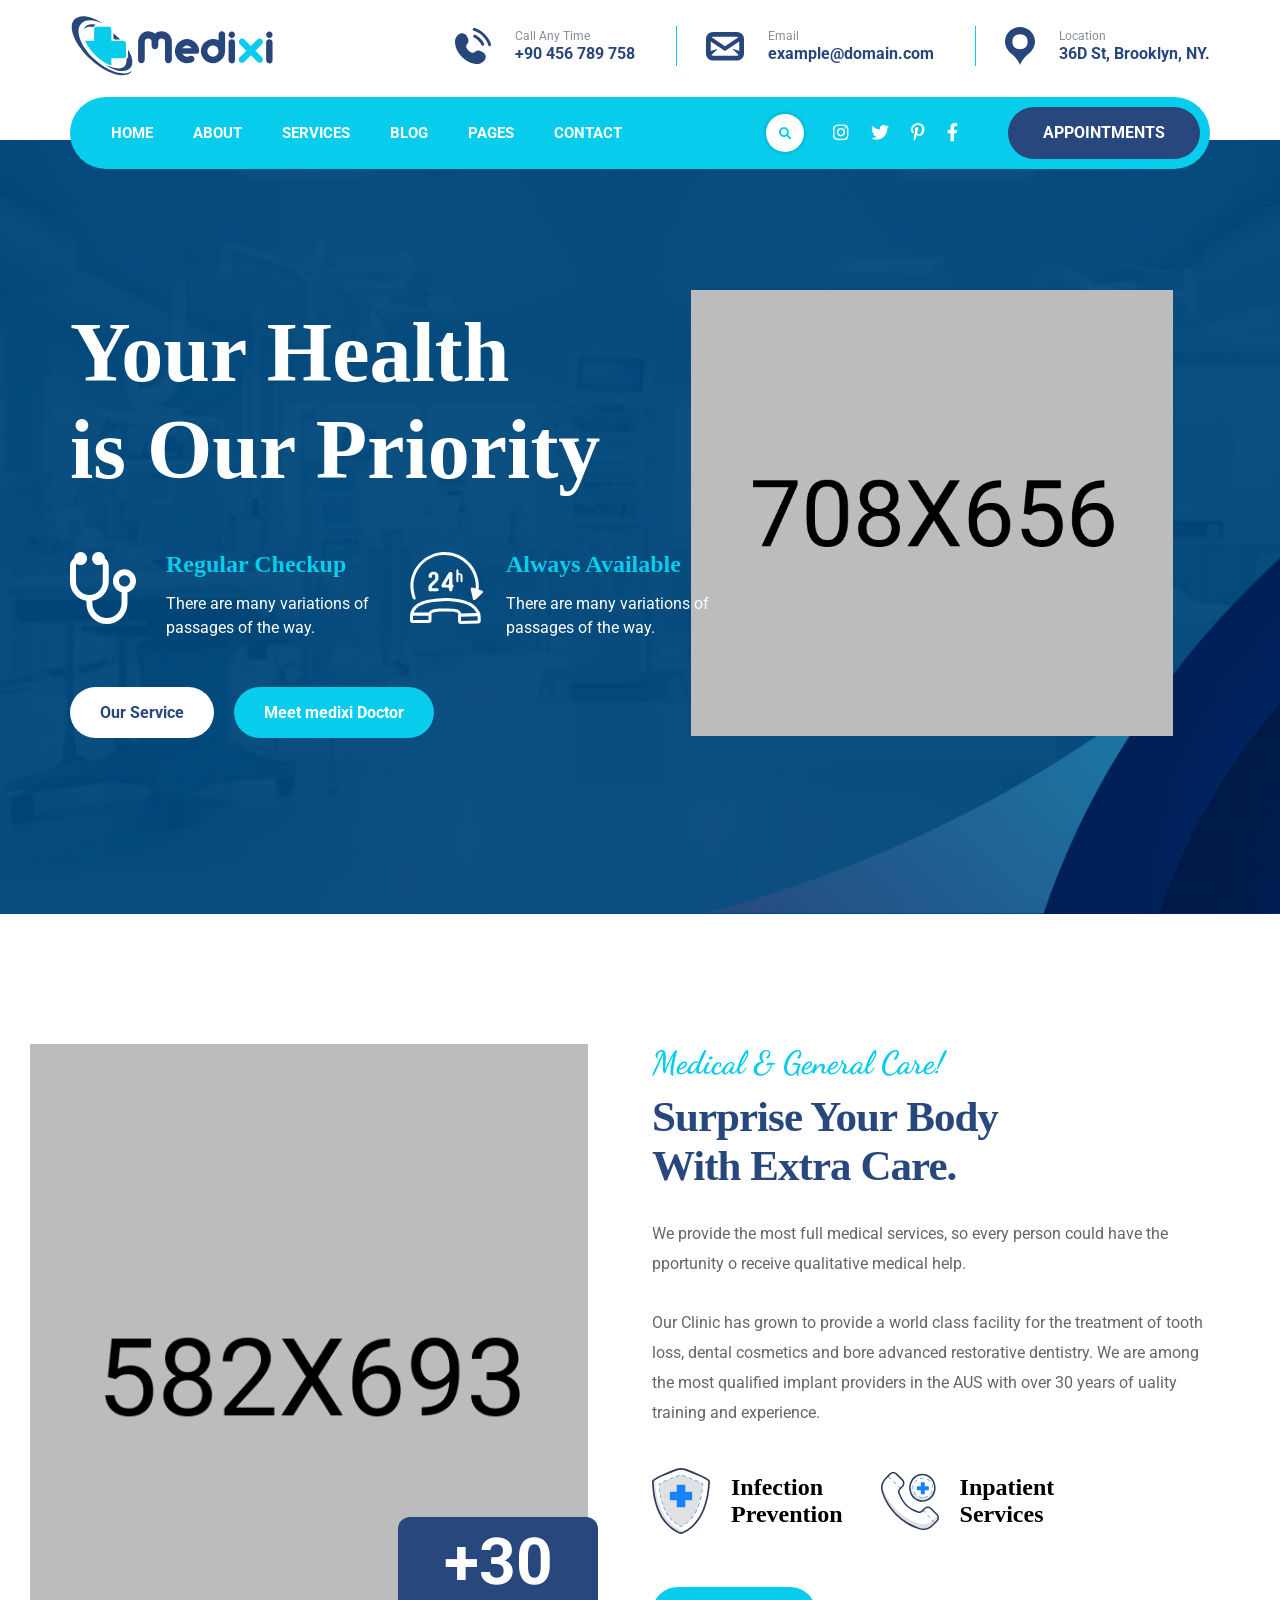
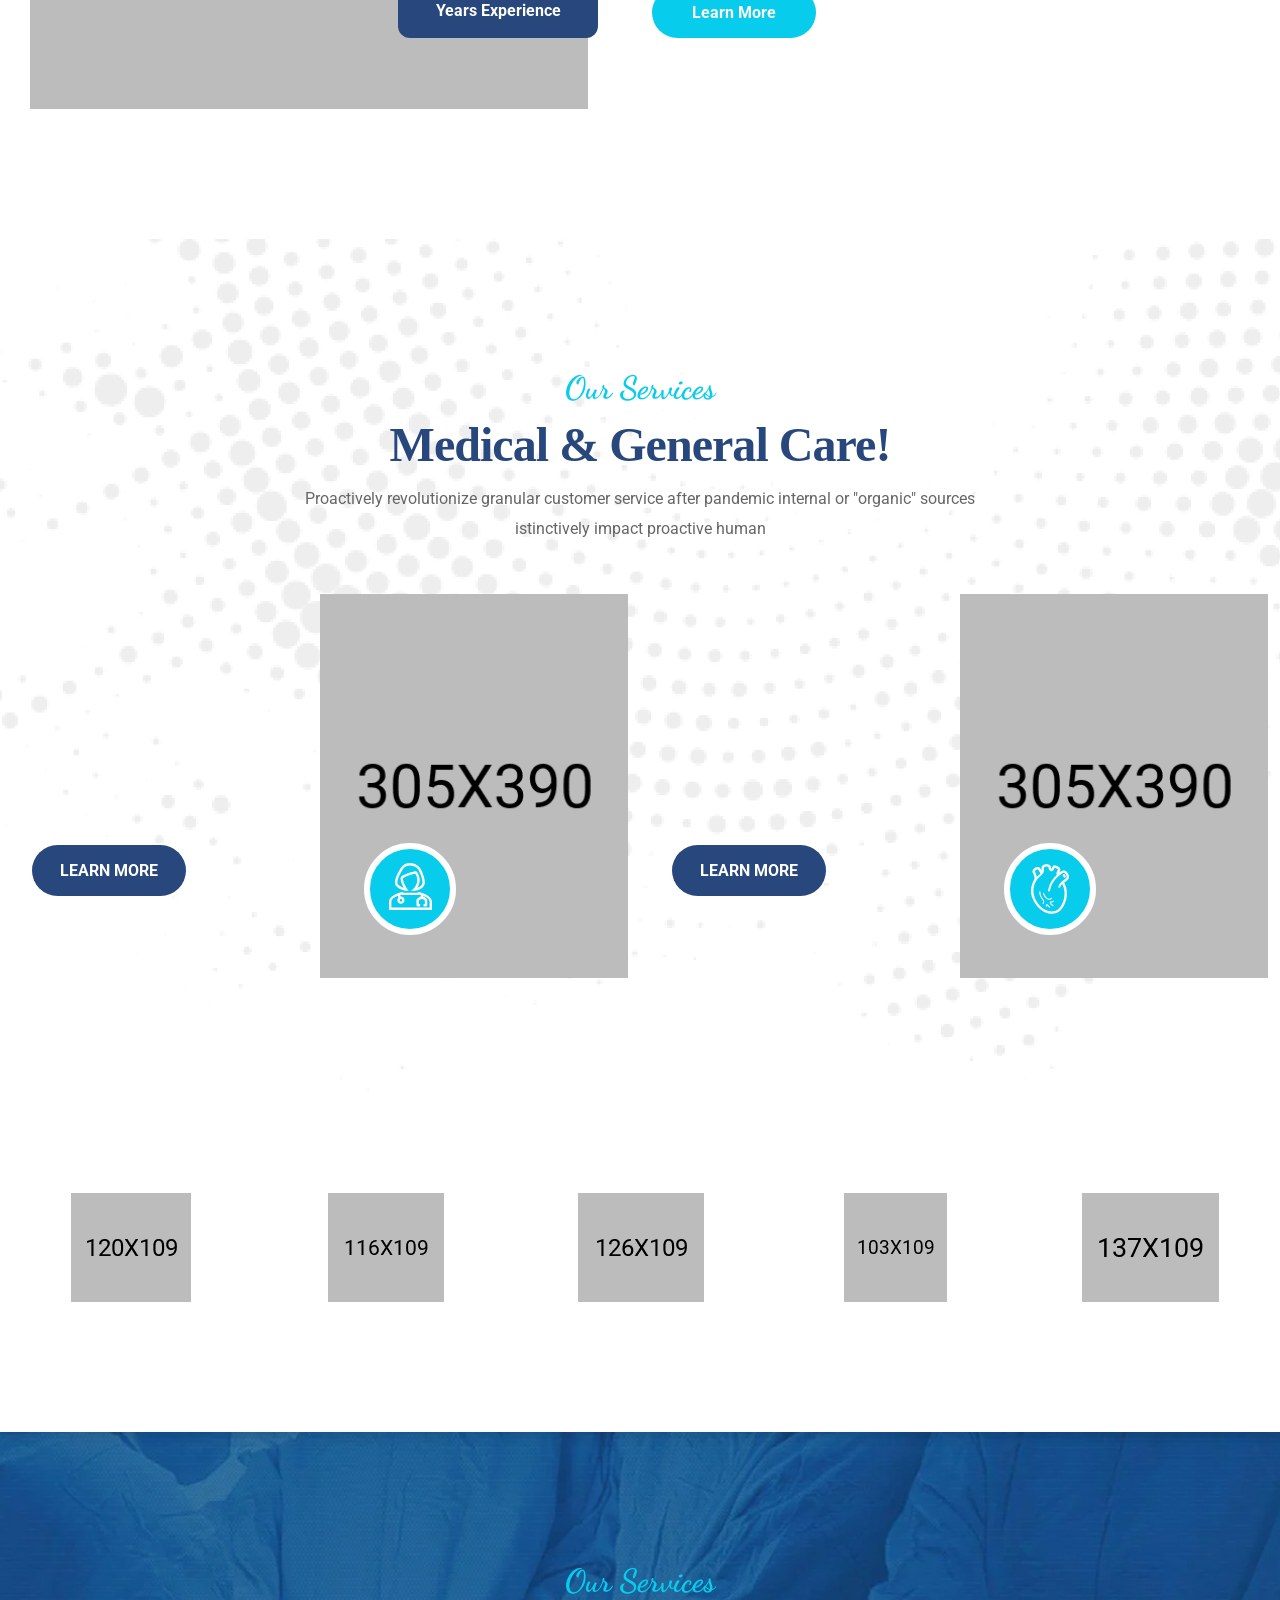
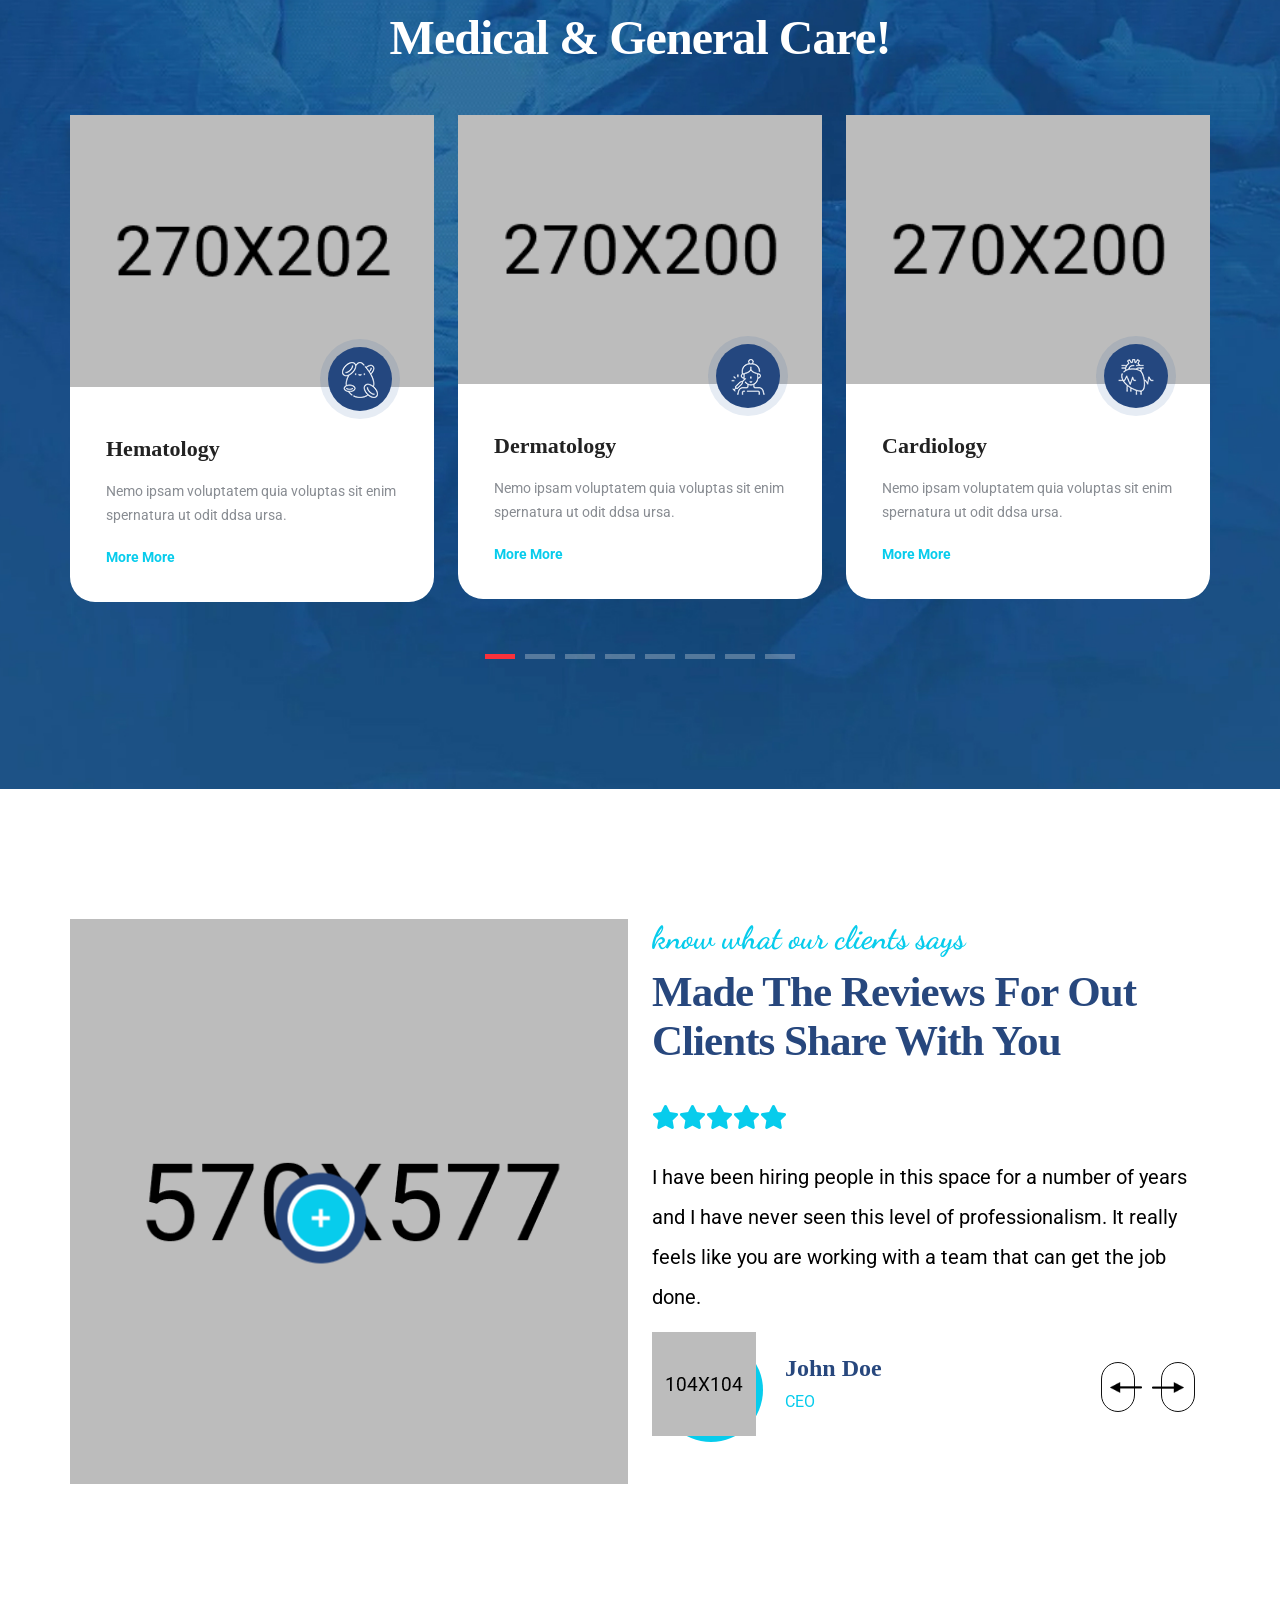
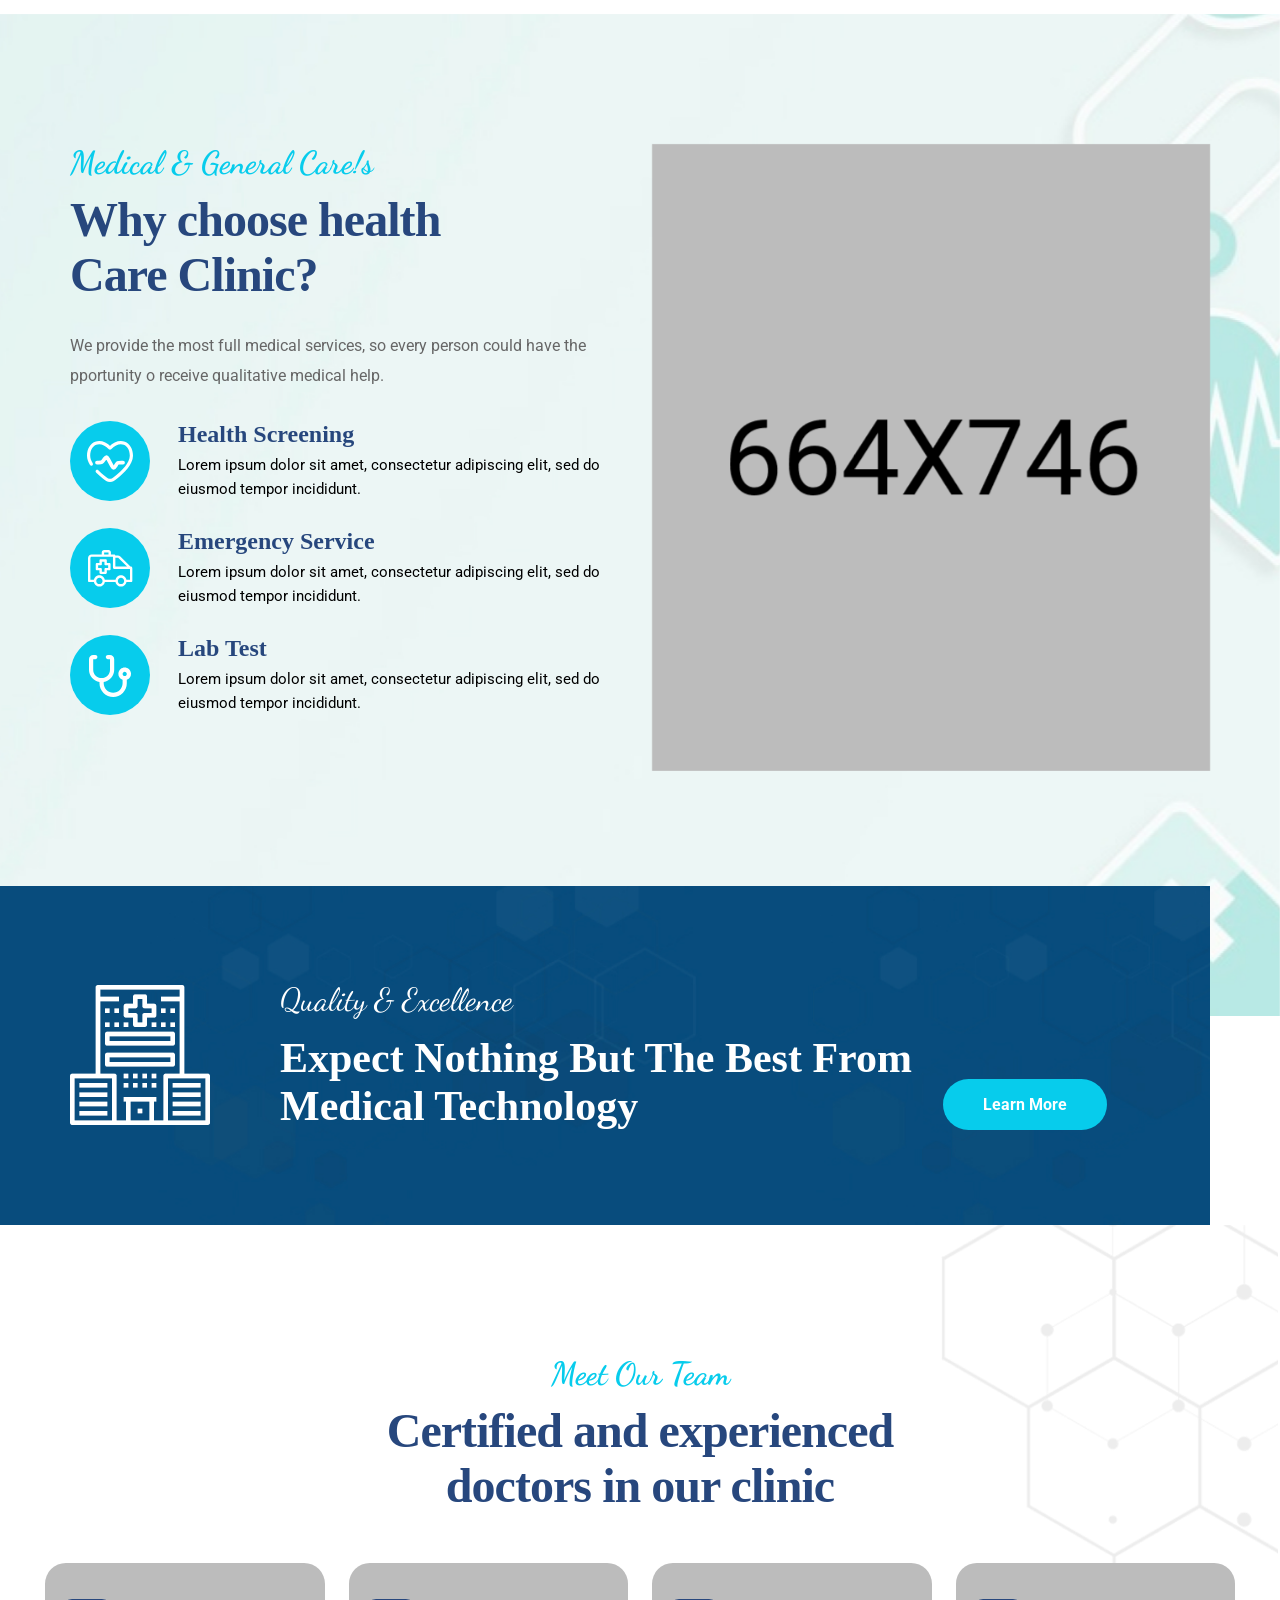
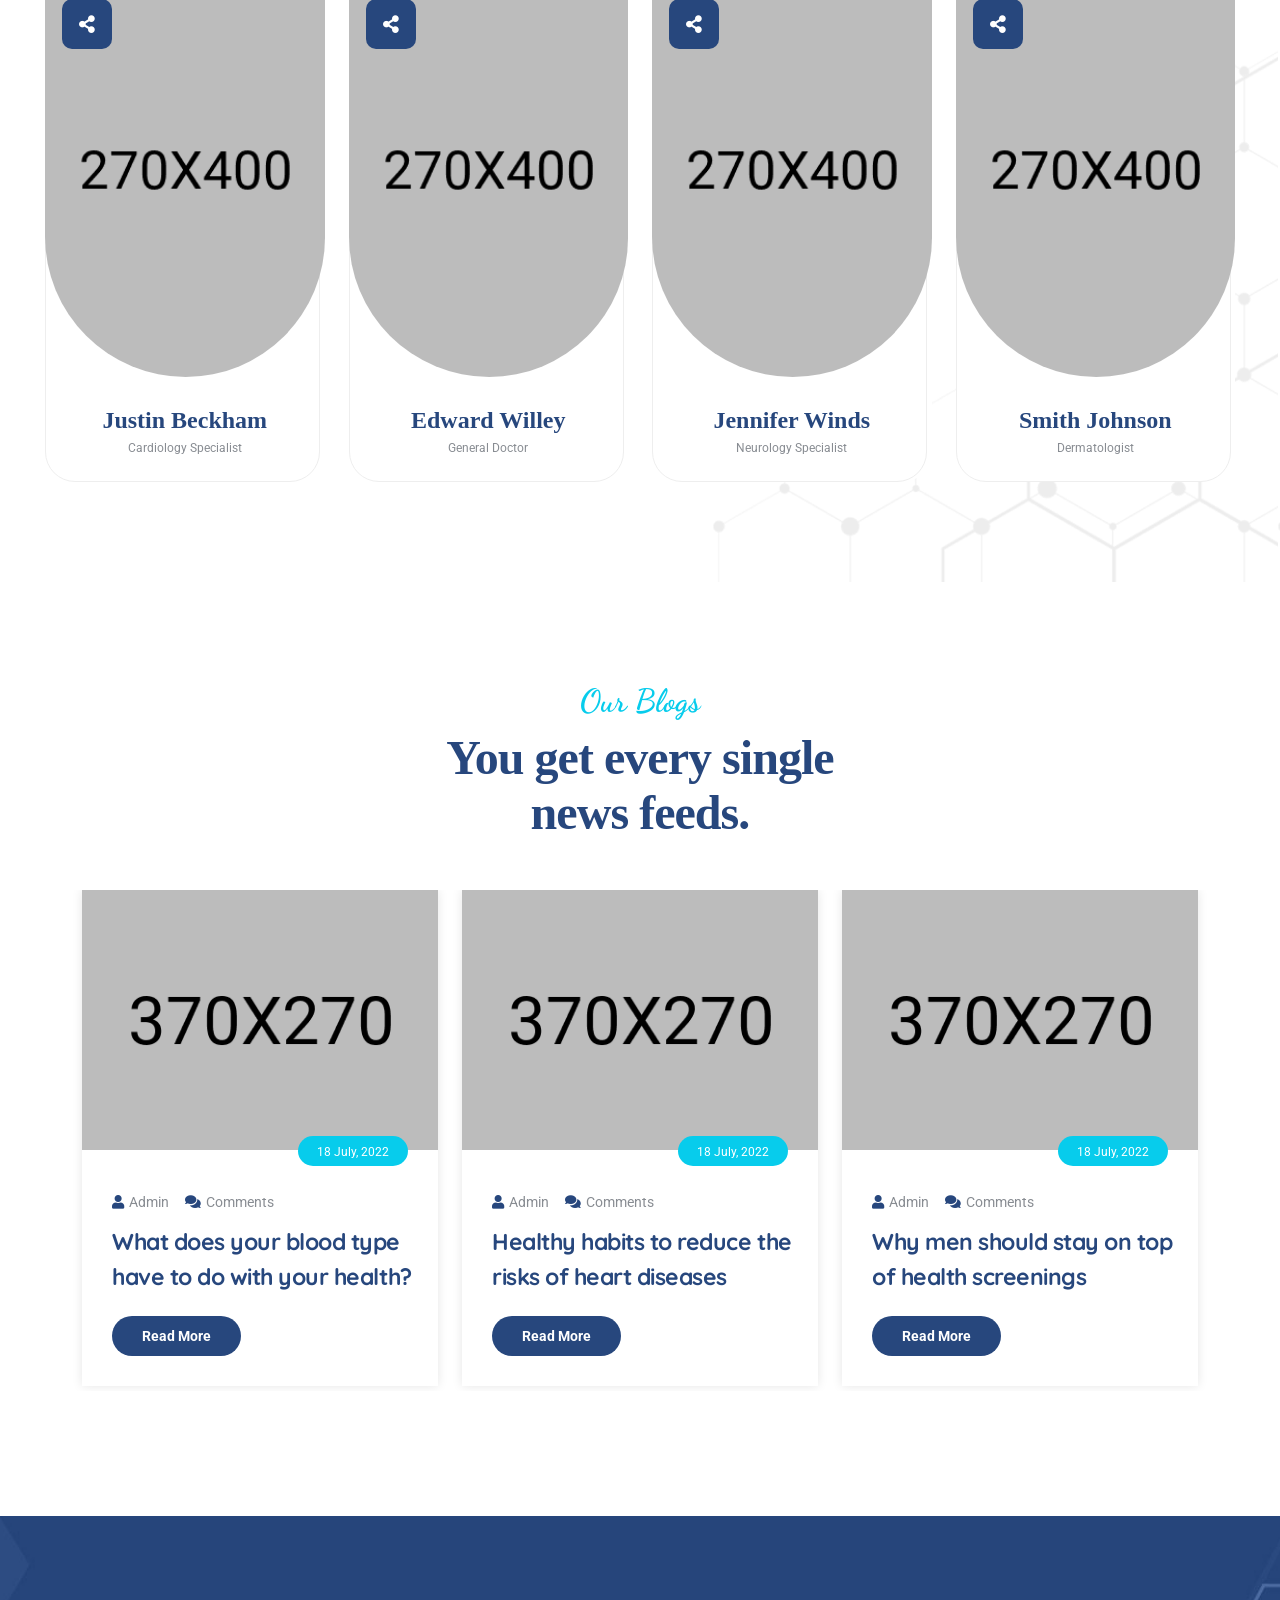
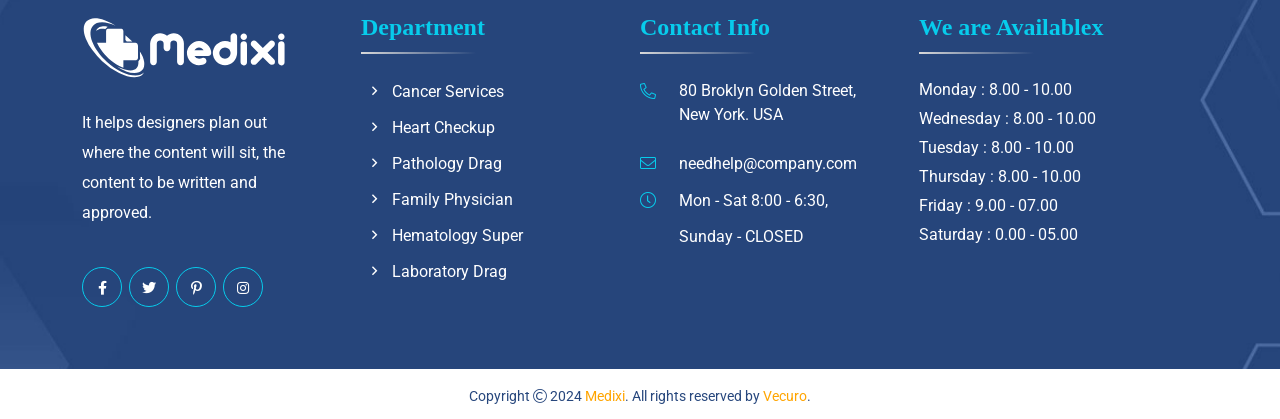
<file: index-7.html>
<!doctype html>
<html class="no-js" lang="zxx">

<head>
    <meta charset="utf-8">
    <meta http-equiv="x-ua-compatible" content="ie=edge">
    <title>Medixi - Medical and Health Care HTML Template - Home Seven</title>
    <meta name="author" content="Vecuro">
    <meta name="description" content="Medixi - Medical and Health Care HTML Template">
    <meta name="keywords" content="Medixi - Medical and Health Care HTML Template">
    <meta name="robots" content="INDEX,FOLLOW">

    <!-- Mobile Specific Metas -->
    <meta name="viewport" content="width=device-width, initial-scale=1, shrink-to-fit=no">

    <!--==============================
	   Google Web Fonts
	============================== -->
    <link rel="preconnect" href="https://fonts.gstatic.com">
    <link href="https://fonts.googleapis.com/css2?family=Dancing+Script:wght@400;700&family=Quicksand:wght@400;700&family=Roboto:wght@400;500;700&display=swap" rel="stylesheet">


    <!-- Favicons - Place favicon.ico in the root directory -->
    <link rel="shortcut icon" href="assets/img/favicon.ico" type="image/x-icon">
    <link rel="icon" href="assets/img/favicon.ico" type="image/x-icon">

    <!--==============================
	    All CSS File
	============================== -->
    <!-- Bootstrap -->
    <link rel="stylesheet" href="assets/css/bootstrap.min.css">
    <!-- <link rel="stylesheet" href="assets/css/app.min.css"> -->
    <!-- Fontawesome Icon -->
    <link rel="stylesheet" href="assets/css/fontawesome.min.css">
    <!-- Layerslider -->
    <link rel="stylesheet" href="assets/css/layerslider.min.css">
    <!-- jQuery DatePicker -->
    <link rel="stylesheet" href="assets/css/jquery.datetimepicker.min.css">
    <!-- Magnific Popup -->
    <link rel="stylesheet" href="assets/css/magnific-popup.min.css">
    <!-- Slick Slider -->
    <link rel="stylesheet" href="assets/css/slick.min.css">
    <!-- Animate CSS -->
    <link rel="stylesheet" href="assets/css/animate.min.css">
    <!-- Theme Custom CSS -->
    <link rel="stylesheet" href="assets/css/style.css">

</head>

<body class="">


    <!--[if lte IE 9]>
    	<p class="browserupgrade">You are using an <strong>outdated</strong> browser. Please <a href="https://browsehappy.com/">upgrade your browser</a> to improve your experience and security.</p>
  <![endif]-->



    <!--********************************
   		Code Start From Here 
	******************************** -->




    <!--==============================
     Preloader
    ==============================-->
    <div class="preloader  ">
        <button class="vs-btn preloaderCls">Cancel Preloader </button>
        <div class="preloader-inner">
            <svg width="88px" height="108px" viewBox="0 0 54 64">
                <defs></defs>
                <g id="Page-1" stroke="none" stroke-width="1" fill="none" fill-rule="evenodd">
                    <path class="beat-loader" d="M0.5,38.5 L16,38.5 L19,25.5 L24.5,57.5 L31.5,7.5 L37.5,46.5 L43,38.5 L53.5,38.5" id="Path-2" stroke-width="2"></path>
                </g>
            </svg>
        </div>
    </div>
    <!--==============================
    Mobile Menu
    ============================== -->
    <div class="vs-menu-wrapper">
        <div class="vs-menu-area text-center">
            <button class="vs-menu-toggle"><i class="fal fa-times"></i></button>
            <div class="mobile-logo">
                <a href="index.html"><img src="assets/img/logo-mobile.svg" alt="Medixi"></a>
            </div>
            <form action="#" class="mobile-menu-form">
                <input type="text" class="form-control" placeholder="Search...">
                <button type="submit"><i class="fas fa-search"></i></button>
            </form>
            <div class="vs-mobile-menu">
                <ul>
                    <li class="menu-item-has-children">
                        <a href="index.html">Home</a>
                        <ul class="sub-menu">
                            <li><a href="index.html">Home One</a></li>
                            <li><a href="index-2.html">Home Two</a></li>
                            <li><a href="index-3.html">Home Three</a></li>
                            <li><a href="index-4.html">Home Four </a></li>
                            <li><a href="index-5.html">Home Five</a></li>
                            <li><a href="index-6.html">Home Six <span class="new-label">New</span></a></li>
                            <li><a href="index-7.html">Home Seven <span class="new-label">New</span></a></li>
                            <li><a href="index-8.html">Home Eight <span class="new-label">New</span></a></li>
                        </ul>
                    </li>
                    <li>
                        <a href="about.html">About Us</a>
                    </li>
                    <li class="menu-item-has-children">
                        <a href="service.html">Services</a>
                        <ul class="sub-menu">
                            <li><a href="service.html">Services</a></li>
                            <li><a href="service-details.html">Services Details</a></li>
                        </ul>
                    </li>
                    <li class="menu-item-has-children">
                        <a href="blog.html">Blog</a>
                        <ul class="sub-menu">
                            <li><a href="blog.html">Blog</a></li>
                            <li><a href="blog-details.html">Blog Details</a></li>
                        </ul>
                    </li>
                    <li class="menu-item-has-children">
                        <a href="#">Pages</a>
                        <ul class="sub-menu">
                            <li><a href="shop.html">Our Shop <span class="new-label">New</span></a></li>
                            <li><a href="shop-details.html">Shop Details <span class="new-label">New</span></a></li>
                            <li><a href="cart.html">Shopping Cart <span class="new-label">New</span></a></li>
                            <li><a href="checkout.html">Checkout <span class="new-label">New</span></a></li>
                            <li><a href="team.html">Team</a></li>
                            <li><a href="team-details.html">Team Details</a></li>
                            <li><a href="project.html">Projects</a></li>
                            <li><a href="appointment.html">Appointment</a></li>
                            <li><a href="error.html">Error Page</a></li>
                        </ul>
                    </li>
                    <li>
                        <a href="contact.html">Contact Us</a>
                    </li>
                </ul>
            </div>
        </div>
    </div>
    <!--==============================
    Sidemenu
    ============================== -->
    <div class="sidemenu-wrapper d-none d-lg-block">
        <div class="sidemenu-content">
            <button class="closeButton sideMenuCls"><i class="far fa-times"></i></button>
            <div class="widget footer-widget  ">
                <div class="vs-widget-about">
                    <div class="footer-logo">
                        <img src="assets/img/logo.svg" alt="logo">
                    </div>
                    <p class="footer-text1">Lorem ipsum dolor sit amet, consectet eiusmod tempor incididunt ut labore e rem ipsum dolor sit amet. sum dolor sit amet, consectet eiusmod.</p>
                    <div class="footer-social3">
                        <a href="#"><i class="fab fa-facebook-f"></i></a>
                        <a href="#"><i class="fab fa-twitter"></i></a>
                        <a href="#"><i class="fab fa-google"></i></a>
                        <a href="#"><i class="fab fa-linkedin-in"></i></a>
                    </div>
                </div>
            </div>
            <div class="widget footer-widget   ">
                <h3 class="widget_title">Visiting Hours</h3>
                <div class="footer-table">
                    <table>
                        <tr>
                            <td>Mon - Fri:</td>
                            <td>8:00 am - 8:00 pm</td>
                        </tr>
                        <tr>
                            <td>Saturday:</td>
                            <td>9:00 am - 6:00 pm</td>
                        </tr>
                        <tr>
                            <td>Sunday:</td>
                            <td>9:00 am - 6:00 pm</td>
                        </tr>
                    </table>
                </div>
                <div class="address-line">
                    <i class="far fa-map-marker-alt text-theme fs-md"></i>
                    <a href="#" class="text-reset fs-md">374 William S Canning Blvd, Fall River MA 2721</a>
                </div>
            </div>
            <div class="widget footer-widget  ">
                <h4 class="widget_title">Gallery Posts</h4>
                <div class="footer-gallery">
                    <div class="gal-item">
                        <a href="#"><img src="assets/img/widget/gal-1-1.jpg" alt="Gallery Image" class="w-100"></a>
                    </div>
                    <div class="gal-item">
                        <a href="#"><img src="assets/img/widget/gal-1-2.jpg" alt="Gallery Image" class="w-100"></a>
                    </div>
                    <div class="gal-item">
                        <a href="#"><img src="assets/img/widget/gal-1-3.jpg" alt="Gallery Image" class="w-100"></a>
                    </div>
                    <div class="gal-item">
                        <a href="#"><img src="assets/img/widget/gal-1-4.jpg" alt="Gallery Image" class="w-100"></a>
                    </div>
                    <div class="gal-item">
                        <a href="#"><img src="assets/img/widget/gal-1-5.jpg" alt="Gallery Image" class="w-100"></a>
                    </div>
                    <div class="gal-item">
                        <a href="#"><img src="assets/img/widget/gal-1-6.jpg" alt="Gallery Image" class="w-100"></a>
                    </div>
                </div>
            </div>
        </div>
    </div>
    <!--==============================
    Popup Search Box
    ============================== -->
    <div class="popup-search-box d-none d-lg-block">
        <button class="searchClose border-theme text-theme"><i class="fal fa-times"></i></button>
        <form action="#">
            <input type="text" class="border-theme" placeholder="What are you looking for">
            <button type="submit"><i class="fal fa-search"></i></button>
        </form>
    </div>

    <!--==============================
        Header Area
    ==============================-->
    <header class="header-wrapper header-layout7">
        <!-- Sticky Active -->
        <div class="sticky-wrap">
            <div class="sticky-active">
                <!-- Header Main -->
                <div class="header-main7">
                    <div class="container container-style7 position-relative">
                        <div class="row align-items-center justify-content-between">
                            <div class="col-auto">
                                <div class="header1-logo py-2">
                                    <a href="index.html"><img src="assets/img/logo.svg" alt="Logo"></a>
                                </div>
                            </div>
                            <div class="col d-lg-flex justify-content-end">
                                <div class="location-box-two one">
                                    <div class="header-icon7"><img src="assets/img/breadcurmb/phone1-1.svg" alt=""></div>
                                    <div class="content-box">
                                        <span class="text-title">Call Any Time</span>
                                        <h6 class="title"><a href="#">+90 456 789 758</a></h6>
                                    </div>
                                </div>
                                <div class="location-box-two one">
                                    <div class="header-icon7"><img src="assets/img/breadcurmb/phone1-2.svg" alt=""></div>
                                    <div class="content-box">
                                        <span class="text-title">Email</span>
                                        <h6 class="title"><a href="#">example@domain.com</a></h6>
                                    </div>
                                </div>
                                <div class="location-box-two">
                                    <div class="header-icon7"><img src="assets/img/breadcurmb/phone1-3.svg" alt=""></div>
                                    <div class="content-box">
                                        <span class="text-title">Location</span>
                                        <h6 class="title">36D St, Brooklyn, NY.</h6>
                                    </div>
                                </div>
                            </div>
                            <button class="vs-menu-toggle d-inline-block d-xl-none"><i class="fas fa-bars"></i></button>
                        </div>
                    </div>
                </div>
                <div class="header-lower-seven">
                    <div class="container-style7">
                        <div class="outer-box">
                            <div class="nav-box">
                                <nav class="main-menu seven menu-style7 d-none d-lg-block">
                                    <ul>
                                        <li class="menu-item-has-children mega-menu-wrap">
                                            <a href="index.html"><span class="has-new-label">Home</span></a>
                                            <ul class="menu-pages v7">
                                                <li>
                                                    <a href="index.html">
                                                        <img src="assets/img/pages/index.jpg" alt="image">
                                                        Home One
                                                    </a>
                                                </li>
                                                <li>
                                                    <a href="index-2.html">
                                                        <img src="assets/img/pages/index-2.jpg" alt="image">
                                                        Home Two
                                                    </a>
                                                </li>
                                                <li>
                                                    <a href="index-3.html">
                                                        <img src="assets/img/pages/index-3.jpg" alt="image">
                                                        Home Three
                                                    </a>
                                                </li>
                                                <li>
                                                    <a href="index-4.html">
                                                        <img src="assets/img/pages/index-4.jpg" alt="image">
                                                        Home Four
                                                    </a>
                                                </li>
                                                <li>
                                                    <a href="index-5.html">
                                                        <img src="assets/img/pages/index-5.jpg" alt="image">
                                                        Home Five
                                                    </a>
                                                </li>
                                                <li>
                                                    <a href="index-6.html">
                                                        <img src="assets/img/pages/index-6.jpg" alt="image">
                                                        Home Six <span class="new-label">New</span>
                                                    </a>
                                                </li>
                                                <li>
                                                    <a href="index-7.html">
                                                        <img src="assets/img/pages/index-7.jpg" alt="image">
                                                        Home Seven <span class="new-label">New</span>
                                                    </a>
                                                </li>
                                                <li>
                                                    <a href="index-8.html">
                                                        <img src="assets/img/pages/index-8.jpg" alt="image">
                                                        Home Eight <span class="new-label">New</span>
                                                    </a>
                                                </li>
                                            </ul>
                                        </li>
                                        <li>
                                            <a href="about.html">About</a>
                                        </li>
                                        <li class="menu-item-has-children">
                                            <a href="service.html">Services</a>
                                            <ul class="sub-menu">
                                                <li><a href="service.html">Services</a></li>
                                                <li><a href="service-details.html">Services Details</a></li>
                                            </ul>
                                        </li>
                                        <li class="menu-item-has-children">
                                            <a href="blog.html">Blog</a>
                                            <ul class="sub-menu">
                                                <li><a href="blog.html">Blog</a></li>
                                                <li><a href="blog-details.html">Blog Details</a></li>
                                            </ul>
                                        </li>
                                        <li class="menu-item-has-children mega-menu-wrap">
                                            <a href="#"><span class="has-new-label">Pages</span></a>
                                            <ul class="mega-menu">
                                                <li><a href="shop.html">Pagelist 1</a>
                                                    <ul>
                                                        <li><a href="index.html">Home One</a></li>
                                                        <li><a href="index-2.html">Home Two</a></li>
                                                        <li><a href="index-3.html">Home Three</a></li>
                                                        <li><a href="index-4.html">Home Four </a></li>
                                                        <li><a href="index-5.html">Home Five </a></li>
                                                        <li><a href="index-6.html">Home Six <span class="new-label">New</span></a></li>
                                                        <li><a href="index-7.html">Home Seven <span class="new-label">New</span></a></li>
                                                        <li><a href="index-8.html">Home Eight <span class="new-label">New</span></a></li>
                                                    </ul>
                                                </li>
                                                <li><a href="#">Pagelist 2</a>
                                                    <ul>
                                                        <li><a href="about.html">About Us</a></li>
                                                        <li><a href="service.html">Services</a></li>
                                                        <li><a href="service-details.html">Services Details</a></li>
                                                        <li><a href="team.html">Team</a></li>
                                                        <li><a href="team-details.html">Team Details</a></li>
                                                    </ul>
                                                </li>
                                                <li><a href="#">Pagelist 3</a>
                                                    <ul>
                                                        <li><a href="project.html">Projects</a></li>
                                                        <li><a href="shop.html">Our Shop <span class="new-label">New</span></a></li>
                                                        <li><a href="shop-details.html">Shop Details <span class="new-label">New</span></a></li>
                                                        <li><a href="cart.html">Shopping Cart <span class="new-label">New</span></a></li>
                                                        <li><a href="checkout.html">Checkout <span class="new-label">New</span></a></li>
                                                    </ul>
                                                </li>
                                                <li><a href="#">Pagelist 4</a>
                                                    <ul>
                                                        <li><a href="blog.html">Blog</a></li>
                                                        <li><a href="blog-details.html">Blog Details</a></li>
                                                        <li><a href="appointment.html">Appointment</a></li>
                                                        <li><a href="contact.html">Contact Us</a></li>
                                                        <li><a href="error.html">Error Page</a></li>
                                                    </ul>
                                                </li>
                                            </ul>
                                        </li>
                                        <li>
                                            <a href="contact.html">Contact</a>
                                        </li>
                                    </ul>
                                </nav>
                            </div>
                            <div class="social-box">
                                <a href="#" class="icon-btn-three style3 searchBoxTggler"><i class="far fa-search"></i></a>
                                <ul class="social-icons-seven">
                                    <li><a href="#"><i class="fab fa-instagram"></i></a></li>
                                    <li><a href="#"><i class="fab fa-twitter"></i></a></li>
                                    <li><a href="#"><i class="fab fa-pinterest-p"></i></a></li>
                                    <li><a href="#"><i class="fab fa-facebook-f"></i></a></li>
                                </ul>
                                <div class="btn-box-seven">
                                    <a href="#" class="btn-style7 v1">Appointments</a>
                                </div>
                            </div>
                        </div>
                    </div>
                </div>
            </div>
        </div>
    </header>
    <!--==============================
      Hero Area
    ==============================-->
    <section class="vs-hero-wrapper7 position-relative" data-bg-src="assets/img/bg/banner7-1.jpg">
        <div class="banner-slider-v7">
            <div class="banner-slide-v7">
                <div class="container-style7">
                    <div class="banner-slide-content">
                        <div class="hero-content7">
                            <h1 class="title" data-animation-in="fadeInRight" data-delay-in="0.1">Your Health<br> is Our Priority</h1>
                            <div class="feature-content">
                                <div class="hero-feature-box one" data-animation-in="fadeInRight" data-delay-in="0.2">
                                    <div class="icon"><img src="assets/img/brand/banner7-2.svg" alt=""></div>
                                    <h4 class="title-two">Regular Checkup</h4>
                                    <p>There are many variations of <br>passages of the way.</p>
                                </div>
                                <div class="hero-feature-box" data-animation-in="fadeInRight" data-delay-in="0.3">
                                    <div class="icon"><img src="assets/img/brand/banner7-3.svg" alt=""></div>
                                    <h4 class="title-two">Always Available</h4>
                                    <p>There are many variations of <br>passages of the way.</p>
                                </div>
                            </div>
                            <div class="banner-btn" data-animation-in="fadeInUp" data-delay-in="0.4">
                                <a href="#" class="btn-style7 v2">Our Service</a>
                                <a href="#" class="btn-style7">Meet medixi Doctor</a>
                            </div>
                        </div>
                        <div class="banner-img-seven wow fadeInRight" data-animation-in="fadeInRight" data-delay-in="0.5">
                            <img src="assets/img/brand/banner7-4.png" alt="">
                        </div>
                    </div>
                </div>
            </div>
            <div class="banner-slide-v7">
                <div class="container-style7">
                    <div class="banner-slide-content">
                        <div class="hero-content7">
                            <h1 class="title" data-animation-in="fadeInRight" data-delay-in="0.1">Your Health<br> is Our Priority</h1>
                            <div class="feature-content">
                                <div class="hero-feature-box one" data-animation-in="fadeInRight" data-delay-in="0.2">
                                    <div class="icon"><img src="assets/img/brand/banner7-2.svg" alt=""></div>
                                    <h4 class="title-two">Regular Checkup</h4>
                                    <p>There are many variations of <br>passages of the way.</p>
                                </div>
                                <div class="hero-feature-box" data-animation-in="fadeInRight" data-delay-in="0.3">
                                    <div class="icon"><img src="assets/img/brand/banner7-3.svg" alt=""></div>
                                    <h4 class="title-two">Always Available</h4>
                                    <p>There are many variations of <br>passages of the way.</p>
                                </div>
                            </div>
                            <div class="banner-btn" data-animation-in="fadeInUp" data-delay-in="0.4">
                                <a href="#" class="btn-style7 v2">Our Service</a>
                                <a href="#" class="btn-style7">Meet medixi Doctor</a>
                            </div>
                        </div>
                        <div class="banner-img-seven wow fadeInRight" data-animation-in="fadeInRight" data-delay-in="0.5">
                            <img src="assets/img/brand/banner7-4.png" alt="">
                        </div>
                    </div>
                </div>
            </div>
            <div class="banner-slide-v7">
                <div class="container-style7">
                    <div class="banner-slide-content">
                        <div class="hero-content7">
                            <h1 class="title" data-animation-in="fadeInRight" data-delay-in="0.1">Your Health<br> is Our Priority</h1>
                            <div class="feature-content">
                                <div class="hero-feature-box one" data-animation-in="fadeInRight" data-delay-in="0.2">
                                    <div class="icon"><img src="assets/img/brand/banner7-2.svg" alt=""></div>
                                    <h4 class="title-two">Regular Checkup</h4>
                                    <p>There are many variations of <br>passages of the way.</p>
                                </div>
                                <div class="hero-feature-box" data-animation-in="fadeInRight" data-delay-in="0.3">
                                    <div class="icon"><img src="assets/img/brand/banner7-3.svg" alt=""></div>
                                    <h4 class="title-two">Always Available</h4>
                                    <p>There are many variations of <br>passages of the way.</p>
                                </div>
                            </div>
                            <div class="banner-btn" data-animation-in="fadeInUp" data-delay-in="0.4">
                                <a href="#" class="btn-style7 v2">Our Service</a>
                                <a href="#" class="btn-style7">Meet medixi Doctor</a>
                            </div>
                        </div>
                        <div class="banner-img-seven wow fadeInRight" data-animation-in="fadeInRight" data-delay-in="0.5">
                            <img src="assets/img/brand/banner7-4.png" alt="">
                        </div>
                    </div>
                </div>
            </div>
        </div>
    </section>
    <!-- End hero section -->

    <!-- about-section-seven -->
    <section class="about-section-seven space space-md-bottom-0">
        <div class="container-style7">
            <div class="row">
                <div class="col-lg-6 col-md-12 col-sm-12 wow fadeInUp" data-wow-delay="600ms">
                    <div class="about-img-seven">
                        <img src="assets/img/about/about7-3.png" alt="">
                        <div class="about-exp-box top-animation">
                            <h2>+30</h2>
                            <span>Years Experience</span>
                        </div>
                    </div>
                </div>
                <div class="col-lg-6 col-md-12 col-sm-12 wow fadeInUp" data-wow-delay="700ms">
                    <div class="about-content7">
                        <div class="title-area-three seven">
                            <span class="sub-title7">Medical & General Care!</span>
                            <h2>Surprise your body<br> with extra care. </h2>
                            <p>We provide the most full medical services, so every person could have the pportunity o receive qualitative medical help.</p>
                            <p class="text">Our Clinic has grown to provide a world class facility for the treatment of tooth loss, dental cosmetics 
                                and bore advanced restorative dentistry. We are among the most qualified implant providers in the AUS with over 30 
                                years of uality training and experience.
                            </p>
                        </div>
                        <div class="about-block-content seven">
                            <div class="about-block one">
                                <div class="icon"><img src="assets/img/about/about7-1.svg" alt=""></div> 
                                <h4 class="title">Infection<br> Prevention</h4>
                            </div>
                            <div class="about-block">
                                <div class="icon"><img src="assets/img/about/about7-2.svg" alt=""></div> 
                                <h4 class="title">Inpatient<br> Services</h4>
                            </div>
                        </div>
                        <a href="#" class="btn-style7 v3 wow fadeInUp" data-wow-delay="500ms">Learn More</a>
                    </div>
                </div>
            </div>
        </div>
    </section>
    <!-- End about-section-seven -->

    <!-- service section seven -->
    <section class="service-section7 space space-md-bottom-0">
        <div class="container-style7">
            <div class="title-area-three text-center  wow fadeInUp" data-wow-delay="400ms">
                <span class="sub-title7">Our Services</span>
                <h2>Medical & General Care!</h2>
                <p>Proactively revolutionize granular customer service after pandemic internal or "organic" sources<br> istinctively impact proactive human</p>
            </div>
        </div>
        <div class="row service-slider-7 wow fadeIn" data-wow-delay="0.3s">
            <div class="col-lg-4 col-md-12 col-sm-12 wow fadeInUp" data-wow-delay="400ms">
                <div class="service-card7">
                    <div class="ser-content7">
                        <h6 class="title"><a href="#">Family Physician and Doctor</a></h6>
                        <span>Physiology</span>
                        <a href="#" class="btn-style7 v4 wow fadeInUp" data-wow-delay="500ms">Learn More</a>
                    </div>
                    <div class="service-img7">
                        <img src="assets/img/service/service-7-1.jpg" alt="">
                        <div class="icon-box"><img src="assets/img/service/ser-icon7-1.svg" alt=""></div>
                    </div>
                </div>
            </div>
            <div class="col-lg-4 col-md-12 col-sm-12 wow fadeInUp" data-wow-delay="500ms">
                <div class="service-card7">
                    <div class="ser-content7">
                        <h6 class="title"><a href="#">Cardiovascular for Woman’s clear now</a></h6>
                        <span>Physiology</span>
                        <a href="#" class="btn-style7 v4 wow fadeInUp" data-wow-delay="500ms">Learn More</a>
                    </div>
                    <div class="service-img7">
                        <img src="assets/img/service/service-7-2.jpg" alt="">
                        <div class="icon-box"><img src="assets/img/service/ser-icon7-2.svg" alt=""></div>
                    </div>
                </div>
            </div>
            <div class="col-lg-4 col-md-12 col-sm-12 wow fadeInUp" data-wow-delay="600ms">
                <div class="service-card7">
                    <div class="ser-content7">
                        <h6 class="title"><a href="#">Hematology and Super Cool work</a></h6>
                        <span>Physiology</span>
                        <a href="#" class="btn-style7 v4 wow fadeInUp" data-wow-delay="500ms">Learn More</a>
                    </div>
                    <div class="service-img7">
                        <img src="assets/img/service/service-7-3.jpg" alt="">
                        <div class="icon-box"><img src="assets/img/service/ser-icon7-3.svg" alt=""></div>
                    </div>
                </div>
            </div>
            <div class="col-lg-4 col-md-12 col-sm-12 wow fadeInUp" data-wow-delay="400ms">
                <div class="service-card7">
                    <div class="ser-content7">
                        <h6 class="title"><a href="#">Family Physician and Doctor</a></h6>
                        <span>Physiology</span>
                        <a href="#" class="btn-style7 v4 wow fadeInUp" data-wow-delay="500ms">Learn More</a>
                    </div>
                    <div class="service-img7">
                        <img src="assets/img/service/service-7-1.jpg" alt="">
                        <div class="icon-box"><img src="assets/img/service/ser-icon7-1.svg" alt=""></div>
                    </div>
                </div>
            </div>
            <div class="col-lg-4 col-md-12 col-sm-12 wow fadeInUp" data-wow-delay="500ms">
                <div class="service-card7">
                    <div class="ser-content7">
                        <h6 class="title"><a href="#">Cardiovascular for Woman’s clear now</a></h6>
                        <span>Physiology</span>
                        <a href="#" class="btn-style7 v4 wow fadeInUp" data-wow-delay="500ms">Learn More</a>
                    </div>
                    <div class="service-img7">
                        <img src="assets/img/service/service-7-2.jpg" alt="">
                        <div class="icon-box"><img src="assets/img/service/ser-icon7-2.svg" alt=""></div>
                    </div>
                </div>
            </div>
            <div class="col-lg-4 col-md-12 col-sm-12 wow fadeInUp" data-wow-delay="600ms">
                <div class="service-card7">
                    <div class="ser-content7">
                        <h6 class="title"><a href="#">Hematology and Super Cool work</a></h6>
                        <span>Physiology</span>
                        <a href="#" class="btn-style7 v4 wow fadeInUp" data-wow-delay="500ms">Learn More</a>
                    </div>
                    <div class="service-img7">
                        <img src="assets/img/service/service-7-3.jpg" alt="">
                        <div class="icon-box"><img src="assets/img/service/ser-icon7-3.svg" alt=""></div>
                    </div>
                </div>
            </div>
        </div>
    </section>
    <!-- End service section seven -->

    <!--==============================
    Brand Area
    ==============================-->
    <div class=" brand-section-five space-bottom">
        <div class="container">
            <div class="row text-center vs-carousel" data-slide-show="5" data-lg-slide-show="4" data-md-slide-show="3" data-sm-slide-show="2" data-xs-slide-show="1">
                <div class="col-lg-3 wow fadeInUp" data-wow-delay="400ms">
                    <img src="assets/img/brand/brand-5-1.png" alt="image">
                </div>
                <div class="col-lg-3 wow fadeInUp" data-wow-delay="500ms">
                    <img src="assets/img/brand/brand-5-2.png" alt="image">
                </div>
                <div class="col-lg-3 wow fadeInUp" data-wow-delay="600ms">
                    <img src="assets/img/brand/brand-5-3.png" alt="image">
                </div>
                <div class="col-lg-3 wow fadeInUp" data-wow-delay="700ms">
                    <img src="assets/img/brand/brand-5-4.png" alt="image">
                </div>
                <div class="col-lg-3 wow fadeInUp" data-wow-delay="800ms">
                    <img src="assets/img/brand/brand-5-5.png" alt="image">
                </div>
                <div class="col-lg-3 wow fadeInUp" data-wow-delay="900ms">
                    <img src="assets/img/brand/brand-5-1.png" alt="image">
                </div>
                <div class="col-lg-3 wow fadeInUp" data-wow-delay="1000ms">
                    <img src="assets/img/brand/brand-5-2.png" alt="image">
                </div>
                <div class="col-lg-3 wow fadeInUp" data-wow-delay="1100ms">
                    <img src="assets/img/brand/brand-5-3.png" alt="image">
                </div>
                <div class="col-lg-3 wow fadeInUp" data-wow-delay="1200ms">
                    <img src="assets/img/brand/brand-5-4.png" alt="image">
                </div>
                <div class="col-lg-3 wow fadeInUp" data-wow-delay="1300ms">
                    <img src="assets/img/brand/brand-5-5.png" alt="image">
                </div>
            </div>
        </div>
    </div>
    <!-- End brand section five -->

    <!-- specialist-section -->
    <section class="specialist-section space" data-bg-src="assets/img/bg/specialist1-1.jpg">
        <div class="container-style7">
            <div class="title-area-three text-center light  wow fadeInUp" data-wow-delay="400ms">
                <span class="sub-title7">Our Services</span>
                <h2>Medical & General Care!</h2>
            </div>
            <div class="row specialist-slider dots-7">
                <div class="col-lg-3 col-md-12 col-sm-12 wow fadeInUp" data-wow-delay="400ms">
                    <div class="specialist-card">
                        <div class="specialist-img">
                            <img src="assets/img/blog/specialist1-1.jpg" alt="">
                            <div class="icon-box"><img src="assets/img/blog/spec1-1.svg" alt=""></div>
                        </div>
                        <div class="specialist-content">
                            <h6 class="title"><a href="#">Hematology</a></h6>
                            <p>Nemo ipsam voluptatem quia voluptas sit enim spernatura ut odit ddsa ursa. </p>
                            <a href="#" class="specialist-btn">More more</a>
                        </div>
                    </div>
                </div>
                <div class="col-lg-3 col-md-12 col-sm-12 wow fadeInUp" data-wow-delay="500ms">
                    <div class="specialist-card">
                        <div class="specialist-img">
                            <img src="assets/img/blog/specialist1-2.jpg" alt="">
                            <div class="icon-box"><img src="assets/img/blog/spec1-2.svg" alt=""></div>
                        </div>
                        <div class="specialist-content">
                            <h6 class="title"><a href="#">Dermatology</a></h6>
                            <p>Nemo ipsam voluptatem quia voluptas sit enim spernatura ut odit ddsa ursa. </p>
                            <a href="#" class="specialist-btn">More more</a>
                        </div>
                    </div>
                </div>
                <div class="col-lg-3 col-md-12 col-sm-12 wow fadeInUp" data-wow-delay="600ms">
                    <div class="specialist-card">
                        <div class="specialist-img">
                            <img src="assets/img/blog/specialist1-3.jpg" alt="">
                            <div class="icon-box"><img src="assets/img/blog/spec1-3.svg" alt=""></div>
                        </div>
                        <div class="specialist-content">
                            <h6 class="title"><a href="#">Cardiology</a></h6>
                            <p>Nemo ipsam voluptatem quia voluptas sit enim spernatura ut odit ddsa ursa. </p>
                            <a href="#" class="specialist-btn">More more</a>
                        </div>
                    </div>
                </div>
                <div class="col-lg-3 col-md-12 col-sm-12 wow fadeInUp" data-wow-delay="700ms">
                    <div class="specialist-card">
                        <div class="specialist-img">
                            <img src="assets/img/blog/specialist1-4.jpg" alt="">
                            <div class="icon-box"><img src="assets/img/blog/spec1-4.svg" alt=""></div>
                        </div>
                        <div class="specialist-content">
                            <h6 class="title"><a href="#">Orthopedic</a></h6>
                            <p>Nemo ipsam voluptatem quia voluptas sit enim spernatura ut odit ddsa ursa. </p>
                            <a href="#" class="specialist-btn">More more</a>
                        </div>
                    </div>
                </div>
                <div class="col-lg-3 col-md-12 col-sm-12 wow fadeInUp" data-wow-delay="400ms">
                    <div class="specialist-card">
                        <div class="specialist-img">
                            <img src="assets/img/blog/specialist1-1.jpg" alt="">
                            <div class="icon-box"><img src="assets/img/blog/spec1-1.svg" alt=""></div>
                        </div>
                        <div class="specialist-content">
                            <h6 class="title"><a href="#">Hematology</a></h6>
                            <p>Nemo ipsam voluptatem quia voluptas sit enim spernatura ut odit ddsa ursa. </p>
                            <a href="#" class="specialist-btn">More more</a>
                        </div>
                    </div>
                </div>
                <div class="col-lg-3 col-md-12 col-sm-12 wow fadeInUp" data-wow-delay="500ms">
                    <div class="specialist-card">
                        <div class="specialist-img">
                            <img src="assets/img/blog/specialist1-2.jpg" alt="">
                            <div class="icon-box"><img src="assets/img/blog/spec1-2.svg" alt=""></div>
                        </div>
                        <div class="specialist-content">
                            <h6 class="title"><a href="#">Dermatology</a></h6>
                            <p>Nemo ipsam voluptatem quia voluptas sit enim spernatura ut odit ddsa ursa. </p>
                            <a href="#" class="specialist-btn">More more</a>
                        </div>
                    </div>
                </div>
                <div class="col-lg-3 col-md-12 col-sm-12 wow fadeInUp" data-wow-delay="600ms">
                    <div class="specialist-card">
                        <div class="specialist-img">
                            <img src="assets/img/blog/specialist1-3.jpg" alt="">
                            <div class="icon-box"><img src="assets/img/blog/spec1-3.svg" alt=""></div>
                        </div>
                        <div class="specialist-content">
                            <h6 class="title"><a href="#">Cardiology</a></h6>
                            <p>Nemo ipsam voluptatem quia voluptas sit enim spernatura ut odit ddsa ursa. </p>
                            <a href="#" class="specialist-btn">More more</a>
                        </div>
                    </div>
                </div>
                <div class="col-lg-3 col-md-12 col-sm-12 wow fadeInUp" data-wow-delay="700ms">
                    <div class="specialist-card">
                        <div class="specialist-img">
                            <img src="assets/img/blog/specialist1-4.jpg" alt="">
                            <div class="icon-box"><img src="assets/img/blog/spec1-4.svg" alt=""></div>
                        </div>
                        <div class="specialist-content">
                            <h6 class="title"><a href="#">Orthopedic</a></h6>
                            <p>Nemo ipsam voluptatem quia voluptas sit enim spernatura ut odit ddsa ursa. </p>
                            <a href="#" class="specialist-btn">More more</a>
                        </div>
                    </div>
                </div>
            </div>
        </div>
    </section>
    <!-- End specialist-section -->

    <!-- testinial-section7 -->
    <section class="testinial-section7 space">
        <div class="container-style7">
            <div class="row">
                <div class="col-lg-6 col-md-12 col-sm-12 wow fadeInUp" data-wow-delay="400ms">
                    <div class="test-img7">
                        <img src="assets/img/testimonial/testi7-1.png" alt="">
                        <a href="#" class="plus-btn"><img src="assets/img/testimonial/testi-plus7-1.png" alt=""></a>
                    </div>
                </div>
                <div class="col-lg-6 col-md-12 col-sm-12 wow fadeInUp" data-wow-delay="600ms">
                    <div class="testi-content7">
                        <div class="title-area-three seven">
                            <span class="sub-title7">know what our clients says</span>
                            <h2>made the reviews for out clients share with you</h2>
                        </div>
                        <div class="testi-slider arrows-style-7">
                            <div class="testi-slide">
                                <ul class="ratig-list7">
                                    <li><i class="fa fa-star"></i></li>
                                    <li><i class="fa fa-star"></i></li>
                                    <li><i class="fa fa-star"></i></li>
                                    <li><i class="fa fa-star"></i></li>
                                    <li><i class="fa fa-star"></i></li>
                                </ul>
                                <p class="text">I have been hiring people in this space for a number of years and 
                                    I have never seen this level of professionalism. It really feels like you are 
                                    working with a team that can get the job done.
                                </p>
                                <div class="testi-auther">
                                    <div class="auther-img">
                                        <img src="assets/img/testimonial/testi7-2.png" alt="">
                                    </div>
                                    <h6 class="name">John Doe</h6>
                                    <span class="designation">CEO</span>
                                </div>
                            </div>
                            <div class="testi-slide">
                                <ul class="ratig-list7">
                                    <li><i class="fa fa-star"></i></li>
                                    <li><i class="fa fa-star"></i></li>
                                    <li><i class="fa fa-star"></i></li>
                                    <li><i class="fa fa-star"></i></li>
                                    <li><i class="fa fa-star"></i></li>
                                </ul>
                                <p class="text">I have been hiring people in this space for a number of years and 
                                    I have never seen this level of professionalism. It really feels like you are 
                                    working with a team that can get the job done.
                                </p>
                                <div class="testi-auther">
                                    <div class="auther-img">
                                        <img src="assets/img/testimonial/testi7-2.png" alt="">
                                    </div>
                                    <h6 class="name">John Smith</h6>
                                    <span class="designation">CEO</span>
                                </div>
                            </div>
                        </div>
                    </div>
                </div>
            </div>
        </div>
    </section>
    <!-- End testimonial section -->

    <!-- why-choose-section -->
    <section class="why-choose-section7 space-top" data-bg-src="assets/img/bg/why-choose1-1.jpg">
        <div class="container-style7">
            <div class="row">
                <div class="col-lg-6 col-md-12 col-sm-12 wow fadeInUp" data-wow-delay="400ms">
                    <div class="choose-content7">
                        <div class="title-area-three choose">
                            <span class="sub-title7">Medical & General Care!s</span>
                            <h2>Why choose health<br> Care Clinic?</h2>
                            <p>We provide the most full medical services, so every person could have 
                                the pportunity o receive qualitative medical help.
                            </p>
                        </div>
                        <div class="choose-block">
                            <div class="icon-box"><img src="assets/img/testimonial/choose7-1.svg" alt=""></div>
                            <div class="content-box">
                                <h4 class="title">Health Screening</h4>
                                <p>Lorem ipsum dolor sit amet, consectetur adipiscing elit, sed do eiusmod tempor incididunt.</p>
                            </div>
                        </div>
                        <div class="choose-block">
                            <div class="icon-box"><img src="assets/img/testimonial/choose7-2.svg" alt=""></div>
                            <div class="content-box">
                                <h4 class="title">Emergency Service</h4>
                                <p>Lorem ipsum dolor sit amet, consectetur adipiscing elit, sed do eiusmod tempor incididunt.</p>
                            </div>
                        </div>
                        <div class="choose-block">
                            <div class="icon-box"><img src="assets/img/testimonial/choose7-3.svg" alt=""></div>
                            <div class="content-box">
                                <h4 class="title">Lab Test</h4>
                                <p>Lorem ipsum dolor sit amet, consectetur adipiscing elit, sed do eiusmod tempor incididunt.</p>
                            </div>
                        </div>
                    </div>
                </div>
                <div class="col-lg-6 col-md-12 col-sm-12 wow fadeInUp" data-wow-delay="500ms">
                    <div class="choose-img">
                        <img src="assets/img/testimonial/choose7-1.png" alt="">
                    </div>
                </div>
            </div>
        </div>
    </section>
    <!-- End why-choose-section -->

    <!-- news-letter-section -->
    <section class="news-letter-section-two">
        <div class="container-style7">
            <div class="news-letter-box-two" data-bg-src="assets/img/bg/letter1-1.jpg">
                <div class="row align-items-end">
                    <div class="col-xl-9 col-lg-12 col-md-12 col-sm-12 wow fadeInUp" data-wow-delay="400ms">
                        <div class="news-content7">
                            <img src="assets/img/widget/letter1-1.png" alt="">
                            <div class="news-letter-title">
                                <span class="sub-title7">Quality & Excellence</span>
                                <h2>Expect Nothing But The Best From Medical Technology</h2>
                            </div>
                        </div>
                    </div>
                    <div class="col-xl-3 col-lg-12 col-md-12 col-sm-12">
                        <div class="letter-btn-box">
                            <a href="#" class="btn-style7 v5 wow fadeInUp" data-wow-delay="600ms">Learn More</a>
                        </div>
                    </div>
                </div>
            </div>
        </div>
    </section>
    <!-- End news letter section -->

    <!-- team-section-two -->
    <section class="team-section-three space space-md-bottom">
        <div class="container-style6">
            <div class="title-area-three text-center wow fadeInUp" data-wow-delay="600ms">
                <span class="sub-title7">Meet Our Team</span>
                <h2>Certified and experienced <br>doctors in our clinic </h2>
            </div>
            <div class="row">
                <!-- Team block -->
                <div class="col-lg-3 col-md-6 col-sm-6 wow fadeInUp" data-wow-delay="400ms">
                    <div class="team-card-three">
                        <div class="team-img-three">
                            <img src="assets/img/team/team2-2.png" alt="">
                        </div>
                        <div class="info-box">
                            <h4 class="name"><a href="#">Justin Beckham</a></h4>
                            <span class="designation">Cardiology Specialist</span>
                            <span class="share-icon-three fa fa-share-alt"></span>
                            <div class="social-links-three">
                                <a href="#"><i class="fab fa-twitter"></i></a>
                                <a href="#"><i class="fab fa-facebook-f"></i></a>
                                <a href="#"><i class="fab fa-pinterest-p"></i></a>
                                <a href="#"><i class="fab fa-instagram"></i></a>
                            </div>
                        </div>
                    </div>
                </div>
                <!-- Team block -->
                <div class="col-lg-3 col-md-6 col-sm-6 wow fadeInUp" data-wow-delay="500ms">
                    <div class="team-card-three">
                        <div class="team-img-three">
                            <img src="assets/img/team/team2-3.png" alt="">
                        </div>
                        <div class="info-box">
                            <h4 class="name"><a href="#">Edward Willey</a></h4>
                            <span class="designation">General Doctor</span>
                            <span class="share-icon-three fa fa-share-alt"></span>
                            <div class="social-links-three">
                                <a href="#"><i class="fab fa-twitter"></i></a>
                                <a href="#"><i class="fab fa-facebook-f"></i></a>
                                <a href="#"><i class="fab fa-pinterest-p"></i></a>
                                <a href="#"><i class="fab fa-instagram"></i></a>
                            </div>
                        </div>
                    </div>
                </div>
                <!-- Team block -->
                <div class="col-lg-3 col-md-6 col-sm-6 wow fadeInUp" data-wow-delay="600ms">
                    <div class="team-card-three">
                        <div class="team-img-three">
                            <img src="assets/img/team/team2-4.png" alt="">
                        </div>
                        <div class="info-box">
                            <h4 class="name"><a href="#">Jennifer Winds</a></h4>
                            <span class="designation">Neurology Specialist</span>
                            <span class="share-icon-three fa fa-share-alt"></span>
                            <div class="social-links-three">
                                <a href="#"><i class="fab fa-twitter"></i></a>
                                <a href="#"><i class="fab fa-facebook-f"></i></a>
                                <a href="#"><i class="fab fa-pinterest-p"></i></a>
                                <a href="#"><i class="fab fa-instagram"></i></a>
                            </div>
                        </div>
                    </div>
                </div>
                <!-- Team block -->
                <div class="col-lg-3 col-md-6 col-sm-6 wow fadeInUp" data-wow-delay="700ms">
                    <div class="team-card-three">
                        <div class="team-img-three">
                            <img src="assets/img/team/team2-5.png" alt="">
                        </div>
                        <div class="info-box">
                            <h4 class="name"><a href="#">Smith Johnson</a></h4>
                            <span class="designation">Dermatologist</span>
                            <span class="share-icon-three fa fa-share-alt"></span>
                            <div class="social-links-three">
                                <a href="#"><i class="fab fa-twitter"></i></a>
                                <a href="#"><i class="fab fa-facebook-f"></i></a>
                                <a href="#"><i class="fab fa-pinterest-p"></i></a>
                                <a href="#"><i class="fab fa-instagram"></i></a>
                            </div>
                        </div>
                    </div>
                </div>
            </div>
        </div>
    </section>
    <!-- End team-section-two -->

    <!--==============================
    Blog Area
    ==============================-->
    <section class="vs-blog-wrapper-seven space space-md-top">
        <div class="container">
            <div class="row  text-center justify-content-center">
                <div class="col-md-10 col-lg-8 col-xl-6 wow fadeIn" data-wow-delay="400ms">
                    <div class="title-area-three text-center">
                        <span class="sub-title7">Our Blogs</span>
                        <h2>You get every single<br> news feeds.</h2>
                    </div>
                </div>
            </div>
            <div class="row vs-carousel wow fadeInUp" data-wow-delay="0.3s" data-slide-show="3" data-lg-slide-show="2">
                <div class="col-xl-4 wow fadeInUp" data-wow-delay="400ms">
                    <div class="vs-blog blog-card-seven">
                        <div class="blog-img-seven">
                            <img src="assets/img/blog/b-7-1.jpg" alt="Blog Image" class="w-100">
                            <a href="#" class="search-icon"><i class="far fa-search"></i></a>
                            <div class="blog-date-seven">
                                <span>18 July, 2022</span>
                            </div>
                        </div>
                        <div class="blog-content-seven">
                            <div class="blog-meta-seven">
                                <a href="blog.html"><i class="fa fa-user"></i>Admin</a>
                                <a href="blog.html"><i class="fa fa-comments"></i>Comments</a>
                            </div>
                            <h3 class="blog-title h5 font-body lh-base"><a href="blog.html">What does your blood type have to do with your health?</a></h3>
                            <a href="blog.html" class="btn-style7 v6 wow fadeInUp animated">Read More</a>
                        </div>
                    </div>
                </div>
                <div class="col-xl-4 wow fadeInUp" data-wow-delay="500ms">
                    <div class="vs-blog blog-card-seven">
                        <div class="blog-img-seven">
                            <img src="assets/img/blog/b-7-2.jpg" alt="Blog Image" class="w-100">
                            <a href="#" class="search-icon"><i class="far fa-search"></i></a>
                            <div class="blog-date-seven">
                                <span>18 July, 2022</span>
                            </div>
                        </div>
                        <div class="blog-content-seven">
                            <div class="blog-meta-seven">
                                <a href="blog.html"><i class="fa fa-user"></i>Admin</a>
                                <a href="blog.html"><i class="fa fa-comments"></i>Comments</a>
                            </div>
                            <h3 class="blog-title h5 font-body lh-base"><a href="blog.html">Healthy habits to reduce the risks of heart diseases</a></h3>
                            <a href="blog.html" class="btn-style7 v6 wow fadeInUp animated">Read More</a>
                        </div>
                    </div>
                </div>
                <div class="col-xl-4 wow fadeInUp" data-wow-delay="600ms">
                    <div class="vs-blog blog-card-seven">
                        <div class="blog-img-seven">
                            <img src="assets/img/blog/b-7-3.jpg" alt="Blog Image" class="w-100">
                            <a href="#" class="search-icon"><i class="far fa-search"></i></a>
                            <div class="blog-date-seven">
                                <span>18 July, 2022</span>
                            </div>
                        </div>
                        <div class="blog-content-seven">
                            <div class="blog-meta-seven">
                                <a href="blog.html"><i class="fa fa-user"></i>Admin</a>
                                <a href="blog.html"><i class="fa fa-comments"></i>Comments</a>
                            </div>
                            <h3 class="blog-title h5 font-body lh-base"><a href="blog.html">Why men should stay on top of health screenings</a></h3>
                            <a href="blog.html" class="btn-style7 v6 wow fadeInUp animated">Read More</a>
                        </div>
                    </div>
                </div>
                <div class="col-xl-4 wow fadeInUp" data-wow-delay="400ms">
                    <div class="vs-blog blog-card-seven">
                        <div class="blog-img-seven">
                            <img src="assets/img/blog/b-7-1.jpg" alt="Blog Image" class="w-100">
                            <a href="#" class="search-icon"><i class="far fa-search"></i></a>
                            <div class="blog-date-seven">
                                <span>18 July, 2022</span>
                            </div>
                        </div>
                        <div class="blog-content-seven">
                            <div class="blog-meta-seven">
                                <a href="blog.html"><i class="fa fa-user"></i>Admin</a>
                                <a href="blog.html"><i class="fa fa-comments"></i>Comments</a>
                            </div>
                            <h3 class="blog-title h5 font-body lh-base"><a href="blog.html">What does your blood type have to do with your health?</a></h3>
                            <a href="blog.html" class="btn-style7 v6 wow fadeInUp animated">Read More</a>
                        </div>
                    </div>
                </div>
                <div class="col-xl-4 wow fadeInUp" data-wow-delay="500ms">
                    <div class="vs-blog blog-card-seven">
                        <div class="blog-img-seven">
                            <img src="assets/img/blog/b-7-2.jpg" alt="Blog Image" class="w-100">
                            <a href="#" class="search-icon"><i class="far fa-search"></i></a>
                            <div class="blog-date-seven">
                                <span>18 July, 2022</span>
                            </div>
                        </div>
                        <div class="blog-content-seven">
                            <div class="blog-meta-seven">
                                <a href="blog.html"><i class="fa fa-user"></i>Admin</a>
                                <a href="blog.html"><i class="fa fa-comments"></i>Comments</a>
                            </div>
                            <h3 class="blog-title h5 font-body lh-base"><a href="blog.html">Healthy habits to reduce the risks of heart diseases</a></h3>
                            <a href="blog.html" class="btn-style7 v6 wow fadeInUp animated">Read More</a>
                        </div>
                    </div>
                </div>
                <div class="col-xl-4 wow fadeInUp" data-wow-delay="600ms">
                    <div class="vs-blog blog-card-seven">
                        <div class="blog-img-seven">
                            <img src="assets/img/blog/b-7-3.jpg" alt="Blog Image" class="w-100">
                            <a href="#" class="search-icon"><i class="far fa-search"></i></a>
                            <div class="blog-date-seven">
                                <span>18 July, 2022</span>
                            </div>
                        </div>
                        <div class="blog-content-seven">
                            <div class="blog-meta-seven">
                                <a href="blog.html"><i class="fa fa-user"></i>Admin</a>
                                <a href="blog.html"><i class="fa fa-comments"></i>Comments</a>
                            </div>
                            <h3 class="blog-title h5 font-body lh-base"><a href="blog.html">Why men should stay on top of health screenings</a></h3>
                            <a href="blog.html" class="btn-style7 v6 wow fadeInUp animated">Read More</a>
                        </div>
                    </div>
                </div>
            </div>
        </div>
    </section>
    <!-- End blog-section -->

    <!--==============================
			Footer Area
	==============================-->
    <footer class="footer-wrapper footer-layout7" data-bg-src="assets/img/bg/footer-bg-7-1.jpg">
        <div class="widget-area v7">
            <div class="container">
                <div class="row gx-0 gy-4">
                    <div class="col-lg-3  wow fadeInUp" data-wow-delay="400ms">
                        <div class="widget footer-widget">
                            <div class="vs-widget-about-seven">
                                <div class="footer-logo"><img src="assets/img/logo-white.svg" alt="logo"></div>
                                <p class="footer-text">It helps designers plan out where the content will sit, the content to be written and approved.</p>
                                <ul class="footer-link-seven">
                                    <li><a href="#"><i class="fab fa-facebook-f"></i></a></li>
                                    <li><a href="#"><i class="fab fa-twitter"></i></a></li>
                                    <li><a href="#"><i class="fab fa-pinterest-p"></i></a></li>
                                    <li><a href="#"><i class="fab fa-instagram"></i></a></li>
                                </ul>
                            </div>
                        </div>
                    </div>
                    <div class="col-md-6 col-lg-3  wow fadeInUp" data-wow-delay="500ms">
                        <div class="widget v1 footer-widget widget_nav_menu-seven">
                            <h3 class="widget_title-seven">Department</h3>
                            <div class="menu-all-pages-container">
                                <ul class="menu-seven">
                                    <li><a href="#">Cancer Services</a></li>
                                    <li><a href="#">Heart Checkup</a></li>
                                    <li><a href="#">Pathology Drag</a></li>
                                    <li><a href="#">Family Physician</a></li>
                                    <li><a href="#">Hematology Super</a></li>
                                    <li><a href="#">Laboratory Drag</a></li>
                                </ul>
                            </div>
                        </div>
                    </div>
                    <div class="col-md-6 col-lg-3  wow fadeInUp" data-wow-delay="600ms">
                        <div class="widget v1 footer-widget shedule">
                            <h3 class="widget_title-seven">Contact Info</h3>
                            <div class="vs-widget-contact-seven">
                                <div class="media-style7 v1">
                                    <div class="media-icon-seven"><i class="fal fa-phone-alt"></i></div>
                                    <div class="media-body-seven">
                                        <p class="media-text">80 Broklyn Golden Street,<br> New York. USA</p>
                                    </div>
                                </div>
                                <div class="media-style7">
                                    <div class="media-icon-seven"><i class="fal fa-envelope"></i></div>
                                    <div class="media-body-seven">
                                        <span class="media-label">needhelp@company.com</span>
                                    </div>
                                </div>
                                <div class="media-style7">
                                    <div class="media-icon-seven"><i class="fal fa-clock"></i></div>
                                    <div class="media-body-seven">
                                        <span class="media-label">Mon - Sat 8:00 - 6:30, </span>
                                        <p class="media-text">Sunday - CLOSED</p>
                                    </div>
                                </div>
                            </div>
                        </div>
                    </div>
                    <div class="col-md-6 col-lg-3  wow fadeInUp" data-wow-delay="700ms">
                        <div class="widget v1 footer-widget widget-time-nav">
                            <h3 class="widget_title-seven">We are Availablex</h3>
                            <div class="menu-all-pages">
                                <ul class="time-menu-seven">
                                    <li>Monday :	8.00 - 10.00</li>
                                    <li>Wednesday :	8.00 - 10.00</li>
                                    <li>Tuesday :	8.00 - 10.00</li>
                                    <li>Thursday :	8.00 - 10.00</li>
                                    <li>Friday :	9.00 - 07.00</li>
                                    <li>Saturday :	0.00 - 05.00</li>
                                </ul>
                            </div>
                        </div>
                    </div>
                </div>
            </div>
        </div>
        <div class="copyright-wrap-seven">
            <div class="container">
                <div class="copyright-text">
                    <p class="mb-0">Copyright <i class="fal fa-copyright"></i> 2024 <a href="index.html">Medixi</a>. All rights reserved by <a href="https://themeforest.net/user/vecuro_themes">Vecuro</a>.</p>
                </div>
            </div>
        </div>
    </footer>
    
    <!--********************************
			Code End  Here 
	******************************** -->


    <!-- Scroll To Top -->
    <a href="#" class="scrollToTop scroll-bottom  style2"><i class="fas fa-arrow-alt-up"></i></a>



    <!--==============================
        All Js File
    ============================== -->
    <!-- Jquery -->
    <script src="assets/js/vendor/jquery-3.6.0.min.js"></script>
    <!-- Slick Slider -->
    <script src="assets/js/slick.min.js"></script>
    <script src="assets/js/slick-animation.min.js"></script>
    <!-- <script src="assets/js/app.min.js"></script> -->
    <!-- Layerslider -->
    <script src="assets/js/layerslider.utils.js"></script>
    <script src="assets/js/layerslider.transitions.js"></script>
    <script src="assets/js/layerslider.kreaturamedia.jquery.js"></script>
    <!-- Bootstrap -->
    <script src="assets/js/bootstrap.min.js"></script>
    <!-- jQuery Datepicker -->
    <script src="assets/js/jquery.datetimepicker.min.js"></script>
    <!-- Magnific Popup -->
    <script src="assets/js/jquery.magnific-popup.min.js"></script>
    <!-- Isotope Filter -->
    <script src="assets/js/imagesloaded.pkgd.min.js"></script>
    <script src="assets/js/isotope.pkgd.min.js"></script>
    <!-- Parallax Scroll -->
    <script src="assets/js/universal-parallax.min.js"></script>
    <!-- WOW Animation -->
    <script src="assets/js/wow.min.js"></script>
    <!-- Custom Carousel -->
    <script src="assets/js/vscustom-carousel.min.js"></script>
    <!-- Form Js -->
    <script src="assets/js/ajax-mail.js"></script>
    <!-- Main Js File -->
    <script src="assets/js/main.js"></script>

</body>

</html>
</file>
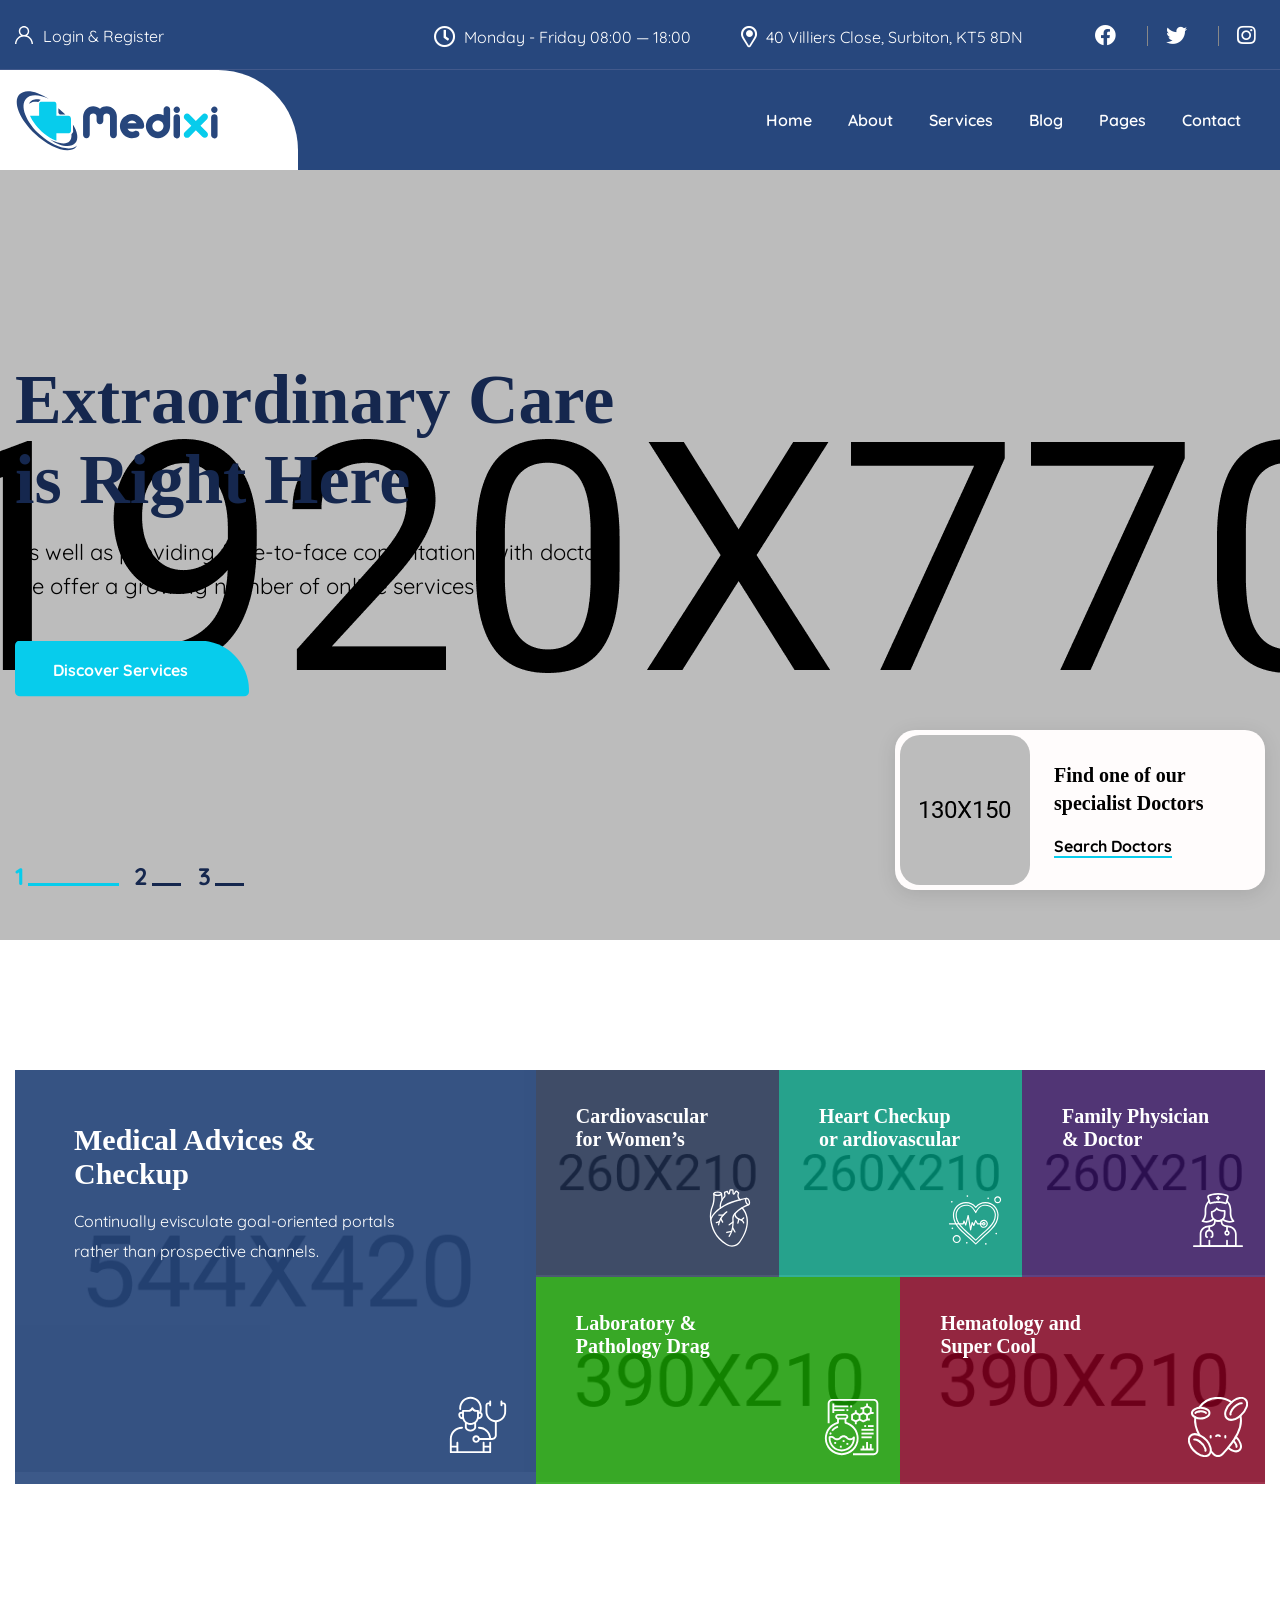
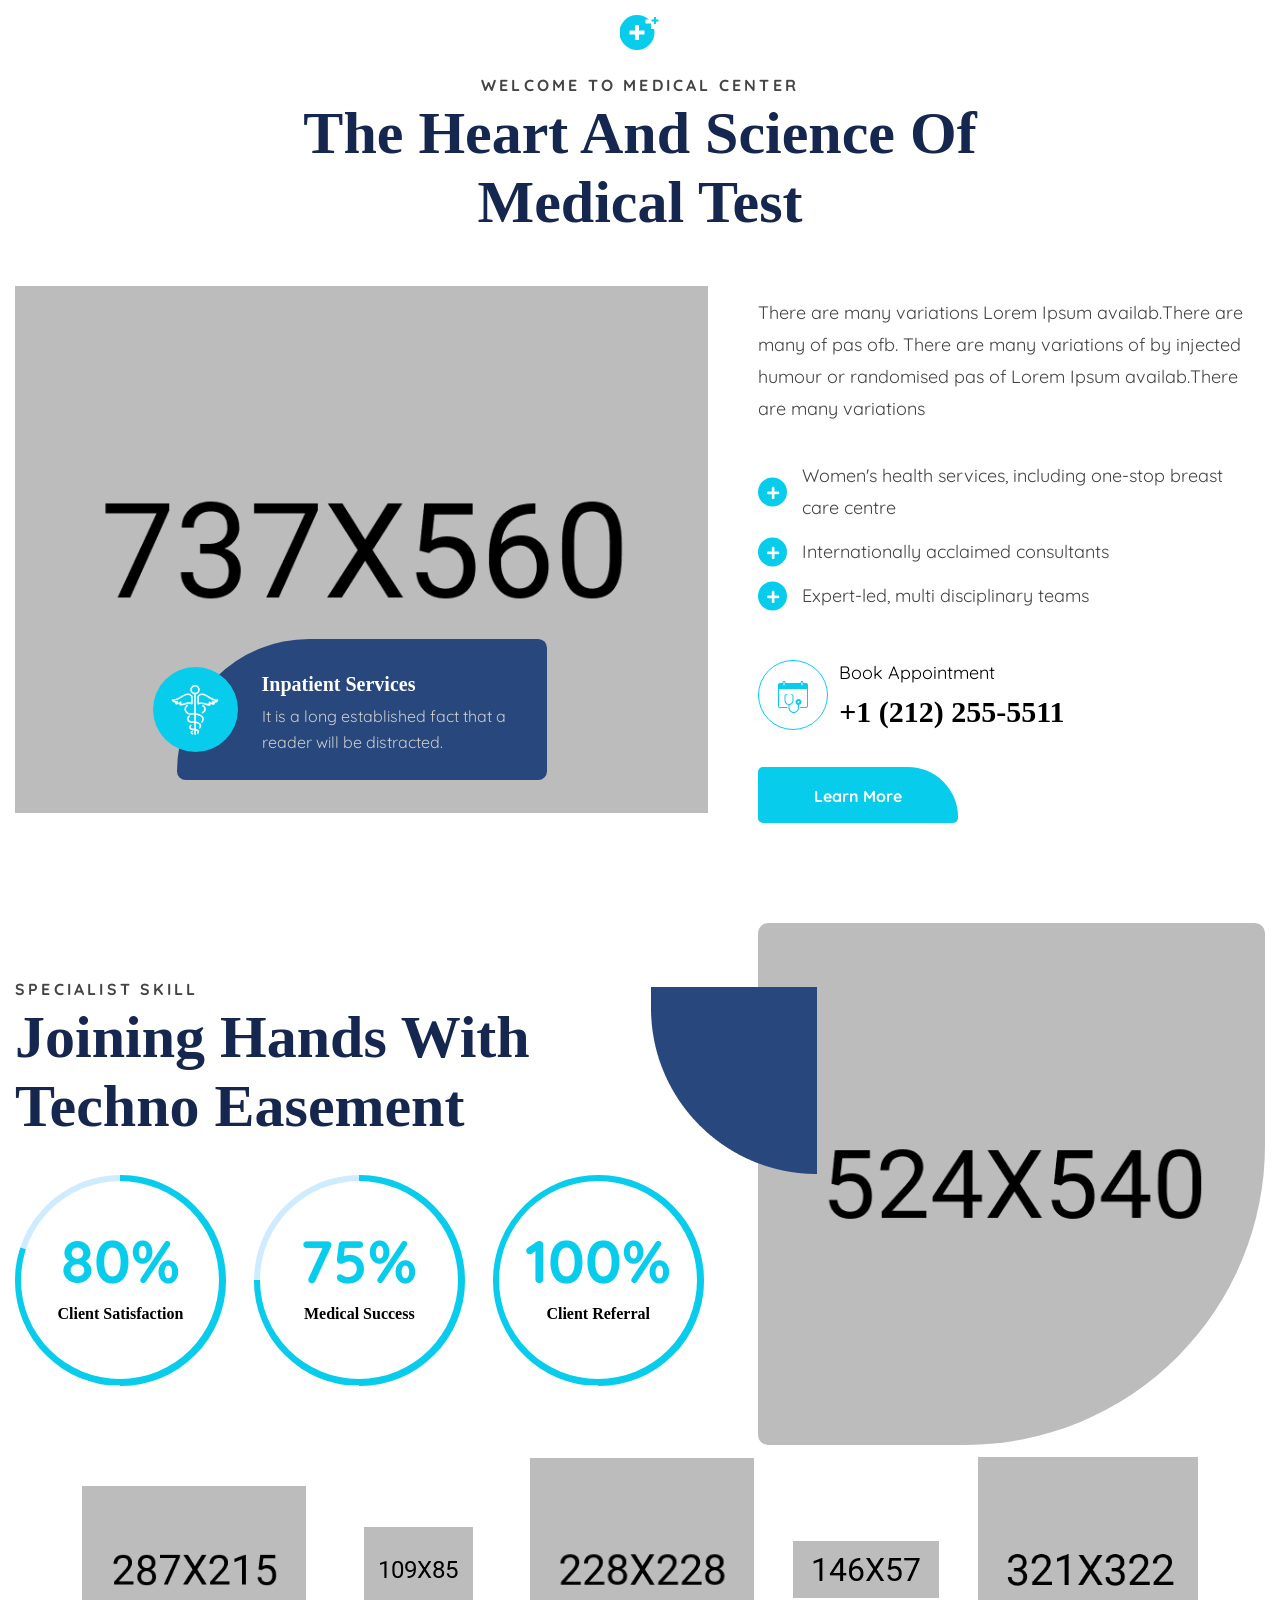
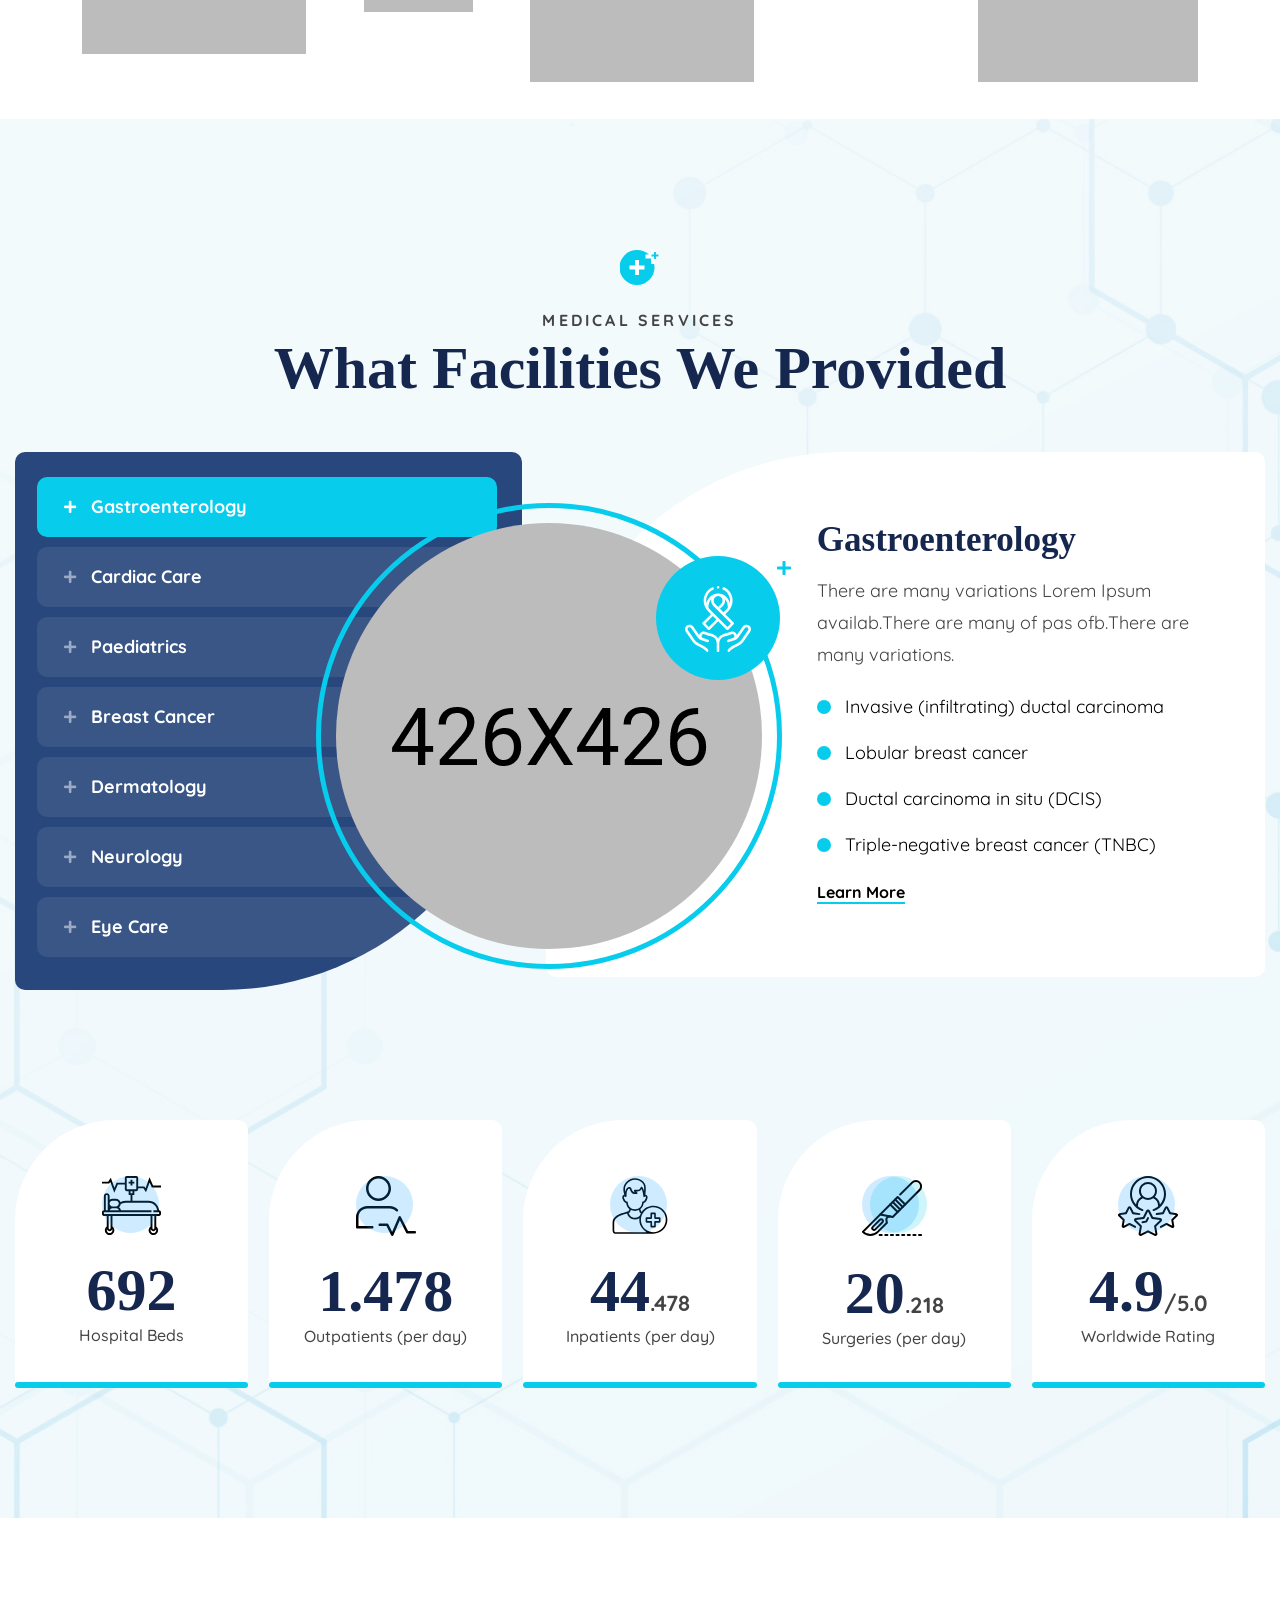
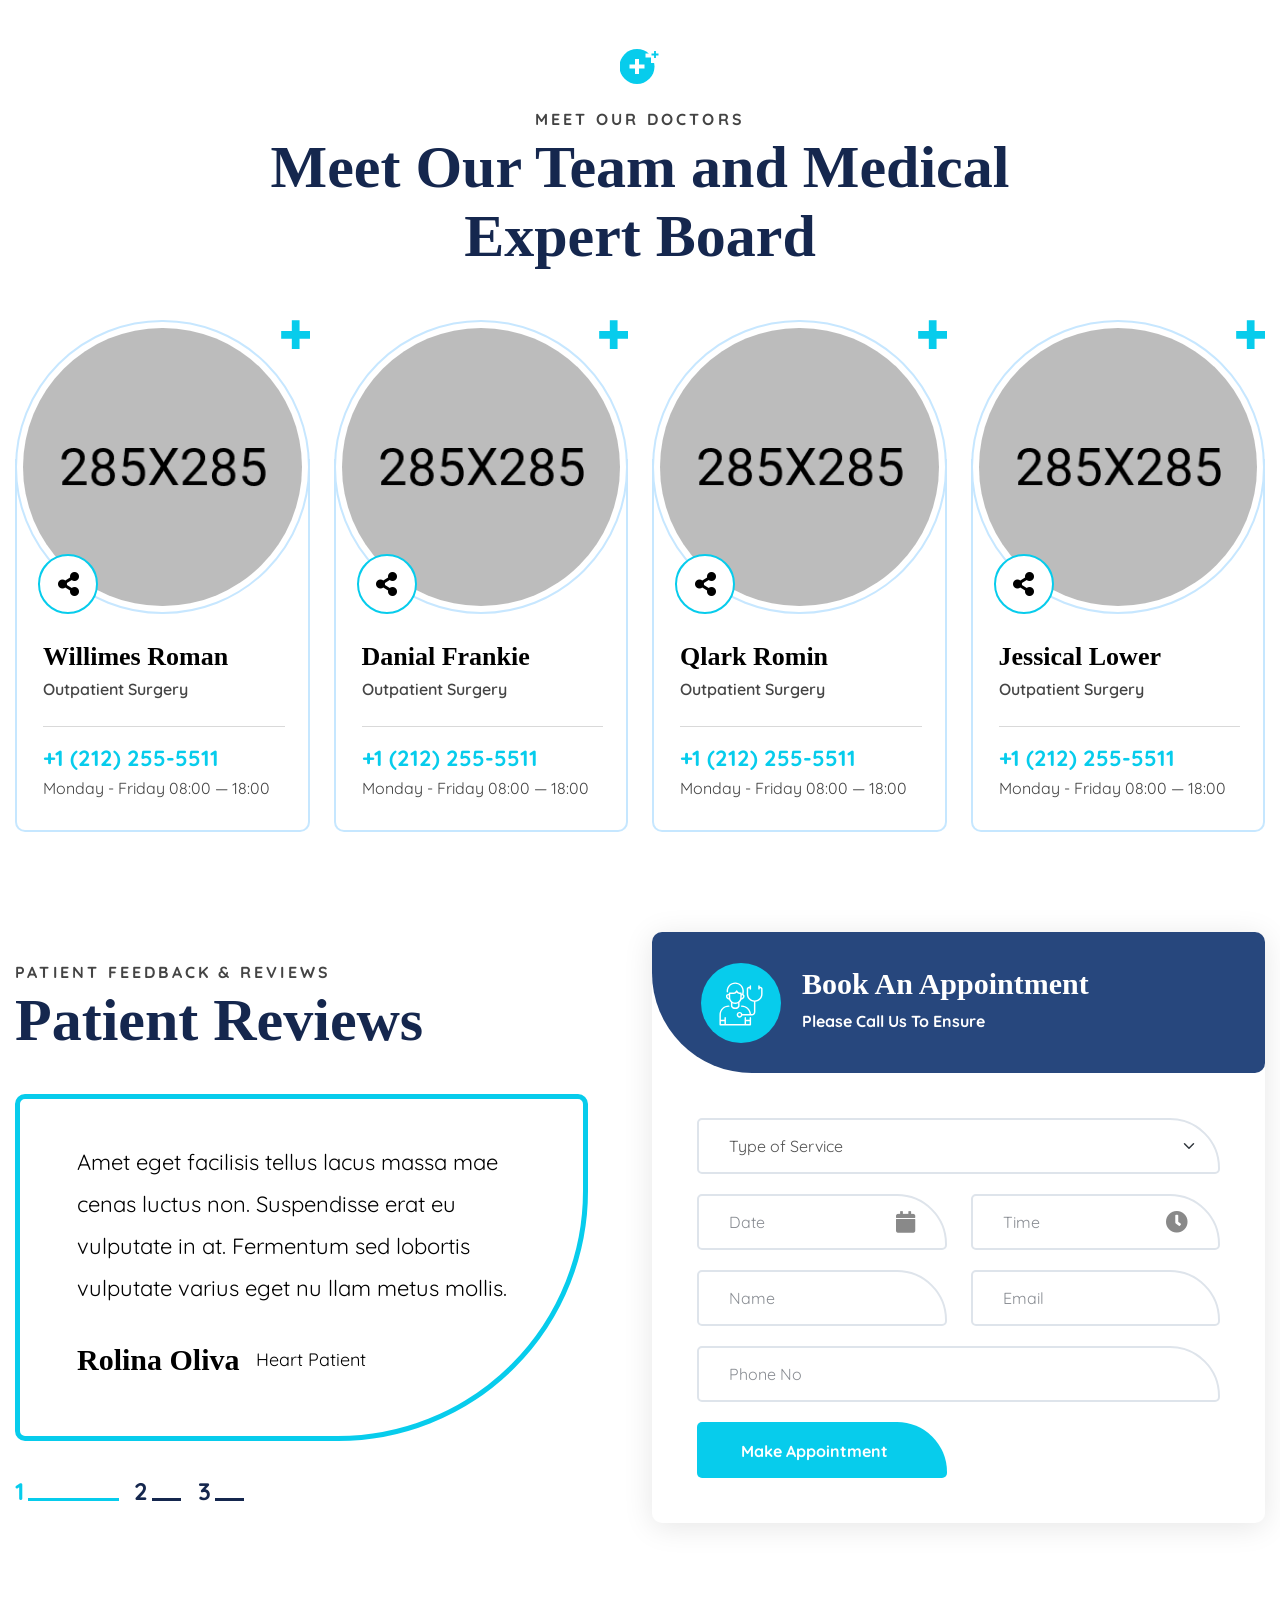
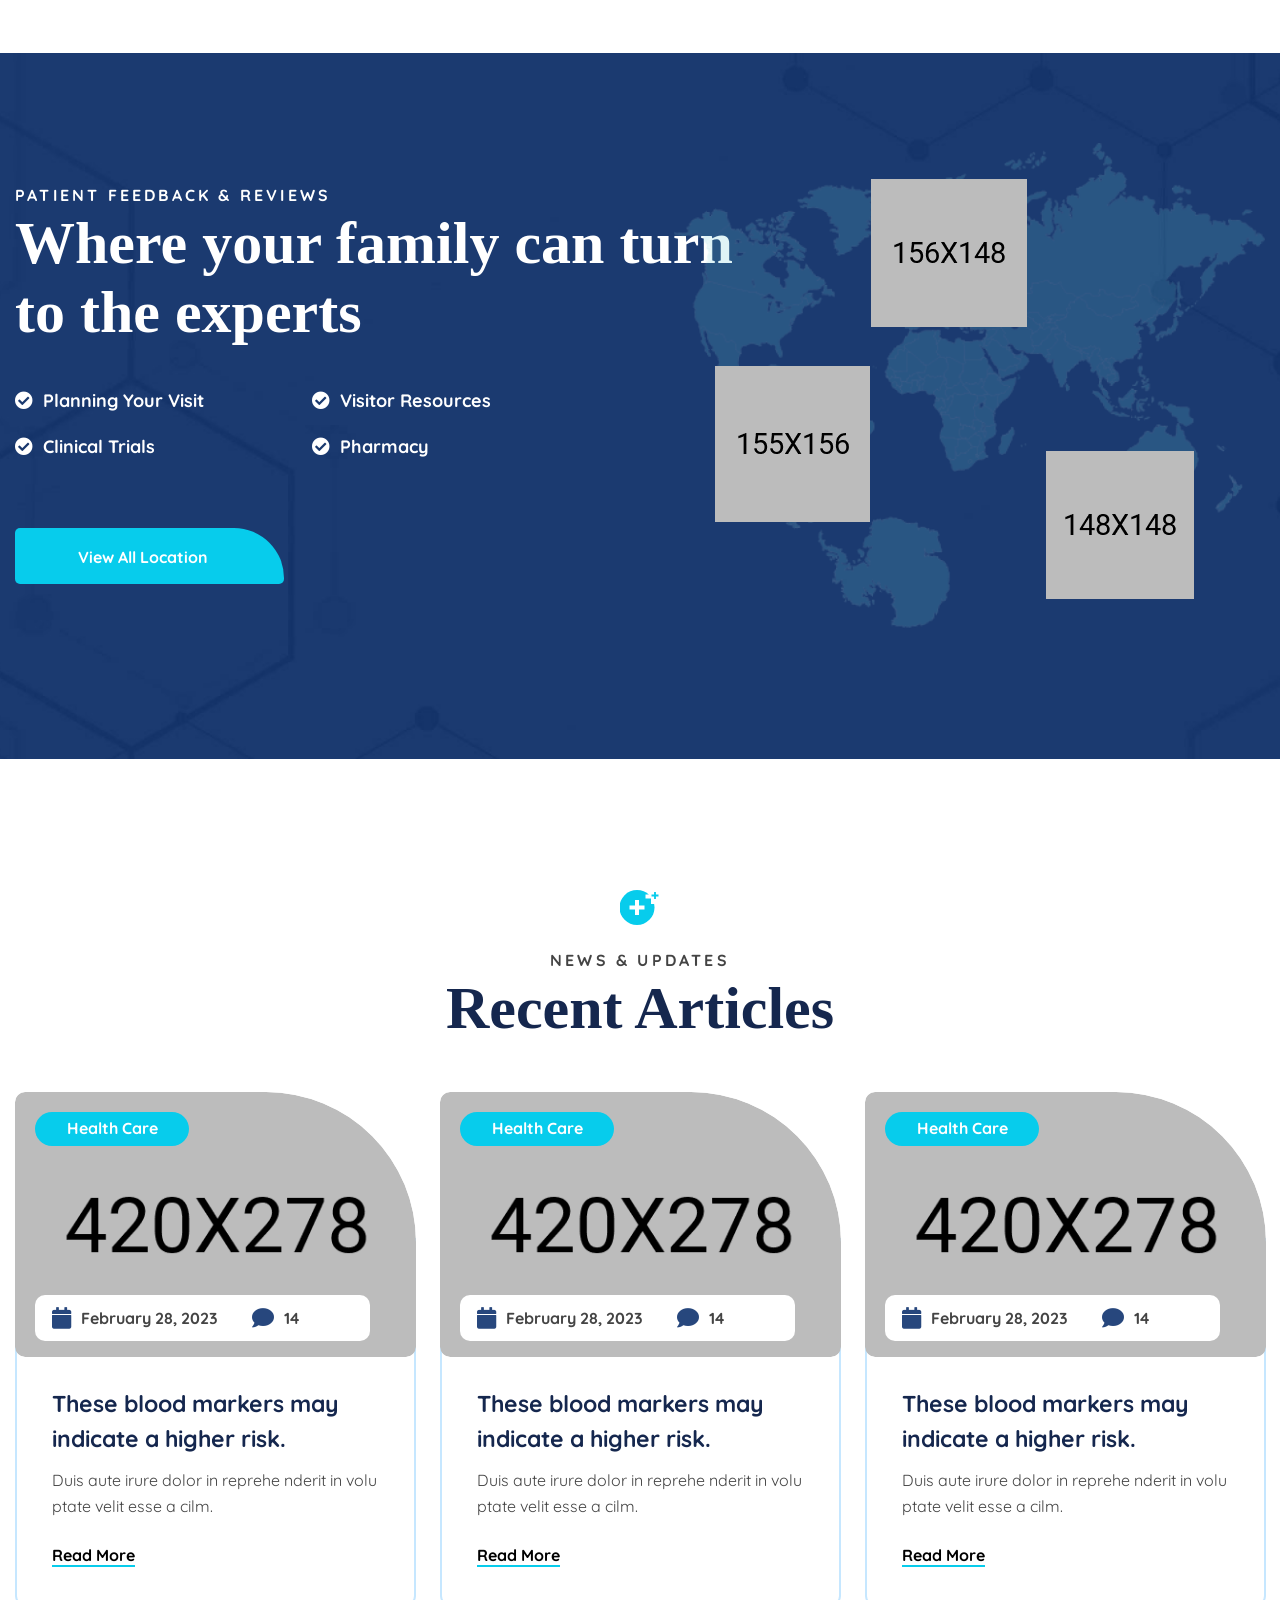
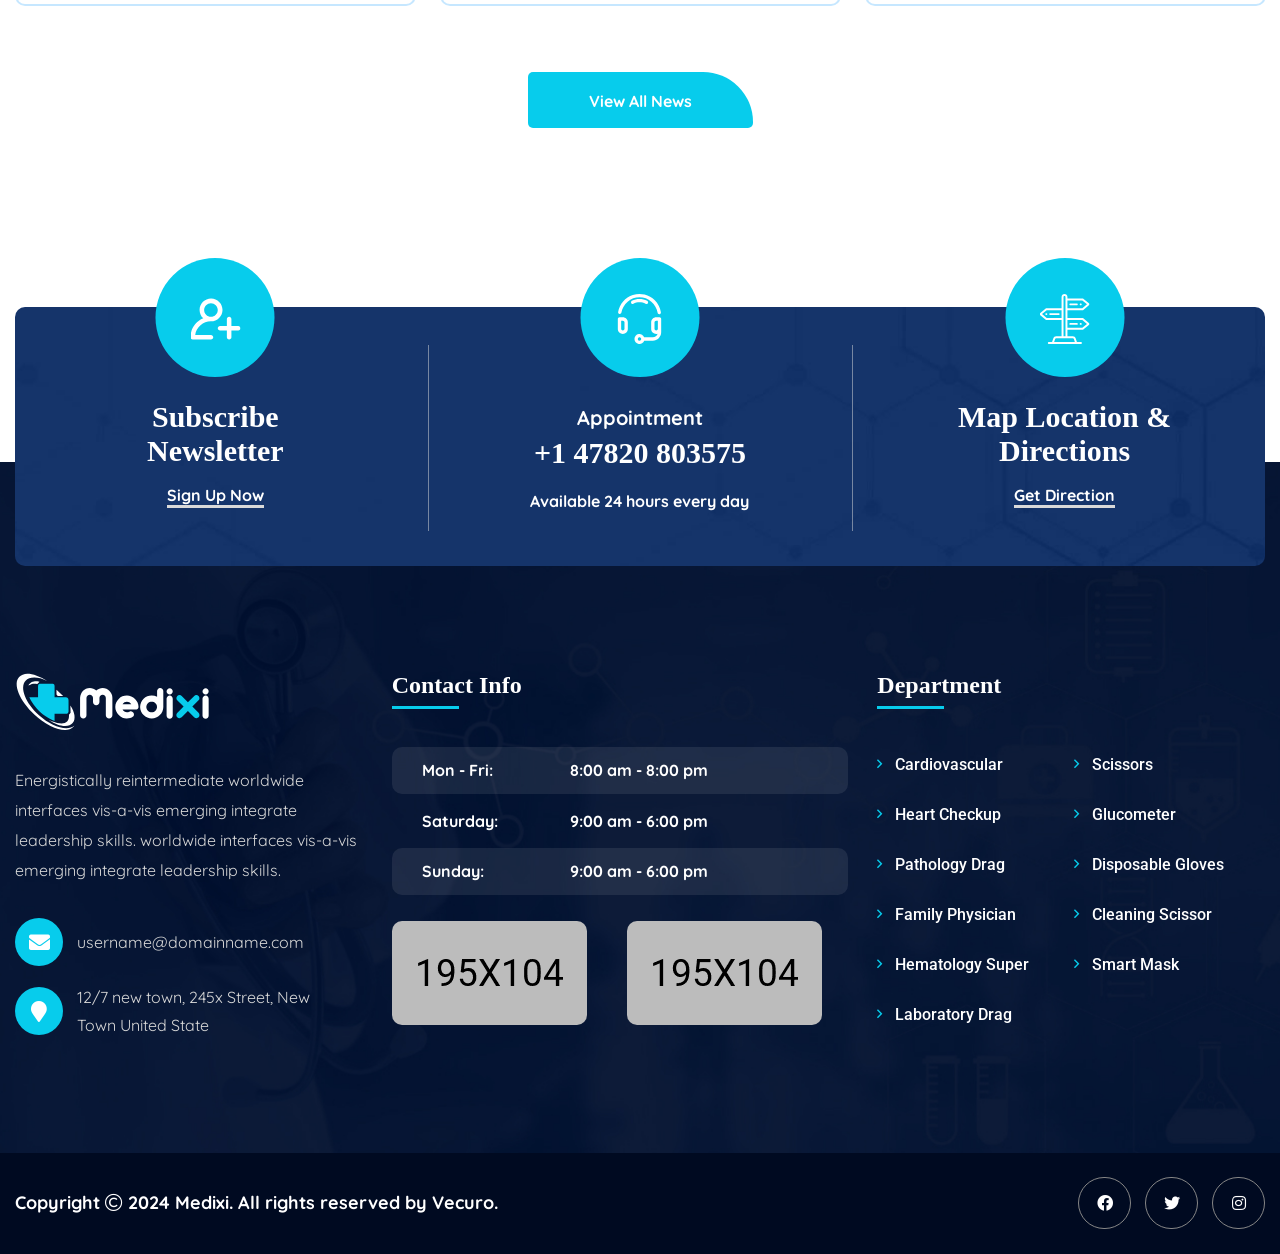
<file: index-8.html>
<!doctype html>
<html class="no-js" lang="zxx">

<head>
    <meta charset="utf-8">
    <meta http-equiv="x-ua-compatible" content="ie=edge">
    <title>Medixi - Medical and Health Care HTML Template - Home Eight</title>
    <meta name="author" content="Vecuro">
    <meta name="description" content="Medixi - Medical and Health Care HTML Template">
    <meta name="keywords" content="Medixi - Medical and Health Care HTML Template">
    <meta name="robots" content="INDEX,FOLLOW">

    <!-- Mobile Specific Metas -->
    <meta name="viewport" content="width=device-width, initial-scale=1, shrink-to-fit=no">

    <!--==============================
	   Google Web Fonts
	============================== -->
    <link rel="preconnect" href="https://fonts.gstatic.com">
    <link href="https://fonts.googleapis.com/css2?family=Dancing+Script:wght@400;700&family=Quicksand:wght@400;700&family=Roboto:wght@400;500;700&display=swap" rel="stylesheet">


    <!-- Favicons - Place favicon.ico in the root directory -->
    <link rel="shortcut icon" href="assets/img/favicon.ico" type="image/x-icon">
    <link rel="icon" href="assets/img/favicon.ico" type="image/x-icon">

    <!--==============================
	    All CSS File
	============================== -->
    <!-- Bootstrap -->
    <link rel="stylesheet" href="assets/css/bootstrap.min.css">
    <!-- <link rel="stylesheet" href="assets/css/app.min.css"> -->
    <!-- Fontawesome Icon -->
    <link rel="stylesheet" href="assets/css/fontawesome.min.css">
    <!-- Layerslider -->
    <link rel="stylesheet" href="assets/css/layerslider.min.css">
    <!-- jQuery DatePicker -->
    <link rel="stylesheet" href="assets/css/jquery.datetimepicker.min.css">
    <!-- Magnific Popup -->
    <link rel="stylesheet" href="assets/css/magnific-popup.min.css">
    <!-- Slick Slider -->
    <link rel="stylesheet" href="assets/css/slick.min.css">
    <!-- Animate CSS -->
    <link rel="stylesheet" href="assets/css/animate.min.css">
    <!-- Theme Custom CSS -->
    <link rel="stylesheet" href="assets/css/style.css">

</head>

<body class="">


    <!--[if lte IE 9]>
    	<p class="browserupgrade">You are using an <strong>outdated</strong> browser. Please <a href="https://browsehappy.com/">upgrade your browser</a> to improve your experience and security.</p>
  <![endif]-->



    <!--********************************
   		Code Start From Here 
	******************************** -->




    <!--==============================
     Preloader
    ==============================-->
    <div class="preloader  ">
        <button class="vs-btn preloaderCls">Cancel Preloader </button>
        <div class="preloader-inner">
            <svg width="88px" height="108px" viewBox="0 0 54 64">
                <defs></defs>
                <g id="Page-1" stroke="none" stroke-width="1" fill="none" fill-rule="evenodd">
                    <path class="beat-loader" d="M0.5,38.5 L16,38.5 L19,25.5 L24.5,57.5 L31.5,7.5 L37.5,46.5 L43,38.5 L53.5,38.5" id="Path-2" stroke-width="2"></path>
                </g>
            </svg>
        </div>
    </div>
    <!--==============================
    Mobile Menu
    ============================== -->
    <div class="vs-menu-wrapper">
        <div class="vs-menu-area text-center">
            <button class="vs-menu-toggle"><i class="fal fa-times"></i></button>
            <div class="mobile-logo">
                <a href="index.html"><img src="assets/img/logo-mobile.svg" alt="Medixi"></a>
            </div>
            <form action="#" class="mobile-menu-form">
                <input type="text" class="form-control" placeholder="Search...">
                <button type="submit"><i class="fas fa-search"></i></button>
            </form>
            <div class="vs-mobile-menu">
                <ul>
                    <li class="menu-item-has-children">
                        <a href="index.html">Home</a>
                        <ul class="sub-menu">
                            <li><a href="index.html">Home One</a></li>
                            <li><a href="index-2.html">Home Two</a></li>
                            <li><a href="index-3.html">Home Three</a></li>
                            <li><a href="index-4.html">Home Four </a></li>
                            <li><a href="index-5.html">Home Five</a></li>
                            <li><a href="index-6.html">Home Six <span class="new-label">New</span></a></li>
                            <li><a href="index-7.html">Home Seven <span class="new-label">New</span></a></li>
                            <li><a href="index-8.html">Home Eight <span class="new-label">New</span></a></li>
                        </ul>
                    </li>
                    <li>
                        <a href="about.html">About Us</a>
                    </li>
                    <li class="menu-item-has-children">
                        <a href="service.html">Services</a>
                        <ul class="sub-menu">
                            <li><a href="service.html">Services</a></li>
                            <li><a href="service-details.html">Services Details</a></li>
                        </ul>
                    </li>
                    <li class="menu-item-has-children">
                        <a href="blog.html">Blog</a>
                        <ul class="sub-menu">
                            <li><a href="blog.html">Blog</a></li>
                            <li><a href="blog-details.html">Blog Details</a></li>
                        </ul>
                    </li>
                    <li class="menu-item-has-children">
                        <a href="#">Pages</a>
                        <ul class="sub-menu">
                            <li><a href="shop.html">Our Shop <span class="new-label">New</span></a></li>
                            <li><a href="shop-details.html">Shop Details <span class="new-label">New</span></a></li>
                            <li><a href="cart.html">Shopping Cart <span class="new-label">New</span></a></li>
                            <li><a href="checkout.html">Checkout <span class="new-label">New</span></a></li>
                            <li><a href="team.html">Team</a></li>
                            <li><a href="team-details.html">Team Details</a></li>
                            <li><a href="project.html">Projects</a></li>
                            <li><a href="appointment.html">Appointment</a></li>
                            <li><a href="error.html">Error Page</a></li>
                        </ul>
                    </li>
                    <li>
                        <a href="contact.html">Contact Us</a>
                    </li>
                </ul>
            </div>
        </div>
    </div>
    <!--==============================
    Sidemenu
    ============================== -->
    <div class="sidemenu-wrapper d-none d-lg-block  ">
        <div class="sidemenu-content">
            <button class="closeButton sideMenuCls"><i class="far fa-times"></i></button>
            <div class="widget footer-widget  ">
                <div class="vs-widget-about">
                    <div class="footer-logo">
                        <img src="assets/img/logo.svg" alt="logo">
                    </div>
                    <p class="footer-text1">Lorem ipsum dolor sit amet, consectet eiusmod tempor incididunt ut labore e rem ipsum dolor sit amet. sum dolor sit amet, consectet eiusmod.</p>
                    <div class="footer-social3">
                        <a href="#"><i class="fab fa-facebook-f"></i></a>
                        <a href="#"><i class="fab fa-twitter"></i></a>
                        <a href="#"><i class="fab fa-google"></i></a>
                        <a href="#"><i class="fab fa-linkedin-in"></i></a>
                    </div>
                </div>
            </div>
            <div class="widget footer-widget   ">
                <h3 class="widget_title">Visiting Hours</h3>
                <div class="footer-table">
                    <table>
                        <tr>
                            <td>Mon - Fri:</td>
                            <td>8:00 am - 8:00 pm</td>
                        </tr>
                        <tr>
                            <td>Saturday:</td>
                            <td>9:00 am - 6:00 pm</td>
                        </tr>
                        <tr>
                            <td>Sunday:</td>
                            <td>9:00 am - 6:00 pm</td>
                        </tr>
                    </table>
                </div>
                <div class="address-line">
                    <i class="far fa-map-marker-alt text-theme fs-md"></i>
                    <a href="#" class="text-reset fs-md">374 William S Canning Blvd, Fall River MA 2721</a>
                </div>
            </div>
            <div class="widget footer-widget  ">
                <h4 class="widget_title">Gallery Posts</h4>
                <div class="footer-gallery">
                    <div class="gal-item">
                        <a href="#"><img src="assets/img/widget/gal-1-1.jpg" alt="Gallery Image" class="w-100"></a>
                    </div>
                    <div class="gal-item">
                        <a href="#"><img src="assets/img/widget/gal-1-2.jpg" alt="Gallery Image" class="w-100"></a>
                    </div>
                    <div class="gal-item">
                        <a href="#"><img src="assets/img/widget/gal-1-3.jpg" alt="Gallery Image" class="w-100"></a>
                    </div>
                    <div class="gal-item">
                        <a href="#"><img src="assets/img/widget/gal-1-4.jpg" alt="Gallery Image" class="w-100"></a>
                    </div>
                    <div class="gal-item">
                        <a href="#"><img src="assets/img/widget/gal-1-5.jpg" alt="Gallery Image" class="w-100"></a>
                    </div>
                    <div class="gal-item">
                        <a href="#"><img src="assets/img/widget/gal-1-6.jpg" alt="Gallery Image" class="w-100"></a>
                    </div>
                </div>
            </div>
        </div>
    </div>
    <!--==============================
    Popup Search Box
    ============================== -->
    <div class="popup-search-box d-none d-lg-block  ">
        <button class="searchClose border-theme text-theme"><i class="fal fa-times"></i></button>
        <form action="#">
            <input type="text" class="border-theme" placeholder="What are you looking for">
            <button type="submit"><i class="fal fa-search"></i></button>
        </form>
    </div>
    <!--==============================
        Header Area
    ==============================-->
    <header class="header-wrapper header-layout8">
        <!-- Header Top -->
        <div class="header-top-eight d-none d-lg-block">
            <div class="container-style8">
                <div class="row justify-content-center justify-content-xl-between">
                    <div class="col-lg-3">
                        <div class="login-btn-eight">
                            <a href="#" class="register-btn"><img src="assets/img/breadcurmb/login-icon.svg" alt="">Login & Register</a>
                        </div>
                    </div>
                    <div class="col-lg-9">
                        <div class="head-top-links-eight">
                            <ul class="header-top-info-eight list-unstyled mb-0">
                                <li><i class="far fa-clock"></i>Monday - Friday 08:00 — 18:00</li>
                                <li><i class="far fa-map-marker-alt"></i>40 Villiers Close, Surbiton, KT5 8DN</li>
                            </ul>
                            <ul class="header-social-eight">
                                <li>
                                    <a href="#"><i class="fab fa-facebook"></i></a>
                                </li>
                                <li>
                                    <a href="#"><i class="fab fa-twitter"></i></a>
                                </li>
                                <li>
                                    <a href="#"><i class="fab fa-instagram"></i></a>
                                </li>
                            </ul>
                        </div>
                    </div>  
                </div>
            </div>
        </div>
        <!-- Sticky Active -->
        <div class="sticky-wrap">
            <div class="sticky-active">
                <!-- Header Main -->
                <div class="header-main-eight">
                    <div class="container-style8 position-relative">
                        <div class="row align-items-center justify-content-between">
                            <div class="col-auto">
                                <div class="header8-logo">
                                    <a href="index.html"><img src="assets/img/logo.svg" alt="Logo"></a>
                                </div>
                            </div>
                            <div class="col">
                                <nav class="main-menu menu-style8 d-none d-lg-block">
                                    <ul>
                                        <li class="menu-item-has-children mega-menu-wrap">
                                            <a href="index.html"><span class="has-new-label">Home</span></a>
                                            <ul class="menu-pages">
                                                <li>
                                                    <a href="index.html">
                                                        <img src="assets/img/pages/index.jpg" alt="image">
                                                        Home One
                                                    </a>
                                                </li>
                                                <li>
                                                    <a href="index-2.html">
                                                        <img src="assets/img/pages/index-2.jpg" alt="image">
                                                        Home Two
                                                    </a>
                                                </li>
                                                <li>
                                                    <a href="index-3.html">
                                                        <img src="assets/img/pages/index-3.jpg" alt="image">
                                                        Home Three
                                                    </a>
                                                </li>
                                                <li>
                                                    <a href="index-4.html">
                                                        <img src="assets/img/pages/index-4.jpg" alt="image">
                                                        Home Four
                                                    </a>
                                                </li>
                                                <li>
                                                    <a href="index-5.html">
                                                        <img src="assets/img/pages/index-5.jpg" alt="image">
                                                        Home Five
                                                    </a>
                                                </li>
                                                <li>
                                                    <a href="index-6.html">
                                                        <img src="assets/img/pages/index-6.jpg" alt="image">
                                                        Home Six <span class="new-label">New</span>
                                                    </a>
                                                </li>
                                                <li>
                                                    <a href="index-7.html">
                                                        <img src="assets/img/pages/index-7.jpg" alt="image">
                                                        Home Seven <span class="new-label">New</span>
                                                    </a>
                                                </li>
                                                <li>
                                                    <a href="index-8.html">
                                                        <img src="assets/img/pages/index-8.jpg" alt="image">
                                                        Home Eight <span class="new-label">New</span>
                                                    </a>
                                                </li>
                                            </ul>
                                        </li>
                                        <li>
                                            <a href="about.html">About</a>
                                        </li>
                                        <li class="menu-item-has-children">
                                            <a href="service.html">Services</a>
                                            <ul class="sub-menu">
                                                <li><a href="service.html">Services</a></li>
                                                <li><a href="service-details.html">Services Details</a></li>
                                            </ul>
                                        </li>
                                        <li class="menu-item-has-children">
                                            <a href="blog.html">Blog</a>
                                            <ul class="sub-menu">
                                                <li><a href="blog.html">Blog</a></li>
                                                <li><a href="blog-details.html">Blog Details</a></li>
                                            </ul>
                                        </li>
                                        <li class="menu-item-has-children mega-menu-wrap">
                                            <a href="#"><span class="has-new-label">Pages</span></a>
                                            <ul class="mega-menu">
                                                <li><a href="shop.html">Pagelist 1</a>
                                                    <ul>
                                                        <li><a href="index.html">Home One</a></li>
                                                        <li><a href="index-2.html">Home Two</a></li>
                                                        <li><a href="index-3.html">Home Three</a></li>
                                                        <li><a href="index-4.html">Home Four</a></li>
                                                        <li><a href="index-5.html">Home Five</a></li>
                                                        <li><a href="index-6.html">Home Six<span class="new-label">New</span></a></li>
                                                        <li><a href="index-7.html">Home Seven <span class="new-label">New</span></a></li>
                                                                                                           <li><a href="index-8.html">Home Eight <span class="new-label">New</span></a></li>
                                                    </ul>
                                                </li>
                                                <li><a href="#">Pagelist 2</a>
                                                    <ul>
                                                        <li><a href="about.html">About Us</a></li>
                                                        <li><a href="service.html">Services</a></li>
                                                        <li><a href="service-details.html">Services Details</a></li>
                                                        <li><a href="team.html">Team</a></li>
                                                        <li><a href="team-details.html">Team Details</a></li>
                                                    </ul>
                                                </li>
                                                <li><a href="#">Pagelist 3</a>
                                                    <ul>
                                                        <li><a href="project.html">Projects</a></li>
                                                        <li><a href="shop.html">Our Shop <span class="new-label">New</span></a></li>
                                                        <li><a href="shop-details.html">Shop Details <span class="new-label">New</span></a></li>
                                                        <li><a href="cart.html">Shopping Cart <span class="new-label">New</span></a></li>
                                                        <li><a href="checkout.html">Checkout <span class="new-label">New</span></a></li>
                                                    </ul>
                                                </li>
                                                <li><a href="#">Pagelist 4</a>
                                                    <ul>
                                                        <li><a href="blog.html">Blog</a></li>
                                                        <li><a href="blog-details.html">Blog Details</a></li>
                                                        <li><a href="appointment.html">Appointment</a></li>
                                                        <li><a href="contact.html">Contact Us</a></li>
                                                        <li><a href="error.html">Error Page</a></li>
                                                    </ul>
                                                </li>
                                            </ul>
                                        </li>
                                        <li>
                                            <a href="contact.html">Contact</a>
                                        </li>
                                    </ul>
                                </nav>
                                <button class="vs-menu-toggle eight d-inline-block d-lg-none"><i class="fas fa-bars"></i></button>
                            </div>
                            <div class="col-auto">
                                <div class="header-btn-eight">
                                    <div class="header-contact-btn">
                                        <div class="icon-box"><i class="fa fa-headphones"></i></div>
                                        <span class="sub-title">Emergency?</span>
                                        <h6 class="nmbr"><a href="#">020 7971 1145</a></h6>
                                    </div>
                                    <a href="#" class="btn-style8 book">Book Appointment</a>
                                </div>
                            </div>
                        </div>
                    </div>
                </div>
            </div>
        </div>
    </header>
    <!-- End header-section -->

    <!--==============================
      Hero Area
    ==============================-->
    <section class="vs-hero-wrapper-eight position-relative">
        <div class="banner-slide-eight">
            <div class="banner-slide">
                <div class="banner-content">
                    <img src="assets/img/hero/h-bg-8-1.jpg" alt="">
                    <div class="banner-text">
                        <div class="container-style8">
                            <div class="banner-sec-info one-time">
                                <h1 class="animated" data-animation-in="fadeInUp" data-delay-in="0.1">Extraordinary Care <br>is Right Here</h1>
                                <p class="animated" data-animation-in="fadeInUp" data-delay-in="0.3">As well as providing face-to-face consultations with doctors,<br> we offer a growing number of online services</p>
                                <a href="#" class="btn-style8 v8" title="" data-animation-in="fadeInUp" data-delay-in="0.5">Discover Services</a>
                            </div>
                        </div>
                    </div>
                    <div class="doc-container">
                        <div class="container-style8">
                            <div class="doctor-info-box animated" data-animation-in="fadeInUp" data-delay-in="0.3">
                                <img src="assets/img/hero/h8-1.jpg" alt="">
                                <div class="content-box">
                                    <h6 class="title">Find one of our<br> specialist Doctors</h6>
                                    <a href="#" class="doctor-btn">Search Doctors</a>
                                </div>
                            </div>  
                        </div>
                    </div>
                </div>
            </div>
            <div class="banner-slide">
                <div class="banner-content">
                    <img src="assets/img/hero/h-bg-8-1.jpg" alt="">
                    <div class="banner-text">
                        <div class="container-style8">
                            <div class="banner-sec-info one-time">
                                <h1 class="animated" data-animation-in="fadeInUp" data-delay-in="0.1">Extraordinary Care <br>is Right Here</h1>
                                <p class="animated" data-animation-in="fadeInUp" data-delay-in="0.3">As well as providing face-to-face consultations with doctors,<br> we offer a growing number of online services</p>
                                <a href="#" class="btn-style8 v8" title="" data-animation-in="fadeInUp" data-delay-in="0.5">Discover Services</a>
                            </div>
                        </div>
                    </div>
                    <div class="doc-container">
                        <div class="container-style8">
                            <div class="doctor-info-box animated" data-animation-in="fadeInUp" data-delay-in="0.3">
                                <img src="assets/img/hero/h8-1.jpg" alt="">
                                <div class="content-box">
                                    <h6 class="title">Find one of our<br> specialist Doctors</h6>
                                    <a href="#" class="doctor-btn">Search Doctors</a>
                                </div>
                            </div>  
                        </div>
                    </div>
                </div>
            </div>
            <div class="banner-slide">
                <div class="banner-content">
                    <img src="assets/img/hero/h-bg-8-1.jpg" alt="">
                    <div class="banner-text">
                        <div class="container-style8">
                            <div class="banner-sec-info one-time">
                                <h1 class="animated" data-animation-in="fadeInUp" data-delay-in="0.1">Extraordinary Care <br>is Right Here</h1>
                                <p class="animated" data-animation-in="fadeInUp" data-delay-in="0.3">As well as providing face-to-face consultations with doctors,<br> we offer a growing number of online services</p>
                                <a href="#" class="btn-style8 v8" title="" data-animation-in="fadeInUp" data-delay-in="0.5">Discover Services</a>
                            </div>
                        </div>
                    </div>
                    <div class="doc-container">
                        <div class="container-style8">
                            <div class="doctor-info-box animated" data-animation-in="fadeInUp" data-delay-in="0.3">
                                <img src="assets/img/hero/h8-1.jpg" alt="">
                                <div class="content-box">
                                    <h6 class="title">Find one of our<br> specialist Doctors</h6>
                                    <a href="#" class="doctor-btn">Search Doctors</a>
                                </div>
                            </div>  
                        </div>
                    </div>
                </div>
            </div>
        </div>
        <div class="banner-arrows">
            <div class="container-style8">
                <div id="slidenav3" class="custom-arrows-eight"></div>
            </div>
        </div>
    </section>
    <!-- Hero-sec end -->

    <!-- service-section-eight -->
    <section class="service-section-eight space">
        <div class="container-style8">
            <div class="row g-0">
                <div class="col-lg-5 col-md-112 col-sm-12">
                    <div class="service-img-eight">
                        <a href="service-details.html" class="ext-box"></a>
                        <img src="assets/img/service/ser8-1.jpg" alt="">
                        <div class="service-content-eight">
                            <h6 class="title">Medical Advices &<br> Checkup</h6>
                            <p>Continually evisculate goal-oriented portals<br> rather than prospective channels.</p>
                        </div>
                        <div class="ser-icon-box v1">
                            <img src="assets/img/service/ser-icon8-1.svg" alt="">
                        </div>
                    </div>
                </div>
                <div class="col-lg-7 col-md-12 col-sm-12">
                    <div class="row g-0">
                        <div class="col-lg-4 col-md-6 col-sm-12">
                            <div class="service-img-eight-v1">
                                <a href="service-details.html" class="ext-box"></a>
                                <img src="assets/img/service/ser8-2.jpg" alt="">
                                <div class="service-content-eight-v1">
                                    <h6 class="title">Cardiovascular<br> for Women’s</h6>
                                </div>
                                <div class="ser-icons-two">
                                    <img src="assets/img/service/ser-icon8-2.svg" alt="">
                                </div>
                            </div>
                        </div>
                        <div class="col-lg-4 col-md-6 col-sm-12">
                            <div class="service-img-eight-v1 two">
                                <a href="service-details.html" class="ext-box"></a>
                                <img src="assets/img/service/ser8-3.jpg" alt="">
                                <div class="service-content-eight-v1">
                                    <h6 class="title">Heart Checkup <br>or ardiovascular</h6>
                                </div>
                                <div class="ser-icons-two">
                                    <img src="assets/img/service/ser-icon8-3.svg" alt="">
                                </div>
                            </div>
                        </div>
                        <div class="col-lg-4 col-md-6 col-sm-12">
                            <div class="service-img-eight-v1 three">
                                <a href="service-details.html" class="ext-box"></a>
                                <img src="assets/img/service/ser8-4.jpg" alt="">
                                <div class="service-content-eight-v1">
                                    <h6 class="title">Family Physician<br> & Doctor</h6>
                                </div>
                                <div class="ser-icons-two">
                                    <img src="assets/img/service/ser-icon8-4.svg" alt="">
                                </div>
                            </div>
                        </div>
                        <div class="col-lg-6 col-md-6 col-sm-12">
                            <div class="service-img-eight-v1 four">
                                <a href="service-details.html" class="ext-box"></a>
                                <img src="assets/img/service/ser8-5.jpg" alt="">
                                <div class="service-content-eight-v1">
                                    <h6 class="title">Laboratory & <br>Pathology Drag</h6>
                                </div>
                                <div class="ser-icons-two">
                                    <img src="assets/img/service/ser-icon8-5.svg" alt="">
                                </div>
                            </div>
                        </div>
                        <div class="col-lg-6 col-md-6 col-sm-12">
                            <div class="service-img-eight-v1 five">
                                <a href="service-details.html" class="ext-box"></a>
                                <img src="assets/img/service/ser8-6.jpg" alt="">
                                <div class="service-content-eight-v1">
                                    <h6 class="title">Hematology and<br> Super Cool</h6>
                                </div>
                                <div class="ser-icons-two">
                                    <img src="assets/img/service/ser-icon8-6.svg" alt="">
                                </div>
                            </div>
                        </div>
                    </div>
                </div>
            </div>
        </div>
    </section>
    <!-- en dservice section -->

    <!-- about-section-eight -->
    <section class="about-section-eight space pt-0 space-md-bottom">
        <div class="container-style8">
            <div class="title-area-four text-center  wow fadeInUp" data-wow-delay="400ms">
                <span class="sub-title8">Welcome to Medical Center</span>
                <h2>The Heart And Science Of<br> Medical Test</h2>
            </div>
            <div class="row">
                <div class="col-lg-7 col-md-12 col-sm-12">
                    <div class="about-img-eight">
                        <img src="assets/img/about/ab-8-1.png" alt="">
                        <div class="exp-box-eight">
                            <div class="icon-box"><img src="assets/img/about/abicon1-1.svg" alt=""></div>
                            <div class="exp-content">
                                <h6 class="title">Inpatient Services</h6>
                                <p>It is a long established fact that a reader will be distracted.</p>
                            </div>
                        </div>
                    </div>
                </div>
                <div class="col-lg-5 col-md-12 col-sm-12">
                    <div class="about-content-eight">
                        <p>There are many variations Lorem Ipsum availab.There are many of pas ofb.
                            There are many variations of by injected humour or randomised pas of Lorem 
                            Ipsum availab.There are many variations
                        </p>
                        <ul class="about-list-eight">
                            <li><i class="fa fa-plus"></i>Women's health services, including one-stop breast care centre</li>
                            <li><i class="fa fa-plus"></i>Internationally acclaimed consultants</li>
                            <li><i class="fa fa-plus"></i>Expert-led, multi disciplinary teams</li>
                        </ul>
                        <div class="about-contact-box-eight">
                            <div class="icon-box"><img src="assets/img/about/about8-3.svg" alt=""></div>
                            <div class="content-box">
                                <span>Book Appointment</span>
                                <h6><a href="#">+1 (212) 255-5511</a></h6>
                            </div>
                        </div>
                        <a href="#" class="btn-style8 v9">Learn More</a>
                    </div>
                </div>
            </div>
        </div>
    </section>
    <!-- End about-section-eight -->

    <!-- Skills section -->
    <section class="skills-section">
        <div class="container-style8">
            <div class="row">
                <div class="col-xl-7 col-lg-12 col-md-12 col-sm-12">
                    <div class="skill-content">
                        <div class="title-area-four  wow fadeInUp" data-wow-delay="400ms">
                            <span class="sub-title8 v1">Specialist SKILL</span>
                            <h2>Joining Hands With<br> Techno Easement</h2>
                        </div>
                        <div class="counter-box">
                            <div class="circle-column">
                                <div class="circle_percent" data-percent="80">
                                    <div class="circle_inner">
                                        <div class="round_per"></div>
                                    </div>
                                </div>
                                <h6 class="progress-title">Client Satisfaction</h6>
                            </div>
                            <div class="circle-column">
                                <div class="circle_percent" data-percent="75">
                                    <div class="circle_inner">
                                        <div class="round_per"></div>
                                    </div>
                                </div>
                                <h6 class="progress-title">Medical Success</h6>
                            </div>
                            <div class="circle-column">
                                <div class="circle_percent" data-percent="100">
                                    <div class="circle_inner">
                                        <div class="round_per"></div>
                                    </div>
                                </div>
                                <h6 class="progress-title">Client Referral</h6>
                            </div>
                        </div>
                    </div>
                </div>
                <div class="col-xl-5  col-md-6 col-sm-12">
                    <div class="skill-img">
                        <img src="assets/img/about/skill1-1.jpg" alt="">
                        <img src="assets/img/about/shape1-1.png" class="image" alt="">
                    </div>
                </div>
            </div>
        </div>
    </section>
    <!-- End skills-section -->

    <!--==============================
    Brand Area
    ==============================-->
    <div class=" brand-section-six">
        <div class="container">
            <div class="brand-slider text-center vs-carousel" data-slide-show="5" data-lg-slide-show="4" data-md-slide-show="3" data-sm-slide-show="2" data-xs-slide-show="1">
                <div class="brand-img-six">
                    <img src="assets/img/brand/brand-6-1.png" alt="image">
                </div>
                <div class="brand-img-six">
                    <img src="assets/img/brand/brand-6-2.png" alt="image">
                </div>
                <div class="brand-img-six">
                    <img src="assets/img/brand/brand-6-3.png" alt="image">
                </div>
                <div class="brand-img-six">
                    <img src="assets/img/brand/brand-6-5.png" alt="image">
                </div>
                <div class="brand-img-six">
                    <img src="assets/img/brand/brand-6-4.png" alt="image">
                </div>
                <div class="brand-img-six">
                    <img src="assets/img/brand/brand-6-1.png" alt="image">
                </div>
                <div class="brand-img-six">
                    <img src="assets/img/brand/brand-6-2.png" alt="image">
                </div>
                <div class="brand-img-six">
                    <img src="assets/img/brand/brand-6-3.png" alt="image">
                </div>
                <div class="brand-img-six">
                    <img src="assets/img/brand/brand-6-5.png" alt="image">
                </div>
                <div class="brand-img-six">
                    <img src="assets/img/brand/brand-6-4.png" alt="image">
                </div>
            </div>
        </div>
    </div>
    <!-- End brand section -->

    <!-- main-section -->
    <section class="main-section space" data-bg-src="assets/img/bg/ser-bg9-1.jpg">
        <!-- service-section-nine -->
        <div class="service-section-nine">
            <div class="container-style8">
                <div class="title-area-four text-center  wow fadeInUp" data-wow-delay="400ms">
                    <span class="sub-title8">Medical Services</span>
                    <h2>What Facilities We Provided</h2>
                </div>
                <div class="row">
                    <div class="col-lg-5 col-md-12 col-sm-12">
                        <div class="service-tabs">
                            <ul class="nav nav-tabs" id="myTab" role="tablist">
                                <li class="nav-item" role="presentation">
                                <button class="nav-link active" id="gastroenterology-tab" data-bs-toggle="tab" data-bs-target="#gastroenterology" type="button" role="tab" aria-controls="gastroenterology" aria-selected="true"><i class="fa fa-plus"></i>Gastroenterology</button>
                                </li>
                                <li class="nav-item" role="presentation">
                                <button class="nav-link" id="cardiac-tab" data-bs-toggle="tab" data-bs-target="#cardiac" type="button" role="tab" aria-controls="cardiac" aria-selected="false"><i class="fa fa-plus"></i>Cardiac Care</button>
                                </li>
                                <li class="nav-item" role="presentation">
                                <button class="nav-link" id="paediatrics-tab" data-bs-toggle="tab" data-bs-target="#paediatrics" type="button" role="tab" aria-controls="paediatrics" aria-selected="false"><i class="fa fa-plus"></i>Paediatrics</button>
                                </li>
                                <li class="nav-item" role="presentation">
                                    <button class="nav-link" id="breast-tab" data-bs-toggle="tab" data-bs-target="#breast" type="button" role="tab" aria-controls="breast" aria-selected="false"><i class="fa fa-plus"></i>Breast Cancer</button>
                                </li>
                                <li class="nav-item" role="presentation">
                                    <button class="nav-link" id="dermatology-tab" data-bs-toggle="tab" data-bs-target="#dermatology" type="button" role="tab" aria-controls="dermatology" aria-selected="false"><i class="fa fa-plus"></i>Dermatology</button>
                                </li>
                                <li class="nav-item" role="presentation">
                                    <button class="nav-link" id="neurology-tab" data-bs-toggle="tab" data-bs-target="#neurology" type="button" role="tab" aria-controls="neurology" aria-selected="false"><i class="fa fa-plus"></i>Neurology</button>
                                </li>
                                <li class="nav-item" role="presentation">
                                    <button class="nav-link" id="eye-tab" data-bs-toggle="tab" data-bs-target="#eye" type="button" role="tab" aria-controls="eye" aria-selected="false"><i class="fa fa-plus"></i>Eye Care</button>
                                </li>
                            </ul>
                        </div>
                    </div>
                    <div class="col-lg-7 col-md-12 col-sm-12">
                        <div class="tab-content" id="myTabContent">
                            <div class="tab-pane fade show active" id="gastroenterology" role="tabpanel" aria-labelledby="gastroenterology-tab">
                                <div class="service-tab-content">
                                    <h4 class="title">Gastroenterology</h4>
                                    <p>There are many variations Lorem Ipsum availab.There are many of pas ofb.There are many variations.</p>
                                    <ul class="ser-list-nine">
                                        <li>Invasive (infiltrating) ductal carcinoma</li>
                                        <li>Lobular breast cancer</li>
                                        <li>Ductal carcinoma in situ (DCIS)</li>
                                        <li>Triple-negative breast cancer (TNBC)</li>
                                    </ul>
                                    <a href="#" class="ser-btn-nine">Learn More</a>
                                    <div class="ser-img-nine">
                                        <img src="assets/img/service/ser9-1.png" alt="">
                                        <div class="icon-box"><img src="assets/img/service/ser9-2.svg" class="image" alt=""></div>
                                    </div>
                                </div>
                            </div>
                            <div class="tab-pane fade" id="cardiac" role="tabpanel" aria-labelledby="cardiac-tab">
                                <div class="service-tab-content">
                                    <h4 class="title">Cardiac Care</h4>
                                    <p>There are many variations Lorem Ipsum availab.There are many of pas ofb.There are many variations.</p>
                                    <ul class="ser-list-nine">
                                        <li>Invasive (infiltrating) ductal carcinoma</li>
                                        <li>Lobular breast cancer</li>
                                        <li>Ductal carcinoma in situ (DCIS)</li>
                                        <li>Triple-negative breast cancer (TNBC)</li>
                                    </ul>
                                    <a href="#" class="ser-btn-nine">Learn More</a>
                                    <div class="ser-img-nine">
                                        <img src="assets/img/service/ser9-2.jpg" alt="">
                                        <div class="icon-box"><img src="assets/img/service/ser9-2.svg" class="image" alt=""></div>
                                    </div>
                                </div>
                            </div>
                            <div class="tab-pane fade" id="paediatrics" role="tabpanel" aria-labelledby="paediatrics-tab">
                                <div class="service-tab-content">
                                    <h4 class="title">Paediatrics</h4>
                                    <p>There are many variations Lorem Ipsum availab.There are many of pas ofb.There are many variations.</p>
                                    <ul class="ser-list-nine">
                                        <li>Invasive (infiltrating) ductal carcinoma</li>
                                        <li>Lobular breast cancer</li>
                                        <li>Ductal carcinoma in situ (DCIS)</li>
                                        <li>Triple-negative breast cancer (TNBC)</li>
                                    </ul>
                                    <a href="#" class="ser-btn-nine">Learn More</a>
                                    <div class="ser-img-nine">
                                        <img src="assets/img/service/ser9-3.jpg" alt="">
                                        <div class="icon-box"><img src="assets/img/service/ser9-2.svg" class="image" alt=""></div>
                                    </div>
                                </div>
                            </div>
                            <div class="tab-pane fade" id="breast" role="tabpanel" aria-labelledby="breast-tab">
                                <div class="service-tab-content">
                                    <h4 class="title">Breast Cancer</h4>
                                    <p>There are many variations Lorem Ipsum availab.There are many of pas ofb.There are many variations.</p>
                                    <ul class="ser-list-nine">
                                        <li>Invasive (infiltrating) ductal carcinoma</li>
                                        <li>Lobular breast cancer</li>
                                        <li>Ductal carcinoma in situ (DCIS)</li>
                                        <li>Triple-negative breast cancer (TNBC)</li>
                                    </ul>
                                    <a href="#" class="ser-btn-nine">Learn More</a>
                                    <div class="ser-img-nine">
                                        <img src="assets/img/service/ser9-4.jpg" alt="">
                                        <div class="icon-box"><img src="assets/img/service/ser9-2.svg" class="image" alt=""></div>
                                    </div>
                                </div>
                            </div>
                            <div class="tab-pane fade" id="dermatology" role="tabpanel" aria-labelledby="dermatology-tab">
                                <div class="service-tab-content">
                                    <h4 class="title">Dermatology</h4>
                                    <p>There are many variations Lorem Ipsum availab.There are many of pas ofb.There are many variations.</p>
                                    <ul class="ser-list-nine">
                                        <li>Invasive (infiltrating) ductal carcinoma</li>
                                        <li>Lobular breast cancer</li>
                                        <li>Ductal carcinoma in situ (DCIS)</li>
                                        <li>Triple-negative breast cancer (TNBC)</li>
                                    </ul>
                                    <a href="#" class="ser-btn-nine">Learn More</a>
                                    <div class="ser-img-nine">
                                        <img src="assets/img/service/ser9-5.jpg" alt="">
                                        <div class="icon-box"><img src="assets/img/service/ser9-2.svg" class="image" alt=""></div>
                                    </div>
                                </div>
                            </div>
                            <div class="tab-pane fade" id="neurology" role="tabpanel" aria-labelledby="neurology-tab">
                                <div class="service-tab-content">
                                    <h4 class="title">Neurology</h4>
                                    <p>There are many variations Lorem Ipsum availab.There are many of pas ofb.There are many variations.</p>
                                    <ul class="ser-list-nine">
                                        <li>Invasive (infiltrating) ductal carcinoma</li>
                                        <li>Lobular breast cancer</li>
                                        <li>Ductal carcinoma in situ (DCIS)</li>
                                        <li>Triple-negative breast cancer (TNBC)</li>
                                    </ul>
                                    <a href="#" class="ser-btn-nine">Learn More</a>
                                    <div class="ser-img-nine">
                                        <img src="assets/img/service/ser9-6.jpg" alt="">
                                        <div class="icon-box"><img src="assets/img/service/ser9-2.svg" class="image" alt=""></div>
                                    </div>
                                </div>
                            </div>
                            <div class="tab-pane fade" id="eye" role="tabpanel" aria-labelledby="eye-tab">
                                <div class="service-tab-content">
                                    <h4 class="title">Eye Care</h4>
                                    <p>There are many variations Lorem Ipsum availab.There are many of pas ofb.There are many variations.</p>
                                    <ul class="ser-list-nine">
                                        <li>Invasive (infiltrating) ductal carcinoma</li>
                                        <li>Lobular breast cancer</li>
                                        <li>Ductal carcinoma in situ (DCIS)</li>
                                        <li>Triple-negative breast cancer (TNBC)</li>
                                    </ul>
                                    <a href="#" class="ser-btn-nine">Learn More</a>
                                    <div class="ser-img-nine">
                                        <img src="assets/img/service/ser9-3.jpg" alt="">
                                        <div class="icon-box"><img src="assets/img/service/ser9-2.svg" class="image" alt=""></div>
                                    </div>
                                </div>
                            </div>
                        </div>
                    </div>
                </div>
            </div>
        </div>
        <!-- End service-section-nine -->
        <!-- service-section-ten -->
        <div class="service-section-ten space pb-0">
            <div class="container-style8">
                <div class="outer-box">
                    <div class="service-block-ten">
                        <div class="ser-icon-ten">
                            <img src="assets/img/service/ser-icon10-1.svg" alt="">
                        </div>
                        <div class="ser-content-ten">
                            <h4 class="title">692</h4>
                            <span>Hospital Beds</span>
                        </div>
                    </div>
                    <div class="service-block-ten">
                        <div class="ser-icon-ten">
                            <img src="assets/img/service/ser-icon10-2.svg" alt="">
                        </div>
                        <div class="ser-content-ten">
                            <h4 class="title">1.478</h4>
                            <span>Outpatients (per day)</span>
                        </div>
                    </div>
                    <div class="service-block-ten">
                        <div class="ser-icon-ten">
                            <img src="assets/img/service/ser-icon10-3.svg" alt="">
                        </div>
                        <div class="ser-content-ten">
                            <h4 class="title">44<span>.478</span></h4>
                            <span>Inpatients (per day)</span>
                        </div>
                    </div>
                    <div class="service-block-ten">
                        <div class="ser-icon-ten">
                            <img src="assets/img/service/ser-icon10-4.svg" alt="">
                        </div>
                        <div class="ser-content-ten">
                            <h4 class="title">20<span>.218</span></h4>
                            <span>Surgeries (per day)</span>
                        </div>
                    </div>
                    <div class="service-block-ten">
                        <div class="ser-icon-ten">
                            <img src="assets/img/service/ser-icon10-5.svg" alt="">
                        </div>
                        <div class="ser-content-ten">
                            <h4 class="title">4.9<span>/5.0</span></h4>
                            <span>Worldwide Rating</span>
                        </div>
                    </div>
                </div>
            </div>
        </div>
    </section>
    <!-- End main-section -->

    <!-- team-section-two -->
    <section class="team-section-ten space space-md-bottom">
        <div class="container-style8">
            <div class="title-area-four text-center wow fadeInUp" data-wow-delay="400ms">
                <span class="sub-title8">Meet Our Doctors</span>
                <h2>Meet Our Team and Medical<br> Expert Board</h2>
            </div>
            <div class="row">
                <!-- Team block -->
                <div class="col-xl-3 col-lg-4 col-md-6 col-sm-6 wow fadeInUp" data-wow-delay="400ms">
                    <div class="team-card-ten">
                        <div class="team-img-ten">
                            <img src="assets/img/team/team8-1.jpg" alt="">
                            <span class="share-icon-ten fa fa-share-alt"></span>
                            <div class="social-links-ten">
                                <a href="#"><i class="fab fa-instagram"></i></a>
                                <a href="#"><i class="fab fa-twitter"></i></a>
                                <a href="#"><i class="fab fa-facebook"></i></a>
                            </div>
                        </div>
                        <div class="info-box-ten">
                            <h4 class="name"><a href="#">Willimes Roman</a></h4>
                            <span class="designation">Outpatient Surgery</span>
                            <h4 class="number">+1 (212) 255-5511</h4>
                            <span class="date">Monday - Friday 08:00 — 18:00</span>
                        </div>
                    </div>
                </div>
                <!-- Team block -->
                <div class="col-xl-3 col-lg-4 col-md-6 col-sm-6 wow fadeInUp" data-wow-delay="400ms">
                    <div class="team-card-ten">
                        <div class="team-img-ten">
                            <img src="assets/img/team/team8-2.jpg" alt="">
                            <span class="share-icon-ten fa fa-share-alt"></span>
                            <div class="social-links-ten">
                                <a href="#"><i class="fab fa-instagram"></i></a>
                                <a href="#"><i class="fab fa-twitter"></i></a>
                                <a href="#"><i class="fab fa-facebook"></i></a>
                            </div>
                        </div>
                        <div class="info-box-ten">
                            <h4 class="name"><a href="#">Danial Frankie</a></h4>
                            <span class="designation">Outpatient Surgery</span>
                            <h4 class="number">+1 (212) 255-5511</h4>
                            <span class="date">Monday - Friday 08:00 — 18:00</span>
                        </div>
                    </div>
                </div>
                <!-- Team block -->
                <div class="col-xl-3 col-lg-4 col-md-6 col-sm-6 wow fadeInUp" data-wow-delay="400ms">
                    <div class="team-card-ten">
                        <div class="team-img-ten">
                            <img src="assets/img/team/team8-3.jpg" alt="">
                            <span class="share-icon-ten fa fa-share-alt"></span>
                            <div class="social-links-ten">
                                <a href="#"><i class="fab fa-instagram"></i></a>
                                <a href="#"><i class="fab fa-twitter"></i></a>
                                <a href="#"><i class="fab fa-facebook"></i></a>
                            </div>
                        </div>
                        <div class="info-box-ten">
                            <h4 class="name"><a href="#">Qlark Romin</a></h4>
                            <span class="designation">Outpatient Surgery</span>
                            <h4 class="number">+1 (212) 255-5511</h4>
                            <span class="date">Monday - Friday 08:00 — 18:00</span>
                        </div>
                    </div>
                </div>
                <!-- Team block -->
                <div class="col-xl-3 col-lg-4 col-md-6 col-sm-6 wow fadeInUp" data-wow-delay="400ms">
                    <div class="team-card-ten">
                        <div class="team-img-ten">
                            <img src="assets/img/team/team8-4.jpg" alt="">
                            <span class="share-icon-ten fa fa-share-alt"></span>
                            <div class="social-links-ten">
                                <a href="#"><i class="fab fa-instagram"></i></a>
                                <a href="#"><i class="fab fa-twitter"></i></a>
                                <a href="#"><i class="fab fa-facebook"></i></a>
                            </div>
                        </div>
                        <div class="info-box-ten">
                            <h4 class="name"><a href="#">Jessical Lower</a></h4>
                            <span class="designation">Outpatient Surgery</span>
                            <h4 class="number">+1 (212) 255-5511</h4>
                            <span class="date">Monday - Friday 08:00 — 18:00</span>
                        </div>
                    </div>
                </div>
            </div>
        </div>
    </section>
    <!-- End team-section-two -->

    <!-- testimonial-section-eight -->
    <section class="testimonial-section-eight space pt-0">
        <div class="container-style8">
            <div class="row align-items-center">
                <div class="col-lg-6 col-md-12 col-sm-12">
                    <div class="testi-content-eight">
                        <div class="title-area-four">
                            <span class="sub-title8 v1">Patient Feedback & Reviews</span>
                            <h2>Patient Reviews</h2>
                        </div>
                        <div class="testi-slider-eight">
                            <div class="testi-info-eight">
                                <p>Amet eget facilisis tellus lacus massa mae cenas luctus non. Suspendisse erat 
                                    eu vulputate in at. Fermentum sed lobortis vulputate varius eget nu llam metus mollis. 
                                </p>
                                <div class="testi-auther-eight">
                                    <h4 class="title">Rolina Oliva</h4>
                                    <span class="designation">Heart Patient</span>
                                </div>
                            </div>
                            <div class="testi-info-eight">
                                <p>Amet eget facilisis tellus lacus massa mae cenas luctus non. Suspendisse erat 
                                    eu vulputate in at. Fermentum sed lobortis vulputate varius eget nu llam metus mollis. 
                                </p>
                                <div class="testi-auther-eight">
                                    <h4 class="title">Rolina Oliva</h4>
                                    <span class="designation">Heart Patient</span>
                                </div>
                            </div>
                            <div class="testi-info-eight">
                                <p>Amet eget facilisis tellus lacus massa mae cenas luctus non. Suspendisse erat 
                                    eu vulputate in at. Fermentum sed lobortis vulputate varius eget nu llam metus mollis. 
                                </p>
                                <div class="testi-auther-eight">
                                    <h4 class="title">Rolina Oliva</h4>
                                    <span class="designation">Heart Patient</span>
                                </div>
                            </div>
                        </div>
                        <div id="slidenav4" class="custom-arrows-eight"></div>
                    </div>
                </div>
                <div class="col-lg-6 col-md-12 col-sm-12">
                    <form action="#" class="form-wrap4">
                        <div class="testi-form-title">
                            <div class="icon-box"><img src="assets/img/testimonial/testi8-1.svg" alt=""></div>
                            <div class="content-box">
                                <h4 class="title">Book An Appointment</h4>
                                <span>Please Call Us To Ensure</span>
                            </div>
                        </div>
                        <div class="form-box-three">
                            <div class="row">
                                <div class="col-lg-12 col-md-6 form-group wow fadeInUp" data-wow-delay="400ms">
                                    <select class="form-select">
                                        <option hidden disabled selected>Type of Service</option>
                                        <option>Aerospace Medicine</option>
                                        <option>Bariatric Surgery</option>
                                        <option>Infectious Diseases</option>
                                        <option>Laboratory Medicine</option>
                                    </select>
                                </div>
                                <div class="col-lg-6 col-md-6 form-group wow fadeInUp" data-wow-delay="400ms">
                                    <input type="text" class=" dateTime-pick form-control" placeholder="Date">
                                    <i class="fa fa-calendar"></i>
                                </div>
                                <div class="col-lg-6 col-md-6 form-group wow fadeInUp" data-wow-delay="500ms">
                                    <input type="text" class="form-control" placeholder="Time">
                                    <i class="fa fa-clock"></i>
                                </div>
                                <div class="col-lg-6 col-md-6 form-group wow fadeInUp" data-wow-delay="600ms">
                                    <input type="text" class=" form-control" placeholder="Name">
                                </div>
                                <div class="col-lg-6 col-md-6 form-group wow fadeInUp" data-wow-delay="600ms">
                                    <input type="text" class="form-control" placeholder="Email">
                                </div>
                                <div class="col-lg-12 col-md-6 form-group wow fadeInUp" data-wow-delay="600ms">
                                    <input type="text" class="form-control" placeholder="Phone No">
                                </div>
                                <div class="col-xl-6 col-lg-7 col-md-6 col-sm-6 form-group mb-0 wow fadeInUp" data-wow-delay="600ms">
                                    <button type="submit" class="btn-style8 v10">Make Appointment</button>
                                </div>
                            </div>
                        </div>
                    </form>
                </div>
            </div>
        </div>
    </section>
    <!-- End testimonial-section-eight -->

    <!-- review-section -->
    <section class="review-section space" data-bg-src="assets/img/bg/review-bg.jpg">  
        <div class="container-style8">
            <div class="row">
                <div class="col-xl-7 col-lg-12 col-md-12 col-sm-12">
                    <div class="title-area-four v1 light review">
                        <span class="sub-title8 v1">Patient Feedback & Reviews</span>
                        <h2>Where your family can turn to the experts</h2>
                    </div>
                    <div class="review-content">
                        <ul class="review-list">
                            <li><i class="fa fa-check-circle"></i>Planning Your Visit</li>
                            <li><i class="fa fa-check-circle"></i>Clinical Trials </li>
                        </ul>
                        <ul class="review-list">
                            <li><i class="fa fa-check-circle"></i>Visitor Resources</li>
                            <li><i class="fa fa-check-circle"></i>Pharmacy</li>
                        </ul>
                    </div>
                    <a href="#" class="btn-style8 v11">View All Location</a>
                </div>
                <div class="col-xl-5 col-lg-12 col-md-12 col-sm-12">
                    <div class="map-img">
                        <img src="assets/img/medicals/map.png" alt="">
                        <div class="location-img">
                            <img src="assets/img/medicals/location1-1.png" alt="">
                            <div class="map-popup">
                                <h6 class="title">Medical Hospital</h6>
                                <span>800 Rose St. Fourth Floor Lexington, KY 40536</span>
                            </div>
                        </div>
                        <div class="location-img-two">
                            <img src="assets/img/medicals/location1-2.png" alt="">
                            <div class="map-popup">
                                <h6 class="title">Medical Hospital</h6>
                                <span>800 Rose St. Fourth Floor Lexington, KY 40536</span>
                            </div>
                        </div>
                        <div class="location-img-three">
                            <img src="assets/img/medicals/location1-3.png" alt="">
                            <div class="map-popup">
                                <h6 class="title">Medical Hospital</h6>
                                <span>800 Rose St. Fourth Floor Lexington, KY 40536</span>
                            </div>
                        </div>
                    </div>
                </div>
            </div>
        </div>
    </section>
    <!-- End review-section -->

    <!--==============================
    Blog Area
    ==============================-->
    <section class="vs-blog-wrapper-eight space">
        <div class="container-style8">
            <div class="row  text-center justify-content-center">
                <div class="col-md-10 col-lg-8 col-xl-6 wow fadeIn" data-wow-delay="400ms">
                    <div class="title-area-four text-center">
                        <span class="sub-title8">News & Updates</span>
                        <h2>Recent Articles</h2>
                    </div>
                </div>
            </div>
            <div class="row vs-carousel wow fadeInUp" data-wow-delay="0.3s" data-slide-show="3" data-lg-slide-show="2">
                <div class="col-xl-4 wow fadeInUp" data-wow-delay="400ms">
                    <div class="vs-blog blog-card-eight">
                        <div class="blog-img-eight">
                            <img src="assets/img/blog/b-8-1.jpg" alt="Blog Image" class="w-100">
                            <div class="blog-date-eight">
                                <span>Health Care</span>
                            </div>
                            <div class="blog-meta-eight">
                                <a href="blog.html"><i class="fa fa-calendar"></i>February 28, 2023</a>
                                <a href="blog.html"><i class="fa fa-comment"></i>14</a>
                            </div>
                        </div>
                        <div class="blog-content-eight">
                            <h3 class="blog-title h5 font-body lh-base"><a href="blog.html">These blood markers may indicate a higher risk.</a></h3>
                            <p>Duis aute irure dolor in reprehe nderit in volu ptate velit esse a cilm.</p>
                            <a href="blog.html" class="review-btn-two wow fadeInUp animated">Read More</a>
                        </div>
                    </div>
                </div>
                <div class="col-xl-4 wow fadeInUp" data-wow-delay="500ms">
                    <div class="vs-blog blog-card-eight">
                        <div class="blog-img-eight">
                            <img src="assets/img/blog/b-8-2.jpg" alt="Blog Image" class="w-100">
                            <div class="blog-date-eight">
                                <span>Health Care</span>
                            </div>
                            <div class="blog-meta-eight">
                                <a href="blog.html"><i class="fa fa-calendar"></i>February 28, 2023</a>
                                <a href="blog.html"><i class="fa fa-comment"></i>14</a>
                            </div>
                        </div>
                        <div class="blog-content-eight">
                            <h3 class="blog-title h5 font-body lh-base"><a href="blog.html">These blood markers may indicate a higher risk.</a></h3>
                            <p>Duis aute irure dolor in reprehe nderit in volu ptate velit esse a cilm.</p>
                            <a href="blog.html" class="review-btn-two wow fadeInUp animated">Read More</a>
                        </div>
                    </div>
                </div>
                <div class="col-xl-4 wow fadeInUp" data-wow-delay="600ms">
                    <div class="vs-blog blog-card-eight">
                        <div class="blog-img-eight">
                            <img src="assets/img/blog/b-8-3.jpg" alt="Blog Image" class="w-100">
                            <div class="blog-date-eight">
                                <span>Health Care</span>
                            </div>
                            <div class="blog-meta-eight">
                                <a href="blog.html"><i class="fa fa-calendar"></i>February 28, 2023</a>
                                <a href="blog.html"><i class="fa fa-comment"></i>14</a>
                            </div>
                        </div>
                        <div class="blog-content-eight">
                            <h3 class="blog-title h5 font-body lh-base"><a href="blog.html">These blood markers may indicate a higher risk.</a></h3>
                            <p>Duis aute irure dolor in reprehe nderit in volu ptate velit esse a cilm.</p>
                            <a href="blog.html" class="review-btn-two wow fadeInUp animated">Read More</a>
                        </div>
                    </div>
                </div>
                <div class="col-xl-4 wow fadeInUp" data-wow-delay="700ms">
                    <div class="vs-blog blog-card-eight">
                        <div class="blog-img-eight">
                            <img src="assets/img/blog/b-8-1.jpg" alt="Blog Image" class="w-100">
                            <div class="blog-date-eight">
                                <span>Health Care</span>
                            </div>
                            <div class="blog-meta-eight">
                                <a href="blog.html"><i class="fa fa-calendar"></i>February 28, 2023</a>
                                <a href="blog.html"><i class="fa fa-comment"></i>14</a>
                            </div>
                        </div>
                        <div class="blog-content-eight">
                            <h3 class="blog-title h5 font-body lh-base"><a href="blog.html">These blood markers may indicate a higher risk.</a></h3>
                            <p>Duis aute irure dolor in reprehe nderit in volu ptate velit esse a cilm.</p>
                            <a href="blog.html" class="review-btn-two wow fadeInUp animated">Read More</a>
                        </div>
                    </div>
                </div>
                <div class="col-xl-4 wow fadeInUp" data-wow-delay="800ms">
                    <div class="vs-blog blog-card-eight">
                        <div class="blog-img-eight">
                            <img src="assets/img/blog/b-8-2.jpg" alt="Blog Image" class="w-100">
                            <div class="blog-date-eight">
                                <span>Health Care</span>
                            </div>
                            <div class="blog-meta-eight">
                                <a href="blog.html"><i class="fa fa-calendar"></i>February 28, 2023</a>
                                <a href="blog.html"><i class="fa fa-comment"></i>14</a>
                            </div>
                        </div>
                        <div class="blog-content-eight">
                            <h3 class="blog-title h5 font-body lh-base"><a href="blog.html">These blood markers may indicate a higher risk.</a></h3>
                            <p>Duis aute irure dolor in reprehe nderit in volu ptate velit esse a cilm.</p>
                            <a href="blog.html" class="review-btn-two wow fadeInUp animated">Read More</a>
                        </div>
                    </div>
                </div>
                <div class="col-xl-4 wow fadeInUp" data-wow-delay="900ms">
                    <div class="vs-blog blog-card-eight">
                        <div class="blog-img-eight">
                            <img src="assets/img/blog/b-8-3.jpg" alt="Blog Image" class="w-100">
                            <div class="blog-date-eight">
                                <span>Health Care</span>
                            </div>
                            <div class="blog-meta-eight">
                                <a href="blog.html"><i class="fa fa-calendar"></i>February 28, 2023</a>
                                <a href="blog.html"><i class="fa fa-comment"></i>14</a>
                            </div>
                        </div>
                        <div class="blog-content-eight">
                            <h3 class="blog-title h5 font-body lh-base"><a href="blog.html">These blood markers may indicate a higher risk.</a></h3>
                            <p>Duis aute irure dolor in reprehe nderit in volu ptate velit esse a cilm.</p>
                            <a href="blog.html" class="review-btn-two wow fadeInUp animated">Read More</a>
                        </div>
                    </div>
                </div>
            </div>
            <div class="btn-box-eight">
                <a href="#" class="btn-style8 v12">View All News</a>
            </div>
        </div>
    </section>
    <!-- End blog-section -->

    <!-- contact-info-section -->
    <section class="contact-info-section-two">
        <div class="container-style8">
            <div class="outer-box" data-bg-src="assets/img/bg/blog-bg2-1.jpg">
                <div class="row">
                    <div class="col-lg-4 col-md-6 col-sm-12">
                        <div class="contact-box-two">
                            <div class="icon-box"><img src="assets/img/blog/contact3-1.svg" alt=""></div>
                            <h4 class="title">Subscribe <br>Newsletter</h4>
                            <a href="#" class="blog-btn-two">Sign Up Now</a>
                        </div>
                    </div>
                    <div class="col-lg-4 col-md-6 col-sm-12">
                        <div class="contact-box-two">
                            <div class="icon-box"><img src="assets/img/blog/contact3-2.svg" alt=""></div>
                            <sub> Appointment</sub>
                            <h4 class="title two">+1 47820 803575</h4>
                            <span>Available 24 hours every day</span>
                        </div>
                    </div>
                    <div class="col-lg-4 col-md-6 col-sm-12">
                        <div class="contact-box-two">
                            <div class="icon-box"><img src="assets/img/blog/contact3-3.svg" alt=""></div>
                            <h4 class="title">Map Location &<br> Directions</h4>
                            <a href="#" class="blog-btn-two">Get Direction</a>
                        </div>
                    </div>
                </div>
            </div>
        </div>
    </section>
    <!-- End-contact-info-section -->

    <!--==============================
			Footer Area
	==============================-->
    <footer class="footer-wrapper footer-layout8" data-bg-src="assets/img/bg/footer-bg-8-1.jpg">
        <div class="widget-area v8">
            <div class="container-style8">
                <div class="row gx-0 gy-4">
                    <div class="col-xl-4 col-lg-6  wow fadeInUp" data-wow-delay="400ms">
                        <div class="widget footer-widget">
                            <div class="vs-widget-about-eight">
                                <div class="footer-logo"><img src="assets/img/logo-white-2.svg" alt="logo"></div>
                                <p class="footer-text">Energistically reintermediate worldwide interfaces vis-a-vis emerging
                                    integrate leadership skills. worldwide interfaces vis-a-vis emerging integrate leadership
                                    skills.
                                </p>
                                <ul class="footer-link-eight">
                                    <li><i class="fa fa-envelope"></i><a href="#">username@domainname.com</a></li>
                                    <li><i class="fa fa-map-marker"></i>12/7 new town, 245x Street, New<br> Town United State</li>
                                </ul>
                            </div>
                        </div>
                    </div>
                    <div class="col-xl-4 col-lg-6 col-md-12  wow fadeInUp" data-wow-delay="600ms">
                        <div class="widget v2 footer-widget time">
                            <h3 class="widget_title-eight">Contact Info</h3>
                            <div class="vs-widget-shedule">
                                <ul class="footer-shedule">
                                    <li class="one"><span>Mon - Fri:</span>8:00 am - 8:00 pm</li>
                                    <li><span>Saturday:</span>9:00 am - 6:00 pm</li>
                                    <li class="one"><span>Sunday:</span>9:00 am - 6:00 pm</li>
                                </ul>
                                <div class="gallery-box-eight">
                                    <img src="assets/img/widget/footer8-1.jpg" class="image" alt="">
                                    <img src="assets/img/widget/footer8-2.jpg" alt="">
                                </div>
                            </div>
                        </div>
                    </div>
                    <div class="col-xl-4 col-lg-6 col-md-12 wow fadeInUp" data-wow-delay="500ms">
                        <div class="widget v2 footer-widget widget_nav_menu-eight">
                            <h3 class="widget_title-eight">Department</h3>
                            <div class="menu-all-pages-container-two">
                                <ul class="menu-eight v1">
                                    <li><a href="#">Cardiovascular</a></li>
                                    <li><a href="#">Heart Checkup</a></li>
                                    <li><a href="#">Pathology Drag </a></li>
                                    <li><a href="#">Family Physician </a></li>
                                    <li><a href="#">Hematology Super</a></li>
                                    <li><a href="#">Laboratory Drag</a></li>
                                </ul>
                                <ul class="menu-eight">
                                    <li><a href="#">Scissors</a></li>
                                    <li><a href="#">Glucometer</a></li>
                                    <li><a href="#">Disposable Gloves</a></li>
                                    <li><a href="#">Cleaning Scissor</a></li>
                                    <li><a href="#">Smart Mask</a></li>
                                </ul>
                            </div>
                        </div>
                    </div>
                </div>
            </div>
        </div>
        <div class="copyright-wrap-eight">
            <div class="container-style8">
                <div class="lower-footer">
                    <div class="copyright-text-eight">
                        <p class="mb-0">Copyright <i class="fal fa-copyright"></i> 2024 <a class="text-white" href="index.html">Medixi</a>. All rights reserved by <a class="text-white" href="https://themeforest.net/user/vecuro_themes">Vecuro</a>.</span></p>
                    </div>
                    <ul class="footer-social-links-eight">
                        <li><a href="#"><i class="fab fa-facebook"></i></a></li>
                        <li><a href="#"><i class="fab fa-twitter"></i></a></li>
                        <li><a href="#"><i class="fab fa-instagram"></i></a></li>
                    </ul>
                </div>
            </div>
        </div>
    </footer>

    <!--********************************
			Code End  Here 
	******************************** -->

    <!-- Scroll To Top -->
    <a href="#" class="scrollToTop scroll-bottom  style2"><i class="fas fa-arrow-alt-up"></i></a>
      
    <!--==============================
        All Js File
    ============================== -->
    <!-- Jquery -->
    <script src="assets/js/vendor/jquery-3.6.0.min.js"></script>
    <!-- Slick Slider -->
    <script src="assets/js/slick.min.js"></script>
    <script src="assets/js/slick-animation.min.js"></script>
    <!-- <script src="assets/js/app.min.js"></script> -->
    <!-- Layerslider -->
    <script src="assets/js/layerslider.utils.js"></script>
    <script src="assets/js/layerslider.transitions.js"></script>
    <script src="assets/js/layerslider.kreaturamedia.jquery.js"></script>
    <!-- Bootstrap -->
    <script src="assets/js/bootstrap.min.js"></script>
    <!-- jQuery Datepicker -->
    <script src="assets/js/jquery.datetimepicker.min.js"></script>
    <!-- Magnific Popup -->
    <script src="assets/js/jquery.magnific-popup.min.js"></script>
    <!-- Isotope Filter -->
    <script src="assets/js/imagesloaded.pkgd.min.js"></script>
    <script src="assets/js/isotope.pkgd.min.js"></script>
    <!-- Parallax Scroll -->
    <script src="assets/js/universal-parallax.min.js"></script>
    <!-- WOW Animation -->
    <script src="assets/js/wow.min.js"></script>
    <!-- Custom Carousel -->
    <script src="assets/js/vscustom-carousel.min.js"></script>
    <!-- Form Js -->
    <script src="assets/js/ajax-mail.js"></script>
    <!-- Main Js File -->
    <script src="assets/js/main.js"></script>

</body>

</html>
</file>
<file: assets/css/style.css>
/*
Template Name: Medixi
Template URL: https://html.vecurosoft.com/medixi
Description: Medixi - Medical and Health Care HTML Template
Author: Vecuro
Author URI: https://themeforest.net/user/vecuro_themes
Version: 1.0.0
*/
/*=================================
    CSS Index Here
==================================*/
/*
01. Theme Base
    1.1. Variable
    1.2. Mixin
    1.3. Function
    1.4. Typography
    1.5. Extend
02. Reset
    2.1. Container
    2.2. Grid
    2.3. Input
    2.4. Slick Slider
    2.5. Mobile Menu
    2.6. Date & Time Picker
03. Utilities
    3.1. Preloader
    3.2. Buttons
    3.3. Titles
    3.4. Common
    3.6. Font
    3.7. Background
    3.8. Text Color
    3.9. Overlay
    3.10. Animation
    3.11. Flaticon
04. Template Style
    4.1. Widget
    4.2. Header
    4.3. Footer
    4.4. Breadcumb
    4.5. Popup Search
    4.6. Popup Side Menu
    4.7. Pagination
    4.8. Blog
    4.9. Comments
    4.10. Hero Area
    4.11. About
    4.12. Services
    4.13. Team
    4.14. Form Style
    4.15. Testimonial
    4.16. Skill Area
    4.17. Brand
    4.18. Accordion
    4.19. Project
    4.20. Features
    4.21. Contact
    4.22. Woocommerce
    4.23. Shop
    4.24. Simple Sections
    4.25. Event
05. Spacing

*/
/*=================================
    CSS Index End
==================================*/
/*=================================
   01. Theme Base
==================================*/
/*------------------- 1.1. Variable-------------------*/
:root {
  --theme-color: #07ccec;
  --theme-color2: #2cb624;
  --theme-color3: #27477d;
  --theme-color4: #07ccec;
  --theme-color5: #27467C;
  --title-color: #27477d;
  --title-color2: #000000;
  --body-color: #888c92;
  --body-color2: #555555;
  --secondary-color: #cdf8ff;
  --smoke-color: #f3f6f7;
  --light-color: #afafaf;
  --black-color: #000000;
  --dark-color: #060d0f;
  --white-color: #ffffff;
  --yellow-color: #fec624;
  --success-color: #28a745;
  --error-color: #dc3545;
  --border-color: rgba(0,0,0,0.10);
  --title-font: "Quicksand", sans-serif;
  --body-font: "Roboto", sans-serif;
  --subtitle-font: "Dancing Script", cursive;
  --icon-font: "Font Awesome 5 Pro";
  --flaticon: "Flaticon";
  --ripple-ani-duration: 5s;
}

.home-five {
  --theme-color: #f20000;
  --title-color: #000000;
  --body-color: #555555;
}

/*------------------- 1.2. Mixin -------------------*/
/*------------------- 1.3. Function -------------------*/
/*------------------- 1.4. Typography -------------------*/
html,
body {
  scroll-behavior: auto !important;
}

body {
  font-family: var(--body-font);
  font-size: 16px;
  font-weight: 400;
  color: var(--body-color);
  line-height: 26px;
  overflow-x: hidden;
  -webkit-font-smoothing: antialiased;
}

iframe {
  border: none;
  width: 100%;
}

.slick-slide:focus,
button:focus,
a:focus,
a:active,
input,
input:hover,
input:focus,
input:active,
textarea,
textarea:hover,
textarea:focus,
textarea:active {
  outline: none;
}

input:focus {
  outline: none;
  -webkit-box-shadow: none;
          box-shadow: none;
}

img:not([draggable]),
embed,
object,
video {
  max-width: 100%;
  height: auto;
}

ul {
  list-style-type: disc;
}

ol {
  list-style-type: decimal;
}

table {
  margin: 0 0 1.5em;
  width: 100%;
  border-collapse: collapse;
  border-spacing: 0;
}

th {
  font-weight: 500;
}

td,
th {
  border-top: 1px solid var(--border-color);
  padding: 9px;
}

a {
  color: orange;
  text-decoration: none;
  outline: 0;
  -webkit-transition: all ease 0.4s;
  transition: all ease 0.4s;
}
a:hover {
  color: var(--title-color);
}
a:active, a:focus, a:hover, a:visited {
  text-decoration: none;
  outline: 0;
}

button {
  -webkit-transition: all ease 0.4s;
  transition: all ease 0.4s;
}

img {
  border: none;
  max-width: 100%;
}

h1 a,
h2 a,
h3 a,
h4 a,
h5 a,
h6 a,
p a,
span a {
  font-size: inherit;
  font-family: inherit;
  font-weight: inherit;
  line-height: inherit;
}

p {
  margin: 0 0 15px 0;
  color:black;
  line-height: 1.7;
}

.h1, h1,
.h2, h2,
.h3, h3,
.h4, h4,
.h5, h5,
.h6, h6 {
  font-family: 'sitka';
  color: var(--title-color);
  text-transform: none;
  font-weight: 700;
  line-height: 1.3;
  margin: 0 0 15px 0;
}

.h1,
h1 {
  font-size: 48px;
}

.h2,
h2 {
  font-size: 36px;
}

.h3,
h3 {
  font-size: 30px;
}

.h4,
h4 {
  font-size: 24px;
}

.h5,
h5 {
  font-size: 18px;
}

.h6,
h6 {
  font-size: 16px;
}

/* Large devices */
@media (max-width: 1199px) {
  .h1,
  h1 {
    font-size: 42px;
  }
  .h2,
  h2 {
    font-size: 32px;
  }
  .h3,
  h3 {
    font-size: 26px;
  }
  .h4,
  h4 {
    font-size: 22px;
  }
}
/* Medium devices */
@media (max-width: 992px) {
  .h1,
  h1 {
    font-size: 38px;
  }
  .h2,
  h2 {
    font-size: 28px;
  }
  .h3,
  h3 {
    font-size: 24px;
  }
  .h4,
  h4 {
    font-size: 20px;
  }
}
/* Small devices */
@media (max-width: 767px) {
  .h1,
  h1 {
    font-size: 32px;
  }
  .h2,
  h2 {
    font-size: 24px;
  }
  .h3,
  h3 {
    font-size: 22px;
  }
}
/* Extra small devices */
@media (max-width: 576px) {
  .h1,
  h1 {
    font-size: 24px;
  }
  .h2,
  h2 {
    font-size: 22px;
  }
}
/*------------------- 1.5. Extend -------------------*/
/*=================================
    02. Reset
==================================*/
/*------------------- 2.1. Container -------------------*/
@media only screen and (min-width: 1300px) {
  .container-xxl,
  .container-xl,
  .container-lg,
  .container-md,
  .container-sm,
  .container {
    --bs-gutter-x: .75rem;
    max-width: calc(1220px + var(--bs-gutter-x) * 2);
  }
  .home-five .container-xxl,
  .home-five .container-xl,
  .home-five .container-lg,
  .home-five .container-md,
  .home-five .container-sm,
  .home-five .container,
  .home-four .container-xxl,
  .home-four .container-xl,
  .home-four .container-lg,
  .home-four .container-md,
  .home-four .container-sm,
  .home-four .container {
    --bs-gutter-x: .75rem;
    max-width: calc(1295px + var(--bs-gutter-x) * 2);
  }
}
@media only screen and (max-width: 1600px) {
  .container-fluid.px-0:not(.default) {
    padding-left: 15px !important;
    padding-right: 15px !important;
  }
  .container-fluid.px-0:not(.default) .row {
    margin-left: 0 !important;
    margin-right: 0 !important;
  }
}
@media (min-width: 1600px) {
  .custom-container {
    max-width: 1620px;
  }
  .container-style1 {
    max-width: 1400px;
  }
  .vs-container {
    max-width: 1565px;
    margin-left: 0;
    margin-right: auto;
    /* Hight Resoulation devices */
  }
}
@media (min-width: 1600px) and (min-width: 1921px) {
  .vs-container {
    margin-left: auto;
  }
}
@media (min-width: 1600px) and (max-width: 1920px) {
  .home-four .container-style2,
  .home-five .container-style2,
  .container-style2 {
    margin-left: auto;
    margin-right: 0;
    padding-right: 0;
    overflow: hidden;
    max-width: calc(1586px + var(--bs-gutter-x));
  }
}
@media (max-width: 1599.99px) {
  .d-none-xxxl {
    display: none !important;
  }
  .vs-container {
    max-width: 100%;
  }
}
.carousel-container {
  max-width: 1320px;
  padding: 0 50px;
  margin: 0 auto;
  overflow: hidden;
  /* Medium Large devices */
  /* Large devices */
  /* Medium devices */
  /* Small devices */
  /* Extra small devices */
}
@media (max-width: 1399px) {
  .carousel-container {
    max-width: 1200px;
    padding: 0 45px;
  }
}
@media (max-width: 1199px) {
  .carousel-container {
    max-width: 980px;
    padding: 0 25px;
  }
}
@media (max-width: 992px) {
  .carousel-container {
    max-width: 740px;
    padding: 0 25px;
  }
}
@media (max-width: 767px) {
  .carousel-container {
    max-width: 560px;
    padding: 0 25px;
  }
}
@media (max-width: 576px) {
  .carousel-container {
    max-width: 100%;
    padding: 0 15px;
  }
}
.carousel-container .slick-list {
  overflow: visible;
}
.carousel-container .slick-slide {
  opacity: 0;
  visibility: hidden;
  -webkit-transition: all ease 0.4s;
  transition: all ease 0.4s;
}
.carousel-container .slick-slide.slick-active {
  opacity: 1;
  visibility: visible;
}

.container-style6 {
  max-width: 1220px;
  margin: 0 auto;
  padding: 0 15px;
}

.container-style7 {
  max-width: 1170px;
  margin: 0 auto;
  padding: 0 15px;
}

.container-style8 {
  max-width: 1320px;
  margin: 0 auto;
  padding: 0 15px;
}

/*------------------- 2.2. Grid -------------------*/
.slick-track > [class*=col] {
  -ms-flex-negative: 0;
      flex-shrink: 0;
  width: 100%;
  max-width: 100%;
  padding-right: calc(var(--bs-gutter-x) / 2);
  padding-left: calc(var(--bs-gutter-x) / 2);
  margin-top: var(--bs-gutter-y);
}

.gx-2px {
  --bs-gutter-x: 2px;
}

@media (min-width: 1399px) {
  .gx-20 {
    --bs-gutter-x: 20px;
  }
  .gx-30 {
    --bs-gutter-x: 30px;
  }
  .gx-40 {
    --bs-gutter-x: 40px;
  }
  .gx-60 {
    --bs-gutter-x: 60px;
  }
}
/*------------------- 2.3. Input -------------------*/
.form-select,
.form-control {
  border-radius: 0;
  height: 60px;
  padding: 0 30px;
  padding-right: 60px;
  border: 1px solid #e3e3e3;
  color: var(--body-color);
  background-color: var(--white-color);
  border-radius: 5px;
  font-weight: 400;
}
.form-select:focus,
.form-control:focus {
  outline: 0;
  -webkit-box-shadow: none;
          box-shadow: none;
  background-color: var(--white-color);
  border-color: #e3e3e3;
}
.form-select::-moz-placeholder,
.form-control::-moz-placeholder {
  color: var(--body-color);
  text-transform: capitalize;
}
.form-select::-webkit-input-placeholder,
.form-control::-webkit-input-placeholder {
  color: var(--body-color);
  text-transform: capitalize;
}
.form-select:-ms-input-placeholder,
.form-control:-ms-input-placeholder {
  color: var(--body-color);
  text-transform: capitalize;
}
.form-select::-webkit-input-placeholder, .form-control::-webkit-input-placeholder {
  color: var(--body-color);
  text-transform: capitalize;
}
.form-select::-moz-placeholder, .form-control::-moz-placeholder {
  color: var(--body-color);
  text-transform: capitalize;
}
.form-select:-ms-input-placeholder, .form-control:-ms-input-placeholder {
  color: var(--body-color);
  text-transform: capitalize;
}
.form-select::-ms-input-placeholder, .form-control::-ms-input-placeholder {
  color: var(--body-color);
  text-transform: capitalize;
}
.form-select::placeholder,
.form-control::placeholder {
  color: var(--body-color);
  text-transform: capitalize;
}
.form-select.style3, .form-select.style2,
.form-control.style3,
.form-control.style2 {
  height: 60px;
  color: var(--title-color);
  font-size: 14px;
  border-radius: 9999px;
  border: 2px solid #e5e9ee;
  padding-left: 30px;
  -webkit-transition: all ease 0.4s;
  transition: all ease 0.4s;
}
.form-select.style3 ~ i, .form-select.style2 ~ i,
.form-control.style3 ~ i,
.form-control.style2 ~ i {
  font-size: 16px;
  top: 22px;
  color: var(--title-color);
  right: calc(var(--bs-gutter-x) + 15px);
}
.form-select.style3::-moz-placeholder, .form-select.style2::-moz-placeholder,
.form-control.style3::-moz-placeholder,
.form-control.style2::-moz-placeholder {
  color: var(--title-color);
}
.form-select.style3::-webkit-input-placeholder, .form-select.style2::-webkit-input-placeholder,
.form-control.style3::-webkit-input-placeholder,
.form-control.style2::-webkit-input-placeholder {
  color: var(--title-color);
}
.form-select.style3:-ms-input-placeholder, .form-select.style2:-ms-input-placeholder,
.form-control.style3:-ms-input-placeholder,
.form-control.style2:-ms-input-placeholder {
  color: var(--title-color);
}
.form-select.style3::-webkit-input-placeholder, .form-select.style2::-webkit-input-placeholder, .form-control.style3::-webkit-input-placeholder, .form-control.style2::-webkit-input-placeholder {
  color: var(--title-color);
}
.form-select.style3::-moz-placeholder, .form-select.style2::-moz-placeholder, .form-control.style3::-moz-placeholder, .form-control.style2::-moz-placeholder {
  color: var(--title-color);
}
.form-select.style3:-ms-input-placeholder, .form-select.style2:-ms-input-placeholder, .form-control.style3:-ms-input-placeholder, .form-control.style2:-ms-input-placeholder {
  color: var(--title-color);
}
.form-select.style3::-ms-input-placeholder, .form-select.style2::-ms-input-placeholder, .form-control.style3::-ms-input-placeholder, .form-control.style2::-ms-input-placeholder {
  color: var(--title-color);
}
.form-select.style3::placeholder, .form-select.style2::placeholder,
.form-control.style3::placeholder,
.form-control.style2::placeholder {
  color: var(--title-color);
}
.form-select.style3:focus, .form-select.style2:focus,
.form-control.style3:focus,
.form-control.style2:focus {
  border-color: var(--theme-color);
  -webkit-box-shadow: 0px 5px 40px 0px rgba(39, 71, 125, 0.1);
          box-shadow: 0px 5px 40px 0px rgba(39, 71, 125, 0.1);
}
.form-select.style3,
.form-control.style3 {
  background-color: transparent;
  border: 2px solid #dee4eb;
  background-color: var(--white-color);
}
.form-select.style3:focus,
.form-control.style3:focus {
  border-color: var(--theme-color);
  background-color: var(--white-color);
}

textarea.form-control.style3,
textarea.form-control.style2 {
  border-radius: 20px;
}

.form-select {
  cursor: pointer;
  background-position: right 1.3rem center;
}

.form-control.shadow,
.form-select.shadow {
  -webkit-box-shadow: 0px 10px 38px 2px rgba(0, 0, 0, 0.05) !important;
          box-shadow: 0px 10px 38px 2px rgba(0, 0, 0, 0.05) !important;
}

input.form-control::-webkit-outer-spin-button,
input.form-control::-webkit-inner-spin-button {
  -webkit-appearance: none;
  margin: 0;
}

/* Firefox */
input.form-control[type=number] {
  -moz-appearance: textfield;
}

textarea.form-control {
  min-height: 150px;
  padding-top: 17px;
  padding-bottom: 17px;
}

input[type=checkbox] {
  visibility: hidden;
  opacity: 0;
  display: inline-block;
  vertical-align: middle;
  width: 0;
  height: 0;
  display: none;
}
input[type=checkbox]:checked ~ label:before {
  content: "\f00c";
  color: var(--theme-color);
  border-color: var(--theme-color);
}
input[type=checkbox] ~ label {
  position: relative;
  padding-left: 30px;
  cursor: pointer;
  display: block;
}
input[type=checkbox] ~ label:before {
  content: "";
  font-family: var(--icon-font);
  font-weight: 700;
  position: absolute;
  left: 0;
  top: 6px;
  background-color: var(--white-color);
  border: 1px solid var(--border-color);
  height: 18px;
  width: 18px;
  line-height: 18px;
  text-align: center;
  font-size: 12px;
}

input[type=radio] {
  visibility: hidden;
  opacity: 0;
  display: inline-block;
  vertical-align: middle;
  width: 0;
  height: 0;
  display: none;
}
input[type=radio] ~ label {
  position: relative;
  padding-left: 28px;
  cursor: pointer;
  line-height: 1;
  display: inline-block;
  font-weight: 600;
  margin-bottom: 0;
}
input[type=radio] ~ label::before {
  content: "\f111";
  position: absolute;
  font-family: var(--icon-font);
  left: 0;
  top: 1px;
  width: 15px;
  height: 15px;
  padding-left: 0.5px;
  font-size: 0.29rem;
  line-height: 14.9px;
  text-align: center;
  border: 1px solid var(--theme-color);
  border-radius: 100%;
  font-weight: 700;
  background: var(--white-color);
  color: transparent;
  -webkit-transition: all 0.2s ease;
  transition: all 0.2s ease;
}
input[type=radio]:checked ~ label::before {
  border-color: var(--theme-color);
  background-color: var(--theme-color);
  color: var(--white-color);
}

label {
  margin-bottom: 0.6em;
  text-transform: capitalize;
  margin-top: -0.3em;
  display: block;
}

.form-group {
  margin-bottom: var(--bs-gutter-x);
  position: relative;
}

.form-group > i {
  position: absolute;
  right: 30px;
  top: 20px;
  font-size: 18px;
  color: var(--theme-color);
}

.form-control.is-invalid,
.was-validated .form-control:invalid {
  border: 1px solid var(--error-color) !important;
  background-position: right calc(0.375em + 0.8875rem) center;
  background-image: none;
}
.form-control.is-invalid:focus,
.was-validated .form-control:invalid:focus {
  outline: 0;
  -webkit-box-shadow: none;
          box-shadow: none;
}

textarea.form-control.is-invalid {
  background-position: top calc(0.375em + 0.5875rem) right calc(0.375em + 0.8875rem);
}

.row.no-gutters > .form-group {
  margin-bottom: 0;
}

.form-messages {
  display: none;
}
.form-messages.mb-0 * {
  margin-bottom: 0;
}
.form-messages.success {
  color: var(--success-color);
  display: block;
}
.form-messages.error {
  color: var(--error-color);
  display: block;
}

.color-select input {
  display: none;
}
.color-select input ~ label {
  margin: 0;
  padding: 5px;
  width: 30px;
  height: 30px;
  background-color: transparent;
  border-radius: 50%;
  vertical-align: middle;
  -webkit-transition: all ease 0.4s;
  transition: all ease 0.4s;
}
.color-select input ~ label span {
  display: inline-block;
  border-radius: inherit;
  width: 100%;
  height: 100%;
}
.color-select input ~ label:before {
  display: none;
}
.color-select input:checked ~ label {
  background-color: var(--white-color);
  -webkit-box-shadow: 0px 10px 42.75px 2.25px rgba(0, 0, 0, 0.2);
          box-shadow: 0px 10px 42.75px 2.25px rgba(0, 0, 0, 0.2);
}

.quantity {
  position: relative;
  display: inline-block;
  vertical-align: middle;
}
.quantity input {
  width: 85px;
  height: 55px;
  text-align: center;
  border: 1px solid var(--secondary-color);
  color: var(--title-color);
  font-weight: 600;
  font-size: 18px;
  padding-left: 0;
  padding-right: 30px;
  /* Firefox */
}
.quantity input::-webkit-outer-spin-button, .quantity input::-webkit-inner-spin-button {
  -webkit-appearance: none;
  margin: 0;
}
.quantity input[type=number] {
  -moz-appearance: textfield;
}
.quantity .qut-btn {
  position: absolute;
  top: 11px;
  right: 10px;
  padding: 0;
  line-height: 1;
  color: var(--title-color);
  font-size: 14px;
  border: none;
  background-color: transparent;
}
.quantity .qut-btn.quantity-minus {
  top: 30px;
}
.quantity .qut-btn:hover {
  color: var(--theme-color);
}

/* Extra small devices */
@media (max-width: 576px) {
  .form-select,
  .form-control {
    padding-right: 30px;
    padding-left: 15px;
  }
}
/*------------------- 2.4. Slick Slider -------------------*/
.slick-track {
  min-width: 100%;
}

.slick-slide img {
  display: inline-block;
}

.slick-dots {
  list-style-type: none;
  padding: 0;
  margin: 0;
  line-height: 0;
  text-align: center;
}
.slick-dots li {
  display: inline-block;
  margin-right: 10px;
}
.slick-dots li:last-child {
  margin-right: 0;
}
.slick-dots button {
  font-size: 0;
  padding: 0;
  background-color: var(--title-color);
  width: 20px;
  height: 8px;
  line-height: 0;
  border-radius: 9999px;
  border: none;
  opacity: 0.3;
  -webkit-transition: all ease 0.4s;
  transition: all ease 0.4s;
}
.slick-dots button:hover {
  background-color: var(--theme-color);
  opacity: 1;
}
.slick-dots .slick-active button {
  background-color: var(--theme-color);
  opacity: 1;
  width: 40px;
}

.slick-arrow {
  --arrow-horizontal: -130px;
  position: absolute;
  left: var(--arrow-horizontal);
  top: 50%;
  width: 60px;
  height: 60px;
  line-height: 60px;
  border: none;
  background-color: var(--white-color);
  color: var(--theme-color);
  text-align: center;
  z-index: 4;
  border-radius: 50%;
  -webkit-box-shadow: 0px 6px 37px 0px rgba(7, 204, 236, 0.2);
          box-shadow: 0px 6px 37px 0px rgba(7, 204, 236, 0.2);
  -webkit-transform: translateY(-50%);
          transform: translateY(-50%);
}
.slick-arrow:hover {
  background-color: var(--theme-color);
  color: var(--white-color);
}
.slick-arrow.slick-next {
  left: auto;
  right: var(--arrow-horizontal);
}

.arrow-wrap .slick-arrow {
  opacity: 0;
  visibility: hidden;
}
.arrow-wrap:hover .slick-arrow {
  opacity: 1;
  visibility: visible;
}

.slide-nav1 {
  display: -webkit-box;
  display: -ms-flexbox;
  display: flex;
  -webkit-box-align: center;
      -ms-flex-align: center;
          align-items: center;
  -webkit-box-pack: center;
      -ms-flex-pack: center;
          justify-content: center;
  margin-top: 20px;
}
.slide-nav1 .slick-arrow {
  position: relative;
  --arrow-horizontal: 0;
  top: auto;
  -webkit-transform: none;
          transform: none;
  -webkit-box-shadow: none;
          box-shadow: none;
  background-color: #faf9f9;
  opacity: 1;
  visibility: visible;
  font-size: 22px;
  -webkit-box-ordinal-group: 2;
      -ms-flex-order: 1;
          order: 1;
}
.slide-nav1 .slick-arrow:hover {
  background-color: var(--theme-color);
  color: var(--white-color);
}
.slide-nav1 .slick-arrow.slick-next {
  -webkit-box-ordinal-group: 4;
      -ms-flex-order: 3;
          order: 3;
}
.slide-nav1 .slick-dots {
  -webkit-box-ordinal-group: 3;
      -ms-flex-order: 2;
          order: 2;
  margin: 0 20px;
}
.slide-nav1 .slick-dots button {
  border-radius: 0;
  background-color: var(--title-color);
  opacity: 1;
  width: 10px;
  height: 10px;
  margin-right: 5px;
}
.slide-nav1 .slick-dots button:hover {
  background-color: var(--theme-color);
}
.slide-nav1 .slick-dots li:last-child button {
  margin-right: 0;
}
.slide-nav1 .slick-dots .slick-active button {
  width: 160px;
  background-color: var(--theme-color);
}

/* Extra large devices */
@media (max-width: 1500px) {
  .slick-arrow {
    --arrow-horizontal: -20px;
  }
}
/* Medium Large devices */
@media (max-width: 1399px) {
  .slick-arrow {
    --arrow-horizontal: 40px;
  }
}
/* Medium devices */
@media (max-width: 992px) {
  .slide-nav1 {
    margin-top: 10px;
  }
  .slide-nav1 .slick-dots .slick-active button {
    width: 35px;
    background-color: var(--theme-color);
  }
}
/*------------------- 2.5. Mobile Menu -------------------*/
.vs-menu-wrapper {
  position: fixed;
  top: 0;
  left: 0;
  bottom: 0;
  background-color: rgba(0, 0, 0, 0.6);
  z-index: 999999;
  width: 0;
  height: 100%;
  -webkit-transition: all ease 0.8s;
  transition: all ease 0.8s;
}
.vs-menu-wrapper .mobile-logo {
  padding-bottom: 25px;
  padding-top: 40px;
  display: inline-block;
}
.vs-menu-wrapper .vs-menu-toggle {
  border: none;
  font-size: 22px;
  position: absolute;
  right: 10px;
  top: 10px;
  padding: 0;
  line-height: 1;
  width: 33px;
  height: 33px;
  line-height: 33px;
  font-size: 18px;
  z-index: 1;
  color: var(--white-color);
  background-color: var(--theme-color);
  border-radius: 50%;
}
.vs-menu-wrapper .vs-menu-toggle:hover {
  background-color: var(--title-color);
  color: var(--white-color);
}
.vs-menu-wrapper .vs-menu-area {
  width: 100%;
  max-width: 310px;
  background-color: #fff;
  border-right: 3px solid var(--theme-color);
  height: 100%;
  position: relative;
  left: -1000px;
  opacity: 0;
  visibility: hidden;
  -webkit-transition: all ease 1s;
  transition: all ease 1s;
  z-index: 1;
}
.vs-menu-wrapper .vs-menu-area:before {
  content: "";
  position: absolute;
  left: 0;
  right: 0;
  top: 0;
  height: 100%;
  max-height: 122px;
  background-color: var(--theme-color);
  opacity: 0.1;
  z-index: -1;
}
.vs-menu-wrapper.vs-body-visible {
  opacity: 1;
  visibility: visible;
  width: 100%;
  -webkit-transition: all ease 0.8s;
  transition: all ease 0.8s;
}
.vs-menu-wrapper.vs-body-visible .vs-menu-area {
  left: 0;
  opacity: 1;
  visibility: visible;
  -webkit-transition: all ease 1s;
  transition: all ease 1s;
}

.vs-mobile-menu {
  overflow-y: scroll;
  max-height: 58vh;
  padding-bottom: 40px;
  margin-top: 33px;
  text-align: left;
}
.vs-mobile-menu .new-label {
  margin-left: 5px;
  text-transform: capitalize;
  position: absolute;
  top: 50%;
  -webkit-transform: translateY(-50%);
          transform: translateY(-50%);
}
.vs-mobile-menu ul {
  margin: 0;
  padding: 0 0;
}
.vs-mobile-menu ul li {
  border-bottom: 1px solid #fdedf1;
  list-style-type: none;
}
.vs-mobile-menu ul li li:first-child {
  border-top: 1px solid #fdedf1;
}
.vs-mobile-menu ul li a {
  display: block;
  position: relative;
  padding: 12px 0;
  line-height: 1;
  font-size: 16px;
  text-transform: capitalize;
  color: var(--title-color);
}
.vs-mobile-menu ul li a:before {
  content: "\f105";
  font-family: var(--icon-font);
  position: relative;
  left: 0;
  top: 0;
  margin-right: 10px;
  display: inline-block;
}
.vs-mobile-menu ul li.vs-active > a {
  color: var(--theme-color);
}
.vs-mobile-menu ul li.vs-active > a:before {
  -webkit-transform: rotate(90deg);
          transform: rotate(90deg);
}
.vs-mobile-menu ul li ul li {
  padding-left: 20px;
}
.vs-mobile-menu ul li ul li:last-child {
  border-bottom: none;
}
.vs-mobile-menu ul .vs-item-has-children > a:after {
  content: "\f067";
  font-family: var(--icon-font);
  position: absolute;
  right: 0;
  top: 50%;
  font-weight: 400;
  font-size: 12px;
  width: 25px;
  height: 25px;
  line-height: 25px;
  margin-top: -12.5px;
  display: inline-block;
  text-align: center;
  background-color: var(--smoke-color);
  color: var(--title-color);
  -webkit-box-shadow: 0 0 20px -8px rgba(7, 204, 236, 0.3);
          box-shadow: 0 0 20px -8px rgba(7, 204, 236, 0.3);
  border-radius: 50%;
}
.vs-mobile-menu ul .vs-item-has-children.vs-active > a:after {
  content: "\f068";
}
.vs-mobile-menu > ul {
  padding: 0 40px;
}
.vs-mobile-menu > ul > li:last-child {
  border-bottom: none;
}

.mobile-menu-form {
  width: 100%;
  max-width: 230px;
  margin-left: auto;
  margin-right: auto;
  display: block;
  position: relative;
}
.mobile-menu-form input {
  height: 35px;
  border: none;
  background-color: var(--white-color);
  border-radius: 5px;
  -webkit-box-shadow: 0px 10px 60px 0px rgba(0, 0, 0, 0.09);
          box-shadow: 0px 10px 60px 0px rgba(0, 0, 0, 0.09);
  padding-left: 20px;
  padding-right: 40px;
}
.mobile-menu-form input:focus {
  -webkit-box-shadow: 0px 10px 60px 0px rgba(0, 0, 0, 0.09);
          box-shadow: 0px 10px 60px 0px rgba(0, 0, 0, 0.09);
}
.mobile-menu-form input::-moz-placeholder {
  color: var(--smoke-color);
  color: var(--theme-color);
}
.mobile-menu-form input::-webkit-input-placeholder {
  color: var(--smoke-color);
  color: var(--theme-color);
}
.mobile-menu-form input:-ms-input-placeholder {
  color: var(--smoke-color);
  color: var(--theme-color);
}
.mobile-menu-form input::-ms-input-placeholder {
  color: var(--smoke-color);
  color: var(--theme-color);
}
.mobile-menu-form input::placeholder {
  color: var(--smoke-color);
  color: var(--theme-color);
}
.mobile-menu-form button {
  border: none;
  background-color: transparent;
  color: var(--theme-color);
  position: absolute;
  right: 13px;
  top: 3px;
}

.vs-menu-toggle {
  width: 50px;
  height: 50px;
  padding: 0;
  font-size: 24px;
  border: none;
  background-color: var(--theme-color);
  color: var(--white-color);
  display: inline-block;
  border-radius: 50%;
  /* Large devices */
}
@media (max-width: 1199px) {
  .vs-menu-toggle {
    position: relative;
    right: 15px;
  }
}

@media (max-width: 400px) {
  .vs-menu-wrapper .vs-menu-area {
    width: 100%;
    max-width: 270px;
  }
  .vs-mobile-menu > ul {
    padding: 0 20px;
  }
}
/*------------------- 2.6. Date & Time Picker -------------------*/
.xdsoft_datetimepicker {
  z-index: 1080;
}
.xdsoft_datetimepicker .xdsoft_datepicker {
  width: 300px;
}

.xdsoft_datetimepicker .xdsoft_current {
  color: var(--theme-color);
}

.xdsoft_datetimepicker .xdsoft_calendar td.xdsoft_current,
.xdsoft_datetimepicker .xdsoft_calendar td.xdsoft_default,
.xdsoft_datetimepicker .xdsoft_timepicker .xdsoft_time_box > div > div.xdsoft_current {
  background-color: var(--theme-color);
  border-color: var(--theme-color);
  color: #fff;
}

.xdsoft_datetimepicker .xdsoft_calendar td:hover,
.xdsoft_datetimepicker .xdsoft_timepicker .xdsoft_time_box > div > div:hover {
  background-color: var(--smoke-color);
}

/*=================================
    03. Utilities
==================================*/
/*------------------- 3.1. Preloader -------------------*/
.preloader {
  position: fixed;
  left: 0;
  right: 0;
  top: 0;
  bottom: 0;
  z-index: 999;
  background-color: var(--white-color);
}
.preloader .vs-btn {
  padding: 10px 20px;
  border-radius: 0;
  font-size: 14px;
}

.preloader-inner {
  text-align: center;
  position: absolute;
  left: 50%;
  top: 50%;
  -webkit-transform: translate(-50%, -50%);
          transform: translate(-50%, -50%);
  text-align: center;
}
.preloader-inner img {
  display: block;
  margin: 0 auto 5px auto;
}

.beat-loader {
  stroke: var(--theme-color);
  stroke-dasharray: 175;
  stroke-dashoffset: 350;
  -webkit-animation: draw 1.4s linear;
          animation: draw 1.4s linear;
  -webkit-animation-iteration-count: infinite;
          animation-iteration-count: infinite;
}

@-webkit-keyframes draw {
  to {
    stroke-dashoffset: 0;
  }
}

@keyframes draw {
  to {
    stroke-dashoffset: 0;
  }
}
/*------------------- 3.2. Buttons -------------------*/
.vs-btn {
  position: relative;
  display: inline-block;
  border: none;
  text-align: center;
  /* background-color: var(--theme-color); */
  font-size: 16px;
  line-height: 1;
  font-weight: 700;
  padding: 19.5px 48px;
  border-radius: 9999px;
  --icon-shape: 40px;
  --icon-size: 30px;
  border: 1px solid orange;
}
.vs-btn i {
  display: inline-block;
}
.vs-btn:hover {
  background-color: var(--title-color);
  color: var(--white-color);
}
.vs-btn:hover:before,
.vs-btn:hover i {
  -webkit-animation: shake 0.82s cubic-bezier(0.36, 0.07, 0.19, 0.97) both;
          animation: shake 0.82s cubic-bezier(0.36, 0.07, 0.19, 0.97) both;
}
.vs-btn.style3, .vs-btn.style2 {
  margin-left: calc(var(--icon-shape) / 2);
}
.vs-btn.style3:before, .vs-btn.style2:before {
  content: "";
  position: absolute;
  left: calc(var(--icon-shape) / -2);
  top: 50%;
  width: var(--icon-shape);
  height: var(--icon-shape);
  margin-top: calc(var(--icon-shape) / -2);
  background-color: var(--white-color);
  border-radius: 50%;
  -webkit-box-shadow: inset 0px 5px 5px 0px rgba(7, 204, 236, 0.3);
          box-shadow: inset 0px 5px 5px 0px rgba(7, 204, 236, 0.3);
  -webkit-transition: inherit;
  transition: inherit;
}
.vs-btn.style3 i, .vs-btn.style2 i {
  position: absolute;
  left: calc(var(--icon-size) / -2);
  top: 50%;
  width: var(--icon-size);
  height: var(--icon-size);
  line-height: var(--icon-size);
  margin-top: calc(var(--icon-size) / -2);
  border-radius: 50%;
  background-color: var(--theme-color);
  font-size: 14px;
  -webkit-transition: inherit;
  transition: inherit;
}
.vs-btn.style2:hover, .vs-btn.style3 {
  background-color: var(--title-color);
}
.vs-btn.style2:hover:before, .vs-btn.style3:before {
  -webkit-box-shadow: inset 0px 5px 5px 0px rgba(39, 71, 125, 0.3);
          box-shadow: inset 0px 5px 5px 0px rgba(39, 71, 125, 0.3);
}
.vs-btn.style2:hover i, .vs-btn.style3 i {
  background-color: var(--title-color);
}
.vs-btn.style3:hover {
  background-color: var(--theme-color);
}
.vs-btn.style3:hover:before {
  -webkit-box-shadow: inset 0px 5px 5px 0px rgba(7, 204, 236, 0.3);
          box-shadow: inset 0px 5px 5px 0px rgba(7, 204, 236, 0.3);
}
.vs-btn.style3:hover i {
  background-color: var(--theme-color);
}
.vs-btn.style4 {
  background-color: var(--white-color);
  -webkit-box-shadow: 0px 15px 42.75px 2.25px rgba(39, 71, 125, 0.07);
          box-shadow: 0px 15px 42.75px 2.25px rgba(39, 71, 125, 0.07);
  color: var(--body-color);
}
.vs-btn.style4.active, .vs-btn.style4:hover {
  background-color: var(--theme-color);
  color: var(--white-color);
  -webkit-box-shadow: none;
          box-shadow: none;
}
.vs-btn.hover-white:hover {
  background-color: var(--white-color);
  color: var(--title-color);
}
.vs-btn.hover-white i {
  color: var(--white-color);
}
.vs-btn.style5 {
  padding: 14.5px 29px;
}
.vs-btn.style6, .vs-btn.style5 {
  background-color: var(--theme-color2);
  color: var(--white-color);
}
.vs-btn.style6:hover, .vs-btn.style5:hover {
  background-color: var(--theme-color4);
  color: var(--white-color);
}
.vs-btn.style7 {
  background-color: var(--theme-color4);
}
.vs-btn.style7:hover {
  background-color: var(--theme-color2);
}
.vs-btn.style8 {
  background-color: var(--title-color);
}
.vs-btn.style8:hover {
  background-color: var(--theme-color2);
}
.vs-btn.style9 {
  background-color: transparent;
  border: 2px solid var(--white-color);
  padding: 16.5px 48px;
}
.vs-btn.style9:hover {
  background-color: var(--white-color);
  color: var(--title-color);
  border-color: transparent;
}

@-webkit-keyframes shake {
  10%, 90% {
    -webkit-transform: translate3d(-1px, 0, 0);
            transform: translate3d(-1px, 0, 0);
  }
  20%, 80% {
    -webkit-transform: translate3d(2px, 0, 0);
            transform: translate3d(2px, 0, 0);
  }
  30%, 50%, 70% {
    -webkit-transform: translate3d(-4px, 0, 0);
            transform: translate3d(-4px, 0, 0);
  }
  40%, 60% {
    -webkit-transform: translate3d(4px, 0, 0);
            transform: translate3d(4px, 0, 0);
  }
}

@keyframes shake {
  10%, 90% {
    -webkit-transform: translate3d(-1px, 0, 0);
            transform: translate3d(-1px, 0, 0);
  }
  20%, 80% {
    -webkit-transform: translate3d(2px, 0, 0);
            transform: translate3d(2px, 0, 0);
  }
  30%, 50%, 70% {
    -webkit-transform: translate3d(-4px, 0, 0);
            transform: translate3d(-4px, 0, 0);
  }
  40%, 60% {
    -webkit-transform: translate3d(4px, 0, 0);
            transform: translate3d(4px, 0, 0);
  }
}
.icon-btn {
  z-index: 1;
  display: inline-block;
  position: relative;
  -webkit-transition: 0s;
  transition: 0s;
}
.icon-btn i {
  display: inline-block;
  width: 45px;
  height: 45px;
  line-height: 45px;
  background-color: var(--white-color);
  color: var(--title-color);
  text-align: center;
  border-radius: 50%;
  -webkit-transition: all ease 0.4s;
  transition: all ease 0.4s;
  z-index: 2;
  -webkit-box-shadow: 0px 5px 10px 0px rgba(39, 71, 125, 0.1);
          box-shadow: 0px 5px 10px 0px rgba(39, 71, 125, 0.1);
}
.icon-btn.has-badge {
  margin-right: 7px;
}
.icon-btn .badge {
  right: 0;
  -webkit-transition: all ease 0.4s;
  transition: all ease 0.4s;
}
.icon-btn:hover i {
  background-color: var(--theme-color);
  -webkit-box-shadow: none;
          box-shadow: none;
  color: var(--white-color);
}
.icon-btn:hover .badge {
  background-color: var(--title-color);
  color: var(--white-color);
}
.icon-btn.style2 i {
  background-color: var(--theme-color);
  color: var(--white-color);
  -webkit-box-shadow: none;
          box-shadow: none;
}
.icon-btn.style2 i:hover {
  background-color: var(--title-color);
}
.icon-btn.style2:before {
  content: "";
  position: absolute;
  left: -8px;
  top: -8px;
  bottom: -8px;
  right: -8px;
  z-index: -1;
  border-radius: 50%;
  background-color: var(--white-color);
}
.icon-btn.style3 i {
  /* background-color: rgba(7, 204, 236, 0.2); */
  color: var(--title-color);
  -webkit-box-shadow: none;
          box-shadow: none;
}
.icon-btn.style3.active i, .icon-btn.style3:hover i {
  background-color: var(--title-color);
  color: var(--white-color);
}
.icon-btn.style4 i {
  background-color:#1b305b;
  color: var(--white-color);
  -webkit-box-shadow: none;
          box-shadow: none;
  width: 50px;
  height: 50px;
  line-height: 50px;
  font-size: 24px;
}
.icon-btn.style4 i:hover {
  background-color:#1b305b;
  color: var(--white-color);
}

.play-btn {
  display: inline-block;
  position: relative;
  z-index: 1;
  --icon-size: 112px;
}
.play-btn > i {
  display: inline-block;
  width: var(--icon-size);
  height: var(--icon-size);
  line-height: var(--icon-size);
  text-align: center;
  background-color: #1b305b;
  color: var(--white-color);
  font-size: var(--icon-font-size, 2em);
  border-radius: 50%;
  z-index: 1;
  -webkit-transition: all ease 0.4s;
  transition: all ease 0.4s;
}
.play-btn:after, .play-btn:before {
  content: "";
  position: absolute;
  left: 0;
  top: 0;
  right: 0;
  bottom: 0;
  background-color: #1b305b;
  z-index: -1;
  border-radius: 50%;
  -webkit-transition: all ease 0.4s;
  transition: all ease 0.4s;
}
.play-btn:after {
  -webkit-animation-delay: 2s;
          animation-delay: 2s;
}
.play-btn:hover > i, .play-btn:hover::before, .play-btn:hover::after {
  background-color: var(--title-color);
  color: var(--white-color);
}
.play-btn.style2:before, .play-btn.style2:after {
  border: 2px solid var(--white-color);
  background-color: transparent;
  -webkit-animation-name: ripple-md;
          animation-name: ripple-md;
}
.play-btn.style3 {
  --icon-size: 64px;
}
.play-btn.style3:after, .play-btn.style3:before {
  background-color: var(--white-color);
}
.play-btn.style3 i {
  background-color: var(--white-color);
  color: var(--theme-color);
  font-size: 1.2em;
  -webkit-transition: all ease 0.4s;
  transition: all ease 0.4s;
}
.play-btn.style3:hover i {
  background-color: var(--theme-color);
  color: var(--white-color);
}
.play-btn.style4:before, .play-btn.style4:after,
.play-btn.style4 i {
  background-color: transparent;
  border: 2px solid var(--white-color);
  -webkit-transition: all ease 0.4s;
  transition: all ease 0.4s;
}
.play-btn.style4:hover:before, .play-btn.style4:hover:after {
  border-color: var(--theme-color);
}
.play-btn.style4:hover i {
  background-color: var(--theme-color);
  color: var(--white-color);
  border-color: var(--theme-color);
}

.link-btn {
  font-weight: 500;
  display: inline-block;
  line-height: 0.8;
  position: relative;
  padding-bottom: 2px;
  margin-bottom: -2px;
  letter-spacing: 0.03em;
}
.link-btn i {
  margin-left: 7px;
}
.link-btn:before {
  content: "";
  position: absolute;
  left: 0;
  bottom: 0;
  width: 0;
  height: 1px;
  background-color: var(--theme-color);
  -webkit-transition: all ease 0.4s;
  transition: all ease 0.4s;
}
.link-btn:hover {
  color: var(--theme-color);
}
.link-btn:hover::before {
  width: 100%;
}
.link-btn.style2::before {
  width: 100%;
}
.link-btn.style2:hover::before {
  width: 20%;
}

.scroll-btn {
  position: fixed;
  bottom: 300px;
  right: 30px;
  z-index: 94;
  opacity: 0;
  background-color: var(--theme-color);
  color: var(--white-color);
  visibility: hidden;
  display: inline-block;
  text-align: center;
  font-size: 20px;
  width: 60px;
  height: 60px;
  line-height: 60px;
  border-radius: 50%;
  -webkit-transition: all ease 0.8s;
  transition: all ease 0.8s;
  /* Small devices */
}
.scroll-btn:focus, .scroll-btn:hover {
  background-color: var(--title-color);
  color: var(--white-color);
}
.scroll-btn i {
  line-height: inherit;
}
.scroll-btn.show {
  bottom: 120px;
  opacity: 1;
  visibility: visible;
}
@media (max-width: 767px) {
  .scroll-btn {
    width: 40px;
    height: 40px;
    line-height: 40px;
    right: 15px;
    bottom: 50px;
  }
  .scroll-btn.show {
    bottom: 15px;
  }
}

.ripple-icon {
  display: inline-block;
  position: relative;
  z-index: 1;
}
.ripple-icon:after, .ripple-icon::before {
  content: "";
  position: absolute;
  top: 0;
  right: 0;
  bottom: 0;
  left: 0;
  background-color: #faa819;
  -webkit-animation: ripple-sm 4s infinite ease-in-out;
          animation: ripple-sm 4s infinite ease-in-out;
  z-index: -1;
  border-radius: 50%;
}
.ripple-icon:after {
  -webkit-animation-delay: 1.2s;
          animation-delay: 1.2s;
}
.ripple-icon i {
  width: 70px;
  height: 70px;
  background-color: var(--white-color);
  color: var(--theme-color);
  border: 4px solid #faa819;
  display: inline-block;
  text-align: center;
  line-height: 65px;
  font-size: 2em;
  border-radius: 50%;
  -webkit-transition: all ease 0.4s;
  transition: all ease 0.4s;
}
.ripple-icon:hover:not(.hover-default) i {
  background-color: transparent;
  color: var(--white-color);
  border-color: var(--white-color);
}
.ripple-icon.hover-style2:hover i {
  background-color: var(--white-color);
  color: var(--theme-color);
  border-color: var(--theme-color);
}
.ripple-icon.style2 i {
  background-color: var(--theme-color);
  color: var(--white-color);
  font-size: 22px;
}
.ripple-icon.style2:hover i {
  background-color: var(--white-color);
  color: var(--theme-color);
}

.scrollToTop {
  position: fixed;
  right: 60px;
  bottom: 500px;
  opacity: 0;
  visibility: hidden;
  -webkit-transition: all ease 0.4s;
  transition: all ease 0.4s;
  z-index: 96;
  /* Medium devices */
}
@media (max-width: 992px) {
  .scrollToTop {
    right: 15px;
  }
}
.scrollToTop.show {
  bottom: 60px;
  opacity: 1;
  visibility: visible;
}

.scroll-bottom {
  display: inline-block;
}
.scroll-bottom i {
  width: 60px;
  height: 70px;
  background-color: var(--white-color);
  color: var(--theme-color);
  line-height: 70px;
  text-align: center;
  right: 60px;
  bottom: 0;
  font-size: 1.2em;
  -webkit-box-shadow: 0 -5px 50px 0 rgba(0, 0, 0, 0.1);
          box-shadow: 0 -5px 50px 0 rgba(0, 0, 0, 0.1);
  -webkit-transition: all ease 0.4s;
  transition: all ease 0.4s;
}
.scroll-bottom:hover i {
  background-color: var(--theme-color);
  color: var(--white-color);
}
.scroll-bottom.show {
  bottom: 0;
}

.search-btn2 {
  border: none;
  padding: 0;
  background-color: transparent;
  color: var(--title-color);
  font-weight: 600;
  font-size: 14px;
}
.search-btn2 i {
  margin-right: 10px;
  font-size: 18px;
  vertical-align: middle;
  position: relative;
  top: -1px;
}
.search-btn2:hover {
  color: var(--theme-color2);
}

.sec-bottom-btn {
  margin-top: 40px;
  text-align: center;
  margin-bottom: 30px;
}

/* Medium devices */
@media (max-width: 992px) {
  .play-btn.style4 {
    --icon-size: 90px;
    --icon-font-size: 22px;
  }
}
/* Small devices */
@media (max-width: 767px) {
  .play-btn > i {
    width: 60px;
    height: 60px;
    line-height: 60px;
    font-size: 1.2em;
  }
  .scrollToTop {
    right: 20px;
  }
  .scrollToTop.show {
    bottom: 20px;
  }
  .scroll-bottom {
    right: 15px;
  }
  .scroll-bottom i {
    width: 35px;
    height: 35px;
    line-height: 35px;
  }
  .scroll-bottom.show {
    bottom: 15px;
  }
}
.btn-style7 {
  font-size: 16px;
  color: var(--white-color);
  font-weight: 700;
  background: #07CCEC;
  display: inline-block;
  height: 51px;
  line-height: 51px;
  padding: 0 30px;
  border-radius: 50px;
}

.btn-style8 {
  color: #FFF;
  font-family: var(--title-font);
  font-size: 16px;
  font-weight: 700;
  line-height: 56px;
  border-radius: 5px 50px 5px 5px;
  background: #07ccec;
  height: 56px;
  padding: 0 51px 0 37px;
  display: inline-block;
  border: 1px solid transparent;
}
.btn-style8:hover {
  background-color: #fff;
  border-color: #07ccec;
  color: #07ccec;
}

/*------------------- 3.3. Titles -------------------*/
.section-title {
  margin-bottom: 75px;
}
.section-title .h1 {
  margin-top: -0.3em;
}
.section-title .sec-subtitle {
  margin-top: -0.2em;
}

.sec-subtitle {
  display: block;
  font-family: var(--subtitle-font);
  font-weight: 400;
}

.sec-icon {
  display: inline-block;
  position: relative;
  padding: 10px;
  border: 1px solid var(--theme-color);
  border-radius: 50%;
  --line-width: 48px;
  --line-height: 1px;
  margin-bottom: 30px;
}
.sec-icon:after, .sec-icon:before {
  content: "";
  position: absolute;
  left: calc(var(--line-width) / -1);
  top: 50%;
  height: var(--line-height);
  margin-top: calc(var(--line-height) / -2);
  width: var(--line-width);
  background-color: var(--theme-color);
}
.sec-icon:after {
  right: calc(var(--line-width) / -1);
  left: auto;
}
.sec-icon i {
  display: inline-block;
  width: 42px;
  height: 42px;
  line-height: 42px;
  font-size: 22px;
  background-color: var(--white-color);
  border-radius: 50%;
  color: var(--theme-color);
  -webkit-box-shadow: 0px 6px 37px 0px rgba(28, 53, 95, 0.1);
          box-shadow: 0px 6px 37px 0px rgba(28, 53, 95, 0.1);
}

.border-title {
  position: relative;
  padding-bottom: 20px;
  margin-bottom: 30px;
  margin-top: -0.2em;
}
.border-title:before {
  content: "";
  position: absolute;
  left: 0;
  bottom: 0;
  width: 50px;
  height: 3px;
  background-color: var(--theme-color);
}

.sec-title {
  color: var(--title-color2);
  margin: 0 0 10px 0;
}
.sec-title .inner-text {
  text-decoration: underline;
  text-decoration-color: var(--theme-color2);
}

.sec-text2,
.sec-text {
  color: var(--body-color2);
  margin: 0 0 23px 0;
}

.sec-text2 {
  font-size: 18px;
}

.sec-icon2 {
  padding-bottom: 5px;
}

.sec-subtitle2 {
  font-weight: 700;
  color: var(--theme-color4);
  text-transform: uppercase;
  letter-spacing: 0.2em;
  margin-bottom: 3px;
  display: block;
  margin-top: -0.3em;
}

.sec-icon3 {
  margin-bottom: 13px;
}

.sec-subtitle5,
.sec-subtitle4,
.sec-subtitle3 {
  font-size: 14px;
  font-weight: 900;
  text-transform: uppercase;
  letter-spacing: 0.12em;
  display: block;
  margin-bottom: 2px;
}

.sec-title2 {
  font-size: 40px;
}

.sec-subtitle4 {
  position: relative;
  margin-bottom: 7px;
  margin-top: -0.4em;
}
.sec-subtitle4.text-white:before {
  background-color: currentColor;
}

.sec-line {
  width: 75px;
  height: 3px;
  background-color: var(--theme-color);
  margin-bottom: 10px;
  display: inline-block;
}

.sec-subtitle5 {
  margin-top: -0.4em;
  font-size: 16px;
}

.title-wrap2 {
  margin-bottom: 48px;
}

.title-area-two {
  margin-bottom: 49px;
}
.title-area-two.faqs-title h2 {
  max-width: 550px;
}
.title-area-two .sub-title6 {
  position: relative;
  color: var(--theme-color);
  font-weight: 700;
  display: inline-block;
  padding-bottom: 4px;
  margin-bottom: 7px;
}
.title-area-two .sub-title6::before {
  content: "";
  position: absolute;
  bottom: 0;
  left: 0;
  width: 65px;
  height: 2px;
  background-color: var(--theme-color);
}
.title-area-two h2 {
  font-size: 48px;
  line-height: 58px;
  font-weight: 700;
  margin-bottom: 13px;
  /* Extra small devices */
}
@media (max-width: 416px) {
  .title-area-two h2 {
    font-size: 32px;
    line-height: 40px;
  }
}
.title-area-two p {
  line-height: 26px;
}

.light h2 {
  color: var(--white-color);
}

.title-area-two.v1 .sub-title6::before {
  left: 50%;
  -webkit-transform: translateX(-50%);
          transform: translateX(-50%);
}

.title-area-three {
  margin-bottom: 50px;
}
.title-area-three .sub-title7 {
  font-family: var(--subtitle-font);
  color: var(--theme-color);
  font-size: 32px;
  font-weight: 700;
  line-height: normal;
  display: inline-block;
  margin-bottom: 10px;
}
.title-area-three h2 {
  color: var(--title-color);
  font-size: 48px;
  font-weight: 700;
  line-height: normal;
  letter-spacing: -0.96px;
  margin-bottom: 12px;
}
.title-area-three p {
  color: #666;
  line-height: 30px;
}
.title-area-three .text {
  margin-top: 29px;
}

.title-area-three.light h2 {
  color: var(--white-color);
}

.title-area-four {
  margin-bottom: 49px;
}
.title-area-four .sub-title8 {
  position: relative;
  color: #444;
  text-align: center;
  font-family: var(--title-font);
  font-size: 16px;
  font-weight: 700;
  line-height: normal;
  letter-spacing: 3.2px;
  text-transform: uppercase;
  display: inline-block;
  margin-top: 61px;
}
.title-area-four .sub-title8::before {
  content: "";
  position: absolute;
  top: -61px;
  -webkit-transform: translateX(-50%);
          transform: translateX(-50%);
  left: 50%;
  width: 41px;
  height: 36px;
  background-image: url(../img/about/plus.svg);
}
.title-area-four .v1 {
  margin-top: 0;
}
.title-area-four .v1::before {
  display: none;
}
.title-area-four h2 {
  color: #15274E;
  font-size: 60px;
  font-weight: 700;
  line-height: normal;
}

.title-area-four.light .sub-title8 {
  color: var(--white-color);
}
.title-area-four.light h2 {
  color: var(--white-color);
}

/* Medium devices */
@media (max-width: 992px) {
  .section-title {
    margin-bottom: 35px;
  }
  .sec-title2 {
    font-size: 36px;
  }
  .sec-bottom-btn {
    margin-top: 20px;
  }
  .sec-subtitle4 {
    letter-spacing: 0;
  }
  .sec-subtitle5 {
    letter-spacing: 0;
    font-size: 14px;
    margin-bottom: 5px;
  }
}
/* Small devices */
@media (max-width: 767px) {
  .sec-title2 {
    font-size: 30px;
  }
}
/*------------------- 3.4. Common -------------------*/
.image-scale-hover {
  overflow: hidden;
}
.image-scale-hover img {
  -webkit-transition: all ease 0.4s;
  transition: all ease 0.4s;
  -webkit-transform: scale(1.001);
          transform: scale(1.001);
}
.image-scale-hover:hover img {
  -webkit-transform: scale(1.2);
          transform: scale(1.2);
}

.sub-plus {
  position: absolute;
  right: 0;
  top: 0;
  width: 40px;
  height: 40px;
  line-height: 40px;
  background-color: var(--white-color);
  font-size: 18px;
  color: #e4e4e4;
  display: inline-block;
  border-radius: 50%;
  -webkit-transition: all ease 0.4s;
  transition: all ease 0.4s;
}

.z-index-step1 {
  position: relative;
  z-index: 4 !important;
}

.z-index-common {
  position: relative;
  z-index: 3;
}

.z-index-n1 {
  z-index: -1;
}

.media-body {
  -webkit-box-flex: 1;
      -ms-flex: 1;
          flex: 1;
}

.badge {
  position: absolute;
  width: -webkit-fit-content;
  width: -moz-fit-content;
  width: fit-content;
  display: inline-block;
  text-align: center;
  background-color: var(--theme-color);
  color: var(--white-color);
  padding: 0.35em 0.55em;
  border-radius: 50%;
}

.phone-box .box-icon {
  position: relative;
  display: inline-block;
  text-align: center;
  width: 60px;
  height: 60px;
  line-height: 60px;
  background-color: var(--theme-color);
  color: var(--white-color);
  font-size: 22px;
  border-radius: 50%;
  z-index: 1;
  margin-right: 20px;
  -webkit-transition: all ease 0.4s;
  transition: all ease 0.4s;
}
.phone-box .box-icon:after, .phone-box .box-icon:before {
  content: "";
  position: absolute;
  left: 0;
  top: 0;
  width: 100%;
  height: 100%;
  background-color: var(--theme-color);
  border-radius: inherit;
  z-index: -1;
  -webkit-animation: ripple infinite 3s ease-in-out;
          animation: ripple infinite 3s ease-in-out;
  -webkit-transition: all ease 0.4s;
  transition: all ease 0.4s;
}
.phone-box .box-icon:after {
  -webkit-animation-delay: 1.8s;
          animation-delay: 1.8s;
}
.phone-box .box-icon:hover, .phone-box .box-icon:hover:after, .phone-box .box-icon:hover:before {
  background-color: var(--title-color);
}

.title-divider {
  position: relative;
  padding-bottom: 15px;
  margin-bottom: 20px;
}
.title-divider:before, .title-divider:after {
  content: "";
  position: absolute;
  left: 0;
  bottom: 0;
  width: 80px;
  height: 3px;
  background-color: var(--theme-color);
  border-radius: 4px;
}
.title-divider:after {
  width: 10px;
  left: 85px;
  background-color: var(--title-color);
}

.star-rating {
  overflow: hidden;
  position: relative;
  width: 90px;
  height: 1.2em;
  line-height: 1.2em;
  display: block;
  font-family: var(--icon-font);
  font-weight: 700;
  font-size: 14px;
}
.star-rating:before {
  content: "\f005\f005\f005\f005\f005";
  color: var(--yellow-color);
  font-weight: 300;
  float: left;
  top: 0;
  left: 0;
  position: absolute;
  letter-spacing: 3px;
}
.star-rating span {
  overflow: hidden;
  float: left;
  top: 0;
  left: 0;
  position: absolute;
  padding-top: 1.5em;
}
.star-rating span:before {
  content: "\f005\f005\f005\f005\f005";
  top: 0;
  position: absolute;
  left: 0;
  color: var(--yellow-color);
  letter-spacing: 3px;
}

.parallax__container {
  clip: rect(0, auto, auto, 0);
  height: 100%;
  left: 0;
  overflow: hidden;
  position: absolute;
  top: 0;
  width: 100%;
  z-index: -100;
}

.parallax {
  position: fixed;
  top: 0;
  -webkit-transform: translate3d(0, 0, 0);
          transform: translate3d(0, 0, 0);
  -webkit-transform-style: preserve-3d;
          transform-style: preserve-3d;
  width: 100%;
  /* BG behaviour */
  background-position: center;
  background-repeat: no-repeat;
  background-size: cover;
}

.vs-surface {
  position: relative;
  overflow: hidden;
}
.vs-surface:after, .vs-surface:before {
  content: "";
  height: 100%;
  position: absolute;
  top: 0;
  width: 100%;
}
.vs-surface:after {
  background: #fff;
  z-index: 2;
}
.vs-surface.animated:before {
  background: #ddd;
  -webkit-animation: vssurface 2s cubic-bezier(0.8, 0, 0.18, 1) both;
          animation: vssurface 2s cubic-bezier(0.8, 0, 0.18, 1) both;
  z-index: 2;
}
.vs-surface.animated:after {
  -webkit-animation: vssurfaceBack 2s cubic-bezier(0.8, 0, 0.18, 1) both;
          animation: vssurfaceBack 2s cubic-bezier(0.8, 0, 0.18, 1) both;
}

.has-new-label {
  position: relative;
}

.new-label {
  font-size: 12px;
  background-color: var(--error-color);
  color: var(--white-color);
  line-height: 1;
  padding: 3px 5px 3px 5px;
  border-radius: 4px;
  text-transform: capitalize;
  position: relative;
  top: -1px;
  font-weight: 500;
  margin-left: 5px;
}

/* Large devices */
@media (max-width: 1199px) {
  .text-center.text-xl-start .title-divider:before, .text-center.text-xl-start .title-divider:after {
    left: 50%;
    margin-left: -45px;
  }
  .text-center.text-xl-start .title-divider:after {
    margin-left: 40px;
  }
}
/*------------------- 3.6. Font -------------------*/
.font-flaticon {
  font-family: var(--flaticon);
}

.font-icon {
  font-family: var(--icon-font);
}

.font-title {
  font-family: var(--title-font);
}

.font-body {
  font-family: var(--body-font);
}

.font-subtitle {
  font-family: var(--subtitle-font);
}

.fw-light {
  font-weight: 300;
}

.fw-normal {
  font-weight: 400;
}

.fw-medium {
  font-weight: 500;
}

.fw-semibold {
  font-weight: 600;
}

.fw-bold {
  font-weight: 700;
}

.fw-extrabold {
  font-weight: 800;
}

.fs-md {
  font-size: 18px;
}

.fs-xs {
  font-size: 14px;
}

.fs-20 {
  font-size: 20px;
}

.fs-12 {
  font-size: 12px;
}

/* Large devices */
@media (max-width: 1199px) {
  .fs-20 {
    font-size: 18px;
  }
}
/*------------------- 3.7. Background -------------------*/
.bg-theme {
  background-color: var(--theme-color) !important;
}

.bg-smoke {
  background-color: var(--smoke-color) !important;
}

.bg-secondary {
  background-color: var(--secondary-color) !important;
}

.bg-white {
  background-color: var(--white-color) !important;
}

.bg-black {
  background-color: var(--black-color) !important;
}

.bg-title {
  background-color: var(--title-color) !important;
}

.bg-light2 {
  background-color: #f5f7ff;
}

[data-bg-src] {
  background-repeat: no-repeat;
  background-size: cover;
  background-position: center center;
}

.bg-fluid {
  background-repeat: no-repeat;
  background-size: 100% 100%;
  background-position: center center;
}

.bg-auto {
  background-size: auto auto;
}

.bg-top-right {
  background-position: top right;
  background-size: auto;
}

.bg-fixed {
  background-attachment: fixed;
}

.bg-box1 {
  --shape-size: 545px;
}

.bg-box-shape1 {
  position: absolute;
  left: 0;
  right: 0;
  top: 0;
  height: var(--shape-size);
  z-index: -1;
}

.bg-box-shape2 {
  z-index: -1;
  bottom: 0;
  right: 0;
  left: 0;
  background-size: 100% 100%;
  background-position: left bottom;
  height: calc(100% - var(--shape-size));
}

.bg-box-shape3 {
  position: absolute;
  left: 0;
  top: 0;
  width: 100%;
  height: 100%;
  max-height: 685px;
}

.icon-shape1 {
  position: absolute;
  left: 0%;
  top: 62%;
}

.icon-shape2 {
  position: absolute;
  top: -220px;
  right: 80px;
}

.icon-shape3 {
  position: absolute;
  bottom: -150px;
  left: 100px;
  /* Extra large devices */
}
@media (max-width: 1500px) {
  .icon-shape3 {
    display: none;
  }
}

/* Medium Large devices */
@media (max-width: 1399px) {
  .bg-box-shape2 {
    background-size: cover;
    background-position: right top;
  }
}
/*------------------- 3.8. Text Color -------------------*/
.text-theme {
  color: var(--theme-color) !important;
}

.text-title {
  color: var(--title-color) !important;
}

.text-body {
  color: var(--body-color) !important;
}

.text-light {
  color: var(--light-color) !important;
}

.text-white {
  color: var(--white-color) !important;
}

.text-yellow {
  color: var(--yellow-color) !important;
}

.text-success {
  color: var(--success-color) !important;
}

.text-error {
  color: var(--error-color) !important;
}

.text-inherit {
  color: inherit;
}
.text-inherit:hover {
  color: var(--theme-color);
}

.text-reset:hover {
  color: var(--theme-color) !important;
}

.text-white-light {
  color: rgba(255, 255, 255, 0.8);
}

.hover-white:not(.vs-btn):hover {
  color: var(--white-color) !important;
}

/*------------------- 3.9. Overlay -------------------*/
.overlay {
  position: absolute;
  top: 0;
  left: 0;
  height: 100%;
  width: 100%;
}

.position-center {
  position: absolute;
  left: 50%;
  top: 50%;
  -webkit-transform: translate(-50%, -50%);
          transform: translate(-50%, -50%);
}

[data-overlay] {
  position: relative;
}
[data-overlay] [class^=col-],
[data-overlay] [class*=col-] {
  z-index: 1;
}

[data-overlay]:before {
  content: "";
  position: absolute;
  left: 0;
  top: 0;
  right: 0;
  bottom: 0;
  z-index: 1;
}

[data-overlay=theme]:before {
  background-color: var(--theme-color);
}

[data-overlay=theme3]:before {
  background-color: var(--theme-color3);
}

[data-overlay=title]:before {
  background-color: var(--title-color);
}

[data-overlay=white]:before {
  background-color: var(--white-color);
}

[data-overlay=dark]:before {
  background-color: var(--dark-color);
}

[data-opacity="1"]:before {
  opacity: 0.1;
}

[data-opacity="2"]:before {
  opacity: 0.2;
}

[data-opacity="3"]:before {
  opacity: 0.3;
}

[data-opacity="4"]:before {
  opacity: 0.4;
}

[data-opacity="5"]:before {
  opacity: 0.5;
}

[data-opacity="6"]:before {
  opacity: 0.6;
}

[data-opacity="7"]:before {
  opacity: 0.7;
}

[data-opacity="8"]:before {
  opacity: 0.8;
}

[data-opacity="9"]:before {
  opacity: 0.9;
}

[data-opacity="10"]:before {
  opacity: 1;
}

/*------------------- 3.10. Animation -------------------*/
.ripple-animation, .play-btn:after, .play-btn:before {
  -webkit-animation-duration: var(--ripple-ani-duration);
          animation-duration: var(--ripple-ani-duration);
  -webkit-animation-timing-function: ease-in-out;
          animation-timing-function: ease-in-out;
  -webkit-animation-iteration-count: infinite;
          animation-iteration-count: infinite;
  -webkit-animation-name: ripple;
          animation-name: ripple;
}

@-webkit-keyframes ripple {
  0% {
    -webkit-transform: scale(1);
            transform: scale(1);
    opacity: 0;
  }
  30% {
    opacity: 0.4;
  }
  100% {
    -webkit-transform: scale(1.5);
            transform: scale(1.5);
    opacity: 0;
  }
}

@keyframes ripple {
  0% {
    -webkit-transform: scale(1);
            transform: scale(1);
    opacity: 0;
  }
  30% {
    opacity: 0.4;
  }
  100% {
    -webkit-transform: scale(1.5);
            transform: scale(1.5);
    opacity: 0;
  }
}
@-webkit-keyframes ripple-md {
  0% {
    -webkit-transform: scale(1);
            transform: scale(1);
    opacity: 0;
  }
  30% {
    opacity: 0.6;
  }
  100% {
    -webkit-transform: scale(1.9);
            transform: scale(1.9);
    opacity: 0;
  }
}
@keyframes ripple-md {
  0% {
    -webkit-transform: scale(1);
            transform: scale(1);
    opacity: 0;
  }
  30% {
    opacity: 0.6;
  }
  100% {
    -webkit-transform: scale(1.9);
            transform: scale(1.9);
    opacity: 0;
  }
}
@-webkit-keyframes ripple-sm {
  0% {
    -webkit-transform: scale(1);
            transform: scale(1);
    opacity: 0;
  }
  30% {
    opacity: 0.2;
  }
  100% {
    -webkit-transform: scale(1.9);
            transform: scale(1.9);
    opacity: 0;
  }
}
@keyframes ripple-sm {
  0% {
    -webkit-transform: scale(1);
            transform: scale(1);
    opacity: 0;
  }
  30% {
    opacity: 0.2;
  }
  100% {
    -webkit-transform: scale(1.9);
            transform: scale(1.9);
    opacity: 0;
  }
}
@-webkit-keyframes ripple-xs {
  0% {
    -webkit-transform: scale(1);
            transform: scale(1);
    opacity: 0;
  }
  30% {
    opacity: 0.1;
  }
  100% {
    -webkit-transform: scale(1.7);
            transform: scale(1.7);
    opacity: 0;
  }
}
@keyframes ripple-xs {
  0% {
    -webkit-transform: scale(1);
            transform: scale(1);
    opacity: 0;
  }
  30% {
    opacity: 0.1;
  }
  100% {
    -webkit-transform: scale(1.7);
            transform: scale(1.7);
    opacity: 0;
  }
}
@-webkit-keyframes vssurface {
  0% {
    -webkit-transform: translateX(-100%);
            transform: translateX(-100%);
  }
  50% {
    -webkit-transform: translateX(0);
            transform: translateX(0);
  }
  100% {
    -webkit-transform: translateX(100%);
            transform: translateX(100%);
  }
}
@keyframes vssurface {
  0% {
    -webkit-transform: translateX(-100%);
            transform: translateX(-100%);
  }
  50% {
    -webkit-transform: translateX(0);
            transform: translateX(0);
  }
  100% {
    -webkit-transform: translateX(100%);
            transform: translateX(100%);
  }
}
@-webkit-keyframes vssurfaceBack {
  0% {
    -webkit-transform: translateX(0);
            transform: translateX(0);
  }
  100% {
    -webkit-transform: translateX(100%);
            transform: translateX(100%);
  }
}
@keyframes vssurfaceBack {
  0% {
    -webkit-transform: translateX(0);
            transform: translateX(0);
  }
  100% {
    -webkit-transform: translateX(100%);
            transform: translateX(100%);
  }
}
/*------------------- 3.11. Flaticon -------------------*/
@font-face {
  font-family: "Flaticon";
  src: url("../fonts/Flaticon.eot");
  src: url("../fonts/Flaticon.eot?#iefix") format("embedded-opentype"), url("../fonts/Flaticon.woff2") format("woff2"), url("../fonts/Flaticon.woff") format("woff"), url("../fonts/Flaticon.ttf") format("truetype"), url("../fonts/Flaticon.svg#Flaticon") format("svg");
  font-weight: normal;
  font-style: normal;
}
@media screen and (-webkit-min-device-pixel-ratio: 0) {
  @font-face {
    font-family: "Flaticon";
    src: url("../fonts/Flaticon.svg#Flaticon") format("svg");
  }
}
[class^=flaticon-]:before,
[class*=" flaticon-"]:before,
[class^=flaticon-]:after,
[class*=" flaticon-"]:after,
.fi:before {
  display: inline-block;
  font-family: "Flaticon";
  font-style: normal;
  font-weight: normal;
  font-variant: normal;
  text-decoration: inherit;
  text-rendering: optimizeLegibility;
  text-transform: none;
  -moz-osx-font-smoothing: grayscale;
  -webkit-font-smoothing: antialiased;
}

.flaticon-blood-pressure:before {
  content: "\f101";
}

.flaticon-computer-mouse:before {
  content: "\f102";
}

.flaticon-discuss:before {
  content: "\f103";
}

.flaticon-ecg:before {
  content: "\f104";
}

.flaticon-electrocardiogram:before {
  content: "\f105";
}

.flaticon-group:before {
  content: "\f106";
}

.flaticon-healthcare:before {
  content: "\f107";
}

.flaticon-injection:before {
  content: "\f108";
}

.flaticon-laboratory-equipment:before {
  content: "\f109";
}

.flaticon-medical-equipment:before {
  content: "\f10a";
}

.flaticon-medical-kit:before {
  content: "\f10b";
}

.flaticon-medical-mask:before {
  content: "\f10c";
}

.flaticon-medical-results:before {
  content: "\f10d";
}

.flaticon-medical-symbol:before {
  content: "\f10e";
}

.flaticon-quality-of-life:before {
  content: "\f10f";
}

.flaticon-quotation:before {
  content: "\f110";
}

.flaticon-quote:before {
  content: "\f111";
}

.flaticon-security:before {
  content: "\f112";
}

.flaticon-stethoscope-1:before {
  content: "\f113";
}

.flaticon-stethoscope:before {
  content: "\f114";
}

/*=================================
    04. Template Style
==================================*/
/*------------------- 4.1. Widget  -------------------*/
.widget_nav_menu ul,
.widget_meta ul,
.widget_pages ul,
.widget_archive ul,
.widget_categories ul {
  list-style: none;
  margin: 0;
  padding: 0;
}
.widget_nav_menu li,
.widget_meta li,
.widget_pages li,
.widget_archive li,
.widget_categories li {
  display: block;
  position: relative;
}
.widget_nav_menu li > span,
.widget_meta li > span,
.widget_pages li > span,
.widget_archive li > span,
.widget_categories li > span {
  color: var(--white-color);
  background-color: var(--theme-color);
  text-align: center;
  position: absolute;
  right: 10px;
  top: 10px;
  width: 30px;
  height: 30px;
  line-height: 30px;
  font-size: 12px;
  border-radius: 3px;
  -webkit-transition: all ease 0.4s;
  transition: all ease 0.4s;
}
.widget_nav_menu a,
.widget_meta a,
.widget_pages a,
.widget_archive a,
.widget_categories a {
  display: block;
  background-color: var(--white-color);
  color: var(--title-color);
  padding: 17px 25px 17px 20px;
  margin-bottom: 10px;
  padding-right: 50px;
  line-height: 1;
  font-size: 15px;
  border-radius: 5px;
}
.widget_nav_menu a:before,
.widget_meta a:before,
.widget_pages a:before,
.widget_archive a:before,
.widget_categories a:before {
  content: "\f054";
  font-family: var(--icon-font);
  font-weight: 700;
  font-size: 12px;
  color: var(--theme-color);
  margin-right: 5px;
  -webkit-transition: all ease 0.4s;
  transition: all ease 0.4s;
  position: relative;
  top: -1px;
}
.widget_nav_menu a:hover,
.widget_meta a:hover,
.widget_pages a:hover,
.widget_archive a:hover,
.widget_categories a:hover {
  background-color: var(--theme-color);
  color: var(--white-color);
  -webkit-box-shadow: 0px 15px 42.75px 2.25px rgba(7, 204, 236, 0.07);
          box-shadow: 0px 15px 42.75px 2.25px rgba(7, 204, 236, 0.07);
}
.widget_nav_menu a:hover:before,
.widget_meta a:hover:before,
.widget_pages a:hover:before,
.widget_archive a:hover:before,
.widget_categories a:hover:before {
  color: var(--white-color);
}
.widget_nav_menu li:hover > span,
.widget_meta li:hover > span,
.widget_pages li:hover > span,
.widget_archive li:hover > span,
.widget_categories li:hover > span {
  background-color: var(--white-color);
  color: var(--title-color);
}
.widget_nav_menu .children,
.widget_meta .children,
.widget_pages .children,
.widget_archive .children,
.widget_categories .children {
  margin-left: 10px;
}

.widget_nav_menu a,
.widget_meta a,
.widget_pages a {
  padding-right: 20px;
}

.widget_nav_menu .sub-menu {
  margin-left: 10px;
}

.wp-block-archives {
  list-style: none;
  margin: 0;
  padding: 0;
  margin-bottom: 20px;
}
.wp-block-archives a:not(:hover) {
  color: inherit;
}

.vs-blog ul.wp-block-archives li {
  margin: 5px 0;
}

.widget_shopping_cart ul {
  margin: 0;
  padding: 0;
}
.widget_shopping_cart ul li {
  list-style-type: none;
}
.widget_shopping_cart ul.woocommerce-mini-cart {
  margin-top: -20px;
}
.widget_shopping_cart .mini_cart_item {
  position: relative;
  padding: 30px 10px 30px 90px;
  border-bottom: 1px solid #e5eaee;
}
.widget_shopping_cart .mini_cart_item:last-child {
  border-bottom: none;
}
.widget_shopping_cart .cart_list a:not(.remove) {
  display: block;
  color: var(--body-color);
  font-size: 18px;
  font-weight: 500;
  font-family: var(--title-font);
  font-weight: 600;
  color: var(--title-color);
  margin-bottom: 3px;
}
.widget_shopping_cart .cart_list a:not(.remove):hover {
  color: var(--theme-color);
}
.widget_shopping_cart .cart_list a.remove {
  position: absolute;
  top: 50%;
  left: 95%;
  -webkit-transform: translateY(-50%);
          transform: translateY(-50%);
  color: var(--body-color);
}
.widget_shopping_cart .cart_list a.remove:hover {
  color: var(--theme-color);
}
.widget_shopping_cart .cart_list img {
  width: 75px;
  height: 75px;
  position: absolute;
  left: 0;
  top: 20px;
}
.widget_shopping_cart .quantity {
  display: -webkit-inline-box;
  display: -ms-inline-flexbox;
  display: inline-flex;
  white-space: nowrap;
  vertical-align: top;
  margin-right: 20px;
  font-size: 14px;
  color: var(--body-color);
}
.widget_shopping_cart .total {
  margin-top: 5px;
  font-size: 18px;
  margin-bottom: 25px;
  color: var(--title-color);
}
.widget_shopping_cart .amount {
  padding-left: 5px;
  font-weight: 600;
  font-family: var(--title-font);
}
.widget_shopping_cart .vs-btn {
  margin-right: 20px;
}
.widget_shopping_cart .vs-btn:last-child {
  margin-right: 0;
}

.widget .search-form {
  position: relative;
}
.widget .search-form input {
  width: 100%;
  height: 60px;
  background-color: var(--white-color);
  border: none;
  color: var(--body-color);
  padding-left: 30px;
  padding-right: 50px;
  border-radius: 5px;
}
.widget .search-form input::-moz-placeholder {
  color: var(--body-color);
}
.widget .search-form input::-webkit-input-placeholder {
  color: var(--body-color);
}
.widget .search-form input:-ms-input-placeholder {
  color: var(--body-color);
}
.widget .search-form input::-ms-input-placeholder {
  color: var(--body-color);
}
.widget .search-form input::placeholder {
  color: var(--body-color);
}
.widget .search-form button {
  text-align: center;
  padding: 0;
  color: var(--theme-color);
  background-color: transparent;
  border: none;
  position: absolute;
  top: 18px;
  right: 30px;
}
.widget .search-form button:hover {
  border-color: var(--theme-color);
  background-color: var(--white-color);
  color: var(--theme-color);
}

.wp-block-tag-cloud a,
.tagcloud a {
  display: inline-block;
  border: none;
  text-transform: capitalize;
  font-size: 14px;
  font-weight: 400;
  line-height: 1;
  padding: 10.5px 21px;
  margin-right: 5px;
  margin-bottom: 10px;
  color: var(--body-color);
  background-color: var(--smoke-color);
  border-radius: 9999px;
}
.wp-block-tag-cloud a:hover,
.tagcloud a:hover {
  background-color: var(--theme-color);
  color: var(--white-color) !important;
}

.tagcloud {
  margin-right: -5px;
  margin-bottom: -10px;
}

.widget .tagcloud a:not(:hover) {
  background-color: #fff;
}

.widget .newsletter-form {
  position: relative;
}
.widget .newsletter-form .form-icon {
  position: absolute;
  left: 20px;
  top: 19px;
}
.widget .newsletter-form .form-control {
  padding-left: 50px;
  padding-right: 20px;
}

.newsletter-section {
  position: relative;
  z-index: 9;
  background-color: #27477D;
  /* Extra small devices */
}
@media (max-width: 576px) {
  .newsletter-section {
    padding: 83px 0 73px;
  }
}
.newsletter-section::before {
  content: "";
  position: absolute;
  bottom: 0;
  right: 0;
  width: 100%;
  height: 100%;
  background-image: url(../img/testimonial/pattern3-1.png);
  z-index: -1;
}
.newsletter-section:after {
  content: "";
  position: absolute;
  top: 0;
  left: 0;
  width: 100%;
  height: 100%;
  opacity: 0.8;
  background: #27477D;
  z-index: -1;
}

.title-area-two.light {
  position: relative;
  margin-bottom: 0;
  margin-right: -10px;
  z-index: 99;
  /* Large devices */
}
@media (max-width: 1199px) {
  .title-area-two.light {
    text-align: center;
    margin-right: 0;
  }
}
.title-area-two.light .sub-title6 {
  /* Large devices */
  /* Small devices */
}
@media (max-width: 1199px) {
  .title-area-two.light .sub-title6::before {
    left: 50%;
    -webkit-transform: translateX(-50%);
            transform: translateX(-50%);
  }
}
@media (max-width: 767px) {
  .title-area-two.light .sub-title6 {
    margin-bottom: 10px;
  }
}
.title-area-two.light h2 {
  margin-bottom: 0;
  /* Small devices */
  /* Extra small devices */
  /* Extra small devices */
}
@media (max-width: 767px) {
  .title-area-two.light h2 {
    font-size: 40px;
    line-height: 50px;
  }
}
@media (max-width: 576px) {
  .title-area-two.light h2 {
    font-size: 35px;
    line-height: 45px;
  }
}
@media (max-width: 416px) {
  .title-area-two.light h2 {
    font-size: 27px;
    line-height: 37px;
  }
}

.newsletter-form {
  text-align: right;
  margin-top: 39px;
  /* Extra large devices */
}
@media (max-width: 1500px) {
  .newsletter-form {
    text-align: center;
  }
}
.newsletter-form .form-group {
  position: relative;
  display: inline-block;
  /* Extra small devices */
}
@media (max-width: 576px) {
  .newsletter-form .form-group {
    width: 100%;
  }
}
.newsletter-form .form-group input {
  height: 75px;
  width: 521px;
  border: 0;
  /* Extra small devices */
  /* Extra small devices */
}
@media (max-width: 576px) {
  .newsletter-form .form-group input {
    width: 100%;
  }
}
@media (max-width: 416px) {
  .newsletter-form .form-group input {
    height: 60px;
  }
}
.newsletter-form .form-group .btn-style {
  position: absolute;
  top: 10px;
  right: 10px;
  border: 0;
  /* Extra small devices */
}
.newsletter-form .form-group .btn-style i {
  margin-left: 3px;
}
@media (max-width: 416px) {
  .newsletter-form .form-group .btn-style {
    position: static;
    margin-top: 20px;
  }
}

.news-letter-section-two {
  position: relative;
  margin-top: -130px;
  /* Large devices */
}
@media (max-width: 1199px) {
  .news-letter-section-two {
    margin-top: 0;
  }
}

.news-letter-box-two {
  position: relative;
  padding: 95px 0;
}
.news-letter-box-two::before {
  content: "";
  position: absolute;
  top: 0;
  right: 100%;
  width: 100%;
  height: 100%;
  background-color: #084c7d;
  /* Medium Large devices */
}
@media (max-width: 1399px) {
  .news-letter-box-two::before {
    right: 99%;
  }
}

.news-content7 {
  display: -webkit-box;
  display: -ms-flexbox;
  display: flex;
  -webkit-box-align: center;
      -ms-flex-align: center;
          align-items: center;
  /* Medium devices */
}
@media (max-width: 992px) {
  .news-content7 {
    -webkit-box-orient: vertical;
    -webkit-box-direction: normal;
        -ms-flex-direction: column;
            flex-direction: column;
    -webkit-box-align: center;
        -ms-flex-align: center;
            align-items: center;
    text-align: center;
  }
}
.news-content7 img {
  position: relative;
  z-index: 999;
  /* Medium devices */
}
@media (max-width: 992px) {
  .news-content7 img {
    margin-bottom: 30px;
  }
}

.letter-btn-box {
  /* Large devices */
  /* Medium devices */
}
@media (max-width: 1199px) {
  .letter-btn-box {
    margin-top: 20px;
  }
}
@media (max-width: 992px) {
  .letter-btn-box {
    text-align: center;
  }
}

.btn-style7.v5 {
  padding: 0 40px;
}

.news-letter-title {
  margin-left: 70px;
  /* Medium devices */
  /* Extra small devices */
}
@media (max-width: 992px) {
  .news-letter-title {
    margin-left: 0;
  }
}
@media (max-width: 416px) {
  .news-letter-title {
    margin-left: -15px;
  }
}
.news-letter-title .sub-title7 {
  font-family: var(--subtitle-font);
  color: var(--white-color);
  font-size: 32px;
  font-style: normal;
  font-weight: 400;
  line-height: normal;
  display: inline-block;
  margin-bottom: 15px;
}
.news-letter-title h2 {
  color: var(--white-color);
  font-size: 42px;
  font-weight: 700;
  line-height: normal;
  margin-bottom: 0;
  /* Extra small devices */
  /* Extra small devices */
}
@media (max-width: 576px) {
  .news-letter-title h2 {
    font-size: 36px;
  }
}
@media (max-width: 416px) {
  .news-letter-title h2 {
    font-size: 25px;
  }
}

.thumb-post {
  margin-bottom: 15px;
  padding-bottom: 15px;
  display: -webkit-box;
  display: -ms-flexbox;
  display: flex;
  -webkit-box-align: center;
      -ms-flex-align: center;
          align-items: center;
  border-bottom: 1px solid #e5eaee;
}
.thumb-post:last-child {
  padding-bottom: 0;
  border-bottom: none;
  margin-bottom: 0;
}
.thumb-post .post-date {
  display: inline-block;
  font-size: 12px;
  color: var(--title-color);
}
.thumb-post .post-date i {
  position: relative;
  top: -1px;
  margin-right: 7px;
}
.thumb-post .post-date:hover {
  color: var(--theme-color);
}
.thumb-post .post-title {
  font-size: 16px;
  margin-bottom: 3px;
  font-weight: 700;
}
.thumb-post .post-title a {
  color: inherit;
}
.thumb-post .post-title a:hover {
  color: var(--theme-color);
}
.thumb-post .media-img {
  margin-right: 20px;
  overflow: hidden;
  border-radius: 5px;
}
.thumb-post .media-img img {
  -webkit-transition: all ease 0.4s;
  transition: all ease 0.4s;
  -webkit-transform: scale(1.001);
          transform: scale(1.001);
}
.thumb-post:hover .media-img img {
  -webkit-transform: scale(1.15);
          transform: scale(1.15);
}

.widget {
  padding: 40px;
  margin-bottom: 30px;
  background-color: var(--smoke-color);
  border-radius: 5px;
}

.widget_title {
  font-size: 22px;
  line-height: 1em;
  margin-bottom: 20px;
  margin-top: -0.07em;
}

.sidebar-area .widget_title {
  position: relative;
  padding: 0 0 20px 0;
  margin: 0 0 25px 0;
}
.sidebar-area .widget_title:after, .sidebar-area .widget_title:before {
  content: "";
  position: absolute;
  left: 0;
  bottom: 0;
  width: 50px;
  height: 3px;
  background-color: var(--theme-color);
}
.sidebar-area .widget_title:after {
  left: 55px;
  width: 7px;
  background-color: var(--title-color);
}

/* Large devices */
@media (max-width: 1199px) {
  .sidebar-area.pl-30 {
    padding-left: 0;
  }
  .widget {
    padding: 30px;
  }
}
/* Extra small devices */
@media (max-width: 576px) {
  .widget {
    padding: 30px 20px;
  }
}
.footer-widget {
  margin-bottom: 50px;
}
.footer-widget,
.footer-widget .widget {
  padding: 0;
  border: none;
  padding-bottom: 0;
  background-color: transparent;
}
.footer-widget .widget_title {
  position: relative;
  border-left: none;
  font-family: var(--title-font);
  padding-left: 0;
  font-size: 24px;
  margin-top: -0.1em;
  margin-bottom: 32px;
  padding-bottom: 20px;
}
.footer-widget .widget_title:before {
  content: "";
  position: absolute;
  left: 0;
  bottom: 0;
  width: 40px;
  height: 4px;
  background-color: currentColor;
  border-radius: 3px;
}
.footer-widget.widget_meta, .footer-widget.widget_pages, .footer-widget.widget_archive, .footer-widget.widget_categories, .footer-widget.widget_nav_menu {
  margin-bottom: 45px;
}
.footer-widget.widget_meta .widget_title, .footer-widget.widget_pages .widget_title, .footer-widget.widget_archive .widget_title, .footer-widget.widget_categories .widget_title, .footer-widget.widget_nav_menu .widget_title {
  margin-bottom: 30px;
}
.footer-widget.widget_meta a, .footer-widget.widget_pages a, .footer-widget.widget_archive a, .footer-widget.widget_categories a, .footer-widget.widget_nav_menu a {
  background-color: transparent;
  padding: 0;
  position: relative;
  margin-bottom: 14px;
  display: inline-block;
  font-size: 16px;
}
.footer-widget.widget_meta a:hover, .footer-widget.widget_pages a:hover, .footer-widget.widget_archive a:hover, .footer-widget.widget_categories a:hover, .footer-widget.widget_nav_menu a:hover {
  background-color: transparent;
  color: var(--theme-color);
}
.footer-widget.widget_meta a:hover:before, .footer-widget.widget_pages a:hover:before, .footer-widget.widget_archive a:hover:before, .footer-widget.widget_categories a:hover:before, .footer-widget.widget_nav_menu a:hover:before {
  color: var(--theme-color);
}
.footer-widget.widget_meta a:before, .footer-widget.widget_pages a:before, .footer-widget.widget_archive a:before, .footer-widget.widget_categories a:before, .footer-widget.widget_nav_menu a:before {
  content: "\f30b";
  font-family: var(--icon-font);
  margin-right: 10px;
}
.footer-widget.widget_meta li > span, .footer-widget.widget_pages li > span, .footer-widget.widget_archive li > span, .footer-widget.widget_categories li > span, .footer-widget.widget_nav_menu li > span {
  width: auto;
  height: auto;
  position: relative;
  background-color: transparent;
  color: var(--body-color);
  line-height: 1;
}
.footer-widget.widget_meta li:last-child a, .footer-widget.widget_pages li:last-child a, .footer-widget.widget_archive li:last-child a, .footer-widget.widget_categories li:last-child a, .footer-widget.widget_nav_menu li:last-child a {
  margin-bottom: 0;
}

.footer-gallery {
  display: -ms-grid;
  display: grid;
  -ms-grid-columns: 1fr 12px 1fr 12px 1fr;
  grid-template-columns: repeat(3, 1fr);
  gap: 12px;
  margin-top: 30px;
}
.footer-gallery .gal-item {
  overflow: hidden;
}
.footer-gallery .gal-item img {
  position: relative;
  -webkit-transition: all ease 0.4s;
  transition: all ease 0.4s;
  -webkit-transform: scale(1);
          transform: scale(1);
}
.footer-gallery .gal-item:hover img {
  -webkit-transform: scale(1.4);
          transform: scale(1.4);
}

.address-line {
  padding-left: 30px;
  position: relative;
}
.address-line i {
  position: absolute;
  left: 0;
  top: 6px;
}


.footer-table table {
  margin-bottom: 1.2em;
}
.footer-table td {
  padding: 10px 0;
  border: none;
  border-bottom: 1px dashed rgba(0, 0, 0, 0.1);
}
.footer-table td + td {
  text-align: right;
}
.footer-table tr:first-child td {
  padding-top: 0;
}

.footer-social a {
  display: inline-block;
  width: 55px;
  height: 55px;
  text-align: center;
  line-height: 55px;
  background-color: rgba(39, 71, 125, 0.28);
  color: #7f9ccd;
  margin-right: 12px;
  border-radius: 50%;
}
.footer-social a:last-child {
  margin-right: 0;
}
.footer-social a:hover {
  background-color: var(--theme-color);
  color: var(--white-color);
}

.footer-bottom-menu {
  list-style-type: none;
  margin: 0;
  padding: 0;
}
.footer-bottom-menu li {
  display: inline-block;
  margin-right: 10px;
}
.footer-bottom-menu li:last-child {
  margin-right: 0;
}

.footer-layout1 .copyright {
  padding: 21.5px 0;
}
.footer-layout1 .footer-top {
  border-bottom: 1px solid #1a3461;
}
.footer-layout1 .widget-area {
  padding-top: 20px;
}
.footer-layout1 .footer-table td {
  border-bottom: 1px dashed rgba(223, 223, 224, 0.1);
}
.footer-layout1 .footer-widget.widget_meta a,
.footer-layout1 .footer-widget.widget_pages a,
.footer-layout1 .footer-widget.widget_archive a,
.footer-layout1 .footer-widget.widget_categories a,
.footer-layout1 .footer-widget.widget_nav_menu a {
  color: var(--white-color);
}
.footer-layout1 .footer-widget.widget_meta a:hover,
.footer-layout1 .footer-widget.widget_pages a:hover,
.footer-layout1 .footer-widget.widget_archive a:hover,
.footer-layout1 .footer-widget.widget_categories a:hover,
.footer-layout1 .footer-widget.widget_nav_menu a:hover {
  color: var(--theme-color);
}
.footer-layout1 .footer-widget.widget_meta a:hover:before,
.footer-layout1 .footer-widget.widget_pages a:hover:before,
.footer-layout1 .footer-widget.widget_archive a:hover:before,
.footer-layout1 .footer-widget.widget_categories a:hover:before,
.footer-layout1 .footer-widget.widget_nav_menu a:hover:before {
  color: var(--theme-color);
}
.footer-layout1 .footer-bottom-menu a,
.footer-layout1 .footer-table td,
.footer-layout1 .address-line,
.footer-layout1 p,
.footer-layout1 .widget_title {
  color: var(--white-color);
}
.footer-layout1 .footer-bottom-menu a:hover {
  color: var(--title-color);
}

.footer-text1 {
  font-size: 16px;
  line-height: 28px;
  margin-bottom: 30px;
}

.footer-social2 a {
  display: inline-block;
  width: 40px;
  height: 40px;
  line-height: 40px;
  text-align: center;
  font-size: 14px;
  color: var(--white-color);
  border: 1px solid #9b9b9c;
  border-radius: 50%;
  margin-right: 5px;
}
.footer-social2 a:last-child {
  margin-right: 0;
}
.footer-social2 a:hover {
  background-color: var(--theme-color);
  color: var(--white-color);
  border-color: transparent;
}

.footer-social3 a {
  display: inline-block;
  width: 45px;
  height: 45px;
  line-height: 45px;
  text-align: center;
  font-size: 15px;
  color: var(--title-color);
  border: 1px solid var(--border-color);
  border-radius: 50%;
  margin-right: 5px;
}
.footer-social3 a:last-child {
  margin-right: 0;
}
.footer-social3 a:hover {
  background-color: var(--theme-color);
  color: var(--white-color);
  border-color: transparent;
}

.footer-newsletter2 .form-text {
  font-size: 16px;
  color: var(--body-color);
  margin-bottom: 27px;
}
.footer-newsletter2 input {
  width: 100%;
  height: 60px;
  padding: 0 30px 0 30px;
  border-radius: 9999px;
  font-size: 14px;
  color: #000000;
  margin-bottom: 15px;
}
.footer-newsletter2 input::-moz-placeholder {
  color: #000000;
}
.footer-newsletter2 input::-webkit-input-placeholder {
  color: #000000;
}
.footer-newsletter2 input:-ms-input-placeholder {
  color: #000000;
}
.footer-newsletter2 input::-ms-input-placeholder {
  color: #000000;
}
.footer-newsletter2 input::placeholder {
  color: #000000;
}
.footer-newsletter2 .vs-btn:hover {
  color: #000;
  background-color: var(--white-color);
}

.footer-media2 {
  display: -webkit-box;
  display: -ms-flexbox;
  display: flex;
  -webkit-box-align: center;
      -ms-flex-align: center;
          align-items: center;
  margin-bottom: 25px;
}
.footer-media2:first-of-type {
  padding-top: 5px;
}
.footer-media2:last-child {
  margin-bottom: 0;
}
.footer-media2 .media-icon {
  width: 60px;
  height: 60px;
  line-height: 60px;
  text-align: center;
  background-color: rgba(255, 255, 255, 0.2);
  border-radius: 50%;
  color: var(--white-color);
  font-size: 24px;
  margin-right: 20px;
}
.footer-media2 .media-label {
  color: var(--white-color);
  font-size: 16px;
}
.footer-media2 .media-text {
  color: var(--white-color);
  font-weight: 700;
  margin: 0;
}
.footer-media2 .media-text a {
  color: inherit;
}
.footer-media2 .media-text a:hover {
  text-decoration: underline;
}

/* Medium devices */
@media (max-width: 992px) {
  .footer-social a {
    width: 45px;
    height: 45px;
    line-height: 45px;
  }
  .footer-layout1 .widget-area {
    padding-top: 60px;
    padding-bottom: 5px;
  }
  .copyright p {
    font-size: 14px;
  }
}
/*------------------- 4.2. Header  -------------------*/
.header-wrapper {
  position: relative;
  z-index: 9999;
}

.will-sticky .sticky-active {
  position: fixed;
  top: -100%;
  right: 0;
  left: 0;
  background-color: var(--white-color);
  -webkit-transition: all ease 0.8s;
  transition: all ease 0.8s;
  -webkit-box-shadow: 0 0 10px 0 rgba(0, 0, 0, 0.07);
          box-shadow: 0 0 10px 0 rgba(0, 0, 0, 0.07);
}
.will-sticky .sticky-active.active {
  top: 0;
}
.will-sticky .menu-style1 > ul > li > a {
  padding: 41px 0;
}

.main-menu a {
  display: block;
  position: relative;
  font-family: var(--body-font);
  font-weight: 700;
  color: var(--title-color);
  font-size: 18px;
  
  /* Large devices */
}
@media (max-width: 1199px) {
  .main-menu a {
    font-size: 14px;
  }
}
.main-menu a:hover {
  color: var(--theme-color);
}
.main-menu > ul > li {
  margin: 0 15px;
}
.main-menu > ul > li > a .new-label {
  position: absolute;
  top: -15px;
  right: -16px;
  font-size: 11px;
  border-radius: 3px;
  background-color: var(--error-color);
}
.main-menu > ul > li > a .has-new-lable {
  position: relative;
}
.main-menu ul {
  margin: 0;
  padding: 0;
}
.main-menu ul li {
  list-style-type: none;
  display: inline-block;
  position: relative;
}
.main-menu ul li.menu-item-has-children > a:after {
  /* content: "\f107";
  position: relative;
  font-family: var(--icon-font);
  margin-left: 2px;
  font-size: 0.8rem;
  left: 4px; */
}
.main-menu ul li:last-child {
  margin-right: 0;
}
.main-menu ul li:first-child {
  margin-left: 0;
}
.main-menu ul li:hover .menu-pages,
.main-menu ul li:hover > ul.sub-menu,
.main-menu ul li:hover ul.mega-menu {
  visibility: visible;
  opacity: 1;
  margin-top: 0;
  z-index: 9;
}
.main-menu ul.sub-menu,
.main-menu ul.mega-menu {
  position: absolute;
  text-align: left;
  top: 100%;
  left: 0;
  background-color: var(--white-color);
  -webkit-box-shadow: 0 5px 10px 0 rgba(0, 0, 0, 0.1);
          box-shadow: 0 5px 10px 0 rgba(0, 0, 0, 0.1);
  visibility: hidden;
  min-width: 190px;
  width: -webkit-max-content;
  width: -moz-max-content;
  width: max-content;
  padding: 7px;
  left: -14px;
  margin-top: 50px;
  opacity: 0;
  z-index: -1;
  border-bottom: 3px solid var(--theme-color);
  -webkit-box-shadow: 0px 10px 60px 0px rgba(0, 0, 0, 0.09), 0px 3px 0px 0px rgba(231, 13, 60, 0.004);
          box-shadow: 0px 10px 60px 0px rgba(0, 0, 0, 0.09), 0px 3px 0px 0px rgba(231, 13, 60, 0.004);
  -webkit-transform-origin: top center;
          transform-origin: top center;
  -webkit-transition: margin-top 0.4s ease-in-out 0s, visibility 0.4s ease-in-out 0s, opacity 0.4s ease-in-out 0s, z-index 0s;
  transition: margin-top 0.4s ease-in-out 0s, visibility 0.4s ease-in-out 0s, opacity 0.4s ease-in-out 0s, z-index 0s;
}
.main-menu ul.sub-menu {
  padding: 18px 20px;
  left: -27px;
}
.main-menu ul.sub-menu:before {
  content: "";
  position: absolute;
  left: 34.5px;
  top: 30px;
  width: 1px;
  background-color: #ededed;
  height: calc(100% - 60px);
}
.main-menu ul.sub-menu li {
  display: block;
  margin: 0 0;
  padding: 3px 9px;
}
.main-menu ul.sub-menu li.menu-item-has-children > a:after {
  content: "\f105";
  float: right;
  top: 3px;
}
.main-menu ul.sub-menu li a {
  position: relative;
  padding-left: 21px;
}
.main-menu ul.sub-menu li a:before {
  content: "\f111";
  position: absolute;
  top: 2.5em;
  left: 0;
  font-family: var(--icon-font);
  width: 11px;
  height: 11px;
  text-align: center;
  border-radius: 50%;
  display: inline-block;
  font-size: 0.2em;
  line-height: 11.5px;
  color: var(--theme-color);
  font-weight: 700;
  background-color: var(--white-color);
  -webkit-box-shadow: inset 0px 2px 4px 0px rgba(7, 204, 236, 0.4);
          box-shadow: inset 0px 2px 4px 0px rgba(7, 204, 236, 0.4);
}
.main-menu ul.sub-menu li a:hover {
  color: var(--theme-color);
}
.main-menu ul.sub-menu li ul.sub-menu {
  left: 100%;
  right: auto;
  top: 0;
  margin: 0 0;
  margin-left: 20px;
}
.main-menu ul.sub-menu li ul.sub-menu li ul {
  left: 100%;
  right: auto;
}
.main-menu .mega-menu-wrap {
  position: static;
}
.main-menu ul.mega-menu {
  display: -webkit-box;
  display: -ms-flexbox;
  display: flex;
  -webkit-box-pack: justify;
      -ms-flex-pack: justify;
          justify-content: space-between;
  text-align: left;
  width: 100%;
  max-width: 1250px;
  padding: 20px 15px 23px 15px;
  left: 50%;
  -webkit-transform: translateX(-50%);
          transform: translateX(-50%);
}
.main-menu ul.mega-menu li {
  display: block;
  width: 100%;
  padding: 0 15px;
}
.main-menu ul.mega-menu li li {
  padding: 4px 0;
}
.main-menu ul.mega-menu li a {
  display: inline-block;
}
.main-menu ul.mega-menu > li > a {
  display: block;
  padding: 0;
  padding-bottom: 15px;
  margin-bottom: 10px;
  text-transform: capitalize;
  letter-spacing: 1px;
  font-weight: 700;
  color: var(--title-color);
  border-color: var(--theme-color);
}
.main-menu ul.mega-menu > li > a::after, .main-menu ul.mega-menu > li > a::before {
  content: "";
  position: absolute;
  bottom: 0;
  left: 0;
  width: 15px;
  height: 1px;
  background-color: var(--theme-color);
}
.main-menu ul.mega-menu > li > a::after {
  width: calc(100% - 20px);
  left: 20px;
}
.main-menu ul.mega-menu > li > a:hover {
  padding-left: 0;
}
.main-menu .menu-pages {
  display: -webkit-box;
  display: -ms-flexbox;
  display: flex;
  -ms-flex-wrap: wrap;
      flex-wrap: wrap;
  position: absolute;
  left: 50%;
  width: 100%;
  max-width: var(--main-container, 1295px);
  background-color: var(--white-color);
  padding: 20px 10px 0 10px;
  margin-top: 70px;
  opacity: 0;
  visibility: hidden;
  -webkit-transform: translateX(-50%);
          transform: translateX(-50%);
  -webkit-transition: margin-top 0.4s ease-in-out 0s, visibility 0.4s ease-in-out 0s, opacity 0.4s ease-in-out 0s, z-index 0s;
  transition: margin-top 0.4s ease-in-out 0s, visibility 0.4s ease-in-out 0s, opacity 0.4s ease-in-out 0s, z-index 0s;
  display: -ms-grid;
  display: grid;
  -ms-grid-columns: (1fr)[8];
  grid-template-columns: repeat(8, 1fr);
  -webkit-box-shadow: 0px 10px 60px 0px rgba(0, 0, 0, 0.09), 0px 3px 0px 0px rgba(231, 13, 60, 0.004);
          box-shadow: 0px 10px 60px 0px rgba(0, 0, 0, 0.09), 0px 3px 0px 0px rgba(231, 13, 60, 0.004);
}
.main-menu .menu-pages > li {
  width: 100%;
  padding: 0 10px 20px 10px;
}
.main-menu .menu-pages img {
  width: 100%;
  height: 140px;
  -o-object-fit: cover;
     object-fit: cover;
}
.main-menu .menu-pages a {
  text-align: center;
  display: block;
  border: 1px solid rgba(0, 0, 0, 0.05);
  padding: 0 0 10px 0;
  -webkit-transition: all ease 0.4s;
  transition: all ease 0.4s;
  background-color: var(--title-color);
  color: var(--white-color);
}
.main-menu .menu-pages a img {
  display: block;
  margin: 0 0 8px 0;
}
.main-menu .menu-pages a:hover {
  background-color: var(--theme-color);
  color: var(--white-color);
}

.menu-style1 > ul > li > a {
  padding: 46px 0;
}

.menu-style2 > ul > li > a {
  padding: 44px 0;
}

.menu-style3 > ul > li {
  margin: 0 28px;
}
.menu-style3 > ul > li > a {
  padding: 16.5px 0;
  color: var(--white-color);
}
.menu-style3 > ul > li > a:hover {
  color: var(--theme-color);
}

.menu-style4 ul.sub-menu li a:before {
  -webkit-box-shadow: inset 0px 2px 4px 0px rgba(242, 0, 0, 0.4);
          box-shadow: inset 0px 2px 4px 0px rgba(242, 0, 0, 0.4);
}
.menu-style4 > ul > li {
  margin: 0;
}
.menu-style4 > ul > li > a {
  padding: 27px 30px;
  font-weight: 500;
  color: var(--white-color);
  position: relative;
  font-size: 16px;
}
.menu-style4 > ul > li > a:before {
  content: "";
  position: absolute;
  right: 0;
  top: 50%;
  background-color: #ff7676;
  height: 16px;
  width: 1px;
  margin: -8px 0 0 0;
}
.menu-style4 > ul > li > a:hover {
  color: var(--title-color);
}
.menu-style4 > ul > li > a .new-label {
  color: var(--title-color);
  background-color: var(--white-color);
}
.menu-style4 > ul > li:first-child > a {
  padding-left: 0;
}
.menu-style4 > ul > li:last-child > a {
  padding-right: 0;
}
.menu-style4 > ul > li:last-child > a::before {
  display: none;
}

.header-top-info li {
  display: inline-block;
  font-size: 14px;
  color: var(--white-color);
  margin-right: 38px;
}
.header-top-info li:last-child {
  margin-right: 0;
}
.header-top-info li i {
  color: var(--theme-color);
  margin-right: 10px;
  font-size: 16px;
  vertical-align: middle;
}

.head-top-links {
  list-style: none;
  padding: 0;
  margin: 0;
}
.head-top-links a {
  color: var(--white-color);
  font-size: 14px;
}
.head-top-links a:hover {
  color: var(--theme-color);
}
.head-top-links > li {
  display: inline-block;
  margin-right: 28px;
  position: relative;
  padding-right: 31px;
}
.head-top-links > li:before {
  content: "";
  position: absolute;
  right: 0;
  top: 50%;
  width: 1px;
  height: 16px;
  margin-top: -8px;
  background-color: #6f87af;
}
.head-top-links > li:last-child {
  padding-right: 0;
  margin-right: 0;
}
.head-top-links > li:last-child:before {
  display: none;
}
.head-top-links .dropdown-toggle i {
  font-size: 12px;
  margin-right: 5px;
}
.head-top-links .dropdown-toggle:after {
  content: "\f107";
  margin: 0;
  border: none;
  font-family: var(--icon-font);
  vertical-align: middle;
  font-weight: 400;
  margin-left: 5px;
}
.head-top-links .dropdown-menu {
  padding: 10px 15px;
  border: none;
  -webkit-box-shadow: 0 0 15px 0 rgba(0, 0, 0, 0.07);
          box-shadow: 0 0 15px 0 rgba(0, 0, 0, 0.07);
  margin: 0;
  margin-left: 0 !important;
  margin-top: 15px !important;
  width: -webkit-fit-content;
  width: -moz-fit-content;
  width: fit-content;
  min-width: auto;
  position: relative;
  z-index: 3;
  border: 1px solid #ededed;
}
.head-top-links .dropdown-menu:before {
  content: "";
  position: absolute;
  left: 30px;
  top: -7px;
  width: 14px;
  height: 14px;
  background-color: var(--white-color);
  z-index: -1;
  -webkit-transform: rotate(45deg);
          transform: rotate(45deg);
  border-top: 1px solid #ededed;
  border-left: 1px solid #ededed;
}
.head-top-links .dropdown-menu a {
  color: var(--title-color);
}
.head-top-links .dropdown-menu a:hover {
  color: var(--theme-color);
}
.head-top-links .dropdown-menu li {
  margin-bottom: 5px;
}
.head-top-links .dropdown-menu li:last-child {
  margin-bottom: 0;
}

.header-social {
  list-style-type: none;
  margin: 0;
  padding: 0;
}
.header-social li {
  display: inline-block;
  margin-right: 13px;
}
.header-social li:last-child {
  margin-right: 0;
}
.header-social a {
  font-size: 16px;
}

.header-search-btn {
  color: #698fd0;
  font-size: 12px;
  background-color: transparent;
  border: none;
  display: inline-block;
  padding: 3px 3px 3px 15px;
  border-radius: 3px;
  -webkit-transition: all ease 0.4s;
  transition: all ease 0.4s;
}
.header-search-btn i {
  width: 25px;
  height: 25px;
  line-height: 25px;
  margin-left: 10px;
  font-size: 10px;
  border: none;
  color: var(--white-color);
  background-color: #698fd0;
  border-radius: 50%;
  -webkit-transition: all ease 0.4s;
  transition: all ease 0.4s;
}
.header-search-btn:hover {
  background-color: var(--theme-color);
  color: var(--white-color);
}
.header-search-btn:hover i {
  background-color: var(--white-color);
  color: var(--theme-color);
}

.header-btn,
.header-call.phone-box {
  padding-left: 42px;
  margin-left: 40px;
  position: relative;
}
.header-btn:before,
.header-call.phone-box:before {
  content: "";
  position: absolute;
  width: 2px;
  height: 30px;
  background-color: var(--theme-color);
  left: 0;
  top: 50%;
  margin-top: -15px;
}
.header-btn.style2,
.header-call.phone-box.style2 {
  padding-left: 30px;
  margin-left: 0;
}

.header-btn {
  position: relative;
  margin-left: calc(43px - var(--bs-gutter-x));
}
.header-btn:before {
  content: "";
  position: absolute;
}
.header-btn .vs-btn {
  margin-left: 30px;
}
.header-btn .icon-btn {
  margin-left: 10px;
}
.header-btn .icon-btn:first-child {
  margin-left: 0;
}

.header2-btn .vs-btn {
  margin-left: 25px;
}
.header2-btn .icon-btn {
  margin-right: 10px;
}
.header2-btn .icon-btn:first-child {
  margin-left: 0;
}

.header-note {
  position: relative;
  border-top: 3px solid var(--title-color);
}
.header-note .note-inner {
  position: absolute;
  margin: 0 auto;
  left: 0;
  right: 0;
  overflow: hidden;
}
.header-note .note-text {
  max-width: 100%;
  width: -webkit-max-content;
  width: -moz-max-content;
  width: max-content;
  position: relative;
  margin: -1px 0 0 auto;
  font-size: 14px;
  color: var(--white-color);
  padding: 13.2px 0 13.2px 225px;
}
.header-note .note-text:before {
  content: "";
  position: absolute;
  left: 0;
  top: -1px;
  width: 99999px;
  height: 100%;
  background-color: var(--title-color);
  z-index: -1;
  -webkit-clip-path: polygon(0 0, 100% 0, 100% 100%, 30px 100%);
          clip-path: polygon(0 0, 100% 0, 100% 100%, 30px 100%);
}

.header-notice {
  height: 3px;
  position: relative;
  z-index: 1;
}
.header-notice .notice-text {
  position: absolute;
  top: 0;
  right: 0;
  left: 0;
  height: 50px;
  display: -webkit-box;
  display: -ms-flexbox;
  display: flex;
  -webkit-box-align: center;
      -ms-flex-align: center;
          align-items: center;
  -webkit-box-pack: end;
      -ms-flex-pack: end;
          justify-content: flex-end;
  gap: 0 5px;
}
.header-notice .shape {
  position: absolute;
  height: 50px;
  width: 100%;
  max-width: 950px;
  z-index: -1;
  right: 0;
  top: 0;
}
.header-notice .shape:before {
  -webkit-clip-path: polygon(0 0, 100% 0, 100% 100%, 30px 100%);
          clip-path: polygon(0 0, 100% 0, 100% 100%, 30px 100%);
}
.header-notice p {
  display: inline-block;
}

.header-top-links ul {
  margin: 0;
  padding: 0;
  list-style: none;
}
.header-top-links li {
  display: inline-block;
  color: var(--body-color);
  font-size: 14px;
  line-height: 20px;
}
.header-top-links li:not(:last-child) {
  padding-right: 20px;
  margin-right: 17px;
  border-right: 1px solid #5c84da;
}
.header-top-links a {
  color: inherit;
}
.header-top-links a:hover {
  color: var(--theme-color2);
}

.social-title {
  font-size: 14px;
  font-weight: 600;
  color: var(--body-color);
}

.header-social2 {
  display: inline-block;
  margin-left: 20px;
}
.header-social2 a {
  display: inline-block;
  width: 54px;
  height: 54px;
  line-height: 54px;
  text-align: center;
  background-color: var(--theme-color2);
  color: var(--white-color);
  margin-right: 3px;
  border: none;
}
.header-social2 a:last-child {
  margin-right: 0;
}
.header-social2 a:hover {
  background-color: var(--theme-color4);
  color: var(--white-color);
}

.header-help {
  margin-left: 17px;
  padding-left: 40px;
  border-left: 1px solid #adb3c2;
  padding: 6px 0 6px 39px;
}
.header-help__title {
  color: var(--title-color);
  font-size: 14px;
  font-weight: 600;
  margin-right: 18px;
  display: inline-block;
}

.infobox-style1 {
  background-color: var(--theme-color4);
  display: -webkit-box;
  display: -ms-flexbox;
  display: flex;
  padding: 30px 40px 28px 40px;
}
.infobox-style1 .infobox-icon {
  color: var(--white-color);
  font-size: 50px;
  margin-right: 20px;
}
.infobox-style1 .infobox-label {
  display: block;
  color: var(--white-color);
  font-weight: 500;
  font-size: 14px;
  text-transform: capitalize;
}
.infobox-style1 .infobox-link {
  color: var(--white-color);
  font-size: 20px;
  font-weight: 700;
}
.infobox-style1 .infobox-link:hover {
  color: var(--theme-color3);
}

.header-list1 ul {
  margin: 0 0 0 0;
}
.header-list1 li {
  display: inline-block;
  margin-right: 40px;
}
.header-list1 li:last-child {
  margin-right: 0;
}
.header-list1 a {
  color: var(--title-color);
  font-weight: 600;
  display: block;
}
.header-list1 a i {
  color: #686868;
  font-size: 28px;
  vertical-align: middle;
  margin: -2px 10px 0 0;
  -webkit-transition: all ease 0.4s;
  transition: all ease 0.4s;
}
.header-list1 a:hover,
.header-list1 a:hover i {
  color: var(--theme-color);
}

.header-link1 {
  color: var(--title-color);
  margin-right: 20px;
}
.header-link1:hover {
  color: var(--theme-color);
}

.header-link2 {
  padding: 12px 27px;
}

.header-link3 {
  color: var(--white-color);
  font-size: 18px;
  font-weight: 700;
}
.header-link3 i {
  width: 42px;
  height: 42px;
  line-height: 42px;
  background-color: rgba(255, 255, 255, 0.4);
  color: var(--white-color);
  text-align: center;
  font-size: 18px;
  margin-right: 15px;
  border-radius: 50%;
  -webkit-transition: all ease 0.4s;
  transition: all ease 0.4s;
}
.header-link3:hover {
  text-decoration: underline;
  color: var(--white-color);
}
.header-link3:hover i {
  background-color: var(--white-color);
  color: var(--theme-color);
}

.header-layout4 .header-top {
  background-color: #27477d;
  --body-color: #fff;
}
.header-layout4 .menu-area {
  position: relative;
}
.header-layout4 .menu-area .main-menu {
  position: absolute;
  left: 0;
  top: 0;
  right: 0;
}
.header-layout4 .will-sticky .main-menu {
  background-color: var(--theme-color3);
  padding-left: 30px;
  padding-right: 30px;
}

.header-layout5 .header-top {
  padding: 20px 0 30px 0;
}
.header-layout5 .vs-menu-toggle {
  background-color: var(--white-color);
  color: var(--theme-color);
  border-radius: 0;
  margin: 15px 0;
}
.header-layout5 .menu-area {
  position: relative;
  z-index: 31;
}
.header-layout5 .header-shape1 {
  position: absolute;
  right: 0;
  top: 0;
  height: 100%;
  width: 100%;
  z-index: -1;
  max-width: 1675px;
}
.header-layout5 .header-shape1::before {
  content: "";
  position: absolute;
  left: 0;
  top: 0;
  width: 100%;
  height: 100%;
  background-color: var(--theme-color);
  -webkit-clip-path: polygon(0 0, 100% 0, 100% 100%, 45px 100%);
          clip-path: polygon(0 0, 100% 0, 100% 100%, 45px 100%);
}
.header-layout5 .header-shape1:after {
  content: "";
  position: absolute;
  left: 0;
  top: 0;
  border-bottom: 40px solid #dc0000;
  border-right: 23px solid transparent;
  border-left: 23px solid transparent;
  margin-left: -22px;
}
.header-layout5 .will-sticky .header-shape1 {
  max-width: 100%;
}
.header-layout5 .will-sticky .header-shape1:after {
  opacity: 0;
  visibility: hidden;
}
.header-layout5 .will-sticky .header-shape1::before {
  -webkit-clip-path: none;
          clip-path: none;
}

.header-layout6 {
  position: relative;
}

.header-top-six {
  margin-bottom: 15px;
  /* Large devices */
}
@media (max-width: 1199px) {
  .header-top-six {
    padding: 15px 0;
  }
}

.header-top-info.v6 li {
  position: relative;
}
.header-top-info.v6 li:first-child::before {
  content: "";
  position: absolute;
  top: 2px;
  right: -20px;
  width: 1px;
  height: 20px;
  background: #6F87AF;
}
.header-top-info.v6 li a {
  text-decoration: underline;
}
.header-top-info.v6 li a:hover {
  color: unset;
}

.head-top-links.v6 > li {
  padding-right: 21px;
  margin-right: 17px;
}
.head-top-links.v6 > li:nth-child(2) {
  margin-right: 0;
  padding-right: 17px;
}
.head-top-links.v6 > li:nth-child(2)::before {
  display: none;
}
.head-top-links.v6 > li:last-child {
  margin-right: 0;
  padding-right: 0;
}

.header-btn.v6 {
  font-weight: 700;
  color: var(--white-color);
  height: 50px;
  line-height: 50px;
  padding: 0 30px;
  background-color: #07CCEC;
  display: inline-block;
  margin-left: 0;
}
.header-btn.v6:before {
  display: none;
}
.header-btn.v6:hover {
  background-color: #000;
  color: #fff;
}

.icon-btn-two {
  position: relative;
  display: inline-block;
  margin-right: 10px;
}
.icon-btn-two:last-child {
  margin-right: 0;
}
.icon-btn-two i {
  background: #27477D;
  color: var(--white-color);
  width: 50px;
  height: 50px;
  line-height: 50px;
  text-align: center;
  border-radius: 50%;
  -webkit-transition: all 0.3s ease;
  transition: all 0.3s ease;
}
.icon-btn-two i:hover {
  background: #07CCEC;
}
.icon-btn-two span {
  position: absolute;
  top: 0;
  right: 0;
  font-size: 12px;
  display: inline-block;
  color: var(--white-color);
  background-color: #07CCEC;
  border-radius: 10px;
  text-transform: uppercase;
  width: 18px;
  height: 18px;
  line-height: 18px;
  text-align: center;
}

.location-box {
  position: relative;
  display: -webkit-box;
  display: -ms-flexbox;
  display: flex;
  -webkit-box-align: center;
      -ms-flex-align: center;
          align-items: center;
  margin-right: 16px;
  /* Large devices */
}
@media (max-width: 1199px) {
  .location-box {
    display: none;
  }
}
.location-box span {
  font-size: 30px;
  color: var(--theme-color5);
  line-height: 30px;
  margin-right: 15px;
}
.location-box .content-box .text-title {
  font-size: 14px;
  color: #878D97 !important;
  display: block;
  line-height: 19px;
}
.location-box .content-box .title {
  margin-bottom: 0;
  font-size: 20px;
  font-weight: 700;
}
.location-box .content-box .title a {
  color: var(--theme-color5);
}
.location-box .content-box .title a:hover {
  color: var(--theme-color);
}

.location-box.one {
  padding-right: 40px;
  margin-right: 40px;
}
.location-box.one::before {
  content: "";
  position: absolute;
  top: 50%;
  -webkit-transform: translateY(-50%);
          transform: translateY(-50%);
  right: 0;
  width: 1px;
  height: 80px;
  background: #D9D9D9;
}

.header-main6 {
  /* Small devices */
  /* Large devices */
}
@media (max-width: 767px) {
  .header-main6 {
    padding-top: 15px;
  }
}
@media (max-width: 1199px) {
  .header-main6 {
    padding-bottom: 15px;
  }
}
.header-main6 .vs-menu-toggle {
  right: 15px;
  position: relative;
}

.header-lower-six {
  background-color: var(--title-color) !important;
  margin-top: 15px;
  /* Medium devices */
}
@media (max-width: 992px) {
  .header-lower-six {
    display: none;
  }
}
.header-lower-six .outer-box {
  display: -webkit-box;
  display: -ms-flexbox;
  display: flex;
  -webkit-box-align: center;
      -ms-flex-align: center;
          align-items: center;
  position: relative;
  -webkit-box-pack: justify;
      -ms-flex-pack: justify;
          justify-content: space-between;
}
.header-lower-six .outer-box .main-menu > ul > li > a {
  color: var(--white-color);
  padding: 16px 0 16px;
}

.btn-box-six {
  position: relative;
}
.btn-box-six .contact-btn {
  font-size: 20px;
  color: var(--white-color);
  font-weight: 700;
  background: #07CCEC;
  display: inline-block;
  height: 60px;
  line-height: 60px;
  padding-left: 30px;
  padding-right: 30px;
}
.btn-box-six .contact-btn i {
  margin-right: 11px;
}

.header-lower-seven {
  margin-top: 12px;
  /* Large devices */
}
@media (max-width: 1199px) {
  .header-lower-seven {
    display: none;
  }
}
.header-lower-seven .outer-box {
  display: -webkit-box;
  display: -ms-flexbox;
  display: flex;
  -webkit-box-align: center;
      -ms-flex-align: center;
          align-items: center;
  -webkit-box-pack: justify;
      -ms-flex-pack: justify;
          justify-content: space-between;
  border-radius: 30px;
  background: var(--theme-color4);
  padding-left: 23px;
  border-radius: 50px;
  padding-right: 10px;
  padding-top: 10px;
  padding-bottom: 10px;
}
.header-lower-seven .social-box {
  display: -webkit-box;
  display: -ms-flexbox;
  display: flex;
  -webkit-box-align: center;
      -ms-flex-align: center;
          align-items: center;
}

.main-menu.seven > ul > li {
  margin: 0 18px;
}

.menu-style7.seven > ul > li > a::after {
  color: #fff;
  margin-left: 8px;
  -webkit-transition: all 0.3s ease;
  transition: all 0.3s ease;
}

.menu-style7 > ul > li > a {
  padding: 0;
  text-transform: uppercase;
  font-size: 15px;
  color: #fff;
}
.menu-style7 > ul > li > a:hover {
  color: var(--title-color);
}
.menu-style7 > ul > li > a:hover:after {
  color: var(--title-color);
}

.header-main7 {
  margin-top: 6px;
}

.location-box-two {
  position: relative;
  display: -webkit-box;
  display: -ms-flexbox;
  display: flex;
  -webkit-box-align: center;
      -ms-flex-align: center;
          align-items: center;
  margin-right: 16px;
  /* Large devices */
}
.location-box-two:last-child {
  margin-right: 0;
}
@media (max-width: 1199px) {
  .location-box-two {
    display: none;
  }
}
.location-box-two .header-icon7 {
  font-size: 36px;
  color: var(--theme-color5);
  line-height: 30px;
  margin-right: 24px;
}
.location-box-two .content-box .text-title {
  font-size: 12px;
  color: #878D97 !important;
  display: block;
  line-height: 19px;
  font-family: var(--body-font);
}
.location-box-two .content-box .title {
  margin-top: -2px;
  margin-bottom: 0;
  font-weight: 700;
  font-family: var(--body-font);
}
.location-box-two .content-box .title a {
  color: var(--theme-color5);
}
.location-box-two .content-box .title a:hover {
  color: var(--theme-color);
}

.location-box-two.one {
  padding-right: 42px;
  margin-right: 29px;
}
.location-box-two.one::before {
  content: "";
  position: absolute;
  top: 50%;
  -webkit-transform: translateY(-50%);
          transform: translateY(-50%);
  right: 0;
  width: 1px;
  height: 40px;
  background: var(--theme-color);
}

.social-icons-seven {
  list-style: none;
  padding-left: 0;
  display: -webkit-box;
  display: -ms-flexbox;
  display: flex;
  -webkit-box-align: center;
      -ms-flex-align: center;
          align-items: center;
  margin-bottom: 0;
  margin-right: 50px;
}
.social-icons-seven li {
  margin-right: 22px;
}
.social-icons-seven li:last-child {
  margin-right: 0;
}
.social-icons-seven li a {
  font-size: 18px;
  color: #fff;
}
.social-icons-seven li a:hover {
  color: var(--title-color);
}

.icon-btn-three {
  position: relative;
  display: inline-block;
  margin-right: 29px;
}
.icon-btn-three:last-child {
  margin-right: 0;
}
.icon-btn-three i {
  background: var(--white-color);
  width: 38px;
  height: 38px;
  line-height: 36px;
  text-align: center;
  border-radius: 50%;
  -webkit-transition: all 0.3s ease;
  transition: all 0.3s ease;
  -webkit-box-shadow: 0px 0px 4px 0px rgba(0, 0, 0, 0.25);
          box-shadow: 0px 0px 4px 0px rgba(0, 0, 0, 0.25);
  font-weight: 800;
}
.icon-btn-three i::before {
  font-size: 12px;
  color: var(--theme-color);
}
.icon-btn-three span {
  position: absolute;
  top: 0;
  right: 0;
  font-size: 12px;
  display: inline-block;
  color: var(--white-color);
  background-color: #07CCEC;
  border-radius: 10px;
  text-transform: uppercase;
  width: 18px;
  height: 18px;
  line-height: 18px;
  text-align: center;
}

.btn-box-seven {
  position: relative;
}

.btn-style7.v1 {
  height: 52px;
  line-height: 52px;
  text-transform: uppercase;
  background-color: var(--title-color);
  padding: 0 35px;
}
.btn-style7.v1 i {
  margin-right: 11px;
}

.main-menu .menu-pages.v7 {
  max-width: var(--main-container, 1140px);
}

.header-layout8 {
  position: relative;
  background: #27477d;
}

.header-top-eight {
  padding: 23px 0 18px;
  border-bottom: 1px solid #42598B;
}

.login-btn-eight .register-btn {
  color: var(--white-color);
  font-family: var(--title-font);
  font-size: 16px;
  font-weight: 400;
}
.login-btn-eight .register-btn img {
  margin-right: 10px;
  margin-top: -5px;
}
.login-btn-eight .register-btn:hover {
  color: var(--theme-color);
}

.head-top-links-eight {
  display: -webkit-box;
  display: -ms-flexbox;
  display: flex;
  -webkit-box-pack: end;
      -ms-flex-pack: end;
          justify-content: end;
}

.header-social-eight {
  padding-left: 0;
  list-style: none;
  display: -webkit-box;
  display: -ms-flexbox;
  display: flex;
  margin-bottom: 0;
}
.header-social-eight li {
  position: relative;
  padding-right: 21px;
  padding-left: 19px;
}
.header-social-eight li::before {
  content: "";
  position: absolute;
  top: 50%;
  -webkit-transform: translateY(-50%);
          transform: translateY(-50%);
  left: 0;
  width: 1px;
  height: 20px;
  background: #888;
  margin-top: -1px;
}
.header-social-eight li:first-child {
  padding-left: 0;
}
.header-social-eight li:first-child::before {
  display: none;
}
.header-social-eight li:last-child {
  padding-right: 0;
}
.header-social-eight li a {
  font-size: 21px;
  color: var(--white-color);
}
.header-social-eight li a:hover {
  color: var(--theme-color);
}

.header-top-info-eight {
  display: -webkit-box;
  display: -ms-flexbox;
  display: flex;
  -webkit-box-align: center;
      -ms-flex-align: center;
          align-items: center;
  margin-right: 72px;
  /* Large devices */
}
@media (max-width: 1199px) {
  .header-top-info-eight {
    display: none;
  }
}
.header-top-info-eight li {
  color: var(--white-color);
  font-family: var(--title-font);
  font-size: 16px;
  font-weight: 400;
  line-height: 28px;
  display: -webkit-box;
  display: -ms-flexbox;
  display: flex;
  -webkit-box-align: center;
      -ms-flex-align: center;
          align-items: center;
  margin-left: 50px;
}
.header-top-info-eight li i {
  font-size: 22px;
  margin-right: 8px;
}

.header8-logo {
  position: relative;
  background-color: var(--white-color);
  padding: 19px 78px 18px 0;
  border-radius: 0px 80px 0px 0px;
  /* Extra small devices */
  /* Extra small devices */
}
@media (max-width: 576px) {
  .header8-logo {
    padding-right: 55px;
  }
}
@media (max-width: 416px) {
  .header8-logo {
    padding-right: 24px;
    border-radius: 0;
  }
}
.header8-logo::before {
  content: "";
  position: absolute;
  top: 0;
  right: 100%;
  width: 109%;
  height: 100%;
  background-color: var(--white-color);
}

.menu-style8 {
  /* Medium Large devices */
}
@media (max-width: 1399px) {
  .menu-style8 {
    text-align: right;
  }
}

.menu-style8 > ul > li > a {
  padding: 36px 0;
  color: #FFF;
  font-family: var(--title-font);
  font-size: 16px;
  font-weight: 600;
  line-height: normal;
}

.menu-style8 > ul > li {
  margin: 0 16px;
}

.will-sticky {
  -webkit-box-shadow: 0 0 10px rgba(0, 0, 0, 0.2);
          box-shadow: 0 0 10px rgba(0, 0, 0, 0.2);
}

.will-sticky .menu-style8 > ul > li > a {
  color: var(--title-color);
}

.header-btn-eight {
  display: -webkit-box;
  display: -ms-flexbox;
  display: flex;
  -webkit-box-align: center;
      -ms-flex-align: center;
          align-items: center;
  /* Medium Large devices */
}
@media (max-width: 1399px) {
  .header-btn-eight {
    display: none;
  }
}

.header-contact-btn {
  position: relative;
  padding-left: 62px;
}
.header-contact-btn:hover .icon-box {
  background-color: var(--theme-color4);
  border-color: transparent;
}
.header-contact-btn:hover .nmbr a {
  color: var(--theme-color4);
}
.header-contact-btn .icon-box {
  position: absolute;
  top: 0;
  left: 0;
  width: 56px;
  height: 54px;
  line-height: 59px;
  text-align: center;
  border: 1px solid var(--white-color);
  border-radius: 50%;
  -webkit-transition: all 0.3s ease;
  transition: all 0.3s ease;
}
.header-contact-btn .icon-box i {
  font-size: 28px;
  color: var(--white-color);
}
.header-contact-btn .sub-title {
  color: var(--white-color);
  font-family: var(--title-font);
  font-size: 14px;
  font-weight: 700;
  margin-bottom: -3px;
  display: inline-block;
}
.header-contact-btn .nmbr {
  font-size: 18px;
  font-weight: 700;
  margin-bottom: 0;
}
.header-contact-btn .nmbr a {
  color: var(--white-color);
}

.btn-style8.book {
  margin-left: 18px;
}

.vs-menu-toggle.eight {
  position: absolute;
  top: 50%;
  right: 15px;
  -webkit-transform: translateY(-50%);
          transform: translateY(-50%);
}

/* Hight Resoulation devices */
@media (min-width: 1921px) {
  .header-layout5 .header-shape1 {
    max-width: 85%;
  }
}
/* Extra large devices */
@media (max-width: 1500px) {
  .header-layout5 .menu-area {
    margin-bottom: 0;
  }
  .header-layout5 .header-shape1 {
    max-width: 100%;
  }
  .header-layout5 .header-shape1:before {
    -webkit-clip-path: none;
            clip-path: none;
  }
  .header-layout5 .header-shape1:after {
    display: none;
  }
  .header-note .note-text {
    padding: 13.2px 0 13.2px 100px;
  }
}
/* Medium Large devices */
@media (max-width: 1399px) {
  .header-btn {
    padding-left: 30px;
  }
  .header-btn:before {
    display: none;
  }
  .header-btn .vs-btn {
    margin-left: 0;
  }
  .header2-btn .vs-btn {
    margin-left: 25px;
  }
}
/* Large devices */
@media (max-width: 1199px) {
  .menu-style1 > ul > li > a {
    padding: 39px 0;
  }
  .menu-style3 > ul > li {
    margin: 0 20px;
  }
  .menu-style3 > ul > li > a {
    color: var(--title-color);
  }
  .infobox-style1 {
    padding: 25px 25px 25px 25px;
    margin-bottom: 0;
  }
  .header-layout4 .menu-top {
    border-bottom: 1px solid var(--theme-color4);
  }
  .header-layout4 .menu-area .main-menu {
    position: relative;
  }
  .header-help {
    margin-left: 0;
    padding-left: 40px;
    padding: 6px 0 6px 25px;
  }
  .header-help__title {
    display: none;
  }
  .header-list1 li {
    margin-right: 25px;
  }
  .header-list1 a {
    font-size: 14px;
  }
  .header-list1 a i {
    font-size: 20px;
  }
}
/* Medium devices */
@media (max-width: 992px) {
  .header-help {
    border-left: none;
    padding: 0;
  }
  .header-social2 {
    margin-left: 0;
  }
  .header-social2 a {
    width: 45px;
    height: 55px;
    line-height: 55px;
  }
  .header-layout5 .header-list1 {
    display: none;
  }
}
/* Small devices */
@media (max-width: 767px) {
  .header-layout4 .menu-top,
  .header-layout4 .header-top {
    padding: 15px 0;
  }
  .header-top-links {
    text-align: center;
  }
  .header-top-links li:not(:last-child) {
    padding-right: 0;
    margin-right: 17px;
    border-right: none;
  }
  .header-link2 {
    padding: 10px 13px;
    font-size: 10px;
  }
  .header-layout5 .header-link1 {
    display: none;
  }
}
/* Extra small devices */
@media (max-width: 576px) {
  .header-link3 {
    font-size: 16px;
  }
  .header-link3 i {
    width: 30px;
    height: 30px;
    line-height: 32px;
    font-size: 13px;
    margin-right: 10px;
  }
}
/*------------------- 4.3. Footer  -------------------*/
.footer1-logo {
  position: relative;
  z-index: 1;
  display: inline-block;
}
.footer1-logo img {
  /* background-color: var(--white-color); */
padding: auto;
}
/* .footer1-logo:before {
  content: "";
  position: absolute;
  left: 0;
  top: 0;
  bottom: 0;
  right: -30px;
  background-color: #0a1830;
  -webkit-clip-path: polygon(0 0, 100% 0, calc(100% - 30px) 100%, 0% 100%);
          clip-path: polygon(0 0, 100% 0, calc(100% - 30px) 100%, 0% 100%);
  z-index: -1;
} */

.footer-layout2 {
  position: relative;
  z-index: 1;
}
.footer-layout2 .footer-shape1 {
  position: absolute;
  right: 0;
  bottom: 0;
  width: 100%;
  height: 100%;
  max-width: 880px;
  max-height: 410px;
  background-color: var(--theme-color2);
  z-index: -1;
  -webkit-clip-path: polygon(100% 0, 0 100%, 100% 100%);
          clip-path: polygon(100% 0, 0 100%, 100% 100%);
}
.footer-layout2 .widget-area {
  --body-color: #fff;
  --title-color: #fff;
  padding-top: 115px;
  padding-bottom: 100px;
}
.footer-layout2 .widget-column {
  border-right: 5px solid #2e5dc1;
  padding-left: 60px;
  padding-right: 60px;
}
.footer-layout2 .widget-column:first-child {
  padding-left: 0;
}
.footer-layout2 .widget-column:last-child {
  padding-right: 0;
  border-right: none;
}
.footer-layout2 .footer-logo {
  margin: 0 0 30px 0;
}
.footer-layout2 .footer-text {
  line-height: 28px;
  margin: 0 0 40px 0;
  max-width: 320px;
}
.footer-layout2 .widget_title {
  font-weight: 700;
  font-size: 24px;
  margin-bottom: 41px;
  padding-top: 18px;
}
.footer-layout2 .footer-widget {
  margin-bottom: 0;
}
.footer-layout2 .footer-widget.widget_nav_menu {
  margin-bottom: 0;
}
.footer-layout2 .footer-widget.widget_nav_menu .widget_title {
  margin-bottom: 36px;
}
.footer-layout2 .footer-widget.widget_nav_menu a {
  margin-bottom: 22px;
}
.footer-layout2 .footer-widget.widget_nav_menu a:before {
  content: "\f105";
  top: 1px;
  position: relative;
  font-size: 16px;
  font-weight: 400;
}
.footer-layout2 .text1 {
  color: #dadada;
  font-size: 14px;
  margin: 0 0 3px 0;
  padding: 2px 0 0 0;
}
.footer-layout2 .text2 {
  font-size: 16px;
  font-weight: 700;
  text-transform: uppercase;
  margin: 0 0 45px 0;
}
.footer-layout2 .text3 {
  font-weight: 700;
  margin: 0;
}
.footer-layout2 .text4 {
  text-decoration: underline;
}
.footer-layout2 .copyright-wrap {
  padding: 48.5px 0;
}
.footer-layout2 .footer-bottom-menu li {
  margin-right: 30px;
}
.footer-layout2 .footer-bottom-menu li:last-child {
  margin-right: 0;
}
.footer-layout2 .footer-bottom-menu a {
  color: var(--white-color);
}
.footer-layout2 .footer-bottom-menu a:hover {
  color: var(--title-color);
}

.footer-layout3 {
  margin-top: 15px;
}
.footer-layout3 .widget-area {
  --title-color: #fff;
  --body-color: #c1c1c1;
}
.footer-layout3 .widget_title {
  margin-bottom: 35px;
}
.footer-layout3 .widget-column {
  padding: 100px 40px 50px 40px;
  border-left: 1px solid #494949;
}
.footer-layout3 .widget-column:last-child {
  background-color: var(--theme-color);
  border-left: none;
  position: relative;
  margin-top: -15px;
  height: calc(100% + 15px);
}
.footer-layout3 .widget-column:last-child:before {
  content: "";
  position: absolute;
  left: -26px;
  top: 0;
  border-bottom: 8px solid #b60000;
  border-top: 8px solid transparent;
  border-right: 13px solid #b60000;
  border-left: 13px solid transparent;
  z-index: 1;
  display: inline-block;
}
.footer-layout3 .copyright-wrap {
  background-color: #000;
  padding: 33px 0;
}
.footer-layout3 .copyright-wrap a:hover {
  color: var(--white-color);
}

.footer-layout6 .widget_title {
  color: var(--white-color);
  margin-bottom: 24px;
  padding-bottom: 19px;
}
.footer-layout6 .widget_title::before {
  content: "";
  position: absolute;
  bottom: 0;
  left: 0;
  width: 22px;
  height: 4px;
  background-color: #07CCEC;
  border-radius: 0;
  -webkit-transform: skewX(-10deg);
  transform: skewX(-10deg);
}
.footer-layout6 .widget_title:after {
  content: "";
  position: absolute;
  bottom: 0;
  left: 27px;
  width: 60px;
  height: 4px;
  -webkit-transform: skewX(-10deg);
  transform: skewX(-10deg);
  background-color: #fff;
}

.form-widget.v6 p {
  color: var(--white-color);
  font-size: 16px;
  line-height: 26px;
  margin-bottom: 17px;
}

.copyright-wrap.v6 {
  text-align: center;
  background-color: var(--theme-color);
  padding: 26px 0 27px;
}
.copyright-wrap.v6 p a {
  font-weight: 600;
}

.widget-area.v6 {
  margin-bottom: 60px;
  /* Medium devices */
  /* Small devices */
  /* Extra small devices */
}
@media (max-width: 992px) {
  .widget-area.v6 {
    margin-bottom: 0;
  }
  .widget-area.v6 .row .col-md-12 {
    -webkit-box-ordinal-group: 1;
        -ms-flex-order: 0;
            order: 0;
  }
  .widget-area.v6 .row .col-md-12 .footer-widget {
    text-align: center;
  }
  .widget-area.v6 .row .col-md-12 .footer-widget .widget_title:before, .widget-area.v6 .row .col-md-12 .footer-widget .widget_title:after {
    left: 50%;
    -webkit-transform: translateX(-50%);
            transform: translateX(-50%);
  }
  .widget-area.v6 .row .col-md-12 .footer-widget .widget_title:before {
    margin-left: -40px;
  }
  .widget-area.v6 .row .col-md-12 .footer-widget .widget_title:after {
    margin-left: 7px;
  }
  .widget-area.v6 .row .col-md-6 {
    -webkit-box-ordinal-group: 2;
        -ms-flex-order: 1;
            order: 1;
  }
}
@media (max-width: 767px) {
  .widget-area.v6 {
    margin-bottom: 40px;
  }
}
@media (max-width: 576px) {
  .widget-area.v6 .menu-all-pages-container {
    display: block;
  }
}

.subscribe-form1.v6 .form-group {
  position: relative;
}
.subscribe-form1.v6 .form-group input {
  width: 100%;
  height: 60px;
  color: var(--body-color);
  padding: 0 30px;
  margin-right: 0;
  /* Extra small devices */
  /* Medium devices */
}
.subscribe-form1.v6 .form-group input::-webkit-input-placeholder {
  color: var(--body-color);
}
.subscribe-form1.v6 .form-group input::-moz-placeholder {
  color: var(--body-color);
}
.subscribe-form1.v6 .form-group input:-ms-input-placeholder {
  color: var(--body-color);
}
.subscribe-form1.v6 .form-group input::-ms-input-placeholder {
  color: var(--body-color);
}
.subscribe-form1.v6 .form-group input::placeholder {
  color: var(--body-color);
}
@media (max-width: 576px) {
  .subscribe-form1.v6 .form-group input {
    width: 100%;
  }
}
@media (max-width: 992px) {
  .subscribe-form1.v6 .form-group input {
    width: 100%;
  }
}
.subscribe-form1.v6 .form-group .btn-style {
  position: absolute;
  top: 5px;
  right: 5px;
  border: 0;
  background-color: var(--theme-color);
  padding: 0 30px;
  height: 50px;
  line-height: 50px;
}

.footer-uper-box.v6 {
  display: -webkit-box;
  display: -ms-flexbox;
  display: flex;
  -webkit-box-align: center;
      -ms-flex-align: center;
          align-items: center;
  -webkit-box-pack: justify;
      -ms-flex-pack: justify;
          justify-content: space-between;
  padding: 120px 0 60px;
  border-bottom: 1px solid var(--theme-color);
  margin-bottom: 80px;
  /* Medium devices */
  /* Small devices */
  /* Extra small devices */
}
@media (max-width: 992px) {
  .footer-uper-box.v6 {
    padding-top: 60px;
    margin-bottom: 60px;
  }
}
@media (max-width: 767px) {
  .footer-uper-box.v6 {
    padding: 70px 0 50px;
    margin-bottom: 70px;
  }
}
@media (max-width: 576px) {
  .footer-uper-box.v6 {
    -webkit-box-orient: vertical;
    -webkit-box-direction: normal;
        -ms-flex-direction: column;
            flex-direction: column;
    -webkit-box-align: start;
        -ms-flex-align: start;
            align-items: start;
  }
}
.footer-uper-box.v6 .logo-box {
  /* Extra small devices */
}
@media (max-width: 576px) {
  .footer-uper-box.v6 .logo-box {
    margin-bottom: 30px;
  }
}

.menu-all-pages-container {
  display: -webkit-box;
  display: -ms-flexbox;
  display: flex;
}
.menu-all-pages-container .menu-six li {
  margin-bottom: 7px;
}
.menu-all-pages-container .menu-six li a {
  color: var(--white-color);
  line-height: 26px;
  display: inline-block;
  margin-bottom: 0;
}
.menu-all-pages-container .menu-six li a::before {
  content: "\f105";
  font-size: 16px;
  color: var(--white-color);
  margin-right: 6px;
}
.menu-all-pages-container .menu-six li a:hover {
  color: var(--theme-color);
}
.menu-all-pages-container .menu-six li a:hover::before {
  color: var(--theme-color);
}
.menu-all-pages-container .menu-six.one {
  margin-right: 74px;
  /* Large devices */
}
@media (max-width: 1199px) {
  .menu-all-pages-container .menu-six.one {
    margin-right: 28px;
  }
}

.about-widget-six {
  margin-left: 70px;
  /* Large devices */
  /* Small devices */
}
@media (max-width: 1199px) {
  .about-widget-six {
    margin-left: 40px;
  }
}
@media (max-width: 767px) {
  .about-widget-six {
    margin-left: 0px;
  }
}
.about-widget-six .vs-widget-about .content-box {
  position: relative;
  padding-left: 23px;
  margin-bottom: 10px;
}
.about-widget-six .vs-widget-about .content-box:first-child {
  margin-top: 27px;
}
.about-widget-six .vs-widget-about .content-box .icon {
  position: absolute;
  top: 0;
  left: 0;
}
.about-widget-six .vs-widget-about .content-box .icon i {
  color: var(--theme-color);
}
.about-widget-six .vs-widget-about .content-box .media-body .media-label {
  color: var(--white-color);
  line-height: 26px;
}
.about-widget-six .vs-widget-about .content-box .media-body .media-label a {
  color: var(--white-color);
}

.footer-social-links {
  list-style: none;
  padding-left: 0;
  display: -webkit-box;
  display: -ms-flexbox;
  display: flex;
  /* Extra small devices */
}
@media (max-width: 576px) {
  .footer-social-links {
    margin-top: 20px;
  }
}
.footer-social-links li {
  margin-right: 10px;
}
.footer-social-links li:last-child {
  margin-right: 0;
}
.footer-social-links li a {
  font-size: 20px;
  color: var(--theme-color);
  width: 55px;
  height: 55px;
  line-height: 55px;
  text-align: center;
  border-radius: 50%;
  display: inline-block;
  background-color: var(--white-color);
}
.footer-social-links li a:hover {
  background-color: var(--theme-color);
  color: var(--white-color);
}

.footer-layout7 {
  position: relative;
}

.widget-area.v7 {
  padding: 100px 0 12px;
  /* Medium devices */
}
@media (max-width: 992px) {
  .widget-area.v7 {
    padding-bottom: 45px;
    padding-top: 80px;
  }
}
.widget-area.v7 .footer-widget {
  /* Medium devices */
}
@media (max-width: 992px) {
  .widget-area.v7 .footer-widget {
    margin-bottom: 30px;
  }
}

.widget_title-seven {
  position: relative;
  color: var(--theme-color);
  font-size: 24px;
  font-weight: 700;
  line-height: 22px;
  margin-bottom: 20px;
  padding-bottom: 16px;
}
.widget_title-seven::before {
  content: "";
  position: absolute;
  bottom: 0;
  left: 0;
  width: 141px;
  height: 2px;
  background: -webkit-gradient(linear, left top, right top, from(#D9D9D9), color-stop(81.77%, rgba(217, 217, 217, 0)));
  background: linear-gradient(90deg, #D9D9D9 0%, rgba(217, 217, 217, 0) 81.77%);
}

.vs-widget-about-seven {
  padding-right: 50px;
}
.vs-widget-about-seven .footer-logo {
  margin-bottom: 29px;
}
.vs-widget-about-seven .footer-text {
  color: var(--white-color);
  font-size: 16px;
  font-style: normal;
  font-weight: 400;
  line-height: 30px;
  margin-bottom: 39px;
  /* Extra small devices */
}
@media (max-width: 416px) {
  .vs-widget-about-seven .footer-text {
    margin-bottom: 20px;
  }
}

.footer-link-seven {
  padding-left: 0;
  list-style: none;
  display: -webkit-box;
  display: -ms-flexbox;
  display: flex;
}
.footer-link-seven li {
  margin-right: 7px;
}
.footer-link-seven li a {
  color: var(--white-color);
  font-size: 14px;
  font-weight: 400;
  line-height: normal;
  width: 40px;
  height: 40px;
  line-height: 40px;
  display: inline-block;
  border: 1px solid var(--theme-color);
  text-align: center;
  border-radius: 50%;
}
.footer-link-seven li a:hover {
  background-color: var(--theme-color);
  color: var(--white-color);
}

.menu-seven {
  list-style: none;
  padding-left: 0;
  margin-left: 10px;
  /* Extra small devices */
}
@media (max-width: 416px) {
  .menu-seven {
    margin-bottom: 11px;
  }
}
.menu-seven li a {
  position: relative;
  color: var(--white-color);
  font-size: 16px;
  font-weight: 400;
  line-height: 36px;
  text-transform: capitalize;
  margin-left: 21px;
}
.menu-seven li a:hover::after {
  width: 100%;
}
.menu-seven li a::after {
  content: "";
  position: absolute;
  bottom: -2px;
  left: 0;
  width: 0;
  height: 2px;
  background-color: var(--theme-color);
  -webkit-transition: all 300ms ease;
  transition: all 300ms ease;
}
.menu-seven li a::before {
  content: "\f105";
  font-family: var(--icon-font);
  top: 50%;
  -webkit-transform: translateY(-50%);
          transform: translateY(-50%);
  left: -20px;
  position: absolute;
  font-size: 14px;
  font-weight: 400;
}

.vs-widget-contact-seven {
  margin-top: 25px;
}

.media-style7 {
  position: relative;
  padding-left: 39px;
  margin-bottom: 0;
}

.media-body-seven .media-text,
.media-body-seven .media-label {
  color: var(--white-color);
  font-size: 16px;
  font-weight: 400;
  line-height: 24px;
}
.media-body-seven .media-label {
  margin-bottom: 12px;
  display: inline-block;
}

.media-icon-seven {
  position: absolute;
  top: 0;
  left: 0;
}
.media-icon-seven i {
  color: var(--theme-color);
}

.media-style7.v1 {
  margin-bottom: 24px;
}

.footer-widget.shedule {
  /* Extra small devices */
}
@media (max-width: 416px) {
  .footer-widget.shedule {
    margin-top: -24px;
    margin-bottom: 23px !important;
  }
}

.time-menu-seven {
  list-style: none;
  padding-left: 0;
  margin-top: 25px;
}
.time-menu-seven li {
  color: var(--white-color);
  font-size: 16px;
  font-style: normal;
  font-weight: 400;
  line-height: 21px;
  margin-bottom: 8px;
}

.copyright-wrap-seven {
  padding: 17px 0 13px;
  background-color: var(--white-color);
  text-align: center;
}
.copyright-wrap-seven .copyright-text p {
  color: var(--title-color);
  font-size: 14px;
  font-weight: 400;
  line-height: 20px;
}

.footer-layout8 {
  position: relative;
  background-size: cover;
  background-repeat: no-repeat;
}

.widget-area.v8 {
  padding: 210px 0 40px;
  /* Large devices */
  /* Medium devices */
  /* Small devices */
  /* Extra small devices */
}
@media (max-width: 1199px) {
  .widget-area.v8 {
    padding-bottom: 0;
  }
}
@media (max-width: 992px) {
  .widget-area.v8 {
    padding-top: 182px;
    margin-bottom: -13px;
  }
}
@media (max-width: 767px) {
  .widget-area.v8 {
    padding-bottom: 0;
  }
}
@media (max-width: 576px) {
  .widget-area.v8 {
    padding: 176px 0 0;
  }
}

.widget_title-eight {
  position: relative;
  color: var(--white-color);
  font-size: 24px;
  font-weight: 700;
  line-height: normal;
  padding-bottom: 10px;
  margin-bottom: 38px;
}
.widget_title-eight::before {
  content: "";
  position: absolute;
  bottom: 0;
  left: 0;
  width: 67px;
  height: 3px;
  background: #07ccec;
}

.vs-widget-about-eight {
  padding-right: 60px;
  /* Extra small devices */
}
@media (max-width: 416px) {
  .vs-widget-about-eight {
    padding-right: 0;
  }
}
.vs-widget-about-eight .footer-text {
  color: #D7D7D7;
  font-family: var(--title-font);
  font-size: 16px;
  font-weight: 400;
  line-height: 30px;
  margin-top: 33px;
  margin-bottom: 33px;
}

.footer-link-eight {
  padding-left: 0;
  list-style: none;
}
.footer-link-eight li {
  color: #D7D7D7;
  position: relative;
  display: -webkit-box;
  display: -ms-flexbox;
  display: flex;
  -webkit-box-align: center;
      -ms-flex-align: center;
          align-items: center;
  font-family: var(--title-font);
  font-size: 16px;
  font-weight: 400;
  line-height: 28px;
  margin-bottom: 17px;
  /* Extra small devices */
}
@media (max-width: 416px) {
  .footer-link-eight li {
    -webkit-box-orient: vertical;
    -webkit-box-direction: normal;
        -ms-flex-direction: column;
            flex-direction: column;
    -webkit-box-align: start;
        -ms-flex-align: start;
            align-items: start;
  }
  .footer-link-eight li br {
    display: none;
  }
}
.footer-link-eight li a {
  color: #D7D7D7;
  display: inline-block;
}
.footer-link-eight li i {
  font-size: 21px;
  color: var(--white-color);
  width: 48px;
  height: 48px;
  line-height: 49px;
  text-align: center;
  border-radius: 50%;
  background-color: #07ccec;
  margin-right: 14px;
  /* Extra small devices */
}
@media (max-width: 416px) {
  .footer-link-eight li i {
    margin-bottom: 10px;
  }
}

.footer-shedule {
  list-style: none;
  padding-left: 0;
}
.footer-shedule li {
  color: #FFF;
  font-family: var(--title-font);
  font-size: 16px;
  font-weight: 700;
  line-height: 50px;
  padding: 0 30px;
  margin-bottom: 2px;
  /* Extra small devices */
}
@media (max-width: 416px) {
  .footer-shedule li {
    padding: 0 18px;
  }
}
.footer-shedule li span {
  width: 148px;
  display: inline-block;
  /* Extra small devices */
}
@media (max-width: 416px) {
  .footer-shedule li span {
    width: 114px;
  }
}
.footer-shedule .one {
  border-radius: 10px;
  background: rgba(217, 217, 217, 0.1);
  height: 47px;
  line-height: 47px;
}

.gallery-box-eight {
  margin-top: 26px;
}
.gallery-box-eight .image {
  margin-right: 36px;
  /* Medium devices */
  /* Extra small devices */
}
@media (max-width: 992px) {
  .gallery-box-eight .image {
    margin-right: 11px;
  }
}
@media (max-width: 416px) {
  .gallery-box-eight .image {
    margin-right: 0;
    margin-bottom: 20px;
  }
}
.gallery-box-eight img {
  border-radius: 10px;
  /* Medium devices */
  /* Extra small devices */
}
@media (max-width: 992px) {
  .gallery-box-eight img {
    width: 177px;
  }
}
@media (max-width: 416px) {
  .gallery-box-eight img {
    width: 100%;
  }
}

.menu-all-pages-container-two {
  display: -webkit-box;
  display: -ms-flexbox;
  display: flex;
  /* Extra small devices */
}
@media (max-width: 416px) {
  .menu-all-pages-container-two {
    -webkit-box-orient: vertical;
    -webkit-box-direction: normal;
        -ms-flex-direction: column;
            flex-direction: column;
  }
}

.menu-eight {
  list-style: none;
  padding-left: 0;
}
.menu-eight li {
  margin-bottom: 14px;
}
.menu-eight li a {
  position: relative;
  color: var(--white-color);
  font-size: 16px;
  font-weight: 500;
  line-height: 36px;
  margin-left: 18px;
}
.menu-eight li a:hover::after {
  width: 100%;
}
.menu-eight li a::after {
  content: "";
  position: absolute;
  bottom: -2px;
  left: 0;
  width: 0;
  height: 2px;
  background-color: var(--theme-color);
  -webkit-transition: all 300ms ease;
  transition: all 300ms ease;
}
.menu-eight li a::before {
  content: "\f105";
  font-family: var(--icon-font);
  top: 50%;
  -webkit-transform: translateY(-50%);
          transform: translateY(-50%);
  left: -18px;
  position: absolute;
  font-size: 14px;
  font-weight: 400;
  color: #07ccec;
}

.menu-eight.v1 {
  margin-right: 68px;
  /* Medium Large devices */
  /* Medium devices */
  /* Extra small devices */
}
@media (max-width: 1399px) {
  .menu-eight.v1 {
    margin-right: 45px;
  }
}
@media (max-width: 992px) {
  .menu-eight.v1 {
    margin-right: 38px;
  }
}
@media (max-width: 416px) {
  .menu-eight.v1 {
    margin-right: 0;
    margin-bottom: 0;
  }
}

.widget_nav_menu-eight {
  margin-left: 29px;
  /* Large devices */
  /* Small devices */
}
@media (max-width: 1199px) {
  .widget_nav_menu-eight {
    margin-left: 0;
  }
}
@media (max-width: 767px) {
  .widget_nav_menu-eight {
    margin-left: 0;
  }
}

.footer-social-links-eight {
  list-style: none;
  padding-left: 0;
  display: -webkit-box;
  display: -ms-flexbox;
  display: flex;
  -webkit-box-align: center;
      -ms-flex-align: center;
          align-items: center;
  margin-bottom: 0;
}
.footer-social-links-eight li {
  margin-right: 14px;
}
.footer-social-links-eight li:last-child {
  margin-right: 0;
}
.footer-social-links-eight li a {
  color: var(--white-color);
  width: 53px;
  height: 52px;
  line-height: 52px;
  text-align: center;
  border-radius: 50px;
  display: inline-block;
  border: 1px solid #868686;
}
.footer-social-links-eight li a:hover {
  background-color: var(--theme-color);
  border-color: transparent;
}

.copyright-text-eight {
  /* Small devices */
}
@media (max-width: 767px) {
  .copyright-text-eight {
    margin-bottom: 20px;
  }
}
.copyright-text-eight p {
  color: #FFF;
  font-family: var(--title-font);
  font-size: 18px;
  font-style: normal;
  font-weight: 700;
  line-height: normal;
}
.copyright-text-eight p span {
  font-weight: 400;
}

.lower-footer {
  display: -webkit-box;
  display: -ms-flexbox;
  display: flex;
  -webkit-box-align: center;
      -ms-flex-align: center;
          align-items: center;
  -webkit-box-pack: justify;
      -ms-flex-pack: justify;
          justify-content: space-between;
  /* Small devices */
}
@media (max-width: 767px) {
  .lower-footer {
    -webkit-box-orient: vertical;
    -webkit-box-direction: normal;
        -ms-flex-direction: column;
            flex-direction: column;
    -webkit-box-align: start;
        -ms-flex-align: start;
            align-items: start;
  }
}

.copyright-wrap-eight {
  background: #000A21;
  padding: 24px 0 25px;
}

.widget.v2.footer-widget.time {
  /* Medium Large devices */
  /* Medium devices */
}
@media (max-width: 1399px) {
  .widget.v2.footer-widget.time {
    margin-left: -40px;
  }
}
@media (max-width: 992px) {
  .widget.v2.footer-widget.time {
    margin-left: 0;
  }
}

/* Large devices */
@media (max-width: 1199px) {
  .footer-layout2 .widget-column {
    padding-left: 40px;
    padding-right: 40px;
  }
  .footer-layout2 .copyright-wrap {
    padding: 30px 0;
  }
  .footer-layout2 .footer-shape1 {
    max-width: 430px;
    max-height: 290px;
  }
  .footer-layout2 .widget-area {
    padding-top: 80px;
    padding-bottom: 80px;
  }
  .footer-layout3 .widget-column {
    padding: 60px 20px 10px 0;
    border-left: none;
  }
  .footer-layout3 .widget-column:last-child {
    padding-left: 20px;
  }
}
/* Medium devices */
@media (max-width: 992px) {
  .footer-layout2 .widget-column {
    padding-left: 0;
    padding-right: 0;
    border: none;
  }
  .footer-layout2 .footer-text {
    max-width: 70%;
    margin-bottom: 20px;
  }
  .footer-layout2 .footer-logo {
    margin: 0 0 20px 0;
  }
  .footer-layout2 .footer-widget .widget_title,
  .footer-layout2 .footer-widget.widget_nav_menu .widget_title {
    margin-bottom: 22px;
  }
  .footer-layout3 .widget-column {
    padding: 0 0 0 0;
  }
  .footer-layout3 .widget-column:last-child {
    padding: 50px 20px 0 20px;
  }
  .footer-layout3 .widget-column:last-child:before {
    display: none;
  }
  .footer-layout3 .widget_title {
    margin-bottom: 20px;
  }
  .footer-layout3 .widget-area {
    padding-top: 60px;
  }
}
/* Small devices */
@media (max-width: 767px) {
  .footer-layout2 .text2 {
    margin: 0 0 15px 0;
  }
  .footer1-logo:before {
    display: none;
  }
}
/*------------------- 4.4. Breadcumb  -------------------*/
.breadcumb-menu {
  max-width: 100%;
  width: -webkit-max-content;
  width: -moz-max-content;
  width: max-content;
  margin: 0 0 0 0;
  padding: 0;
  list-style-type: none;
  background-color: var(--white-color);
  -webkit-box-shadow: 0px 15px 42.75px 2.25px rgba(39, 71, 125, 0.07);
          box-shadow: 0px 15px 42.75px 2.25px rgba(39, 71, 125, 0.07);
  padding: 48px 100px;
  border-radius: 9999px;
}
.breadcumb-menu li {
  display: inline-block;
  margin-right: 3px;
  padding-right: 13px;
  list-style: none;
  position: relative;
}
.breadcumb-menu li:last-child {
  padding-right: 0;
  margin-right: 0;
}
.breadcumb-menu li:last-child:after {
  display: none;
}
.breadcumb-menu li:after {
  content: "/";
  position: absolute;
  right: 0;
  color: var(--title-color);
}
.breadcumb-menu li,
.breadcumb-menu a,
.breadcumb-menu span {
  white-space: normal;
  color: inherit;
  word-break: break-word;
  font-weight: 400;
  font-size: 18px;
  color: var(--title-color);
}
.breadcumb-menu li i,
.breadcumb-menu a i,
.breadcumb-menu span i {
  margin-right: 10px;
  font-size: 0.8rem;
  position: relative;
  top: -1px;
}
.breadcumb-menu li:hover, .breadcumb-menu li.active,
.breadcumb-menu a:hover,
.breadcumb-menu a.active,
.breadcumb-menu span:hover,
.breadcumb-menu span.active {
  color: var(--theme-color);
}

.breadcumb-title {
  font-size: 60px;
  margin-top: -0.3em;
}

.breadcumb-menu-wrap {
  position: relative;
  width: -webkit-max-content;
  width: -moz-max-content;
  width: max-content;
  margin-left: auto;
  margin-top: 95px;
  margin-bottom: -60px;
  --icon-size: 44px;
  --shape-size: 60px;
}
.breadcumb-menu-wrap > i {
  position: absolute;
  left: 0;
  top: 50%;
  margin-top: calc(var(--icon-size) / -2);
  margin-left: calc(var(--icon-size) / -2);
  z-index: 1;
}
.breadcumb-menu-wrap > i:before {
  width: var(--icon-size);
  height: var(--icon-size);
  line-height: var(--icon-size);
  background-color: var(--theme-color);
  font-size: 18px;
  border-radius: 50%;
  -webkit-transition: inherit;
  transition: inherit;
  color: var(--white-color);
  text-align: center;
  display: inline-block;
}
.breadcumb-menu-wrap > i:after {
  content: "";
  position: absolute;
  left: 50%;
  top: 50%;
  width: var(--shape-size);
  height: var(--shape-size);
  margin: calc(var(--shape-size) / -2) 0 0 calc(var(--shape-size) / -2);
  background-color: var(--white-color);
  border-radius: 50%;
  -webkit-transition: inherit;
  transition: inherit;
  z-index: -1;
  -webkit-box-shadow: inset 0px 5px 5px 0px rgba(7, 204, 236, 0.3);
          box-shadow: inset 0px 5px 5px 0px rgba(7, 204, 236, 0.3);
}

.breadcumb-wrapper {
  padding-bottom: 0.05px;
  padding-top: 160px;
  margin-bottom: 60px;
}

/* Large devices */
@media (max-width: 1199px) {
  .breadcumb-wrapper {
    padding-top: 100px;
  }
  .breadcumb-title {
    font-size: 48px;
  }
  .breadcumb-menu {
    padding: 25px 60px;
  }
  .breadcumb-menu-wrap {
    margin-top: 60px;
    margin-bottom: -38.25px;
  }
  .breadcumb-wrapper {
    margin-bottom: 39px;
  }
}
/* Medium devices */
@media (max-width: 992px) {
  .breadcumb-menu-wrap {
    margin-left: auto;
    margin-right: auto;
    left: 15px;
  }
  .breadcumb-title {
    font-size: 36px;
  }
  .breadcumb-wrapper {
    padding-top: 88px;
    text-align: center;
  }
  .breadcumb-menu-wrap {
    margin-top: 80px;
  }
}
/* Small devices */
@media (max-width: 767px) {
  .breadcumb-title {
    font-size: 30px;
  }
  .breadcumb-menu {
    padding: 25px 30px;
    border-radius: 20px;
  }
  .breadcumb-menu li,
  .breadcumb-menu a,
  .breadcumb-menu span {
    font-size: 16px;
  }
  .breadcumb-menu-wrap {
    left: 7.5px;
  }
}
/*------------------- 4.5. Popup Search  -------------------*/
.popup-search-box {
  position: fixed;
  top: 0;
  left: 50%;
  background-color: rgba(0, 0, 0, 0.95);
  height: 0;
  width: 0;
  overflow: hidden;
  z-index: 99999;
  opacity: 0;
  visibility: hidden;
  border-radius: 50%;
  -webkit-transform: translateX(-50%);
          transform: translateX(-50%);
  -webkit-transition: all ease 0.4s;
  transition: all ease 0.4s;
}
.popup-search-box button.searchClose {
  width: 60px;
  height: 60px;
  position: absolute;
  top: 40px;
  right: 40px;
  border-width: 1px;
  border-style: solid;
  border-color: var(--theme-color);
  background-color: transparent;
  font-size: 22px;
  border-radius: 50%;
  -webkit-transform: rotate(0);
          transform: rotate(0);
  -webkit-transition: all ease 0.4s;
  transition: all ease 0.4s;
}
.popup-search-box button.searchClose:hover {
  color: var(--body-color);
  background-color: #fff;
  border-color: transparent;
  border-color: transparent;
  -webkit-transform: rotate(90deg);
          transform: rotate(90deg);
}
.popup-search-box form {
  position: absolute;
  top: 50%;
  left: 50%;
  display: inline-block;
  padding-bottom: 40px;
  cursor: auto;
  width: 100%;
  max-width: 700px;
  -webkit-transform: translate(-50%, -50%) scale(0);
          transform: translate(-50%, -50%) scale(0);
  -webkit-transition: -webkit-transform ease 0.4s;
  transition: -webkit-transform ease 0.4s;
  transition: transform ease 0.4s;
  transition: transform ease 0.4s, -webkit-transform ease 0.4s;
  /* Large devices */
}
@media (max-width: 1199px) {
  .popup-search-box form {
    max-width: 600px;
  }
}
.popup-search-box form input {
  font-size: 18px;
  height: 70px;
  width: 100%;
  border: 2px solid var(--theme-color);
  background-color: transparent;
  padding-left: 30px;
  color: #fff;
  border-radius: 50px;
}
.popup-search-box form input::-moz-placeholder {
  color: #fff;
}
.popup-search-box form input::-webkit-input-placeholder {
  color: #fff;
}
.popup-search-box form input:-ms-input-placeholder {
  color: #fff;
}
.popup-search-box form input::-ms-input-placeholder {
  color: #fff;
}
.popup-search-box form input::placeholder {
  color: #fff;
}
.popup-search-box form button {
  position: absolute;
  top: 0px;
  background-color: transparent;
  border: none;
  color: #fff;
  font-size: 24px;
  right: 12px;
  color: var(--white-color);
  cursor: pointer;
  width: 70px;
  height: 70px;
  -webkit-transition: all ease 0.4s;
  transition: all ease 0.4s;
  -webkit-transform: scale(1.001);
          transform: scale(1.001);
}
.popup-search-box form button:hover {
  -webkit-transform: scale(1.1);
          transform: scale(1.1);
}
.popup-search-box.show {
  opacity: 1;
  visibility: visible;
  width: 100.1%;
  height: 100%;
  -webkit-transition: all ease 0.4s;
  transition: all ease 0.4s;
  border-radius: 0;
}
.popup-search-box.show form {
  -webkit-transition-delay: 0.5s;
          transition-delay: 0.5s;
  -webkit-transform: translate(-50%, -50%) scale(1);
          transform: translate(-50%, -50%) scale(1);
}

/*------------------- 4.6. Popup Side Menu  -------------------*/
.sidemenu-wrapper {
  position: fixed;
  z-index: 99999;
  right: 0;
  top: 0;
  height: 100%;
  width: 0;
  background-color: rgba(0, 0, 0, 0.75);
  opacity: 0;
  visibility: hidden;
  -webkit-transition: all ease 0.8s;
  transition: all ease 0.8s;
}
.sidemenu-wrapper .closeButton {
  display: inline-block;
  border: 2px solid var(--border-color);
  width: 50px;
  height: 50px;
  line-height: 50px;
  font-size: 24px;
  padding: 0;
  position: absolute;
  top: 20px;
  right: 20px;
  background-color: var(--white-color);
  border-radius: 50%;
  -webkit-transform: rotate(0);
          transform: rotate(0);
  -webkit-transition: all ease 0.4s;
  transition: all ease 0.4s;
}
.sidemenu-wrapper .closeButton:hover {
  background-color: var(--theme-color);
  color: var(--white-color);
  border-color: transparent;
  -webkit-transform: rotate(90deg);
          transform: rotate(90deg);
}
.sidemenu-wrapper .sidemenu-content {
  background-color: var(--white-color);
  width: 450px;
  margin-left: auto;
  padding: 30px 35px;
  height: 100%;
  overflow: scroll;
  position: relative;
  right: -500px;
  cursor: auto;
  -webkit-transition-delay: 1s;
          transition-delay: 1s;
  -webkit-transition: right ease 1s;
  transition: right ease 1s;
}
.sidemenu-wrapper .sidemenu-content::-webkit-scrollbar-track {
  -webkit-box-shadow: inset 0 0 1px rgba(0, 0, 0, 0.1);
  box-shadow: inset 0 0 1px rgba(0, 0, 0, 0.1);
  background-color: #F5F5F5;
}
.sidemenu-wrapper .sidemenu-content::-webkit-scrollbar {
  width: 2px;
  background-color: #F5F5F5;
}
.sidemenu-wrapper .widget {
  padding: 0;
  margin-bottom: 40px;
  border: none;
  background-color: transparent;
}
.sidemenu-wrapper .widget .widget_title {
  position: relative;
  padding-bottom: 20px;
  font-size: 24px;
  margin-bottom: 30px;
}
.sidemenu-wrapper .widget .widget_title:before {
  content: "";
  position: absolute;
  bottom: 0;
  left: 0;
  width: 40px;
  height: 3px;
  background-color: var(--theme-color);
  border-radius: 3px;
}
.sidemenu-wrapper .footer-logo {
  margin-bottom: 20px;
}
.sidemenu-wrapper.show {
  opacity: 1;
  visibility: visible;
  width: 100%;
  -webkit-transition: all ease 0.8s;
  transition: all ease 0.8s;
}
.sidemenu-wrapper.show .sidemenu-content {
  right: 0;
  opacity: 1;
  visibility: visible;
}

/*------------------- 4.7. Pagination  -------------------*/
.vs-pagination {
  text-align: center;
}
.vs-pagination ul {
  margin: 0;
  padding: 0;
}
.vs-pagination li {
  display: inline-block;
  margin: 0 3px;
  list-style-type: none;
}
.vs-pagination li:last-child {
  margin-right: 0;
}
.vs-pagination li:first-child {
  margin-left: 0;
}
.vs-pagination span,
.vs-pagination a {
  display: inline-block;
  width: 50px;
  height: 50px;
  line-height: 48px;
  color: var(--title-color);
  text-align: center;
  position: relative;
  border: 2px solid #eef1f5;
  z-index: 1;
  font-weight: 700;
  border-radius: 50%;
}
.vs-pagination span.active, .vs-pagination span:hover,
.vs-pagination a.active,
.vs-pagination a:hover {
  color: var(--white-color);
  background-color: var(--theme-color);
  border-color: transparent;
}

/* Small devices */
@media (max-width: 767px) {
  .vs-pagination span,
  .vs-pagination a {
    width: 40px;
    height: 40px;
    line-height: 40px;
    font-size: 14px;
  }
}
/*------------------- 4.8. Blog  -------------------*/
blockquote {
  font-size: 24px;
  line-height: 34px;
  padding: 50px 60px 50px 60px;
  display: block;
  position: relative;
  background-color: var(--smoke-color);
  overflow: hidden;
  margin: 35px 0;
  color: var(--title-color);
}
blockquote p {
  font-family: inherit;
  margin-bottom: 0 !important;
  line-height: 1.6;
  color: inherit;
  max-width: 550px;
  width: 100%;
  position: relative;
  z-index: 3;
  font-style: italic;
}
blockquote:before {
  content: "\f10e";
  font-family: var(--icon-font);
  position: absolute;
  right: 40px;
  bottom: 40px;
  font-size: 7rem;
  font-weight: 300;
  opacity: 0.1;
  line-height: 1;
  color: var(--theme-color);
}
blockquote p {
  margin-bottom: 0;
}
blockquote p a {
  color: inherit;
}
blockquote cite {
  display: inline-block;
  font-size: 18px;
  position: relative;
  padding-left: 45px;
  border-color: inherit;
  line-height: 1;
  font-weight: 400;
  margin-top: 22px;
  font-style: normal;
  color: var(--theme-color);
}
blockquote cite:before {
  content: "";
  position: absolute;
  left: 0;
  bottom: 8px;
  width: 30px;
  height: 2px;
  border-top: 2px solid;
  border-color: inherit;
}

.share-links-title {
  color: var(--title-color);
  font-size: 18px;
  font-family: var(--title-font);
  font-weight: 700;
  margin-right: 20px;
}

.blog-social {
  margin: 0;
  padding: 0;
  list-style-type: none;
}
.blog-social li {
  display: inline-block;
  margin-right: 7px;
}
.blog-social li:last-child {
  margin-right: 0;
}
.blog-social a i {
  display: inline-block;
  width: 35px;
  height: 35px;
  line-height: 35px;
  font-size: 14px;
  text-align: center;
  background-color: var(--theme-color);
  color: var(--white-color);
  border-radius: 50%;
  -webkit-transition: all ease 0.4s;
  transition: all ease 0.4s;
}
.blog-social a i.fa-facebook-f {
  background-color: #3b5998;
}
.blog-social a i.fa-twitter {
  background-color: #00acee;
}
.blog-social a i.fa-linkedin-in {
  background-color: #0e76a8;
}
.blog-social a i.fa-instagram {
  background-color: #d63084;
}
.blog-social a i:hover {
  background-color: var(--theme-color);
  color: var(--white-color);
}

.blog-meta span,
.blog-meta a {
  display: inline-block;
  margin-right: 23px;
  font-size: 14px;
  color: var(--title-color);
}
.blog-meta span:last-child,
.blog-meta a:last-child {
  margin-right: 0;
}
.blog-meta span i,
.blog-meta a i {
  margin-right: 8px;
  color: var(--theme-color);
}
.blog-meta span:hover,
.blog-meta a:hover {
  color: var(--theme-color);
}

.blog-meta-two {
  display: -webkit-box;
  display: -ms-flexbox;
  display: flex;
  -webkit-box-pack: justify;
      -ms-flex-pack: justify;
          justify-content: space-between;
  margin-bottom: 6px;
}
.blog-meta-two span,
.blog-meta-two a {
  display: inline-block;
  margin-right: 23px;
  font-size: 16px;
  color: var(--body-color);
}
.blog-meta-two span:last-child,
.blog-meta-two a:last-child {
  margin-right: 0;
}
.blog-meta-two span i,
.blog-meta-two a i {
  margin-right: 9px;
  color: var(--theme-color);
}
.blog-meta-two span:hover,
.blog-meta-two a:hover {
  color: var(--theme-color);
}

.blog-category {
  margin-bottom: -10px;
}
.blog-category a {
  display: inline-block;
  color: #fff;
  padding: 4.5px 24.5px;
  margin-right: 5px;
  margin-bottom: 10px;
  border: 1px solid transparent;
  background-color: var(--theme-color);
}
.blog-category a:hover {
  background-color: var(--white-color);
  color: var(--body-color);
  border-color: var(--theme-color);
}

.vs-blog {
  margin-bottom: 30px;
}
.vs-blog .blog-title a {
  color: inherit;
}
.vs-blog .blog-title a:hover {
  color: var(--theme-color);
}

.blog-card {
  position: relative;
  -webkit-transition: all ease 0.4s;
  transition: all ease 0.4s;
}
.blog-card .blog-img {
  position: relative;
  overflow: hidden;
}
.blog-card .blog-img img {
  -webkit-transition: all ease 0.4s;
  transition: all ease 0.4s;
}
.blog-card .blog-date {
  position: absolute;
  right: 40px;
  top: 40px;
  padding: 13px 5px 16px 5px;
  background-color: var(--white-color);
  font-size: 14px;
  line-height: 1.3;
  width: 60px;
  border-top: 2px solid var(--theme-color);
  text-align: center;
  color: var(--title-color);
  border-radius: 0 0 10px 10px;
  z-index: 3;
}
.blog-card .blog-date .day {
  font-size: 24px;
  font-weight: 700;
}
.blog-card .blog-meta {
  margin-bottom: 7px;
}
.blog-card .blog-meta span,
.blog-card .blog-meta a {
  font-size: 14px;
  color: var(--body-color);
  -webkit-transition: all ease 0.4s;
  transition: all ease 0.4s;
}
.blog-card .blog-meta span i,
.blog-card .blog-meta a i {
  color: var(--body-color);
}
.blog-card .blog-meta span:hover,
.blog-card .blog-meta a:hover {
  color: var(--theme-color);
  text-decoration: underline;
}
.blog-card .blog-content {
  padding: 34px 40px 32px 40px;
  position: relative;
  z-index: 2;
  background-color: var(--white-color);
  -webkit-transition: all ease 0.4s;
  transition: all ease 0.4s;
  border: 2px solid #ebf2fe;
  border-top: none;
}
.blog-card .blog-title {
  margin-bottom: 11px;
}
.blog-card:hover {
  -webkit-box-shadow: 0px 5px 25px 0px rgba(39, 71, 125, 0.1);
          box-shadow: 0px 5px 25px 0px rgba(39, 71, 125, 0.1);
  border-color: transparent;
}
.blog-card:hover .blog-img img {
  -webkit-transform: scale(1.1);
          transform: scale(1.1);
}
.blog-card.card-animate .blog-img {
  position: relative;
  overflow: hidden;
}
.blog-card.card-animate .blog-img:after, .blog-card.card-animate .blog-img:before {
  content: "";
  position: absolute;
  left: -50%;
  top: 0;
  width: 50%;
  height: 100%;
  background-color: var(--theme-color);
  opacity: 0.5;
  -webkit-transition: all ease 0.8s;
  transition: all ease 0.8s;
}
.blog-card.card-animate .blog-img:after {
  left: auto;
  right: -50%;
}
.blog-card.card-animate:hover .blog-img:before {
  left: 50%;
}
.blog-card.card-animate:hover .blog-img:after {
  right: 50%;
}

.blog-single {
  border: 1px solid rgba(0, 0, 0, 0.05);
  margin-bottom: 30px;
}
.blog-single .blog-content {
  padding: 0 40px 0 40px;
  margin: 39px 0 33px 0;
}
.blog-single .blog-meta {
  margin-bottom: 14px;
  margin-top: -0.45em;
}
.blog-single .blog-title {
  line-height: 1.4;
  margin-bottom: 14px;
}
.blog-single .blog-audio {
  line-height: 1;
}
.blog-single .blog-img {
  position: relative;
  margin: -1px -1px 0 -1px;
  overflow: hidden;
}
.blog-single .blog-img .slick-arrow {
  width: 45px;
  height: 45px;
  line-height: 45px;
  border: none;
  background-color: var(--title-color);
  color: var(--white-color);
  position: absolute;
  left: 40px;
  top: 50%;
  margin-top: -22.5px;
  z-index: 2;
  opacity: 0;
  visibility: hidden;
  border-radius: 50%;
  -webkit-transition: all ease 0.4s;
  transition: all ease 0.4s;
}
.blog-single .blog-img .slick-arrow.slick-next {
  left: auto;
  right: 40px;
}
.blog-single .blog-img .slick-arrow:hover {
  background-color: var(--theme-color);
}
.blog-single .blog-img .play-btn {
  position: absolute;
  left: 50%;
  top: 50%;
  margin: -40px 0 0 -40px;
}
.blog-single .blog-img .play-btn i {
  width: 80px;
  height: 80px;
  line-height: 80px;
  font-size: 20px;
}
.blog-single .blog-img img {
  -webkit-transition: all ease 0.4s;
  transition: all ease 0.4s;
  -webkit-transform: scale(1.001);
          transform: scale(1.001);
}
.blog-single .share-links {
  border-top: 1px solid #f1f1f1;
  padding-top: 28px;
  margin-top: 25px;
}
.blog-single:hover .blog-img .slick-arrow {
  opacity: 1;
  visibility: visible;
}
.blog-single:hover .blog-img img {
  -webkit-transform: scale(1.1);
          transform: scale(1.1);
}

.blog-details .blog-single {
  border-right: none;
  border-left: none;
  border-top: none;
  padding-bottom: 30px;
}
.blog-details .blog-single .blog-img {
  margin: 0;
}
.blog-details .blog-single .blog-content {
  padding: 0;
}
.blog-details .blog-single .blog-content .blog-meta {
  margin-bottom: 16px;
  margin-top: -0.3em;
}
.blog-details .vs-comments-layout1 {
  margin-top: 70px;
}

.blog-author {
  margin-top: 80px;
  padding: 55px 60px;
  border-right: 10px solid var(--theme-color);
}
.blog-author .media-image {
  display: inline-block;
  border-radius: 50%;
  padding: 10px;
  background-color: var(--white-color);
  -webkit-box-shadow: 0px 20px 42.75px 2.25px rgba(40, 71, 125, 0.2);
          box-shadow: 0px 20px 42.75px 2.25px rgba(40, 71, 125, 0.2);
}

.blog-style1 .blog-img {
  overflow: hidden;
}
.blog-style1 .blog-img img {
  width: 100%;
  -webkit-transition: all ease 0.4s;
  transition: all ease 0.4s;
  -webkit-transform: scale(1.001);
          transform: scale(1.001);
}
.blog-style1 .blog-date {
  background-color: var(--theme-color4);
  color: var(--white-color);
  width: 100%;
  display: inline-block;
  line-height: 1;
  font-size: 14px;
  text-transform: uppercase;
  letter-spacing: 0.06em;
  font-weight: 700;
  padding: 13px 20px;
  margin: 0 0 23px 0;
}
.blog-style1 .blog-date:hover {
  background-color: var(--theme-color2);
  color: var(--white-color);
}
.blog-style1 .blog-title {
  color: var(--title-color2);
  margin: 0 0 15px 0;
}
.blog-style1 .blog-bottom {
  display: -webkit-box;
  display: -ms-flexbox;
  display: flex;
  -webkit-box-align: center;
      -ms-flex-align: center;
          align-items: center;
}
.blog-style1 .blog-avater {
  width: 44px;
  height: 44px;
  border-radius: 50%;
  overflow: hidden;
  border: 1px solid var(--theme-color4);
  margin: 0 15px 0 0;
}
.blog-style1 .blog-auth-name {
  -webkit-box-flex: 1;
      -ms-flex: 1;
          flex: 1;
  margin: 0;
  color: #2c2c2c;
  font-size: 16px;
  font-weight: 700;
}
.blog-style1 .blog-auth-name a {
  text-decoration: underline;
  margin-left: 5px;
}
.blog-style1 .blog-content {
  padding: 0 0 0 40px;
  margin: -22px 0 0 0;
  position: relative;
  z-index: 1;
}
.blog-style1:hover .blog-img img {
  -webkit-transform: scale(1.15);
          transform: scale(1.15);
}

.blog-style2 {
  -webkit-box-shadow: 10px 17.321px 24px 0px rgba(0, 0, 0, 0.03);
          box-shadow: 10px 17.321px 24px 0px rgba(0, 0, 0, 0.03);
  margin-bottom: 55px;
}
.blog-style2 .blog-img {
  overflow: hidden;
}
.blog-style2 .blog-img img {
  width: 100%;
  -webkit-transform: scale(1);
          transform: scale(1);
  -webkit-transition: all ease 0.4s;
  transition: all ease 0.4s;
}
.blog-style2 .blog-content {
  border: 1px solid #b7b7b7;
  border-top: none;
  padding: 30px 40px 40px 40px;
  position: relative;
  -webkit-transition: all ease 0.4s;
  transition: all ease 0.4s;
}
.blog-style2 .blog-date {
  color: var(--theme-color);
  font-size: 14px;
  text-decoration: underline;
  text-transform: uppercase;
  font-weight: 700;
  margin: 0 0 8px 0;
  display: inline-block;
}
.blog-style2 .blog-title {
  font-size: 20px;
  margin: 0 0 12px 0;
}
.blog-style2 .blog-btn {
  display: inline-block;
  width: 56px;
  height: 56px;
  line-height: 56px;
  text-align: center;
  font-size: 20px;
  background-color: var(--white-color);
  position: absolute;
  left: 40px;
  bottom: 0;
  margin-bottom: -28px;
  border-radius: 50%;
  -webkit-box-shadow: 0.5px 0.866px 27px 0px rgba(35, 31, 32, 0.05);
          box-shadow: 0.5px 0.866px 27px 0px rgba(35, 31, 32, 0.05);
  -webkit-transition: all ease 0.4s;
  transition: all ease 0.4s;
  outline: 1px solid var(--theme-color);
  outline-offset: -4px;
}
.blog-style2:hover .blog-img img {
  -webkit-transform: scale(1.15);
          transform: scale(1.15);
}
.blog-style2:hover .blog-content {
  border-color: var(--theme-color);
}
.blog-style2:hover .blog-btn {
  background-color: var(--theme-color);
  color: var(--white-color);
  outline-color: var(--white-color);
}

.vs-blog-wrapper-two {
  position: relative;
}
.vs-blog-wrapper-two .row.vs-carousel {
  margin-bottom: -30px;
}
.vs-blog-wrapper-two .title-area-two h2 {
  /* Extra small devices */
  /* Extra small devices */
}
@media (max-width: 576px) {
  .vs-blog-wrapper-two .title-area-two h2 {
    font-size: 40px;
    line-height: 50px;
  }
}
@media (max-width: 416px) {
  .vs-blog-wrapper-two .title-area-two h2 {
    font-size: 27px;
    line-height: 37px;
  }
}
.vs-blog-wrapper-two .title-area-two .sub-title {
  /* Extra small devices */
}
@media (max-width: 576px) {
  .vs-blog-wrapper-two .title-area-two .sub-title {
    margin-bottom: 10px;
  }
}

.blog-card-two {
  border-radius: 5px;
  background: var(--white-color);
  -webkit-box-shadow: 0px 10px 25px 0px rgba(169, 177, 193, 0.17);
          box-shadow: 0px 10px 25px 0px rgba(169, 177, 193, 0.17);
}
.blog-card-two:hover .blog-img img {
  -webkit-transform: scale(1.1);
          transform: scale(1.1);
}

.blog-img {
  overflow: hidden;
}
.blog-img img {
  -webkit-transition: all 0.3s ease;
  transition: all 0.3s ease;
}

.blog-content {
  padding: 26px 30px 27px;
}
.blog-content .title {
  font-size: 24px;
  font-weight: 700;
  line-height: 34px;
  margin-bottom: 22px;
  /* Large devices */
}
@media (max-width: 1199px) {
  .blog-content .title {
    font-size: 23px;
  }
}
.blog-content .title a {
  color: #1A1A1A;
}
.blog-content .title:hover a {
  color: var(--theme-color);
}

.specialist-section .title-area-three h2 {
  /* Small devices */
  /* Extra small devices */
}
@media (max-width: 767px) {
  .specialist-section .title-area-three h2 {
    font-size: 40px;
  }
}
@media (max-width: 576px) {
  .specialist-section .title-area-three h2 {
    font-size: 34px;
  }
}

.specialist-card {
  background-color: var(--white-color);
  border-radius: 0 0 25px 25px;
}
.specialist-card:hover .specialist-img .icon-box {
  background-color: var(--theme-color);
}
.specialist-card:hover .specialist-img .icon-box::before {
  background-color: var(--theme-color);
}

.specialist-content {
  padding: 48px 36px 32px;
  /* Extra small devices */
}
@media (max-width: 576px) {
  .specialist-content {
    padding: 41px 24px 24px;
  }
}
.specialist-content .title {
  font-size: 22px;
  font-style: normal;
  font-weight: 700;
}
.specialist-content .title a {
  color: #222;
}
.specialist-content .title a:hover {
  color: var(--theme-color);
}
.specialist-content p {
  color: #888C92;
  font-size: 14px;
  font-style: normal;
  font-weight: 400;
  line-height: 24px;
  margin-bottom: 17px;
}

.specialist-btn {
  color: var(--theme-color);
  font-size: 14px;
  font-style: normal;
  font-weight: 700;
  line-height: normal;
  text-transform: capitalize;
  display: inline-block;
}

.specialist-img {
  position: relative;
}
.specialist-img .icon-box {
  position: absolute;
  bottom: -32px;
  right: 34px;
  width: 64px;
  height: 64px;
  line-height: 64px;
  text-align: center;
  border-radius: 50%;
  background-color: var(--title-color);
  margin: 8px;
  -webkit-transition: all 0.3s ease;
  transition: all 0.3s ease;
  /* Extra small devices */
}
@media (max-width: 576px) {
  .specialist-img .icon-box {
    right: 20px;
  }
}
.specialist-img .icon-box::before {
  content: "";
  position: absolute;
  top: -8px;
  left: -8px;
  width: 80px;
  height: 80px;
  background-color: #124A94;
  opacity: 0.1;
  border-radius: 50%;
}
.specialist-img .icon-box img {
  width: unset;
}
.specialist-img img {
  width: 100%;
}

.vs-blog-wrapper-seven .row.vs-carousel {
  margin-bottom: -5px;
}
.vs-blog-wrapper-seven .title-area-three h2 {
  /* Extra small devices */
  /* Extra small devices */
}
@media (max-width: 576px) {
  .vs-blog-wrapper-seven .title-area-three h2 {
    font-size: 37px;
  }
}
@media (max-width: 416px) {
  .vs-blog-wrapper-seven .title-area-three h2 {
    font-size: 30px;
  }
}

.blog-card-seven {
  background-color: var(--white-color);
  -webkit-box-shadow: 0 0 10px rgba(0, 0, 0, 0.1);
          box-shadow: 0 0 10px rgba(0, 0, 0, 0.1);
  margin-bottom: 5px;
}
.blog-card-seven:hover .blog-img-seven::before {
  opacity: 0.7;
  visibility: visible;
}
.blog-card-seven:hover .blog-img-seven .search-icon {
  opacity: 1;
  visibility: visible;
  -webkit-transform: translate(-50%, -50%) scale(1);
          transform: translate(-50%, -50%) scale(1);
}

.blog-img-seven {
  position: relative;
  -webkit-transition: all 0.3s ease;
  transition: all 0.3s ease;
}
.blog-img-seven::before {
  content: "";
  position: absolute;
  top: 0;
  left: 0;
  width: 100%;
  height: 100%;
  background-color: #EEF5FF;
  opacity: 0;
  visibility: hidden;
  -webkit-transition: all 300ms ease;
  transition: all 300ms ease;
}
.blog-img-seven img {
  -webkit-transition: all 0.3s ease;
  transition: all 0.3s ease;
}
.blog-img-seven .search-icon {
  position: absolute;
  top: 50%;
  left: 50%;
  -webkit-transform: translate(-50%, -50%) scale(0.7);
          transform: translate(-50%, -50%) scale(0.7);
  font-size: 36px;
  color: var(--title-color);
  opacity: 0;
  visibility: hidden;
  -webkit-transition: all 0.3s ease;
  transition: all 0.3s ease;
}
.blog-img-seven .blog-date-seven {
  position: absolute;
  bottom: -16px;
  right: 30px;
  width: 110px;
  height: 30px;
  line-height: 30px;
  text-align: center;
  border-radius: 50px;
  background-color: var(--theme-color);
  z-index: 999;
}
.blog-img-seven .blog-date-seven span {
  color: var(--white-color);
  font-size: 12px;
  font-weight: 400;
  line-height: normal;
}

.blog-meta-seven {
  margin-bottom: 10px;
}
.blog-meta-seven a {
  font-size: 14px;
  font-weight: 400;
  line-height: normal;
  margin-right: 12px;
  color: var(--body-color);
}
.blog-meta-seven a i {
  color: var(--title-color);
  margin-right: 5px;
}

.blog-content-seven {
  padding: 39px 18px 30px 30px;
}
.blog-content-seven .blog-title {
  font-size: 24px;
  font-weight: 700;
  line-height: 36px;
  letter-spacing: -0.48px;
  margin-bottom: 20px;
  /* Medium Large devices */
}
@media (max-width: 1399px) {
  .blog-content-seven .blog-title {
    font-size: 23px;
  }
}
.blog-content-seven .blog-title a {
  font-family: var(--title-font);
}

.btn-style7.v6 {
  font-size: 14px;
  line-height: 40px;
  height: 40px;
  background-color: var(--title-color);
}
.btn-style7.v6:hover {
  background-color: var(--theme-color);
}

.vs-blog-wrapper-eight .title-area-four h2 {
  /* Extra small devices */
  /* Extra small devices */
}
@media (max-width: 576px) {
  .vs-blog-wrapper-eight .title-area-four h2 {
    font-size: 37px;
  }
}
@media (max-width: 416px) {
  .vs-blog-wrapper-eight .title-area-four h2 {
    font-size: 30px;
  }
}

.blog-card-eight {
  background-color: var(--white-color);
}
.blog-card-eight:hover .blog-img-eight {
  border-radius: 10px 150px 10px 10px;
}
.blog-card-eight:hover .blog-img-eight img {
  -webkit-transform: scale(1.1);
          transform: scale(1.1);
}

.blog-img-eight {
  position: relative;
  -webkit-transition: all 0.3s ease;
  transition: all 0.3s ease;
  overflow: hidden;
  border-radius: 10px 150px 10px 10px;
  z-index: 999;
}
.blog-img-eight img {
  border-radius: 10px 150px 10px 10px;
  -webkit-transition: all 0.3s ease;
  transition: all 0.3s ease;
  width: 100%;
}
.blog-img-eight .blog-date-eight {
  position: absolute;
  top: 20px;
  left: 20px;
  width: 154px;
  height: 34px;
  line-height: 34px;
  text-align: center;
  border-radius: 50px;
  background: #07ccec;
  z-index: 999;
}
.blog-img-eight .blog-date-eight span {
  color: var(--white-color);
  font-family: var(--title-font);
  font-size: 16px;
  font-weight: 700;
  line-height: normal;
}

.blog-meta-eight {
  position: absolute;
  bottom: 16px;
  left: 20px;
  background-color: var(--white-color);
  width: 374px;
  padding: 10px 17px 9px;
  border-radius: 10px;
  /* Medium Large devices */
  /* Medium devices */
  /* Extra small devices */
}
@media (max-width: 1399px) {
  .blog-meta-eight {
    width: 335px;
  }
}
@media (max-width: 992px) {
  .blog-meta-eight {
    width: 318px;
  }
}
@media (max-width: 416px) {
  .blog-meta-eight {
    width: 245px;
  }
}
.blog-meta-eight a {
  color: #444;
  font-family: var(--title-font);
  font-size: 16px;
  font-weight: 700;
  line-height: normal;
  margin-right: 30px;
}
.blog-meta-eight a i {
  position: relative;
  top: 2px;
  font-size: 22px;
  color: var(--title-color);
  margin-right: 10px;
}

.blog-content-eight {
  padding: 30px 37px 37px;
  position: relative;
  /* Extra small devices */
}
@media (max-width: 416px) {
  .blog-content-eight {
    padding: 30px 23px 37px;
  }
}
.blog-content-eight::before {
  content: "";
  position: absolute;
  bottom: 0;
  left: 0;
  width: 415px;
  height: 368px;
  border-radius: 0 0 10px 10px;
  border: 2px solid #C6E7FF;
  border-top: 0;
  /* Medium Large devices */
}
@media (max-width: 1399px) {
  .blog-content-eight::before {
    width: 100%;
  }
}
.blog-content-eight .blog-title {
  color: #15274E;
  font-size: 26px;
  font-weight: 700;
  line-height: normal;
  margin-bottom: 9px;
  position: relative;
  z-index: 99;
  /* Medium Large devices */
}
@media (max-width: 1399px) {
  .blog-content-eight .blog-title {
    font-size: 23px;
  }
}
.blog-content-eight .blog-title a {
  font-family: var(--title-font);
}
.blog-content-eight p {
  color: #444;
  font-family: var(--title-font);
  font-size: 16px;
  font-style: normal;
  font-weight: 400;
  line-height: 26px;
  margin-bottom: 22px;
  position: relative;
  z-index: 99;
}

.review-btn-two {
  color: #000;
  font-family: var(--title-font);
  font-size: 16px;
  font-weight: 700;
  line-height: 28px;
  border-bottom: 2px solid #07ccec;
  position: relative;
  z-index: 99;
}
.review-btn-two:hover {
  color: #07ccec;
}

.btn-box-eight {
  text-align: center;
  margin-top: 36px;
}

.btn-style8.v12 {
  padding: 0 60px;
}

/* Large devices */
@media (max-width: 1199px) {
  .blog-card .blog-content {
    padding: 24px 30px 22px 30px;
  }
  .blog-card .blog-date {
    right: 20px;
    top: 20px;
  }
  .blog-style1 .blog-content {
    padding: 0 0 0 0;
    margin: 0 0 0 0;
  }
  .blog-style1 .blog-title {
    font-size: 20px;
  }
}
/* Medium devices */
@media (max-width: 992px) {
  blockquote {
    font-size: 20px;
    line-height: 34px;
    padding: 30px 40px 30px 40px;
  }
  blockquote cite {
    font-size: 16px;
    margin-top: 20px;
  }
  blockquote:before {
    right: 20px;
    bottom: 20px;
    font-size: 4rem;
  }
  .blog-author {
    padding: 30px 30px;
  }
  .blog-style2 .blog-content {
    padding: 25px 30px 30px 25px;
  }
}
/* Small devices */
@media (max-width: 767px) {
  .blog-single .blog-content {
    padding: 0 20px 0 20px;
  }
}
/* Extra small devices */
@media (max-width: 576px) {
  .share-links-title {
    display: block;
    margin-bottom: 8px;
  }
  .blog-style2 .blog-content {
    padding: 20px 30px 30px 20px;
  }
}
/*------------------- 4.9. Comments  -------------------*/
.vs-comment-form {
  background-color: var(--smoke-color);
  padding: 60px;
  margin-bottom: 30px;
  margin-top: 80px;
}
.vs-comment-form .h2 {
  margin-top: -0.3em;
}

.vs-comments-layout1 li {
  margin: 0;
}
.vs-comments-layout1 .vs-post-comment {
  display: -webkit-box;
  display: -ms-flexbox;
  display: flex;
  padding: 35px 35px 30px 35px;
  border: 1px solid #f0f0f0;
  margin-bottom: 30px;
}
.vs-comments-layout1 ul.comment-list {
  list-style: none;
  margin: 0;
  padding: 0;
}
.vs-comments-layout1 ul.comment-list ul ul,
.vs-comments-layout1 ul.comment-list ul ol,
.vs-comments-layout1 ul.comment-list ol ul,
.vs-comments-layout1 ul.comment-list ol ol {
  margin-bottom: 0;
}
.vs-comments-layout1 .author-img {
  width: 100px;
  height: 100px;
  margin-right: 30px;
  border-radius: 50%;
  overflow: hidden;
}
.vs-comments-layout1 .comment-content {
  width: calc(100% - 130px);
  margin-top: -5px;
  position: relative;
}
.vs-comments-layout1 .commented-on {
  font-size: 14px;
  display: inline-block;
  margin-bottom: 10px;
  font-weight: 700;
  color: var(--body-color);
  font-family: var(--title-font);
}
.vs-comments-layout1 .commented-on:before {
  content: "\f073";
  font-family: var(--icon-font);
  font-weight: 300;
  color: var(--theme-color);
  margin-right: 7px;
  font-size: 13px;
  vertical-align: middle;
}
.vs-comments-layout1 .name {
  margin-bottom: 2px;
}
.vs-comments-layout1 .comment-top {
  display: -webkit-box;
  display: -ms-flexbox;
  display: flex;
  -webkit-box-pack: justify;
      -ms-flex-pack: justify;
          justify-content: space-between;
}
.vs-comments-layout1 .text {
  color: #6b6b6b;
  margin-bottom: 0;
}
.vs-comments-layout1 .text:last-child {
  margin-bottom: 0;
}
.vs-comments-layout1 .children {
  margin: 0;
  padding: 0;
  list-style-type: none;
  margin-left: 70px;
}
.vs-comments-layout1 .replay-btn {
  font-weight: 600;
  font-family: var(--title-font);
  font-size: 14px;
  color: var(--theme-color);
  margin-top: 10px;
  display: inline-block;
}
.vs-comments-layout1 .replay-btn i {
  margin-right: 7px;
}
.vs-comments-layout1 .replay-btn:hover {
  color: var(--title-color);
  text-decoration: underline;
}
.vs-comments-layout1 .star-rating {
  font-size: 12px;
  margin-bottom: 10px;
  position: absolute;
  top: 5px;
  right: 0;
  width: 80px;
}

/* Large devices */
@media (max-width: 1199px) {
  .vs-comment-form {
    padding: 30px;
  }
}
/* Medium devices */
@media (max-width: 992px) {
  .vs-comments-layout1.pt-70 {
    padding-top: 30px;
  }
  .vs-comments-layout1 .vs-post-comment {
    padding: 25px 25px 20px 25px;
  }
  .vs-comment-form {
    margin-top: 40px;
  }
}
/* Small devices */
@media (max-width: 767px) {
  .vs-comments-layout1 .vs-post-comment {
    display: block;
  }
  .vs-comments-layout1 .star-rating {
    position: relative;
    margin-bottom: 15px;
  }
  .vs-comments-layout1 .author-img {
    margin-right: 0;
  }
  .vs-comments-layout1 .comment-content {
    width: 100%;
    margin-top: 15px;
  }
  .vs-comments-layout1 .children {
    margin-left: 30px;
  }
  .vs-comment-form {
    padding: 25px 15px 25px 15px;
  }
  .vs-comment-form .form-title .h4 {
    font-size: 26px;
  }
}
/*------------------- 4.10. Hero Area  -------------------*/
.ls-v6 .ls-bottom-nav-wrapper {
  position: absolute;
  left: 100px;
  top: 50% !important;
  -webkit-transform: translateY(-50%);
          transform: translateY(-50%);
  display: inline-block;
  height: -webkit-fit-content;
  height: -moz-fit-content;
  height: fit-content;
}
.ls-v6 .ls-gui-element.ls-bottom-nav-wrapper a {
  display: block !important;
  background-color: var(--title-color);
  margin: 18px 0;
  border-color: transparent !important;
  -webkit-transform: translateX(-50%);
          transform: translateX(-50%);
  -webkit-transition: all ease 0.4s;
  transition: all ease 0.4s;
}
.ls-v6 .ls-gui-element.ls-bottom-nav-wrapper a:first-child {
  margin-top: 0;
}
.ls-v6 .ls-gui-element.ls-bottom-nav-wrapper a:last-child {
  margin-bottom: 0;
}
.ls-v6 .ls-gui-element.ls-bottom-nav-wrapper a.ls-nav-active:hover, .ls-v6 .ls-gui-element.ls-bottom-nav-wrapper a.ls-nav-active {
  background-color: var(--theme-color) !important;
}
.ls-v6 .ls-btn .play-btn {
  --icon-size: 100px;
}
.ls-v6 .ls-btn .play-btn i {
  font-size: 24px;
}
.ls-v6 a.ls-gui-element.ls-nav-prev,
.ls-v6 a.ls-gui-element.ls-nav-next {
  --btn-size: 40px;
  left: 150px;
  background-color: var(--white-color);
  color: var(--theme-color);
  width: var(--btn-size);
  height: var(--btn-size);
  line-height: var(--btn-size) !important;
  right: auto;
  margin-top: -50px;
  text-align: center;
  opacity: 0;
  visibility: hidden;
  -webkit-box-shadow: 0px 6px 37px 0px rgba(7, 204, 236, 0.15);
          box-shadow: 0px 6px 37px 0px rgba(7, 204, 236, 0.15);
  -webkit-transition: all ease 0.4s;
  transition: all ease 0.4s;
}
.ls-v6 a.ls-gui-element.ls-nav-prev:before,
.ls-v6 a.ls-gui-element.ls-nav-next:before {
  content: "\f054";
  font-family: var(--icon-font);
  -webkit-transition: all ease 0.4s;
  transition: all ease 0.4s;
}
.ls-v6 a.ls-gui-element.ls-nav-prev:hover,
.ls-v6 a.ls-gui-element.ls-nav-next:hover {
  -webkit-transform: scale(1.3);
          transform: scale(1.3);
  background-color: var(--theme-color);
  color: var(--white-color);
}
.ls-v6 a.ls-gui-element.ls-nav-next {
  margin-top: 10px;
}
.ls-v6 a.ls-gui-element.ls-nav-next:before {
  content: "\f053";
}
.ls-v6 a.ls-gui-element.ls-nav-prev:after,
.ls-v6 a.ls-gui-element.ls-nav-next:after {
  display: none;
}
.ls-v6:hover a.ls-gui-element.ls-nav-prev,
.ls-v6:hover a.ls-gui-element.ls-nav-next {
  opacity: 1;
  visibility: visible;
}

.ls-arrow2,
.ls-arrow1 {
  display: inline-block;
  width: 50px;
  height: 50px;
  line-height: 48px;
  text-align: center;
  border: 2px solid rgba(255, 255, 255, 0.5);
  color: var(--white-color);
  background-color: transparent;
  padding: 0;
  border-radius: 50%;
  font-size: 16px;
  margin-right: 5px;
}
.ls-arrow2:last-child,
.ls-arrow1:last-child {
  margin-right: 0;
}
.ls-arrow2:hover,
.ls-arrow1:hover {
  border-color: transparent;
  background-color: var(--white-color);
  color: var(--title-color);
}

.ls-arrow2 {
  border-color: transparent;
  background-color: var(--white-color);
  color: var(--title-color);
  font-size: 18px;
}
.ls-arrow2:hover {
  background-color: var(--theme-color);
  color: var(--white-color);
}

.ls-custom-dot {
  width: 7px;
  height: 3px;
  background-color: var(--white-color);
  display: inline-block;
  border: none;
  margin-right: 6.5px;
  -webkit-transition: all ease 0.4s;
  transition: all ease 0.4s;
}
.ls-custom-dot:hover {
  background-color: rgba(255, 255, 255, 0.5);
}
.ls-custom-dot.active {
  width: 120px;
}
.ls-custom-dot.vertical {
  height: 7px;
  width: 3px;
  display: block;
  margin-right: 0;
  margin-bottom: 6.5px;
}
.ls-custom-dot.vertical:last-child {
  margin-bottom: 0;
}
.ls-custom-dot.vertical.active {
  height: 120px;
}

.hero-layout5 {
  margin-top: -42px;
}

.vs-hero-wrapper6 {
  position: relative;
}
.vs-hero-wrapper6:before {
  content: "";
  position: absolute;
  top: 0;
  left: 0;
  width: 100%;
  height: 100%;
  background: -webkit-gradient(linear, left top, right top, color-stop(26.01%, #FFF), color-stop(77.95%, rgba(255, 255, 255, 0)));
  background: linear-gradient(90deg, #FFF 26.01%, rgba(255, 255, 255, 0) 77.95%);
  opacity: 0.8;
}

.hero-content6 {
  position: relative;
  z-index: 99;
  max-width: 660px;
  padding: 163px 0 285px;
  /* Medium devices */
}
@media (max-width: 992px) {
  .hero-content6 {
    padding: 110px 0 225px;
  }
}
.hero-content6 .sub-title {
  font-size: 20px;
  font-weight: 700;
  font-family: var(--title-font);
  color: var(--theme-color);
  display: inline-block;
  margin-bottom: 9px;
  /* Extra small devices */
}
@media (max-width: 416px) {
  .hero-content6 .sub-title {
    font-size: 16px;
  }
}
.hero-content6 .title {
  font-size: 72px;
  color: var(--title-color);
  font-weight: 700;
  line-height: 82px;
  margin-bottom: 36px;
  /* Small devices */
  /* Extra small devices */
  /* Extra small devices */
}
@media (max-width: 767px) {
  .hero-content6 .title {
    font-size: 63px;
    line-height: 70px;
  }
}
@media (max-width: 576px) {
  .hero-content6 .title {
    font-size: 50px;
    line-height: 60px;
  }
}
@media (max-width: 416px) {
  .hero-content6 .title {
    font-size: 34px;
    line-height: 44px;
  }
}
.hero-content6 p {
  position: relative;
  line-height: 30px;
  padding-left: 20px;
  margin-bottom: 32px;
}
.hero-content6 p::before {
  content: "";
  position: absolute;
  top: 0;
  left: 0;
  width: 4px;
  height: 90px;
  background-color: var(--theme-color);
}

.vs-hero-wrapper7 {
  position: relative;
  margin-top: -30px;
  /* Large devices */
}
@media (max-width: 1199px) {
  .vs-hero-wrapper7 {
    margin-top: 0;
  }
}

.hero-content7 {
  padding: 165px 0 176px;
  /* Large devices */
  /* Extra small devices */
}
@media (max-width: 1199px) {
  .hero-content7 {
    padding: 120px 0;
  }
}
@media (max-width: 416px) {
  .hero-content7 {
    padding: 80px 0;
  }
}
.hero-content7 .title {
  color: var(--white-color);
  font-size: 84px;
  font-weight: 700;
  line-height: normal;
  margin-bottom: 51px;
  /* Small devices */
  /* Extra small devices */
  /* Extra small devices */
}
@media (max-width: 767px) {
  .hero-content7 .title {
    font-size: 70px;
  }
}
@media (max-width: 576px) {
  .hero-content7 .title {
    font-size: 60px;
  }
}
@media (max-width: 416px) {
  .hero-content7 .title {
    font-size: 40px;
  }
}

.banner-slide-content {
  position: relative;
  z-index: 9;
}

.banner-img-seven {
  position: absolute;
  bottom: 76px;
  right: -15vw;
  z-index: -1;
  /* Extra large devices */
  /* Medium Large devices */
  /* Large devices */
}
@media (max-width: 1500px) {
  .banner-img-seven {
    bottom: 100px;
    right: -5vw;
    max-width: 50%;
  }
}
@media (max-width: 1399px) {
  .banner-img-seven {
    bottom: 178px;
    right: 37px;
    max-width: 482px;
  }
}
@media (max-width: 1199px) {
  .banner-img-seven {
    display: none;
  }
}

.banner-btn {
  /* Small devices */
  /* Extra small devices */
}
@media (max-width: 767px) {
  .banner-btn {
    margin-top: 30px;
  }
}
@media (max-width: 416px) {
  .banner-btn .btn-style7 {
    width: 100%;
    text-align: center;
    margin-bottom: 15px;
  }
}

.btn-style7 {
  height: 51px;
  line-height: 51px;
}

.btn-style7.v2 {
  background-color: var(--white-color);
  color: var(--title-color);
  margin-right: 16px;
}
.btn-style7.v2:hover {
  background-color: var(--theme-color);
  color: #fff;
}

.hero-feature-box {
  position: relative;
  display: inline-block;
  padding-left: 96px;
  /* Extra small devices */
}
@media (max-width: 416px) {
  .hero-feature-box {
    padding-left: 0;
  }
}
.hero-feature-box .icon {
  position: absolute;
  top: 3px;
  left: 0;
  /* Extra small devices */
}
@media (max-width: 416px) {
  .hero-feature-box .icon {
    position: static;
    margin-bottom: 30px;
  }
}
.hero-feature-box .title-two {
  font-size: 24px;
  font-weight: 700;
  color: var(--theme-color);
  margin-bottom: 12px;
}
.hero-feature-box p {
  line-height: 24px;
  color: var(--white-color);
}

.hero-feature-box.one {
  margin-right: 37px;
  margin-bottom: 32px;
}

.banner-slide {
  position: relative;
  height: 770px;
  /* Extra small devices */
  /* Extra small devices */
}
@media (max-width: 576px) {
  .banner-slide {
    height: 550px;
  }
}
@media (max-width: 416px) {
  .banner-slide {
    height: 650px;
  }
}

.banner-content {
  height: 100%;
}
.banner-content img {
  height: 100%;
  -o-object-fit: cover;
     object-fit: cover;
  width: 100%;
}

.banner-slide-eight {
  position: relative;
}
.banner-slide-eight .banner-text {
  position: absolute;
  top: 50%;
  -webkit-transform: translateY(-50%);
          transform: translateY(-50%);
  left: 0;
  width: 100%;
  margin-top: -27px;
}

.banner-sec-info h1 {
  color: #15274E;
  font-size: 70px;
  font-weight: 700;
  line-height: normal;
  /* Extra small devices */
  /* Extra small devices */
}
@media (max-width: 576px) {
  .banner-sec-info h1 {
    font-size: 50px;
    line-height: 60px;
  }
}
@media (max-width: 416px) {
  .banner-sec-info h1 {
    font-size: 40px;
    line-height: 50px;
  }
}
.banner-sec-info p {
  color: #000;
  font-family: var(--title-font);
  font-size: 22px;
  font-weight: 400;
  line-height: 34px;
  margin-bottom: 38px;
}

.btn-style8.v8 {
  padding: 0 60px 0 37px;
}

.doc-container {
  position: absolute;
  bottom: 50px;
  width: 100%;
  left: 0;
}

.doctor-info-box {
  display: -webkit-box;
  display: -ms-flexbox;
  display: flex;
  -webkit-box-align: center;
      -ms-flex-align: center;
          align-items: center;
  border-radius: 20px;
  background: #FFFCFC;
  -webkit-box-shadow: 0px 4px 20px 0px rgba(0, 0, 0, 0.1);
          box-shadow: 0px 4px 20px 0px rgba(0, 0, 0, 0.1);
  width: 370px;
  padding: 5px;
  margin-left: auto;
  /* Medium devices */
  /* Small devices */
}
@media (max-width: 992px) {
  .doctor-info-box {
    right: 30px;
  }
}
@media (max-width: 767px) {
  .doctor-info-box {
    display: none;
  }
}
.doctor-info-box img {
  border-radius: 20px;
  width: unset;
}
.doctor-info-box .content-box {
  padding-left: 24px;
}
.doctor-info-box .content-box .title {
  color: #000;
  font-size: 20px;
  font-weight: 700;
  line-height: 28px;
}
.doctor-info-box .content-box .doctor-btn {
  color: #000;
  font-size: 16px;
  font-weight: 700;
  line-height: 28px;
  border-bottom: 2px solid #07ccec;
  font-family: var(--title-font);
}

/* Extra large devices */
@media (max-width: 1500px) {
  .hero-layout5 {
    margin-top: 0;
  }
  .ls-custom-dot.active {
    width: 80px;
  }
  .ls-custom-dot.vertical.active {
    height: 80px;
    width: 3px;
  }
}
/* Large devices */
@media (max-width: 1199px) {
  .vs-hero-wrapper .ls-v6 .ls-bottom-nav-wrapper {
    display: none;
  }
  .vs-hero-wrapper a.ls-gui-element.ls-nav-prev,
  .vs-hero-wrapper a.ls-gui-element.ls-nav-next {
    display: none;
  }
  .ls-layer .vs-btn,
  .ls-btn .vs-btn {
    padding: 14px 30px 14px 30px;
    font-size: 14px;
    margin-left: 0;
  }
  .ls-layer .vs-btn:before,
  .ls-btn .vs-btn:before {
    display: none;
  }
  .ls-layer .vs-btn i,
  .ls-btn .vs-btn i {
    display: none;
  }
}
/* Medium devices */
@media (max-width: 992px) {
  .ls-container .ls-hide-md {
    display: none !important;
  }
  .ls-arrow2,
  .ls-arrow1 {
    display: inline-block;
    width: 40px;
    height: 40px;
    line-height: 38px;
    font-size: 14px;
  }
  .ls-v6 .ls-btn .play-btn i {
    font-size: 16px;
  }
}
/* Small devices */
@media (max-width: 767px) {
  .ls-container .ls-hide-sm {
    display: none !important;
  }
  .ls-btn .vs-btn {
    padding: 10px 20px 10px 30px;
  }
  .ls-layer .vs-btn,
  .ls-btn .vs-btn {
    padding: 12px 23px 12px 23px;
    font-size: 12px;
    margin-left: 0;
  }
}
.btn-style7:hover {
  background-color: #000000;
  color: #fff;
}

.banner-arrows {
  position: absolute;
  bottom: 60px;
  left: 0;
  width: 100%;
  z-index: 99;
  text-align: left;
}

.custom-arrows-eight .slick-dots {
  text-align: left;
}
.custom-arrows-eight .slick-dots li {
  position: relative;
  margin-right: 50px;
}
.custom-arrows-eight .slick-dots li:before {
  content: "";
  position: absolute;
  bottom: -6px;
  left: 100%;
  width: 29px;
  height: 3px;
  margin-left: 4px;
  background-color: #15274E;
  -webkit-transition: all 0.3s ease;
  transition: all 0.3s ease;
}
.custom-arrows-eight .slick-dots li.slick-active {
  margin-right: 110px;
}
.custom-arrows-eight .slick-dots li.slick-active button {
  color: var(--theme-color);
}
.custom-arrows-eight .slick-dots li.slick-active:before {
  background-color: var(--theme-color);
  width: 91px;
}
.custom-arrows-eight .slick-dots li button {
  width: auto;
  height: unset;
  font-size: 24px;
  font-weight: 700;
  opacity: 1;
  font-family: "Quicksand";
  color: #15274E;
  -webkit-transition: all 0.3s ease;
  transition: all 0.3s ease;
}

/*------------------- 4.11. About  -------------------*/
.about-img1 {
  position: relative;
}
.about-img1 .play-btn {
  position: absolute;
  left: 160px;
  bottom: 160px;
}

.about-rating {
  position: relative;
  z-index: 1;
  margin-top: 35px;
  margin-bottom: 18px;
  padding: 18px 0 35px 34px;
}
.about-rating .shape {
  position: absolute;
  left: 0;
  top: 0;
  z-index: -1;
}

.vs-list li,
.about-list li {
  position: relative;
  padding-left: 35px;
  margin-bottom: 18px;
}
.vs-list li:last-child,
.about-list li:last-child {
  margin-bottom: 0;
}
.vs-list li:before,
.about-list li:before {
  content: "\f00c";
  font-family: var(--icon-font);
  font-weight: 400;
  width: 25px;
  height: 25px;
  line-height: 25px;
  position: absolute;
  top: 0;
  left: 0;
  background-color: var(--theme-color);
  color: var(--white-color);
  border-radius: 50%;
  text-align: center;
  font-size: 12px;
}

.vs-list li:before {
  background-color: var(--white-color);
  color: var(--theme-color);
  -webkit-box-shadow: 0px 5px 20px 0px rgba(28, 53, 95, 0.1);
          box-shadow: 0px 5px 20px 0px rgba(28, 53, 95, 0.1);
}

.avater-small {
  width: 54px;
  height: 54px;
  overflow: hidden;
  border-radius: 50%;
}

.about-box1 {
  padding: 45px 60px 60px 60px;
}

.about-box4 {
  padding: 130px 0;
}
.about-box4 .about-content {
  position: relative;
  z-index: 1;
  max-width: 625px;
  margin-left: auto;
}
.about-box4 .sec-subtitle4 {
  color: var(--white-color);
}
.about-box4 .sec-line {
  background-color: var(--white-color);
}
.about-box4 .about-title {
  color: var(--white-color);
  max-width: 500px;
  margin-bottom: 30px;
}
.about-box4 .img-1 {
  position: absolute;
  right: 0;
  bottom: 0;
  z-index: 1;
}

.doctor-box {
  max-width: 204px;
  text-align: center;
  padding: 40px 20px 35px 20px;
  -webkit-box-shadow: 0px 6px 37px 0px rgba(39, 71, 125, 0.07);
          box-shadow: 0px 6px 37px 0px rgba(39, 71, 125, 0.07);
  background-color: var(--white-color);
  border-radius: 20px;
}
.doctor-box .icon-btn {
  margin-bottom: 15px;
}

.counter-list {
  padding: 20px 30px 17px 30px;
  background-color: #fff;
  -webkit-box-shadow: 5px 0 30px 0 rgba(0, 0, 0, 0.04);
          box-shadow: 5px 0 30px 0 rgba(0, 0, 0, 0.04);
  border-left: 3px solid var(--theme-color);
  margin: 30px 0 30px 0;
  max-width: 500px;
}
.counter-list li:before,
.counter-list .count-number {
  font-weight: 700;
  font-family: var(--title-font);
  font-size: 30px;
  line-height: 1;
  color: var(--title-color);
}
.counter-list .count-number {
  margin-bottom: 5px;
}
.counter-list .count-name {
  font-size: 14px;
  text-transform: uppercase;
}
.counter-list li {
  display: inline-block;
  padding-right: 34px;
  margin-right: 24px;
  position: relative;
  text-align: center;
}
.counter-list li:before {
  content: ":";
  position: absolute;
  right: 0;
  top: 15px;
}
.counter-list li:last-child {
  padding-right: 0;
  margin-right: 0;
}
.counter-list li:last-child::before {
  display: none;
}

.vs-code-box {
  position: relative;
  display: inline-block;
  overflow: hidden;
  border: 2px solid var(--theme-color);
  background-color: var(--white-color);
  color: var(--title-color);
  font-weight: 600;
  padding: 19px 43px;
  border-radius: 3px;
  line-height: 1;
}
.vs-code-box::before {
  content: "";
  position: absolute;
  background-color: var(--theme-color);
  width: 30px;
  height: 30px;
  right: -17px;
  bottom: -17px;
  -webkit-transform: rotate(45deg);
          transform: rotate(45deg);
}

.about-tab-nav {
  border-bottom: 1px solid #efefef;
  padding-bottom: 0 !important;
  margin-top: 12px !important;
}
.about-tab-nav .vs-btn {
  background-color: transparent;
  color: var(--body-color);
  font-weight: 400;
  border: none;
  position: relative;
  z-index: 1;
  border-radius: 10px 10px 0 0;
  padding: 12px 19px;
}
.about-tab-nav .vs-btn:hover, .about-tab-nav .vs-btn.active {
  background-color: var(--theme-color);
  color: var(--white-color);
  -webkit-box-shadow: none;
          box-shadow: none;
  border-color: transparent;
}
.about-tab-nav .nav-item {
  margin: 0;
}
.about-tab-nav .nav-item:last-child {
  margin-right: 0;
}

.vs-middle-box {
  padding: 20px 40px;
  border-radius: 5px;
}

.exp-box-bottom {
  position: absolute;
  left: -1px;
  bottom: -1px;
  padding: 22px 37px 15px 25px;
  border-top-right-radius: 50px;
}
.exp-box-bottom .exp-year {
  font-size: 48px;
  line-height: 1;
  font-weight: 700;
}

.about-img3 {
  border: 10px solid var(--white-color);
  background-color: var(--white-color);
  -webkit-box-shadow: 0px 20px 70px 0px rgba(28, 53, 95, 0.09);
          box-shadow: 0px 20px 70px 0px rgba(28, 53, 95, 0.09);
}

.list-style1 .title {
  color: var(--theme-color4);
  font-weight: 700;
  font-size: 18px;
}
.list-style1 li {
  border-bottom: 1px solid #e5e5e5;
  padding: 0 0 22px 45px;
  margin: 0 0 24px 0;
  color: var(--body-color2);
  position: relative;
}
.list-style1 li > i:first-child {
  position: absolute;
  font-size: 28px;
  color: var(--theme-color2);
  top: 13px;
  left: 0;
}
.list-style1 li:last-child {
  margin-bottom: 0;
  padding-bottom: 0;
  border-bottom: none;
}

.list-style1 ul,
.list-style3 ul,
.list-style2 ul {
  margin: 0;
  padding: 0;
  list-style-type: none;
}

.list-style2 {
  max-width: 310px;
  margin-bottom: 53px;
}
.list-style2 .icon {
  position: absolute;
  left: 0;
  top: -1px;
}
.list-style2 li {
  position: relative;
  color: var(--white-color);
  font-size: 17px;
  margin-bottom: 20px;
  padding: 0 0 0 40px;
}

.list-style3 {
  margin-bottom: 24px;
}
.list-style3 li {
  font-size: 16px;
  line-height: 26px;
  position: relative;
  padding-left: 27px;
  margin-bottom: 10px;
}
.list-style3 li i:first-child {
  position: absolute;
  left: 0;
  top: 4px;
  color: var(--theme-color);
  font-size: 17px;
}

.about-box2 .about-title {
  letter-spacing: -0.02em;
  margin-bottom: 20px;
}
.about-box2 .about-title .inner-text {
  color: var(--theme-color);
}
.about-box2 .about-text {
  margin-bottom: 27px;
}

.about-img2 {
  position: relative;
  --icon-size: 85px;
  --icon-font-size: 22px;
  z-index: 1;
}
.about-img2 .img-2 {
  margin: -145px 0 0 auto;
  right: 0;
  width: -webkit-max-content;
  width: -moz-max-content;
  width: max-content;
  position: relative;
  max-width: 400px;
}
.about-img2 .img-2 .play-btn {
  position: absolute;
  left: 50%;
  top: 50%;
  -webkit-transform: translate(-50%, -50%);
          transform: translate(-50%, -50%);
}
.about-img2 .img-3 {
  position: absolute;
  left: 70px;
  bottom: 30px;
  right: 45px;
  top: 70px;
  background-color: var(--theme-color);
  z-index: -1;
}

.about-box3 {
  padding: 40px 0 0 0;
  position: relative;
}
.about-box3 .about-title {
  font-size: 36px;
  font-weight: 700;
  color: var(--theme-color);
}
.about-box3 .about-text {
  font-size: 18px;
  line-height: 30px;
  padding-right: 30px;
  margin: 0;
}
.about-box3 .about-number {
  color: var(--title-color);
  font-size: 210px;
  font-weight: 900;
  font-family: var(--title-font);
  opacity: 0.04;
  position: absolute;
  right: 3%;
  top: 30%;
  line-height: 1;
  letter-spacing: -0.1em;
}

.about-tab2 {
  margin-top: -138px;
  margin-bottom: 60px;
  position: relative;
  z-index: 3;
}
.about-tab2 button {
  display: -webkit-box;
  display: -ms-flexbox;
  display: flex;
  -webkit-box-align: center;
      -ms-flex-align: center;
          align-items: center;
  -webkit-box-pack: center;
      -ms-flex-pack: center;
          justify-content: center;
  text-transform: uppercase;
  border: 1px solid #b7b7b7;
  color: var(--title-color);
  background-color: var(--white-color);
  font-size: 16px;
  font-weight: 500;
  width: 270px;
  padding: 32px;
  margin: -1px;
  -webkit-transition: all ease 0.4s;
  transition: all ease 0.4s;
  -webkit-box-shadow: 10px 17.321px 24px 0px rgba(0, 0, 0, 0.03);
          box-shadow: 10px 17.321px 24px 0px rgba(0, 0, 0, 0.03);
}
.about-tab2 button .tab-no {
  color: var(--theme-color);
  font-size: 40px;
  font-weight: 300;
  vertical-align: middle;
  margin-right: 15px;
  -webkit-transition: all ease 0.4s;
  transition: all ease 0.4s;
}
.about-tab2 button .tab-text {
  text-align: left;
  line-height: 22px;
}
.about-tab2 button.active, .about-tab2 button:hover {
  background-color: var(--theme-color);
  color: var(--white-color);
  border-color: transparent;
}
.about-tab2 button.active .tab-no, .about-tab2 button:hover .tab-no {
  color: var(--white-color);
}

.call-style1 {
  background-color: var(--theme-color);
  display: -webkit-box;
  display: -ms-flexbox;
  display: flex;
  -webkit-box-align: center;
      -ms-flex-align: center;
          align-items: center;
  padding: 33px 40px;
  border-radius: 9999px;
}
.call-style1 .media-icon {
  margin-right: 15px;
}
.call-style1 .media-label {
  color: var(--white-color);
  font-size: 14px;
  font-weight: 400;
  line-height: 1;
  display: block;
  margin-bottom: 7px;
}
.call-style1 .media-info {
  line-height: 1;
  color: var(--white-color);
  font-size: 22px;
  font-weight: 700;
  margin: 0;
}
.call-style1 .media-info a {
  color: inherit;
}
.call-style1 .media-info a:hover {
  text-decoration: underline;
}

.media-style1 {
  background-color: var(--white-color);
  border-left: 3px solid var(--theme-color);
  padding: 20px 20px 20px 25px;
  max-width: 350px;
  border-radius: 0 4px 4px 0;
  display: -webkit-box;
  display: -ms-flexbox;
  display: flex;
  -webkit-box-align: center;
      -ms-flex-align: center;
          align-items: center;
  margin-bottom: 30px;
  -webkit-box-shadow: 0 0 30px 0 rgba(0, 0, 0, 0.03);
          box-shadow: 0 0 30px 0 rgba(0, 0, 0, 0.03);
}
.media-style1 .media-icon {
  font-size: 30px;
  color: var(--theme-color);
  margin-right: 20px;
}
.media-style1 .media-title {
  font-size: 14px;
  text-transform: uppercase;
  margin: 0 0 15px 0;
  font-weight: 700;
  line-height: 1;
  color: var(--body-color);
}
.media-style1 .media-text {
  font-size: 24px;
  font-weight: 700;
  color: var(--title-color);
  margin: 0;
  line-height: 1;
}
.media-style1 .media-text a {
  color: inherit;
}
.media-style1 .media-text a:hover {
  color: var(--theme-color);
}
.media-style1 .media-text i {
  margin-right: 10px;
  font-size: 20px;
}

.media-style2 {
  display: -webkit-box;
  display: -ms-flexbox;
  display: flex;
  -webkit-box-align: center;
      -ms-flex-align: center;
          align-items: center;
  margin: 0 0 25px 0;
}
.media-style2 .media-icon {
  margin-right: 20px;
  width: 40px;
  height: 40px;
  line-height: 40px;
  text-align: center;
  background-color: var(--theme-color4);
  border-radius: 50%;
  color: var(--white-color);
  font-size: 17px;
}
.media-style2 .media-label {
  font-size: 14px;
  text-transform: uppercase;
  color: var(--white-color);
  font-weight: 400;
  letter-spacing: 0.06em;
  display: block;
  line-height: 1;
  margin: 0 0 6px 0;
}
.media-style2 .media-text {
  margin: 0;
  line-height: 1;
  font-size: 18px;
  max-width: 230px;
  line-height: 26px;
  font-weight: 700;
}

/* Medium Large devices */
@media (max-width: 1399px) {
  .about-tab2 {
    margin-bottom: 40px;
    margin-top: 0;
  }
}
/* Large devices */
@media (max-width: 1199px) {
  .about-img1 .play-btn {
    left: 100px;
    bottom: 100px;
  }
  .about-tab2 button {
    font-size: 14px;
    width: 225px;
    padding: 20px;
  }
  .about-tab2 button .tab-no {
    font-size: 34px;
    margin-right: 10px;
  }
  .call-style1 {
    padding: 25px 25px;
  }
  .doctor-box.top-50 {
    margin-top: 20%;
  }
  .about-box1 {
    margin-bottom: 40px;
    -webkit-box-shadow: 0 0 20px 0 rgba(0, 0, 0, 0.05);
            box-shadow: 0 0 20px 0 rgba(0, 0, 0, 0.05);
  }
  .about-box2 {
    padding-left: 30px;
    margin-left: 0;
  }
  .about-box2 .list-style3,
  .about-box2 .about-text,
  .about-box2 .about-text {
    max-width: 100%;
  }
  .about-box2 .about-title {
    margin-bottom: 20px;
  }
  .about-box4 {
    padding: 80px 20px;
  }
  .about-box4 .about-content {
    max-width: 800px;
  }
  .about-img2 .img-2 {
    right: 0;
    max-width: 100%;
    width: 100%;
    margin: 30px 0 0 0;
  }
  .about-img2 .img-2 img {
    width: 100%;
  }
  .about-img2 .img-3 {
    display: none;
  }
  .list-style3 li i:first-child {
    top: 0;
  }
}
/* Medium devices */
@media (max-width: 992px) {
  .about-img1 .play-btn {
    left: 190px;
    bottom: 180px;
  }
  .middle-box-layout1 {
    margin-bottom: 80px !important;
  }
  .about-img2 img {
    width: 100%;
  }
  .about-box2 {
    padding-left: 0;
    margin-top: 40px;
  }
  .about-box2 .about-text {
    font-size: 16px;
  }
  .about-box3 {
    padding-top: 0;
  }
  .about-box3 .about-title {
    font-size: 30px;
  }
  .about-box3 .about-text {
    font-size: 16px;
    padding: 0;
  }
  .about-box3 .about-number {
    font-size: 130px;
  }
  .about-tab2 button {
    width: 50%;
  }
}
/* Small devices */
@media (max-width: 767px) {
  .about-img1 .play-btn {
    left: 120px;
    bottom: 130px;
  }
  .about-box4 .img-1 {
    display: none;
  }
  .about-box1 {
    padding: 0;
    margin-bottom: 40px;
    -webkit-box-shadow: none;
            box-shadow: none;
  }
  .about-tab-nav .vs-btn {
    padding: 11px 15px;
    font-size: 14px;
  }
  .about-tab-nav .nav-item {
    margin-right: 10px;
  }
  .vs-list li,
  .about-list li {
    padding-left: 30px;
  }
  .vs-list li:before,
  .about-list li:before {
    width: 20px;
    height: 20px;
    line-height: 20px;
    top: 3px;
    font-size: 12px;
  }
  .counter-list {
    padding: 20px 18px 17px 13px;
    margin: 20px 0 20px 0;
  }
  .counter-list .count-number {
    font-size: 24px;
    margin-bottom: 0;
  }
  .counter-list .count-name {
    font-size: 12px;
  }
  .counter-list li {
    padding-right: 10px;
    margin-right: 8px;
  }
  .counter-list li:before {
    top: 5px;
    right: -5px;
    font-size: 22px;
  }
  .exp-box-bottom {
    padding: 22px 26px 8px 10px;
  }
  .exp-box-bottom {
    padding: 14px 21px 2px 10px;
  }
  .exp-box-bottom .exp-year {
    font-size: 28px;
  }
  .exp-box-bottom .text-title {
    font-size: 14px;
  }
  .doctor-box {
    max-width: 170px;
    padding: 25px 5px 20px 5px;
    border-radius: 5px;
    -webkit-transform: translateY(-10%) !important;
            transform: translateY(-10%) !important;
    -webkit-box-shadow: 0px 6px 70px 0px rgba(39, 71, 125, 0.13);
            box-shadow: 0px 6px 70px 0px rgba(39, 71, 125, 0.13);
  }
  .about-call-text.h4 {
    font-size: 16px;
  }
  .vs-middle-box.d-md-flex .media-icon {
    margin-right: 0;
  }
  .vs-code-box.mt-20 {
    width: 100%;
    text-align: center;
  }
  .about-rating {
    margin-top: 20px;
    margin-bottom: 25px;
    padding: 17px 0 13px 18px;
  }
  .about-rating .total.h2 {
    font-size: 36px;
    margin-right: 10px;
  }
  .breadcumb-menu-wrap {
    --icon-size: 30px;
    --shape-size: 40px;
  }
  .breadcumb-menu-wrap > i:before {
    font-size: 14px;
  }
  .about-box3 .about-title {
    font-size: 24px;
    margin-bottom: 10px;
  }
  .about-tab2 button {
    display: block;
  }
  .about-tab2 button .tab-no {
    display: block;
    margin: 0 0 5px 0;
  }
  .about-tab2 button .tab-text {
    line-height: 1.4;
    text-align: center;
    display: block;
  }
}
.about-section6 {
  position: relative;
  margin-top: -130px;
  /* Large devices */
  /* Medium devices */
}
@media (max-width: 1199px) {
  .about-section6 {
    padding-bottom: 70px;
  }
}
@media (max-width: 992px) {
  .about-section6 {
    padding-top: 203px !important;
  }
}

.about-content6 {
  margin-top: 39px;
  /* Large devices */
  /* Medium devices */
}
@media (max-width: 1199px) {
  .about-content6 {
    margin-top: 0;
  }
}
@media (max-width: 992px) {
  .about-content6 {
    margin-bottom: 50px;
  }
}

.title-area-two.v3 {
  margin-bottom: 25px;
}
.title-area-two.v3 h2 {
  /* Extra small devices */
}
@media (max-width: 416px) {
  .title-area-two.v3 h2 {
    font-size: 33px;
    line-height: 43px;
  }
}

.learn-more {
  margin-top: 27px;
}

.list {
  list-style: none;
  padding-left: 0;
}
.list li {
  position: relative;
  color: var(--title-color);
  line-height: 26px;
  font-size: 16px;
  margin-bottom: 5px;
  padding-left: 13px;
}
.list li::before {
  content: "";
  position: absolute;
  top: 8px;
  left: 0;
  width: 8px;
  height: 8px;
  background-color: var(--title-color);
  border-radius: 50%;
}

.about-img-6 {
  display: -webkit-box;
  display: -ms-flexbox;
  display: flex;
  -webkit-box-align: end;
      -ms-flex-align: end;
          align-items: end;
}
.about-img-6 .image-box img {
  border-radius: 10px;
}
.about-img-6 .image-box.v1 {
  /* Small devices */
  /* Extra small devices */
}
@media (max-width: 767px) {
  .about-img-6 .image-box.v1 {
    position: relative;
    right: -15px;
    bottom: 15px;
    z-index: 99;
  }
}
@media (max-width: 416px) {
  .about-img-6 .image-box.v1 {
    display: none;
  }
}
.about-img-6 .image-box.two {
  position: relative;
}
.about-img-6 .image-box.two img {
  margin-left: 30px;
  /* Small devices */
  /* Extra small devices */
}
@media (max-width: 767px) {
  .about-img-6 .image-box.two img {
    margin-left: 0;
  }
}
@media (max-width: 416px) {
  .about-img-6 .image-box.two img {
    margin-left: 0;
  }
}
.about-img-6 .image-box.two .phone-box {
  position: absolute;
  top: 50%;
  left: 50%;
  -webkit-transform: translate(-50%, -50%);
          transform: translate(-50%, -50%);
}
.about-img-6 .image-box.two .phone-box::before {
  display: none;
}
.about-img-6 .image-box.two .phone-box .box-icon {
  width: 74px;
  height: 74px;
  line-height: 74px;
  font-size: 30px;
  margin-right: 0;
}

.exp-box {
  position: absolute;
  top: 28px;
  left: -96px;
  width: 290px;
  height: 90px;
  background-color: var(--title-color);
  line-height: 90px;
  display: -webkit-box;
  display: -ms-flexbox;
  display: flex;
  -webkit-box-align: center;
      -ms-flex-align: center;
          align-items: center;
  padding: 0 40px;
  border-radius: 10px;
  /* Extra small devices */
}
@media (max-width: 416px) {
  .exp-box {
    display: none;
  }
}
.exp-box h6 {
  color: var(--white-color);
  font-size: 30px;
  margin-bottom: 0;
  font-weight: 700;
  margin-right: 8px;
}
.exp-box span {
  font-size: 20px;
  color: var(--white-color);
  font-weight: 700;
}

/* Extra small devices */
@media (max-width: 576px) {
  .about-img1 .play-btn {
    left: 10%;
    bottom: 10%;
  }
  .media-style1 {
    padding: 20px 15px 20px 15px;
  }
  .media-style1 .media-icon {
    font-size: 24px;
    margin-right: 15px;
  }
  .vs-middle-box {
    padding: 25px;
  }
  .vs-middle-box .text-center.media-icon {
    margin-right: 0;
  }
}
.about-section-seven {
  position: relative;
}

.title-area-three.seven {
  margin-bottom: 40px;
}
.title-area-three.seven .sub-title7 {
  /* Extra small devices */
}
@media (max-width: 416px) {
  .title-area-three.seven .sub-title7 {
    font-size: 28px;
  }
}
.title-area-three.seven h2 {
  margin-bottom: 29px;
  /* Extra small devices */
}
@media (max-width: 416px) {
  .title-area-three.seven h2 {
    font-size: 32px;
  }
}

.btn-style7.v3 {
  padding: 0 40px;
}

.about-block {
  display: -webkit-box;
  display: -ms-flexbox;
  display: flex;
  -webkit-box-align: center;
      -ms-flex-align: center;
          align-items: center;
  margin-bottom: 53px;
}
.about-block .title {
  color: #000;
  font-size: 24px;
  font-weight: 700;
  line-height: normal;
  margin-bottom: 0;
  margin-left: 21px;
}

.about-block.one {
  margin-right: 38px;
  /* Extra small devices */
}
@media (max-width: 416px) {
  .about-block.one {
    margin-bottom: 40px;
  }
}

.about-img-seven {
  position: relative;
  /* Medium devices */
}
@media (max-width: 992px) {
  .about-img-seven {
    margin-bottom: 50px;
  }
}
.about-img-seven img {
  margin-left: -40px;
  /* Extra small devices */
  /* Medium devices */
}
@media (max-width: 416px) {
  .about-img-seven img {
    margin-left: 0;
  }
}
@media (max-width: 992px) {
  .about-img-seven img {
    width: 100%;
  }
}

.about-exp-box {
  position: absolute;
  bottom: 71px;
  right: 30px;
  width: 200px;
  border-radius: 12px;
  background: var(--title-color);
  text-align: center;
  padding: 14px 0 12px;
}
.about-exp-box h2 {
  font-family: var(--body-font);
  color: var(--white-color);
  font-size: 64px;
  font-weight: 700;
  line-height: 64px;
  margin-bottom: 1px;
}
.about-exp-box span {
  color: var(--white-color);
  font-size: 16px;
  font-style: normal;
  font-weight: 700;
  line-height: 30px;
  display: inline-block;
}

.about-block-content.seven {
  display: -webkit-box;
  display: -ms-flexbox;
  display: flex;
  -webkit-box-align: center;
      -ms-flex-align: center;
          align-items: center;
  /* Extra small devices */
}
@media (max-width: 416px) {
  .about-block-content.seven {
    -webkit-box-orient: vertical;
    -webkit-box-direction: normal;
        -ms-flex-direction: column;
            flex-direction: column;
    -webkit-box-align: start;
        -ms-flex-align: start;
            align-items: start;
  }
}

.top-animation {
  -webkit-animation: top-animation 10s infinite linear;
  animation: top-animation 10s infinite linear;
}

.about-section-eight {
  position: relative;
}
.about-section-eight .title-area-four h2 {
  /* Medium devices */
  /* Small devices */
  /* Extra small devices */
  /* Extra small devices */
}
@media (max-width: 992px) {
  .about-section-eight .title-area-four h2 {
    font-size: 45px;
  }
}
@media (max-width: 767px) {
  .about-section-eight .title-area-four h2 {
    font-size: 35px;
  }
}
@media (max-width: 576px) {
  .about-section-eight .title-area-four h2 {
    font-size: 30px;
  }
}
@media (max-width: 416px) {
  .about-section-eight .title-area-four h2 {
    font-size: 24px;
    margin-top: 10px;
  }
  .about-section-eight .title-area-four h2 br {
    display: none;
  }
}

.about-img-eight {
  position: relative;
  margin-right: 26px;
  /* Medium devices */
}
@media (max-width: 992px) {
  .about-img-eight {
    margin: 0 0 50px 0;
  }
}

.exp-box-eight {
  position: absolute;
  bottom: 33px;
  left: 50%;
  -webkit-transform: translateX(-50%);
          transform: translateX(-50%);
  width: 370px;
  border-radius: 150px 10px 10px 10px;
  background: #27477d;
  padding: 29px 0 25px 85px;
  /* Extra small devices */
}
@media (max-width: 416px) {
  .exp-box-eight {
    position: static;
    -webkit-transform: unset;
            transform: unset;
    width: 280px;
    border-radius: 10px;
    margin-top: 20px;
  }
}
.exp-box-eight .icon-box {
  position: absolute;
  bottom: 28px;
  left: -24px;
  width: 85px;
  height: 85px;
  line-height: 85px;
  text-align: center;
  border-radius: 50%;
  background-color: #07ccec;
  /* Extra small devices */
}
@media (max-width: 416px) {
  .exp-box-eight .icon-box {
    bottom: 41px;
    left: -14px;
  }
}
.exp-box-eight .exp-content .title {
  color: var(--white-color);
  font-size: 20px;
  font-style: normal;
  font-weight: 700;
  line-height: 32px;
  margin-bottom: 3px;
}
.exp-box-eight .exp-content p {
  color: #CDCDCD;
  font-family: var(--title-font);
  font-size: 16px;
  font-style: normal;
  font-weight: 400;
  line-height: 26px; /* 162.5% */
  margin-bottom: 0;
}

.about-content-eight {
  margin-top: 11px;
}
.about-content-eight p {
  color: #444;
  font-family: var(--title-font);
  font-size: 18px;
  font-weight: 400;
  line-height: 32px;
  margin-bottom: 35px;
}

.about-list-eight {
  list-style: none;
  padding-left: 0;
  margin-bottom: 44px;
}
.about-list-eight li {
  position: relative;
  color: #444;
  font-family: var(--title-font);
  font-size: 18px;
  font-style: normal;
  font-weight: 400;
  line-height: 32px; /* 177.778% */
  padding-left: 44px;
  margin-bottom: 12px;
}
.about-list-eight li:last-child {
  margin-bottom: 0;
}
.about-list-eight li i {
  position: absolute;
  top: 50%;
  left: 0;
  width: 29px;
  height: 29px;
  line-height: 30px;
  text-align: center;
  border-radius: 50%;
  background: var(--theme-color4);
  font-size: 14px;
  -webkit-transform: translateY(-50%);
          transform: translateY(-50%);
  color: var(--white-color);
}

.about-contact-box-eight {
  display: -webkit-box;
  display: -ms-flexbox;
  display: flex;
  -webkit-box-align: center;
      -ms-flex-align: center;
          align-items: center;
  margin-bottom: 33px;
}
.about-contact-box-eight .icon-box {
  width: 70px;
  height: 70px;
  line-height: 70px;
  text-align: center;
  border-radius: 50px;
  border: 1px solid #07ccec;
  margin-right: 11px;
}
.about-contact-box-eight .content-box span {
  color: #000;
  font-family: var(--title-font);
  font-size: 18px;
  font-weight: 400;
  line-height: 34px;
  display: inline-block;
}
.about-contact-box-eight .content-box h6 {
  font-size: 30px;
  font-weight: 700;
  line-height: 44px;
  margin-bottom: 0;
  /* Extra small devices */
}
@media (max-width: 416px) {
  .about-contact-box-eight .content-box h6 {
    font-size: 26px;
  }
}
.about-contact-box-eight .content-box h6 a {
  color: #000;
}

.btn-style8.v9 {
  padding: 0 55px;
}

@-webkit-keyframes top-animation {
  0% {
    -webkit-transform: translateY(0);
    transform: translateY(0);
  }
  50% {
    -webkit-transform: translateY(-30px);
    transform: translateY(-30px);
  }
  100% {
    -webkit-transform: translateY(0);
    transform: translateY(0);
  }
}
@keyframes top-animation {
  0% {
    -webkit-transform: translateY(0);
    transform: translateY(0);
  }
  50% {
    -webkit-transform: translateY(-30px);
    transform: translateY(-30px);
  }
  100% {
    -webkit-transform: translateY(0);
    transform: translateY(0);
  }
}
.top-animation {
  -webkit-animation: top-animation 10s infinite linear;
  animation: top-animation 10s infinite linear;
}

@-webkit-keyframes top-animation {
  0% {
    -webkit-transform: translateY(0);
    transform: translateY(0);
  }
  50% {
    -webkit-transform: translateY(-30px);
    transform: translateY(-30px);
  }
  100% {
    -webkit-transform: translateY(0);
    transform: translateY(0);
  }
}
@keyframes top-animation {
  0% {
    -webkit-transform: translateY(0);
    transform: translateY(0);
  }
  50% {
    -webkit-transform: translateY(-30px);
    transform: translateY(-30px);
  }
  100% {
    -webkit-transform: translateY(0);
    transform: translateY(0);
  }
}
/*------------------- 4.12. Services  -------------------*/
.service-card {
  -webkit-box-shadow: 0px 6px 13px 0px rgba(39, 71, 125, 0.1);
          box-shadow: 0px 6px 13px 0px rgba(39, 71, 125, 0.1);
  background-color: var(--white-color);
  text-align: center;
  padding-top: 43px;
  overflow: hidden;
  border-radius: 10px;
}
.service-card .sr-icon {
  display: block;
  width: -webkit-fit-content;
  width: -moz-fit-content;
  width: fit-content;
  margin-left: auto;
  margin-right: auto;
  position: relative;
  --size: 130px;
  --extra: -8px;
  --radius: 50%;
  z-index: 2;
}
.service-card .sr-icon:before {
  content: "";
  position: absolute;
  z-index: -1;
  background-color: var(--white-color);
  left: var(--extra);
  right: var(--extra);
  top: var(--extra);
  bottom: var(--extra);
  border-radius: var(--radius);
}
.service-card .sr-icon i {
  display: inline-block;
  background-color: var(--theme-color);
  color: var(--white-color);
  width: var(--size);
  height: var(--size);
  line-height: var(--size);
  border-radius: var(--radius);
  -webkit-transition: all ease 0.4s;
  transition: all ease 0.4s;
}
.service-card .icon-btn {
  position: relative;
  margin-bottom: -17px;
  z-index: 4;
  -webkit-transition: ease 0.4s;
  transition: ease 0.4s;
}
.service-card .icon-btn i {
  background-color: var(--title-color);
}
.service-card .sr-text {
  width: 100%;
  max-width: 345px;
  padding-left: 20px;
  padding-right: 20px;
  margin-left: auto;
  margin-right: auto;
  margin: 0 auto 25px auto;
}
.service-card .sr-img {
  position: relative;
  overflow: hidden;
  margin-top: -90px;
}
.service-card .sr-img > div {
  z-index: 1;
}
.service-card .sr-img img {
  -webkit-transform: scale(1);
          transform: scale(1);
  -webkit-transition: all ease 0.4s;
  transition: all ease 0.4s;
}
.service-card .sr-img:before {
  content: "";
  position: absolute;
  left: 0;
  bottom: 0;
  right: 0;
  height: 0;
  background-image: -webkit-gradient(linear, left bottom, left top, from(var(--theme-color)), color-stop(70%, rgba(255, 255, 255, 0)));
  background-image: linear-gradient(to top, var(--theme-color) 0%, rgba(255, 255, 255, 0) 70%);
  opacity: 0.6;
  -webkit-transition: all ease 0.4s;
  transition: all ease 0.4s;
  z-index: 1;
}

.service-card:hover .sr-img > img {
  -webkit-transform: scale(1.1);
          transform: scale(1.1);
}
.service-card:hover .sr-img:before {
  height: 100%;
}

.notice-bar {
  padding: 13.5px 30px;
  display: inline-block;
  -webkit-box-shadow: 0px 3px 40px 0px rgba(39, 71, 125, 0.12);
          box-shadow: 0px 3px 40px 0px rgba(39, 71, 125, 0.12);
  border-radius: 9999px;
}
.notice-bar p {
  margin-bottom: 0;
}

.service-box {
  text-align: center;
  --shape-size: 92px;
  padding: 40px 40px 42px 40px;
  border-radius: 10px;
  border: 2px solid #1b305b;
  position: relative;
  margin-bottom: 25px;
  background-color: var(--white-color);
  -webkit-transition: all ease 0.4s;
  transition: all ease 0.4s;
}
.service-box .sr-icon {
  background-color: var(--white-color);
  padding: 13px;
  margin-top: calc(var(--shape-size) / -2 - 13px);
  display: inline-block;
  margin-bottom: 13px;
  position: relative;
  z-index: 2;
  border-radius: 50%;
}
.service-box .sr-icon i {
  width: var(--shape-size);
  height: var(--shape-size);
  line-height: var(--shape-size);
  background-color: #1b305b;
  color: var(--white-color);
  font-size: 3em;
  display: inline-block;
  text-align: center;
  border-radius: inherit;
}
.service-box .sr-img {
  overflow: hidden;
  border-radius: 10px;
  position: relative;
}
.service-box .sr-img:before {
  content: "";
  position: absolute;
  left: 0;
  bottom: 0;
  right: 0;
  height: 0;
  opacity: 0.8;
  -webkit-transition: all ease 0.4s;
  transition: all ease 0.4s;
  z-index: 1;
}
.service-box .sr-img img {
  -webkit-transform: scale(1);
          transform: scale(1);
  -webkit-transition: all ease 0.4s;
  transition: all ease 0.4s;
}
.service-box .sr-content {
  padding: 0 10px;
}
.service-box .icon-btn {
  position: absolute;
  left: 50%;
  bottom: 0;
  margin: 0 0 -24px -25px;
}

.service-box:hover .sr-img:before {
  height: 100%;
}
.service-box:hover .sr-img img {
  -webkit-transform: scale(1.2);
          transform: scale(1.2);
}

.service-thumb {
  position: relative;
  --size-icon: 88px;
  padding-bottom: 60px;
  margin-bottom: 30px;
}
.service-thumb .sr-icon {
  display: inline-block;
  position: absolute;
  left: 50%;
  top: calc(var(--size-icon) / -2);
  width: var(--size-icon);
  height: var(--size-icon);
  line-height: var(--size-icon);
  margin-left: calc(var(--size-icon) / -2);
  text-align: center;
  background-color: var(--white-color);
  border-radius: 50%;
  color: #1b1b1b;
  z-index: 2;
  -webkit-box-shadow: 0px 15px 42.75px 2.25px rgba(39, 71, 125, 0.07);
          box-shadow: 0px 15px 42.75px 2.25px rgba(39, 71, 125, 0.07);
  -webkit-transition: all ease 0.4s;
  transition: all ease 0.4s;
  opacity: 0;
  visibility: hidden;
}
.service-thumb .sr-body {
  position: absolute;
  left: 0;
  right: 0;
  bottom: 0;
  -webkit-box-shadow: 0px 15px 42.75px 2.25px rgba(39, 71, 125, 0.07);
          box-shadow: 0px 15px 42.75px 2.25px rgba(39, 71, 125, 0.07);
  background-color: var(--white-color);
  text-align: center;
  padding: 35px 30px 22px 30px;
  -webkit-transition: all ease 0.4s;
  transition: all ease 0.4s;
  max-width: 320px;
  margin-left: auto;
  margin-right: auto;
}
.service-thumb .sr-title {
  -webkit-transition: all ease 0.4s;
  transition: all ease 0.4s;
}
.service-thumb .sr-content {
  overflow: hidden;
  -webkit-transition: all ease 0.4s;
  transition: all ease 0.4s;
  margin-bottom: 0;
}
.service-thumb .sr-text {
  font-size: 14px;
  margin-bottom: 6px;
}
.service-thumb .link-btn {
  font-size: 14px;
}
.service-thumb .sr-img {
  overflow: hidden;
}
.service-thumb .sr-img img {
  -webkit-transition: all ease 0.4s;
  transition: all ease 0.4s;
  -webkit-transform: scale(1);
          transform: scale(1);
}
.service-thumb:hover .sr-icon {
  opacity: 1;
  visibility: visible;
}
.service-thumb:hover .sr-body {
  padding-top: 70px;
  padding-top: calc(var(--size-icon) / 2 + 25px);
}
.service-thumb:hover .sr-icon,
.service-thumb:hover .sr-title a {
  color: var(--theme-color) !important;
}
.service-thumb:hover .sr-img img {
  -webkit-transform: scale(1.3);
          transform: scale(1.3);
}

.service-bar {
  padding: 60px 80px;
  background-color: var(--white-color);
  -webkit-box-shadow: 0px 15px 42.75px 2.25px rgba(39, 71, 125, 0.07);
          box-shadow: 0px 15px 42.75px 2.25px rgba(39, 71, 125, 0.07);
  margin-top: -87.5px;
  margin-bottom: 60px;
  position: relative;
  z-index: 2;
}

.service-section-two {
  position: relative;
}
.service-section-two .title-area-two .sub-title {
  /* Extra small devices */
}
@media (max-width: 576px) {
  .service-section-two .title-area-two .sub-title {
    margin-bottom: 10px;
  }
}
.service-section-two .title-area-two h2 {
  /* Small devices */
  /* Extra small devices */
  /* Extra small devices */
}
@media (max-width: 767px) {
  .service-section-two .title-area-two h2 {
    font-size: 42px;
    line-height: 52px;
  }
}
@media (max-width: 576px) {
  .service-section-two .title-area-two h2 {
    font-size: 35px;
    line-height: 45px;
  }
}
@media (max-width: 416px) {
  .service-section-two .title-area-two h2 {
    font-size: 25px;
    line-height: 35px;
  }
}
.service-section-two::before {
  content: "";
  position: absolute;
  bottom: 113px;
  right: 41px;
  width: 345px;
  height: 312px;
  background-image: url(../img/service/service2-4.png);
  /* Medium devices */
}
@media (max-width: 992px) {
  .service-section-two::before {
    display: none;
  }
}

.btn-box {
  text-align: center;
  margin-top: 10px;
}

.btn-style {
  font-weight: 700;
  color: var(--white-color);
  line-height: 26px;
  padding: 0 30px;
  height: 55px;
  line-height: 55px;
  background-color: var(--theme-color);
  border-radius: 50px;
  display: inline-block;
  overflow: hidden;
  position: relative;
  z-index: 9;
  vertical-align: middle;
}
.btn-style.margin-top {
  margin-top: 27px;
}
.btn-style.v2 {
  height: 45px;
  line-height: 45px;
}
.btn-style:before {
  content: "";
  position: absolute;
  top: 0;
  left: 0;
  width: 0;
  height: 100%;
  -webkit-transition: all 0.3s ease;
  transition: all 0.3s ease;
  background-color: #000;
  border-radius: 30px;
  z-index: -1;
}
.btn-style:hover {
  color: #fff;
}
.btn-style:hover:before {
  width: 100%;
}

.service-card6 {
  position: relative;
  border-radius: 10px;
  background: var(--white-color);
  -webkit-box-shadow: 0px 0px 24px 0px rgba(0, 0, 0, 0.09);
          box-shadow: 0px 0px 24px 0px rgba(0, 0, 0, 0.09);
  text-align: center;
  padding: 30px 20px 40px;
  -webkit-transition: all 0.3s ease;
  transition: all 0.3s ease;
  margin-bottom: 52px;
}
.service-card6:hover {
  background-color: var(--title-color);
}
.service-card6:hover .icon-box {
  background-color: var(--white-color);
  color: var(--title-color);
}
.service-card6:hover .content-box .title {
  color: var(--white-color);
}
.service-card6:hover .content-box p {
  color: var(--white-color);
}
.service-card6 .icon-box {
  font-size: 40px;
  color: var(--white-color);
  width: 70px;
  height: 70px;
  line-height: 70px;
  text-align: center;
  background-color: var(--theme-color);
  border-radius: 50%;
  margin: 0 auto 14px;
}
.service-card6 .content-box .title {
  font-weight: 700;
  line-height: 34px;
  margin-bottom: 6px;
}
.service-card6 .content-box p {
  font-size: 14px;
  line-height: 24px;
  margin-bottom: 0;
}

.more-btn {
  position: absolute;
  left: 50%;
  bottom: -22px;
  -webkit-transform: translateX(-50%);
          transform: translateX(-50%);
  width: 45px;
  height: 45px;
  line-height: 45px;
  text-align: center;
  background-color: var(--theme-color);
  border-radius: 50%;
  color: var(--white-color);
  display: inline-block;
}
.more-btn:hover {
  background-color: #000;
  color: #fff;
}

.service-section7 {
  position: relative;
}
.service-section7::before {
  content: "";
  position: absolute;
  top: 0;
  left: 50%;
  -webkit-transform: translateX(-50%);
          transform: translateX(-50%);
  width: 100%;
  height: 854px;
  background-image: url(../img/bg/dottes-bg.png);
  /* Large devices */
}
@media (max-width: 1199px) {
  .service-section7::before {
    display: none;
  }
}

.service-card7 {
  position: relative;
  display: -webkit-box;
  display: -ms-flexbox;
  display: flex;
  background: #F5F5F5;
  -webkit-box-shadow: 0px 0px 25px 0px rgba(0, 0, 0, 0.07);
          box-shadow: 0px 0px 25px 0px rgba(0, 0, 0, 0.07);
  height: 384px;
  /* Large devices */
  /* Extra small devices */
}
@media (max-width: 1199px) {
  .service-card7 {
    padding: 0;
  }
}
@media (max-width: 576px) {
  .service-card7 {
    display: block;
    height: unset;
  }
  .service-card7 .service-img7 {
    width: 100%;
    position: relative;
    left: 0;
    right: 0;
    height: 200px;
  }
  .service-card7 .service-img7 img {
    height: auto;
  }
}

.ser-content7 {
  width: 50%;
  display: -webkit-box;
  display: -ms-flexbox;
  display: flex;
  -webkit-box-pack: center;
      -ms-flex-pack: center;
          justify-content: center;
  -webkit-box-orient: vertical;
  -webkit-box-direction: normal;
      -ms-flex-direction: column;
          flex-direction: column;
  padding: 0 20px;
  -ms-flex-wrap: wrap;
      flex-wrap: wrap;
  /* Extra small devices */
}
@media (max-width: 576px) {
  .ser-content7 {
    width: 100%;
    padding: 30px 20px;
    margin-bottom: 20px;
  }
}
.ser-content7 .btn-style7 {
  width: -webkit-fit-content;
  width: -moz-fit-content;
  width: fit-content;
}
.ser-content7 .title {
  font-size: 30px;
  font-weight: 700;
  line-height: 42px;
  letter-spacing: -0.6px;
  text-transform: capitalize;
  margin-bottom: 29px;
}
.ser-content7 .title a {
  color: var(--title-color);
}
.ser-content7 .title a:hover {
  color: var(--theme-color);
}
.ser-content7 span {
  color: #07CCEC;
  font-size: 20px;
  font-weight: 700;
  line-height: normal;
  display: inline-block;
  margin-bottom: 32px;
}

.btn-style7.v4 {
  padding: 0 28px;
  background-color: var(--title-color);
  text-transform: uppercase;
}
.btn-style7.v4:hover {
  color: var(--white-color);
  background-color: var(--theme-color);
}

.service-img7 {
  position: relative;
  width: 50%;
  height: 100%;
}
.service-img7 img {
  height: 100%;
  width: 100%;
  -o-object-fit: cover;
     object-fit: cover;
}
.service-img7 .icon-box {
  position: absolute;
  bottom: 43px;
  left: 44px;
}

.service-img-eight {
  position: relative;
  height: 100%;
  overflow: hidden;
}
.service-img-eight:hover > img {
  -webkit-transform: scale(1.2);
          transform: scale(1.2);
}
.service-img-eight::before {
  content: "";
  position: absolute;
  top: 0;
  left: 0;
  width: 100%;
  height: 100%;
  background: rgba(39, 71, 125, 0.9);
  z-index: 99;
}
.service-img-eight > img {
  -webkit-transition: all 0.3s ease;
  transition: all 0.3s ease;
}
.service-img-eight .ser-icon-box {
  position: absolute;
  bottom: 29px;
  right: 28px;
  z-index: 999;
}

.service-img-eight-v1 {
  position: relative;
  height: 207px;
  overflow: hidden;
}
.service-img-eight-v1:hover > img {
  -webkit-transform: scale(1.2);
          transform: scale(1.2);
}
.service-img-eight-v1::before {
  content: "";
  position: absolute;
  top: 0;
  left: 0;
  width: 100%;
  height: 100%;
  background: rgba(32, 48, 82, 0.8);
  z-index: 99;
}
.service-img-eight-v1 img {
  height: 205px;
  width: 100%;
  -o-object-fit: cover;
     object-fit: cover;
  -webkit-transition: all 0.3s ease;
  transition: all 0.3s ease;
}
.service-img-eight-v1 .ser-icons-two {
  position: absolute;
  bottom: 27px;
  right: 17px;
  z-index: 999;
}
.service-img-eight-v1 .ser-icons-two img {
  height: unset;
}

.service-img-eight-v1.two::before {
  content: "";
  position: absolute;
  top: 0;
  left: 0;
  width: 100%;
  height: 100%;
  background: rgba(0, 156, 128, 0.8);
}

.service-img-eight-v1.three::before {
  content: "";
  position: absolute;
  top: 0;
  left: 0;
  width: 100%;
  height: 100%;
  background: rgba(54, 19, 99, 0.8);
}

.service-img-eight-v1.four::before {
  content: "";
  position: absolute;
  top: 0;
  left: 0;
  width: 100%;
  height: 100%;
  background: rgba(23, 163, 0, 0.8);
}

.service-img-eight-v1.five::before {
  content: "";
  position: absolute;
  top: 0;
  left: 0;
  width: 100%;
  height: 100%;
  background: rgba(137, 0, 33, 0.8);
}

.service-content-eight {
  position: absolute;
  top: 53px;
  left: 59px;
  z-index: 999;
  /* Large devices */
}
@media (max-width: 1199px) {
  .service-content-eight {
    top: 33px;
    left: 31px;
  }
}
.service-content-eight .title {
  color: var(--white-color);
  font-size: 30px;
  font-weight: 700;
  line-height: normal;
  /* Extra small devices */
}
@media (max-width: 416px) {
  .service-content-eight .title {
    font-size: 22px;
  }
}
.service-content-eight p {
  color: #FFF;
  font-family: var(--title-font);
  font-size: 16px;
  font-style: normal;
  font-weight: 400;
  line-height: 30px;
  /* Extra small devices */
}
@media (max-width: 416px) {
  .service-content-eight p br {
    display: none;
    font-size: 14px;
  }
}

.service-content-eight-v1 {
  position: absolute;
  top: 35px;
  left: 40px;
  z-index: 999;
  /* Large devices */
}
@media (max-width: 1199px) {
  .service-content-eight-v1 {
    left: 17px;
  }
}
.service-content-eight-v1 .title {
  font-size: 20px;
  color: var(--white-color);
  line-height: normal;
  font-weight: 700;
}

.ser-icon-box.v1 {
  /* Extra small devices */
}
@media (max-width: 416px) {
  .ser-icon-box.v1 {
    display: none;
  }
}

.ext-box {
  position: absolute;
  top: 0;
  left: 0;
  width: 100%;
  height: 100%;
  z-index: 9999;
}

.service-section-nine {
  position: relative;
}
.service-section-nine .title-area-four h2 {
  /* Medium devices */
  /* Small devices */
  /* Extra small devices */
}
@media (max-width: 992px) {
  .service-section-nine .title-area-four h2 {
    font-size: 40px;
  }
}
@media (max-width: 767px) {
  .service-section-nine .title-area-four h2 {
    font-size: 34px;
  }
  .service-section-nine .title-area-four h2 br {
    display: none;
  }
}
@media (max-width: 416px) {
  .service-section-nine .title-area-four h2 {
    font-size: 24px;
    margin-top: 10px;
  }
}

.service-tabs {
  border-radius: 10px 10px 300px 10px;
  background: #27477d;
  padding: 25px 25px 23px 22px;
  overflow: hidden;
  /* Large devices */
  /* Medium devices */
}
@media (max-width: 1199px) {
  .service-tabs {
    border-radius: 10px;
  }
}
@media (max-width: 992px) {
  .service-tabs {
    margin-bottom: 50px;
  }
}
.service-tabs .nav-tabs {
  border: 0;
  display: unset;
}
.service-tabs .nav-tabs .nav-link {
  border: 0;
  width: 100%;
  text-align: left;
  border-radius: 10px;
  background: rgba(217, 217, 217, 0.1);
  height: 60px;
  line-height: 60px;
  padding: 0 27px;
  margin-bottom: 10px;
  color: var(--white-color);
  font-family: var(--title-font);
  font-size: 18px;
  font-weight: 700;
  line-height: normal;
}
.service-tabs .nav-tabs .nav-link:hover {
  background-color: #07ccec;
}
.service-tabs .nav-tabs .nav-link:hover i {
  color: var(--white-color);
}
.service-tabs .nav-tabs .nav-link i {
  position: relative;
  font-size: 14px;
  top: -1px;
  margin-right: 15px;
  color: rgba(255, 255, 255, 0.5);
}
.service-tabs .nav-link.active {
  background-color: #07ccec;
}
.service-tabs .nav-link.active i {
  color: var(--white-color);
}

.service-tab-content {
  position: relative;
  border-radius: 300px 10px 10px 10px;
  background: #FFF;
  padding: 68px 88px 71px 306px;
  /* Medium Large devices */
  /* Large devices */
  /* Extra small devices */
  /* Extra small devices */
}
@media (max-width: 1399px) {
  .service-tab-content {
    padding: 68px 58px 71px 271px;
  }
}
@media (max-width: 1199px) {
  .service-tab-content {
    border-radius: 10px;
    padding: 68px 58px 71px;
  }
}
@media (max-width: 576px) {
  .service-tab-content {
    padding: 56px 44px 53px;
  }
}
@media (max-width: 416px) {
  .service-tab-content {
    padding: 30px 28px 40px;
  }
}
.service-tab-content .title {
  color: #15274E;
  font-size: 35px;
  font-weight: 700;
  line-height: normal;
  /* Extra small devices */
}
@media (max-width: 416px) {
  .service-tab-content .title {
    font-size: 27px;
  }
}
.service-tab-content p {
  color: #444;
  font-family: var(--title-font);
  font-size: 18px;
  font-weight: 400;
  line-height: 32px;
  margin-bottom: 23px;
}
.service-tab-content .ser-img-nine {
  position: absolute;
  top: 51px;
  left: -230px;
  margin: 20px;
  width: 426px;
  height: 426px;
  border-radius: 100%;
  /* Large devices */
}
@media (max-width: 1199px) {
  .service-tab-content .ser-img-nine {
    display: none;
  }
}
.service-tab-content .ser-img-nine::before {
  content: "";
  position: absolute;
  top: -20px;
  left: -20px;
  width: 466px;
  height: 466px;
  border: 5px solid var(--theme-color4);
  border-radius: 50%;
}
.service-tab-content .ser-img-nine > img {
  border-radius: 50%;
  height: 100%;
  -o-object-fit: cover;
     object-fit: cover;
}
.service-tab-content .ser-img-nine .icon-box {
  position: absolute;
  top: 33px;
  right: -18px;
  width: 124.044px;
  height: 124.044px;
  line-height: 124.044px;
  text-align: center;
  border-radius: 50%;
  background-color: #07ccec;
  border-radius: 50%;
}
.service-tab-content .ser-img-nine .icon-box::before {
  content: "\f067";
  position: absolute;
  top: -50px;
  right: -11px;
  font-family: "Font Awesome 5 Pro";
  font-weight: 900;
  color: var(--theme-color4);
}
.service-tab-content .ser-img-nine .icon-box .image::before {
  display: none;
}

.ser-list-nine {
  padding-left: 0;
  list-style: none;
}
.ser-list-nine li {
  position: relative;
  color: #000;
  font-family: var(--title-font);
  font-size: 18px;
  font-style: normal;
  font-weight: 400;
  line-height: 26px;
  padding-left: 28px;
  margin-bottom: 20px;
}
.ser-list-nine li::before {
  content: "";
  position: absolute;
  top: 6px;
  left: 0;
  width: 14px;
  height: 14px;
  border-radius: 50px;
  background-color: #07ccec;
}

.ser-btn-nine {
  color: #000;
  font-family: var(--title-font);
  font-size: 16px;
  font-style: normal;
  font-weight: 700;
  line-height: 28px;
  border-bottom: 2px solid #07ccec;
}

.service-section-ten {
  position: relative;
}
.service-section-ten .outer-box {
  display: -webkit-box;
  display: -ms-flexbox;
  display: flex;
  /* Medium devices */
}
@media (max-width: 992px) {
  .service-section-ten .outer-box {
    -ms-flex-wrap: wrap;
        flex-wrap: wrap;
    margin-bottom: -30px;
  }
}

.service-block-ten {
  position: relative;
  border-radius: 100px 10px 10px 0px;
  background: #FFF;
  padding: 56px 0 36px;
  text-align: center;
  width: 248px;
  margin-right: 21px;
  /* Medium devices */
  /* Small devices */
  /* Extra small devices */
}
.service-block-ten:last-child {
  margin-right: 0;
}
.service-block-ten::before {
  content: "";
  position: absolute;
  bottom: 0;
  left: 0;
  width: 100%;
  height: 6px;
  background-color: #07ccec;
  border-radius: 10px;
}
@media (max-width: 992px) {
  .service-block-ten {
    width: calc(50% - 21px);
    margin: 0 10px 30px;
  }
}
@media (max-width: 767px) {
  .service-block-ten {
    margin-left: 0;
    margin-right: 0;
  }
}
@media (max-width: 576px) {
  .service-block-ten {
    width: 100%;
    margin-right: 0;
  }
}

.ser-icon-ten {
  position: relative;
  margin-bottom: 21px;
  display: inline-block;
}
.ser-icon-ten::before {
  content: "";
  position: absolute;
  top: 0;
  left: 0;
  width: 57px;
  height: 57px;
  border-radius: 50%;
  background: rgba(13, 153, 255, 0.2);
}

.ser-content-ten .title {
  color: #15274E;
  font-size: 60px;
  font-weight: 700;
  line-height: normal;
  margin-bottom: -2px;
}
.ser-content-ten .title span {
  font-family: var(--title-font);
  font-size: 22px;
  font-weight: 700;
}
.ser-content-ten span {
  color: #444;
  font-family: var(--title-font);
  font-size: 16px;
  font-weight: 500;
  line-height: normal;
}

@media (min-width: 767px) {
  .service-circle {
    position: relative;
    width: 800px;
    height: 800px;
    margin-left: auto;
    margin-right: auto;
    overflow: hidden;
    border-radius: 50%;
  }
  .service-circle__center {
    position: absolute;
    top: 50%;
    left: 50%;
    -webkit-transform: translate(-50%, -50%);
            transform: translate(-50%, -50%);
    z-index: 10;
    border-radius: 50%;
    width: 425px;
    height: 425px;
    border-radius: 50%;
    background-color: var(--theme-color4);
  }
  .service-circle__item {
    position: absolute;
    left: 0;
    top: 0;
    display: -webkit-box;
    display: -ms-flexbox;
    display: flex;
    -webkit-box-orient: vertical;
    -webkit-box-direction: normal;
        -ms-flex-direction: column;
            flex-direction: column;
    -webkit-box-pack: center;
        -ms-flex-pack: center;
            justify-content: center;
    -webkit-box-align: center;
        -ms-flex-align: center;
            align-items: center;
    height: 100%;
    width: 100%;
    border-radius: 50%;
    padding: 20px 20px;
    text-align: center;
    -webkit-transition: all ease 0.4s;
    transition: all ease 0.4s;
    opacity: 0;
    visibility: hidden;
  }
  .service-circle__item.active {
    opacity: 1;
    visibility: visible;
  }
  .service-circle__title {
    color: var(--white-color);
    max-width: 260px;
    position: relative;
    padding-bottom: 20px;
  }
  .service-circle__title a {
    color: inherit;
  }
  .service-circle__title a:hover {
    text-decoration: underline;
  }
  .service-circle__title:after, .service-circle__title:before {
    content: "";
    position: absolute;
    left: 50%;
    bottom: 0;
    width: 220px;
    margin: 0 0 0 -110px;
    height: 1px;
    background-color: var(--white-color);
    border-radius: 10px;
    opacity: 0.7;
  }
  .service-circle__title:after {
    height: 3px;
    width: 40px;
    margin: 0 0 -1px -20px;
    opacity: 1;
  }
  .service-circle__text {
    color: var(--white-color);
    margin: 0 0 3px 0;
    max-width: 260px;
  }
  .service-circle__lines .line {
    background-color: #f5f7ff;
    width: 20px;
    height: 900px;
    position: absolute;
    top: 50%;
    left: 50%;
    -webkit-transform: translate(-50%, -50%) rotate(-30deg);
            transform: translate(-50%, -50%) rotate(-30deg);
    z-index: 2;
  }
  .service-circle__lines .line:nth-child(2) {
    -webkit-transform: translate(-50%, -50%) rotate(30deg);
            transform: translate(-50%, -50%) rotate(30deg);
  }
  .service-circle__lines .line:nth-child(3) {
    -webkit-transform: translate(-50%, -50%) rotate(90deg);
            transform: translate(-50%, -50%) rotate(90deg);
  }
  .service-circle__menu {
    position: relative;
    width: 800px;
    height: 800px;
    margin: 0 auto;
    /* Make each list item right corner to center of the menu */
    /* rotate deg = 360deg / count-of-item  (360/6=60deg);
      skew deg = 90deg - [rotate deg] 
      each li rotate deg = rotate deg * li-number;
    */
  }
  .service-circle__menu ul {
    position: absolute;
    width: 800px;
    height: 800px;
    padding: 0;
    list-style: none;
    border-radius: 50%;
    /*  THIS IS IMPORTANT  */
    overflow: hidden;
    /*  THIS IS IMPORTANT  */
  }
  .service-circle__menu li {
    position: absolute;
    top: -84px;
    /*  THIS IS IMPORTANT  */
    left: -84px;
    /*  THIS IS IMPORTANT  */
    width: 484px;
    height: 484px;
    -webkit-transform-origin: 100% 100%;
            transform-origin: 100% 100%;
    /*  THIS IS IMPORTANT  */
    overflow: hidden;
    /*  THIS IS IMPORTANT  */
    -webkit-transform: rotate(var(--rotate-item, 0)) skew(30deg);
            transform: rotate(var(--rotate-item, 0)) skew(30deg);
  }
  .service-circle__menu li a {
    display: block;
    width: 484px;
    height: 484px;
    margin-top: 119px;
    /*  THIS IS IMPORTANT  */
    margin-left: 119px;
    /*  THIS IS IMPORTANT  */
    background-color: var(--white-color);
    -webkit-transform: skew(-30deg) rotate(-60deg);
            transform: skew(-30deg) rotate(-60deg);
    /*  THIS IS IMPORTANT  */
    -webkit-transition: background-color 0.5s;
    transition: background-color 0.5s;
    text-align: center;
  }
  .service-circle__menu li a:hover, .service-circle__menu li.active a {
    background-color: var(--theme-color2);
  }
  .service-circle__menu li a:hover img, .service-circle__menu li.active a img {
    -webkit-filter: brightness(0) invert(1);
            filter: brightness(0) invert(1);
  }
  .service-circle__menu li img {
    position: absolute;
    left: var(--icon-left, 50%);
    top: var(--icon-top, 35%);
    -webkit-transform: translate(-50%, -50%) rotate(var(--rotate-icon, -300deg));
            transform: translate(-50%, -50%) rotate(var(--rotate-icon, -300deg));
    -webkit-transform-origin: 50% center;
            transform-origin: 50% center;
    display: block;
    -webkit-transition: all ease 0.4s;
    transition: all ease 0.4s;
  }
  .service-circle__menu li:nth-child(2) {
    --rotate-item: 60deg;
    --rotate-icon: 0;
  }
  .service-circle__menu li:nth-child(3) {
    --rotate-item: 120deg;
    --rotate-icon: -60deg;
    --icon-top: 34%;
    --icon-left: 46%;
  }
  .service-circle__menu li:nth-child(4) {
    --rotate-item: 180deg;
    --rotate-icon: -120deg;
    --icon-left: 46%;
  }
  .service-circle__menu li:nth-child(5) {
    --rotate-item: 240deg;
    --rotate-icon: -180deg;
    --icon-left: 48%;
  }
  .service-circle__menu li:nth-child(6) {
    --rotate-item: 300deg;
    --rotate-icon: -240deg;
  }
}
@media (min-width: 767px) and (max-width: 992px) {
  .service-circle {
    width: 700px;
    height: 700px;
  }
  .service-circle__center {
    width: 375px;
    height: 375px;
  }
  .service-circle__menu {
    width: 700px;
    height: 700px;
    /* Make each list item right corner to center of the menu */
    /* rotate deg = 360deg / count-of-item  (360/6=60deg);
      skew deg = 90deg - [rotate deg] 
      each li rotate deg = rotate deg * li-number;
    */
  }
  .service-circle__menu ul {
    width: 700px;
    height: 700px;
  }
  .service-circle__menu li {
    top: -34px;
    /*  THIS IS IMPORTANT  */
    left: -34px;
    /*  THIS IS IMPORTANT  */
    width: 384px;
    height: 384px;
  }
  .service-circle__menu li a {
    width: 384px;
    height: 384px;
    margin-top: 88px;
    /*  THIS IS IMPORTANT  */
    margin-left: 88px;
    /*  THIS IS IMPORTANT  */
  }
  .service-circle__menu li img {
    -webkit-transform: translate(-50%, -70%) rotate(var(--rotate-icon, -300deg));
            transform: translate(-50%, -70%) rotate(var(--rotate-icon, -300deg));
  }
}
.service-style1 {
  position: relative;
  margin-bottom: 30px;
  overflow: hidden;
}
.service-style1 .service-img img {
  width: 100%;
}
.service-style1 .service-flip-title {
  position: absolute;
  left: -3px;
  top: 50%;
  margin: 0;
  text-align: center;
  z-index: 1;
  background-color: var(--white-color);
  font-size: 20px;
  font-weight: 600;
  -webkit-writing-mode: tb-rl;
      -ms-writing-mode: tb-rl;
          writing-mode: tb-rl;
  -webkit-transform: rotate(-180deg) translateY(50%);
          transform: rotate(-180deg) translateY(50%);
  height: -webkit-max-content;
  height: -moz-max-content;
  height: max-content;
  padding: 90px 25px 90px 29px;
  -webkit-clip-path: polygon(0 13%, 100% 0, 100% 100%, 0 87%);
          clip-path: polygon(0 13%, 100% 0, 100% 100%, 0 87%);
  -webkit-transition: all ease 0.4s;
  transition: all ease 0.4s;
  opacity: 1;
  visibility: visible;
  margin-left: 0;
}
.service-style1 .service-overlay {
  position: absolute;
  left: 0;
  top: 0;
  width: 100%;
  height: 100%;
  background-color: var(--theme-color);
  z-index: 1;
  opacity: 0.9;
  opacity: 0;
  visibility: hidden;
  -webkit-transition: all ease 0.4s;
  transition: all ease 0.4s;
}
.service-style1 .service-content {
  position: absolute;
  left: 0;
  right: 0;
  top: 50%;
  -webkit-transform: translateY(-50%);
          transform: translateY(-50%);
  text-align: center;
  z-index: 2;
  padding: 0 40px;
}
.service-style1 .service-title {
  color: var(--white-color);
  font-size: 24px;
}
.service-style1 .service-title a {
  color: inherit;
}
.service-style1 .service-title a:hover {
  color: var(--title-color);
}
.service-style1 .service-text {
  color: var(--white-color);
  line-height: 28px;
  margin: 0;
  -webkit-transition: all ease 0.4s;
  transition: all ease 0.4s;
}
.service-style1 .service-btn,
.service-style1 .service-text,
.service-style1 .service-title {
  -webkit-transition: all ease 0.4s;
  transition: all ease 0.4s;
  opacity: 0;
  visibility: hidden;
  -webkit-transform: translateY(-40px);
          transform: translateY(-40px);
}
.service-style1 .service-btn {
  width: 40px;
  height: 40px;
  line-height: 40px;
  text-align: center;
  display: inline-block;
  background-color: var(--white-color);
  color: var(--theme-color);
  position: absolute;
  left: 50%;
  bottom: 40px;
  margin-left: -20px;
  border-radius: 50%;
  z-index: 1;
  -webkit-transform: translateY(40px);
          transform: translateY(40px);
}
.service-style1 .service-btn:hover {
  background-color: var(--title-color);
  color: var(--white-color);
}
.service-style1:hover .service-btn,
.service-style1:hover .service-text,
.service-style1:hover .service-title {
  opacity: 1;
  visibility: visible;
  -webkit-transform: translateY(0);
          transform: translateY(0);
  -webkit-transition-delay: 0.1s;
          transition-delay: 0.1s;
}
.service-style1:hover .service-title {
  -webkit-transition-delay: 0.2s;
          transition-delay: 0.2s;
}
.service-style1:hover .service-overlay {
  opacity: 0.9;
  visibility: visible;
}
.service-style1:hover .service-flip-title {
  margin-left: -100px;
  opacity: 0;
  visibility: hidden;
}

/* Hight Resoulation devices */
@media (min-width: 1921px) {
  .service-style1 .service-content {
    padding: 0 20px;
  }
  .service-style1 .service-title {
    font-size: 20px;
  }
  .service-style1 .service-btn {
    bottom: 20px;
  }
}
/* Large devices */
@media (max-width: 1199px) {
  .service-style1 .service-content {
    padding: 0 20px;
  }
  .service-style1 .service-title {
    font-size: 20px;
  }
  .service-style1 .service-btn {
    bottom: 20px;
  }
}
/* Medium Large devices */
@media (max-width: 1399px) {
  .service-box {
    --shape-size: 82px;
    padding: 30px 30px 32px 30px;
  }
  .service-box .sr-icon {
    padding: 8px;
  }
}
/* Large devices */
@media (max-width: 1199px) {
  .service-card {
    padding-top: 43px;
  }
  .service-card .sr-icon {
    --size: 100px;
    --extra: -5px;
  }
  .service-card .sr-icon i {
    font-size: 3em;
  }
  .service-card .sr-img {
    margin-top: -60px;
  }
  .service-card .sr-text {
    padding-left: 30px;
    padding-right: 30px;
  }
  .service-box .sr-content {
    padding: 0;
  }
  .service-bar {
    padding: 35px 40px 40px 40px;
    margin-top: 40px;
    margin-bottom: 35px;
    -webkit-box-shadow: 0 0 45px -5px rgba(39, 71, 125, 0.14);
            box-shadow: 0 0 45px -5px rgba(39, 71, 125, 0.14);
  }
}
/* Medium devices */
@media (max-width: 992px) {
  .service-thumb {
    padding-bottom: 0;
  }
  .service-thumb .sr-icon {
    opacity: 1;
    visibility: visible;
  }
  .service-thumb .sr-body {
    position: relative;
    padding-top: calc(var(--size-icon) / 2 + 15px);
    max-width: 100%;
  }
  .service-thumb .sr-icon,
  .service-thumb .sr-title a {
    color: var(--theme-color) !important;
  }
  .service-thumb .sr-img img {
    -webkit-transform: scale(1.3);
            transform: scale(1.3);
  }
  .service-thumb:hover .sr-body {
    padding-top: calc(var(--size-icon) / 2 + 15px);
  }
}
/* Small devices */
@media (max-width: 767px) {
  .notice-bar {
    border-radius: 10px;
  }
  .service-card {
    padding-top: 33px;
  }
  .service-card .sr-text {
    padding-left: 20px;
    padding-right: 20px;
  }
  .service-card .sr-img {
    margin-top: -50px;
  }
  .service-thumb {
    --size-icon: 70px;
  }
  .service-thumb .sr-icon .fa-3x {
    font-size: 2.5em;
  }
  .service-box {
    --shape-size: 74px;
    padding: 20px 20px 30px 20px;
  }
  .notice-bar {
    padding: 13.5px 15px;
  }
  .notice-bar.mt-30 {
    margin-top: 0;
  }
  .service-circle__menu ul {
    margin: 0 0 30px 0;
    padding: 0;
    display: -webkit-box;
    display: -ms-flexbox;
    display: flex;
    -ms-flex-wrap: wrap;
        flex-wrap: wrap;
    -webkit-box-pack: center;
        -ms-flex-pack: center;
            justify-content: center;
    gap: 15px;
  }
  .service-circle__menu li {
    display: inline-block;
  }
  .service-circle__menu li.active a {
    background-color: var(--theme-color2);
  }
  .service-circle__menu li.active a img {
    -webkit-filter: brightness(0) invert(1);
            filter: brightness(0) invert(1);
  }
  .service-circle__menu a {
    display: block;
    background-color: var(--white-color);
    width: 80px;
    height: 80px;
    line-height: 80px;
    text-align: center;
    border-radius: 7px;
  }
  .service-circle__menu a img {
    max-width: 40px;
    -webkit-transition: all ease 0.4s;
    transition: all ease 0.4s;
  }
  .service-circle__item {
    display: none;
    background-color: var(--theme-color4);
    padding: 30px 20px 20px 20px;
    border-radius: 7px;
    text-align: center;
  }
  .service-circle__item:not(.active) {
    opacity: 0;
  }
  .service-circle__item.active {
    display: block;
    -webkit-transition: opacity 0.15s linear;
    transition: opacity 0.15s linear;
  }
  .service-circle__title {
    color: var(--white-color);
  }
  .service-circle__title a {
    color: inherit;
  }
  .service-circle__title a:hover {
    text-decoration: underline;
  }
  .service-circle__text {
    color: var(--white-color);
  }
}
.dots-7 .slick-dots {
  margin-top: 50px;
}
.dots-7 .slick-dots li button {
  width: 30px;
  height: 5px;
  background-color: #EBEBEB;
  border-radius: 0;
}
.dots-7 .slick-dots li.slick-active button {
  background-color: #F9313B;
}

.arrows-style-7 .slick-prev,
.arrows-style-7 .slick-next {
  top: auto;
  -webkit-transform: unset;
          transform: unset;
  bottom: 30px;
  width: 34px;
  height: 50px;
  border: 1px solid #111111;
  border-radius: 30px;
  -webkit-box-shadow: unset;
          box-shadow: unset;
  text-indent: -9999px;
  /* Extra small devices */
}
@media (max-width: 416px) {
  .arrows-style-7 .slick-prev,
  .arrows-style-7 .slick-next {
    display: none;
  }
}
/* .arrows-style-7 .slick-prev:hover,
.arrows-style-7 .slick-next:hover {
  border-color: #07CCEC;
  background-color: #07CCEC;
} */
.arrows-style-7 .slick-prev:hover:before,
.arrows-style-7 .slick-next:hover:before {
  background-image: url(../img/clr-icon.png);
}
.arrows-style-7 .slick-prev:before,
.arrows-style-7 .slick-next:before {
  content: "";
  position: absolute;
  top: 30px;
  left: 0;
  width: 100%;
  height: 60px;
  background-repeat: no-repeat;
  -webkit-transition: all 0.3s ease;
  transition: all 0.3s ease;
}
.arrows-style-7 .slick-prev {
  left: auto;
  right: 60px;
}
.arrows-style-7 .slick-prev:before {
  background-image: url(../img/black-icon.png);
  background-size: 32px;
  background-position: left top;
  -webkit-transform: rotate(-180deg);
          transform: rotate(-180deg);
  -webkit-transform-origin: top left;
          transform-origin: top left;
  left: 40px;
}
.arrows-style-7 .slick-next {
  right: 0;
}
.arrows-style-7 .slick-next:before {
  background-image: url(../img/black-icon.png);
  background-size: 32px;
  left: -10px;
  top: 19px;
}

.service-slider-7 {
  margin: 0;
  overflow: hidden;
}

body {
  overflow-x: unset !important;
}

/*------------------- 4.13. Team  -------------------*/
.team-info {
  color: var(--title-color);
  font-weight: 700;
  margin-bottom: 5px;
}
.team-info:last-child {
  margin-bottom: 0;
}
.team-info i {
  display: inline-block;
  width: 30px;
}

.team-card-links {
  display: inline-block;
  z-index: 1;
  position: absolute;
  right: 40px;
  bottom: 18px;
  left: 40px;
}
.team-card-links i {
  width: 50px;
  height: 50px;
  line-height: 50px;
  color: var(--white-color);
  background-color: var(--theme-color);
  text-align: center;
  border-radius: 50%;
  -webkit-transition: all ease 0.4s;
  transition: all ease 0.4s;
}
.team-card-links .team-links-toggler i {
  color: var(--theme-color);
  background-color: var(--white-color);
  border: 1px solid var(--border-color);
}
.team-card-links .team-links-toggler i:hover {
  color: var(--white-color);
  background-color: var(--title-color);
  border-color: transparent;
}
.team-card-links a {
  margin-right: 12px;
}
.team-card-links a:last-child {
  margin-right: 0;
}
.team-card-links a:hover i {
  background-color: rgba(7, 204, 236, 0.7);
  color: var(--white-color);
}

.team-social {
  display: inline-block;
}
.team-social i {
  opacity: 0;
  visibility: hidden;
  -webkit-transform: translateX(30px) rotate(90deg);
          transform: translateX(30px) rotate(90deg);
  -webkit-transition: all ease 0.6s;
  transition: all ease 0.6s;
}
.team-social i.fa-facebook-f {
  background-color: #3b5998;
}
.team-social i.fa-twitter {
  background-color: #00acee;
}
.team-social i.fa-basketball-ball {
  background-color: #ea4c89;
}

.team-links-toggler {
  position: relative;
  display: inline-block;
}
.team-links-toggler:after {
  -webkit-animation-delay: 1.2s;
          animation-delay: 1.2s;
}
.team-links-toggler:hover:before, .team-links-toggler:hover:after {
  background-color: var(--title-color);
}

.team-card {
  border: 2px solid #f2f6fe;
  position: relative;
  -webkit-transition: all ease 0.4s;
  transition: all ease 0.4s;
}
.team-card:before {
  content: "";
  position: absolute;
  bottom: -1px;
  left: -2px;
  right: auto;
  width: 0;
  height: 3px;
  background-color: var(--theme-color);
  -webkit-transition: all ease 0.4s;
  transition: all ease 0.4s;
}
.team-card .team-body {
  padding: 0 40px 35px 40px;
}
.team-card .team-head {
  position: relative;
}
.team-card .degi {
  letter-spacing: 0.02em;
}
.team-card:hover {
  -webkit-box-shadow: 0px 5px 27px 0px rgba(39, 71, 125, 0.1);
          box-shadow: 0px 5px 27px 0px rgba(39, 71, 125, 0.1);
  border-color: transparent;
}
.team-card:hover:before {
  width: calc(100% + 4px);
  left: auto;
  right: -2px;
}
.team-card:hover .team-social i {
  opacity: 1;
  visibility: visible;
  -webkit-transform: rotate(0) translateX(0);
          transform: rotate(0) translateX(0);
}

.team-box {
  position: relative;
  text-align: center;
  overflow: hidden;
}
.team-box .team-img {
  overflow: hidden;
}
.team-box .team-img img {
  -webkit-transform: scale(1);
          transform: scale(1);
  -webkit-transition: all ease 0.4s;
  transition: all ease 0.4s;
}
.team-box .team-content {
  position: absolute;
  left: 30px;
  right: 30px;
  bottom: 0;
  padding: 25px 0 27px 0;
  bottom: -120px;
}
.team-box .name {
  margin-left: 40px;
}
.team-box .degi {
  margin-right: 40px;
}
.team-box .name,
.team-box .degi,
.team-box .team-content {
  opacity: 0;
  visibility: hidden;
  -webkit-transition: all ease 0.4s;
  transition: all ease 0.4s;
}
.team-box .text-reset:hover {
  color: inherit !important;
}
.team-box:hover .name {
  margin-left: 0;
  -webkit-transition-delay: 0.2s;
          transition-delay: 0.2s;
}
.team-box:hover .degi {
  margin-right: 0;
  -webkit-transition-delay: 0.2s;
          transition-delay: 0.2s;
}
.team-box:hover .name,
.team-box:hover .degi,
.team-box:hover .team-content {
  opacity: 1;
  visibility: visible;
  bottom: 0;
}
.team-box:hover .team-img img {
  -webkit-transform: scale(1.3);
          transform: scale(1.3);
}

.member-table {
  margin-top: 60px;
  margin-bottom: 60px;
}
.member-table th,
.member-table td {
  font-size: 14px;
  border: none;
  padding: 20px 30px;
  vertical-align: top;
}
.member-table th {
  color: var(--title-color);
}
.member-table tr:nth-child(odd) th,
.member-table tr:nth-child(odd) td {
  background-color: #f3f6f7;
  border-radius: 0 5px 5px 0;
}
.member-table tr:nth-child(odd) th {
  border-radius: 5px 0 0 5px;
}

.member-info-list {
  list-style-type: none;
  margin: 0;
  padding: 0;
}
.member-info-list li {
  position: relative;
  padding-left: 25px;
  margin-bottom: 5px;
}
.member-info-list li:last-child {
  margin-bottom: 0;
}
.member-info-list li:before {
  content: "\f00c";
  font-family: var(--icon-font);
  color: var(--theme-color);
  position: absolute;
  left: 0;
}

.team-schedule {
  padding: 60px 60px 58px 60px;
  border-radius: 5px;
  position: relative;
  margin-bottom: 70px;
}
.team-schedule .vs-btn {
  -webkit-box-shadow: 0px 15px 65px 0px rgba(39, 71, 125, 0.06);
          box-shadow: 0px 15px 65px 0px rgba(39, 71, 125, 0.06);
  background-color: var(--white-color);
  color: var(--theme-color);
  font-size: 30px;
  --icon-shape: 60px;
  --icon-size: 44px;
  padding: 0 50px;
  line-height: 80px;
  height: 80px;
  margin-bottom: -40px;
  position: absolute;
  left: calc(50% - 15px);
  bottom: 0;
  width: -webkit-fit-content;
  width: -moz-fit-content;
  width: fit-content;
  -webkit-transform: translateX(-50%);
          transform: translateX(-50%);
  display: inline-block;
  white-space: nowrap;
}
.team-schedule .vs-btn i {
  color: var(--white-color);
  font-size: 1.1rem;
}
.team-schedule .vs-btn:hover {
  color: var(--white-color);
}

.team-schedule-table {
  margin-top: -0.3em;
}
.team-schedule-table td {
  border-top: none;
  border-bottom: 1px dashed #dfdfe0;
}
.team-schedule-table td + td {
  text-align: right;
}
.team-schedule-table tr:first-child td {
  border-top: none;
  padding-top: 0;
}

.member-angle-links {
  position: absolute;
  bottom: 0;
  left: 0;
  right: 0;
  height: 216px;
}
.member-angle-links .shape {
  position: absolute;
  left: 0;
  top: 0;
  width: 100%;
}
.member-angle-links .shape img {
  width: 100%;
}
.member-angle-links .middle-icon i,
.member-angle-links a {
  width: 45px;
  height: 45px;
  line-height: 47px;
  font-size: 18px;
  text-align: center;
  background-color: var(--white-color);
  color: var(--title-color);
  display: inline-block;
  border-radius: 50%;
}
.member-angle-links .middle-icon i:hover,
.member-angle-links a:hover {
  background-color: var(--theme-color);
  color: var(--white-color);
}
.member-angle-links .middle-icon i:nth-of-type(1):not(.middle-icon):not(i),
.member-angle-links a:nth-of-type(1):not(.middle-icon):not(i) {
  left: 215px;
  top: 21px;
}
.member-angle-links .middle-icon i:nth-of-type(2),
.member-angle-links a:nth-of-type(2) {
  left: 169px;
  top: 57px;
}
.member-angle-links .middle-icon i:nth-of-type(3),
.member-angle-links a:nth-of-type(3) {
  left: 333px;
  top: 10px;
}
.member-angle-links .middle-icon i:nth-of-type(4),
.member-angle-links a:nth-of-type(4) {
  left: 387px;
  top: 31px;
}
.member-angle-links a {
  position: absolute;
  left: 0;
  top: 0;
}
.member-angle-links .middle-icon {
  position: absolute;
  display: inline-block;
  left: 0;
  top: 0;
  border-radius: 50%;
  left: 270px;
  top: -17px;
  z-index: 1;
}
.member-angle-links .middle-icon i {
  background-color: var(--title-color);
  color: var(--white-color);
}
.member-angle-links .middle-icon:before {
  content: "";
  position: absolute;
  left: -8px;
  top: -8px;
  right: -8px;
  bottom: -8px;
  background-color: var(--white-color);
  border-radius: inherit;
  z-index: -1;
}

.certifate-link {
  position: absolute;
  color: var(--white-color);
  text-transform: capitalize;
  text-decoration: underline;
  line-height: 1;
  right: 40px;
  bottom: 40px;
}
.certifate-link i {
  margin-left: 5px;
}

.team-style1 {
  text-align: center;
  margin-bottom: 30px;
}
.team-style1 .team-img {
  margin: 0 0 26px 0;
  position: relative;
  z-index: 1;
}
.team-style1 .team-shape {
  position: absolute;
  right: 0;
  bottom: 0;
  width: 100%;
  height: 390px;
  background-color: var(--theme-color4);
  z-index: -1;
  -webkit-clip-path: polygon(100% 0, 0% 100%, 100% 100%);
          clip-path: polygon(100% 0, 0% 100%, 100% 100%);
}
.team-style1 .team-name {
  color: var(--title-color2);
  margin: 0 0 5px 0;
}
.team-style1 .team-degi {
  color: var(--theme-color4);
  font-weight: 500;
}
.team-style1 .team-links {
  background-color: var(--white-color);
  padding: 0 35px;
  width: -webkit-max-content;
  width: -moz-max-content;
  width: max-content;
  border-radius: 9999px;
  margin: 22px auto 0 auto;
  display: -webkit-box;
  display: -ms-flexbox;
  display: flex;
  border: 1px solid transparent;
  -webkit-transition: all ease 0.4s;
  transition: all ease 0.4s;
  -webkit-box-shadow: none;
          box-shadow: none;
}
.team-style1 .team-links a {
  color: var(--body-color2);
  display: inline-block;
  font-size: 18px;
  position: relative;
  width: 70px;
  height: 60px;
  line-height: 60px;
  text-align: center;
  background-color: transparent;
  -webkit-transition: all ease 0.4s;
  transition: all ease 0.4s;
  z-index: 1;
}
.team-style1 .team-links a:before {
  content: "";
  position: absolute;
  left: 0;
  top: 50%;
  width: 1px;
  height: 30px;
  margin-top: -15px;
  background-color: #d0d0d0;
  z-index: -1;
  -webkit-transition: all ease 0.4s;
  transition: all ease 0.4s;
}
.team-style1 .team-links a:first-child {
  margin-right: 0;
}
.team-style1 .team-links a:first-child:before {
  display: none;
}
.team-style1 .team-links a:hover {
  color: var(--white-color);
  background-color: var(--theme-color);
}
.team-style1 .team-links a:hover::before,
.team-style1 .team-links a:hover + a::before {
  opacity: 0;
  visibility: hidden;
}
.team-style1:hover .team-links {
  border-color: var(--theme-color4);
  -webkit-box-shadow: 10px 17.321px 24px 0px rgba(0, 0, 0, 0.03);
          box-shadow: 10px 17.321px 24px 0px rgba(0, 0, 0, 0.03);
}
.team-style1:nth-child(odd) .team-shape {
  --theme-color4: #d1daff;
}

.team-section-two {
  position: relative;
}
.team-section-two .title-area-two .sub-title {
  /* Extra small devices */
}
@media (max-width: 576px) {
  .team-section-two .title-area-two .sub-title {
    margin-bottom: 10px;
  }
}
.team-section-two .title-area-two h2 {
  /* Extra small devices */
}
@media (max-width: 416px) {
  .team-section-two .title-area-two h2 {
    font-size: 34px;
    line-height: 34px;
  }
}

.team-card-two {
  position: relative;
  position: relative;
  background-color: var(--white-color);
  border-radius: 6px;
  padding: 10px 8px 22px;
}
.team-card-two:hover .team-img-six img {
  -webkit-transform: scale(1.1);
          transform: scale(1.1);
}
.team-card-two:hover .social-links {
  -webkit-transform: scaleY(1);
          transform: scaleY(1);
  opacity: 1;
  visibility: visible;
}
.team-card-two:hover .share-icon {
  background-color: var(--theme-color);
}
.team-card-two .info-box {
  position: relative;
  z-index: 2;
  padding: 8px 13px 0 13px;
}
.team-card-two .info-box .name {
  margin-bottom: 1px;
}
.team-card-two .info-box .name a {
  font-size: 20px;
  font-weight: 700;
  line-height: 30px;
  color: var(--title-color);
  display: inline-block;
}
.team-card-two .info-box .name a:hover {
  color: var(--theme-color);
}
.team-card-two .info-box .designation {
  font-size: 14px;
  line-height: 24px;
  position: relative;
  display: block;
  -webkit-transition: all 400ms ease;
  transition: all 400ms ease;
}

.team-img-six {
  position: relative;
  overflow: hidden;
  border-radius: 5px;
  display: inline-block;
  width: 100%;
}
.team-img-six img {
  width: 100%;
  -webkit-transition: all 400ms ease;
  transition: all 400ms ease;
}

.share-icon {
  position: absolute;
  bottom: 8px;
  right: 12px;
  height: 40px;
  width: 40px;
  line-height: 40px;
  text-align: center;
  font-size: 14px;
  color: #ffffff;
  background-color: var(--title-color);
  -webkit-transition: all 300ms ease;
  transition: all 300ms ease;
  border-radius: 50%;
  z-index: 3;
}

.social-links {
  position: absolute;
  right: 12px;
  bottom: 95px;
  width: 40px;
  display: -webkit-box;
  display: -ms-flexbox;
  display: flex;
  -webkit-box-align: center;
      -ms-flex-align: center;
          align-items: center;
  -webkit-box-orient: vertical;
  -webkit-box-direction: normal;
      -ms-flex-direction: column;
          flex-direction: column;
  -webkit-transform: scaleY(0);
          transform: scaleY(0);
  -webkit-transform-origin: bottom;
          transform-origin: bottom;
  z-index: 3;
  opacity: 0;
  visibility: hidden;
  -webkit-transition: all 400ms ease;
  transition: all 400ms ease;
  border-radius: 25px;
  background: var(--theme-color);
  padding: 7px 0 13px;
}
.social-links a {
  position: relative;
  text-align: center;
  font-size: 14px;
  color: #ffffff;
  background-color: var(--bg-theme-color1);
  margin-top: 8px;
  border-radius: 10px;
  -webkit-transition: all 300ms ease;
  transition: all 300ms ease;
}
.social-links a:hover {
  color: var(--title-color);
}

.team-section-three {
  position: relative;
  /* Medium devices */
}
@media (max-width: 992px) {
  .team-section-three {
    padding-bottom: 0 !important;
  }
}
.team-section-three .row {
  /* Medium devices */
}
@media (max-width: 992px) {
  .team-section-three .row {
    margin-bottom: -30px;
  }
}
.team-section-three::after {
  content: "";
  position: absolute;
  top: 0;
  right: 0;
  width: 566.876px;
  height: 100%;
  background-image: url(../img/bg/pattern3-2.png);
  z-index: -1;
  /* Large devices */
}
@media (max-width: 1199px) {
  .team-section-three::after {
    display: none;
  }
}
.team-section-three .title-area-three .sub-title {
  /* Extra small devices */
}
@media (max-width: 576px) {
  .team-section-three .title-area-three .sub-title {
    margin-bottom: 10px;
  }
}
.team-section-three .title-area-three h2 {
  /* Small devices */
  /* Extra small devices */
}
@media (max-width: 767px) {
  .team-section-three .title-area-three h2 {
    font-size: 37px;
  }
}
@media (max-width: 416px) {
  .team-section-three .title-area-three h2 {
    font-size: 24px;
    line-height: 34px;
  }
}

.team-card-three {
  position: relative;
  background-color: var(--white-color);
  border-radius: 30px;
  z-index: -111;
  /* Medium devices */
}
@media (max-width: 992px) {
  .team-card-three {
    margin-bottom: 30px;
  }
}
.team-card-three::before {
  content: "";
  position: absolute;
  bottom: 0;
  left: 0;
  width: 280px;
  height: 388px;
  border: 1px solid #EEE;
  border-radius: 0 0 30px 30px;
  z-index: -1;
  /* Medium Large devices */
  /* Large devices */
  /* Medium devices */
}
@media (max-width: 1399px) {
  .team-card-three::before {
    width: 275px;
  }
}
@media (max-width: 1199px) {
  .team-card-three::before {
    width: 222px;
  }
}
@media (max-width: 992px) {
  .team-card-three::before {
    width: 100%;
  }
}
.team-card-three:hover .team-img-three {
  border-radius: 30px 30px 200px 202px;
}
.team-card-three:hover .team-img-three img {
  -webkit-transform: scale(1.1);
          transform: scale(1.1);
}
.team-card-three:hover .social-links-three {
  -webkit-transform: scaleY(1);
          transform: scaleY(1);
  opacity: 1;
  visibility: visible;
}
.team-card-three:hover .share-icon-three {
  background-color: var(--theme-color);
}
.team-card-three .info-box {
  padding: 27px 13px 22px 13px;
  text-align: center;
}
.team-card-three .info-box .name {
  margin-bottom: 5px;
  line-height: 17px;
}
.team-card-three .info-box .name a {
  color: var(--title-color);
  font-size: 24px;
  font-style: normal;
  font-weight: 700;
  line-height: 0;
}
.team-card-three .info-box .name a:hover {
  color: var(--theme-color);
}
.team-card-three .info-box .designation {
  font-size: 12px;
  display: inline-block;
  font-weight: 400;
  line-height: normal;
}

.team-img-three {
  position: relative;
  overflow: hidden;
  border-radius: 30px 30px 200px 202px;
  display: inline-block;
  width: 100%;
}
.team-img-three img {
  width: 100%;
  -webkit-transition: all 400ms ease;
  transition: all 400ms ease;
}

.share-icon-three {
  position: absolute;
  top: 36px;
  left: 17px;
  width: 50px;
  height: 50px;
  line-height: 50px;
  text-align: center;
  font-size: 18px;
  color: #ffffff;
  background-color: var(--title-color);
  -webkit-transition: all 300ms ease;
  transition: all 300ms ease;
  border-radius: 10px;
  z-index: 3;
}

.social-links-three {
  position: absolute;
  top: 36px;
  left: 17px;
  display: -webkit-box;
  display: -ms-flexbox;
  display: flex;
  -webkit-box-align: center;
      -ms-flex-align: center;
          align-items: center;
  -webkit-box-orient: vertical;
  -webkit-box-direction: normal;
      -ms-flex-direction: column;
          flex-direction: column;
  -webkit-transform: scaleY(0);
          transform: scaleY(0);
  z-index: 3;
  opacity: 0;
  visibility: hidden;
  -webkit-transition: all 400ms ease;
  transition: all 400ms ease;
  -webkit-transform-origin: top;
          transform-origin: top;
  border-radius: 10px;
  background: var(--white-color);
  -webkit-filter: drop-shadow(0px 0px 10.77px rgba(0, 0, 0, 0.08));
          filter: drop-shadow(0px 0px 10.77px rgba(0, 0, 0, 0.08));
}
.social-links-three a {
  position: relative;
  text-align: center;
  width: 50px;
  height: 50px;
  line-height: 50px;
  font-size: 16px;
  color: #6D6E73;
  background-color: var(--bg-theme-color1);
  border-radius: 10px;
  -webkit-transition: all 300ms ease;
  transition: all 300ms ease;
}
.social-links-three a:hover {
  background-color: var(--theme-color);
  color: var(--white-color);
}

.team-section-ten {
  position: relative;
}
.team-section-ten .title-area-four h2 {
  /* Medium devices */
  /* Small devices */
  /* Extra small devices */
  /* Extra small devices */
}
@media (max-width: 992px) {
  .team-section-ten .title-area-four h2 {
    font-size: 45px;
  }
}
@media (max-width: 767px) {
  .team-section-ten .title-area-four h2 {
    font-size: 34px;
  }
}
@media (max-width: 576px) {
  .team-section-ten .title-area-four h2 br {
    display: none;
  }
}
@media (max-width: 416px) {
  .team-section-ten .title-area-four h2 {
    font-size: 24px;
    margin-top: 10px;
  }
}

.team-card-ten {
  position: relative;
  background-color: var(--white-color);
  z-index: 999;
  /* Large devices */
}
@media (max-width: 1199px) {
  .team-card-ten {
    margin-bottom: 40px;
  }
}
.team-card-ten::after {
  content: "";
  position: absolute;
  top: 0;
  right: 0;
  width: 28.818px;
  height: 28.818px;
  background-image: url(../img/team/team-plus1-1.svg);
}
.team-card-ten::before {
  content: "";
  position: absolute;
  bottom: 0;
  left: 0;
  width: 100%;
  height: 373px;
  border-radius: 0 0 10px 10px;
  border: 2px solid #C6E7FF;
  border-top: 0;
  /* Large devices */
  /* Small devices */
  /* Extra small devices */
  /* Extra small devices */
}
@media (max-width: 1199px) {
  .team-card-ten::before {
    height: 385px;
  }
}
@media (max-width: 767px) {
  .team-card-ten::before {
    height: 472px;
  }
}
@media (max-width: 576px) {
  .team-card-ten::before {
    height: 430px;
  }
}
@media (max-width: 416px) {
  .team-card-ten::before {
    height: 370px;
  }
}
.team-card-ten:hover .social-links-ten {
  -webkit-transform: scaleY(1);
          transform: scaleY(1);
  opacity: 1;
  visibility: visible;
}
.team-card-ten:hover .share-icon-ten {
  background: #07ccec;
  border-color: transparent;
  color: var(--white-color);
}

.team-img-ten {
  position: relative;
}
.team-img-ten::before {
  content: "";
  position: absolute;
  top: 0px;
  left: 0px;
  width: 305px;
  height: 305px;
  border-radius: 50%;
  border: 2px solid #c7e7ff;
  /* Medium Large devices */
}
@media (max-width: 1399px) {
  .team-img-ten::before {
    width: 100%;
    height: 100%;
  }
}
.team-img-ten img {
  border-radius: 50%;
  width: 100%;
  padding: 8px;
}

.share-icon-ten {
  position: absolute;
  bottom: 0;
  left: 23px;
  width: 60px;
  height: 60px;
  line-height: 57px;
  text-align: center;
  font-size: 24px;
  border-radius: 30px;
  border: 2px solid #07ccec;
  color: #000000;
  background: #FFF;
  -webkit-transition: all 300ms ease;
  transition: all 300ms ease;
  z-index: 3;
  /* Large devices */
  /* Small devices */
  /* Extra small devices */
  /* Extra small devices */
}
@media (max-width: 1199px) {
  .share-icon-ten {
    bottom: 55px;
  }
}
@media (max-width: 767px) {
  .share-icon-ten {
    bottom: 65px;
    left: 45px;
  }
}
@media (max-width: 576px) {
  .share-icon-ten {
    bottom: 45px;
  }
}
@media (max-width: 416px) {
  .share-icon-ten {
    left: 23px;
    bottom: 0;
  }
}

.social-links-ten {
  position: absolute;
  bottom: 64px;
  left: 30px;
  display: -webkit-box;
  display: -ms-flexbox;
  display: flex;
  -webkit-box-align: center;
      -ms-flex-align: center;
          align-items: center;
  -webkit-box-orient: vertical;
  -webkit-box-direction: normal;
      -ms-flex-direction: column;
          flex-direction: column;
  -webkit-transform: scaleY(0);
          transform: scaleY(0);
  z-index: 3;
  opacity: 0;
  visibility: hidden;
  -webkit-transition: all 400ms ease;
  transition: all 400ms ease;
  -webkit-transform-origin: bottom;
          transform-origin: bottom;
  /* Large devices */
  /* Small devices */
  /* Extra small devices */
  /* Extra small devices */
}
@media (max-width: 1199px) {
  .social-links-ten {
    bottom: 130px;
  }
}
@media (max-width: 767px) {
  .social-links-ten {
    left: 53px;
  }
}
@media (max-width: 576px) {
  .social-links-ten {
    bottom: 113px;
  }
}
@media (max-width: 416px) {
  .social-links-ten {
    bottom: 70px;
    left: 30px;
  }
}
.social-links-ten a {
  position: relative;
  text-align: center;
  font-size: 20px;
  width: 46px;
  height: 44.063px;
  line-height: 44.063px;
  border-radius: 50px;
  border: 1px solid #AAA;
  background: #FFF;
  color: #4A4A4A;
  border-radius: 50%;
  -webkit-transition: all 300ms ease;
  transition: all 300ms ease;
  margin-top: 4px;
}
.social-links-ten a:hover {
  background: #07ccec;
  border-color: transparent;
  color: var(--white-color);
}

.info-box-ten {
  position: relative;
  z-index: 99;
  padding: 28px 25px 30px 28px;
}
.info-box-ten .name {
  font-size: 26px;
  font-weight: 700;
  line-height: normal;
  margin-bottom: 5px;
  /* Large devices */
  /* Medium devices */
}
@media (max-width: 1199px) {
  .info-box-ten .name {
    font-size: 22px;
  }
}
@media (max-width: 992px) {
  .info-box-ten .name {
    font-size: 26px;
  }
}
.info-box-ten .name a {
  color: #000;
}
.info-box-ten .name a:hover {
  color: var(--theme-color);
}
.info-box-ten .designation {
  position: relative;
  color: #444;
  font-family: var(--title-font);
  font-size: 16px;
  font-weight: 600;
  line-height: normal;
  border-bottom: 1px solid #D9D9D9;
  width: 100%;
  display: inline-block;
  padding-bottom: 27px;
  margin-bottom: 9px;
}
.info-box-ten .number {
  color: #07ccec;
  font-family: var(--title-font);
  font-size: 22px;
  font-weight: 700;
  line-height: 44px;
  margin-bottom: -4px;
  /* Large devices */
}
@media (max-width: 1199px) {
  .info-box-ten .number {
    font-size: 21px;
  }
}
.info-box-ten .date {
  color: #444;
  font-family: var(--title-font);
  font-size: 16px;
  font-weight: 400;
  line-height: normal;
}

/* Extra large devices */
@media (max-width: 1500px) {
  .member-angle-links {
    position: absolute;
    height: auto;
    left: 30px;
    top: 30px;
    width: auto;
    right: auto;
  }
  .member-angle-links .shape {
    display: none;
  }
  .member-angle-links .middle-icon {
    left: 0;
    right: auto;
    top: 0;
    position: relative;
    margin-bottom: 20px;
  }
  .member-angle-links a {
    display: block;
    margin-bottom: 15px;
    position: static;
    -webkit-transform: translateY(60px) rotate(90deg);
            transform: translateY(60px) rotate(90deg);
    opacity: 0;
    visibility: hidden;
  }
  .member-angle-links a:last-child {
    margin-bottom: 0;
  }
  .member-angle-links.show .middle-icon.active .fa-share-alt:before {
    content: "\f068";
  }
  .member-angle-links.show a {
    -webkit-transform: translateY(0) rotate(0);
            transform: translateY(0) rotate(0);
    opacity: 1;
    visibility: visible;
  }
  .member-details-img {
    position: relative;
  }
  .member-details-img:before {
    content: "";
    position: absolute;
    left: 0;
    right: 0;
    bottom: 0;
    height: 35%;
    background-image: -webkit-gradient(linear, left bottom, left top, from(rgb(0, 0, 0)), color-stop(84%, rgba(255, 255, 255, 0)));
    background-image: linear-gradient(to top, rgb(0, 0, 0) 0%, rgba(255, 255, 255, 0) 84%);
    opacity: 0.6;
  }
}
/* Medium Large devices */
@media (max-width: 1399px) {
  .team-schedule {
    padding: 40px 40px 58px 40px;
  }
}
/* Large devices */
@media (max-width: 1199px) {
  .team-card .team-card-links {
    right: 30px;
    left: 30px;
  }
  .team-card .team-body {
    padding: 0 30px 25px 30px;
  }
  .team-card-links i {
    width: 40px;
    height: 40px;
    line-height: 40px;
    font-size: 14px;
  }
  .team-schedule {
    padding: 40px 40px 40px 40px;
    margin-bottom: 65px;
  }
  .team-schedule .vs-btn {
    font-size: 24px;
    --icon-shape: 40px;
    --icon-size: 30px;
    padding: 0 30px;
    line-height: 60px;
    height: 60px;
    margin-bottom: -30px;
  }
  .certifate-link {
    right: 30px;
    bottom: 30px;
  }
  .team-style1 .team-shape {
    height: 280px;
  }
  .team-style1 .team-links {
    padding: 0 20px;
  }
}
/* Medium devices */
@media (max-width: 992px) {
  .team-layout2 {
    padding-top: 80px !important;
  }
}
/* Small devices */
@media (max-width: 767px) {
  .team-box .team-content {
    left: 20px;
    right: 20px;
  }
  .team-schedule {
    padding: 40px 20px 40px 20px;
  }
  .team-schedule .vs-btn {
    left: calc(55% - 15px);
  }
  .member-table {
    margin-top: 30px;
    margin-bottom: 40px;
  }
}
/* Extra small devices */
@media (max-width: 576px) {
  .member-table th,
  .member-table td {
    font-size: 14px;
    border: none;
    padding: 9px 10px;
    vertical-align: top;
  }
  .team-schedule .vs-btn {
    font-size: 18px;
    padding: 0 26px;
    line-height: 60px;
    height: 60px;
    margin-left: 10px;
  }
}
/* Small devices */
@media (max-width: 767px) {
  br {
    display: none;
  }
}
/*------------------- 4.14. Form Style  -------------------*/
.form-wrap1 {
  -webkit-box-shadow: 0px 5px 120px 0px rgba(39, 71, 125, 0.15);
          box-shadow: 0px 5px 120px 0px rgba(39, 71, 125, 0.15);
}
.form-wrap1 .form-box,
.form-wrap1 .form-title-box {
  padding: 60px;
}

.form-wrap2 {
  -webkit-box-shadow: 0px 20px 60px 0px rgba(39, 71, 125, 0.07);
          box-shadow: 0px 20px 60px 0px rgba(39, 71, 125, 0.07);
  border-radius: 9999px;
  padding: 45px;
  background-color: var(--white-color);
}

.form-wrap3 {
  --bs-gutter-x: 1rem;
  padding: 80px 80px 80px 80px;
}

.form-style1 {
  position: relative;
}
.form-style1 i {
  position: absolute;
  right: auto;
  left: 40px;
  font-size: 14px;
  top: 23px;
}
.form-style1 input {
  border: 2px solid var(--theme-color);
  border-radius: 9999px;
  padding-left: 65px;
  color: var(--title-color);
  font-size: 14px;
  margin-right: 30px;
}
.form-style1 input::-moz-placeholder {
  color: var(--title-color);
}
.form-style1 input::-webkit-input-placeholder {
  color: var(--title-color);
}
.form-style1 input:-ms-input-placeholder {
  color: var(--title-color);
}
.form-style1 input::-ms-input-placeholder {
  color: var(--title-color);
}
.form-style1 input::placeholder {
  color: var(--title-color);
}
.form-style1 input:focus {
  border-color: var(--theme-color);
}

.find-form1 {
  margin-bottom: 50px;
}
.find-form1 .form-text {
  color: var(--title-color2);
  margin: 0 0 27px 0;
}
.find-form1 .form-group {
  position: relative;
  margin: 0;
}
.find-form1 input {
  font-size: 14px;
  color: var(--body-color2);
  height: 62px;
  border-radius: 9999px;
  padding: 0 60px 0 40px;
  border: 1px solid var(--theme-color4);
  -webkit-box-shadow: 10px 17.321px 24px 0px rgba(0, 0, 0, 0.03);
          box-shadow: 10px 17.321px 24px 0px rgba(0, 0, 0, 0.03);
}
.find-form1 input::-moz-placeholder {
  color: #757575;
}
.find-form1 input::-webkit-input-placeholder {
  color: #757575;
}
.find-form1 input:-ms-input-placeholder {
  color: #757575;
}
.find-form1 input::-ms-input-placeholder {
  color: #757575;
}
.find-form1 input::placeholder {
  color: #757575;
}
.find-form1 button {
  border: none;
  background-color: transparent;
  padding: 0;
  color: var(--theme-color4);
  position: absolute;
  right: 25px;
  top: 18px;
  font-size: 26px;
}
.find-form1 button:hover {
  color: var(--theme-color2);
}

.subscribe-form1 {
  overflow: hidden;
}
.subscribe-form1 .form-inner {
  background-color: var(--white-color);
  position: relative;
  padding: 20px 0 20px 45px;
}
.subscribe-form1 .form-inner::before {
  content: "";
  position: absolute;
  left: 99.98%;
  top: 0;
  bottom: 0;
  width: 9999px;
  background-color: inherit;
}
.subscribe-form1 .form-title {
  color: var(--title-color2);
  font-size: 20px;
  margin: 0;
  font-weight: 700;
}
.subscribe-form1 .form-title i {
  color: var(--theme-color2);
  font-size: 40px;
  vertical-align: middle;
  margin-right: 20px;
  margin-top: -4px;
}
.subscribe-form1 .form-group {
  display: -webkit-box;
  display: -ms-flexbox;
  display: flex;
  margin: 0;
}
.subscribe-form1 .form-group input {
  height: 55px;
  font-size: 15px;
  color: var(--title-color2);
  border: 1px solid var(--theme-color4);
  margin-right: 20px;
  border-radius: 9999px;
}
.subscribe-form1 .form-group input::-moz-placeholder {
  color: var(--title-color2);
}
.subscribe-form1 .form-group input::-webkit-input-placeholder {
  color: var(--title-color2);
}
.subscribe-form1 .form-group input:-ms-input-placeholder {
  color: var(--title-color2);
}
.subscribe-form1 .form-group input::-ms-input-placeholder {
  color: var(--title-color2);
}
.subscribe-form1 .form-group input::placeholder {
  color: var(--title-color2);
}

.booking-form1 {
  padding: 130px 0 0 100px;
  max-width: 625px;
}
.booking-form1 .form-select,
.booking-form1 .form-control {
  height: 64px;
  border: 1px solid rgb(183, 183, 183);
  background-color: var(--white-color);
  background-image: none;
  -webkit-box-shadow: 10px 17.321px 24px 0px rgba(0, 0, 0, 0.03);
          box-shadow: 10px 17.321px 24px 0px rgba(0, 0, 0, 0.03);
  border-radius: 9999px;
}
.booking-form1 .form-select ~ i,
.booking-form1 .form-control ~ i {
  top: 13px;
  height: 35px;
  line-height: 35px;
  display: inline-block;
  padding-left: 20px;
  border-left: 1px solid rgb(183, 183, 183);
  color: #777777;
  font-size: 24px;
  padding-right: 3px;
}

.form-box-two {
  position: relative;
  border-radius: 10px;
  background: #27477D;
  -webkit-box-shadow: 0px 0px 24px 0px rgba(0, 0, 0, 0.09);
          box-shadow: 0px 0px 24px 0px rgba(0, 0, 0, 0.09);
  padding: 60px 60px 40px;
  margin-top: -125px;
  /* Extra small devices */
  /* Extra small devices */
  z-index: 99;
}
@media (max-width: 576px) {
  .form-box-two {
    padding: 60px 40px 40px;
  }
}
@media (max-width: 416px) {
  .form-box-two {
    padding: 40px 30px 30px;
  }
}
.form-box-two .form-group {
  margin-bottom: 20px;
}
.form-box-two .form-group input {
  height: 55px;
  line-height: 55px;
  color: var(--body-color);
  border: 0;
}
.form-box-two .form-group i {
  top: 20px;
}
.form-box-two .form-group button {
  height: 55px;
  line-height: 55px;
  background-color: var(--theme-color);
  color: var(--white-color);
  font-weight: 700;
  width: 100%;
  padding: 0;
  border: 0;
  border-radius: 50px;
}

/* Medium Large devices */
@media (max-width: 1399px) {
  .form-wrap3 {
    padding: 60px 60px 60px 60px;
  }
}
/* Large devices */
@media (max-width: 1199px) {
  .form-wrap3 {
    padding: 40px 40px 40px 40px;
  }
  .subscribe-form1 .form-title {
    font-size: 16px;
  }
  .subscribe-form1 .form-title i {
    font-size: 28px;
    margin-right: 15px;
  }
  .subscribe-form1 .form-inner {
    padding: 20px 0 20px 30px;
  }
  .booking-form1 {
    padding: 80px 60px 0 60px;
    max-width: 100%;
    text-align: center;
  }
  .booking-form1 .form-title {
    margin-left: auto;
    margin-right: auto;
    max-width: 400px;
  }
}
/* Medium devices */
@media (max-width: 992px) {
  .subscribe-form1 .form-inner {
    padding: 30px 20px;
  }
  .subscribe-form1 .form-inner:before {
    display: none;
  }
  .subscribe-form1 .form-title {
    text-align: center;
    margin-bottom: 20px;
  }
}
/* Small devices */
@media (max-width: 767px) {
  .form-wrap1 .form-box,
  .form-wrap1 .form-title-box {
    padding: 20px;
  }
  .form-wrap2 {
    border-radius: 40px;
    padding: 30px;
  }
  .subscribe-form1 .form-group {
    display: block;
    text-align: center;
  }
  .subscribe-form1 input {
    padding-left: 30px;
    margin-bottom: 15px;
  }
  .booking-form1 {
    padding: 80px 20px 0 20px;
  }
  .booking-form1 select,
  .booking-form1 input {
    padding-left: 25px;
  }
  .booking-form1 .form-title {
    max-width: 100%;
  }
}
/* Extra small devices */
@media (max-width: 576px) {
  .form-wrap2 {
    padding: 35px 20px;
  }
  .form-wrap3 {
    padding: 40px 20px 40px 20px;
  }
}
/*------------------- 4.15. Testimonial  -------------------*/
.testimonial-box {
  padding: 55px 60px 33px 60px;
  -webkit-box-shadow: 0px 10px 10px 0px rgba(13, 30, 58, 0.03);
          box-shadow: 0px 10px 10px 0px rgba(13, 30, 58, 0.03);
  border-radius: 0 0 50px 50px;
}
.testimonial-box .author-info,
.testimonial-box .author-img {
  display: -webkit-box;
  display: -ms-flexbox;
  display: flex;
  -webkit-box-align: center;
      -ms-flex-align: center;
          align-items: center;
  -webkit-box-pack: justify;
      -ms-flex-pack: justify;
          justify-content: space-between;
}
.testimonial-box .avater {
  width: 65px;
  height: 65px;
  background-color: var(--white-color);
  padding: 10px;
  -webkit-box-shadow: 0px 5px 60px 0px rgba(39, 71, 125, 0.18);
          box-shadow: 0px 5px 60px 0px rgba(39, 71, 125, 0.18);
  border-radius: 50%;
}
.testimonial-box .avater img {
  border-radius: inherit;
  width: 100%;
}
.testimonial-box .avater-line {
  width: calc(100% - 85px);
  height: 2px;
  margin-right: 20px;
  background-color: var(--title-color);
  opacity: 0.1;
}
.testimonial-box .name {
  font-family: var(--body-font);
  margin-bottom: 0;
}
.testimonial-box .degi {
  line-height: 1;
}
.testimonial-box .content p {
  font-style: normal;
  font-weight: 500;
  color: var(--title-color);
}
.testimonial-box .content p:last-child {
  margin-bottom: 0;
}

.avater-slider-box {
  text-align: center;
  padding: 60px 0 50px 0;
  background-color: var(--white-color);
  position: relative;
  -webkit-box-shadow: 0px 5px 37px 0px rgba(28, 53, 95, 0.05);
          box-shadow: 0px 5px 37px 0px rgba(28, 53, 95, 0.05);
}
.avater-slider-box:before {
  content: "";
  position: absolute;
  top: 0;
  left: 20px;
  right: 20px;
  bottom: -20px;
  background-color: #000;
  opacity: 0.03;
  z-index: -1;
  border-radius: 10px;
}
.avater-slider-box .avater {
  -webkit-box-shadow: 0px 25px 47.5px 2.5px rgba(39, 71, 125, 0.1);
          box-shadow: 0px 25px 47.5px 2.5px rgba(39, 71, 125, 0.1);
  padding: 10px;
  background-color: var(--white-color);
  width: 120px;
  height: 120px;
  border-radius: 50%;
  overflow: hidden;
  margin: 0 auto 20px auto;
}
.avater-slider-box .avater img {
  border-radius: inherit;
}

.testimonail-desc .testi-rating {
  position: relative;
  margin-bottom: 20px;
  display: inline-block;
  --line-width: 230px;
  padding-right: 10px;
}
.testimonail-desc .testi-rating:before {
  content: "";
  position: absolute;
  right: calc(var(--line-width) / -1);
  top: 50%;
  width: var(--line-width);
  height: 1px;
  background-color: #d7dae1;
}

.testimonail-desc-slide .slick-dots {
  margin-top: 33px;
  text-align: left;
}
.testimonail-desc-slide .testi-text {
  font-size: 20px;
}

.testimonail-quote {
  position: absolute;
  right: 80px;
  bottom: -50px;
}

.testi-box1 {
  padding: 50px 70px 42px 70px;
}
.testi-box1 .testi-quote {
  margin: 0 0 30px 0;
}
.testi-box1 .testi-text {
  color: var(--title-color2);
  font-size: 28px;
  line-height: 40px;
  margin: 0 0 23px 0;
}
.testi-box1 .testi-name {
  font-size: 28px;
  font-weight: 700;
  color: var(--title-color2);
  margin: 0 0 5px 0;
}
.testi-box1 .testi-degi {
  display: inline-block;
  font-size: 16px;
  color: var(--body-color);
}
.testi-box1 .testi-rating i {
  color: #ffa33d;
  margin-right: 5px;
  font-size: 14px;
}
.testi-box1 .testi-degi {
  display: inline-block;
  margin-right: 10px;
}

.testi-nav1 {
  margin: 53px 0 0 0;
}
.testi-nav1 .testi-avater {
  width: 90px;
  height: 90px;
  border-radius: 50%;
  overflow: hidden;
  border: 1px solid var(--theme-color4);
  position: relative;
  cursor: pointer;
  display: inline-block;
}
.testi-nav1 .testi-avater:before {
  content: "";
  position: absolute;
  left: 0;
  top: 0;
  width: 100%;
  height: 100%;
  background-color: var(--theme-color4);
  opacity: 0;
  visibility: hidden;
  -webkit-transition: all ease 0.4s;
  transition: all ease 0.4s;
  z-index: 1;
}
.testi-nav1 .testi-avater img {
  width: 100%;
}
.testi-nav1 .testi-avater:hover:before,
.testi-nav1 .slick-current .testi-avater:before {
  opacity: 0.7;
  visibility: visible;
}

.testi-shape1 {
  position: absolute;
  right: 0;
  top: 0;
  width: 1040px;
  height: 580px;
  background-color: var(--theme-color2);
  -webkit-clip-path: polygon(0 0, 100% 100%, 100% 0);
          clip-path: polygon(0 0, 100% 100%, 100% 0);
}

.testi-wrap1 {
  position: relative;
  padding-top: 90px;
  padding-bottom: 25px;
}
.testi-wrap1 .testi-shape2 {
  position: absolute;
  right: 0;
  bottom: 0;
  width: 100%;
  height: 100%;
  z-index: -1;
  -webkit-clip-path: polygon(0 32%, 100% 0, 100% 100%, 0 79%);
          clip-path: polygon(0 32%, 100% 0, 100% 100%, 0 79%);
}
.testi-wrap1 .testi-shape2:before {
  content: "";
  position: absolute;
  left: 0;
  top: 0;
  width: 100%;
  height: 100%;
  background-color: var(--theme-color);
  opacity: 0.85;
}

.testi-style1 {
  background-color: var(--black-color);
  max-width: 680px;
  text-align: center;
  padding: 80px 80px 120px 80px;
  margin: 0 75px 30px 0;
  position: relative;
}
.testi-style1::before {
  content: "";
  position: absolute;
  right: -32px;
  top: -1px;
  -webkit-clip-path: polygon(0 0, 0% 100%, 100% 88%);
          clip-path: polygon(0 0, 0% 100%, 100% 88%);
  width: 33px;
  height: 41px;
  background-color: #4c4c4c;
}
.testi-style1 .testi-icon {
  width: 158px;
  height: 158px;
  line-height: 158px;
  background-color: var(--theme-color);
  color: var(--white-color);
  margin: 0 auto;
  position: relative;
  z-index: 1;
  border-radius: 50%;
  margin: 0 auto 58px auto;
  outline: 1px solid var(--white-color);
  outline-offset: -10px;
}
.testi-style1 .testi-icon .sub-plus {
  top: 15px;
  right: 3px;
  color: var(--theme-color);
}
.testi-style1 .testi-text {
  color: #e3e3e3;
  font-size: 24px;
  font-weight: 500;
  line-height: 44px;
  margin: 0 0 27px 0;
  padding: 0 40px;
}
.testi-style1 .testi-name {
  color: var(--white-color);
  font-size: 32px;
  font-weight: 700;
  margin: 0;
}
.testi-style1 .testi-arrows {
  position: absolute;
  bottom: -30px;
  left: 50%;
  -webkit-transform: translateX(-50%);
          transform: translateX(-50%);
}
.testi-style1 .testi-arrows .slick-arrow {
  opacity: 1;
  visibility: visible;
  -webkit-box-shadow: none;
          box-shadow: none;
  -webkit-box-shadow: 10px 17.321px 24px 0px rgba(0, 0, 0, 0.03);
          box-shadow: 10px 17.321px 24px 0px rgba(0, 0, 0, 0.03);
  border: 1px solid var(--theme-color);
  position: relative;
  left: 0;
  right: 0;
  top: 0;
  bottom: 0;
  -webkit-transform: none;
          transform: none;
  margin: 0;
  font-size: 20px;
  line-height: 58px;
}
.testi-style1 .testi-arrows .slick-arrow:not(:last-child) {
  margin-right: 15px;
}

.testi-slide1 {
  border: 1px solid var(--theme-color4);
  background-color: var(--white-color);
  -webkit-box-shadow: 10px 17.321px 24px 0px rgba(0, 0, 0, 0.03);
          box-shadow: 10px 17.321px 24px 0px rgba(0, 0, 0, 0.03);
}

.testimonial-section-two {
  position: relative;
}
.testimonial-section-two .row.vs-carousel {
  margin-bottom: -20px;
}
.testimonial-section-two .title-area-two {
  margin-bottom: 29px;
}
.testimonial-section-two .title-area-two h2 {
  /* Extra small devices */
}
@media (max-width: 576px) {
  .testimonial-section-two .title-area-two h2 {
    font-size: 38px;
    line-height: 48px;
  }
}
.testimonial-section-two .title-area-two .sub-title {
  /* Extra small devices */
}
@media (max-width: 576px) {
  .testimonial-section-two .title-area-two .sub-title {
    margin-bottom: 10px;
  }
}

.testi-box-two {
  position: relative;
  border-radius: 10px;
  background: var(--white-color);
  -webkit-box-shadow: 0px 0px 24px 0px rgba(0, 0, 0, 0.09);
          box-shadow: 0px 0px 24px 0px rgba(0, 0, 0, 0.09);
  padding: 30px 30px 32px;
  -webkit-transition: all 0.3s ease;
  transition: all 0.3s ease;
  overflow: hidden;
  margin: 20px 0;
}
.testi-box-two::before {
  content: "";
  position: absolute;
  top: 10px;
  right: 20px;
  width: 120px;
  height: 120px;
  background-image: url(../img/testimonial/dots2-1.png);
}
.testi-box-two:hover {
  background-color: var(--title-color);
}
.testi-box-two:hover::after {
  content: "";
  position: absolute;
  top: -3px;
  right: -150px;
  width: 748.516px;
  height: 472.8px;
  background-image: url(../img/testimonial/pattern2-1.png);
}
.testi-box-two:hover .auther-info .name {
  color: var(--white-color);
}
.testi-box-two:hover .auther-info .designation {
  color: var(--white-color);
}
.testi-box-two:hover p {
  color: var(--white-color);
}
.testi-box-two .auther-info {
  position: relative;
  padding: 11px 0 10px 100px;
  margin-bottom: 27px;
  /* Extra small devices */
}
@media (max-width: 416px) {
  .testi-box-two .auther-info {
    padding-left: 0;
  }
}
.testi-box-two .auther-info img {
  position: absolute;
  top: 0;
  left: 0;
  border-radius: 10px;
  z-index: 99;
  /* Extra small devices */
}
@media (max-width: 416px) {
  .testi-box-two .auther-info img {
    position: static;
    margin-bottom: 20px;
  }
}
.testi-box-two .auther-info .name {
  font-size: 20px;
  font-weight: 700;
  line-height: 30px;
  margin-bottom: 4px;
}
.testi-box-two .auther-info .designation {
  font-size: 14px;
  line-height: 24px;
  margin-bottom: 0;
  display: inline-block;
}
.testi-box-two p {
  line-height: 26px;
  margin-bottom: 0;
}

.rating-list {
  padding-left: 0;
  list-style: none;
  display: -webkit-box;
  display: -ms-flexbox;
  display: flex;
  margin-bottom: 13px;
}
.rating-list li {
  margin-right: 4px;
}
.rating-list li i {
  font-size: 18px;
  color: #FAAE4B;
}

.testimonial-section7 {
  position: relative;
}

.title-area-three.seven .sub-title7 {
  /* Extra small devices */
}
@media (max-width: 416px) {
  .title-area-three.seven .sub-title7 {
    font-size: 27px;
  }
}
.title-area-three.seven h2 {
  text-transform: capitalize;
  font-size: 43px;
  /* Large devices */
  /* Extra small devices */
}
@media (max-width: 1199px) {
  .title-area-three.seven h2 {
    font-size: 37px;
  }
}
@media (max-width: 416px) {
  .title-area-three.seven h2 {
    font-size: 30px;
  }
}

.test-img7 {
  position: relative;
  /* Medium devices */
}
@media (max-width: 992px) {
  .test-img7 {
    margin-bottom: 50px;
  }
}
.test-img7 .plus-btn {
  position: absolute;
  top: 50%;
  left: 50%;
  -webkit-transform: translate(-50%, -50%);
          transform: translate(-50%, -50%);
  margin-top: 17px;
  margin-left: -28px;
}
.test-img7 img {
  /* Medium devices */
}
@media (max-width: 992px) {
  .test-img7 img {
    width: 100%;
  }
}

.testi-content7 {
  margin-left: 62px;
  /* Medium Large devices */
}
@media (max-width: 1399px) {
  .testi-content7 {
    margin: 0;
    margin-right: 15px;
  }
}
.testi-content7 .text {
  font-size: 20px;
  font-style: normal;
  font-weight: 400;
  line-height: 40px;
}

.ratig-list7 {
  list-style: none;
  padding-left: 0;
  display: -webkit-box;
  display: -ms-flexbox;
  display: flex;
  -webkit-box-align: center;
      -ms-flex-align: center;
          align-items: center;
  font-size: 24px;
  color: var(--theme-color);
  margin-bottom: 26px;
}

.testi-auther {
  position: relative;
  padding: 21px 0 25px 133px;
}
.testi-auther .auther-img {
  position: absolute;
  top: 0;
  left: 0;
  display: inline-block;
  margin: 0 7px 6px 0;
}
.testi-auther .auther-img::before {
  content: "";
  position: absolute;
  bottom: -6px;
  right: -7px;
  width: 104px;
  height: 104px;
  background-color: var(--theme-color);
  border-radius: 50%;
  z-index: -1;
}
.testi-auther .name {
  color: var(--title-color);
  font-size: 24px;
  font-style: normal;
  font-weight: 700;
  line-height: 30px; /* 125% */
  text-transform: capitalize;
  margin-bottom: 4px;
  /* Extra small devices */
}
@media (max-width: 416px) {
  .testi-auther .name {
    font-size: 21px;
  }
}
.testi-auther .designation {
  color: var(--theme-color);
  font-size: 16px;
  font-weight: 400;
  line-height: 30px;
  text-transform: capitalize;
}

.why-choose-section7 {
  position: relative;
  padding-bottom: 245px;
  /* Large devices */
}
@media (max-width: 1199px) {
  .why-choose-section7 {
    padding-bottom: 80px;
  }
}

.title-area-three.choose {
  margin-bottom: 30px;
}
.title-area-three.choose .sub-title7 {
  /* Extra small devices */
}
@media (max-width: 416px) {
  .title-area-three.choose .sub-title7 {
    font-size: 25px;
  }
}
.title-area-three.choose h2 {
  margin-bottom: 29px;
  /* Extra small devices */
}
@media (max-width: 416px) {
  .title-area-three.choose h2 {
    font-size: 31px;
  }
}

.choose-img {
  /* Medium devices */
}
@media (max-width: 992px) {
  .choose-img {
    text-align: center;
    margin-top: 50px;
  }
}

.choose-block {
  position: relative;
  padding-left: 108px;
  margin-bottom: 27px;
  /* Medium devices */
  /* Extra small devices */
}
.choose-block:last-child {
  margin-bottom: 0;
}
@media (max-width: 992px) {
  .choose-block {
    padding: 7px 0 1px 108px;
  }
}
@media (max-width: 416px) {
  .choose-block {
    padding-left: 0;
  }
}
.choose-block .icon-box {
  position: absolute;
  top: 0;
  left: 0;
  width: 80px;
  height: 80px;
  line-height: 80px;
  text-align: center;
  background-color: var(--theme-color);
  border-radius: 50%;
  /* Extra small devices */
}
@media (max-width: 416px) {
  .choose-block .icon-box {
    position: static;
    margin-bottom: 20px;
  }
}
.choose-block .content-box .title {
  font-size: 24px;
  font-weight: 700;
  line-height: normal;
  margin-bottom: 5px;
}
.choose-block .content-box p {
  font-size: 15px;
  font-weight: 400;
  line-height: 24px;
}

.testimonial-section-eight {
  position: relative;
}
.testimonial-section-eight::before {
  content: "";
  position: absolute;
  bottom: 0;
  right: 0;
  width: 851px;
  height: 670px;
  border-radius: 0 0 0 500px;
  background-image: url(../img/testimonial/bg-shape-img.jpg);
  z-index: -111;
  /* Medium Large devices */
}
@media (max-width: 1399px) {
  .testimonial-section-eight::before {
    display: none;
  }
}
.testimonial-section-eight .title-area-four {
  margin-bottom: 39px;
}
.testimonial-section-eight .title-area-four h2 {
  /* Extra small devices */
  /* Extra small devices */
}
@media (max-width: 576px) {
  .testimonial-section-eight .title-area-four h2 {
    font-size: 49px;
  }
}
@media (max-width: 416px) {
  .testimonial-section-eight .title-area-four h2 {
    font-size: 28px;
  }
}
.testimonial-section-eight .title-area-four .sub-title8 {
  text-align: left;
}
.testimonial-section-eight .form-wrap4 {
  border-radius: 10px;
  background: #FFF;
  -webkit-box-shadow: 0px 4px 30px 0px rgba(0, 0, 0, 0.1);
          box-shadow: 0px 4px 30px 0px rgba(0, 0, 0, 0.1);
}

.testi-slider-eight {
  border-radius: 10px 10px 250px 10px;
  border: 5px solid #07ccec;
  background: #FFF;
  padding: 42px 57px 54px;
  /* Extra small devices */
  /* Extra small devices */
}
@media (max-width: 576px) {
  .testi-slider-eight {
    padding: 42px 30px 54px;
  }
}
@media (max-width: 416px) {
  .testi-slider-eight {
    padding: 42px 15px 54px;
  }
}

.testi-content-eight {
  padding-right: 40px;
  /* Medium devices */
}
@media (max-width: 992px) {
  .testi-content-eight {
    margin-bottom: 80px;
    margin-top: 0;
    padding-right: 0;
  }
}

.testi-info-eight {
  /* Extra small devices */
}
@media (max-width: 416px) {
  .testi-info-eight {
    border-radius: 10px;
    padding: 42px 20px 42px;
  }
}
.testi-info-eight p {
  color: #000;
  font-family: var(--title-font);
  font-size: 22px;
  font-style: normal;
  font-weight: 400;
  line-height: 42px; /* 190.909% */
  margin-bottom: 29px;
  /* Extra small devices */
}
@media (max-width: 416px) {
  .testi-info-eight p {
    font-size: 18px;
    line-height: 33px;
  }
}

.testi-auther-eight {
  display: -webkit-box;
  display: -ms-flexbox;
  display: flex;
  -webkit-box-align: center;
      -ms-flex-align: center;
          align-items: center;
  /* Extra small devices */
}
@media (max-width: 576px) {
  .testi-auther-eight {
    display: block;
  }
}
.testi-auther-eight .title {
  color: #000;
  font-size: 30px;
  font-weight: 700;
  line-height: 44px;
  margin-bottom: 0;
  margin-right: 16px;
}
.testi-auther-eight .designation {
  color: #000;
  font-family: var(--title-font);
  font-size: 18px;
  font-weight: 400;
  line-height: 44px;
  margin-bottom: 0;
}

.form-box-three {
  padding: 45px;
  /* Large devices */
  /* Medium devices */
  /* Extra small devices */
}
@media (max-width: 1199px) {
  .form-box-three {
    padding-bottom: 0;
  }
}
@media (max-width: 992px) {
  .form-box-three {
    padding-bottom: 40px;
  }
}
@media (max-width: 416px) {
  .form-box-three {
    padding: 44px 30px 30px;
  }
}
.form-box-three .form-group {
  margin-bottom: 20px;
}
.form-box-three .form-group input {
  border-radius: 5px 50px 5px 5px;
  border: 2px solid #DEE4EB;
  background: #FFF;
  height: 56px;
  color: #535353;
  font-family: var(--title-font);
  font-size: 16px;
  font-weight: 400;
  line-height: normal;
}
.form-box-three .form-group select {
  border-radius: 5px 50px 5px 5px;
  border: 2px solid #DEE4EB;
  height: 56px;
  color: #535353;
  font-family: var(--title-font);
  font-size: 16px;
  font-weight: 400;
  line-height: normal;
}
.form-box-three .form-group i {
  font-size: 22px;
  color: #898989;
  right: 44px;
  top: 50%;
  -webkit-transform: translateY(-50%);
          transform: translateY(-50%);
}

.btn-style8.v10 {
  width: 100%;
  text-align: center;
}
.btn-style8.v10::before {
  border-radius: 5px 50px 5px 5px;
}

.testi-form-title {
  border-radius: 10px 10px 10px 100px;
  background: #27477d;
  padding: 30px 49px;
  display: -webkit-box;
  display: -ms-flexbox;
  display: flex;
  -webkit-box-align: center;
      -ms-flex-align: center;
          align-items: center;
  /* Extra small devices */
  /* Extra small devices */
}
@media (max-width: 576px) {
  .testi-form-title {
    padding: 30px 48px;
  }
}
@media (max-width: 416px) {
  .testi-form-title {
    -webkit-box-orient: vertical;
    -webkit-box-direction: normal;
        -ms-flex-direction: column;
            flex-direction: column;
    -webkit-box-align: start;
        -ms-flex-align: start;
            align-items: start;
    border-radius: 10px;
    padding: 30px;
  }
}
.testi-form-title .icon-box {
  width: 79.956px;
  height: 79.956px;
  line-height: 79.956px;
  text-align: center;
  border-radius: 50%;
  background-color: #07ccec;
  margin-right: 21px;
}
.testi-form-title .content-box .title {
  color: var(--white-color);
  font-size: 30px;
  font-weight: 700;
  line-height: 44px;
  margin-bottom: -7px;
  /* Large devices */
  /* Extra small devices */
}
@media (max-width: 1199px) {
  .testi-form-title .content-box .title {
    font-size: 24px;
  }
}
@media (max-width: 416px) {
  .testi-form-title .content-box .title {
    font-size: 21px;
  }
}
.testi-form-title .content-box span {
  color: var(--white-color);
  font-family: var(--title-font);
  font-size: 16px;
  font-weight: 700;
  line-height: 44px;
}

/* Hight Resoulation devices */
@media (min-width: 1921px) {
  .testi-style1:before {
    height: 44px;
  }
}
/* Extra large devices */
@media (max-width: 1500px) {
  .testi-box1 {
    padding: 45px 40px 42px 40px;
  }
  .testi-box1 .testi-quote {
    margin: 0 0 20px 0;
  }
  .testi-box1 .testi-text {
    font-size: 24px;
    line-height: 34px;
    margin-bottom: 20px;
  }
  .testi-box1 .testi-name {
    font-size: 22px;
  }
  .testi-shape1 {
    width: 820px;
    height: 480px;
  }
}
/* Medium Large devices */
@media (max-width: 1399px) {
  .testi-style1 {
    padding: 80px 30px 80px 30px;
    margin: 0 0 30px 0;
  }
  .testi-style1:before {
    display: none;
  }
  .testi-wrap1 {
    padding: 130px 0;
  }
  .testi-wrap1 .testi-shape2 {
    -webkit-clip-path: none;
            clip-path: none;
  }
}
/* Large devices */
@media (max-width: 1199px) {
  .testi-shape1 {
    width: 500px;
    height: 430px;
  }
  .testi-nav1 .testi-avater {
    width: 80px;
    height: 80px;
  }
  .testi-style1 .testi-icon {
    width: 100px;
    height: 100px;
    line-height: 100px;
    margin: 0 auto 40px auto;
  }
  .testi-style1 .testi-icon .sub-plus {
    top: 0;
    right: 0;
    width: 30px;
    height: 30px;
    font-size: 14px;
    line-height: 32px;
  }
  .testi-style1 .testi-text {
    font-size: 18px;
    line-height: 30px;
    margin: 0 0 17px 0;
    padding: 0 0;
  }
  .testi-style1 .testi-name {
    font-size: 24px;
    font-weight: 700;
    margin: 0;
  }
}
/* Medium devices */
@media (max-width: 992px) {
  .testimonial-box {
    padding: 25px 30px 30px 30px;
    border-radius: 0 0 10px 10px;
  }
  .testimonail-quote {
    bottom: -10px;
    right: 0;
    max-width: 200px;
  }
  .testi-shape1 {
    display: none;
  }
  .testi-nav1 {
    max-width: 400px;
    margin-left: auto;
    margin-right: auto;
  }
  .testi-wrap1 {
    padding: 80px 0;
  }
}
/* Small devices */
@media (max-width: 767px) {
  .avater-slider-box {
    text-align: center;
    padding: 0;
    position: relative;
    -webkit-box-shadow: none;
            box-shadow: none;
    background-color: transparent;
  }
  .avater-slider-box:before {
    display: none;
  }
  .testi-box1 {
    padding: 45px 20px 42px 20px;
  }
  .testi-box1 .testi-text {
    font-size: 18px;
    line-height: 28px;
  }
  .testi-box1 .testi-rating {
    display: block;
  }
  .testimonail-desc .testi-rating {
    margin-right: -1.2em;
  }
  .testimonail-desc .testi-rating:before {
    display: none;
  }
  .testi-style1 {
    padding: 60px 30px 60px 30px;
    margin: 0 0 30px 0;
  }
}
/* Extra small devices */
@media (max-width: 576px) {
  .testimonial-box {
    padding: 15px 20px 20px 20px;
  }
  .testi-nav1 .testi-avater {
    width: 60px;
    height: 60px;
  }
}
#slidenav4 .slick-dots {
  margin-top: 50px;
}

/*------------------- 4.16. Skill Area  -------------------*/
.skill-wrap1 {
  padding: 60px 100px 25px 100px;
  border-radius: 0 0 100px 100px;
  -webkit-box-shadow: 0px 5px 120px 0px rgba(39, 71, 125, 0.15);
          box-shadow: 0px 5px 120px 0px rgba(39, 71, 125, 0.15);
}

.skill-box {
  max-width: 310px;
}
.skill-box .ripple-icon:after, .skill-box .ripple-icon:before {
  -webkit-animation: ripple-xs 4s infinite ease-in-out;
          animation: ripple-xs 4s infinite ease-in-out;
}

.skills-section {
  position: relative;
}
.skills-section .title-area-four {
  margin-bottom: 34px;
}
.skills-section .title-area-four h2 {
  /* Small devices */
  /* Small devices */
  /* Extra small devices */
  /* Extra small devices */
}
@media (max-width: 767px) {
  .skills-section .title-area-four h2 {
    font-size: 59px;
  }
}
@media (max-width: 767px) {
  .skills-section .title-area-four h2 br {
    display: none;
  }
}
@media (max-width: 576px) {
  .skills-section .title-area-four h2 {
    font-size: 42px;
  }
}
@media (max-width: 416px) {
  .skills-section .title-area-four h2 {
    font-size: 28px;
    margin-top: 10px;
  }
}

.skill-content {
  margin-top: 54px;
  /* Large devices */
}
@media (max-width: 1199px) {
  .skill-content {
    margin-top: 0;
  }
}

.circle-column {
  position: relative;
  margin-right: 28px !important;
  /* Small devices */
  /* Extra small devices */
  /* Extra small devices */
}
@media (max-width: 767px) {
  .circle-column {
    margin-right: 20px !important;
    margin-bottom: 20px !important;
  }
}
@media (max-width: 576px) {
  .circle-column {
    margin-right: 12px !important;
  }
}
@media (max-width: 416px) {
  .circle-column {
    margin-right: 0 !important;
  }
}

.counter-box {
  /* Small devices */
  /* Extra small devices */
}
@media (max-width: 767px) {
  .counter-box {
    -ms-flex-wrap: wrap;
        flex-wrap: wrap;
  }
}
@media (max-width: 416px) {
  .counter-box {
    -webkit-box-pack: center;
        -ms-flex-pack: center;
            justify-content: center;
  }
}

.progress-title {
  position: absolute;
  bottom: 71px;
  left: 50%;
  -webkit-transform: translateX(-50%);
          transform: translateX(-50%);
  color: #000;
  font-size: 16px;
  font-weight: 700;
  line-height: normal;
  z-index: 99;
  width: 100%;
  text-align: center;
}

.counter-box {
  display: -webkit-box;
  display: -ms-flexbox;
  display: flex;
}
.counter-box * {
  margin: 0;
  padding: 0;
}
.counter-box .circle_percent {
  font-size: 210px;
  width: 210.885px;
  height: 210.885px;
  position: relative;
  background: #cfebff;
  border-radius: 50%;
  overflow: hidden;
  display: inline-block;
}
.counter-box .circle_inner {
  position: absolute;
  left: 0;
  top: 0;
  width: 210.885px;
  height: 210.885px;
  clip: rect(0 210.885px 210.885px 0.5em);
}
.counter-box .round_per {
  position: absolute;
  left: 0;
  top: 0;
  width: 210.885px;
  height: 210.885px;
  background: var(--theme-color4);
  clip: rect(0 210.885px 210.885px 0.5em);
  -webkit-transform: rotate(180deg);
          transform: rotate(180deg);
  -webkit-transition: 1.05s;
  transition: 1.05s;
}
.counter-box .percent_more .circle_inner {
  clip: rect(0 0.5em 1em 0em);
}
.counter-box .percent_more:after {
  position: absolute;
  left: 0.5em;
  top: 0em;
  right: 0;
  bottom: 0;
  background: var(--theme-color4);
  content: "";
}
.counter-box .circle_inbox {
  position: absolute;
  top: 6px;
  width: 198px;
  height: 198px;
  left: 6px;
  right: 10px;
  bottom: 10px;
  background: #fff;
  z-index: 3;
  border-radius: 50%;
}
.counter-box .percent_text {
  position: absolute;
  margin-top: -19px;
  font-size: 60px;
  font-weight: 700;
  font-family: var(--title-font);
  color: #07ccec;
  left: 50%;
  top: 50%;
  -webkit-transform: translate(-50%, -50%);
          transform: translate(-50%, -50%);
  z-index: 3;
}

.skill-img {
  position: relative;
  /* Large devices */
}
@media (max-width: 1199px) {
  .skill-img {
    display: none;
  }
}
.skill-img img {
  border-radius: 10px 10px 300px 10px;
}
.skill-img .image {
  position: absolute;
  top: 64px;
  left: -107px;
  border-radius: 0;
}

/* Medium Large devices */
@media (max-width: 1399px) {
  .skill-wrap1 {
    padding: 40px 60px 15px 60px;
  }
}
/* Large devices */
@media (max-width: 1199px) {
  .d-xl-flex.skill-box .ripple-icon.mr-20 {
    margin-right: 0;
  }
  .skill-box {
    max-width: 250px;
  }
  .skill-box.text-xl-start .mr-30 {
    margin-right: 0;
  }
}
/* Medium devices */
@media (max-width: 992px) {
  .skill-box {
    max-width: 100%;
  }
  .skill-box .text-xl-start .mr-30 {
    margin-right: 0;
  }
}
/* Extra small devices */
@media (max-width: 576px) {
  .skill-wrap1 {
    border-radius: 0;
    padding: 40px 20px 15px 20px;
  }
}
/*------------------- 4.17. Brand  -------------------*/
.brand-wrap1 {
  padding: 100px 20px 100px 100px;
}

.brand-wrap2 {
  -webkit-box-shadow: 0px 2px 47.5px 2.5px rgba(36, 68, 121, 0.04);
          box-shadow: 0px 2px 47.5px 2.5px rgba(36, 68, 121, 0.04);
  background-color: var(--white-color);
  padding: 98px 60px;
}

.vs-brand1 {
  border: 1px solid rgb(187, 187, 187);
  width: 100%;
  height: 155px;
  text-align: center;
  line-height: 153px;
  background-color: var(--white-color);
  margin-bottom: 30px;
  -webkit-box-shadow: 10px 17.321px 24px 0px rgba(0, 0, 0, 0.03);
          box-shadow: 10px 17.321px 24px 0px rgba(0, 0, 0, 0.03);
  -webkit-transition: all ease 0.4s;
  transition: all ease 0.4s;
}
.vs-brand1:hover {
  border-color: var(--theme-color);
}

.brand-section-five {
  position: relative;
  padding-top: 85px;
}
.brand-section-five .container {
  max-width: 1370px;
  padding: 0 15px;
  margin: 0 auto;
}

.brand-section-six {
  padding: 12px 0 37px;
  /* Medium devices */
}
@media (max-width: 992px) {
  .brand-section-six {
    padding-bottom: 0;
  }
}

.brand-slider {
  /* Small devices */
  /* Extra small devices */
}
@media (max-width: 767px) {
  .brand-slider {
    margin: -40px 0;
  }
}
@media (max-width: 576px) {
  .brand-slider {
    margin: -70px 0;
  }
}
.brand-slider .slick-track {
  display: -webkit-box;
  display: -ms-flexbox;
  display: flex;
  -webkit-box-align: center;
      -ms-flex-align: center;
          align-items: center;
}

/* Large devices */
@media (max-width: 1199px) {
  .brand-wrap1 {
    padding: 60px;
  }
}
/* Medium devices */
@media (max-width: 992px) {
  .brand-wrap1 {
    padding: 40px 40px;
  }
  .brand-wrap2 {
    padding: 60px 20px;
  }
}
/* Small devices */
@media (max-width: 767px) {
  .brand-wrap1 {
    padding: 30px 20px;
  }
  .brand-wrap2 {
    padding: 30px 20px;
    -webkit-box-shadow: 0px 2px 77px 2.5px rgba(36, 68, 121, 0.1);
            box-shadow: 0px 2px 77px 2.5px rgba(36, 68, 121, 0.1);
  }
}
/*------------------- 4.18. Accordion  -------------------*/
.vs-accordion .accordion-item {
  border-top: 1px solid #efeff0;
  padding: 25px 0 25px 0;
}
.vs-accordion .accordion-item:last-child {
  border-bottom: 1px solid #efeff0;
}
.vs-accordion .accordion-button {
  border: none;
  padding: 0;
  background-color: transparent;
  text-align: left;
  font-size: 18px;
  font-weight: 700;
  line-height: 28px;
  font-family: var(--body-font);
  color: var(--title-color);
  padding-left: 60px;
  position: relative;
}
.vs-accordion .accordion-button:after {
  display: none;
}
.vs-accordion .accordion-button:before {
  content: "\f068";
  background-color: var(--theme-color);
  color: var(--white-color);
  font-family: var(--icon-font);
  position: absolute;
  left: 0;
  top: 50%;
  width: 30px;
  height: 30px;
  line-height: 30px;
  margin-top: -15px;
  font-size: 14px;
  font-weight: 400;
  text-align: center;
  border-radius: 50%;
}
.vs-accordion .accordion-button:focus {
  outline: none;
  -webkit-box-shadow: none;
          box-shadow: none;
}
.vs-accordion .accordion-button.collapsed:before {
  content: "\f067";
  background-color: #f5f5f5;
  color: var(--title-color);
}
.vs-accordion .accordion-collapse {
  border: none;
}
.vs-accordion .accordion-body {
  padding: 10px 0 0 60px;
}
.vs-accordion .accordion-body p:last-child {
  margin-bottom: 0;
}

.accordion-style2 .accordion-item:last-child,
.accordion-style2 .accordion-item {
  border-color: var(--theme-color);
}
.accordion-style2 .accordion-button.collapse:before {
  background-color: red;
}

.vs-accordion.two {
  position: absolute;
  top: 10px;
  left: 0;
  width: 729px;
  /* Medium Large devices */
  /* Large devices */
}
@media (max-width: 1399px) {
  .vs-accordion.two {
    width: 650px;
  }
}
@media (max-width: 1199px) {
  .vs-accordion.two {
    position: static;
    width: 100%;
  }
}
.vs-accordion.two .accordion-item {
  border-radius: 6px;
  background: var(--White-Color, #FFF);
  -webkit-box-shadow: 0px 0px 24px 0px rgba(0, 0, 0, 0.08);
          box-shadow: 0px 0px 24px 0px rgba(0, 0, 0, 0.08);
  border: 0;
  margin-bottom: 20px;
  padding: 27px 0 25px 0;
}
.vs-accordion.two .accordion-item:last-child {
  margin-bottom: 0;
}
.vs-accordion.two .accordion-item .accordion-header .accordion-button {
  padding: 0 30px;
  font-size: 20px;
  color: var(--Title-Color, #01133C);
  font-family: var(--title-font);
  font-family: 700;
  /* Extra large devices */
  /* Extra small devices */
}
@media (max-width: 1500px) {
  .vs-accordion.two .accordion-item .accordion-header .accordion-button {
    padding-right: 90px;
  }
}
@media (max-width: 416px) {
  .vs-accordion.two .accordion-item .accordion-header .accordion-button {
    padding-right: 70px;
  }
}
.vs-accordion.two .accordion-item .accordion-header .accordion-button::before {
  top: 3px;
  -webkit-transform: unset;
          transform: unset;
  left: auto;
  right: 30px;
  width: 50px;
  height: 50px;
  line-height: 50px;
  border-radius: 6px;
  color: var(--white-color);
  /* Small devices */
  /* Extra small devices */
}
@media (max-width: 767px) {
  .vs-accordion.two .accordion-item .accordion-header .accordion-button::before {
    margin-top: 0;
    top: -10px;
  }
}
@media (max-width: 416px) {
  .vs-accordion.two .accordion-item .accordion-header .accordion-button::before {
    top: 50%;
    -webkit-transform: translateY(-50%);
            transform: translateY(-50%);
    right: 20px;
  }
}
.vs-accordion.two .accordion-item .accordion-header .collapsed::before {
  background-color: var(--title-color);
}
.vs-accordion.two .accordion-item .accordion-collapse .accordion-body {
  padding: 0 46px 0 30px;
  font-size: 14px;
  line-height: 24px;
}
.vs-accordion.two .accordion-item .accordion-collapse .accordion-body p {
  border-top: 1px solid #E6F8FB;
  padding-top: 19px;
  margin-top: 35px;
}

.faq-image-box {
  text-align: right;
  margin-bottom: 30px;
  /* Medium Large devices */
  /* Large devices */
  /* Medium devices */
}
@media (max-width: 1399px) {
  .faq-image-box {
    margin-bottom: 70px;
  }
}
@media (max-width: 1199px) {
  .faq-image-box {
    display: none;
  }
}
@media (max-width: 992px) {
  .faq-image-box {
    text-align: center;
    margin-top: 50px;
  }
}

/* Small devices */
@media (max-width: 767px) {
  .vs-accordion .accordion-button {
    padding-left: 35px;
    font-size: 16px;
  }
  .vs-accordion .accordion-button:before {
    width: 20px;
    height: 20px;
    line-height: 20px;
    margin-top: 8px;
    font-size: 13px;
    top: 0;
  }
  .vs-accordion .accordion-body {
    padding: 10px 0 0 35px;
  }
}
/*------------------- 4.19. Project  -------------------*/
.vs-project-box {
  position: relative;
  padding-bottom: 40px;
}
.vs-project-box .project-content {
  position: absolute;
  left: 40px;
  right: 40px;
  bottom: 0;
  padding: 35px 10px 38px 10px;
  background-color: var(--white-color);
  text-align: center;
  -webkit-box-shadow: 0px 2px 60px 2.25px rgba(39, 71, 125, 0.11);
          box-shadow: 0px 2px 60px 2.25px rgba(39, 71, 125, 0.11);
}
.vs-project-box .project-name {
  margin-bottom: 0;
  margin-top: 4px;
}
.vs-project-box .icon-btn {
  width: 50px;
  height: 50px;
  line-height: 50px;
  margin-top: -25px;
  position: absolute;
  right: 40px;
  top: 0;
}
.vs-project-box .icon-btn i {
  -webkit-box-shadow: 0px 10px 30px 0px rgba(7, 204, 236, 0.25);
          box-shadow: 0px 10px 30px 0px rgba(7, 204, 236, 0.25);
  font-size: 18px;
}
.vs-project-box .project-img {
  overflow: hidden;
}
.vs-project-box .project-img img {
  -webkit-transition: all ease 0.4s;
  transition: all ease 0.4s;
}

.project-shape {
  position: absolute;
  left: 0;
  top: 0;
  right: 0;
  height: 642px;
}

.project-menu button {
  margin: 0 7px;
  margin-bottom: 20px;
}
.project-menu button:last-child {
  margin-right: 0;
}
.project-menu button:first-child {
  margin-left: 0;
}

/* Large devices */
@media (max-width: 1199px) {
  .vs-project-box .project-content {
    left: 20px;
    right: 20px;
  }
  .project-shape {
    height: 560px;
  }
}
/* Medium devices */
@media (max-width: 992px) {
  .project-menu button {
    padding: 16px 24px;
    font-size: 14px;
  }
}
/* Small devices */
@media (max-width: 767px) {
  .project-menu.mb-40 {
    margin-bottom: 20px;
  }
}
/*------------------- 4.20. Features  -------------------*/
.feaures-mark {
  position: relative;
  border: 1px solid #e7eaf0;
  padding: 25px 30px 25px 40px;
  -webkit-transition: all ease 0.4s;
  transition: all ease 0.4s;
  --icon-size: 40px;
  margin-left: calc(var(--icon-size) / 2);
  background-color: var(--white-color);
}
.feaures-mark .mark-icon {
  position: absolute;
  top: 50%;
  left: calc(var(--icon-size) / -2);
  display: inline-block;
  width: var(--icon-size);
  height: var(--icon-size);
  line-height: var(--icon-size);
  margin-top: calc(var(--icon-size) / -2);
  text-align: center;
  background-color: var(--white-color);
  color: var(--theme-color);
  border-radius: 50%;
  -webkit-box-shadow: 0px 6px 37px 0px rgba(39, 71, 125, 0.1);
          box-shadow: 0px 6px 37px 0px rgba(39, 71, 125, 0.1);
  border: 1px solid #e7eaf0;
}
.feaures-mark:hover {
  -webkit-box-shadow: 0px 6px 37px 0px rgba(28, 53, 95, 0.1);
          box-shadow: 0px 6px 37px 0px rgba(28, 53, 95, 0.1);
}

.features-inner {
  margin-left: 100px;
  padding: 90px 0 70px 0;
}

.features-video-box {
  height: 100%;
  width: 100%;
}

.feature-style1 {
  margin-bottom: 30px;
}
.feature-style1 .feature-body {
  border: 1px solid var(--theme-color2);
  -webkit-transition: all ease 0.4s;
  transition: all ease 0.4s;
  background-size: 100% 100%;
}
.feature-style1 .feature-content {
  padding: 40px 50px 27px 50px;
}
.feature-style1 .feature-title {
  color: var(--title-color2);
  margin: 0 0 10px 0;
}
.feature-style1 .feature-text {
  color: var(--body-color2);
}
.feature-style1 .feature-icon {
  background-color: var(--theme-color2);
  text-align: center;
  padding: 40px 0;
  -webkit-transition: all ease 0.4s;
  transition: all ease 0.4s;
}

.slick-center.feature-style1,
.feature-style1:hover {
  --theme-color2: var(--theme-color4) ;
}

.feature-wrap1 {
  background-color: #e4e4e4;
  margin-top: -57px;
  position: relative;
  z-index: 31;
  -webkit-box-shadow: 10px 17.321px 24px 0px rgba(0, 0, 0, 0.03);
          box-shadow: 10px 17.321px 24px 0px rgba(0, 0, 0, 0.03);
}

.feature-style2 .feature-body {
  text-align: center;
  background-color: var(--white-color);
  padding: 50px 30px 40px 30px;
  -webkit-transition: all ease 0.4s;
  transition: all ease 0.4s;
}
.feature-style2 .feature-icon {
  width: var(--icon-size, 130px);
  height: var(--icon-size, 130px);
  line-height: var(--icon-size, 130px);
  text-align: center;
  border: 1px solid #d7d7d7;
  border-radius: 50%;
  margin: 0 auto 32px auto;
  position: relative;
  -webkit-transition: all ease 0.4s;
  transition: all ease 0.4s;
}
.feature-style2 .feature-icon img {
  -webkit-transform: rotateY(0);
          transform: rotateY(0);
  -webkit-transition: all ease 0.4s;
  transition: all ease 0.4s;
}
.feature-style2 .feature-title {
  font-size: 20px;
  line-height: 30px;
  margin: 0 0 10px 0;
  -webkit-transition: all ease 0.4s;
  transition: all ease 0.4s;
}
.feature-style2 .feature-title a {
  color: inherit;
}
.feature-style2 .feature-text {
  font-size: 14px;
  line-height: 24px;
  margin: 0 0 28px 0;
  -webkit-transition: all ease 0.4s;
  transition: all ease 0.4s;
}
.feature-style2 .feature-btn {
  display: inline-block;
  font-size: 28px;
  color: #999999;
  -webkit-transition: all ease 0.4s;
  transition: all ease 0.4s;
}
.feature-style2:hover .feature-icon img {
  -webkit-transform: rotateY(180deg);
          transform: rotateY(180deg);
}

.slick-center.feature-style2 .feature-body,
.feature-style2:hover .feature-body {
  background-color: var(--theme-color);
}
.slick-center.feature-style2 .sub-plus,
.feature-style2:hover .sub-plus {
  color: var(--theme-color);
}
.slick-center.feature-style2 .feature-icon,
.feature-style2:hover .feature-icon {
  background-color: var(--white-color);
  border-color: var(--white-color);
}
.slick-center.feature-style2 .feature-title a,
.slick-center.feature-style2 .feature-btn,
.slick-center.feature-style2 .feature-text,
.feature-style2:hover .feature-title a,
.feature-style2:hover .feature-btn,
.feature-style2:hover .feature-text {
  color: var(--white-color);
}
.slick-center.feature-style2 .feature-title a:hover,
.slick-center.feature-style2 .feature-btn:hover,
.feature-style2:hover .feature-title a:hover,
.feature-style2:hover .feature-btn:hover {
  color: var(--title-color2);
}

/* Extra large devices */
@media (max-width: 1500px) {
  .features-inner {
    margin-left: 40px;
    padding-right: 40px;
  }
  .feaures-mark {
    max-width: 265px;
  }
}
/* Medium Large devices */
@media (max-width: 1399px) {
  .features-inner {
    margin-left: 30px;
    padding-top: 70px;
    padding-bottom: 50px;
  }
  .feature-style1 .feature-content {
    padding: 25px 30px 14px 30px;
  }
}
/* Large devices */
@media (max-width: 1199px) {
  .feature-wrap1 {
    margin-top: 130px;
  }
  .features-video-box {
    height: 600px;
  }
  .feaures-mark {
    max-width: 100%;
  }
}
/* Medium devices */
@media (max-width: 992px) {
  .features-video-box {
    height: 400px;
  }
  .features-inner {
    margin-left: 0;
    padding-left: 15px;
    padding-right: 15px;
  }
  .feature-style2 .feature-body {
    padding: 50px 20px 40px 20px;
  }
  .feature-wrap1 {
    margin-top: 100px;
  }
}
/* Small devices */
@media (max-width: 767px) {
  .text-md-start.feaures-mark {
    --icon-size: 40px;
    padding: 40px 25px 25px 25px;
    margin-top: calc(var(--icon-size) / 2);
    margin-left: 0;
  }
  .text-md-start.feaures-mark .mark-icon {
    top: 0;
    left: 50%;
    margin-top: calc(var(--icon-size) / -2);
    margin-left: calc(var(--icon-size) / -2);
  }
}
/*------------------- 4.21. Contact  -------------------*/
.contact-info-table td {
  border-bottom: 1px dashed #dfdfe0;
  border-top: none;
  padding-left: 0;
  padding-right: 10px;
}
.contact-info-table td + td {
  padding-right: 0;
  text-align: right;
}

.contact-info-section-two {
  position: relative;
  margin-bottom: -104px;
  z-index: 9999;
}
.contact-info-section-two .outer-box {
  margin-top: 49px;
  mix-blend-mode: multiply;
  border-radius: 10px;
  /* Medium devices */
}
@media (max-width: 992px) {
  .contact-info-section-two .outer-box {
    margin-top: 0;
    padding: 70px 0;
  }
}
.contact-info-section-two .col-lg-4:last-child .contact-box-two {
  margin-bottom: 0;
}
.contact-info-section-two .col-lg-4:last-child .contact-box-two::before {
  display: none;
}

.contact-box-two {
  text-align: center;
  position: relative;
  padding: 93px 0 51px;
  /* Medium devices */
}
@media (max-width: 992px) {
  .contact-box-two {
    padding: 0;
    margin-bottom: 40px;
  }
}
.contact-box-two::before {
  content: "";
  position: absolute;
  top: 38px;
  right: -13px;
  width: 1px;
  height: 186px;
  background: rgba(217, 217, 217, 0.5);
  /* Medium devices */
}
@media (max-width: 992px) {
  .contact-box-two::before {
    display: none;
  }
}
.contact-box-two .icon-box {
  position: absolute;
  top: -49px;
  left: 50%;
  -webkit-transform: translateX(-50%);
          transform: translateX(-50%);
  width: 119px;
  height: 119px;
  background-color: #07ccec;
  line-height: 119px;
  text-align: center;
  border-radius: 50%;
  margin: 0 auto;
  /* Medium devices */
}
@media (max-width: 992px) {
  .contact-box-two .icon-box {
    position: static;
    margin: 0 auto 20px;
    -webkit-transform: unset;
            transform: unset;
  }
}
.contact-box-two .title {
  color: var(--white-color);
  text-align: center;
  font-size: 30px;
  font-weight: 700;
  line-height: normal;
  /* Extra small devices */
}
@media (max-width: 416px) {
  .contact-box-two .title {
    font-size: 26px;
  }
}
.contact-box-two .blog-btn-two {
  color: var(--white-color);
  text-align: center;
  font-family: var(--title-font);
  font-size: 16px;
  font-weight: 700;
  line-height: normal;
  border-bottom: 3px solid #D9D9D9;
}
.contact-box-two sub {
  color: var(--white-color);
  text-align: center;
  font-family: var(--title-font);
  font-size: 20px;
  font-weight: 700;
  line-height: normal;
  margin-bottom: 11px;
  display: inline-block;
}
.contact-box-two span {
  color: #FFF;
  text-align: center;
  font-family: var(--title-font);
  font-size: 16px;
  font-weight: 700;
  line-height: normal;
}
.contact-box-two .title.two {
  margin-bottom: 19px;
}

/* Medium devices */
@media (max-width: 992px) {
  .contact-map.mt-70 {
    margin-top: 10px;
  }
}
/*------------------- 4.22. Woocommerce  -------------------*/
.vs-checkout-wrapper .border-light {
  border: 1px solid #eaf0f2 !important;
}

.woocommerce-message,
.woocommerce-info {
  position: relative;
  border: 1px solid #d8d8d8;
  padding: 11px 20px;
  background-color: var(--body-color);
  color: var(--white-color);
  font-size: 14px;
  font-weight: 700;
  margin-bottom: 20px;
  border-radius: 5px;
}
.woocommerce-message a,
.woocommerce-info a {
  color: inherit;
}
.woocommerce-message a:hover,
.woocommerce-info a:hover {
  text-decoration: underline;
}
.woocommerce-message:before,
.woocommerce-info:before {
  content: "\f06a";
  font-family: var(--icon-font);
  font-weight: 900;
  margin-right: 10px;
}

.woocommerce-notices-wrapper .woocommerce-message {
  background-color: var(--theme-color);
}
.woocommerce-notices-wrapper .woocommerce-message:before {
  content: "\f14a";
  font-weight: 300;
}

.woocommerce-form-coupon,
.woocommerce-form-login {
  display: none;
}

.woocommerce-form-login-toggle .woocommerce-info {
  background-color: var(--theme-color);
}

.woocommerce-checkout .form-select,
.woocommerce-checkout .form-group {
  margin-bottom: 0.5rem;
}
.woocommerce-checkout .form-control {
  margin-bottom: 15px;
}

.woocommerce-product-rating .star-rating {
  display: inline-block;
  vertical-align: middle;
}

.woocommerce-cart-form {
  text-align: center;
}

.cart_table {
  border: 1px solid #eaf0f2;
  margin-bottom: 45px;
}
.cart_table thead {
  background-color: #ecf0f1;
}
.cart_table td:before,
.cart_table th {
  font-family: var(--title-font);
  color: var(--title-color);
  font-weight: 700;
  text-transform: uppercase;
  border: none;
  padding: 27px 15px;
}
.cart_table td:before {
  content: attr(data-title);
  position: absolute;
  left: 15px;
  top: 50%;
  vertical-align: top;
  padding: 0;
  -webkit-transform: translateY(-50%);
          transform: translateY(-50%);
  display: none;
}
.cart_table td {
  border: none;
  border-bottom: 1px solid #f3f3f3;
  color: #8b8b8b;
  padding: 20px 10px;
  position: relative;
}
.cart_table .product-quantity {
  color: var(--title-color);
}
.cart_table .cart-productname {
  font-weight: 600;
  font-family: var(--title-font);
  color: inherit;
}
.cart_table .cart-productimage {
  display: inline-block;
  border: 1px solid var(--smoke-color);
}
.cart_table .remove {
  color: #29af8a;
  font-size: 18px;
}
.cart_table .quantity {
  display: -webkit-inline-box;
  display: -ms-inline-flexbox;
  display: inline-flex;
  -webkit-box-align: center;
      -ms-flex-align: center;
          align-items: center;
}
.cart_table .qut-btn {
  border: 2px solid var(--secondary-color);
  background-color: transparent;
  color: #b8c6d0;
  padding: 0;
  width: 30px;
  height: 30px;
  font-size: 16px;
  border-radius: 4px;
  position: relative;
  top: 0;
  left: 0;
}
.cart_table .qut-btn.quantity-minus {
  top: 0;
}
.cart_table .qut-btn:hover {
  background-color: var(--theme-color);
  color: var(--white-color);
  border-color: transparent;
}
.cart_table .qty-input {
  vertical-align: middle;
  border: 2px solid var(--secondary-color);
  width: 70px;
  height: 30px;
  font-size: 14px;
  text-align: center;
  color: #2c3e50;
  font-weight: 700;
  margin: 0 10px;
  border-radius: 4px;
  padding-right: 0;
  /* Firefox */
}
.cart_table .qty-input::-webkit-outer-spin-button, .cart_table .qty-input::-webkit-inner-spin-button {
  -webkit-appearance: none;
  margin: 0;
}
.cart_table .qty-input[type=number] {
  -moz-appearance: textfield;
}
.cart_table .actions {
  text-align: right;
  vertical-align: middle;
}
.cart_table .actions > .vs-btn {
  margin-right: 15px;
}
.cart_table .actions > .vs-btn:last-child {
  margin-right: 0;
}
.cart_table .vs-cart-coupon {
  float: left;
  margin: 0;
  width: 455px;
  max-width: 100%;
  display: -webkit-box;
  display: -ms-flexbox;
  display: flex;
}
.cart_table .vs-cart-coupon input {
  height: 55px;
  width: calc(100% - 200px);
  margin-right: 10px;
  padding-left: 20px;
}
.cart_table .vs-cart-coupon .vs-btn {
  width: 200px;
  padding-left: 0;
  padding-right: 0;
}

.cart_totals {
  border: 1px solid #ecf0f1;
}
.cart_totals th,
.cart_totals td {
  vertical-align: top;
  padding: 20px 20px;
  border: none;
  border-bottom: 1px solid #ecf0f1;
  font-size: 14px;
  color: var(--title-color);
  width: 55%;
}
.cart_totals th:first-child,
.cart_totals td:first-child {
  width: 45%;
  background-color: #f9fbfb;
  font-weight: 700;
  font-size: 14px;
  color: #333333;
}
.cart_totals .shipping-calculator-button {
  display: inline-block;
  border-bottom: 1px solid;
  color: var(--title-color);
  font-weight: 700;
}
.cart_totals .shipping-calculator-button:hover {
  color: var(--theme-color);
}
.cart_totals .woocommerce-shipping-destination {
  margin-bottom: 10px;
}
.cart_totals .woocommerce-shipping-methods {
  margin-bottom: 0;
}
.cart_totals .shipping-calculator-form {
  display: none;
}
.cart_totals .shipping-calculator-form p:first-child {
  margin-top: 20px;
}
.cart_totals .shipping-calculator-form p:last-child {
  margin-bottom: 0;
}
.cart_totals .shipping-calculator-form .vs-btn {
  padding: 5px 30px;
}
.cart_totals .amount {
  font-weight: 700;
}
.cart_totals .order-total .amount {
  color: #1abc9c;
}

.shipping-calculator-form .form-select,
.shipping-calculator-form .form-control {
  height: 40px;
  padding-left: 15px;
  font-size: 16px;
  border-radius: 0;
  background-position: right 13px center;
}
.shipping-calculator-form .vs-btn {
  font-size: 14px;
  padding: 0 20px;
  width: -webkit-max-content;
  width: -moz-max-content;
  width: max-content;
  height: 40px;
}

.checkout-ordertable th,
.checkout-ordertable td {
  border: none;
  vertical-align: top;
  padding: 5px 0;
  font-size: 14px;
  font-weight: 700;
  color: var(--body-color);
  border: 1px solid #ededed;
  text-align: right;
  padding: 5px 20px;
}
.checkout-ordertable th {
  text-align: left;
}
.checkout-ordertable ul {
  margin: 0;
  padding: 0;
}
.checkout-ordertable .order-total .amount {
  color: #29af8a;
}
.checkout-ordertable input[type=hidden] ~ label {
  color: #29af8a;
}

.woocommerce-checkout-payment ul {
  margin: 0;
  padding: 0;
  list-style-type: none;
}
.woocommerce-checkout-payment ul li {
  padding-top: 10px;
  border-bottom: 1px solid #d8d8d8;
  border-radius: 4px;
}
.woocommerce-checkout-payment .place-order {
  padding-top: 30px;
}
.woocommerce-checkout-payment .payment_box {
  color: #a1b1bc;
  background-color: #ecf0f1;
  border: 1px solid #d8d8d8;
  border-bottom: none;
  font-size: 14px;
  padding: 10px 20px;
  border-radius: 4px;
  display: none;
}
.woocommerce-checkout-payment .payment_box p {
  margin: 0;
}
.woocommerce-checkout-payment input[type=radio] ~ label {
  margin-bottom: 15px;
  color: var(--body-color);
}
.woocommerce-checkout-payment input[type=radio] ~ label img {
  margin-bottom: -2px;
  margin-left: 10px;
}

.star-rating {
  overflow: hidden;
  position: relative;
  width: 100px;
  height: 1.2em;
  line-height: 1.2em;
  display: block;
  font-family: var(--icon-font);
  font-weight: 700;
  font-size: 14px;
}
.star-rating:before {
  content: "\f005\f005\f005\f005\f005";
  color: var(--yellow-color);
  float: left;
  top: 0;
  left: 0;
  font-weight: 400;
  position: absolute;
  letter-spacing: 3px;
}
.star-rating span {
  overflow: hidden;
  float: left;
  top: 0;
  left: 0;
  position: absolute;
  padding-top: 1.5em;
}
.star-rating span:before {
  content: "\f005\f005\f005\f005\f005";
  top: 0;
  position: absolute;
  left: 0;
  color: var(--yellow-color);
  letter-spacing: 3px;
}

.rating-select label {
  margin: 0;
  margin-right: 10px;
}
.rating-select p.stars {
  margin-bottom: 0;
  line-height: 1;
}
.rating-select p.stars a {
  position: relative;
  height: 14px;
  width: 18px;
  text-indent: -999em;
  display: inline-block;
  text-decoration: none;
}
.rating-select p.stars a::before {
  display: block;
  position: absolute;
  top: 0;
  left: 0;
  width: 18px;
  height: 14px;
  line-height: 1;
  font-family: var(--icon-font);
  content: "\f005";
  font-weight: 400;
  text-indent: 0;
  color: var(--yellow-color);
}
.rating-select p.stars a:hover ~ a::before {
  content: "\f005";
  font-weight: 400;
}
.rating-select p.stars:hover a::before {
  content: "\f005";
  font-weight: 700;
}
.rating-select p.stars.selected a.active::before {
  content: "\f005";
  font-weight: 700;
}
.rating-select p.stars.selected a.active ~ a::before {
  content: "\f005";
  font-weight: 400;
}
.rating-select p.stars.selected a:not(.active)::before {
  content: "\f005";
  font-weight: 700;
}

/* Medium devices */
@media (max-width: 992px) {
  .cart_table th {
    padding: 23px 8px;
    font-size: 14px;
  }
  .cart_table .cart-productname {
    font-size: 14px;
  }
  .cart_table .vs-cart-coupon {
    width: 100%;
    margin-bottom: 20px;
  }
  .cart_table .actions {
    text-align: center;
  }
}
/* Small devices */
@media (max-width: 767px) {
  .cart_table {
    text-align: left;
    min-width: auto;
    border-collapse: separate;
    border-spacing: 0 20px;
    border: none;
  }
  .cart_table thead {
    display: none;
  }
  .cart_table td {
    padding: 15px;
    display: block;
    width: 100%;
    padding-left: 25%;
    text-align: right;
    border: 1px solid #f3f3f3;
    border-bottom: none;
  }
  .cart_table td::before {
    display: block;
  }
  .cart_table td:last-child {
    border-bottom: 1px solid #f3f3f3;
  }
  .cart_table td.actions {
    padding-left: 15px;
    text-align: center;
  }
  .cart_table td.actions > .vs-btn {
    margin-top: 10px;
    margin-right: 0;
    display: block;
    width: -webkit-max-content;
    width: -moz-max-content;
    width: max-content;
    margin-left: auto;
    margin-right: auto;
  }
  .cart_table td.actions > .vs-btn:last-child {
    margin-right: auto;
  }
  .cart_table .vs-cart-coupon {
    width: 100%;
    text-align: center;
    float: none;
    -webkit-box-pack: center;
        -ms-flex-pack: center;
            justify-content: center;
    display: block;
    padding-bottom: 10px;
  }
  .cart_table .vs-cart-coupon input {
    width: 100%;
    margin-bottom: 10px;
  }
  tfoot.checkout-ordertable th {
    display: none;
  }
  .woocommerce-checkout-payment ul input[type=radio] ~ label img {
    max-width: 150px;
  }
  .woocommerce-message,
  .woocommerce-info {
    font-size: 12px;
    padding: 5px 10px;
  }
  .cart_totals th,
  .cart_totals td {
    padding: 15px 10px;
  }
  .cart_totals th:first-child,
  .cart_totals td:first-child {
    width: 17%;
    line-height: 1.4;
  }
}
/*------------------- 4.23. Shop  -------------------*/
.vs-product-box {
  text-align: center;
  -webkit-transition: all ease 0.4s;
  transition: all ease 0.4s;
}
.vs-product-box .rating-wrap {
  display: inline-block;
  margin-bottom: 10px;
}
.vs-product-box .star-rating {
  margin-right: -0.7em;
}
.vs-product-box .product-title {
  margin-bottom: 8px;
}
.vs-product-box .product-title a {
  color: inherit;
}
.vs-product-box .price {
  color: var(--theme-color);
  font-weight: 700;
}
.vs-product-box .product-content {
  padding: 25px 20px;
  border: 1px solid #f3f6f7;
  border-top: none;
  -webkit-transition: all ease 0.4s;
  transition: all ease 0.4s;
}
.vs-product-box .product-img {
  background-color: #f3f6f7;
  overflow: hidden;
  position: relative;
}
.vs-product-box .product-img:after, .vs-product-box .product-img:before {
  content: "";
  position: absolute;
  left: -50%;
  top: 0;
  width: 50%;
  height: 100%;
  background-color: var(--title-color);
  opacity: 0.5;
  z-index: 1;
  -webkit-transition: all ease 0.4s;
  transition: all ease 0.4s;
}
.vs-product-box .product-img:after {
  left: auto;
  right: -50%;
}
.vs-product-box .icon-btn {
  width: 40px;
  height: 40px;
  line-height: 40px;
  margin: 0 5px;
}
.vs-product-box .actions-btn {
  position: absolute;
  left: 0;
  top: 50%;
  right: 0;
  text-align: center;
  -webkit-transform: translateY(-50%);
          transform: translateY(-50%);
  z-index: 3;
  margin-top: -20px;
  opacity: 0;
  visibility: hidden;
  -webkit-transition: all ease 0.4s;
  transition: all ease 0.4s;
}
.vs-product-box:hover {
  -webkit-box-shadow: 0px 7px 40px 0px rgba(39, 71, 125, 0.12);
          box-shadow: 0px 7px 40px 0px rgba(39, 71, 125, 0.12);
}
.vs-product-box:hover .product-content {
  border-color: transparent;
}
.vs-product-box:hover .product-img:before {
  left: 0;
}
.vs-product-box:hover .product-img:after {
  right: 0;
}
.vs-product-box:hover .actions-btn {
  margin-top: 0;
  opacity: 1;
  visibility: visible;
  -webkit-transition-delay: 0.4s;
          transition-delay: 0.4s;
}

.product-list {
  display: -webkit-box;
  display: -ms-flexbox;
  display: flex;
  text-align: left;
}
.product-list .product-img {
  width: 100%;
  max-width: 180px;
}
.product-list .star-rating {
  font-size: 12px;
  width: 86px;
}
.product-list .product-content {
  -webkit-box-flex: 1;
      -ms-flex: 1;
          flex: 1;
  border-top: 1px solid #f3f6f7;
  border-left: none;
  display: -webkit-box;
  display: -ms-flexbox;
  display: flex;
  -webkit-box-align: center;
      -ms-flex-align: center;
          align-items: center;
  -webkit-box-orient: vertical;
  -webkit-box-direction: normal;
      -ms-flex-direction: column;
          flex-direction: column;
  -webkit-box-pack: center;
      -ms-flex-pack: center;
          justify-content: center;
  -webkit-box-align: start;
      -ms-flex-align: start;
          align-items: flex-start;
}
.product-list .icon-btn {
  width: auto;
  height: auto;
  line-height: auto;
  margin: 0 3px;
}
.product-list .icon-btn i {
  width: 35px;
  height: 35px;
  line-height: 35px;
  font-size: 13px;
}

.product-thumb img {
  cursor: pointer;
  width: 100%;
  border: 1px solid transparent;
  -webkit-transform: scale(1);
          transform: scale(1);
  -webkit-transition: all ease 0.4s;
  transition: all ease 0.4s;
}
.product-thumb.slick-current img {
  border-color: var(--theme-color);
}

.vs-sort-bar .icon-btn {
  margin-right: 10px;
}
.vs-sort-bar .icon-btn:last-child {
  margin-right: 0;
}
.vs-sort-bar .form-select {
  height: 35px;
  border-width: 2px;
  width: -webkit-fit-content;
  width: -moz-fit-content;
  width: fit-content;
  min-width: auto;
  color: var(--title-color);
  padding-right: 30px;
  padding-left: 20px;
  font-size: 14px;
  margin: 0;
}
.vs-sort-bar label {
  font-size: 14px;
  margin-bottom: 0;
  margin-right: 15px;
  font-weight: 500;
  line-height: 1;
  color: var(--title-color);
}

.product-big-img {
  position: relative;
}
.product-big-img .price {
  font-size: 30px;
  font-weight: 700;
  color: var(--theme-color);
  display: -webkit-box;
  display: -ms-flexbox;
  display: flex;
  -webkit-box-orient: horizontal;
  -webkit-box-direction: reverse;
      -ms-flex-direction: row-reverse;
          flex-direction: row-reverse;
  -webkit-box-align: end;
      -ms-flex-align: end;
          align-items: flex-end;
  font-family: var(--title-font);
  position: absolute;
  right: 30px;
  top: 30px;
  line-height: 1;
}
.product-big-img .price del {
  margin-right: 20px;
  font-size: 0.7em;
  color: var(--body-color);
}
.product-big-img .add_to_wishlist {
  position: absolute;
  right: 30px;
  bottom: 30px;
  font-weight: 400;
  color: var(--title-color);
}
.product-big-img .add_to_wishlist i {
  margin-right: 5px;
  color: var(--theme-color);
}

.product-details .woocommerce-product-rating {
  margin-bottom: 7px;
}
.product-details .woocommerce-product-rating .star-rating {
  display: inline-block;
  vertical-align: middle;
}
.product-details .woocommerce-product-rating .woocommerce-review-link {
  color: var(--body-color);
  margin-left: 10px;
  font-size: 14px;
}
.product-details .product-title {
  padding-bottom: 20px;
  border-bottom: 1px dashed var(--theme-color);
}
.product-details .vs-input-group {
  margin-top: 16px;
  margin-bottom: 40px;
}
.product-details .product_meta {
  margin-top: 33px;
}

.size-select input[type=radio] ~ label {
  font-size: 12px;
  padding: 8px 14px;
  background-color: #fff;
  border-radius: 999px;
  text-transform: none;
  font-weight: 400;
  -webkit-transition: all ease 0.4s;
  transition: all ease 0.4s;
}
.size-select input[type=radio] ~ label:before {
  display: none;
}
.size-select input[type=radio]:checked ~ label {
  background-color: var(--theme-color);
  color: var(--white-color);
}

.product_meta > span {
  display: block;
  color: var(--title-color);
  margin-bottom: 2px;
}
.product_meta > span:last-child {
  margin-bottom: 0;
}
.product_meta > span a,
.product_meta > span span {
  color: #898b97;
  display: inline-block;
  margin-right: 10px;
}
.product_meta > span a:after,
.product_meta > span span:after {
  content: ",";
}
.product_meta > span a:last-child,
.product_meta > span span:last-child {
  margin-right: 0;
}
.product_meta > span a:last-child:after,
.product_meta > span span:last-child:after {
  display: none;
}
.product_meta > span a:first-child,
.product_meta > span span:first-child {
  margin-left: 5px;
}
.product_meta > span a:hover {
  color: var(--theme-color);
}

.product-tab {
  position: relative;
  border-bottom: 1px solid #e5e5e5;
  margin-top: -0.2em;
}
.product-tab a {
  color: var(--title-color);
  font-size: 18px;
  font-weight: 700;
  padding: 0 20px 20px 20px;
}
.product-tab .indicator {
  position: absolute;
  left: 0;
  top: auto !important;
  height: 0 !important;
  bottom: -1px;
  -webkit-transition: all ease 0.4s;
  transition: all ease 0.4s;
  border-bottom: 1px solid var(--theme-color);
}
.product-tab .indicator:before {
  content: "";
  position: absolute;
  top: 0;
  left: 50%;
  width: 12px;
  height: 12px;
  border-top: 1px solid var(--theme-color);
  border-left: 1px solid var(--theme-color);
  -webkit-transform: rotate(45deg);
          transform: rotate(45deg);
  margin: -6px 0 0 -6px;
  background-color: var(--white-color);
}

.product-info-list {
  list-style-type: none;
  margin: 0 0 30px 0;
  padding: 0;
}
.product-info-list li {
  font-size: 18px;
  position: relative;
  color: #898b97;
  margin-bottom: 13px;
  padding-left: 43px;
}
.product-info-list li:last-child {
  margin-bottom: 0;
}
.product-info-list li:before {
  content: "\f00c";
  font-family: var(--icon-font);
  position: absolute;
  left: 0;
  top: 0;
  width: 25px;
  height: 25px;
  border-radius: 50%;
  line-height: 25px;
  font-size: 14px;
  background-color: var(--white-color);
  color: var(--theme-color);
  -webkit-box-shadow: 0px 10px 32.75px 0 rgba(0, 0, 0, 0.15);
          box-shadow: 0px 10px 32.75px 0 rgba(0, 0, 0, 0.15);
  text-align: center;
}
.product-info-list li span {
  color: var(--title-color);
  margin-right: 3px;
}

.vs-text-box {
  border-left: 8px solid var(--theme-color);
  font-style: italic;
  font-size: 18px;
  line-height: 1.6;
  padding: 48px 50px;
  margin-bottom: 30px;
}

.shop-wrap1 {
  padding: 80px;
}

/* Large devices */
@media (max-width: 1199px) {
  .shop-wrap1 {
    padding: 40px;
  }
  .product-big-img .price {
    font-size: 26px;
    right: 15px;
    top: 15px;
  }
  .product-big-img .price del {
    margin-right: 10px;
  }
  .product-big-img .add_to_wishlist {
    right: 15px;
    bottom: 15px;
  }
  .product-details .woocommerce-product-rating .woocommerce-review-link {
    margin-left: 0;
  }
  .product-list .product-img {
    width: 100%;
    max-width: 220px;
  }
}
/* Medium devices */
@media (max-width: 992px) {
  .product-list .product-img {
    width: 100%;
    max-width: 150px;
  }
}
/* Small devices */
@media (max-width: 767px) {
  .shop-wrap1 {
    padding: 40px 20px;
  }
  .shop-wrap1.mb-80 {
    margin-bottom: 60px;
  }
  .product-details .vs-input-group > .text-title {
    margin-bottom: 10px;
    display: block;
  }
  .product-details .actions .vs-btn {
    padding-left: 32px;
    padding-right: 20px;
    margin-left: 30px;
  }
  .vs-text-box {
    padding: 30px 30px;
  }
  .product-list {
    display: block;
    text-align: center;
  }
  .product-list .product-img {
    width: 100%;
    max-width: 100%;
  }
  .product-list .product-content {
    display: block;
    border-left: 1px solid #f3f6f7;
    border-top: none;
  }
}
/*------------------- 4.24. Simple Sections -------------------*/
.medical-box {
  text-align: center;
}
.medical-box__img {
  width: 190px;
  height: 190px;
  border-radius: 50%;
  overflow: hidden;
  margin: 0 auto 15px auto;
  -webkit-box-shadow: 10px 17.321px 24px 0px rgba(0, 0, 0, 0.03);
          box-shadow: 10px 17.321px 24px 0px rgba(0, 0, 0, 0.03);
  border: 1px solid var(--theme-color4);
}
.medical-box__img img {
  width: 100%;
  -webkit-transform: scale(1);
          transform: scale(1);
  -webkit-transition: all ease 0.4s;
  transition: all ease 0.4s;
}
.medical-box__title {
  font-size: 24px;
  color: var(--title-color2);
  margin: 0 auto 0 auto;
  max-width: 210px;
}
.medical-box:hover .medical-box__img img {
  -webkit-transform: scale(1.1) rotate(15deg);
          transform: scale(1.1) rotate(15deg);
}

.appointment-box {
  background-color: #f5f7ff;
  padding: 40px 50px 44px 50px;
  max-width: 500px;
  margin-left: auto;
  margin-bottom: 50px;
}
.appointment-box__title {
  color: var(--title-color2);
  margin: 0 0 5px 0;
}
.appointment-box__text {
  margin: 0 0 23px 0;
}
.appointment-box__number {
  display: block;
  width: -webkit-max-content;
  width: -moz-max-content;
  width: max-content;
  color: var(--title-color2);
  font-weight: 700;
  margin: 20px 0 0 0;
  -webkit-transition: all ease 0.4s;
  transition: all ease 0.4s;
}
.appointment-box__number i {
  margin-right: 10px;
  font-size: 20px;
}
.appointment-box__number:hover {
  color: var(--theme-color2);
}

.video-box {
  position: relative;
}
.video-box .video-thumb {
  position: relative;
}
.video-box .video-thumb img {
  width: 100%;
}
.video-box .video-content {
  position: absolute;
  left: 50%;
  top: 50%;
  -webkit-transform: translate(-50%, -50%);
          transform: translate(-50%, -50%);
  text-align: center;
  z-index: 3;
}
.video-box .play-btn {
  margin-bottom: 30px;
}
.video-box .video-title {
  font-size: 36px;
  color: var(--white-color);
  font-weight: 400;
  max-width: 400px;
  margin: 0 auto;
}

.social-bars-title {
  color: var(--white-color);
  text-align: center;
  margin-bottom: 40px;
}

.social-bars a {
  width: 100%;
  height: 66px;
  line-height: 66px;
  color: var(--white-color);
  background-color: var(--theme-color);
  padding: 0 30px 0 40px;
  margin-bottom: 15px;
  font-size: 16px;
  text-transform: uppercase;
  font-weight: 700;
  letter-spacing: 0.04em;
  display: -webkit-box;
  display: -ms-flexbox;
  display: flex;
  -webkit-box-pack: justify;
      -ms-flex-pack: justify;
          justify-content: space-between;
  -webkit-box-align: center;
      -ms-flex-align: center;
          align-items: center;
  border-radius: 9999px;
  -webkit-transition: all ease 0.4s;
  transition: all ease 0.4s;
}
.social-bars a i {
  border-left: 1px solid var(--white-color);
  display: inline-block;
  height: 45px;
  line-height: 45px;
  font-size: 24px;
  padding-left: 25px;
}
.social-bars a:hover {
  background-color: var(--title-color);
  color: var(--white-color);
}
.social-bars a:last-child {
  margin-bottom: 0;
}
.social-bars a.facebook {
  --theme-color: #1124b1;
}
.social-bars a.twitter {
  --theme-color: #3393ec;
}
.social-bars a.instagram {
  --theme-color: #ff2800;
  background-image: -webkit-gradient(linear, left top, right top, from(rgb(10, 0, 178)), color-stop(50%, rgb(255, 0, 0)), to(rgb(255, 252, 0)));
  background-image: linear-gradient(90deg, rgb(10, 0, 178) 0%, rgb(255, 0, 0) 50%, rgb(255, 252, 0) 100%);
}
.social-bars a.instagram:hover {
  background-image: -webkit-gradient(linear, left top, right top, from(rgb(255, 0, 0)), color-stop(50%, rgb(255, 252, 0)), to(rgb(10, 0, 178)));
  background-image: linear-gradient(90deg, rgb(255, 0, 0) 0%, rgb(255, 252, 0) 50%, rgb(10, 0, 178) 100%);
}

.facility-style1 {
  text-align: center;
  margin-bottom: 22px;
}
.facility-style1 .facility-icon {
  display: inline-block;
  width: 90px;
  height: 90px;
  line-height: 90px;
  text-align: center;
  font-size: 24px;
  background-color: var(--white-color);
  border-radius: 50%;
  -webkit-transition: all ease 0.4s;
  transition: all ease 0.4s;
  z-index: 1;
  position: relative;
  margin: 0 auto 10px auto;
  -webkit-box-shadow: 0.5px 0.866px 27px 0px rgba(35, 31, 32, 0.05);
          box-shadow: 0.5px 0.866px 27px 0px rgba(35, 31, 32, 0.05);
  outline: 1px solid var(--theme-color);
  outline-offset: -4px;
  transition: all ease 0.4s;
}
.facility-style1 .facility-icon img {
  -webkit-transition: all ease 0.4s;
  transition: all ease 0.4s;
}
.facility-style1 .facility-title {
  font-size: 24px;
  margin: 0 0 2px 0;
  letter-spacing: -0.01em;
}
.facility-style1 .facility-text {
  font-weight: 500;
  color: var(--title-color);
  margin: 0;
}
.facility-style1:hover .facility-icon {
  outline-color: var(--white-color);
  background-color: var(--theme-color);
}
.facility-style1:hover .facility-icon img {
  -webkit-filter: brightness(0) invert(1);
          filter: brightness(0) invert(1);
}

/* Medium devices */
@media (max-width: 992px) {
  .appointment-box {
    max-width: 100%;
  }
  .appointment-box__number {
    margin-left: auto;
    margin-right: auto;
  }
  .video-box .video-title {
    font-size: 20px;
    max-width: 245px;
  }
  .video-box .play-btn {
    margin-bottom: 10px;
  }
}
/* Small devices */
@media (max-width: 767px) {
  .medical-box__img {
    width: 120px;
    height: 120px;
  }
  .medical-box__title {
    font-size: 18px;
  }
  .appointment-box {
    padding: 40px 20px 44px 20px;
  }
}
/* Extra small devices */
@media (max-width: 576px) {
  .video-box .video-title {
    font-size: 12px;
    max-width: 245px;
  }
}
/*------------------- 4.25. Event -------------------*/
.event-style1 .slick-arrow {
  --arrow-horizontal: 310px;
  background-color: transparent;
  border: 1px solid var(--white-color);
  color: var(--white-color);
  font-size: 22px;
}
.event-style1 .slick-arrow:hover {
  background-color: var(--theme-color4);
  color: var(--white-color);
  border-color: transparent;
}
.event-style1 .event-inner {
  position: relative;
  z-index: 1;
  text-align: center;
  padding: 125px 0;
}
.event-style1 .event-img:before,
.event-style1 .event-img {
  position: absolute;
  left: 0;
  top: 0;
  width: 100%;
  height: 100%;
  z-index: -1;
}
.event-style1 .event-img::before {
  content: "";
  background-color: var(--theme-color3);
  opacity: 0.7;
  z-index: 1;
}
.event-style1 .event-time,
.event-style1 .event-date {
  color: var(--white-color);
  display: block;
  margin: 0 0 13px 0;
}
.event-style1 .event-time i,
.event-style1 .event-date i {
  margin-right: 7px;
}
.event-style1 .event-title {
  color: var(--white-color);
  font-size: 40px;
  margin: 0 0 38px 0;
}
.event-style1 .event-title a {
  color: inherit;
}
.event-style1 .event-title a:hover {
  color: var(--theme-color2);
}
.event-style1 .event-counter ul {
  color: var(--white-color);
  background-color: var(--theme-color4);
  width: -webkit-max-content;
  width: -moz-max-content;
  width: max-content;
  margin: 0 auto 42px auto;
  padding: 20px 60px 15px 60px;
  list-style: none;
  border-radius: 9999px;
}
.event-style1 .event-counter li {
  display: inline-block;
  text-align: center;
}
.event-style1 .event-counter li:not(:last-child) {
  border-right: 1px solid #40b6f3;
  padding-right: 25px;
  margin-right: 22px;
}
.event-style1 .event-counter .count-name,
.event-style1 .event-counter .count-number {
  font-size: 14px;
  font-weight: 700;
  line-height: 1;
}
.event-style1 .event-counter .count-number {
  font-size: 26px;
}
.event-style1 .event-location {
  color: var(--white-color);
  margin: 0;
}
.event-style1 .event-location i {
  margin-right: 10px;
}

.review-section {
  position: relative;
}

.title-area-four.review {
  margin-bottom: 31px;
}
.title-area-four.review .sub-title8 {
  /* Extra small devices */
}
@media (max-width: 416px) {
  .title-area-four.review .sub-title8 {
    text-align: left;
    font-size: 14px;
  }
}
.title-area-four.review h2 {
  /* Small devices */
  /* Extra small devices */
}
@media (max-width: 767px) {
  .title-area-four.review h2 {
    font-size: 45px;
  }
}
@media (max-width: 416px) {
  .title-area-four.review h2 {
    font-size: 30px;
    margin-top: 10px;
  }
}

.review-content {
  display: -webkit-box;
  display: -ms-flexbox;
  display: flex;
  -webkit-box-align: center;
      -ms-flex-align: center;
          align-items: center;
  margin-bottom: 42px;
  /* Extra small devices */
}
@media (max-width: 416px) {
  .review-content {
    -webkit-box-orient: vertical;
    -webkit-box-direction: normal;
        -ms-flex-direction: column;
            flex-direction: column;
    -webkit-box-align: start;
        -ms-flex-align: start;
            align-items: start;
  }
}

.review-list {
  list-style: none;
  padding-left: 0;
  /* Extra small devices */
}
@media (max-width: 416px) {
  .review-list {
    margin-bottom: 0;
  }
}
.review-list:first-child {
  margin-right: 108px;
  /* Extra small devices */
  /* Extra small devices */
}
@media (max-width: 576px) {
  .review-list:first-child {
    margin-right: 60px;
  }
}
@media (max-width: 416px) {
  .review-list:first-child {
    margin-right: 0;
  }
}
.review-list li {
  color: #FFF;
  font-family: var(--title-font);
  font-size: 18px;
  font-weight: 700;
  line-height: 46px;
}
.review-list li i {
  margin-right: 10px;
}

.btn-style8.v11 {
  padding: 0 75px 0 62px;
}

.map-img {
  position: relative;
  margin-left: -84px;
  margin-top: -40px;
  /* Large devices */
}
@media (max-width: 1199px) {
  .map-img {
    margin: 80px auto 0;
    max-width: 658px;
  }
}

.location-img {
  position: absolute;
  top: 36px;
  left: 197px;
  /* Extra small devices */
  /* Extra small devices */
}
@media (max-width: 576px) {
  .location-img {
    top: 17px;
  }
}
@media (max-width: 416px) {
  .location-img {
    display: none;
  }
}
.location-img:hover .map-popup {
  opacity: 1;
  visibility: visible;
}

.location-img-two {
  position: absolute;
  bottom: 107px;
  left: 41px;
  /* Extra small devices */
  /* Extra small devices */
}
@media (max-width: 576px) {
  .location-img-two {
    bottom: 61px;
    left: 19px;
  }
}
@media (max-width: 416px) {
  .location-img-two {
    display: none;
  }
}
.location-img-two:hover .map-popup {
  opacity: 1;
  visibility: visible;
}

.location-img-three {
  position: absolute;
  bottom: 30px;
  right: 71px;
  /* Extra small devices */
  /* Extra small devices */
}
@media (max-width: 576px) {
  .location-img-three {
    bottom: 6px;
    right: 49px;
  }
}
@media (max-width: 416px) {
  .location-img-three {
    display: none;
  }
}
.location-img-three:hover .map-popup {
  opacity: 1;
  visibility: visible;
}

.map-popup {
  position: absolute;
  top: -120px;
  left: 10px;
  width: 231px;
  background-color: var(--white-color);
  border-radius: 10px;
  padding: 17px 27px 15px;
  opacity: 0;
  visibility: hidden;
  -webkit-transition: all 300ms ease;
  transition: all 300ms ease;
}
.map-popup::before {
  content: "";
  position: absolute;
  border-top: 16px solid var(--white-color);
  border-right: 16px solid transparent;
  bottom: -12px;
  -webkit-transform: rotate(-45deg);
  transform: rotate(0deg);
  left: 38px;
}
.map-popup .title {
  color: #15274E;
  font-size: 16px;
  font-weight: 700;
  line-height: normal;
  margin-bottom: 4px;
}
.map-popup span {
  color: #000;
  font-family: var(--title-font);
  font-size: 14px;
  font-weight: 400;
  line-height: normal;
}

/* Extra large devices */
@media (max-width: 1500px) {
  .event-style1 .slick-arrow {
    --arrow-horizontal: 90px;
  }
}
/* Medium Large devices */
@media (max-width: 1399px) {
  .event-style1 .slick-arrow {
    --arrow-horizontal: 30px;
  }
}
/* Large devices */
@media (max-width: 1199px) {
  .event-style1 .event-title {
    font-size: 36px;
  }
}
/* Medium devices */
@media (max-width: 992px) {
  .event-style1 .event-inner {
    padding: 75px 0;
  }
  .event-style1 .event-title {
    font-size: 30px;
    margin-bottom: 28px;
  }
  .event-style1 .event-counter .count-name {
    font-size: 12px;
  }
  .event-style1 .event-counter .count-number {
    font-size: 20px;
  }
  .event-style1 .event-counter li:not(:last-child) {
    padding-right: 15px;
    margin-right: 11px;
  }
  .event-style1 .event-counter ul {
    margin: 0 auto 20px auto;
    padding: 20px 35px 15px 35px;
  }
}
/*=================================
    05. Spacing
==================================*/
/*-- Padding Left And Right --*/
.px-5 {
  padding-right: 5px;
  padding-left: 5px;
}

.px-10 {
  padding-right: 10px;
  padding-left: 10px;
}

.px-15 {
  padding-right: 15px;
  padding-left: 15px;
}

.px-20 {
  padding-right: 20px;
  padding-left: 20px;
}

.px-25 {
  padding-right: 25px;
  padding-left: 25px;
}

.px-30 {
  padding-right: 30px;
  padding-left: 30px;
}

.px-35 {
  padding-right: 35px;
  padding-left: 35px;
}

.px-40 {
  padding-right: 40px;
  padding-left: 40px;
}

.px-45 {
  padding-right: 45px;
  padding-left: 45px;
}

.px-50 {
  padding-right: 50px;
  padding-left: 50px;
}

/*-- Padding Top And Bottom --*/
.py-5 {
  padding-top: 5px;
  padding-bottom: 5px;
}

.py-10 {
  padding-top: 10px;
  padding-bottom: 10px;
}

.py-15 {
  padding-top: 15px;
  padding-bottom: 15px;
}

.py-20 {
  padding-top: 20px;
  padding-bottom: 20px;
}

.py-25 {
  padding-top: 25px;
  padding-bottom: 25px;
}

.py-30 {
  padding-top: 30px;
  padding-bottom: 30px;
}

.py-35 {
  padding-top: 35px;
  padding-bottom: 35px;
}

.py-40 {
  padding-top: 40px;
  padding-bottom: 40px;
}

.py-45 {
  padding-top: 45px;
  padding-bottom: 45px;
}

.py-50 {
  padding-top: 50px;
  padding-bottom: 50px;
}

/*-- Padding Top --*/
.pt-5 {
  padding-top: 5px;
}

.pt-10 {
  padding-top: 10px;
}

.pt-15 {
  padding-top: 15px;
}

.pt-20 {
  padding-top: 20px;
}

.pt-25 {
  padding-top: 25px;
}

.pt-30 {
  padding-top: 30px;
}

.pt-35 {
  padding-top: 35px;
}

.pt-40 {
  padding-top: 40px;
}

.pt-45 {
  padding-top: 45px;
}

.pt-50 {
  padding-top: 50px;
}

/*-- Padding Bottom --*/
.pb-5 {
  padding-bottom: 5px;
}

.pb-10 {
  padding-bottom: 10px;
}

.pb-15 {
  padding-bottom: 15px;
}

.pb-20 {
  padding-bottom: 20px;
}

.pb-25 {
  padding-bottom: 25px;
}

.pb-30 {
  padding-bottom: 30px;
}

.pb-35 {
  padding-bottom: 35px;
}

.pb-40 {
  padding-bottom: 40px;
}

.pb-45 {
  padding-bottom: 45px;
}

.pb-50 {
  padding-bottom: 50px;
}

/*-- Padding Left --*/
.pl-5 {
  padding-left: 5px;
}

.pl-10 {
  padding-left: 10px;
}

.pl-15 {
  padding-left: 15px;
}

.pl-20 {
  padding-left: 20px;
}

.pl-25 {
  padding-left: 25px;
}

.pl-30 {
  padding-left: 30px;
}

.pl-35 {
  padding-left: 35px;
}

.pl-40 {
  padding-left: 40px;
}

.pl-45 {
  padding-left: 45px;
}

.pl-50 {
  padding-left: 50px;
}

/*-- Padding Right --*/
.pr-5 {
  padding-right: 5px;
}

.pr-10 {
  padding-right: 10px;
}

.pr-15 {
  padding-right: 15px;
}

.pr-20 {
  padding-right: 20px;
}

.pr-25 {
  padding-right: 25px;
}

.pr-30 {
  padding-right: 30px;
}

.pr-35 {
  padding-right: 35px;
}

.pr-40 {
  padding-right: 40px;
}

.pr-45 {
  padding-right: 45px;
}

.pr-50 {
  padding-right: 50px;
}

.pt-80 {
  padding-top: 80px;
}

.pb-80 {
  padding-bottom: 80px;
}

.pt-100 {
  padding-top: 100px;
}

.pb-70 {
  padding-bottom: 70px;
}

.pt-lg-30 {
  padding-top: 30px;
}

/* Medium devices */
@media (max-width: 992px) {
  .no-pl-md {
    padding-left: 0;
  }
  .pt-lg-30 {
    padding-top: 0;
  }
}
/* Small devices */
@media (max-width: 767px) {
  .no-pt-sm {
    padding-top: 0;
  }
}
/*-- margin Left And Right --*/
.mx-5 {
  margin-right: 5px;
  margin-left: 5px;
}

.mx-10 {
  margin-right: 10px;
  margin-left: 10px;
}

.mx-15 {
  margin-right: 15px;
  margin-left: 15px;
}

.mx-20 {
  margin-right: 20px;
  margin-left: 20px;
}

.mx-25 {
  margin-right: 25px;
  margin-left: 25px;
}

.mx-30 {
  margin-right: 30px;
  margin-left: 30px;
}

.mx-35 {
  margin-right: 35px;
  margin-left: 35px;
}

.mx-40 {
  margin-right: 40px;
  margin-left: 40px;
}

.mx-45 {
  margin-right: 45px;
  margin-left: 45px;
}

.mx-50 {
  margin-right: 50px;
  margin-left: 50px;
}

/*-- margin Top And Bottom --*/
.my-5 {
  margin-top: 5px;
  margin-bottom: 5px;
}

.my-10 {
  margin-top: 10px;
  margin-bottom: 10px;
}

.my-15 {
  margin-top: 15px;
  margin-bottom: 15px;
}

.my-20 {
  margin-top: 20px;
  margin-bottom: 20px;
}

.my-25 {
  margin-top: 25px;
  margin-bottom: 25px;
}

.my-30 {
  margin-top: 30px;
  margin-bottom: 30px;
}

.my-35 {
  margin-top: 35px;
  margin-bottom: 35px;
}

.my-40 {
  margin-top: 40px;
  margin-bottom: 40px;
}

.my-45 {
  margin-top: 45px;
  margin-bottom: 45px;
}

.my-50 {
  margin-top: 50px;
  margin-bottom: 50px;
}

/*-- margin Top --*/
.mt-5 {
  margin-top: 5px;
}

.mt-10 {
  margin-top: 10px;
}

.mt-15 {
  margin-top: 15px;
}

.mt-20 {
  margin-top: 20px;
}

.mt-25 {
  margin-top: 25px;
}

.mt-30 {
  margin-top: 30px;
}

.mt-35 {
  margin-top: 35px;
}

.mt-40 {
  margin-top: 40px;
}

.mt-45 {
  margin-top: 45px;
}

.mt-50 {
  margin-top: 50px;
}

/*-- margin Bottom --*/
.mb-5 {
  margin-bottom: 5px;
}

.mb-10 {
  margin-bottom: 10px;
}

.mb-15 {
  margin-bottom: 15px;
}

.mb-20 {
  margin-bottom: 20px;
}

.mb-25 {
  margin-bottom: 25px;
}

.mb-30 {
  margin-bottom: 30px;
}

.mb-35 {
  margin-bottom: 35px;
}

.mb-40 {
  margin-bottom: 40px;
}

.mb-45 {
  margin-bottom: 45px;
}

.mb-50 {
  margin-bottom: 50px;
}

/*-- margin Left --*/
.ml-5 {
  margin-left: 5px;
}

.ml-10 {
  margin-left: 10px;
}

.ml-15 {
  margin-left: 15px;
}

.ml-20 {
  margin-left: 20px;
}

.ml-25 {
  margin-left: 25px;
}

.ml-30 {
  margin-left: 30px;
}

.ml-35 {
  margin-left: 35px;
}

.ml-40 {
  margin-left: 40px;
}

.ml-45 {
  margin-left: 45px;
}

.ml-50 {
  margin-left: 50px;
}

/*-- margin Right --*/
.mr-5 {
  margin-right: 5px;
}

.mr-10 {
  margin-right: 10px;
}

.mr-15 {
  margin-right: 15px;
}

.mr-20 {
  margin-right: 20px;
}

.mr-25 {
  margin-right: 25px;
}

.mr-30 {
  margin-right: 30px;
}

.mr-35 {
  margin-right: 35px;
}

.mr-40 {
  margin-right: 40px;
}

.mr-45 {
  margin-right: 45px;
}

.mr-50 {
  margin-right: 50px;
}

.mt-n1 {
  margin-top: -0.25rem;
}

.mt-n2 {
  margin-top: -0.5rem;
}

.mt-n3 {
  margin-top: -1rem;
}

.mt-n4 {
  margin-top: -1.5rem;
}

.mt-n5 {
  margin-top: -3rem;
}

.mb-6 {
  margin-bottom: 6px;
}

.mr-135 {
  margin-right: 135px;
}

.mt-70 {
  margin-top: 70px;
}

.mb-80 {
  margin-bottom: 80px;
}

.mb-60 {
  margin-bottom: 60px;
}

.mt-60 {
  margin-top: 60px;
}

.space,
.space-top {
  padding-top: 130px;
}

.space,
.space-bottom {
  padding-bottom: 130px;
}

.space-md,
.space-md-top {
  padding-top: 100px;
}

.space-md,
.space-md-bottom {
  padding-bottom: 100px;
}

/* Medium devices */
@media (max-width: 992px) {
  .space,
  .space-top {
    padding-top: 80px;
  }
  .space,
  .space-bottom {
    padding-bottom: 80px;
  }
  .space-md,
  .space-md-top {
    padding-top: 50px;
  }
  .space-md,
  .space-md-bottom {
    padding-bottom: 50px;
  }
}
/* Large devices */
@media (max-width: 1199px) {
  .space-md-bottom-0 {
    padding-bottom: 0;
  }
}
.space-md {
  padding: 100px 0;
  /* Medium devices */
}
@media (max-width: 992px) {
  .space-md {
    padding: 80px 0;
  }
}

.custom-top-space {
  padding-top: 247px;
  /* Small devices */
}
@media (max-width: 767px) {
  .custom-top-space {
    padding-top: 204px;
  }
}
.text-title1{
  color: #FAAE4B;
} 
.active{
  color: #faa819;
}
.d-none li a{
  padding-right: 10px;
}
</file>
<file: assets/css/layerslider.min.css>
.ls-container{visibility:hidden;position:relative}.ls-inner{height:100%;background-position:50%;z-index:30}.ls-inner,.ls-wp-fullwidth-container{position:relative;width:100%}.ls-wp-fullwidth-helper{position:absolute}.ls-background-videos,.ls-bg-video-overlay,.ls-layers,.ls-slide-backgrounds,.ls-slide-effects{width:100%;height:100%;position:absolute;left:0;top:0;overflow:hidden;transform:translateZ(0)}.ls-wrapper{padding:0!important;visibility:visible!important;border:0!important;z-index:1}.ls-background-videos{z-index:1}.ls-bg-video-overlay{z-index:21;background-repeat:repeat;background-position:50%}.ls-slide-backgrounds{z-index:2}.ls-slide-effects{z-index:4}.ls-layers{z-index:35}.ls-in-out,.ls-parallax,.ls-z{position:absolute!important}.ls-parallax,.ls-z{width:0!important;height:0!important;top:0!important;left:0!important;bottom:auto!important;right:auto!important;display:block!important;overflow:visible!important}.ls-in-out{display:none}.ls-clip,.ls-loop{position:absolute!important;display:block!important}.ls-in-out,.ls-loop,.ls-parallax,.ls-z{background:none!important}.ls-bg-wrap,.ls-loop,.ls-parallax{margin:0!important}.ls-wrapper>.ls-layer,.ls-wrapper>a>.ls-layer .ls-wrapper>.ls-bg{line-height:normal;white-space:nowrap;word-wrap:normal;margin-right:0!important;margin-bottom:0!important}.ls-wrapper>.ls-layer,.ls-wrapper>a>.ls-layer{position:static!important;display:block!important;transform:translateZ(1px)}.ls-bg-outer,.ls-bg-wrap{width:100%;height:100%;position:absolute;left:0;top:0}.ls-bg-wrap{display:none}.ls-bg-outer{overflow:hidden!important}.ls-wrapper>a.ls-layer-link{cursor:pointer!important;display:block!important;position:absolute!important;left:0!important;top:0!important;width:100%!important;height:100%!important;z-index:10;transform:translateZ(100px);background:url([data-uri])!important}.ls-gui-element{z-index:40;text-decoration:none!important}.ls-loading-container{position:absolute!important;display:none;left:50%!important;top:50%!important}.ls-loading-indicator{margin:0 auto}.ls-media-unmute{visibility:hidden;position:absolute;left:16px;top:16px;width:30px;height:30px;cursor:pointer;opacity:.65}.ls-media-unmute-active{visibility:visible}.ls-media-unmute-bg{position:absolute;left:0;top:0;right:0;bottom:0;border-radius:30px;border:0 solid #fff;transform:scale(.1);background:rgba(0,0,0,.25);box-shadow:0 3px 10px rgba(0,0,0,.2)}.ls-icon-muted,.ls-icon-unmuted{position:absolute;left:0;top:0;width:100%;height:100%;background-repeat:no-repeat;background-position:50%;background-size:20px;transform:scale(.1)}.ls-media-unmute-active .ls-media-unmute-bg{border:2px solid #fff}.ls-media-unmute-active .ls-icon-muted,.ls-media-unmute-active .ls-icon-unmuted,.ls-media-unmute-active .ls-media-unmute-bg{transform:scale(1)!important}.ls-icon-muted{background-image:url(../img/icon-muted-white.png);opacity:1}.ls-icon-unmuted{background-image:url(../img/icon-unmuted-white.png);opacity:0}.ls-media-unmute:hover{opacity:1}.ls-media-unmute:hover .ls-icon-muted{opacity:0}.ls-media-unmute:hover .ls-icon-unmuted{opacity:1}.ls-icon-muted,.ls-icon-unmuted,.ls-media-unmute,.ls-media-unmute-bg{transition:all .3s ease-in-out!important}.ls-bottom-slidebuttons{text-align:left}.ls-below-thumbnails,.ls-bottom-nav-wrapper{height:0;position:relative;text-align:center;margin:0 auto}.ls-below-thumbnails{display:none}.ls-bottom-nav-wrapper a,.ls-nav-next,.ls-nav-prev{outline:none}.ls-bottom-slidebuttons,.ls-nav-sides,.ls-nav-start,.ls-nav-stop{position:relative}.ls-nothumb{text-align:center!important}.ls-link,.ls-link:hover{position:absolute!important;width:100%!important;height:100%!important;left:0!important;top:0!important}.ls-link{display:none}.ls-link-on-top{z-index:999999!important}.ls-link,.ls-wrapper>a>*{background-image:url("[data-uri]")}.ls-bottom-nav-wrapper,.ls-nav-next,.ls-nav-prev,.ls-thumbnail-wrapper{visibility:hidden}.ls-bar-timer{position:absolute;width:0;height:2px;background:#fff;border-bottom:2px solid #555;opacity:.55;top:0}.ls-circle-timer{width:16px;height:16px;position:absolute;right:10px;top:10px;opacity:.65;display:none}.ls-container .ls-circle-timer,.ls-container .ls-circle-timer *{box-sizing:border-box!important}.ls-ct-half{border:4px solid #fff}.ls-ct-left,.ls-ct-right{width:50%;height:100%;overflow:hidden;position:absolute}.ls-ct-left{left:0}.ls-ct-right{left:50%}.ls-ct-rotate{width:200%;height:100%;position:absolute;top:0}.ls-ct-left .ls-ct-rotate,.ls-ct-right .ls-ct-half,.ls-ct-right .ls-ct-hider{left:0}.ls-ct-left .ls-ct-half,.ls-ct-left .ls-ct-hider,.ls-ct-right .ls-ct-rotate{right:0}.ls-ct-half,.ls-ct-hider{position:absolute;top:0}.ls-ct-hider{width:50%;height:100%;overflow:hidden}.ls-ct-half{width:200%;height:100%}.ls-ct-center{width:100%;height:100%;left:0;top:0;position:absolute;border:4px solid #000;opacity:.2}.ls-ct-center,.ls-ct-half{border-radius:100px;-moz-border-radius:100px;-webkit-border-radius:100px}.ls-slidebar-container{margin:10px auto}.ls-slidebar,.ls-slidebar-container{position:relative}.ls-progressbar,.ls-slidebar-slider-container{position:absolute;left:0;top:0}.ls-progressbar{width:0;height:100%;z-index:1}.ls-slidebar-slider-container{z-index:2}.ls-slidebar-slider{position:static!important;cursor:pointer}.ls-slidebar{height:10px;background-color:#ddd}.ls-progressbar,.ls-slidebar{border-radius:10px}.ls-progressbar{background-color:#bbb}.ls-slidebar-slider-container{top:50%}.ls-slidebar-slider{width:20px;height:20px;border-radius:20px;background-color:#999}.ls-slidebar-light .ls-slidebar{height:8px;background-color:#fff;border:1px solid #ddd;border-top:1px solid #ccc}.ls-slidebar-light .ls-progressbar,.ls-slidebar-light .ls-slidebar{border-radius:10px}.ls-slidebar-light .ls-progressbar{background-color:#eee}.ls-slidebar-light .ls-slidebar-slider-container{top:50%}.ls-slidebar-light .ls-slidebar-slider{width:18px;height:18px;border-radius:20px;background-color:#eee;border:1px solid #bbb;border-top:1px solid #ccc;border-bottom:1px solid #999}.ls-tn{display:none!important}.ls-thumbnail-hover{display:none;position:absolute;left:0}.ls-thumbnail-hover-inner{display:none}.ls-thumbnail-hover-bg,.ls-thumbnail-hover-inner{width:100%;height:100%;position:absolute;left:0;top:0}.ls-thumbnail-hover-img{position:absolute;overflow:hidden}.ls-thumbnail-hover img{max-width:none!important;position:absolute;display:inline-block;visibility:visible!important;left:50%;top:0}.ls-thumbnail-hover span{left:50%;top:100%;width:0;height:0;display:block;position:absolute;border-left-color:transparent!important;border-right-color:transparent!important;border-bottom-color:transparent!important}.ls-thumbnail-wrapper{width:100%}.ls-thumbnail,.ls-thumbnail-wrapper{position:relative;margin:0 auto}.ls-thumbnail-inner,.ls-thumbnail-slide-container{width:100%}.ls-thumbnail-slide-container{overflow:hidden!important;position:relative}.ls-thumbnail-slide{text-align:center;white-space:nowrap;float:left;position:relative}.ls-thumbnail-slide a{overflow:hidden;display:inline-block;width:0;height:0;position:relative}.ls-thumbnail-slide img{max-width:none!important;max-height:100%!important;height:100%;visibility:visible!important}.ls-touchscroll{overflow-x:auto!important}.ls-shadow{display:none;position:absolute;z-index:10!important;top:100%;width:100%;left:0;overflow:hidden!important;visibility:hidden}.ls-shadow img{width:100%!important;height:auto!important;position:absolute!important;left:0!important;bottom:0!important}.ls-media-layer{overflow:hidden}.ls-videopreview,.ls-vpcontainer{width:100%;height:100%;position:absolute;left:0;top:0;cursor:pointer}.ls-videopreview{background-size:cover;background-position:50%;z-index:1}.ls-playvideo{position:absolute;left:50%;top:50%;cursor:pointer;z-index:2}.ls-autoplay .ls-playvideo,.ls-forcehide{display:none!important}.ls-yourlogo{position:absolute;z-index:50}.ls-slide-transition-wrapper{width:100%;height:100%;position:absolute;left:0;top:0;z-index:3}.ls-slide-transition-wrapper,.ls-slide-transition-wrapper *{text-align:left!important}.ls-slide-transition-tile{position:relative;float:left}.ls-slide-transition-tile img{visibility:visible;margin:0!important}.ls-curtiles{overflow:hidden}.ls-curtiles,.ls-nexttiles{position:absolute;width:100%;height:100%;left:0;top:0}.ls-curtile,.ls-nexttile{overflow:hidden;width:100%!important;height:100%!important;transform:translateZ(0)}.ls-nexttile{display:none}.ls-3d-container{position:relative;overflow:visible!important;-ms-perspective:none!important;perspective:none!important}.ls-3d-box,.ls-3d-box div{position:absolute}.ls-3d-box div{overflow:hidden;margin:0;padding:0;background-color:#888}.ls-3d-box .ls-3d-bottom,.ls-3d-box .ls-3d-top{background-color:#555}.ls-slide-transition-tile,.ls-slide-transition-wrapper{-ms-perspective:1500px;perspective:1500px}.ls-3d-box,.ls-curtiles,.ls-nexttiles,.ls-slide-transition-tile{transform-style:preserve-3d}.ls-3d-box,.ls-3d-box div,.ls-curtile,.ls-nexttile{-webkit-backface-visibility:hidden;backface-visibility:hidden}.ls-fullsize:not(.ls-hidden),.ls-fullwidth:not(.ls-hidden){max-width:100%}.ls-visible{overflow:visible!important}.ls-unselectable{user-select:none;-o-user-select:none;-ms-user-select:none;-moz-user-select:none;-webkit-user-select:none}.ls-overflow-hidden{overflow:hidden}.ls-overflowx-hidden{overflow-x:hidden}.ls-overflow-visible{overflow:visible!important}.ls-overflowy-hidden{overflow-y:hidden}.ls-hidden{width:0!important;height:0!important;position:absolute;left:-5000px;top:-5000px;z-index:-1;overflow:hidden!important}.ls-hidden,.ls-slide{visibility:hidden!important;display:block!important}.ls-slide{position:absolute!important;overflow:hidden;top:0!important;left:0!important;bottom:auto!important;right:auto!important;background:none;border:none!important;margin:0!important;padding:0!important}.ls-slide>.ls-bg,.ls-slide>.ls-l,.ls-slide>.ls-layer,.ls-slide>a>.ls-bg,.ls-slide>a>.ls-l,.ls-slide>a>.ls-layer{position:absolute!important;white-space:nowrap}.ls-fullscreen{margin:0!important;padding:0!important;width:auto!important;height:auto!important}.ls-fullscreen .ls-container{background-color:#000;margin:0 auto!important}.ls-fullscreen .ls-fullscreen-wrapper{width:100%!important;height:100%!important;margin:0!important;padding:0!important;border:0!important;background-color:#000;overflow:hidden!important;position:relative!important}.ls-fullscreen .ls-fullscreen-wrapper .ls-container,.ls-fullscreen .ls-fullscreen-wrapper .ls-wp-container{position:absolute!important;top:50%!important;left:50%!important;transform:translate(-50%,-50%)!important}.ls-layer .split-item{font-weight:inherit!important;font-family:inherit!important;font-size:inherit;color:inherit}#ls-global .ls-bottom-nav-wrapper a,#ls-global .ls-container .ls-fullscreen,#ls-global .ls-container img,#ls-global .ls-nav-next,#ls-global .ls-nav-prev,#ls-global .ls-thumbnail a,html body .ls-bottom-nav-wrapper a,html body .ls-container .ls-fullscreen,html body .ls-container img,html body .ls-nav-next,html body .ls-nav-prev,html body .ls-thumbnail a{transition:none;-ms-transition:none;-webkit-transition:none;line-height:normal;outline:none;padding:0;border:0}#ls-global .ls-slide .ls-layer,#ls-global .ls-slide a .ls-layer,#ls-global .ls-wrapper .ls-bg,#ls-global .ls-wrapper .ls-layer,#ls-global .ls-wrapper>a,#ls-global .ls-wrapper>div,#ls-global .ls-wrapper>h1,#ls-global .ls-wrapper>h2,#ls-global .ls-wrapper>h3,#ls-global .ls-wrapper>h4,#ls-global .ls-wrapper>h5,#ls-global .ls-wrapper>img,#ls-global .ls-wrapper>p,#ls-global .ls-wrapper>span,html body .ls-slide .ls-layer,html body .ls-slide a .ls-layer,html body .ls-wrapper .ls-bg,html body .ls-wrapper .ls-layer,html body .ls-wrapper>a,html body .ls-wrapper>div,html body .ls-wrapper>h1,html body .ls-wrapper>h2,html body .ls-wrapper>h3,html body .ls-wrapper>h4,html body .ls-wrapper>h5,html body .ls-wrapper>img,html body .ls-wrapper>p,html body .ls-wrapper>span{transition:none;-ms-transition:none;-webkit-transition:none;line-height:normal;outline:none;padding:0;margin:0;border-width:0}#ls-global .ls-container img,html body .ls-container img{background:none!important;min-width:0!important;max-width:none!important;border-radius:0;box-shadow:none;border:0;padding:0}#ls-global .ls-wp-container .ls-wrapper>a>*,html body .ls-wp-container .ls-wrapper>a>*{margin:0}#ls-global .ls-wp-container .ls-wrapper>a,html body .ls-wp-container .ls-wrapper>a{text-decoration:none}.ls-container,.ls-gui-element,.ls-gui-element *,.ls-layer,.ls-slide,.ls-slide>*,.ls-wp-fullwidth-container,.ls-wp-fullwidth-helper,.ls-wrapper{box-sizing:content-box!important}#ls-global .ls-yourlogo,html body .ls-yourlogo{margin:0}#ls-global .ls-tn,html body .ls-tn{display:none}.ls-bottom-nav-wrapper,.ls-bottom-nav-wrapper a,.ls-bottom-nav-wrapper span{line-height:0;font-size:0}#ls-global .ls-container video,html body .ls-container video{max-width:none!important;object-fit:cover!important}#ls-global .ls-container.ls-wp-container,#ls-global .ls-fullscreen-wrapper,html body .ls-container.ls-wp-container,html body .ls-fullscreen-wrapper{max-width:none}#ls-global .ls-container,#ls-global .ls-container .ls-bottom-nav-wrapper,#ls-global .ls-container .ls-bottom-nav-wrapper *,#ls-global .ls-container .ls-bottom-nav-wrapper span *,#ls-global .ls-container .ls-slide-transition-wrapper,#ls-global .ls-container .ls-slide-transition-wrapper *,#ls-global .ls-direction-fix,html body .ls-container,html body .ls-container .ls-bottom-nav-wrapper,html body .ls-container .ls-bottom-nav-wrapper *,html body .ls-container .ls-bottom-nav-wrapper span *,html body .ls-container .ls-slide-transition-wrapper,html body .ls-container .ls-slide-transition-wrapper *,html body .ls-direction-fix{direction:ltr!important}#ls-global .ls-container,html body .ls-container{float:none!important}.ls-slider-notification{position:relative;margin:10px auto;padding:10px 10px 15px 88px;border-radius:5px;min-height:60px;background:#de4528;color:#fff!important;font-family:Open Sans,arial,sans-serif!important}.ls-slider-notification a{color:#fff!important;text-decoration:underline!important}.ls-slider-notification-logo{position:absolute;top:16px;left:17px;width:56px;height:56px;font-size:49px;line-height:53px;border-radius:56px;background-color:#fff;color:#de4528;font-style:normal;font-weight:800;text-align:center}.ls-slider-notification strong{color:#fff!important;display:block;font-size:20px;line-height:26px;font-weight:400!important}.ls-slider-notification span{display:block;font-size:13px;line-height:16px;text-align:justify!important}@media screen and (max-width:767px){.ls-container .ls-background-videos .ls-hide-on-phone audio,.ls-container .ls-background-videos .ls-hide-on-phone iframe,.ls-container .ls-background-videos .ls-hide-on-phone video,.ls-container .ls-layers>.ls-hide-on-phone{display:none!important}}@media screen and (min-width:768px) and (max-width:1024px){.ls-container .ls-background-videos .ls-hide-on-tablet audio,.ls-container .ls-background-videos .ls-hide-on-tablet iframe,.ls-container .ls-background-videos .ls-hide-on-tablet video,.ls-container .ls-layers>.ls-hide-on-tablet{display:none!important}}@media screen and (min-width:1025px){.ls-container .ls-background-videos .ls-hide-on-desktop audio,.ls-container .ls-background-videos .ls-hide-on-desktop iframe,.ls-container .ls-background-videos .ls-hide-on-desktop video,.ls-container .ls-layers>.ls-hide-on-desktop{display:none!important}}.ls-container .ls-background-videos .ls-vpcontainer{z-index:10}.ls-container .ls-background-videos .ls-videopreview{background-size:cover!important}.ls-container .ls-background-videos audio,.ls-container .ls-background-videos iframe,.ls-container .ls-background-videos video{position:relative;z-index:20}@media (-ms-transform-3d),(-webkit-transform-3d),(transform-3d){#ls-test3d{position:absolute;left:9px;height:3px}}[data-ls-animating-in],[data-ls-animating-out]{will-change:transform,opacity}.ls-loop{will-change:transform}
</file>
